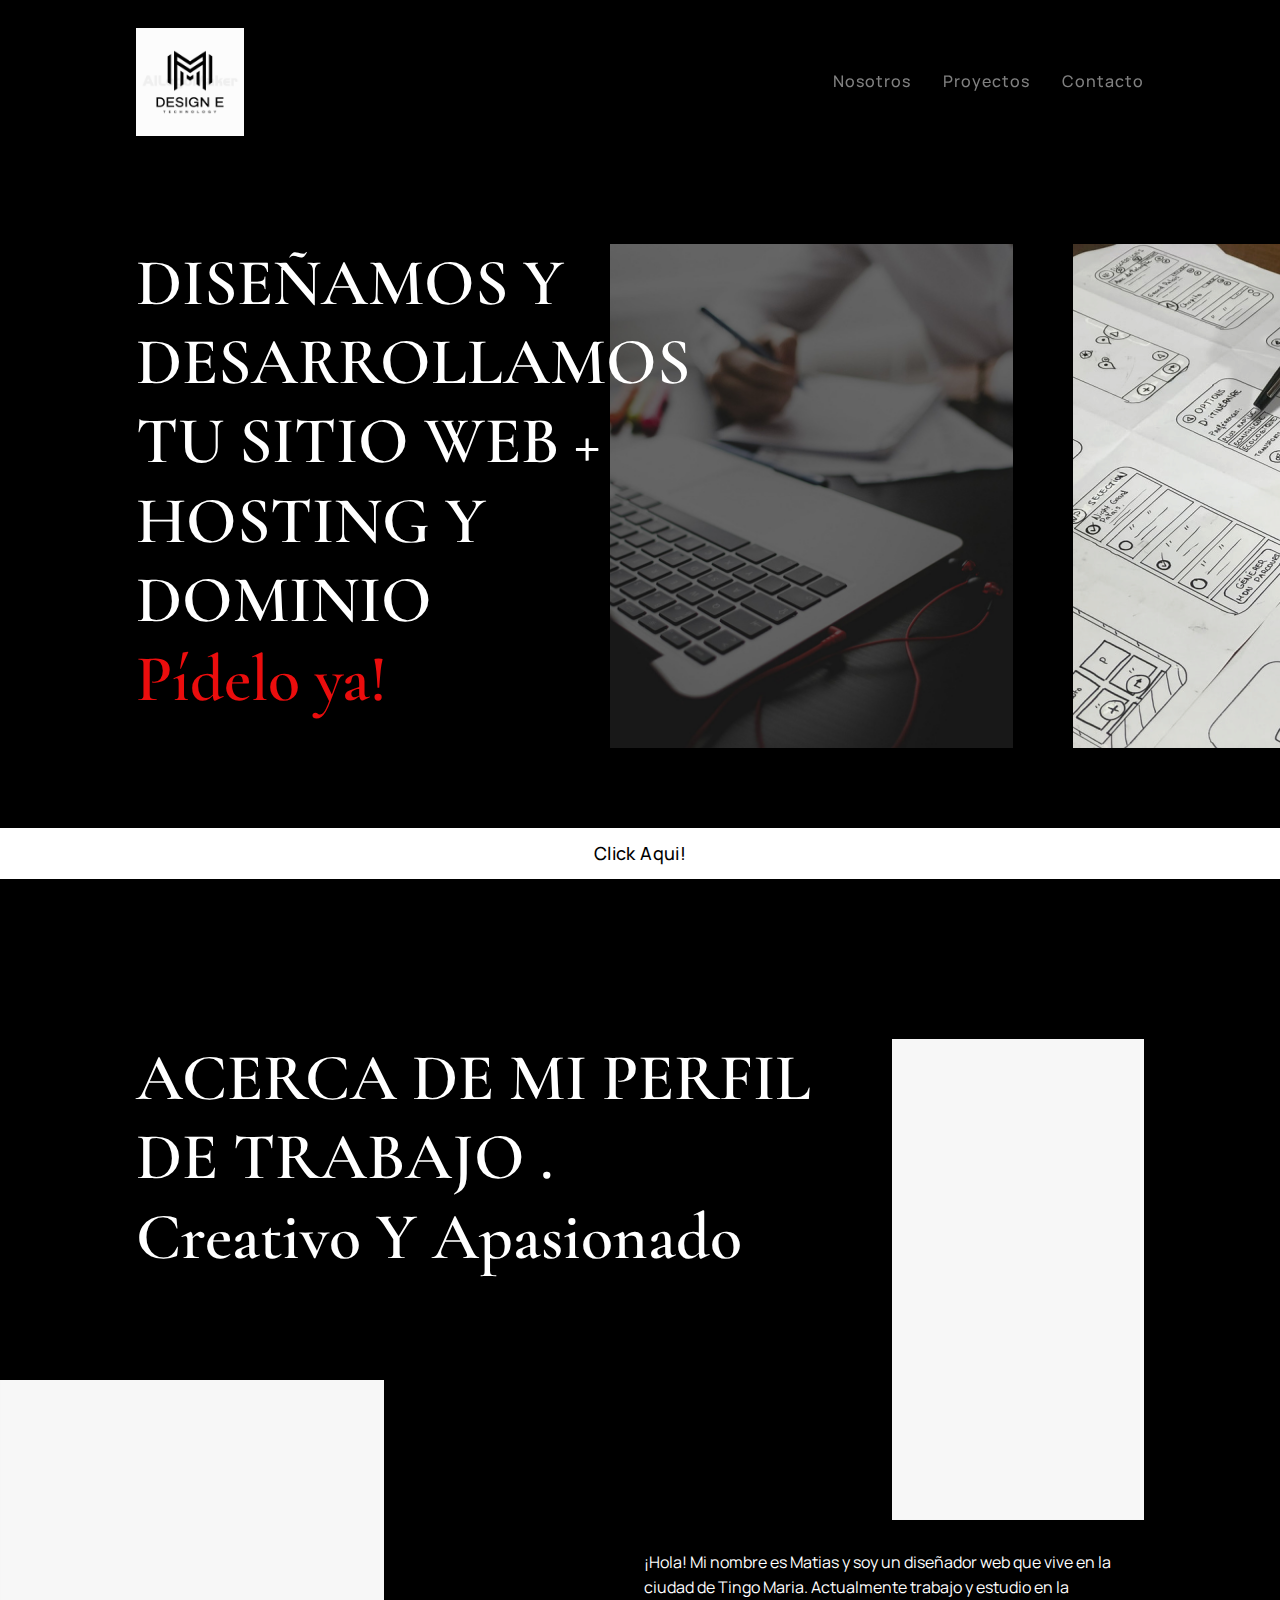
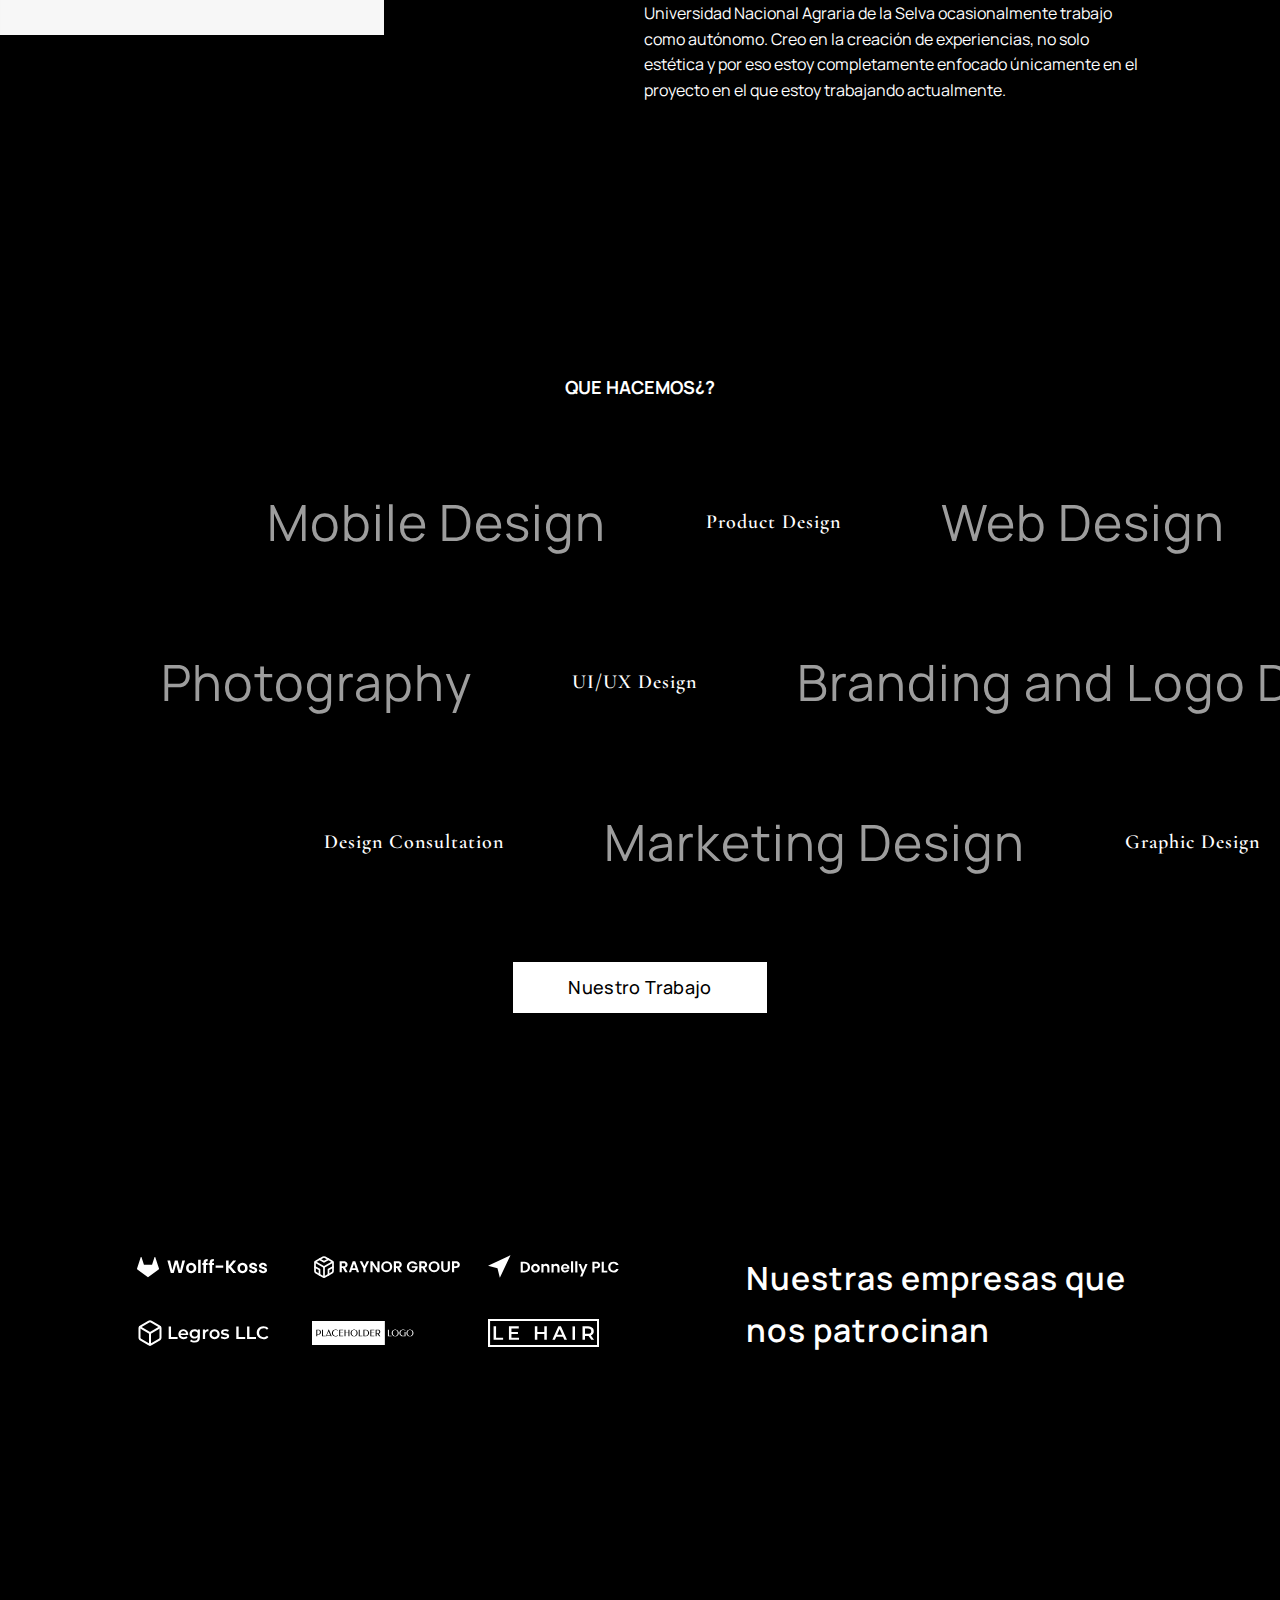
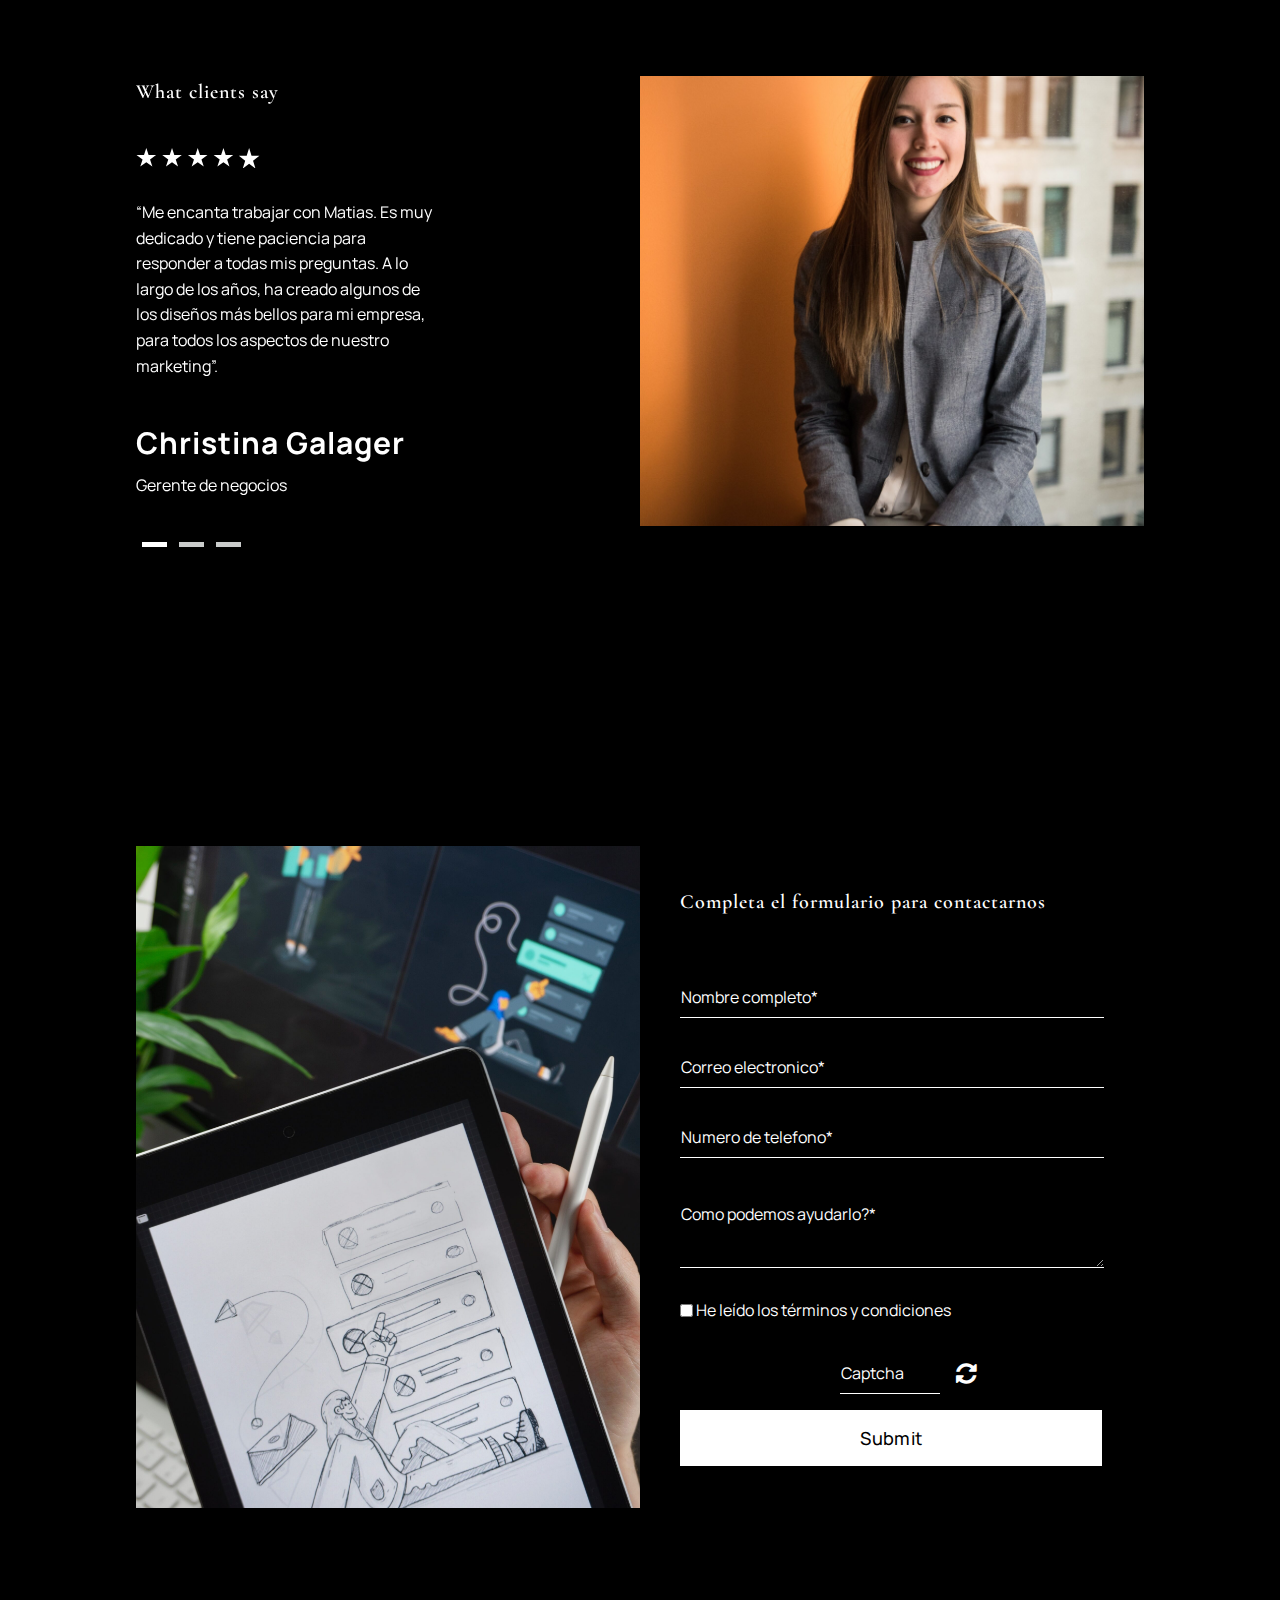
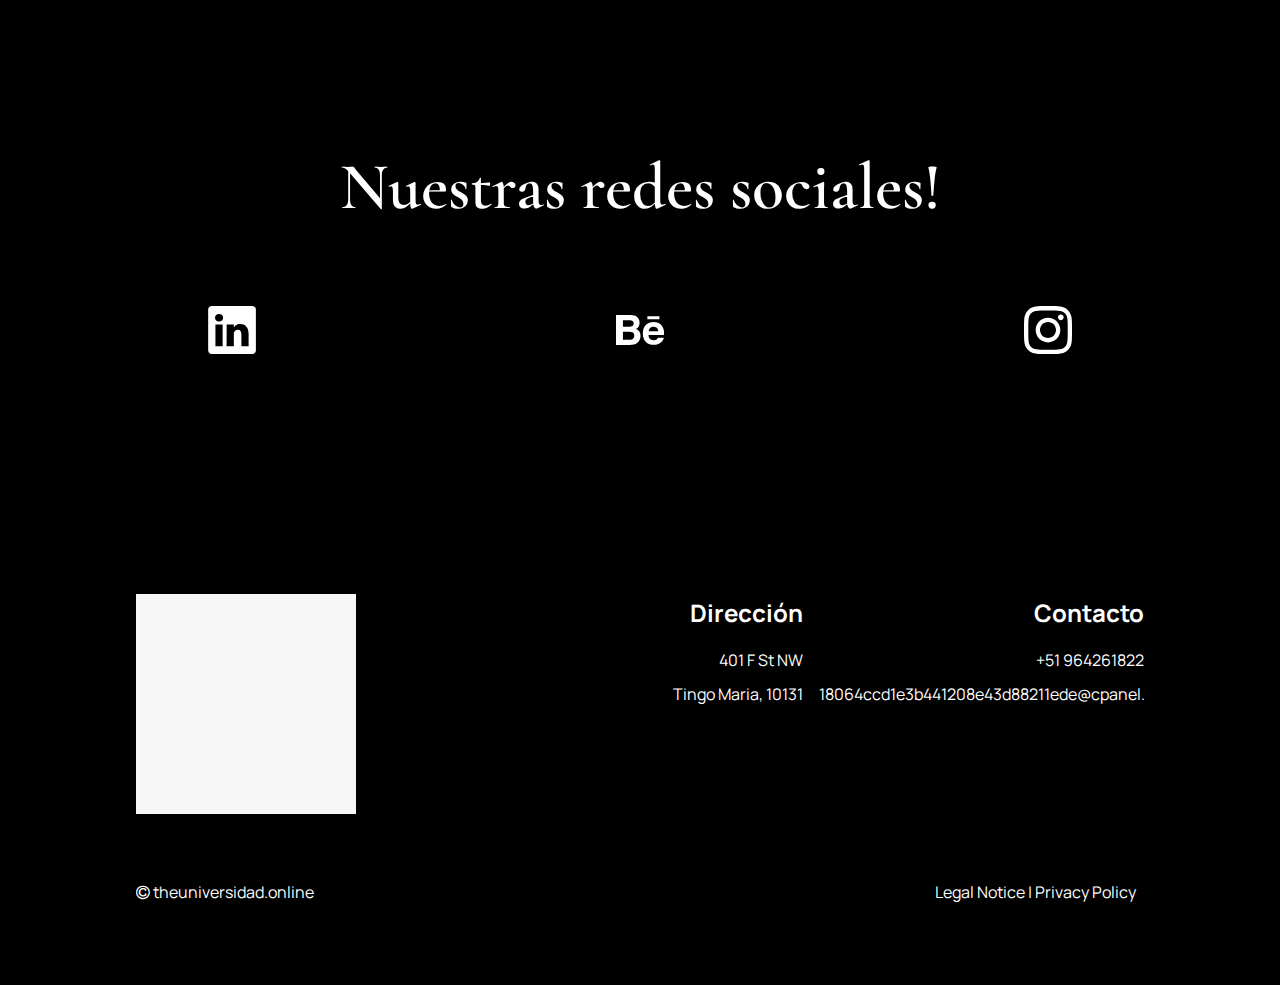
<file: index.html>
<!DOCTYPE html><html lang="en"><head><title>CreamostuWEB</title><meta http-equiv="Content-Type" content="text/html; charset=utf-8" /><meta name="keywords" content="Web design, ui/ux design, branding, graphic design, animation, product design, theuniversidad.online, Washington, DC" /><meta name="description" content="theuniversidad.online" /><meta property="og:description" content="theuniversidad.online" /><meta name="icbm" content="38.8977,-77.0181" /><meta name="geo.position" content="38.8977;-77.0181" /><meta name="geo.placename" content="Washington, DC" /><meta property="og:title" content="theuniversidad.online - Washington, DC" /><meta property="og:type" content="website" /><meta property="og:locale" content="en" /><meta property="og:url" content="https://theuniversidad.online" /><meta name="robots" content="index,follow" /><meta name="viewport" content="width=device-width, initial-scale=1" /><link rel="icon" href="data:," /><link rel="preconnect" href="" /><link rel="stylesheet" type="text/css" media="screen" href="/webcard/static/app.min.1720191193.css"/><link rel="stylesheet" type="text/css" media="screen" href="/css/custom.240716065322.css" id="customcss"/><link rel="canonical" href="https://theuniversidad.online"/><script>if (!webcard) var webcard={};webcard.id=775454;webcard.moduleId=6514901;webcard.culture="en";webcard.type=2;webcard.isEdit=false;webcard.isPreview=true;webcard.isMobile=/Android|webOS|iPhone|iPad|iPod|BlackBerry/i.test(navigator.userAgent);webcard.isTouch='ontouchstart' in window || navigator.msMaxTouchPoints > 0;webcard.googleMapsEmbedApiKey='AIzaSyDoOLq_ts27g3vEog9sGYB0GJSyWBDK9gs';webcard.googleMapsApiKey='';webcard.apiHost=location.host + '/api.php';var extraPath='';</script><link rel="preload" as="style" href="/g/fonts.css?family=Cormorant+Garamond:600%7CManrope:regular,700,300,600,500&amp;subset=latin&amp;display=swap" /><link rel="stylesheet" media="print" onload="this.media='all'" href="/g/fonts.css?family=Cormorant+Garamond:600%7CManrope:regular,700,300,600,500&amp;subset=latin&amp;display=swap" /><style>#ed-313756676 img { width: 108px; } #ed-313756676 { flex-basis: auto; } #ed-313756679 { flex-basis: auto; flex-grow: 1; } #ed-313756682 { flex-grow: 1; flex-basis: auto; } #ed-313756682 > .inner { align-content: center; justify-content: flex-end; align-items: center; } @media screen and (max-width: 975px) {  #ed-313756682 > .inner { justify-content: flex-end; }} #ed-313756673 > .inner { align-items: center; } #ed-313756622 { position: relative; z-index: 1; opacity: 1; flex-basis: 80%; } #ed-313756625 { position: relative; z-index: 1; flex-basis: auto; opacity: 1; } @media screen and (max-width: 975px) {  #ed-313756625 { flex-basis: auto; }} #ed-313756631 .button.active { background-color: transparent !important; } #ed-313756631 .button:hover { background-color: transparent !important; } #ed-313756631 { flex-basis: auto; margin: 0px 80px 0px 0px; text-align: center; } #ed-313756631 a.button { width: 200px; } @media screen and (max-width: 975px) {  #ed-313756631 { margin: 0px 40px 0px 0px; }} @media screen and (max-width: 975px) {  #ed-313756631 a.button { width: 140px; }} #ed-313756637 .button.active { border-color: transparent !important; background-color: transparent !important; color: rgba(255, 255, 255, 0.6) !important; } #ed-313756637 .button:hover { border-color: transparent !important; background-color: transparent !important; color: rgba(255, 255, 255, 0.6) !important; } #ed-313756637 { flex-basis: auto; } #ed-313756640 { flex-basis: auto; margin: 5px 0px 0px 10px; } #ed-313756640 svg { width: 20px; } #ed-313756634 { flex-basis: auto; } #ed-313756634 > .inner { align-items: center; flex-wrap: nowrap; } #ed-313756628 > .inner { flex-flow: row nowrap; } #ed-313756628 { margin: 110px 0px 0px; flex-basis: auto; } @media screen and (max-width: 975px) {  #ed-313756628 { margin: 60px 0px 0px; position: relative; z-index: 1; }} @media screen and (max-width: 575px) {  #ed-313756628 > .inner { flex-direction: column-reverse; }} @media screen and (max-width: 575px) {  #ed-313756628 { margin: 48px 0px 0px; flex-basis: 100%; }} #ed-313756619 { height: 504px; } @media screen and (max-width: 975px) {  #ed-313756619 > .inner { align-content: center; }} @media screen and (max-width: 975px) {  #ed-313756619 { height: 336px; }} @media screen and (max-width: 575px) {  #ed-313756619 { height: 216px; }} #ed-313756646 img { height: 504px; width: 100%; object-position: center center; } #ed-313756646 { position: relative; z-index: 0; margin: auto; } @media screen and (max-width: 975px) {  #ed-313756646 img { height: 336px; }} @media screen and (max-width: 575px) {  #ed-313756646 { margin: 0px auto auto; }} @media screen and (max-width: 575px) {  #ed-313756646 img { height: 182px; }} #ed-313756649 { margin: auto auto auto 60px; flex-basis: auto; } #ed-313756649 img { height: 504px; width: 100%; } @media screen and (max-width: 975px) {  #ed-313756649 { margin: 0px 0px 0px 26px; }} @media screen and (max-width: 975px) {  #ed-313756649 img { height: 336px; }} @media screen and (max-width: 575px) {  #ed-313756649 img { height: 182px; }} @media screen and (max-width: 575px) {  #ed-313756649 { margin: 0px 0px 0px 16px; }} #ed-313756643 { margin: 0px 0px 0px -30px; max-width: 40%; min-width: 10%; } #ed-313756643 > .inner { flex-wrap: nowrap; } @media screen and (max-width: 975px) {  #ed-313756643 { margin: 0px 0px 0px -60px; }} @media screen and (max-width: 575px) {  #ed-313756643 { margin: 0px; }} @media screen and (max-width: 975px) {  #ed-313756613 > .inner { padding: 3rem 50px; }} @media screen and (max-width: 575px) {  #ed-313756613 > .inner { padding: 2rem 1rem; }} #ed-313756655 a.button { width: 100%; } #ed-313756655 { flex-basis: 100%; } @media screen and (max-width: 575px) {  #ed-313756655 a.button { width: 100%; }} @media screen and (max-width: 575px) {  #ed-313756655 { flex-basis: 100%; }} #ed-313756781 .space { height: 5rem; } @media screen and (max-width: 575px) {  #ed-313756781 .space { height: 10rem; }} #ed-313756742 { flex-basis: auto; } @media screen and (max-width: 575px) {  #ed-313756742 { flex-basis: 100%; }} #ed-313756739 { flex: 1 0 0px; } @media screen and (max-width: 575px) {  #ed-313756763 img { width: 100%; }} @media screen and (max-width: 575px) {  #ed-313756763 { margin: 0px 0px 0px 10px; }} #ed-313756736 > .inner { padding: 5rem 1rem 0px; } @media screen and (max-width: 975px) {  #ed-313756736 > .inner { padding: 0px 50px; }} @media screen and (max-width: 575px) {  #ed-313756736 > .inner { padding: 0px 16px; }} #ed-313756778 { flex-basis: auto; position: absolute; margin: -140px 0px 0px; } #ed-313756778 img { width: 30vw; } @media screen and (max-width: 975px) {  #ed-313756778 { left: auto; margin: -100px 0px auto auto; z-index: -1; }} @media screen and (max-width: 975px) {  #ed-313756778 img { object-position: right center; }} @media screen and (max-width: 575px) {  #ed-313756778 { margin: -50px auto auto -200px; }} @media screen and (max-width: 575px) {  #ed-313756778 img { object-position: center center; width: 100vw; }} #ed-313756997 .space { height: 30px; } @media screen and (max-width: 975px) {  #ed-313756997 .space { height: 40px; }} #ed-313756769 { flex-basis: 500px; } @media screen and (max-width: 575px) {  #ed-313756769 { flex-basis: 100%; }} #ed-313756772 .space { height: 30px; } @media screen and (max-width: 975px) {  #ed-313756772 .space { height: 40px; }} #ed-313756766 > .inner { justify-content: flex-end; } @media screen and (max-width: 975px) {  #ed-313756766 > .inner { max-width: none; padding: 0px 50px; }} @media screen and (max-width: 575px) {  #ed-313756766 > .inner { padding: 0rem 1rem; }} #ed-313756733 .space { height: 10rem; } @media screen and (max-width: 975px) {  #ed-313756733 .space { height: 160px; }} @media screen and (max-width: 575px) {  #ed-313756733 .space { height: 7.5rem; }} #ed-313756484 .space { height: 80px; } @media screen and (max-width: 575px) {  #ed-313756484 .space { height: 40px; }} #ed-313756499 { flex-basis: auto; margin: 0px 100px; } @media screen and (max-width: 975px) {  #ed-313756499 { margin: 0px 80px 0px 0px; }} #ed-313756502 { flex-basis: auto; } @media screen and (max-width: 975px) {  #ed-313756502 { margin: 0px 80px 0px 0px; }} #ed-313756505 { flex-basis: auto; margin: 0px 100px; } @media screen and (max-width: 975px) {  #ed-313756505 { margin: 0px 80px 0px 0px; }} #ed-313756508 { flex-basis: auto; } #ed-313756496 { min-width: 100vw; margin: 0px 0px 80px; } #ed-313756496 > .inner { flex-flow: row nowrap; justify-content: center; align-items: center; } @media screen and (max-width: 575px) {  #ed-313756496 { margin: 0px 0px 40px; }} #ed-313756514 { flex-basis: auto; } @media screen and (max-width: 975px) {  #ed-313756514 { margin: 0px 80px 0px 0px; }} #ed-313756517 { flex-basis: auto; margin: 0px 100px; } @media screen and (max-width: 975px) {  #ed-313756517 { margin: 0px 80px 0px 0px; }} #ed-313756520 { flex-basis: auto; } @media screen and (max-width: 975px) {  #ed-313756520 { margin: 0px 80px 0px 0px; }} #ed-313756511 { min-width: 100vw; margin: 0px 0px 80px; } #ed-313756511 > .inner { flex-flow: row nowrap; justify-content: center; align-items: center; } @media screen and (max-width: 575px) {  #ed-313756511 { margin: 0px 0px 60px; }} #ed-313756526 { flex-basis: auto; } @media screen and (max-width: 975px) {  #ed-313756526 { margin: 0px 80px 0px 0px; }} #ed-313756529 { flex-basis: auto; margin: 0px 100px; } @media screen and (max-width: 975px) {  #ed-313756529 { margin: 0px 80px 0px 0px; }} #ed-313756532 { flex-basis: auto; } #ed-313756523 { min-width: 100vw; } #ed-313756523 > .inner { flex-flow: row nowrap; justify-content: center; align-items: center; } @media screen and (max-width: 575px) {  #ed-313756523 { margin: 0px 0px 40px; }} #ed-313756535 .space { height: 80px; } #ed-313756538 .button.active { background-color: transparent !important; } #ed-313756538 .button:hover { background-color: transparent !important; } #ed-313756538 a.button { width: 254px; } #ed-313756538 { flex-basis: auto; text-align: center; } @media screen and (max-width: 975px) {  #ed-313756538 { text-align: center; }} @media screen and (max-width: 975px) {  #ed-313756538 a.button { width: 194px; }} @media screen and (max-width: 575px) {  #ed-313756538 a.button { width: 100%; }} @media screen and (max-width: 575px) {  #ed-313756538 { flex-basis: 100%; }} #ed-313756478 { min-width: 100%; max-width: 100%; } #ed-313756478 > .inner { flex-direction: row; justify-content: center; } @media screen and (max-width: 575px) {  #ed-313756478 > .inner { padding: 0px 20px; }} #ed-313756658 .space { height: 10rem; } @media screen and (max-width: 975px) {  #ed-313756658 .space { height: 160px; }} @media screen and (max-width: 575px) {  #ed-313756658 .space { height: 7.5rem; }} #ed-313756553 { flex-basis: auto; } #ed-313756553 svg { width: 100%; height: 24px; } @media screen and (max-width: 575px) {  #ed-313756553 svg { height: 22px; }} @media screen and (max-width: 975px) {  #ed-313756550 > .inner { justify-content: center; }} #ed-313756559 { flex-basis: auto; } #ed-313756559 svg { width: 100%; height: 24px; } @media screen and (max-width: 575px) {  #ed-313756559 svg { height: 22px; }} @media screen and (max-width: 975px) {  #ed-313756556 > .inner { justify-content: center; }} #ed-313756565 { flex-basis: auto; } #ed-313756565 svg { width: 100%; height: 24px; } @media screen and (max-width: 575px) {  #ed-313756565 svg { height: 22px; }} @media screen and (max-width: 975px) {  #ed-313756562 > .inner { justify-content: center; }} #ed-313756571 { flex-basis: auto; } #ed-313756571 svg { width: 100%; height: 28px; } @media screen and (max-width: 575px) {  #ed-313756571 svg { height: 24px; }} @media screen and (max-width: 975px) {  #ed-313756568 > .inner { justify-content: center; }} #ed-313756577 { flex-basis: auto; } #ed-313756577 svg { width: 100%; height: 24px; } @media screen and (max-width: 575px) {  #ed-313756577 svg { height: 22px; }} @media screen and (max-width: 975px) {  #ed-313756574 > .inner { justify-content: center; }} #ed-313756583 { flex-basis: auto; } #ed-313756583 svg { width: 100%; height: 28px; } @media screen and (max-width: 575px) {  #ed-313756583 svg { height: 24px; }} @media screen and (max-width: 975px) {  #ed-313756580 > .inner { justify-content: center; }} @media screen and (max-width: 575px) {  #ed-313756580 > .inner { max-width: none; }} #ed-313756547 > .inner { align-items: center; justify-content: center; } @media screen and (max-width: 575px) {  #ed-313756547 > .inner { max-width: none; }} @media screen and (max-width: 975px) {  #ed-313756544 > .inner { max-width: none; }} @media screen and (max-width: 575px) {  #ed-313756544 { max-width: 100%; min-width: 100%; }} @media screen and (max-width: 575px) {  #ed-313756544 > .inner { justify-content: center; }} @media screen and (max-width: 975px) {  #ed-313756589 h5 { text-align: center; }} #ed-313756586 { max-width: 398px; } @media screen and (max-width: 975px) {  #ed-313756586 { order: -1; }} @media screen and (max-width: 975px) {  #ed-313756586 > .inner { max-width: none; }} @media screen and (max-width: 575px) {  #ed-313756586 > .inner { max-width: none; }} @media screen and (max-width: 575px) {  #ed-313756586 { flex-basis: 100%; max-width: 100%; }} #ed-313756541 > .inner { align-items: center; justify-content: space-between; } @media screen and (max-width: 975px) {  #ed-313756541 > .inner { justify-content: center; max-width: none; }} @media screen and (max-width: 575px) {  #ed-313756541 { flex-basis: 100%; }} @media screen and (max-width: 575px) {  #ed-313756541 > .inner { max-width: none; }} #ed-313756661 .space { height: 15rem; } @media screen and (max-width: 975px) {  #ed-313756661 .space { height: 160px; }} @media screen and (max-width: 575px) {  #ed-313756661 .space { height: 120px; }} #ed-313756859 { flex-basis: auto; } @media screen and (max-width: 575px) {  #ed-313756859 { flex-basis: 100%; }} @media screen and (max-width: 575px) {  #ed-313756859 h3 { text-align: center; }} #ed-313756862 .space { height: 40px; } #ed-313756922 { flex-basis: auto; } #ed-313756925 .space { height: 40px; } #ed-313756928 svg { width: 144px; } #ed-313756931 .space { height: 24px; } @media screen and (max-width: 975px) {  #ed-313756931 .space { height: 14px; }} #ed-313756934 { flex-basis: 300px; } @media screen and (max-width: 975px) {  #ed-313756934 { flex-basis: 350px; }} #ed-313756937 .space { height: 40px; } #ed-313756940 { flex-basis: auto; } #ed-313756943 .space { height: 6px; } @media screen and (max-width: 975px) {  #ed-313756943 .space { height: 10px; }} #ed-313756952 { margin: auto; } #ed-313756952 img { height: 450px; width: 100%; object-position: center center; } @media screen and (max-width: 975px) {  #ed-313756952 img { height: 400px; }} @media screen and (max-width: 575px) {  #ed-313756949 { order: -1; }} #ed-313756913 > .inner { justify-content: space-between; } #ed-313756967 .space { height: 40px; } #ed-313756970 svg { width: 144px; } #ed-313756973 .space { height: 24px; } @media screen and (max-width: 975px) {  #ed-313756973 .space { height: 14px; }} #ed-313756976 { flex-basis: 300px; } @media screen and (max-width: 975px) {  #ed-313756976 { flex-basis: 350px; }} #ed-313756979 .space { height: 40px; } #ed-313756985 .space { height: 6px; } @media screen and (max-width: 975px) {  #ed-313756985 .space { height: 10px; }} @media screen and (max-width: 975px) {  #ed-313756958 > .inner { align-content: center; }} #ed-313756994 img { width: 100%; height: 450px; } @media screen and (max-width: 975px) {  #ed-313756994 img { height: 400px; }} @media screen and (max-width: 575px) {  #ed-313756991 { order: -1; }} #ed-313756955 > .inner { justify-content: space-between; } @media screen and (max-width: 975px) {  #ed-313756955 > .inner { max-width: none; align-items: stretch; }} @media screen and (max-width: 575px) {  #ed-313756955 > .inner { max-width: none; }} #ed-313756883 .space { height: 40px; } #ed-313756886 svg { width: 144px; } #ed-313756889 .space { height: 24px; } @media screen and (max-width: 975px) {  #ed-313756889 .space { height: 14px; }} #ed-313756892 { flex-basis: 300px; } @media screen and (max-width: 975px) {  #ed-313756892 { flex-basis: 350px; }} #ed-313756895 .space { height: 40px; } #ed-313756901 .space { height: 6px; } @media screen and (max-width: 975px) {  #ed-313756901 .space { height: 10px; }} #ed-313756910 { margin: auto; } #ed-313756910 img { width: 100%; height: 450px; } @media screen and (max-width: 975px) {  #ed-313756910 img { height: 400px; }} @media screen and (max-width: 575px) {  #ed-313756907 { order: -1; }} #ed-313756871 > .inner { justify-content: space-between; } #ed-313756865 > .inner { flex-direction: row; } @media screen and (max-width: 975px) {  #ed-313756865 > .inner { max-width: none; }} @media screen and (max-width: 575px) {  #ed-313756865 > .inner { max-width: none; }} @media screen and (max-width: 975px) {  #ed-313756856 > .inner { max-width: none; padding: 0px 50px; }} @media screen and (max-width: 575px) {  #ed-313756856 > .inner { padding: 0px 1rem; }} #ed-313756664 .space { height: 10rem; } @media screen and (max-width: 975px) {  #ed-313756664 .space { height: 160px; }} @media screen and (max-width: 575px) {  #ed-313756664 .space { height: 120px; }} #ed-313756697 { flex-basis: 450px; } @media screen and (max-width: 975px) {  #ed-313756697 h3 { text-align: center; }} @media screen and (max-width: 975px) {  #ed-313756697 { flex-basis: 100%; }} @media screen and (max-width: 575px) {  #ed-313756697 h3 { text-align: left; }} @media screen and (max-width: 575px) {  #ed-313756697 { flex-basis: 260px; }} #ed-313756700 .space { height: 60px; } #ed-313756724 { flex-basis: 100%; } #ed-313756727 .color-active-primary.active { border-color: rgb(255, 255, 255) !important; } #ed-313756727 .color-active-primary:hover { border-color: rgb(255, 255, 255) !important; } #ed-313756727 button.active { background-color: transparent !important; } #ed-313756727 button:hover { background-color: transparent !important; } #ed-313756727 .bg-active-transparent.active { background-color: transparent !important; } #ed-313756727 .bg-active-transparent:hover { background-color: transparent !important; } #ed-313756727 { margin: auto 16px auto auto; flex-basis: 100%; text-align: center; } #ed-313756727 button { width: 100%; } @media screen and (max-width: 975px) {  #ed-313756727 button { width: 100%; }} @media screen and (max-width: 575px) {  #ed-313756727 button { width: 100%; }} @media screen and (max-width: 575px) {  #ed-313756727 a.button { width: 100vw; }} @media screen and (max-width: 575px) {  #ed-313756727 { margin: 30px auto auto; flex-basis: 100%; }} #ed-313756706 > form { padding: 0px 0px 16px; } #ed-313756703 > .inner { flex-wrap: nowrap; } #ed-313756703 { max-width: 520px; } @media screen and (max-width: 975px) {  #ed-313756703 { max-width: 100%; }} #ed-313756694 { max-width: 520px; } @media screen and (max-width: 975px) {  #ed-313756694 { margin: auto; max-width: 100%; }} #ed-313756691 { flex: 1 0 0px; } @media screen and (max-width: 975px) {  #ed-313756691 { max-width: 100vw; }} @media screen and (max-width: 575px) {  #ed-313756691 { max-width: 100%; }} #ed-313756730 img { object-position: center center; width: 100%; } #ed-313756688 > .inner { flex-direction: row-reverse; } @media screen and (max-width: 975px) {  #ed-313756688 { margin: 0px 50px; }} @media screen and (max-width: 575px) {  #ed-313756688 > .inner { max-width: none; }} @media screen and (max-width: 575px) {  #ed-313756688 { margin: 0px 1rem; }} #ed-313756667 .space { height: 10rem; } @media screen and (max-width: 975px) {  #ed-313756667 .space { height: 160px; }} @media screen and (max-width: 575px) {  #ed-313756667 .space { height: 120px; }} #ed-313756595 h1 { text-align: center; } #ed-313756595 { flex-basis: auto; } #ed-313756598 .space { height: 78px; } @media screen and (max-width: 975px) {  #ed-313756598 .space { height: 100px; }} @media screen and (max-width: 575px) {  #ed-313756598 .space { height: 40px; }} #ed-313756607 svg > * { stroke-width: 0px; } #ed-313756610 svg > * { stroke-width: 0px; } #ed-313756601 { flex-basis: auto; } #ed-313756601 > .inner { justify-content: center; } #ed-313756592 > .inner { justify-content: center; } #ed-313756670 .space { height: 10rem; } @media screen and (max-width: 975px) {  #ed-313756670 .space { height: 160px; }} @media screen and (max-width: 575px) {  #ed-313756670 .space { height: 120px; }} #ed-313756793 { text-align: left; } #ed-313756793 img { width: 220px; } @media screen and (max-width: 975px) {  #ed-313756793 img { width: 148px; }} @media screen and (max-width: 575px) {  #ed-313756793 { text-align: center; }} @media screen and (max-width: 575px) {  #ed-313756793 img { width: 120px; }} #ed-313756790 > .inner { justify-content: flex-start; } #ed-313756802 { flex-basis: auto; }  #ed-313756811 { margin: 8px 0px 0px; } #ed-313756799 > .inner { justify-content: flex-end; flex-flow: column nowrap; align-items: flex-end; } @media screen and (max-width: 575px) {  #ed-313756799 > .inner { align-content: center; flex-flow: column wrap; align-items: center; }} #ed-313756817 { flex-basis: auto; } #ed-313756826 { margin: 8px 0px 0px; } #ed-313756814 > .inner { flex-flow: column nowrap; align-items: flex-end; } @media screen and (max-width: 575px) {  #ed-313756814 > .inner { place-content: center; flex-wrap: wrap; align-items: center; }} #ed-313756787 > .inner { place-content: flex-start center; align-items: flex-start; } #ed-313756829 hr { width: 100%; height: 1px; } #ed-313756832 .space { height: 50px; } #ed-313756844 { flex-basis: auto; } #ed-313756847 { flex-basis: auto; } #ed-313756847 > .inner { align-items: center; align-content: center; } #ed-313756835 > .inner { place-content: center space-between; align-items: center; } @media screen and (max-width: 575px) {  #ed-313756835 > .inner { justify-content: center; }} #ed-313756784 > .inner { justify-content: center; } @media screen and (max-width: 975px) {  #ed-313756784 > .inner { padding: 5rem 50px; }} @media screen and (max-width: 575px) {  #ed-313756784 > .inner { padding: 3rem 16px; }}</style></head><body class="page-6514901 pagelayout-1 index slogan culture-en"><div class="ed-element ed-container menu-wrapper wv-overflow_visible preset-menu-v2-portfolio wv-boxed sticky" id="ed-313756673"><div class="inner"><div class="ed-element ed-image logo" id="ed-313756676"><a href="/"><img src="/images/1024/9769928/logo.jpg" style="object-fit: cover;" srcset="/images/576/9769928/logo.jpg 576w, /images/976/9769928/logo.jpg 976w, /images/1024/9769928/logo.jpg 1024w"></a></div><div class="ed-element ed-menu wv-custom" id="ed-313756679"><ul class="menu-level-0"><li class="first"><a href="/#ed-313756736" class="wv-link-elm first">Nosotros</a></li><li class="wv-page-6514904-en"><a href="/projects" class="wv-page-6514904-en">Proyectos</a></li><li class="end"><a href="/#ed-313756688" class="wv-link-elm last">Contacto</a></li></ul></div><div class="ed-element ed-container mobile-cont wv-overflow_visible" id="ed-313756682"><div class="inner"><div class="ed-element ed-html menu-trigger" id="ed-313756685"><div class="menu-trigger-box"><div class="menu-trigger-inner"></div></div></div></div></div></div></div><div class="ed-element ed-container wv-boxed wv-spacer" id="ed-313756613"><div class="inner"><div class="ed-element ed-container wv-boxed wv-spacer wv-overflow_visible preset-columns-two-v2-banner-portfolio" id="ed-313756616"><div class="inner"><div class="ed-element ed-container columns-box wv-overflow_visible" id="ed-313756619"><div class="inner"><div class="ed-element ed-headline custom-theme animation-initial" id="ed-313756622" data-animation="{&quot;type&quot;:&quot;move-left-to-right&quot;,&quot;initial&quot;:&quot;hide&quot;,&quot;keepHeight&quot;:true,&quot;duration&quot;:&quot;.5s&quot;,&quot;delay&quot;:&quot;0s&quot;,&quot;overlay&quot;:{&quot;width&quot;:&quot;auto&quot;},&quot;trigger&quot;:&quot;scroll&quot;,&quot;group&quot;:{&quot;name&quot;:&quot;&quot;,&quot;behavior&quot;:{&quot;show&quot;:&quot;&quot;,&quot;hide&quot;:&quot;&quot;}}}"><h2>DISEÑAMOS Y&nbsp;<br>DESARROLLAMOS TU SITIO WEB +<br>HOSTING Y DOMINIO</h2></div><div class="ed-element ed-headline custom-theme animation-initial" id="ed-313756625" data-animation="{&quot;type&quot;:&quot;move-right-to-left&quot;,&quot;initial&quot;:&quot;hide&quot;,&quot;keepHeight&quot;:true,&quot;duration&quot;:&quot;.5s&quot;,&quot;delay&quot;:&quot;0s&quot;,&quot;overlay&quot;:{&quot;width&quot;:&quot;auto&quot;},&quot;trigger&quot;:&quot;scroll&quot;,&quot;group&quot;:{&quot;name&quot;:&quot;&quot;,&quot;behavior&quot;:{&quot;show&quot;:&quot;&quot;,&quot;hide&quot;:&quot;&quot;}}}"><h2><span style="color: rgb(235, 13, 13);">Pídelo ya!</span></h2></div><div class="ed-element ed-container animation-initial" id="ed-313756628" data-animation="{&quot;type&quot;:&quot;fade&quot;,&quot;initial&quot;:&quot;hide&quot;,&quot;keepHeight&quot;:true,&quot;duration&quot;:&quot;.5s&quot;,&quot;delay&quot;:&quot;0.5s&quot;,&quot;overlay&quot;:{&quot;width&quot;:&quot;auto&quot;},&quot;trigger&quot;:&quot;scroll&quot;,&quot;group&quot;:{&quot;name&quot;:&quot;&quot;,&quot;behavior&quot;:{&quot;show&quot;:&quot;&quot;,&quot;hide&quot;:&quot;&quot;}}}"><div class="inner"><div class="ed-element ed-button custom-theme hide-sm" id="ed-313756631"><a class="wv-link-elm button center color-active-primary border-color-active-primary button-small" href="/#ed-313756688">Let’s talk</a></div><div class="ed-element ed-container" id="ed-313756634"><div class="inner"><div class="ed-element ed-button custom-theme" id="ed-313756637"><a class="button center color-primary button-small" href="/projects" style="background-color: transparent; border-color: transparent;">My projects</a></div><div class="ed-element ed-svg" id="ed-313756640"><svg viewBox="0 0 21 16" fill="none" xmlns="http://www.w3.org/2000/svg" preserveAspectRatio="xMidYMid" style="overflow: hidden;">
<path d="M20.7071 8.70711C21.0976 8.31658 21.0976 7.68342 20.7071 7.29289L14.3431 0.928932C13.9526 0.538408 13.3195 0.538408 12.9289 0.928932C12.5384 1.31946 12.5384 1.95262 12.9289 2.34315L18.5858 8L12.9289 13.6569C12.5384 14.0474 12.5384 14.6805 12.9289 15.0711C13.3195 15.4616 13.9526 15.4616 14.3431 15.0711L20.7071 8.70711ZM0 9L20 9V7L0 7L0 9Z" fill="white"></path>
</svg></div></div></div></div></div></div></div><div class="ed-element ed-container columns-box wv-overflow_visible wv-boxed" id="ed-313756643"><div class="inner"><div class="ed-element ed-image" id="ed-313756646"><img src="/images/1024/9775882/R.jpg" alt="" style="object-fit: cover;" srcset="/images/576/9775882/R.jpg 576w, /images/976/9775882/R.jpg 976w, /images/1024/9775882/R.jpg 1024w"></div><div class="ed-element ed-image" id="ed-313756649"><img src="/images/852/6165004/unsplash_sv8oOQaUb-o.png" alt="" style="object-fit: cover;" srcset="/images/576/6165004/unsplash_sv8oOQaUb-o.png 576w, /images/852/6165004/unsplash_sv8oOQaUb-o.png 852w"></div></div></div></div></div></div></div><div class="ed-element ed-button custom-theme" id="ed-313756655"><a class="button center color-active-primary bg-active-background button-small" href="https://wa.me/message/AARVSZZYKKRGN1" target="_blank" title="KeraAI" rel="external">Click Aqui!</a></div><div class="ed-element ed-container wv-boxed hide-lg hide-md" id="ed-313756652"><div class="inner">&nbsp;</div></div><div class="ed-element ed-spacer" id="ed-313756781"><div class="space"></div></div><div class="ed-element ed-container preset-text-with-image-v3-about-portfolio wv-boxed" id="ed-313756736"><div class="inner"><div class="ed-element ed-container text-with-image-box wv-overflow_visible" id="ed-313756739"><div class="inner"><div class="ed-element ed-headline custom-theme" id="ed-313756742"><h2>ACERCA DE MI PERFIL <br>DE TRABAJO .<br>Creativo Y Apasionado&nbsp;</h2></div></div></div><div class="ed-element ed-image text-with-image-image wv-overflow_hidden" id="ed-313756763"><img src="data:image/svg+xml,%3Csvg%20width='671'%20viewBox='0%200%20671%201280'%20xmlns='http://www.w3.org/2000/svg'%3E%3Crect%20width='671'%20height='1280'%20style='fill:%20%23F7F7F7'%20/%3E%3C/svg%3E" alt="" class="ed-lazyload" style="object-fit: cover;" data-src="/images/671/9775217/WhatsAppImage2024-07-15at4.10.25PM.jpeg" srcset="data:image/svg+xml,%3Csvg%20width='671'%20viewBox='0%200%20671%201280'%20xmlns='http://www.w3.org/2000/svg'%3E%3Crect%20width='671'%20height='1280'%20style='fill:%20%23F7F7F7'%20/%3E%3C/svg%3E 1w" data-srcset="/images/576/9775217/WhatsAppImage2024-07-15at4.10.25PM.jpeg 576w, /images/671/9775217/WhatsAppImage2024-07-15at4.10.25PM.jpeg 671w"></div></div></div><div class="ed-element ed-image" id="ed-313756778"><img src="data:image/svg+xml,%3Csvg%20width='800'%20viewBox='0%200%20800%20532.4414715719064'%20xmlns='http://www.w3.org/2000/svg'%3E%3Crect%20width='800'%20height='532.4414715719064'%20style='fill:%20%23F7F7F7'%20/%3E%3C/svg%3E" alt="" data-src="/images/0/9775370/GettyImages-915160652-copy.jpgkeepProtocol.jpeg" class="ed-lazyload" style="object-fit: cover;"></div><div class="ed-element ed-spacer" id="ed-313756997"><div class="space"></div></div><div class="ed-element ed-container wv-boxed" id="ed-313756766"><div class="inner"><div class="ed-element ed-text custom-theme" id="ed-313756769"><p>¡Hola! Mi nombre es Matias y soy un diseñador web que vive en la ciudad de Tingo Maria. Actualmente trabajo y estudio en la Universidad Nacional Agraria de la Selva ocasionalmente trabajo como autónomo. Creo en la creación de experiencias, no solo estética y por eso estoy completamente enfocado únicamente en el proyecto en el que estoy trabajando actualmente.</p></div><div class="ed-element ed-spacer" id="ed-313756772"><div class="space"></div></div></div></div><div class="ed-element ed-spacer" id="ed-313756733"><div class="space"></div></div><div class="ed-element ed-container wv-boxed wv-spacer" id="ed-313756478"><div class="inner"><div class="ed-element ed-text custom-theme" id="ed-313756481"><p style="text-align: center;"><span style="font-size: 18px;"><strong>QUE HACEMOS¿?</strong></span></p></div><div class="ed-element ed-spacer" id="ed-313756484"><div class="space"></div></div><div class="ed-element ed-container wv-boxed preset-content-marquee-v2-portfolio wv-overflow_visible" id="ed-313756487"><div class="inner"><div class="ed-element ed-container content-marquee-inner wv-overflow_visible" id="ed-313756490"><div class="inner"><div class="ed-element ed-container animation-wrapper wv-overflow_visible" id="ed-313756493"><div class="inner"><div class="ed-element ed-container" id="ed-313756496"><div class="inner"><div class="ed-element ed-headline custom-theme" id="ed-313756499"><h4><span class="color-user-1">Mobile Design</span></h4></div><div class="ed-element ed-headline custom-theme" id="ed-313756502"><h3>Product Design</h3></div><div class="ed-element ed-headline custom-theme" id="ed-313756505"><h4><span class="color-user-1">Web Design</span></h4></div><div class="ed-element ed-headline custom-theme" id="ed-313756508"><h3>Animation</h3></div></div></div><div class="ed-element ed-container" id="ed-313756511"><div class="inner"><div class="ed-element ed-headline custom-theme" id="ed-313756514"><h4><span class="color-user-1">Photography</span></h4></div><div class="ed-element ed-headline custom-theme" id="ed-313756517"><h3>UI/UX Design</h3></div><div class="ed-element ed-headline custom-theme" id="ed-313756520"><h4><span class="color-user-1">Branding and Logo Design</span></h4></div></div></div><div class="ed-element ed-container" id="ed-313756523"><div class="inner"><div class="ed-element ed-headline custom-theme" id="ed-313756526"><h3>Design Consultation</h3></div><div class="ed-element ed-headline custom-theme" id="ed-313756529"><h4><span class="color-user-1">Marketing Design</span></h4></div><div class="ed-element ed-headline custom-theme" id="ed-313756532"><h3>Graphic Design</h3></div></div></div></div></div></div></div></div></div><div class="ed-element ed-spacer" id="ed-313756535"><div class="space"></div></div><div class="ed-element ed-button custom-theme" id="ed-313756538"><a class="button center border-color-active-primary color-active-primary button-small" href="/projects">Nuestro Trabajo</a></div></div></div><div class="ed-element ed-spacer" id="ed-313756658"><div class="space"></div></div><div class="ed-element ed-container preset-columns-two-v2-partner-portfolio wv-boxed wv-overflow_hidden" id="ed-313756541"><div class="inner"><div class="ed-element ed-container columns-box wv-overflow_visible wv-boxed" id="ed-313756544"><div class="inner"><div class="ed-element ed-container preset-columns-three-v2-portfolio wv-spacer wv-boxed" id="ed-313756547"><div class="inner"><div class="ed-element ed-container columns-box wv-overflow_visible" id="ed-313756550"><div class="inner"><div class="ed-element ed-svg" id="ed-313756553"><svg viewBox="0 0 132 24" fill="none" xmlns="http://www.w3.org/2000/svg" preserveAspectRatio="xMidYMid" style="overflow: hidden;">
<path d="M22.6501 14.39L12.0001 22.13L1.35014 14.39C1.20737 14.285 1.10146 14.1375 1.04758 13.9687C0.993694 13.7998 0.994592 13.6183 1.05014 13.45L2.27014 9.66996L4.71014 2.15996C4.73381 2.09877 4.77148 2.04397 4.82014 1.99996C4.89938 1.92758 5.00282 1.88745 5.11014 1.88745C5.21746 1.88745 5.32091 1.92758 5.40014 1.99996C5.45153 2.04963 5.48939 2.11158 5.51014 2.17996L7.95014 9.66996H16.0501L18.4901 2.15996C18.5138 2.09877 18.5515 2.04397 18.6001 1.99996C18.6794 1.92758 18.7828 1.88745 18.8901 1.88745C18.9975 1.88745 19.1009 1.92758 19.1801 1.99996C19.2315 2.04963 19.2694 2.11158 19.2901 2.17996L21.7301 9.68996L23.0001 13.45C23.0507 13.6234 23.0439 13.8086 22.9809 13.9779C22.9178 14.1473 22.8018 14.2918 22.6501 14.39Z" fill="white"></path>
<path d="M49.036 5.436L45.526 18H42.556L40.198 9.054L37.732 18L34.78 18.018L31.396 5.436H34.096L36.31 15.192L38.866 5.436H41.674L44.086 15.138L46.318 5.436H49.036ZM55.1095 18.162C54.1495 18.162 53.2855 17.952 52.5175 17.532C51.7495 17.1 51.1435 16.494 50.6995 15.714C50.2675 14.934 50.0515 14.034 50.0515 13.014C50.0515 11.994 50.2735 11.094 50.7175 10.314C51.1735 9.534 51.7915 8.934 52.5715 8.514C53.3515 8.082 54.2215 7.866 55.1815 7.866C56.1415 7.866 57.0115 8.082 57.7915 8.514C58.5715 8.934 59.1835 9.534 59.6275 10.314C60.0835 11.094 60.3115 11.994 60.3115 13.014C60.3115 14.034 60.0775 14.934 59.6095 15.714C59.1535 16.494 58.5295 17.1 57.7375 17.532C56.9575 17.952 56.0815 18.162 55.1095 18.162ZM55.1095 15.966C55.5655 15.966 55.9915 15.858 56.3875 15.642C56.7955 15.414 57.1195 15.078 57.3595 14.634C57.5995 14.19 57.7195 13.65 57.7195 13.014C57.7195 12.066 57.4675 11.34 56.9635 10.836C56.4715 10.32 55.8655 10.062 55.1455 10.062C54.4255 10.062 53.8195 10.32 53.3275 10.836C52.8475 11.34 52.6075 12.066 52.6075 13.014C52.6075 13.962 52.8415 14.694 53.3095 15.21C53.7895 15.714 54.3895 15.966 55.1095 15.966ZM64.68 4.68V18H62.16V4.68H64.68ZM71.7417 10.098H69.9957V18H67.4397V10.098H66.3057V8.028H67.4397V7.524C67.4397 6.3 67.7877 5.4 68.4837 4.824C69.1797 4.248 70.2297 3.978 71.6337 4.014V6.138C71.0217 6.126 70.5957 6.228 70.3557 6.444C70.1157 6.66 69.9957 7.05 69.9957 7.614V8.028H71.7417V10.098ZM77.9468 10.098H76.2008V18H73.6448V10.098H72.5108V8.028H73.6448V7.524C73.6448 6.3 73.9928 5.4 74.6888 4.824C75.3848 4.248 76.4348 3.978 77.8388 4.014V6.138C77.2268 6.126 76.8008 6.228 76.5608 6.444C76.3208 6.66 76.2008 7.05 76.2008 7.614V8.028H77.9468V10.098ZM87.2479 10.512V12.636H79.6159V10.512H87.2479ZM97.166 18L92.594 12.402V18H90.074V5.436H92.594V11.07L97.166 5.436H100.208L95.024 11.664L100.352 18H97.166ZM106.438 18.162C105.478 18.162 104.614 17.952 103.846 17.532C103.078 17.1 102.472 16.494 102.028 15.714C101.596 14.934 101.38 14.034 101.38 13.014C101.38 11.994 101.602 11.094 102.046 10.314C102.502 9.534 103.12 8.934 103.9 8.514C104.68 8.082 105.55 7.866 106.51 7.866C107.47 7.866 108.34 8.082 109.12 8.514C109.9 8.934 110.512 9.534 110.956 10.314C111.412 11.094 111.64 11.994 111.64 13.014C111.64 14.034 111.406 14.934 110.938 15.714C110.482 16.494 109.858 17.1 109.066 17.532C108.286 17.952 107.41 18.162 106.438 18.162ZM106.438 15.966C106.894 15.966 107.32 15.858 107.716 15.642C108.124 15.414 108.448 15.078 108.688 14.634C108.928 14.19 109.048 13.65 109.048 13.014C109.048 12.066 108.796 11.34 108.292 10.836C107.8 10.32 107.194 10.062 106.474 10.062C105.754 10.062 105.148 10.32 104.656 10.836C104.176 11.34 103.936 12.066 103.936 13.014C103.936 13.962 104.17 14.694 104.638 15.21C105.118 15.714 105.718 15.966 106.438 15.966ZM117.304 18.162C116.488 18.162 115.756 18.018 115.108 17.73C114.46 17.43 113.944 17.028 113.56 16.524C113.188 16.02 112.984 15.462 112.948 14.85H115.486C115.534 15.234 115.72 15.552 116.044 15.804C116.38 16.056 116.794 16.182 117.286 16.182C117.766 16.182 118.138 16.086 118.402 15.894C118.678 15.702 118.816 15.456 118.816 15.156C118.816 14.832 118.648 14.592 118.312 14.436C117.988 14.268 117.466 14.088 116.746 13.896C116.002 13.716 115.39 13.53 114.91 13.338C114.442 13.146 114.034 12.852 113.686 12.456C113.35 12.06 113.182 11.526 113.182 10.854C113.182 10.302 113.338 9.798 113.65 9.342C113.974 8.886 114.43 8.526 115.018 8.262C115.618 7.998 116.32 7.866 117.124 7.866C118.312 7.866 119.26 8.166 119.968 8.766C120.676 9.354 121.066 10.152 121.138 11.16H118.726C118.69 10.764 118.522 10.452 118.222 10.224C117.934 9.984 117.544 9.864 117.052 9.864C116.596 9.864 116.242 9.948 115.99 10.116C115.75 10.284 115.63 10.518 115.63 10.818C115.63 11.154 115.798 11.412 116.134 11.592C116.47 11.76 116.992 11.934 117.7 12.114C118.42 12.294 119.014 12.48 119.482 12.672C119.95 12.864 120.352 13.164 120.688 13.572C121.036 13.968 121.216 14.496 121.228 15.156C121.228 15.732 121.066 16.248 120.742 16.704C120.43 17.16 119.974 17.52 119.374 17.784C118.786 18.036 118.096 18.162 117.304 18.162ZM127.113 18.162C126.297 18.162 125.565 18.018 124.917 17.73C124.269 17.43 123.753 17.028 123.369 16.524C122.997 16.02 122.793 15.462 122.757 14.85H125.295C125.343 15.234 125.529 15.552 125.853 15.804C126.189 16.056 126.603 16.182 127.095 16.182C127.575 16.182 127.947 16.086 128.211 15.894C128.487 15.702 128.625 15.456 128.625 15.156C128.625 14.832 128.457 14.592 128.121 14.436C127.797 14.268 127.275 14.088 126.555 13.896C125.811 13.716 125.199 13.53 124.719 13.338C124.251 13.146 123.843 12.852 123.495 12.456C123.159 12.06 122.991 11.526 122.991 10.854C122.991 10.302 123.147 9.798 123.459 9.342C123.783 8.886 124.239 8.526 124.827 8.262C125.427 7.998 126.129 7.866 126.933 7.866C128.121 7.866 129.069 8.166 129.777 8.766C130.485 9.354 130.875 10.152 130.947 11.16H128.535C128.499 10.764 128.331 10.452 128.031 10.224C127.743 9.984 127.353 9.864 126.861 9.864C126.405 9.864 126.051 9.948 125.799 10.116C125.559 10.284 125.439 10.518 125.439 10.818C125.439 11.154 125.607 11.412 125.943 11.592C126.279 11.76 126.801 11.934 127.509 12.114C128.229 12.294 128.823 12.48 129.291 12.672C129.759 12.864 130.161 13.164 130.497 13.572C130.845 13.968 131.025 14.496 131.037 15.156C131.037 15.732 130.875 16.248 130.551 16.704C130.239 17.16 129.783 17.52 129.183 17.784C128.595 18.036 127.905 18.162 127.113 18.162Z" fill="white"></path>
</svg></div></div></div><div class="ed-element ed-container columns-box wv-overflow_visible" id="ed-313756556"><div class="inner"><div class="ed-element ed-svg" id="ed-313756559"><svg viewBox="0 0 174 28" fill="none" xmlns="http://www.w3.org/2000/svg" preserveAspectRatio="xMidYMid" style="overflow: hidden;">
<path d="M24.5 18.6666V9.3333C24.4996 8.92412 24.3916 8.52225 24.1868 8.16799C23.982 7.81373 23.6877 7.51956 23.3333 7.31497L15.1667 2.6483C14.812 2.44351 14.4096 2.33569 14 2.33569C13.5904 2.33569 13.188 2.44351 12.8333 2.6483L4.66667 7.31497C4.31231 7.51956 4.01798 7.81373 3.81321 8.16799C3.60843 8.52225 3.50042 8.92412 3.5 9.3333V18.6666C3.50042 19.0758 3.60843 19.4777 3.81321 19.8319C4.01798 20.1862 4.31231 20.4804 4.66667 20.685L12.8333 25.3516C13.188 25.5564 13.5904 25.6642 14 25.6642C14.4096 25.6642 14.812 25.5564 15.1667 25.3516L23.3333 20.685C23.6877 20.4804 23.982 20.1862 24.1868 19.8319C24.3916 19.4777 24.4996 19.0758 24.5 18.6666Z" stroke="white" stroke-width="2" stroke-linecap="round" stroke-linejoin="round"></path>
<path d="M8.75 4.91162L14 7.94495L19.25 4.91162" stroke="white" stroke-width="2" stroke-linecap="round" stroke-linejoin="round"></path>
<path d="M8.75 23.0883V17.0333L3.5 14" stroke="white" stroke-width="2" stroke-linecap="round" stroke-linejoin="round"></path>
<path d="M24.5 14L19.25 17.0333V23.0883" stroke="white" stroke-width="2" stroke-linecap="round" stroke-linejoin="round"></path>
<path d="M3.81494 8.12012L13.9999 14.0118L24.1849 8.12012" stroke="white" stroke-width="2" stroke-linecap="round" stroke-linejoin="round"></path>
<path d="M14 25.76V14" stroke="white" stroke-width="2" stroke-linecap="round" stroke-linejoin="round"></path>
<path d="M38.722 20L35.95 15.104H34.762V20H32.242V7.436H36.958C37.93 7.436 38.758 7.61 39.442 7.958C40.126 8.294 40.636 8.756 40.972 9.344C41.32 9.92 41.494 10.568 41.494 11.288C41.494 12.116 41.254 12.866 40.774 13.538C40.294 14.198 39.58 14.654 38.632 14.906L41.638 20H38.722ZM34.762 13.214H36.868C37.552 13.214 38.062 13.052 38.398 12.728C38.734 12.392 38.902 11.93 38.902 11.342C38.902 10.766 38.734 10.322 38.398 10.01C38.062 9.686 37.552 9.524 36.868 9.524H34.762V13.214ZM51.4773 17.606H46.4733L45.6453 20H42.9993L47.5173 7.418H50.4513L54.9693 20H52.3053L51.4773 17.606ZM50.7933 15.59L48.9753 10.334L47.1572 15.59H50.7933ZM66.648 7.436L62.4 15.626V20H59.88V15.626L55.614 7.436H58.458L61.158 13.178L63.84 7.436H66.648ZM78.8474 20H76.3274L70.6214 11.378V20H68.1014V7.418H70.6214L76.3274 16.058V7.418H78.8474V20ZM87.1697 20.126C85.9937 20.126 84.9137 19.85 83.9297 19.298C82.9457 18.746 82.1657 17.984 81.5897 17.012C81.0137 16.028 80.7257 14.918 80.7257 13.682C80.7257 12.458 81.0137 11.36 81.5897 10.388C82.1657 9.404 82.9457 8.636 83.9297 8.084C84.9137 7.532 85.9937 7.256 87.1697 7.256C88.3577 7.256 89.4377 7.532 90.4097 8.084C91.3937 8.636 92.1677 9.404 92.7317 10.388C93.3077 11.36 93.5957 12.458 93.5957 13.682C93.5957 14.918 93.3077 16.028 92.7317 17.012C92.1677 17.984 91.3937 18.746 90.4097 19.298C89.4257 19.85 88.3457 20.126 87.1697 20.126ZM87.1697 17.876C87.9257 17.876 88.5917 17.708 89.1677 17.372C89.7437 17.024 90.1937 16.532 90.5177 15.896C90.8417 15.26 91.0037 14.522 91.0037 13.682C91.0037 12.842 90.8417 12.11 90.5177 11.486C90.1937 10.85 89.7437 10.364 89.1677 10.028C88.5917 9.692 87.9257 9.524 87.1697 9.524C86.4137 9.524 85.7417 9.692 85.1537 10.028C84.5777 10.364 84.1277 10.85 83.8037 11.486C83.4797 12.11 83.3177 12.842 83.3177 13.682C83.3177 14.522 83.4797 15.26 83.8037 15.896C84.1277 16.532 84.5777 17.024 85.1537 17.372C85.7417 17.708 86.4137 17.876 87.1697 17.876ZM101.951 20L99.1785 15.104H97.9905V20H95.4705V7.436H100.187C101.159 7.436 101.987 7.61 102.671 7.958C103.355 8.294 103.865 8.756 104.201 9.344C104.549 9.92 104.723 10.568 104.723 11.288C104.723 12.116 104.483 12.866 104.003 13.538C103.523 14.198 102.809 14.654 101.861 14.906L104.867 20H101.951ZM97.9905 13.214H100.097C100.781 13.214 101.291 13.052 101.627 12.728C101.963 12.392 102.131 11.93 102.131 11.342C102.131 10.766 101.963 10.322 101.627 10.01C101.291 9.686 100.781 9.524 100.097 9.524H97.9905V13.214ZM120.039 11.216C119.751 10.688 119.355 10.286 118.851 10.01C118.347 9.734 117.759 9.596 117.087 9.596C116.343 9.596 115.683 9.764 115.107 10.1C114.531 10.436 114.081 10.916 113.757 11.54C113.433 12.164 113.271 12.884 113.271 13.7C113.271 14.54 113.433 15.272 113.757 15.896C114.093 16.52 114.555 17 115.143 17.336C115.731 17.672 116.415 17.84 117.195 17.84C118.155 17.84 118.941 17.588 119.553 17.084C120.165 16.568 120.567 15.854 120.759 14.942H116.439V13.016H123.243V15.212C123.075 16.088 122.715 16.898 122.163 17.642C121.611 18.386 120.897 18.986 120.021 19.442C119.157 19.886 118.185 20.108 117.105 20.108C115.893 20.108 114.795 19.838 113.811 19.298C112.839 18.746 112.071 17.984 111.507 17.012C110.955 16.04 110.679 14.936 110.679 13.7C110.679 12.464 110.955 11.36 111.507 10.388C112.071 9.404 112.839 8.642 113.811 8.102C114.795 7.55 115.887 7.274 117.087 7.274C118.503 7.274 119.733 7.622 120.777 8.318C121.821 9.002 122.541 9.968 122.937 11.216H120.039ZM131.587 20L128.815 15.104H127.627V20H125.107V7.436H129.823C130.795 7.436 131.623 7.61 132.307 7.958C132.991 8.294 133.501 8.756 133.837 9.344C134.185 9.92 134.359 10.568 134.359 11.288C134.359 12.116 134.119 12.866 133.639 13.538C133.159 14.198 132.445 14.654 131.497 14.906L134.503 20H131.587ZM127.627 13.214H129.733C130.417 13.214 130.927 13.052 131.263 12.728C131.599 12.392 131.767 11.93 131.767 11.342C131.767 10.766 131.599 10.322 131.263 10.01C130.927 9.686 130.417 9.524 129.733 9.524H127.627V13.214ZM142.47 20.126C141.294 20.126 140.214 19.85 139.23 19.298C138.246 18.746 137.466 17.984 136.89 17.012C136.314 16.028 136.026 14.918 136.026 13.682C136.026 12.458 136.314 11.36 136.89 10.388C137.466 9.404 138.246 8.636 139.23 8.084C140.214 7.532 141.294 7.256 142.47 7.256C143.658 7.256 144.738 7.532 145.71 8.084C146.694 8.636 147.468 9.404 148.032 10.388C148.608 11.36 148.896 12.458 148.896 13.682C148.896 14.918 148.608 16.028 148.032 17.012C147.468 17.984 146.694 18.746 145.71 19.298C144.726 19.85 143.646 20.126 142.47 20.126ZM142.47 17.876C143.226 17.876 143.892 17.708 144.468 17.372C145.044 17.024 145.494 16.532 145.818 15.896C146.142 15.26 146.304 14.522 146.304 13.682C146.304 12.842 146.142 12.11 145.818 11.486C145.494 10.85 145.044 10.364 144.468 10.028C143.892 9.692 143.226 9.524 142.47 9.524C141.714 9.524 141.042 9.692 140.454 10.028C139.878 10.364 139.428 10.85 139.104 11.486C138.78 12.11 138.618 12.842 138.618 13.682C138.618 14.522 138.78 15.26 139.104 15.896C139.428 16.532 139.878 17.024 140.454 17.372C141.042 17.708 141.714 17.876 142.47 17.876ZM153.255 7.436V15.212C153.255 16.064 153.477 16.718 153.921 17.174C154.365 17.618 154.989 17.84 155.793 17.84C156.609 17.84 157.239 17.618 157.683 17.174C158.127 16.718 158.349 16.064 158.349 15.212V7.436H160.887V15.194C160.887 16.262 160.653 17.168 160.185 17.912C159.729 18.644 159.111 19.196 158.331 19.568C157.563 19.94 156.705 20.126 155.757 20.126C154.821 20.126 153.969 19.94 153.201 19.568C152.445 19.196 151.845 18.644 151.401 17.912C150.957 17.168 150.735 16.262 150.735 15.194V7.436H153.255ZM172.484 11.324C172.484 11.996 172.322 12.626 171.998 13.214C171.686 13.802 171.188 14.276 170.504 14.636C169.832 14.996 168.98 15.176 167.948 15.176H165.842V20H163.322V7.436H167.948C168.92 7.436 169.748 7.604 170.432 7.94C171.116 8.276 171.626 8.738 171.962 9.326C172.31 9.914 172.484 10.58 172.484 11.324ZM167.84 13.142C168.536 13.142 169.052 12.986 169.388 12.674C169.724 12.35 169.892 11.9 169.892 11.324C169.892 10.1 169.208 9.488 167.84 9.488H165.842V13.142H167.84Z" fill="white"></path>
</svg></div></div></div><div class="ed-element ed-container columns-box wv-overflow_visible" id="ed-313756562"><div class="inner"><div class="ed-element ed-svg" id="ed-313756565"><svg viewBox="0 0 121 22" fill="none" xmlns="http://www.w3.org/2000/svg" preserveAspectRatio="xMidYMid" style="overflow: hidden;">
<path d="M0 9.91675L20.6259 0.166748L10.8558 20.7501L8.68461 12.0834L0 9.91675Z" fill="white"></path>
<path d="M33.382 6.228C34.4087 6.228 35.3093 6.42867 36.084 6.83C36.868 7.23133 37.47 7.80533 37.89 8.552C38.3193 9.28933 38.534 10.148 38.534 11.128C38.534 12.108 38.3193 12.9667 37.89 13.704C37.47 14.432 36.868 14.9967 36.084 15.398C35.3093 15.7993 34.4087 16 33.382 16H29.966V6.228H33.382ZM33.312 14.334C34.3387 14.334 35.132 14.054 35.692 13.494C36.252 12.934 36.532 12.1453 36.532 11.128C36.532 10.1107 36.252 9.31733 35.692 8.748C35.132 8.16933 34.3387 7.88 33.312 7.88H31.926V14.334H33.312ZM43.4452 16.126C42.6985 16.126 42.0265 15.9627 41.4292 15.636C40.8318 15.3 40.3605 14.8287 40.0152 14.222C39.6792 13.6153 39.5112 12.9153 39.5112 12.122C39.5112 11.3287 39.6838 10.6287 40.0292 10.022C40.3838 9.41533 40.8645 8.94867 41.4712 8.622C42.0778 8.286 42.7545 8.118 43.5012 8.118C44.2478 8.118 44.9245 8.286 45.5312 8.622C46.1378 8.94867 46.6138 9.41533 46.9592 10.022C47.3138 10.6287 47.4912 11.3287 47.4912 12.122C47.4912 12.9153 47.3092 13.6153 46.9452 14.222C46.5905 14.8287 46.1052 15.3 45.4892 15.636C44.8825 15.9627 44.2012 16.126 43.4452 16.126ZM43.4452 14.418C43.7998 14.418 44.1312 14.334 44.4392 14.166C44.7565 13.9887 45.0085 13.7273 45.1952 13.382C45.3818 13.0367 45.4752 12.6167 45.4752 12.122C45.4752 11.3847 45.2792 10.82 44.8872 10.428C44.5045 10.0267 44.0332 9.826 43.4732 9.826C42.9132 9.826 42.4418 10.0267 42.0592 10.428C41.6858 10.82 41.4992 11.3847 41.4992 12.122C41.4992 12.8593 41.6812 13.4287 42.0452 13.83C42.4185 14.222 42.8852 14.418 43.4452 14.418ZM53.2269 8.132C54.1509 8.132 54.8976 8.426 55.4669 9.014C56.0362 9.59267 56.3209 10.4047 56.3209 11.45V16H54.3609V11.716C54.3609 11.1 54.2069 10.6287 53.8989 10.302C53.5909 9.966 53.1709 9.798 52.6389 9.798C52.0976 9.798 51.6682 9.966 51.3509 10.302C51.0429 10.6287 50.8889 11.1 50.8889 11.716V16H48.9289V8.244H50.8889V9.21C51.1502 8.874 51.4816 8.61267 51.8829 8.426C52.2936 8.23 52.7416 8.132 53.2269 8.132ZM62.4828 8.132C63.4068 8.132 64.1534 8.426 64.7228 9.014C65.2921 9.59267 65.5768 10.4047 65.5768 11.45V16H63.6168V11.716C63.6168 11.1 63.4628 10.6287 63.1548 10.302C62.8468 9.966 62.4268 9.798 61.8948 9.798C61.3534 9.798 60.9241 9.966 60.6068 10.302C60.2988 10.6287 60.1448 11.1 60.1448 11.716V16H58.1848V8.244H60.1448V9.21C60.4061 8.874 60.7374 8.61267 61.1388 8.426C61.5494 8.23 61.9974 8.132 62.4828 8.132ZM74.6506 11.954C74.6506 12.234 74.6319 12.486 74.5946 12.71H68.9246C68.9713 13.27 69.1673 13.7087 69.5126 14.026C69.8579 14.3433 70.2826 14.502 70.7866 14.502C71.5146 14.502 72.0326 14.1893 72.3406 13.564H74.4546C74.2306 14.3107 73.8013 14.9267 73.1666 15.412C72.5319 15.888 71.7526 16.126 70.8286 16.126C70.0819 16.126 69.4099 15.9627 68.8126 15.636C68.2246 15.3 67.7626 14.8287 67.4266 14.222C67.0999 13.6153 66.9366 12.9153 66.9366 12.122C66.9366 11.3193 67.0999 10.6147 67.4266 10.008C67.7533 9.40133 68.2106 8.93467 68.7986 8.608C69.3866 8.28133 70.0633 8.118 70.8286 8.118C71.5659 8.118 72.2239 8.27667 72.8026 8.594C73.3906 8.91133 73.8433 9.364 74.1606 9.952C74.4873 10.5307 74.6506 11.198 74.6506 11.954ZM72.6206 11.394C72.6113 10.89 72.4293 10.4887 72.0746 10.19C71.7199 9.882 71.2859 9.728 70.7726 9.728C70.2873 9.728 69.8766 9.87733 69.5406 10.176C69.2139 10.4653 69.0133 10.8713 68.9386 11.394H72.6206ZM78.0412 5.64V16H76.0812V5.64H78.0412ZM81.9377 5.64V16H79.9777V5.64H81.9377ZM91.2942 8.244L86.4922 19.668H84.4062L86.0862 15.804L82.9782 8.244H85.1762L87.1782 13.662L89.2082 8.244H91.2942ZM102.813 9.252C102.813 9.77467 102.687 10.2647 102.435 10.722C102.192 11.1793 101.805 11.548 101.273 11.828C100.75 12.108 100.087 12.248 99.2847 12.248H97.6467V16H95.6867V6.228H99.2847C100.041 6.228 100.685 6.35867 101.217 6.62C101.749 6.88133 102.145 7.24067 102.407 7.698C102.677 8.15533 102.813 8.67333 102.813 9.252ZM99.2007 10.666C99.742 10.666 100.143 10.5447 100.405 10.302C100.666 10.05 100.797 9.7 100.797 9.252C100.797 8.3 100.265 7.824 99.2007 7.824H97.6467V10.666H99.2007ZM106.164 14.446H109.384V16H104.204V6.228H106.164V14.446ZM110.154 11.1C110.154 10.1387 110.369 9.28 110.798 8.524C111.237 7.75867 111.829 7.166 112.576 6.746C113.332 6.31667 114.177 6.102 115.11 6.102C116.202 6.102 117.159 6.382 117.98 6.942C118.801 7.502 119.375 8.27667 119.702 9.266H117.448C117.224 8.79933 116.907 8.44933 116.496 8.216C116.095 7.98267 115.628 7.866 115.096 7.866C114.527 7.866 114.018 8.00133 113.57 8.272C113.131 8.53333 112.786 8.90667 112.534 9.392C112.291 9.87733 112.17 10.4467 112.17 11.1C112.17 11.744 112.291 12.3133 112.534 12.808C112.786 13.2933 113.131 13.6713 113.57 13.942C114.018 14.2033 114.527 14.334 115.096 14.334C115.628 14.334 116.095 14.2173 116.496 13.984C116.907 13.7413 117.224 13.3867 117.448 12.92H119.702C119.375 13.9187 118.801 14.698 117.98 15.258C117.168 15.8087 116.211 16.084 115.11 16.084C114.177 16.084 113.332 15.874 112.576 15.454C111.829 15.0247 111.237 14.432 110.798 13.676C110.369 12.92 110.154 12.0613 110.154 11.1Z" fill="white"></path>
</svg></div></div></div><div class="ed-element ed-container columns-box wv-overflow_visible" id="ed-313756568"><div class="inner"><div class="ed-element ed-svg" id="ed-313756571"><svg viewBox="0 0 134 28" fill="none" xmlns="http://www.w3.org/2000/svg" preserveAspectRatio="xMidYMid" style="overflow: hidden;">
<path d="M24.5 18.6666V9.3333C24.4996 8.92412 24.3916 8.52225 24.1868 8.16799C23.982 7.81373 23.6877 7.51956 23.3333 7.31497L15.1667 2.6483C14.812 2.44351 14.4096 2.33569 14 2.33569C13.5904 2.33569 13.188 2.44351 12.8333 2.6483L4.66667 7.31497C4.31231 7.51956 4.01798 7.81373 3.81321 8.16799C3.60843 8.52225 3.50042 8.92412 3.5 9.3333V18.6666C3.50042 19.0758 3.60843 19.4777 3.81321 19.8319C4.01798 20.1862 4.31231 20.4804 4.66667 20.685L12.8333 25.3516C13.188 25.5564 13.5904 25.6642 14 25.6642C14.4096 25.6642 14.812 25.5564 15.1667 25.3516L23.3333 20.685C23.6877 20.4804 23.982 20.1862 24.1868 19.8319C24.3916 19.4777 24.4996 19.0758 24.5 18.6666Z" stroke="white" stroke-width="2" stroke-linecap="round" stroke-linejoin="round"></path>
<path d="M3.81506 8.11987L14.0001 14.0115L24.1851 8.11987" stroke="white" stroke-width="2" stroke-linecap="round" stroke-linejoin="round"></path>
<path d="M14 25.76V14" stroke="white" stroke-width="2" stroke-linecap="round" stroke-linejoin="round"></path>
<path d="M32.692 7.4H35.032V18.02H41.62V20H32.692V7.4ZM52.1995 15.248C52.1995 15.404 52.1875 15.626 52.1635 15.914H44.6215C44.7535 16.622 45.0955 17.186 45.6475 17.606C46.2115 18.014 46.9075 18.218 47.7355 18.218C48.7915 18.218 49.6615 17.87 50.3455 17.174L51.5515 18.56C51.1195 19.076 50.5735 19.466 49.9135 19.73C49.2535 19.994 48.5095 20.126 47.6815 20.126C46.6255 20.126 45.6955 19.916 44.8915 19.496C44.0875 19.076 43.4635 18.494 43.0195 17.75C42.5875 16.994 42.3715 16.142 42.3715 15.194C42.3715 14.258 42.5815 13.418 43.0015 12.674C43.4335 11.918 44.0275 11.33 44.7835 10.91C45.5395 10.49 46.3915 10.28 47.3395 10.28C48.2755 10.28 49.1095 10.49 49.8415 10.91C50.5855 11.318 51.1615 11.9 51.5695 12.656C51.9895 13.4 52.1995 14.264 52.1995 15.248ZM47.3395 12.08C46.6195 12.08 46.0075 12.296 45.5035 12.728C45.0115 13.148 44.7115 13.712 44.6035 14.42H50.0575C49.9615 13.724 49.6675 13.16 49.1755 12.728C48.6835 12.296 48.0715 12.08 47.3395 12.08ZM63.9008 10.388V18.542C63.9008 21.926 62.1728 23.618 58.7168 23.618C57.7928 23.618 56.9168 23.498 56.0888 23.258C55.2608 23.03 54.5768 22.694 54.0368 22.25L55.0448 20.558C55.4648 20.906 55.9928 21.182 56.6288 21.386C57.2768 21.602 57.9308 21.71 58.5908 21.71C59.6468 21.71 60.4208 21.47 60.9128 20.99C61.4048 20.51 61.6508 19.778 61.6508 18.794V18.29C61.2668 18.71 60.7988 19.028 60.2468 19.244C59.6948 19.46 59.0888 19.568 58.4288 19.568C57.5168 19.568 56.6888 19.376 55.9448 18.992C55.2128 18.596 54.6308 18.044 54.1988 17.336C53.7788 16.628 53.5688 15.818 53.5688 14.906C53.5688 13.994 53.7788 13.19 54.1988 12.494C54.6308 11.786 55.2128 11.24 55.9448 10.856C56.6888 10.472 57.5168 10.28 58.4288 10.28C59.1248 10.28 59.7548 10.394 60.3188 10.622C60.8948 10.85 61.3748 11.198 61.7588 11.666V10.388H63.9008ZM58.7708 17.66C59.6228 17.66 60.3188 17.408 60.8588 16.904C61.4108 16.388 61.6868 15.722 61.6868 14.906C61.6868 14.102 61.4108 13.448 60.8588 12.944C60.3188 12.44 59.6228 12.188 58.7708 12.188C57.9068 12.188 57.1988 12.44 56.6468 12.944C56.1068 13.448 55.8368 14.102 55.8368 14.906C55.8368 15.722 56.1068 16.388 56.6468 16.904C57.1988 17.408 57.9068 17.66 58.7708 17.66ZM69.0008 11.792C69.6488 10.784 70.7888 10.28 72.4208 10.28V12.422C72.2288 12.386 72.0548 12.368 71.8988 12.368C71.0228 12.368 70.3388 12.626 69.8468 13.142C69.3548 13.646 69.1088 14.378 69.1088 15.338V20H66.8588V10.388H69.0008V11.792ZM78.5616 20.126C77.5896 20.126 76.7136 19.916 75.9336 19.496C75.1536 19.076 74.5416 18.494 74.0976 17.75C73.6656 16.994 73.4496 16.142 73.4496 15.194C73.4496 14.246 73.6656 13.4 74.0976 12.656C74.5416 11.912 75.1536 11.33 75.9336 10.91C76.7136 10.49 77.5896 10.28 78.5616 10.28C79.5456 10.28 80.4276 10.49 81.2076 10.91C81.9876 11.33 82.5936 11.912 83.0256 12.656C83.4696 13.4 83.6916 14.246 83.6916 15.194C83.6916 16.142 83.4696 16.994 83.0256 17.75C82.5936 18.494 81.9876 19.076 81.2076 19.496C80.4276 19.916 79.5456 20.126 78.5616 20.126ZM78.5616 18.2C79.3896 18.2 80.0736 17.924 80.6136 17.372C81.1536 16.82 81.4236 16.094 81.4236 15.194C81.4236 14.294 81.1536 13.568 80.6136 13.016C80.0736 12.464 79.3896 12.188 78.5616 12.188C77.7336 12.188 77.0496 12.464 76.5096 13.016C75.9816 13.568 75.7176 14.294 75.7176 15.194C75.7176 16.094 75.9816 16.82 76.5096 17.372C77.0496 17.924 77.7336 18.2 78.5616 18.2ZM88.8132 20.126C88.0332 20.126 87.2712 20.024 86.5272 19.82C85.7832 19.616 85.1892 19.358 84.7452 19.046L85.6092 17.336C86.0412 17.624 86.5572 17.858 87.1572 18.038C87.7692 18.206 88.3692 18.29 88.9572 18.29C90.3012 18.29 90.9732 17.936 90.9732 17.228C90.9732 16.892 90.7992 16.658 90.4512 16.526C90.1152 16.394 89.5692 16.268 88.8132 16.148C88.0212 16.028 87.3732 15.89 86.8692 15.734C86.3772 15.578 85.9452 15.308 85.5732 14.924C85.2132 14.528 85.0332 13.982 85.0332 13.286C85.0332 12.374 85.4112 11.648 86.1672 11.108C86.9352 10.556 87.9672 10.28 89.2632 10.28C89.9232 10.28 90.5832 10.358 91.2432 10.514C91.9032 10.658 92.4432 10.856 92.8632 11.108L91.9992 12.818C91.1832 12.338 90.2652 12.098 89.2452 12.098C88.5852 12.098 88.0812 12.2 87.7332 12.404C87.3972 12.596 87.2292 12.854 87.2292 13.178C87.2292 13.538 87.4092 13.796 87.7692 13.952C88.1412 14.096 88.7112 14.234 89.4792 14.366C90.2472 14.486 90.8772 14.624 91.3692 14.78C91.8612 14.936 92.2812 15.2 92.6292 15.572C92.9892 15.944 93.1692 16.472 93.1692 17.156C93.1692 18.056 92.7792 18.776 91.9992 19.316C91.2192 19.856 90.1572 20.126 88.8132 20.126ZM100.297 7.4H102.637V18.02H109.225V20H100.297V7.4ZM111.073 7.4H113.413V18.02H120.001V20H111.073V7.4ZM127.452 20.18C126.18 20.18 125.028 19.904 123.996 19.352C122.976 18.788 122.172 18.014 121.584 17.03C121.008 16.046 120.72 14.936 120.72 13.7C120.72 12.464 121.014 11.354 121.602 10.37C122.19 9.386 122.994 8.618 124.014 8.066C125.046 7.502 126.198 7.22 127.47 7.22C128.502 7.22 129.444 7.4 130.296 7.76C131.148 8.12 131.868 8.642 132.456 9.326L130.944 10.748C130.032 9.764 128.91 9.272 127.578 9.272C126.714 9.272 125.94 9.464 125.256 9.848C124.572 10.22 124.038 10.742 123.654 11.414C123.27 12.086 123.078 12.848 123.078 13.7C123.078 14.552 123.27 15.314 123.654 15.986C124.038 16.658 124.572 17.186 125.256 17.57C125.94 17.942 126.714 18.128 127.578 18.128C128.91 18.128 130.032 17.63 130.944 16.634L132.456 18.074C131.868 18.758 131.142 19.28 130.278 19.64C129.426 20 128.484 20.18 127.452 20.18Z" fill="white"></path>
</svg></div></div></div><div class="ed-element ed-container columns-box wv-overflow_visible" id="ed-313756574"><div class="inner"><div class="ed-element ed-svg" id="ed-313756577"><svg viewBox="0 0 120 28" fill="none" xmlns="http://www.w3.org/2000/svg" preserveAspectRatio="xMidYMid" style="overflow: hidden;">
<path d="M89.7175 17.3175H92.858V17.8204H88.5938V10.1899H89.7175V17.3175Z" fill="white"></path>
<path d="M97.0915 17.9692C96.7152 17.9692 96.3526 17.9213 96.0036 17.8255C95.6581 17.7297 95.3331 17.5963 95.0286 17.4253C94.7276 17.2508 94.4522 17.0421 94.2025 16.7992C93.9561 16.5563 93.744 16.2878 93.5662 15.9936C93.3883 15.696 93.2497 15.3778 93.1505 15.0391C93.0547 14.697 93.0068 14.3412 93.0068 13.9718C93.0068 13.6092 93.0547 13.2585 93.1505 12.9198C93.2497 12.5811 93.3883 12.2647 93.5662 11.9705C93.744 11.6763 93.9561 11.4077 94.2025 11.1648C94.4522 10.922 94.7276 10.715 95.0286 10.5439C95.3331 10.3729 95.6581 10.2395 96.0036 10.1437C96.3526 10.0479 96.7152 10 97.0915 10C97.4644 10 97.8236 10.0479 98.1691 10.1437C98.5146 10.236 98.8379 10.3695 99.139 10.5439C99.44 10.715 99.7137 10.922 99.96 11.1648C100.21 11.4077 100.422 11.6763 100.596 11.9705C100.774 12.2647 100.911 12.5811 101.007 12.9198C101.106 13.2585 101.156 13.6092 101.156 13.9718C101.156 14.3412 101.106 14.697 101.007 15.0391C100.911 15.3778 100.774 15.696 100.596 15.9936C100.422 16.2878 100.21 16.5563 99.96 16.7992C99.7137 17.0421 99.44 17.2508 99.139 17.4253C98.8379 17.5963 98.5146 17.7297 98.1691 17.8255C97.8236 17.9213 97.4644 17.9692 97.0915 17.9692ZM97.0915 17.4715C97.5567 17.4715 97.9673 17.3808 98.323 17.1995C98.6822 17.0182 98.9833 16.7702 99.2262 16.4554C99.4691 16.1407 99.6521 15.7712 99.7753 15.347C99.9018 14.9194 99.9651 14.461 99.9651 13.9718C99.9651 13.486 99.9036 13.031 99.7804 12.6068C99.6572 12.1826 99.4742 11.8148 99.2313 11.5035C98.9919 11.1922 98.6925 10.9476 98.3333 10.7697C97.9741 10.5884 97.5602 10.4978 97.0915 10.4978C96.616 10.4978 96.1986 10.5884 95.8394 10.7697C95.4836 10.9476 95.1843 11.1922 94.9414 11.5035C94.7019 11.8148 94.5206 12.1826 94.3975 12.6068C94.2777 13.031 94.2179 13.486 94.2179 13.9718C94.2179 14.461 94.2794 14.9194 94.4026 15.347C94.5257 15.7712 94.7071 16.1407 94.9465 16.4554C95.1894 16.7702 95.4905 17.0182 95.8497 17.1995C96.2089 17.3808 96.6228 17.4715 97.0915 17.4715Z" fill="white"></path>
<path d="M103.229 13.9102C103.229 14.4268 103.313 14.8954 103.48 15.3162C103.651 15.7336 103.894 16.0911 104.209 16.3887C104.524 16.6863 104.907 16.9155 105.358 17.0763C105.813 17.2371 106.323 17.3175 106.888 17.3175H108.011V12.8788H109.135V17.8204H106.426C106.019 17.8204 105.627 17.7845 105.251 17.7126C104.874 17.6408 104.522 17.533 104.193 17.3894C103.865 17.2457 103.567 17.0661 103.301 16.8505C103.034 16.635 102.805 16.3819 102.613 16.0911C102.421 15.8003 102.273 15.4736 102.167 15.111C102.064 14.7483 102.013 14.3481 102.013 13.9102C102.013 13.5442 102.06 13.1935 102.156 12.8582C102.255 12.523 102.392 12.2117 102.567 11.9243C102.745 11.6369 102.957 11.377 103.203 11.1443C103.453 10.9117 103.728 10.7133 104.029 10.5491C104.334 10.3814 104.66 10.2532 105.009 10.1642C105.358 10.0753 105.723 10.0308 106.102 10.0308C106.694 10.0308 107.245 10.1283 107.755 10.3233C108.264 10.5183 108.716 10.7851 109.109 11.1238L108.822 11.5035C108.665 11.3701 108.49 11.2452 108.299 11.1289C108.111 11.0126 107.909 10.9117 107.693 10.8262C107.481 10.7406 107.26 10.6739 107.031 10.626C106.802 10.5781 106.571 10.5542 106.338 10.5542C105.856 10.5576 105.423 10.6449 105.04 10.8159C104.657 10.9835 104.33 11.2179 104.06 11.5189C103.793 11.8165 103.588 12.1689 103.444 12.576C103.301 12.9831 103.229 13.4278 103.229 13.9102Z" fill="white"></path>
<path d="M114.282 17.9692C113.906 17.9692 113.543 17.9213 113.194 17.8255C112.849 17.7297 112.524 17.5963 112.219 17.4253C111.918 17.2508 111.643 17.0421 111.393 16.7992C111.147 16.5563 110.935 16.2878 110.757 15.9936C110.579 15.696 110.44 15.3778 110.341 15.0391C110.245 14.697 110.197 14.3412 110.197 13.9718C110.197 13.6092 110.245 13.2585 110.341 12.9198C110.44 12.5811 110.579 12.2647 110.757 11.9705C110.935 11.6763 111.147 11.4077 111.393 11.1648C111.643 10.922 111.918 10.715 112.219 10.5439C112.524 10.3729 112.849 10.2395 113.194 10.1437C113.543 10.0479 113.906 10 114.282 10C114.655 10 115.014 10.0479 115.36 10.1437C115.705 10.236 116.028 10.3695 116.329 10.5439C116.631 10.715 116.904 10.922 117.151 11.1648C117.4 11.4077 117.612 11.6763 117.787 11.9705C117.965 12.2647 118.102 12.5811 118.197 12.9198C118.297 13.2585 118.346 13.6092 118.346 13.9718C118.346 14.3412 118.297 14.697 118.197 15.0391C118.102 15.3778 117.965 15.696 117.787 15.9936C117.612 16.2878 117.4 16.5563 117.151 16.7992C116.904 17.0421 116.631 17.2508 116.329 17.4253C116.028 17.5963 115.705 17.7297 115.36 17.8255C115.014 17.9213 114.655 17.9692 114.282 17.9692ZM114.282 17.4715C114.747 17.4715 115.158 17.3808 115.514 17.1995C115.873 17.0182 116.174 16.7702 116.417 16.4554C116.66 16.1407 116.843 15.7712 116.966 15.347C117.092 14.9194 117.156 14.461 117.156 13.9718C117.156 13.486 117.094 13.031 116.971 12.6068C116.848 12.1826 116.665 11.8148 116.422 11.5035C116.182 11.1922 115.883 10.9476 115.524 10.7697C115.165 10.5884 114.751 10.4978 114.282 10.4978C113.806 10.4978 113.389 10.5884 113.03 10.7697C112.674 10.9476 112.375 11.1922 112.132 11.5035C111.892 11.8148 111.711 12.1826 111.588 12.6068C111.468 13.031 111.408 13.486 111.408 13.9718C111.408 14.461 111.47 14.9194 111.593 15.347C111.716 15.7712 111.898 16.1407 112.137 16.4554C112.38 16.7702 112.681 17.0182 113.04 17.1995C113.399 17.3808 113.813 17.4715 114.282 17.4715Z" fill="white"></path>
<path fill-rule="evenodd" clip-rule="evenodd" d="M85 0H0V28H85V0ZM48.043 17.8255C48.3919 17.9213 48.7545 17.9692 49.1309 17.9692C49.5037 17.9692 49.8629 17.9213 50.2085 17.8255C50.554 17.7297 50.8773 17.5963 51.1783 17.4253C51.4794 17.2508 51.753 17.0421 51.9994 16.7992C52.2491 16.5563 52.4612 16.2878 52.6357 15.9936C52.8136 15.696 52.9504 15.3778 53.0462 15.0391C53.1454 14.697 53.195 14.3412 53.195 13.9718C53.195 13.6092 53.1454 13.2585 53.0462 12.9198C52.9504 12.5811 52.8136 12.2647 52.6357 11.9705C52.4612 11.6763 52.2491 11.4077 51.9994 11.1648C51.753 10.922 51.4794 10.715 51.1783 10.5439C50.8773 10.3695 50.554 10.236 50.2085 10.1437C49.8629 10.0479 49.5037 10 49.1309 10C48.7545 10 48.3919 10.0479 48.043 10.1437C47.6975 10.2395 47.3725 10.3729 47.068 10.5439C46.7669 10.715 46.4916 10.922 46.2418 11.1648C45.9955 11.4077 45.7834 11.6763 45.6055 11.9705C45.4276 12.2647 45.2891 12.5811 45.1899 12.9198C45.0941 13.2585 45.0462 13.6092 45.0462 13.9718C45.0462 14.3412 45.0941 14.697 45.1899 15.0391C45.2891 15.3778 45.4276 15.696 45.6055 15.9936C45.7834 16.2878 45.9955 16.5563 46.2418 16.7992C46.4916 17.0421 46.7669 17.2508 47.068 17.4253C47.3725 17.5963 47.6975 17.7297 48.043 17.8255ZM50.3624 17.1995C50.0066 17.3808 49.5961 17.4715 49.1309 17.4715C48.6622 17.4715 48.2482 17.3808 47.889 17.1995C47.5298 17.0182 47.2288 16.7702 46.9859 16.4554C46.7464 16.1407 46.5651 15.7712 46.4419 15.347C46.3188 14.9194 46.2572 14.461 46.2572 13.9718C46.2572 13.486 46.3171 13.031 46.4368 12.6068C46.56 12.1826 46.7413 11.8148 46.9808 11.5035C47.2236 11.1922 47.523 10.9476 47.8788 10.7697C48.238 10.5884 48.6553 10.4978 49.1309 10.4978C49.5995 10.4978 50.0135 10.5884 50.3727 10.7697C50.7319 10.9476 51.0312 11.1922 51.2707 11.5035C51.5136 11.8148 51.6966 12.1826 51.8198 12.6068C51.9429 13.031 52.0045 13.486 52.0045 13.9718C52.0045 14.461 51.9412 14.9194 51.8146 15.347C51.6915 15.7712 51.5084 16.1407 51.2656 16.4554C51.0227 16.7702 50.7216 17.0182 50.3624 17.1995ZM27.3323 10.0308C27.9275 10.0308 28.4783 10.1283 28.9846 10.3233C29.4943 10.5149 29.9459 10.7817 30.3393 11.1238L30.052 11.5035C29.8946 11.3701 29.7201 11.2452 29.5285 11.1289C29.337 11.0126 29.1351 10.9134 28.923 10.8313C28.7109 10.7458 28.4903 10.6791 28.2611 10.6312C28.0319 10.5799 27.8009 10.5542 27.5683 10.5542C27.0688 10.5542 26.6258 10.6449 26.2393 10.8262C25.8527 11.0075 25.5277 11.2555 25.2643 11.5702C25.0009 11.885 24.8007 12.2527 24.6639 12.6735C24.527 13.0943 24.4586 13.5459 24.4586 14.0282C24.4586 14.5003 24.5253 14.9451 24.6588 15.3624C24.7956 15.7798 24.994 16.1458 25.254 16.4606C25.5174 16.7753 25.8424 17.025 26.229 17.2097C26.6156 17.3911 27.0586 17.4817 27.558 17.4817C27.7975 17.4817 28.0404 17.4578 28.2867 17.4099C28.533 17.362 28.7708 17.2919 29 17.1995C29.2292 17.1071 29.4447 16.9942 29.6466 16.8608C29.8518 16.7274 30.0331 16.5752 30.1905 16.4041L30.483 16.7787C30.0793 17.1619 29.6106 17.4612 29.077 17.6767C28.5433 17.8922 27.9617 18 27.3323 18C26.9525 18 26.5882 17.9521 26.2393 17.8563C25.8903 17.764 25.5636 17.6305 25.2591 17.4561C24.9581 17.2816 24.6827 17.0746 24.433 16.8352C24.1867 16.5923 23.9746 16.3237 23.7967 16.0295C23.6222 15.7353 23.4854 15.4206 23.3861 15.0853C23.2904 14.7466 23.2425 14.3943 23.2425 14.0282C23.2425 13.6622 23.2904 13.3081 23.3861 12.966C23.4854 12.6239 23.6222 12.3058 23.7967 12.0115C23.9746 11.7139 24.1867 11.4437 24.433 11.2008C24.6827 10.9579 24.9581 10.7509 25.2591 10.5799C25.5636 10.4054 25.8903 10.2703 26.2393 10.1745C26.5882 10.0787 26.9525 10.0308 27.3323 10.0308ZM6.1238 15.814V17.8204H5V10.1899H6.90892C7.44601 10.1899 7.90614 10.236 8.28929 10.3284C8.67244 10.4174 8.99401 10.5371 9.25401 10.6876C9.514 10.8381 9.72268 11.0126 9.88005 11.211C10.0374 11.406 10.1572 11.6096 10.2393 11.8217C10.3214 12.0304 10.3744 12.2408 10.3983 12.4529C10.4257 12.6615 10.4394 12.8565 10.4394 13.0378C10.4394 13.2157 10.424 13.409 10.3932 13.6177C10.3658 13.823 10.3077 14.0282 10.2187 14.2335C10.1332 14.4387 10.01 14.6372 9.84926 14.8287C9.6919 15.0169 9.4815 15.1845 9.21809 15.3316C8.95809 15.4787 8.63823 15.5967 8.2585 15.6857C7.88219 15.7712 7.43233 15.814 6.90892 15.814H6.1238ZM6.1238 10.6928V15.3111H6.75497C7.1347 15.3111 7.47851 15.2683 7.7864 15.1828C8.09429 15.0973 8.356 14.9604 8.57152 14.7723C8.79046 14.5841 8.95809 14.3447 9.07441 14.0539C9.19072 13.7597 9.24888 13.4039 9.24888 12.9865C9.24888 12.6684 9.21809 12.3913 9.15651 12.1552C9.09835 11.9158 9.01454 11.7122 8.90507 11.5446C8.7956 11.3735 8.66389 11.2333 8.50994 11.1238C8.35942 11.0143 8.19179 10.9271 8.00706 10.8621C7.82574 10.7971 7.63075 10.7526 7.42207 10.7287C7.21338 10.7047 6.99786 10.6928 6.7755 10.6928H6.1238ZM12.8358 17.3175H15.9763V17.8204H11.712V10.1899H12.8358V17.3175ZM21.8364 17.8204H23.0218L19.7992 10.1899H18.5985L19.009 11.17L16.2123 17.8204H16.8332L17.2437 16.83H21.4156L21.8364 17.8204ZM21.2053 16.3271H17.4541L19.3117 11.8935L21.2053 16.3271ZM36.415 10.6928V10.1899H31.7453V17.8204H36.415V17.3175H32.8691V13.5099H36.3072V13.0071H32.8691V10.6928H36.415ZM43.6453 17.8204H42.5215V13.5099H39.0783V17.8204H37.9545V10.1899H39.0783V13.0071H42.5215V10.1899H43.6453V17.8204ZM55.6735 17.3175H58.814V17.8204H54.5497V10.1899H55.6735V17.3175ZM65.2797 12.8018C65.3857 13.1473 65.4387 13.5527 65.4387 14.018C65.4387 14.4798 65.3857 14.8818 65.2797 15.2239C65.1736 15.566 65.0299 15.8602 64.8486 16.1065C64.6673 16.3494 64.4552 16.5495 64.2123 16.7069C63.9694 16.8642 63.7128 16.9891 63.4426 17.0815C63.1723 17.1704 62.8935 17.232 62.6062 17.2662C62.3222 17.3004 62.0451 17.3175 61.7749 17.3175H61.1334V10.6928H61.7749C62.0451 10.6928 62.3222 10.7099 62.6062 10.7441C62.8935 10.7783 63.1723 10.8416 63.4426 10.9339C63.7128 11.0229 63.9694 11.1477 64.2123 11.3085C64.4552 11.4659 64.6673 11.6677 64.8486 11.914C65.0299 12.1604 65.1736 12.4563 65.2797 12.8018ZM66.3419 15.4958C66.5335 15.0306 66.6292 14.5311 66.6292 13.9974C66.6292 13.4706 66.5335 12.9763 66.3419 12.5144C66.1537 12.0492 65.8732 11.6455 65.5003 11.3034C65.1274 10.9579 64.6639 10.6859 64.1097 10.4875C63.5589 10.2891 62.9209 10.1899 62.1956 10.1899H60.0096V17.8204H62.1956C62.9209 17.8204 63.5589 17.7212 64.1097 17.5228C64.6639 17.3244 65.1274 17.0524 65.5003 16.7069C65.8732 16.3613 66.1537 15.9577 66.3419 15.4958ZM72.7357 10.1899V10.6928H69.1899V13.0071H72.628V13.5099H69.1899V17.3175H72.7357V17.8204H68.0661V10.1899H72.7357ZM77.7954 10.3079C77.4806 10.2292 77.106 10.1899 76.6716 10.1899H74.2752V17.8204H75.399V14.9108H76.2303L78.3855 17.8204H79.7607L77.5542 14.8339C77.9716 14.7586 78.3154 14.6337 78.5856 14.4593C78.8559 14.2814 79.068 14.083 79.2219 13.864C79.3793 13.6451 79.4871 13.4193 79.5452 13.1867C79.6068 12.954 79.6376 12.7436 79.6376 12.5555C79.6376 12.4084 79.6239 12.2493 79.5965 12.0783C79.5726 11.9038 79.523 11.7293 79.4477 11.5548C79.3759 11.3804 79.2715 11.211 79.1347 11.0468C79.0013 10.8826 78.8234 10.7372 78.601 10.6106C78.3821 10.4841 78.1135 10.3832 77.7954 10.3079ZM75.399 14.4028V10.6928H76.0507C76.3517 10.6928 76.6459 10.7167 76.9333 10.7646C77.2206 10.8125 77.4755 10.9031 77.6979 11.0366C77.9237 11.17 78.105 11.3581 78.2418 11.601C78.3787 11.8405 78.4471 12.1518 78.4471 12.535C78.4471 12.8736 78.3906 13.1627 78.2777 13.4022C78.1648 13.6382 78.0023 13.8315 77.7902 13.982C77.5816 14.1291 77.3284 14.2369 77.0308 14.3053C76.7366 14.3703 76.4064 14.4028 76.0404 14.4028H75.399Z" fill="white"></path>
</svg></div></div></div><div class="ed-element ed-container columns-box wv-overflow_visible" id="ed-313756580"><div class="inner"><div class="ed-element ed-svg" id="ed-313756583"><svg viewBox="0 0 116 29" fill="none" xmlns="http://www.w3.org/2000/svg" preserveAspectRatio="xMidYMid" style="overflow: hidden;">
<g clip-path="url(#clip0_108_83)">
<path fill-rule="evenodd" clip-rule="evenodd" d="M112.906 2.16046H2.1585V26.8395H112.906V2.16046ZM0 0V29H115.065V0H0Z" fill="white"></path>
<path d="M5.77441 7.63794H8.36461V19.3934H15.657V21.5852H5.77441V7.63794Z" fill="white"></path>
<path d="M32.1473 19.4134V21.5852H21.6868V7.63794H31.8683V9.80972H24.277V13.436H31.0116V15.5679H24.277V19.4134H32.1473Z" fill="white"></path>
<path d="M60.9042 7.63794V21.5852H58.314V15.6078H51.1013V21.5852H48.5111V7.63794H51.1013V13.3961H58.314V7.63794H60.9042Z" fill="white"></path>
<path d="M77.6721 18.3574H70.6985L69.3237 21.5852H66.6538L72.9301 7.63794H75.4804L81.7766 21.5852H79.0669L77.6721 18.3574ZM76.8154 16.3251L74.1853 10.2281L71.5752 16.3251H76.8154Z" fill="white"></path>
<path d="M87.5353 7.63794H90.1255V21.5852H87.5353V7.63794Z" fill="white"></path>
<path d="M107.008 21.5852L104.159 17.5006C104.04 17.5139 103.86 17.5205 103.621 17.5205H100.473V21.5852H97.8828V7.63794H103.621C104.83 7.63794 105.879 7.83719 106.769 8.23568C107.672 8.63417 108.363 9.20534 108.841 9.94919C109.32 10.693 109.559 11.5764 109.559 12.5992C109.559 13.6485 109.3 14.5518 108.782 15.3089C108.277 16.066 107.546 16.6306 106.59 17.0025L109.798 21.5852H107.008ZM106.949 12.5992C106.949 11.7092 106.656 11.0251 106.072 10.5469C105.487 10.0687 104.631 9.82965 103.502 9.82965H100.473V15.3886H103.502C104.631 15.3886 105.487 15.1495 106.072 14.6713C106.656 14.1798 106.949 13.4891 106.949 12.5992Z" fill="white"></path>
</g>
<defs>
<clipPath id="clip0_108_83">
<rect width="115.065" height="29" fill="white"></rect>
</clipPath>
</defs>
</svg></div></div></div></div></div></div></div><div class="ed-element ed-container columns-box wv-overflow_visible wv-boxed" id="ed-313756586"><div class="inner"><div class="ed-element ed-headline custom-theme" id="ed-313756589"><h5>Nuestras empresas que nos patrocinan</h5></div></div></div></div></div><div class="ed-element ed-spacer" id="ed-313756661"><div class="space"></div></div><div class="ed-element ed-container wv-spacer wv-boxed wv-overflow_visible" id="ed-313756856"><div class="inner"><div class="ed-element ed-headline custom-theme hide-lg hide-md" id="ed-313756859"><h3>What clients say</h3></div><div class="ed-element ed-spacer hide-lg hide-md" id="ed-313756862"><div class="space"></div></div><div class="ed-element ed-container wv-overflow_visible preset-slider-content-v3-clients-portfolio wv-boxed" id="ed-313756865"><div class="inner"><div class="ed-element ed-content-slider wv-overflow_visible" id="ed-313756868"><div class="slider-container has-dots" data-parameters="{&quot;items&quot;:[],&quot;adaptiveHeight&quot;:true,&quot;slidesToShow&quot;:1,&quot;slidesToScroll&quot;:1,&quot;rows&quot;:1,&quot;slidesPerRow&quot;:1,&quot;height&quot;:&quot;500px&quot;,&quot;animation&quot;:&quot;slide&quot;,&quot;animationSpeed&quot;:&quot;800ms&quot;,&quot;direction&quot;:&quot;horizontal&quot;,&quot;autoplay&quot;:true,&quot;autoplaySpeed&quot;:&quot;5s&quot;,&quot;pauseOnHover&quot;:true,&quot;loop&quot;:true,&quot;nav&quot;:false,&quot;dots&quot;:true,&quot;enlarge&quot;:false,&quot;retinaImages&quot;:false,&quot;lazyLoad&quot;:&quot;progressive&quot;,&quot;variableWidth&quot;:false,&quot;centerMode&quot;:false,&quot;centerPadding&quot;:&quot;50px&quot;,&quot;asNavFor&quot;:&quot;&quot;,&quot;responsive&quot;:[{&quot;breakpoint&quot;:976,&quot;settings&quot;:{&quot;slidesToShow&quot;:1,&quot;slidesToScroll&quot;:1}},{&quot;breakpoint&quot;:767,&quot;settings&quot;:{&quot;slidesToShow&quot;:1,&quot;slidesToScroll&quot;:1}}]}"><div class="ed-slider-item"><div class="ed-element ed-container wv-boxed wv-spacer preset-columns-two-v2-review-portfolio" id="ed-313756913"><div class="inner"><div class="ed-element ed-container columns-box wv-overflow_visible" id="ed-313756916"><div class="inner"><div class="ed-element ed-container" id="ed-313756919"><div class="inner"><div class="ed-element ed-headline custom-theme hide-sm" id="ed-313756922"><h3>What clients say</h3></div><div class="ed-element ed-spacer hide-sm" id="ed-313756925"><div class="space"></div></div><div class="ed-element ed-svg" id="ed-313756928"><svg viewBox="0 0 168 24" fill="none" xmlns="http://www.w3.org/2000/svg" preserveAspectRatio="xMidYMid" style="overflow: hidden;">
<path d="M12 0L14.6942 8.2918H23.4127L16.3593 13.4164L19.0534 21.7082L12 16.5836L4.94658 21.7082L7.64074 13.4164L0.587322 8.2918H9.30583L12 0Z" fill="white"></path>
<path d="M42 0L44.6942 8.2918H53.4127L46.3593 13.4164L49.0534 21.7082L42 16.5836L34.9466 21.7082L37.6407 13.4164L30.5873 8.2918H39.3058L42 0Z" fill="white"></path>
<path d="M72 0L74.6942 8.2918H83.4127L76.3593 13.4164L79.0534 21.7082L72 16.5836L64.9466 21.7082L67.6407 13.4164L60.5873 8.2918H69.3058L72 0Z" fill="white"></path>
<path d="M102 0L104.694 8.2918H113.413L106.359 13.4164L109.053 21.7082L102 16.5836L94.9466 21.7082L97.6407 13.4164L90.5873 8.2918H99.3058L102 0Z" fill="white"></path>
<path d="M132 0L134.833 9.16718H144L136.584 14.8328L139.416 24L132 18.3344L124.584 24L127.416 14.8328L120 9.16718H129.167L132 0Z" fill="white"></path>
</svg></div><div class="ed-element ed-spacer" id="ed-313756931"><div class="space"></div></div><div class="ed-element ed-text custom-theme" id="ed-313756934"><p>“Me encanta trabajar con Matias. Es muy dedicado y tiene paciencia para responder a todas mis preguntas. A lo largo de los años, ha creado algunos de los diseños más bellos para mi empresa, para todos los aspectos de nuestro marketing”.</p></div><div class="ed-element ed-spacer" id="ed-313756937"><div class="space"></div></div><div class="ed-element ed-headline custom-theme" id="ed-313756940"><h6>Christina Galager</h6></div><div class="ed-element ed-spacer" id="ed-313756943"><div class="space"></div></div><div class="ed-element ed-text custom-theme" id="ed-313756946"><p>Gerente de negocios</p></div></div></div></div></div><div class="ed-element ed-container columns-box wv-overflow_visible wv-boxed wv-spacer" id="ed-313756949"><div class="inner"><div class="ed-element ed-image" id="ed-313756952"><img src="data:image/svg+xml,%3Csvg%20width='1024'%20viewBox='0%200%201024%201533.9601593625498'%20xmlns='http://www.w3.org/2000/svg'%3E%3Crect%20width='1024'%20height='1533.9601593625498'%20style='fill:%20%23F7F7F7'%20/%3E%3C/svg%3E" alt="" data-src="/images/1024/6276018/christina-wocintechchat-com-0Zx1bDv5BNY-unsplash.jpg" class="ed-lazyload" style="object-fit: cover;" data-srcset="/images/576/6276018/christina-wocintechchat-com-0Zx1bDv5BNY-unsplash.jpg 576w, /images/976/6276018/christina-wocintechchat-com-0Zx1bDv5BNY-unsplash.jpg 976w, /images/1024/6276018/christina-wocintechchat-com-0Zx1bDv5BNY-unsplash.jpg 1024w, /images/2048/6276018/christina-wocintechchat-com-0Zx1bDv5BNY-unsplash.jpg 2x" srcset="/images/576/6276018/christina-wocintechchat-com-0Zx1bDv5BNY-unsplash.jpg 576w, /images/976/6276018/christina-wocintechchat-com-0Zx1bDv5BNY-unsplash.jpg 976w, /images/1024/6276018/christina-wocintechchat-com-0Zx1bDv5BNY-unsplash.jpg 1024w, /images/2048/6276018/christina-wocintechchat-com-0Zx1bDv5BNY-unsplash.jpg 2x"></div></div></div></div></div></div><div class="ed-slider-item"><div class="ed-element ed-container wv-spacer wv-boxed preset-columns-two-v2-review-portfolio" id="ed-313756955"><div class="inner"><div class="ed-element ed-container columns-box wv-overflow_visible" id="ed-313756958"><div class="inner"><div class="ed-element ed-container" id="ed-313756961"><div class="inner"><div class="ed-element ed-headline custom-theme hide-sm" id="ed-313756964"><h3>What clients say</h3></div><div class="ed-element ed-spacer hide-sm" id="ed-313756967"><div class="space"></div></div><div class="ed-element ed-svg" id="ed-313756970"><svg viewBox="0 0 168 24" fill="none" xmlns="http://www.w3.org/2000/svg" preserveAspectRatio="xMidYMid" style="overflow: hidden;">
<path d="M12 0L14.6942 8.2918H23.4127L16.3593 13.4164L19.0534 21.7082L12 16.5836L4.94658 21.7082L7.64074 13.4164L0.587322 8.2918H9.30583L12 0Z" fill="white"></path>
<path d="M42 0L44.6942 8.2918H53.4127L46.3593 13.4164L49.0534 21.7082L42 16.5836L34.9466 21.7082L37.6407 13.4164L30.5873 8.2918H39.3058L42 0Z" fill="white"></path>
<path d="M72 0L74.6942 8.2918H83.4127L76.3593 13.4164L79.0534 21.7082L72 16.5836L64.9466 21.7082L67.6407 13.4164L60.5873 8.2918H69.3058L72 0Z" fill="white"></path>
<path d="M102 0L104.694 8.2918H113.413L106.359 13.4164L109.053 21.7082L102 16.5836L94.9466 21.7082L97.6407 13.4164L90.5873 8.2918H99.3058L102 0Z" fill="white"></path>
<path d="M132 0L134.833 9.16718H144L136.584 14.8328L139.416 24L132 18.3344L124.584 24L127.416 14.8328L120 9.16718H129.167L132 0Z" fill="white"></path>
</svg></div><div class="ed-element ed-spacer" id="ed-313756973"><div class="space"></div></div><div class="ed-element ed-text custom-theme" id="ed-313756976"><p>“Me encanta trabajar con Matias. Es muy dedicado y tiene paciencia para responder a todas mis preguntas. A lo largo de los años, ha creado algunos de los diseños más bellos para mi empresa, y desarrolla software a medida”.</p></div><div class="ed-element ed-spacer" id="ed-313756979"><div class="space"></div></div><div class="ed-element ed-headline custom-theme" id="ed-313756982"><h6>Maria Jones</h6></div><div class="ed-element ed-spacer" id="ed-313756985"><div class="space"></div></div><div class="ed-element ed-text custom-theme" id="ed-313756988"><p>Dueña de Space</p></div></div></div></div></div><div class="ed-element ed-container columns-box wv-overflow_visible" id="ed-313756991"><div class="inner"><div class="ed-element ed-image" id="ed-313756994"><img src="data:image/svg+xml,%3Csvg%20width='1024'%20viewBox='0%200%201024%201533.810314465409'%20xmlns='http://www.w3.org/2000/svg'%3E%3Crect%20width='1024'%20height='1533.810314465409'%20style='fill:%20%23F7F7F7'%20/%3E%3C/svg%3E" alt="" data-src="/images/1024/6276013/adam-winger-WDmvpGs2060-unsplash.jpg" class="ed-lazyload" style="object-fit: cover;" data-srcset="/images/576/6276013/adam-winger-WDmvpGs2060-unsplash.jpg 576w, /images/976/6276013/adam-winger-WDmvpGs2060-unsplash.jpg 976w, /images/1024/6276013/adam-winger-WDmvpGs2060-unsplash.jpg 1024w, /images/2048/6276013/adam-winger-WDmvpGs2060-unsplash.jpg 2x" srcset="/images/576/6276013/adam-winger-WDmvpGs2060-unsplash.jpg 576w, /images/976/6276013/adam-winger-WDmvpGs2060-unsplash.jpg 976w, /images/1024/6276013/adam-winger-WDmvpGs2060-unsplash.jpg 1024w, /images/2048/6276013/adam-winger-WDmvpGs2060-unsplash.jpg 2x"></div></div></div></div></div></div><div class="ed-slider-item"><div class="ed-element ed-container wv-boxed wv-spacer preset-columns-two-v2-review-portfolio" id="ed-313756871"><div class="inner"><div class="ed-element ed-container columns-box wv-overflow_visible" id="ed-313756874"><div class="inner"><div class="ed-element ed-container" id="ed-313756877"><div class="inner"><div class="ed-element ed-headline custom-theme hide-sm" id="ed-313756880"><h3>What clients say</h3></div><div class="ed-element ed-spacer hide-sm" id="ed-313756883"><div class="space"></div></div><div class="ed-element ed-svg" id="ed-313756886"><svg viewBox="0 0 168 24" fill="none" xmlns="http://www.w3.org/2000/svg" preserveAspectRatio="xMidYMid" style="overflow: hidden;">
<path d="M12 0L14.6942 8.2918H23.4127L16.3593 13.4164L19.0534 21.7082L12 16.5836L4.94658 21.7082L7.64074 13.4164L0.587322 8.2918H9.30583L12 0Z" fill="white"></path>
<path d="M42 0L44.6942 8.2918H53.4127L46.3593 13.4164L49.0534 21.7082L42 16.5836L34.9466 21.7082L37.6407 13.4164L30.5873 8.2918H39.3058L42 0Z" fill="white"></path>
<path d="M72 0L74.6942 8.2918H83.4127L76.3593 13.4164L79.0534 21.7082L72 16.5836L64.9466 21.7082L67.6407 13.4164L60.5873 8.2918H69.3058L72 0Z" fill="white"></path>
<path d="M102 0L104.694 8.2918H113.413L106.359 13.4164L109.053 21.7082L102 16.5836L94.9466 21.7082L97.6407 13.4164L90.5873 8.2918H99.3058L102 0Z" fill="white"></path>
<path d="M132 0L134.833 9.16718H144L136.584 14.8328L139.416 24L132 18.3344L124.584 24L127.416 14.8328L120 9.16718H129.167L132 0Z" fill="white"></path>
</svg></div><div class="ed-element ed-spacer" id="ed-313756889"><div class="space"></div></div><div class="ed-element ed-text custom-theme" id="ed-313756892"><p>“Me encanta trabajar con Matias. Es muy dedicado y tiene paciencia para responder a todas mis preguntas. A lo largo de los años, ha creado algunos de los diseños más bellos para mi empresa, y desarrolla software a medida”.</p></div><div class="ed-element ed-spacer" id="ed-313756895"><div class="space"></div></div><div class="ed-element ed-headline custom-theme" id="ed-313756898"><h6>Marcus Queen</h6></div><div class="ed-element ed-spacer" id="ed-313756901"><div class="space"></div></div><div class="ed-element ed-text custom-theme" id="ed-313756904"><p>Arquitecto</p></div></div></div></div></div><div class="ed-element ed-container columns-box wv-overflow_visible" id="ed-313756907"><div class="inner"><div class="ed-element ed-image" id="ed-313756910"><img src="data:image/svg+xml,%3Csvg%20width='1024'%20viewBox='0%200%201024%201406.6666666666667'%20xmlns='http://www.w3.org/2000/svg'%3E%3Crect%20width='1024'%20height='1406.6666666666667'%20style='fill:%20%23F7F7F7'%20/%3E%3C/svg%3E" alt="" data-src="/images/1024/6276027/philip-martin-5aGUyCW_PJw-unsplash.jpg" class="ed-lazyload" style="object-fit: cover;" data-srcset="/images/576/6276027/philip-martin-5aGUyCW_PJw-unsplash.jpg 576w, /images/976/6276027/philip-martin-5aGUyCW_PJw-unsplash.jpg 976w, /images/1024/6276027/philip-martin-5aGUyCW_PJw-unsplash.jpg 1024w, /images/2048/6276027/philip-martin-5aGUyCW_PJw-unsplash.jpg 2x" srcset="/images/576/6276027/philip-martin-5aGUyCW_PJw-unsplash.jpg 576w, /images/976/6276027/philip-martin-5aGUyCW_PJw-unsplash.jpg 976w, /images/1024/6276027/philip-martin-5aGUyCW_PJw-unsplash.jpg 1024w, /images/2048/6276027/philip-martin-5aGUyCW_PJw-unsplash.jpg 2x"></div></div></div></div></div></div></div></div></div></div></div></div><div class="ed-element ed-spacer" id="ed-313756664"><div class="space"></div></div><div class="ed-element ed-container preset-text-with-image-v3-portfolio wv-boxed wv-spacer" id="ed-313756688"><div class="inner"><div class="ed-element ed-container text-with-image-box wv-overflow_visible" id="ed-313756691"><div class="inner"><div class="ed-element ed-container" id="ed-313756694"><div class="inner"><div class="ed-element ed-headline custom-theme" id="ed-313756697"><h3>Completa el formulario para contactarnos</h3></div><div class="ed-element ed-spacer" id="ed-313756700"><div class="space"></div></div><div class="ed-element ed-container wv-spacer wv-boxed wv-overflow_visible preset-contact-form-v3-portfolio" id="ed-313756703"><div class="inner"><div class="ed-element ed-form-container" id="ed-313756706"><form method="POST" action=""><div class="ed-element ed-form-input" id="ed-313756709"><input placeholder="Nombre completo*" required="required" type="text" name="form_313756706[ed-f-313756709]" value="" id="form_313756706_ed-f-313756709"></div><div class="ed-element ed-form-email" id="ed-313756712"><input placeholder="Correo electronico*" required="required" type="email" name="form_313756706[ed-f-313756712]" value="" id="form_313756706_ed-f-313756712"></div><div class="ed-element ed-form-input" id="ed-313756715"><input placeholder="Numero de telefono*" required="required" type="text" name="form_313756706[ed-f-313756715]" value="" id="form_313756706_ed-f-313756715"></div><div class="ed-element ed-form-textarea" style="
    width:  100% !important;
" id="ed-313756718"><textarea rows="2" cols="30" placeholder="Como podemos ayudarlo?*" required="required" name="form_313756706[ed-f-313756718]" id="form_313756706_ed-f-313756718"></textarea></div><div class="ed-element ed-form-checkbox privacy v-center" id="ed-313756721"><ul class="checkbox_list"><li><input name="form_313756706[ed-f-313756721][]" type="checkbox" value="0" id="form_313756706_ed-f-313756721_0" required="required">&nbsp;<label for="form_313756706_ed-f-313756721_0"><p><a href="/privacy" id="privacy" title=""></a>He leído los términos y condiciones</p></label></li></ul></div><div class="ed-element ed-form-captcha" id="ed-313756724"><div class="image"><img src="[data-uri]" alt=""></div><div class="input"><input placeholder="Captcha" required="required" type="text" name="form_313756706[ed-f-313756724][text]" value="" id="form_313756706_ed-f-313756724_text"><input type="hidden" name="form_313756706[ed-f-313756724][hash]" id="form_313756706_ed-f-313756724_hash" value="e3b0c44298fc1c149afbf4c8996fb92427ae41e4649b934ca495991b7852b855"></div><div class="regenerate"><a href="#" class="regenerate">Unreadable? Regenerate</a></div></div><div class="ed-element ed-form-button custom-theme" id="ed-313756727"><button class="color-active-primary button button-small" id="form_3476085_ed-f-7313037" name="form_3476085[ed-f-7313037]" type="submit" value="Submit">Submit</button></div><input type="checkbox" name="news" checked="checked" value="1" style="display: none;"><input type="checkbox" name="tos" value="1" style="display: none;"></form></div></div></div></div></div></div></div><div class="ed-element ed-image text-with-image-image wv-overflow_hidden hide-md hide-sm" id="ed-313756730"><img src="data:image/svg+xml,%3Csvg%20width='1024'%20viewBox='0%200%201024%201280'%20xmlns='http://www.w3.org/2000/svg'%3E%3Crect%20width='1024'%20height='1280'%20style='fill:%20%23F7F7F7'%20/%3E%3C/svg%3E" alt="" class="ed-lazyload" data-src="/images/1024/6276016/balazs-ketyi-KvoMDHvCttg-unsplash.jpg" style="object-fit: cover;" data-srcset="/images/576/6276016/balazs-ketyi-KvoMDHvCttg-unsplash.jpg 576w, /images/976/6276016/balazs-ketyi-KvoMDHvCttg-unsplash.jpg 976w, /images/1024/6276016/balazs-ketyi-KvoMDHvCttg-unsplash.jpg 1024w, /images/2048/6276016/balazs-ketyi-KvoMDHvCttg-unsplash.jpg 2x" srcset="/images/576/6276016/balazs-ketyi-KvoMDHvCttg-unsplash.jpg 576w, /images/976/6276016/balazs-ketyi-KvoMDHvCttg-unsplash.jpg 976w, /images/1024/6276016/balazs-ketyi-KvoMDHvCttg-unsplash.jpg 1024w, /images/2048/6276016/balazs-ketyi-KvoMDHvCttg-unsplash.jpg 2x"></div></div></div><div class="ed-element ed-spacer" id="ed-313756667"><div class="space"></div></div><div class="ed-element ed-container wv-boxed" id="ed-313756592"><div class="inner"><div class="ed-element ed-headline custom-theme" id="ed-313756595"><h2>Nuestras redes sociales!</h2></div><div class="ed-element ed-spacer" id="ed-313756598"><div class="space"></div></div><div class="ed-element ed-container wv-overflow_visible preset-social-icons-v3-portfolio" id="ed-313756601"><div class="inner"><div class="ed-element ed-icon social-icons-icon wv-overflow_visible" id="ed-313756604"><a href="https://www.linkedin.com" target="_blank"><svg xmlns="http://www.w3.org/2000/svg" viewBox="65 -787 869 875" data-icon="ico-social-linkedin" preserveAspectRatio="xMidYMid" style="overflow: hidden;"><path d="M870.5 -787.6h-741C94 -787.6 65.2 -759.5 65.2 -724.8V24.8c0 34.7 28.8 62.7 64.3 62.7h741c35.5 -0 64.3 -28 64.3 -62.7v-749.7c-0.1 -34.6 -28.9 -62.7 -64.3 -62.7zM328.8 -55.2H197.5v-395h131.3v395zm-65.6 -448.9h-0.9c-44.1 -0 -72.5 -30.3 -72.5 -68.3 0 -38.8 29.4 -68.3 74.2 -68.3 45 -0 72.6 29.5 73.4 68.3 0 38 -28.4 68.3 -74.2 68.3zM802.4 -55.2H671v-211.3c0 -53.1 -18.9 -89.3 -66.4 -89.3 -36.4 -0 -58 24.4 -67.5 48 -3.4 8.5 -4.2 20.3 -4.2 32V-55H401.5s1.7 -358 0 -395.1h131.4v55.9c17.4 -26.9 48.7 -65.2 118.3 -65.2 86.4 -0 151.2 56.5 151.2 177.9V-55.2z"></path></svg></a></div><div class="ed-element ed-icon social-icons-icon" id="ed-313756607"><a href="https://behance.net" target="_blank"><svg xmlns="http://www.w3.org/2000/svg" viewBox="62 -622 874 544" data-icon="ico-social-behance" preserveAspectRatio="xMidYMid" style="overflow: hidden;"><path d="M852.7 -545.1H633.4v-54.5h219.3v54.5zM487.5 -321.7c14.1 21.9 21.2 48.5 21.2 79.7 0 32.3 -8 61.3 -24.2 86.9C474.2 -138.2 461.4 -123.8 446 -112.3 428.7 -99 408.1 -89.8 384.6 -85c-23.7 4.9 -49.3 7.4 -76.9 7.4H62.5v-544.5h262.9c66.3 1.1 113.3 20.3 141 58C483.1 -541 491.3 -513.2 491.3 -481c0 33.3 -8.4 59.9 -25.2 80.2 -9.3 11.3 -23.2 21.7 -41.5 31 27.8 10.1 48.9 26.1 62.9 48.1zm-299.4 -85.8h115.2c23.7 -0 42.8 -4.5 57.6 -13.5 14.7 -9 22.1 -25 22.1 -47.9 0 -25.3 -9.7 -42.1 -29.2 -50.2 -16.8 -5.6 -38.2 -8.5 -64.3 -8.5H188.1V-407.5zM394 -249.8c0 -28.3 -11.6 -47.8 -34.6 -58.3 -12.9 -6 -31.1 -9 -54.4 -9.2H188.1V-172.2h115.1c23.6 -0 41.9 -3.1 55.1 -9.6 23.8 -11.9 35.7 -34.4 35.7 -68zm540 -88.5c2.7 17.8 3.8 43.7 3.4 77.4H653.5c1.6 39.2 15.1 66.6 40.8 82.3 15.5 9.8 34.2 14.6 56.2 14.6 23.1 -0 42 -5.9 56.6 -17.9 7.9 -6.4 14.9 -15.4 20.9 -26.7h104C929.3 -185.5 916.7 -162 894.2 -138.1 859.3 -100.2 810.4 -81.2 747.5 -81.2c-51.9 -0 -97.7 -16 -137.4 -48 -39.6 -32.1 -59.5 -84.1 -59.5 -156.2 0 -67.7 17.8 -119.4 53.7 -155.5C640.4 -477 686.7 -495 743.9 -495c33.9 -0 64.4 6.1 91.7 18.2 27.2 12.2 49.6 31.4 67.3 57.7 16 23.3 26.4 50.2 31.1 80.8zM831.6 -328.2c-1.9 -27.1 -11 -47.6 -27.2 -61.6C788.2 -403.9 768 -410.9 744 -410.9c-26.2 -0 -46.4 7.5 -60.8 22.4C668.7 -373.7 659.7 -353.6 656 -328.1h175.6v-0.1z"></path></svg></a></div><div class="ed-element ed-icon social-icons-icon" id="ed-313756610"><a href="https://www.instagram.com" target="_blank"><svg xmlns="http://www.w3.org/2000/svg" viewBox="0 31 448 448" data-icon="fa-brands-instagram" preserveAspectRatio="xMidYMid" style="overflow: hidden;"><path d="M224.1 141c-63.6 0 -114.9 51.3 -114.9 114.9s51.3 114.9 114.9 114.9S339 319.5 339 255.9 287.7 141 224.1 141zm0 189.6c-41.1 0 -74.7 -33.5 -74.7 -74.7s33.5 -74.7 74.7 -74.7 74.7 33.5 74.7 74.7 -33.6 74.7 -74.7 74.7zm146.4 -194.3c0 14.9 -12 26.8 -26.8 26.8 -14.9 0 -26.8 -12 -26.8 -26.8s12 -26.8 26.8 -26.8 26.8 12 26.8 26.8zm76.1 27.2c-1.7 -35.9 -9.9 -67.7 -36.2 -93.9 -26.2 -26.2 -58 -34.4 -93.9 -36.2 -37 -2.1 -147.9 -2.1 -184.9 0 -35.8 1.7 -67.6 9.9 -93.9 36.1s-34.4 58 -36.2 93.9c-2.1 37 -2.1 147.9 0 184.9 1.7 35.9 9.9 67.7 36.2 93.9s58 34.4 93.9 36.2c37 2.1 147.9 2.1 184.9 0 35.9 -1.7 67.7 -9.9 93.9 -36.2 26.2 -26.2 34.4 -58 36.2 -93.9 2.1 -37 2.1 -147.8 0 -184.8zM398.8 388c-7.8 19.6 -22.9 34.7 -42.6 42.6 -29.5 11.7 -99.5 9 -132.1 9s-102.7 2.6 -132.1 -9c-19.6 -7.8 -34.7 -22.9 -42.6 -42.6 -11.7 -29.5 -9 -99.5 -9 -132.1s-2.6 -102.7 9 -132.1c7.8 -19.6 22.9 -34.7 42.6 -42.6 29.5 -11.7 99.5 -9 132.1 -9s102.7 -2.6 132.1 9c19.6 7.8 34.7 22.9 42.6 42.6 11.7 29.5 9 99.5 9 132.1s2.7 102.7 -9 132.1z"></path></svg></a></div></div></div></div></div><div class="ed-element ed-spacer" id="ed-313756670"><div class="space"></div></div><div class="ed-element ed-container footer wv-spacer wv-overflow_visible preset-footer-thrud-v3-portfolio wv-boxed" id="ed-313756784"><div class="inner"><div class="ed-element ed-container footer-thrud-content flex-align-items-start flex-justify-content-center flex-align-content-start wv-overflow_visible" id="ed-313756787"><div class="inner"><div class="ed-element ed-container footer-thrud-box" id="ed-313756790"><div class="inner"><div class="ed-element ed-image logo" id="ed-313756793"><img src="data:image/svg+xml,%3Csvg%20width='220'%20viewBox='0%200%20220%20220'%20xmlns='http://www.w3.org/2000/svg'%3E%3Crect%20width='220'%20height='220'%20style='fill:%20%23F7F7F7'%20/%3E%3C/svg%3E" alt="" data-src="/images/220/9769928/logo.jpg" class="ed-lazyload" srcset="data:image/svg+xml,%3Csvg%20width='220'%20viewBox='0%200%20220%20220'%20xmlns='http://www.w3.org/2000/svg'%3E%3Crect%20width='220'%20height='220'%20style='fill:%20%23F7F7F7'%20/%3E%3C/svg%3E 1w" data-srcset="/images/440/9769928/logo.jpg 2x"></div><div class="ed-element ed-spacer" id="ed-313756796"><div style="height: 16px;" class="space"></div></div></div></div><div class="ed-element ed-container footer-thrud-box" id="ed-313756799"><div class="inner"><div class="ed-element ed-text custom-theme" id="ed-313756802"><p><span style="font-size: 24px;"><strong>Dirección</strong></span></p></div><div class="ed-element ed-spacer" id="ed-313756805"><div style="height: 16px;" class="space"></div></div><div class="ed-element ed-text custom-theme" id="ed-313756808"><p><span class="fr-deletable" contenteditable="false" data-bind="customer.street">401 F St NW</span></p></div><div class="ed-element ed-text custom-theme" id="ed-313756811"><p>Tingo Maria, 10131</p></div></div></div><div class="ed-element ed-container footer-thrud-box" id="ed-313756814"><div class="inner"><div class="ed-element ed-text custom-theme" id="ed-313756817"><p><span style="font-size: 24px;"><strong>Contacto</strong></span></p></div><div class="ed-element ed-spacer" id="ed-313756820"><div style="height: 16px;" class="space"></div></div><div class="ed-element ed-text custom-theme" id="ed-313756823"><p>+51 964261822</p></div><div class="ed-element ed-text custom-theme" id="ed-313756826"><p style="text-align: left;"><a class="fr-deletable" contenteditable="false" data-bind="customer.email" href="mailto:18064ccd1e3b441208e43d88211ede@cpanel.local">18064ccd1e3b441208e43d88211ede@cpanel.local</a></p></div></div></div></div></div><div class="ed-element ed-separator footer-thrud-separator hide-lg hide-md hide-sm" id="ed-313756829">
                <hr style="background-color: rgb(255, 255, 255);">
            </div><div class="ed-element ed-spacer" id="ed-313756832"><div class="space"></div></div><div class="ed-element ed-container flex-align-items-center flex-align-content-center footer-thrud-bar wv-overflow_visible" id="ed-313756835"><div class="inner"><div class="ed-element ed-container flex-align-items-center flex-align-content-center" style="flex-basis: auto;" id="ed-313756838"><div class="inner"><div class="ed-element ed-text custom-theme" id="ed-313756841"><p><i class="fa fa-copyright"></i> <span class="fr-deletable" data-bind="customer.company">theuniversidad.online</span>&nbsp;</p></div></div></div><div class="ed-element ed-text custom-theme" id="ed-313756844"><p><a href="/legal-notice">Legal Notice</a> | <a href="/privacy">Privacy Policy</a></p></div><div class="ed-element ed-container flex-align-content-center flex-align-items-center hide-lg hide-md hide-sm" id="ed-313756847"><div class="inner"><div class="ed-element ed-icon" style="flex-basis: auto;" id="ed-313756850"><svg xmlns="http://www.w3.org/2000/svg" viewBox="0 -483 1000 266" data-icon="ico-brand-paypal" preserveAspectRatio="xMidYMid"><path d="M674.8 -483H597c-5.3 -0 -9.9 3.9 -10.7 9.1L554.8 -274.4c-0.6 3.9 2.4 7.5 6.4 7.5h39.9c3.7 -0 6.9 -2.7 7.5 -6.4l8.9 -56.5c0.8 -5.2 5.3 -9.1 10.7 -9.1h24.6c51.2 -0 80.8 -24.8 88.5 -73.9 3.5 -21.5 0.1 -38.4 -9.9 -50.2 -11 -13.1 -30.6 -20 -56.6 -20zm9 72.9c-4.3 27.9 -25.6 27.9 -46.2 27.9h-11.7l8.2 -52.1c0.5 -3.1 3.2 -5.5 6.4 -5.5h5.4c14.1 -0 27.3 -0 34.1 8 4.1 4.8 5.3 11.8 3.8 21.7zM120 -483H42.2c-5.3 -0 -9.9 3.9 -10.7 9.1L0.1 -274.4c-0.6 3.9 2.4 7.5 6.4 7.5h37.1c5.3 -0 9.9 -3.9 10.7 -9.1l8.5 -53.8c0.8 -5.2 5.3 -9.1 10.7 -9.1h24.6c51.2 -0 80.8 -24.8 88.5 -73.9 3.5 -21.5 0.1 -38.4 -9.9 -50.2C165.6 -476.1 146 -483 120 -483zm9 72.9c-4.3 27.9 -25.6 27.9 -46.2 27.9H71.1l8.2 -52.1c0.5 -3.1 3.2 -5.5 6.4 -5.5h5.4c14.1 -0 27.3 -0 34.1 8 4.1 4.8 5.4 11.8 3.8 21.7zm223.5 -0.9h-37.2c-3.2 -0 -5.9 2.3 -6.4 5.5l-1.6 10.4 -2.6 -3.8c-8.1 -11.7 -26.1 -15.6 -44 -15.6 -41.1 -0 -76.3 31.2 -83.2 74.9 -3.6 21.8 1.5 42.7 13.9 57.2C202.8 -269 219 -263.5 238.3 -263.5c33.2 -0 51.6 -21.3 51.6 -21.3l-1.7 10.4c-0.6 3.9 2.4 7.5 6.4 7.5h33.6c5.3 -0 9.9 -3.9 10.7 -9.1L359 -403.5c0.5 -4 -2.5 -7.5 -6.5 -7.5zm-51.9 72.4C297 -317.3 280.1 -303 258.6 -303c-10.8 -0 -19.4 -3.5 -25 -10 -5.5 -6.5 -7.6 -15.8 -5.9 -26.2 3.4 -21.1 20.5 -35.8 41.8 -35.8 10.6 -0 19.2 3.5 24.8 10.1 5.7 6.7 7.9 16.1 6.3 26.3zM907.3 -411h-37.2c-3.2 -0 -5.9 2.3 -6.4 5.5l-1.6 10.4 -2.6 -3.8c-8.1 -11.7 -26 -15.6 -44 -15.6 -41.1 -0 -76.3 31.2 -83.2 74.9 -3.6 21.8 1.5 42.7 13.9 57.2 11.4 13.4 27.6 18.9 46.9 18.9 33.2 -0 51.6 -21.3 51.6 -21.3L843 -274.4c-0.6 3.9 2.4 7.5 6.4 7.5H883c5.3 -0 9.9 -3.9 10.7 -9.1l20.1 -127.5c0.5 -4 -2.5 -7.5 -6.5 -7.5zm-51.9 72.4C851.8 -317.3 834.9 -303 813.4 -303c-10.8 -0 -19.5 -3.5 -25 -10s-7.6 -15.8 -5.9 -26.2c3.4 -21.1 20.5 -35.8 41.8 -35.8 10.6 -0 19.2 3.5 24.8 10.1 5.7 6.7 7.9 16.1 6.3 26.3zM550.9 -411h-37.4c-3.6 -0 -6.9 1.8 -9 4.7l-51.7 76.1L431 -403.4c-1.384 -4.583 -5.612 -7.714 -10.4 -7.7h-36.8c-4.4 -0 -7.6 4.4 -6.1 8.6l41.2 121 -38.8 54.7c-3 4.3 0 10.2 5.3 10.2h37.4c3.5 -0 6.9 -1.7 8.9 -4.7L556.2 -401c3 -4.2 -0.1 -10 -5.3 -10zm400.3 -66.5L919.3 -274.4c-0.6 3.9 2.4 7.5 6.4 7.5h32.1c5.3 -0 9.9 -3.9 10.7 -9.1l31.5 -199.5c0.6 -3.9 -2.4 -7.5 -6.4 -7.5h-35.9c-3.3 -0 -6 2.3 -6.5 5.5z"></path></svg></div><div class="ed-element ed-icon" style="flex-basis: auto;" id="ed-313756853"><svg xmlns="http://www.w3.org/2000/svg" viewBox="0 -513 999 326" data-icon="ico-visa" preserveAspectRatio="xMidYMid"><path d="M998.6 -207.9c-6 -28.9 -12.1 -57.8 -18.1 -86.8 -14.1 -68.2 -28.3 -136.4 -42.1 -204.6 -1.2 -6.1 -3.2 -8.2 -9.5 -8.2 -24 0.3 -47.9 0.3 -71.9 -0 -6 -0.1 -8.7 2.4 -11 7.7 -14.7 34.6 -29.8 69 -44.9 103.5C775.2 -336.7 749.2 -277.2 723.2 -217.7c-2.9 6.7 -5.6 13.4 -8.5 20.3 1.9 0.7 2.8 1.3 3.6 1.3 24.3 0.1 48.6 0.4 72.8 -0.1 2.8 -0.1 6.8 -3.9 8.2 -6.9 4.6 -10.2 8 -20.9 12.3 -31.2 1 -2.4 3.8 -5.6 5.9 -5.6 32.6 -0.4 65.3 -0.2 98.5 -0.2 1.7 8.6 3 15.9 4.6 23.2 5.5 26.2 1 20.5 25.3 21 17.6 0.4 35.3 0.1 54 0.1 -0.5 -4.8 -0.6 -8.5 -1.3 -12.1zm-161.5 -93c14.2 -37.2 28.2 -73.8 42.1 -110.4 0.8 0.1 1.6 0.2 2.5 0.3 7.3 36.4 14.6 72.9 22 110.1h-66.6zm-137.5 -43.2c-9.6 -10.9 -22.5 -19.4 -35 -27.4 -15.4 -9.9 -32 -17.9 -47.7 -27.2 -9 -5.3 -15.5 -12.9 -13.2 -24.5 2.3 -11.7 10.5 -18.3 21.3 -21.2 21.5 -5.8 43 -6.3 63.9 2.9 8.2 3.6 16.4 7.4 26 11.7 1 -3.6 2 -6.5 2.6 -9.5 3.2 -16.5 5.9 -33.1 9.8 -49.4 1.8 -7.7 -0.7 -10.4 -7.6 -12.6 -41.5 -13.5 -83.4 -16.9 -125.7 -4.3 -25 7.4 -46.4 20.2 -61.3 42.7C514.2 -435 515 -390.1 535.1 -363.3c14.7 19.6 36.1 29.9 56.8 41.2 11.1 6 22.6 12.2 32 20.5 16.2 14.4 10.7 36.2 -9.9 43.2 -24.7 8.5 -49.8 6.4 -74.6 0.6 -13.1 -3 -25.9 -7.6 -39.6 -11.8 -4.3 20 -8.4 39.7 -12.7 59.3 -1.4 6.3 2.4 8.1 7.1 9.8 21.4 8 43.5 12.3 66.4 13.5 53.4 2.9 98.6 -15.2 134.2 -54.5 26.8 -29.6 32.3 -71.4 4.8 -102.6zM408.1 -507.4c-5.3 -0 -6.8 2.5 -7.6 7.2 -3.5 23 -7.4 46 -11 69l-27.4 175c-3.1 19.6 -6.2 39.1 -9.5 59.7 4.2 0.2 7.2 0.5 10.2 0.5 21.2 0.1 42.3 -0.2 63.5 0.2 7.5 0.2 10.6 -2.3 11.1 -9.8 0.5 -7.1 2.5 -14.1 3.6 -21.1l38.7 -241.2c2 -12.8 4 -25.5 6 -38.5 -2.6 -0.5 -3.7 -1 -4.9 -1 -24.1 0.2 -48.4 0.2 -72.7 -0zm-38.5 0.7c-4.2 -0.2 -7.2 -0.5 -10.2 -0.5 -23 -0 -46.1 0.2 -69.1 -0.2 -6.6 -0.1 -9.9 1.7 -12.1 8.3 -22.3 66.2 -45 132.3 -67.6 198.5l-3 9c-7.1 -34.4 -25.1 -62.5 -45.7 -88.5 -31.6 -39.9 -59.9 -63.2 -74 -65 0 0.9 -0.2 1.9 0 2.7 21 79.9 42.1 159.8 62.9 239.7 1.6 6 5 6.9 10.1 6.9 25.2 -0.1 50.4 -0.2 75.6 -0 5.8 -0 8.8 -2 11.1 -7.5 37.1 -92.2 74.4 -184.4 111.6 -276.5 3.6 -8.5 6.7 -17.2 10.4 -26.9zM194.1 -343.5c-7.4 -41.3 -15.3 -82.1 -23.7 -122.8 -5 -24.3 -21.4 -39 -45.9 -39.5 -40.1 -0.8 -80.2 -0.3 -120.3 -0.4 -0.8 -0 -1.6 0.6 -4.1 1.6 82.7 33.3 156.2 75.5 194 161.1z"></path></svg></div></div></div></div></div></div></div><script src="/webcard/static/app.bundle.1720191200.js"></script><script src="/js/custom.240716055214.js"></script></body>
</html>
</file>
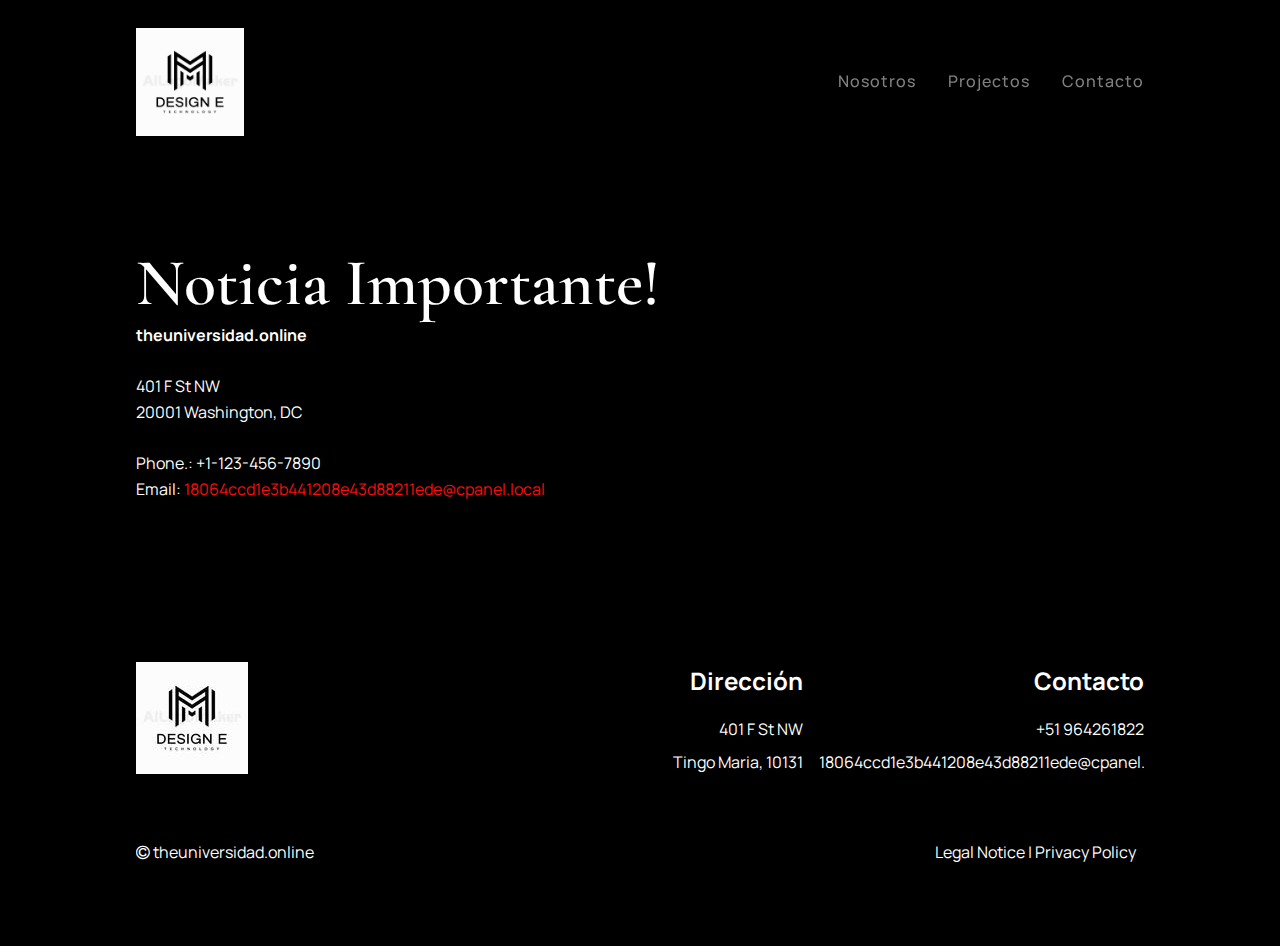
<file: legal-notice/index.html>
<!DOCTYPE html><html lang="en"><head><title>Legal Notice - theuniversidad.online</title><meta http-equiv="Content-Type" content="text/html; charset=utf-8" /><meta name="icbm" content="38.8977,-77.0181" /><meta name="geo.position" content="38.8977;-77.0181" /><meta name="geo.placename" content="Washington, DC" /><meta property="og:title" content="Legal Notice - theuniversidad.online" /><meta property="og:type" content="website" /><meta property="og:locale" content="en" /><meta property="og:url" content="https://theuniversidad.online/legal-notice" /><meta name="robots" content="index,follow" /><meta name="viewport" content="width=device-width, initial-scale=1" /><link rel="icon" href="data:," /><link rel="preconnect" href="" /><link rel="stylesheet" type="text/css" media="screen" href="/webcard/static/app.min.1720191193.css"/><link rel="stylesheet" type="text/css" media="screen" href="/css/custom.240716065322.css" id="customcss"/><link rel="canonical" href="https://theuniversidad.online/legal-notice"/><script>if (!webcard) var webcard={};webcard.id=775454;webcard.moduleId=6514910;webcard.culture="en";webcard.type=2;webcard.isEdit=false;webcard.isPreview=true;webcard.isMobile=/Android|webOS|iPhone|iPad|iPod|BlackBerry/i.test(navigator.userAgent);webcard.isTouch='ontouchstart' in window || navigator.msMaxTouchPoints > 0;webcard.googleMapsEmbedApiKey='AIzaSyDoOLq_ts27g3vEog9sGYB0GJSyWBDK9gs';webcard.googleMapsApiKey='';webcard.apiHost=location.host + '/api.php';var extraPath='';</script><link rel="preload" as="style" href="/g/fonts.css?family=Cormorant+Garamond:600%7CManrope:regular,700,300,600,500&amp;subset=latin&amp;display=swap" /><link rel="stylesheet" media="print" onload="this.media='all'" href="/g/fonts.css?family=Cormorant+Garamond:600%7CManrope:regular,700,300,600,500&amp;subset=latin&amp;display=swap" /><style>#ed-313793815 img { width: 108px; } #ed-313793815 { flex-basis: auto; } #ed-313793818 { flex-basis: auto; flex-grow: 1; } #ed-313793821 { flex-grow: 1; flex-basis: auto; } #ed-313793821 > .inner { align-content: center; justify-content: flex-end; align-items: center; } @media screen and (max-width: 975px) {  #ed-313793821 > .inner { justify-content: flex-end; }} #ed-313793812 > .inner { align-items: center; } @media screen and (max-width: 975px) {  #ed-313757174 > .inner { padding: 5rem 0px 5rem 50px; }} @media screen and (max-width: 575px) {  #ed-313757174 > .inner { padding: 3rem 16px; max-width: none; }} #ed-313793749 { text-align: left; } #ed-313793749 img { width: 112px; } @media screen and (max-width: 575px) {  #ed-313793749 { text-align: center; }} @media screen and (max-width: 575px) {  #ed-313793749 img { width: 120px; }} #ed-313793746 > .inner { justify-content: flex-start; } #ed-313793758 { flex-basis: auto; }  #ed-313793767 { margin: 8px 0px 0px; } #ed-313793755 > .inner { justify-content: flex-end; flex-flow: column nowrap; align-items: flex-end; } @media screen and (max-width: 575px) {  #ed-313793755 > .inner { align-content: center; flex-flow: column wrap; align-items: center; }} #ed-313793773 { flex-basis: auto; } #ed-313793782 { margin: 8px 0px 0px; } #ed-313793770 > .inner { flex-flow: column nowrap; align-items: flex-end; } @media screen and (max-width: 575px) {  #ed-313793770 > .inner { place-content: center; flex-wrap: wrap; align-items: center; }} #ed-313793743 > .inner { place-content: flex-start center; align-items: flex-start; } #ed-313793785 hr { width: 100%; height: 1px; } #ed-313793788 .space { height: 50px; } #ed-313793800 { flex-basis: auto; } #ed-313793803 { flex-basis: auto; } #ed-313793803 > .inner { align-items: center; align-content: center; } #ed-313793791 > .inner { place-content: center space-between; align-items: center; } @media screen and (max-width: 575px) {  #ed-313793791 > .inner { justify-content: center; }} #ed-313793740 > .inner { justify-content: center; } @media screen and (max-width: 975px) {  #ed-313793740 > .inner { padding: 5rem 50px; }} @media screen and (max-width: 575px) {  #ed-313793740 > .inner { padding: 3rem 16px; }}</style></head><body class="page-6514910 pagelayout-1 slogan culture-en"><div class="ed-element ed-container wv-clone wv-boxed menu-wrapper wv-overflow_visible preset-menu-v2-portfolio sticky" id="ed-313793812"><div class="inner"><div class="ed-element ed-image logo" id="ed-313793815"><a href="/"><img src="/images/1024/9769928/logo.jpg" style="object-fit: cover;"></a></div><div class="ed-element ed-menu wv-custom" id="ed-313793818"><ul class="menu-level-0"><li class="first"><a class="first">Nosotros</a></li><li class="wv-page-6514904-en"><a href="/projects" class="wv-page-6514904-en">Projectos</a></li><li class="end"><a class="last">Contacto</a></li></ul></div><div class="ed-element ed-container mobile-cont wv-overflow_visible" id="ed-313793821"><div class="inner"><div class="ed-element ed-html menu-trigger" id="ed-313793824"><div class="menu-trigger-box"><div class="menu-trigger-inner"></div></div></div></div></div></div></div><div class="ed-element ed-container wv-boxed wv-spacer" id="ed-313757174"><div class="inner"><div class="ed-element ed-headline custom-theme" id="ed-313757177"><h2>Noticia Importante!</h2></div><div class="ed-element ed-text custom-theme" id="ed-313757180"><address><strong><span data-bind="customer.company">theuniversidad.online</span></strong><br><span data-bind="customer.forename"></span> <span data-bind="customer.surname"></span><br><span data-bind="customer.street">401 F St NW</span><br><span data-bind="customer.zip">20001</span> <span data-bind="customer.city">Washington, DC</span></address><p><br></p><p>Phone.: <span data-bind="customer.phone">+1-123-456-7890</span><br>Email: <a data-bind="customer.email" href="mailto:18064ccd1e3b441208e43d88211ede@cpanel.local">18064ccd1e3b441208e43d88211ede@cpanel.local</a></p></div></div></div><div class="ed-element ed-container wv-clone footer flex-justify-content-center wv-boxed wv-spacer wv-overflow_visible preset-footer-thrud-v3-portfolio" id="ed-313793740"><div class="inner"><div class="ed-element ed-container footer-thrud-content flex-align-items-start flex-justify-content-center flex-align-content-start wv-overflow_visible" id="ed-313793743"><div class="inner"><div class="ed-element ed-container footer-thrud-box" id="ed-313793746"><div class="inner"><div class="ed-element ed-image logo" id="ed-313793749"><img src="/images/112/9769928/logo.jpg" alt=""></div><div class="ed-element ed-spacer" id="ed-313793752"><div style="height: 16px;" class="space"></div></div></div></div><div class="ed-element ed-container footer-thrud-box" id="ed-313793755"><div class="inner"><div class="ed-element ed-text custom-theme" id="ed-313793758"><p><span style="font-size: 24px;"><strong>Dirección</strong></span></p></div><div class="ed-element ed-spacer" id="ed-313793761"><div style="height: 16px;" class="space"></div></div><div class="ed-element ed-text custom-theme" id="ed-313793764"><p><span class="fr-deletable" contenteditable="false" data-bind="customer.street">401 F St NW</span></p></div><div class="ed-element ed-text custom-theme" id="ed-313793767"><p>Tingo Maria, 10131</p></div></div></div><div class="ed-element ed-container footer-thrud-box" id="ed-313793770"><div class="inner"><div class="ed-element ed-text custom-theme" id="ed-313793773"><p><span style="font-size: 24px;"><strong>Contacto</strong></span></p></div><div class="ed-element ed-spacer" id="ed-313793776"><div style="height: 16px;" class="space"></div></div><div class="ed-element ed-text custom-theme" id="ed-313793779"><p>+51 964261822</p></div><div class="ed-element ed-text custom-theme" id="ed-313793782"><p style="text-align: left;"><a class="fr-deletable" contenteditable="false" data-bind="customer.email" href="mailto:18064ccd1e3b441208e43d88211ede@cpanel.local">18064ccd1e3b441208e43d88211ede@cpanel.local</a></p></div></div></div></div></div><div class="ed-element ed-separator footer-thrud-separator hide-lg hide-md hide-sm" id="ed-313793785">
                <hr style="background-color: rgb(255, 255, 255);">
            </div><div class="ed-element ed-spacer" id="ed-313793788"><div class="space"></div></div><div class="ed-element ed-container flex-align-items-center flex-align-content-center footer-thrud-bar wv-overflow_visible" id="ed-313793791"><div class="inner"><div class="ed-element ed-container flex-align-items-center flex-align-content-center" style="flex-basis: auto;" id="ed-313793794"><div class="inner"><div class="ed-element ed-text custom-theme" id="ed-313793797"><p><i class="fa fa-copyright"></i> <span class="fr-deletable" data-bind="customer.company">theuniversidad.online</span>&nbsp;</p></div></div></div><div class="ed-element ed-text custom-theme" id="ed-313793800"><p><a href="/legal-notice">Legal Notice</a> | <a href="/privacy">Privacy Policy</a></p></div><div class="ed-element ed-container flex-align-content-center flex-align-items-center hide-lg hide-md hide-sm" id="ed-313793803"><div class="inner"><div class="ed-element ed-icon" style="flex-basis: auto;" id="ed-313793806"><svg xmlns="http://www.w3.org/2000/svg" viewBox="0 -483 1000 266" data-icon="ico-brand-paypal" preserveAspectRatio="xMidYMid"><path d="M674.8 -483H597c-5.3 -0 -9.9 3.9 -10.7 9.1L554.8 -274.4c-0.6 3.9 2.4 7.5 6.4 7.5h39.9c3.7 -0 6.9 -2.7 7.5 -6.4l8.9 -56.5c0.8 -5.2 5.3 -9.1 10.7 -9.1h24.6c51.2 -0 80.8 -24.8 88.5 -73.9 3.5 -21.5 0.1 -38.4 -9.9 -50.2 -11 -13.1 -30.6 -20 -56.6 -20zm9 72.9c-4.3 27.9 -25.6 27.9 -46.2 27.9h-11.7l8.2 -52.1c0.5 -3.1 3.2 -5.5 6.4 -5.5h5.4c14.1 -0 27.3 -0 34.1 8 4.1 4.8 5.3 11.8 3.8 21.7zM120 -483H42.2c-5.3 -0 -9.9 3.9 -10.7 9.1L0.1 -274.4c-0.6 3.9 2.4 7.5 6.4 7.5h37.1c5.3 -0 9.9 -3.9 10.7 -9.1l8.5 -53.8c0.8 -5.2 5.3 -9.1 10.7 -9.1h24.6c51.2 -0 80.8 -24.8 88.5 -73.9 3.5 -21.5 0.1 -38.4 -9.9 -50.2C165.6 -476.1 146 -483 120 -483zm9 72.9c-4.3 27.9 -25.6 27.9 -46.2 27.9H71.1l8.2 -52.1c0.5 -3.1 3.2 -5.5 6.4 -5.5h5.4c14.1 -0 27.3 -0 34.1 8 4.1 4.8 5.4 11.8 3.8 21.7zm223.5 -0.9h-37.2c-3.2 -0 -5.9 2.3 -6.4 5.5l-1.6 10.4 -2.6 -3.8c-8.1 -11.7 -26.1 -15.6 -44 -15.6 -41.1 -0 -76.3 31.2 -83.2 74.9 -3.6 21.8 1.5 42.7 13.9 57.2C202.8 -269 219 -263.5 238.3 -263.5c33.2 -0 51.6 -21.3 51.6 -21.3l-1.7 10.4c-0.6 3.9 2.4 7.5 6.4 7.5h33.6c5.3 -0 9.9 -3.9 10.7 -9.1L359 -403.5c0.5 -4 -2.5 -7.5 -6.5 -7.5zm-51.9 72.4C297 -317.3 280.1 -303 258.6 -303c-10.8 -0 -19.4 -3.5 -25 -10 -5.5 -6.5 -7.6 -15.8 -5.9 -26.2 3.4 -21.1 20.5 -35.8 41.8 -35.8 10.6 -0 19.2 3.5 24.8 10.1 5.7 6.7 7.9 16.1 6.3 26.3zM907.3 -411h-37.2c-3.2 -0 -5.9 2.3 -6.4 5.5l-1.6 10.4 -2.6 -3.8c-8.1 -11.7 -26 -15.6 -44 -15.6 -41.1 -0 -76.3 31.2 -83.2 74.9 -3.6 21.8 1.5 42.7 13.9 57.2 11.4 13.4 27.6 18.9 46.9 18.9 33.2 -0 51.6 -21.3 51.6 -21.3L843 -274.4c-0.6 3.9 2.4 7.5 6.4 7.5H883c5.3 -0 9.9 -3.9 10.7 -9.1l20.1 -127.5c0.5 -4 -2.5 -7.5 -6.5 -7.5zm-51.9 72.4C851.8 -317.3 834.9 -303 813.4 -303c-10.8 -0 -19.5 -3.5 -25 -10s-7.6 -15.8 -5.9 -26.2c3.4 -21.1 20.5 -35.8 41.8 -35.8 10.6 -0 19.2 3.5 24.8 10.1 5.7 6.7 7.9 16.1 6.3 26.3zM550.9 -411h-37.4c-3.6 -0 -6.9 1.8 -9 4.7l-51.7 76.1L431 -403.4c-1.384 -4.583 -5.612 -7.714 -10.4 -7.7h-36.8c-4.4 -0 -7.6 4.4 -6.1 8.6l41.2 121 -38.8 54.7c-3 4.3 0 10.2 5.3 10.2h37.4c3.5 -0 6.9 -1.7 8.9 -4.7L556.2 -401c3 -4.2 -0.1 -10 -5.3 -10zm400.3 -66.5L919.3 -274.4c-0.6 3.9 2.4 7.5 6.4 7.5h32.1c5.3 -0 9.9 -3.9 10.7 -9.1l31.5 -199.5c0.6 -3.9 -2.4 -7.5 -6.4 -7.5h-35.9c-3.3 -0 -6 2.3 -6.5 5.5z"></path></svg></div><div class="ed-element ed-icon" style="flex-basis: auto;" id="ed-313793809"><svg xmlns="http://www.w3.org/2000/svg" viewBox="0 -513 999 326" data-icon="ico-visa" preserveAspectRatio="xMidYMid"><path d="M998.6 -207.9c-6 -28.9 -12.1 -57.8 -18.1 -86.8 -14.1 -68.2 -28.3 -136.4 -42.1 -204.6 -1.2 -6.1 -3.2 -8.2 -9.5 -8.2 -24 0.3 -47.9 0.3 -71.9 -0 -6 -0.1 -8.7 2.4 -11 7.7 -14.7 34.6 -29.8 69 -44.9 103.5C775.2 -336.7 749.2 -277.2 723.2 -217.7c-2.9 6.7 -5.6 13.4 -8.5 20.3 1.9 0.7 2.8 1.3 3.6 1.3 24.3 0.1 48.6 0.4 72.8 -0.1 2.8 -0.1 6.8 -3.9 8.2 -6.9 4.6 -10.2 8 -20.9 12.3 -31.2 1 -2.4 3.8 -5.6 5.9 -5.6 32.6 -0.4 65.3 -0.2 98.5 -0.2 1.7 8.6 3 15.9 4.6 23.2 5.5 26.2 1 20.5 25.3 21 17.6 0.4 35.3 0.1 54 0.1 -0.5 -4.8 -0.6 -8.5 -1.3 -12.1zm-161.5 -93c14.2 -37.2 28.2 -73.8 42.1 -110.4 0.8 0.1 1.6 0.2 2.5 0.3 7.3 36.4 14.6 72.9 22 110.1h-66.6zm-137.5 -43.2c-9.6 -10.9 -22.5 -19.4 -35 -27.4 -15.4 -9.9 -32 -17.9 -47.7 -27.2 -9 -5.3 -15.5 -12.9 -13.2 -24.5 2.3 -11.7 10.5 -18.3 21.3 -21.2 21.5 -5.8 43 -6.3 63.9 2.9 8.2 3.6 16.4 7.4 26 11.7 1 -3.6 2 -6.5 2.6 -9.5 3.2 -16.5 5.9 -33.1 9.8 -49.4 1.8 -7.7 -0.7 -10.4 -7.6 -12.6 -41.5 -13.5 -83.4 -16.9 -125.7 -4.3 -25 7.4 -46.4 20.2 -61.3 42.7C514.2 -435 515 -390.1 535.1 -363.3c14.7 19.6 36.1 29.9 56.8 41.2 11.1 6 22.6 12.2 32 20.5 16.2 14.4 10.7 36.2 -9.9 43.2 -24.7 8.5 -49.8 6.4 -74.6 0.6 -13.1 -3 -25.9 -7.6 -39.6 -11.8 -4.3 20 -8.4 39.7 -12.7 59.3 -1.4 6.3 2.4 8.1 7.1 9.8 21.4 8 43.5 12.3 66.4 13.5 53.4 2.9 98.6 -15.2 134.2 -54.5 26.8 -29.6 32.3 -71.4 4.8 -102.6zM408.1 -507.4c-5.3 -0 -6.8 2.5 -7.6 7.2 -3.5 23 -7.4 46 -11 69l-27.4 175c-3.1 19.6 -6.2 39.1 -9.5 59.7 4.2 0.2 7.2 0.5 10.2 0.5 21.2 0.1 42.3 -0.2 63.5 0.2 7.5 0.2 10.6 -2.3 11.1 -9.8 0.5 -7.1 2.5 -14.1 3.6 -21.1l38.7 -241.2c2 -12.8 4 -25.5 6 -38.5 -2.6 -0.5 -3.7 -1 -4.9 -1 -24.1 0.2 -48.4 0.2 -72.7 -0zm-38.5 0.7c-4.2 -0.2 -7.2 -0.5 -10.2 -0.5 -23 -0 -46.1 0.2 -69.1 -0.2 -6.6 -0.1 -9.9 1.7 -12.1 8.3 -22.3 66.2 -45 132.3 -67.6 198.5l-3 9c-7.1 -34.4 -25.1 -62.5 -45.7 -88.5 -31.6 -39.9 -59.9 -63.2 -74 -65 0 0.9 -0.2 1.9 0 2.7 21 79.9 42.1 159.8 62.9 239.7 1.6 6 5 6.9 10.1 6.9 25.2 -0.1 50.4 -0.2 75.6 -0 5.8 -0 8.8 -2 11.1 -7.5 37.1 -92.2 74.4 -184.4 111.6 -276.5 3.6 -8.5 6.7 -17.2 10.4 -26.9zM194.1 -343.5c-7.4 -41.3 -15.3 -82.1 -23.7 -122.8 -5 -24.3 -21.4 -39 -45.9 -39.5 -40.1 -0.8 -80.2 -0.3 -120.3 -0.4 -0.8 -0 -1.6 0.6 -4.1 1.6 82.7 33.3 156.2 75.5 194 161.1z"></path></svg></div></div></div></div></div></div></div><script src="/webcard/static/app.bundle.1720191200.js"></script><script src="/js/custom.240716055214.js"></script></body>
</html>
</file>
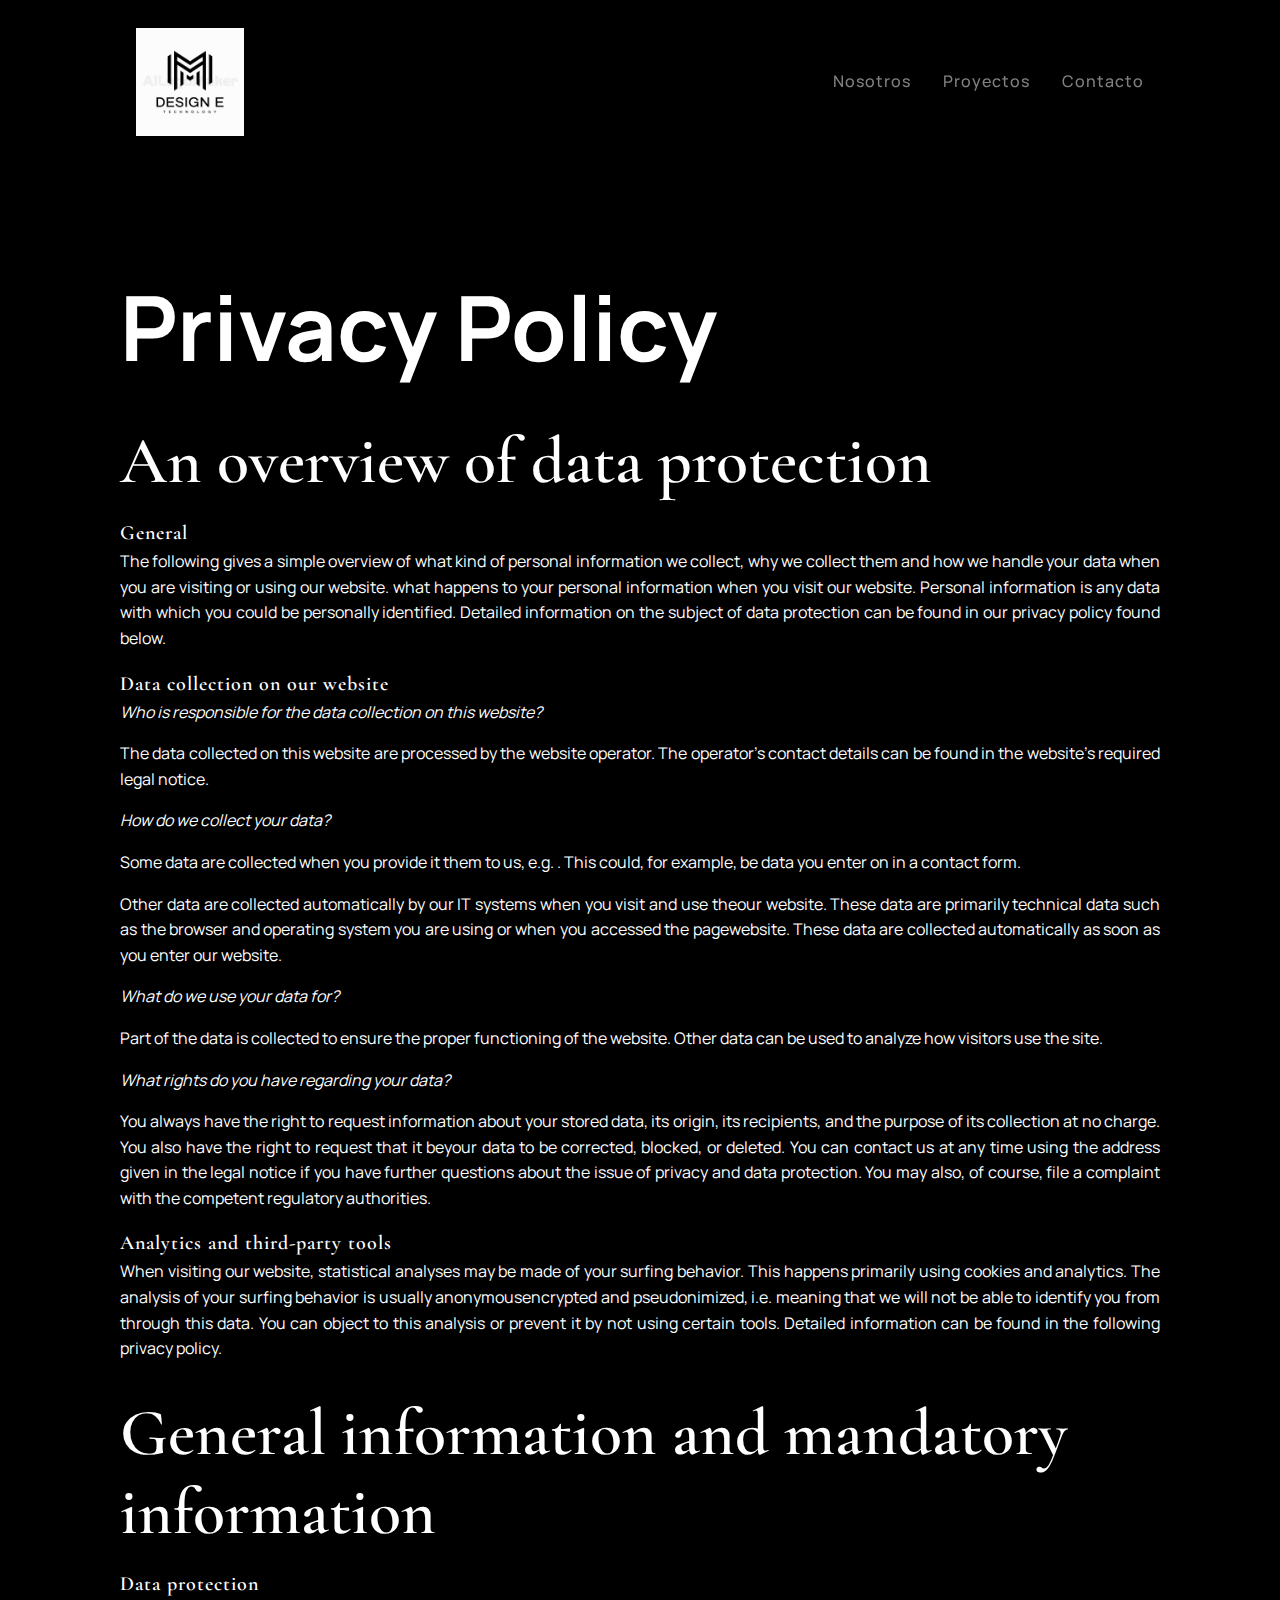
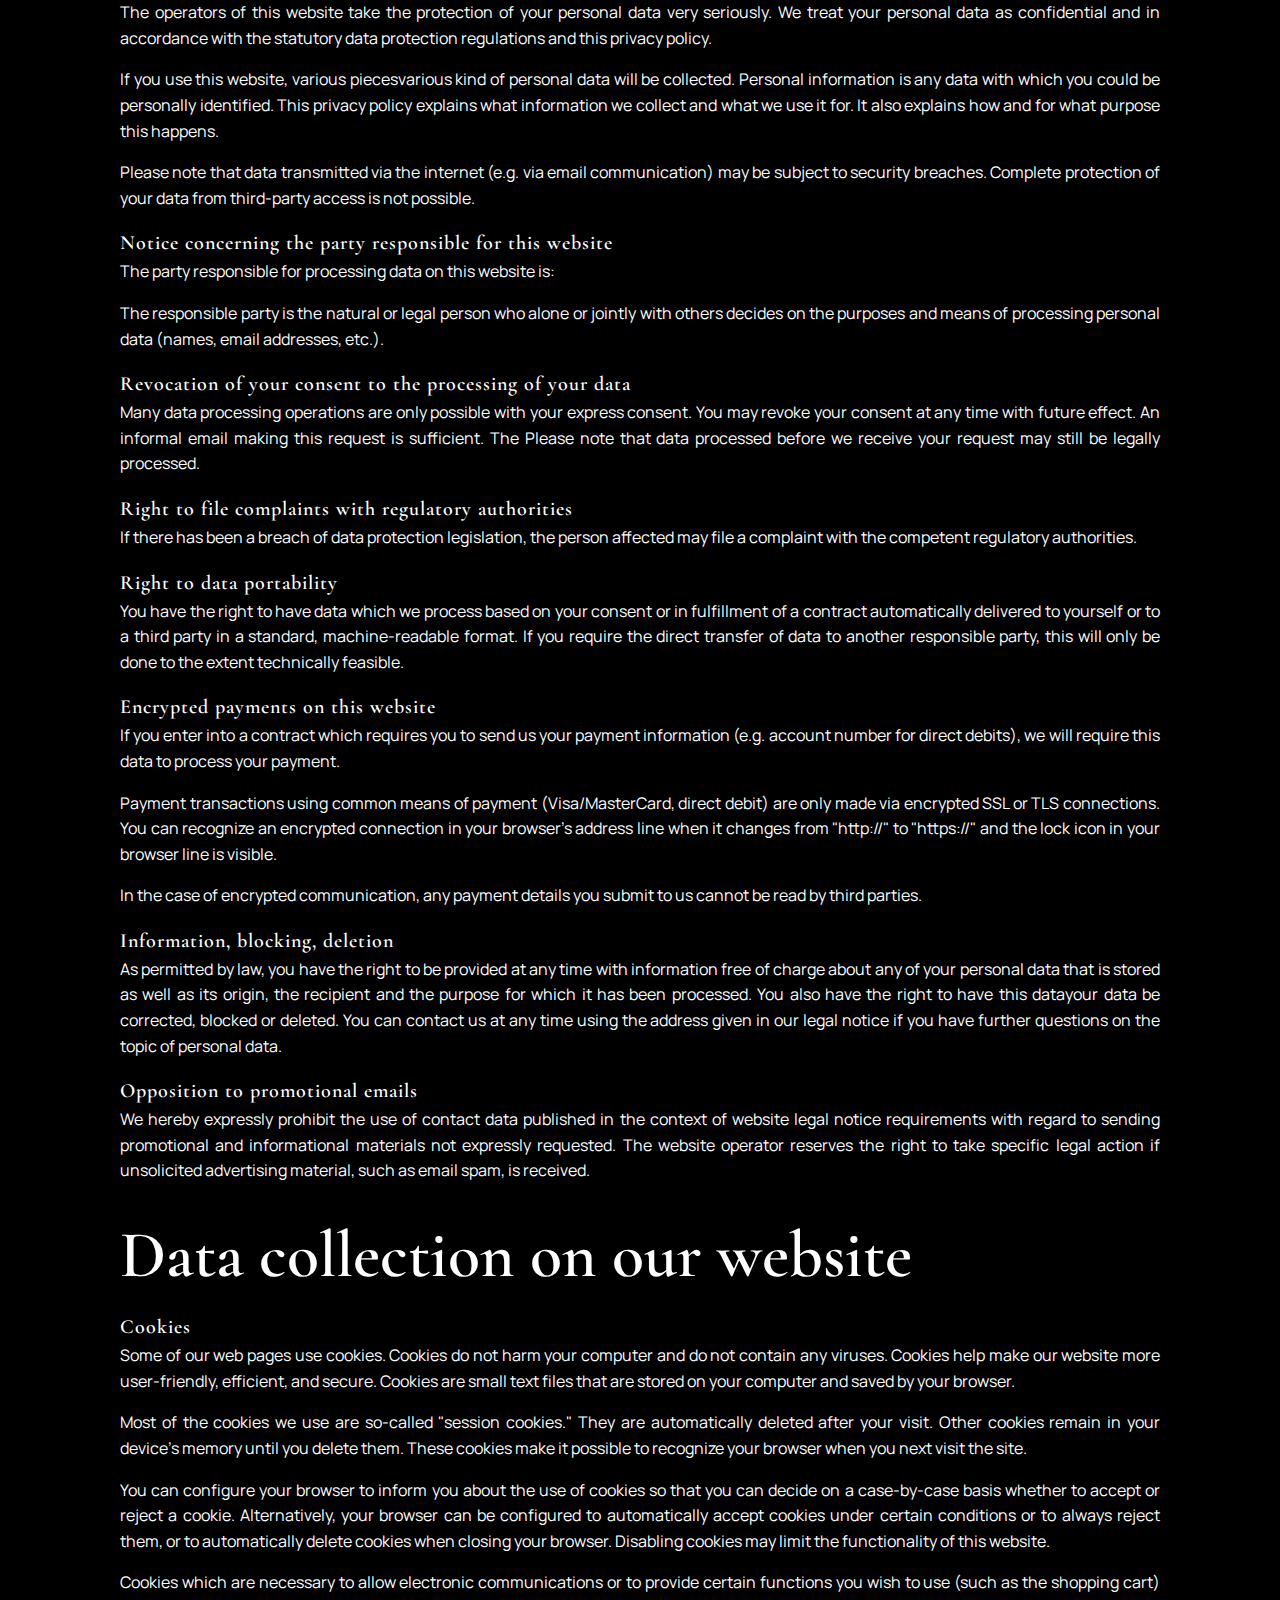
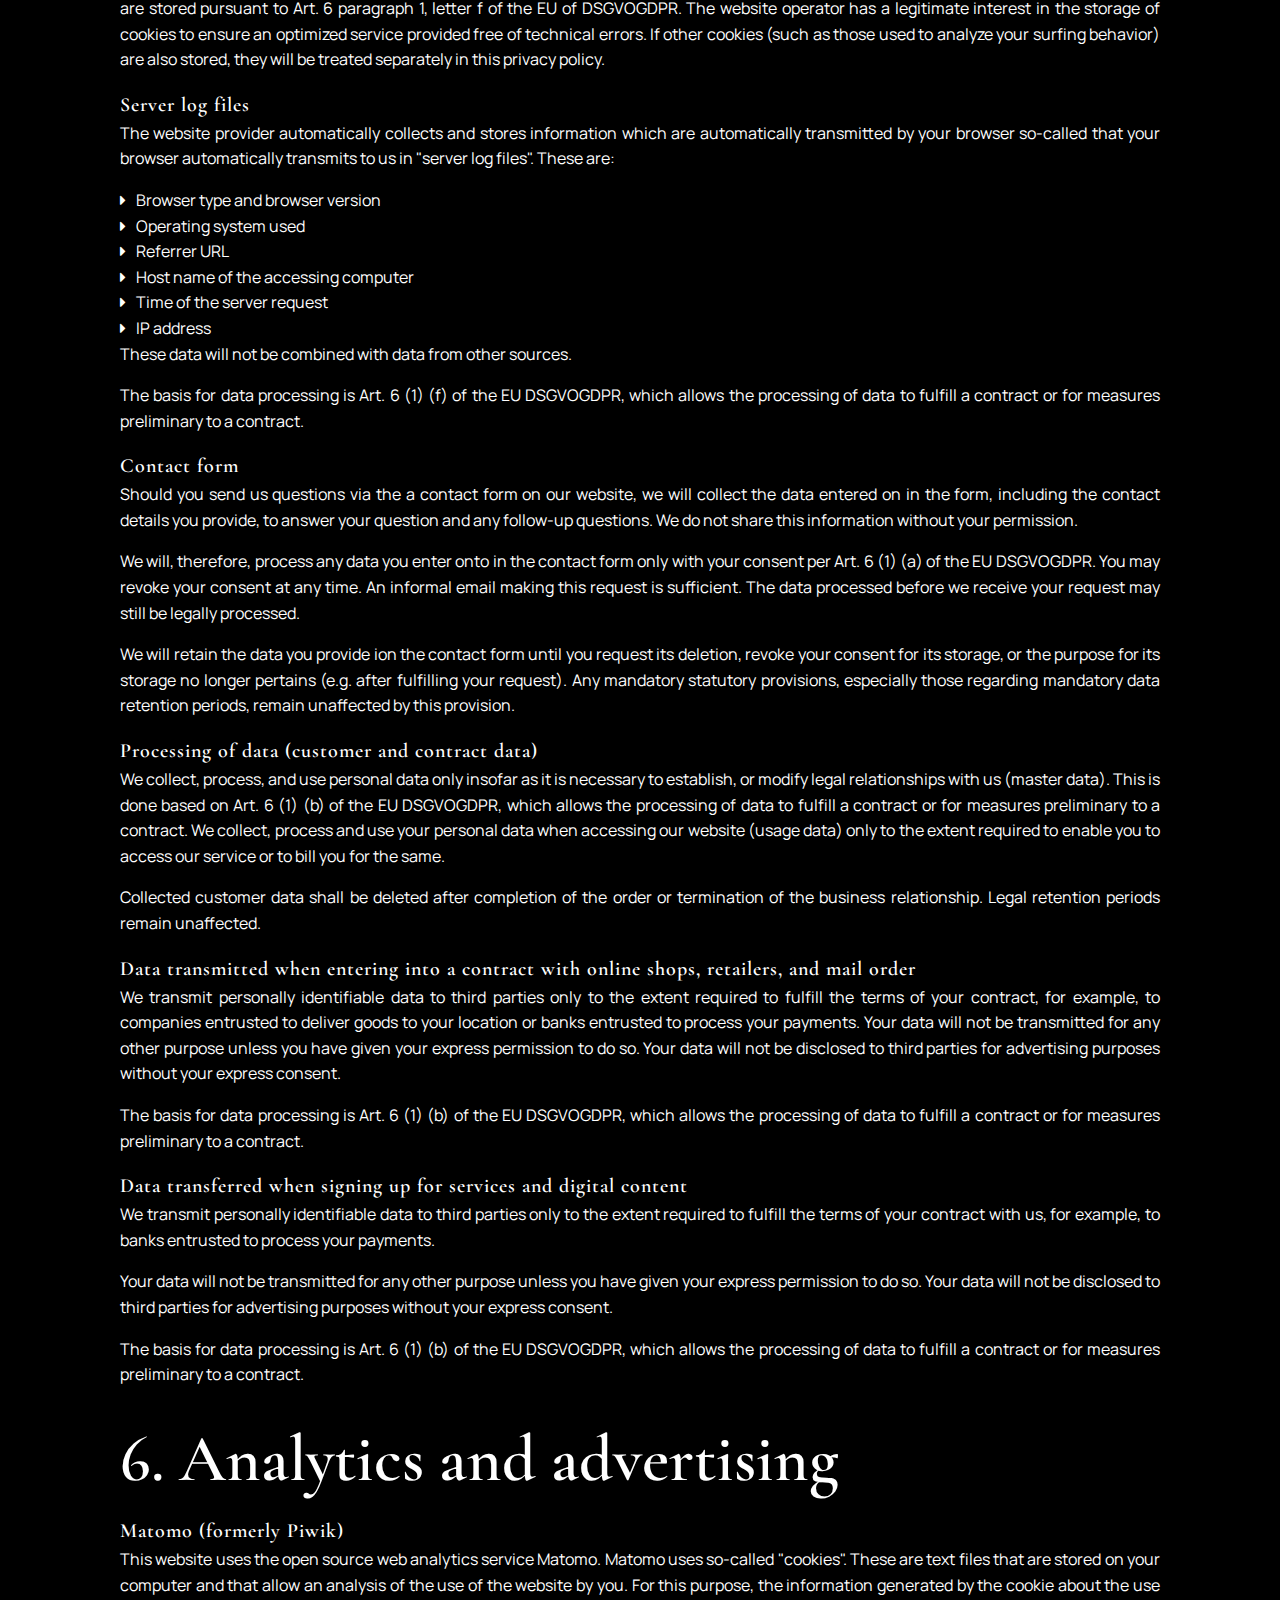
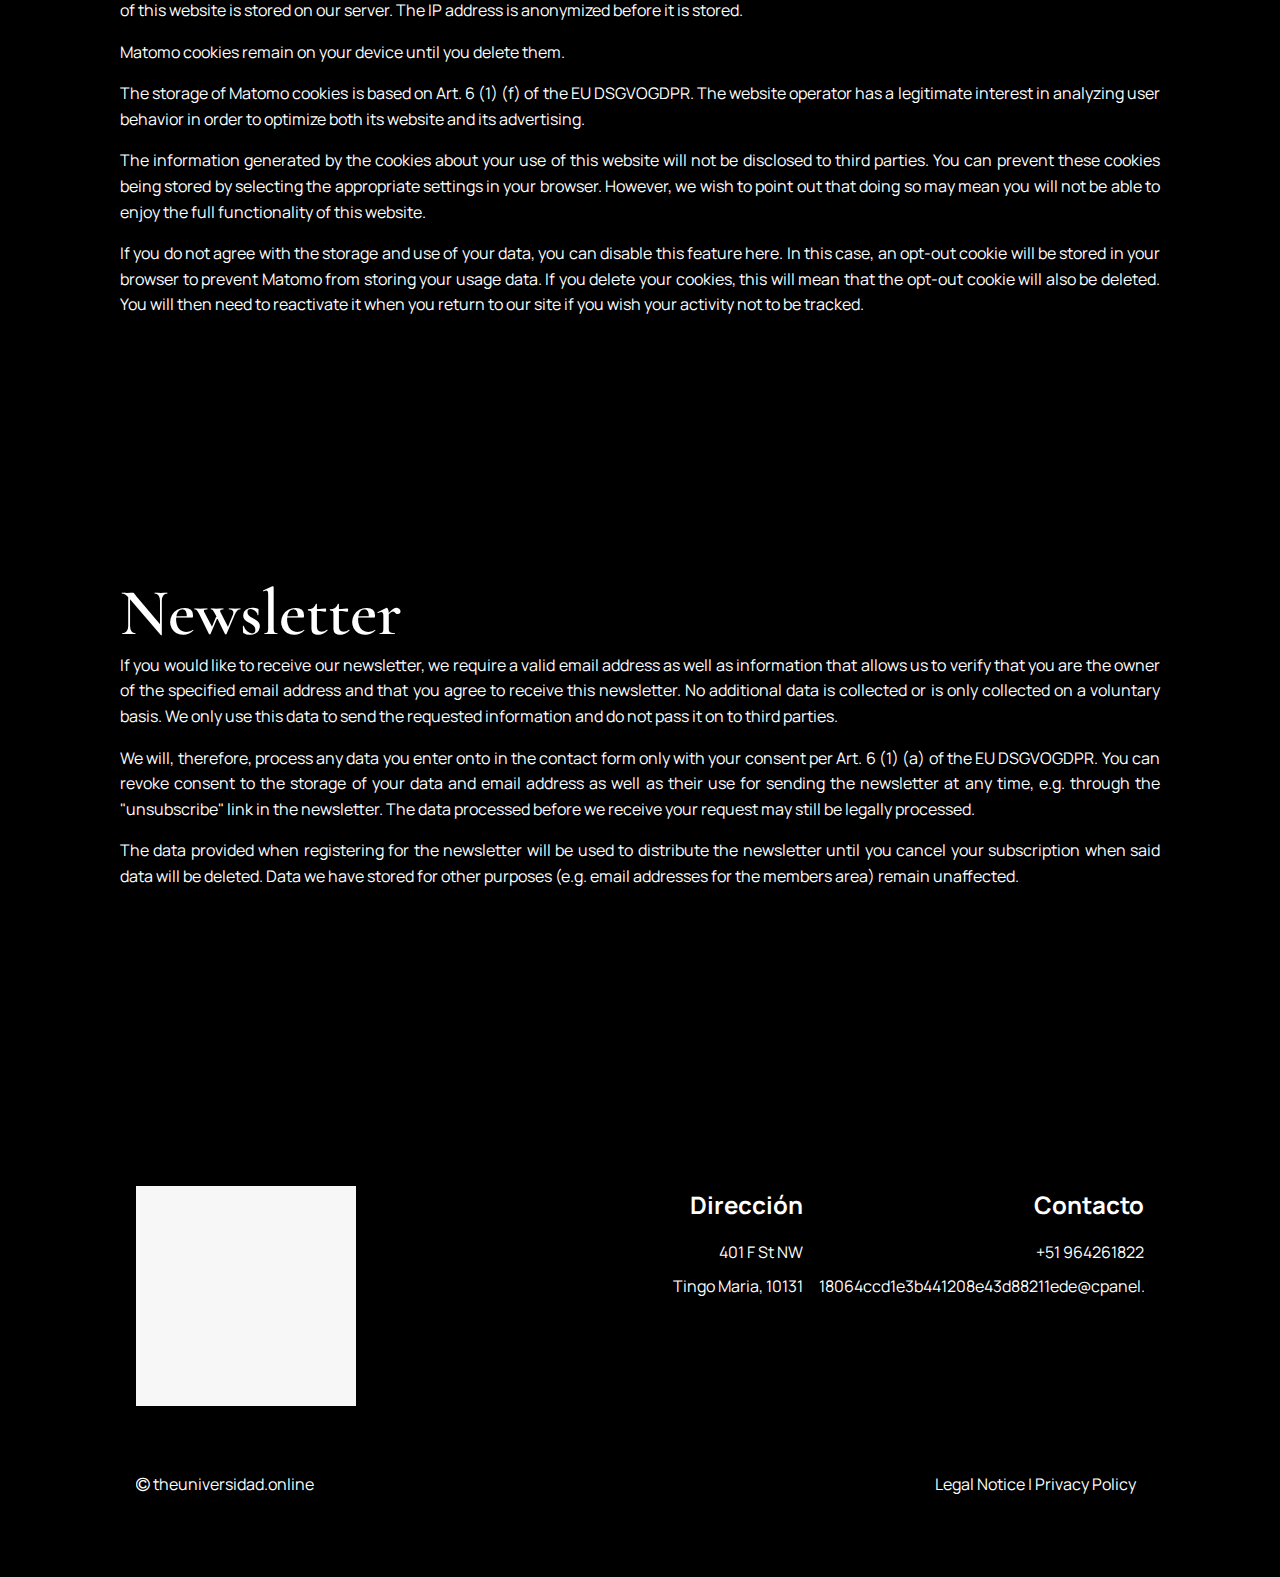
<file: privacy/index.html>
<!DOCTYPE html><html lang="en"><head><title>Privacy - theuniversidad.online</title><meta http-equiv="Content-Type" content="text/html; charset=utf-8" /><meta name="icbm" content="38.8977,-77.0181" /><meta name="geo.position" content="38.8977;-77.0181" /><meta name="geo.placename" content="Washington, DC" /><meta property="og:title" content="Privacy - theuniversidad.online" /><meta property="og:type" content="website" /><meta property="og:locale" content="en" /><meta property="og:url" content="https://theuniversidad.online/privacy" /><meta name="robots" content="index,follow" /><meta name="viewport" content="width=device-width, initial-scale=1" /><link rel="icon" href="data:," /><link rel="preconnect" href="" /><link rel="stylesheet" type="text/css" media="screen" href="/webcard/static/app.min.1720191193.css"/><link rel="stylesheet" type="text/css" media="screen" href="/css/custom.240716065322.css" id="customcss"/><link rel="canonical" href="https://theuniversidad.online/privacy"/><script>if (!webcard) var webcard={};webcard.id=775454;webcard.moduleId=6514913;webcard.culture="en";webcard.type=2;webcard.isEdit=false;webcard.isPreview=true;webcard.isMobile=/Android|webOS|iPhone|iPad|iPod|BlackBerry/i.test(navigator.userAgent);webcard.isTouch='ontouchstart' in window || navigator.msMaxTouchPoints > 0;webcard.googleMapsEmbedApiKey='AIzaSyDoOLq_ts27g3vEog9sGYB0GJSyWBDK9gs';webcard.googleMapsApiKey='';webcard.apiHost=location.host + '/api.php';var extraPath='';</script><link rel="preload" as="style" href="/g/fonts.css?family=Cormorant+Garamond:600%7CManrope:regular,700,300,600,500&amp;subset=latin&amp;display=swap" /><link rel="stylesheet" media="print" onload="this.media='all'" href="/g/fonts.css?family=Cormorant+Garamond:600%7CManrope:regular,700,300,600,500&amp;subset=latin&amp;display=swap" /><style>#ed-313756676 img { width: 108px; } #ed-313756676 { flex-basis: auto; } #ed-313756679 { flex-basis: auto; flex-grow: 1; } #ed-313756682 { flex-grow: 1; flex-basis: auto; } #ed-313756682 > .inner { align-content: center; justify-content: flex-end; align-items: center; } @media screen and (max-width: 975px) {  #ed-313756682 > .inner { justify-content: flex-end; }} #ed-313757195 > .inner { align-items: center; } #ed-313757189 > .inner { padding: 100px 0px 200px; } @media screen and (max-width: 975px) {  #ed-313757189 > .inner { padding: 5rem 50px; }} @media screen and (max-width: 575px) {  #ed-313757189 > .inner { padding: 3rem 16px; }} #ed-313756793 { text-align: left; } #ed-313756793 img { width: 220px; } @media screen and (max-width: 975px) {  #ed-313756793 img { width: 148px; }} @media screen and (max-width: 575px) {  #ed-313756793 { text-align: center; }} @media screen and (max-width: 575px) {  #ed-313756793 img { width: 120px; }} #ed-313756790 > .inner { justify-content: flex-start; } #ed-313756802 { flex-basis: auto; }  #ed-313756811 { margin: 8px 0px 0px; } #ed-313756799 > .inner { justify-content: flex-end; flex-flow: column nowrap; align-items: flex-end; } @media screen and (max-width: 575px) {  #ed-313756799 > .inner { align-content: center; flex-flow: column wrap; align-items: center; }} #ed-313756817 { flex-basis: auto; } #ed-313756826 { margin: 8px 0px 0px; } #ed-313756814 > .inner { flex-flow: column nowrap; align-items: flex-end; } @media screen and (max-width: 575px) {  #ed-313756814 > .inner { place-content: center; flex-wrap: wrap; align-items: center; }} #ed-313756787 > .inner { place-content: flex-start center; align-items: flex-start; } #ed-313756829 hr { width: 100%; height: 1px; } #ed-313756832 .space { height: 50px; } #ed-313756844 { flex-basis: auto; } #ed-313756847 { flex-basis: auto; } #ed-313756847 > .inner { align-items: center; align-content: center; } #ed-313756835 > .inner { place-content: center space-between; align-items: center; } @media screen and (max-width: 575px) {  #ed-313756835 > .inner { justify-content: center; }} #ed-313757198 > .inner { justify-content: center; } @media screen and (max-width: 975px) {  #ed-313757198 > .inner { padding: 5rem 50px; }} @media screen and (max-width: 575px) {  #ed-313757198 > .inner { padding: 3rem 16px; }}</style></head><body class="page-6514913 pagelayout-1 slogan culture-en"><div class="ed-element ed-reference ed-reference-container wv-boxed menu-wrapper wv-overflow_visible preset-menu-v2-portfolio sticky" id="ed-313757195" data-reference="313756673"><div class="inner"><div class="ed-element ed-image logo" id="ed-313756676"><a href="/"><img src="/images/1024/9769928/logo.jpg" style="object-fit: cover;" srcset="/images/576/9769928/logo.jpg 576w, /images/976/9769928/logo.jpg 976w, /images/1024/9769928/logo.jpg 1024w"></a></div><div class="ed-element ed-menu wv-custom" id="ed-313756679"><ul class="menu-level-0"><li class="first"><a href="/#ed-313756736" class="wv-link-elm first">Nosotros</a></li><li class="wv-page-6514904-en"><a href="/projects" class="wv-page-6514904-en">Proyectos</a></li><li class="end"><a href="/#ed-313756688" class="wv-link-elm last">Contacto</a></li></ul></div><div class="ed-element ed-container mobile-cont wv-overflow_visible" id="ed-313756682"><div class="inner"><div class="ed-element ed-html menu-trigger" id="ed-313756685"><div class="menu-trigger-box"><div class="menu-trigger-inner"></div></div></div></div></div></div></div><div class="ed-element ed-container wv-boxed wv-spacer" id="ed-313757189"><div class="inner"><div class="ed-element ed-privacy legal" id="ed-313757192">
<div id="datenschutz"><h1>Privacy Policy</h1></div>


<div><h2>An overview of data protection</h2></div>

<div><h3>General</h3></div>
<p>The following gives a simple overview of what kind of personal information we collect, why we collect them and how we handle your data when you are visiting or using our website. what happens to your personal information when you visit our website. Personal information is any data with which you could be personally identified. Detailed information on the subject of data protection can be found in our privacy policy found below.</p>

<div><h3>Data collection on our website</h3></div>
<p><em>Who is responsible for the data collection on this website?</em></p>
<p>The data collected on this website are processed by the website operator. The operator's contact details can be found in the website's required legal notice.</p>
<p><em>How do we collect your data?</em></p>
<p>Some data are collected when you provide it them to us, e.g. . This could, for example, be data you enter on in a contact form.</p>
<p>Other data are collected automatically by our IT systems when you visit and use theour website. These data are primarily technical data such as the browser and operating system you are using or when you accessed the pagewebsite. These data are collected automatically as soon as you enter our website.</p>
<p><em>What do we use your data for?</em></p>
<p>Part of the data is collected to ensure the proper functioning of the website. Other data can be used to analyze how visitors use the site.</p>
<p><em>What rights do you have regarding your data?</em></p>
<p>You always have the right to request information about your stored data, its origin, its recipients, and the purpose of its collection at no charge. You also have the right to request that it beyour data to be corrected, blocked, or deleted. You can contact us at any time using the address given in the legal notice if you have further questions about the issue of privacy and data protection. You may also, of course, file a complaint with the competent regulatory authorities.</p>
<div><h3>Analytics and third-party tools</h3></div>
<p>When visiting our website, statistical analyses may be made of your surfing behavior. This happens primarily using cookies and analytics. The analysis of your surfing behavior is usually anonymousencrypted and pseudonimized, i.e. meaning that we will not be able to identify you from through this data. You can object to this analysis or prevent it by not using certain tools. Detailed information can be found in the following privacy policy.</p>
<div><h2>General information and mandatory information</h2></div>

<div><h3>Data protection</h3></div>
<p>The operators of this website take the protection of your personal data very seriously. We treat your personal data as confidential and in accordance with the statutory data protection regulations and this privacy policy.</p>
<p>If you use this website, various piecesvarious kind  of personal data will be collected. Personal information is any data with which you could be personally identified. This privacy policy explains what information we collect and what we use it for. It also explains how and for what purpose this happens.</p>
<p>Please note that data transmitted via the internet (e.g. via email communication) may be subject to security breaches. Complete protection of your data from third-party access is not possible.</p>

<div><h3>Notice concerning the party responsible for this website</h3></div>
<p>The party responsible for processing data on this website is:</p>
<p>The responsible party is the natural or legal person who alone or jointly with others decides on the purposes and means of processing personal data (names, email addresses, etc.).</p>

<div><h3>Revocation of your consent to the processing of your data</h3></div>
<p>Many data processing operations are only possible with your express consent. You may revoke your consent at any time with future effect. An informal email making this request is sufficient. The Please note that data processed before we receive your request may still be legally processed.</p>

<div><h3>Right to file complaints with regulatory authorities</h3></div>
<p>If there has been a breach of data protection legislation, the person affected may file a complaint with the competent regulatory authorities.</p>

<div><h3>Right to data portability</h3></div>
<p>You have the right to have data which we process based on your consent or in fulfillment of a contract automatically delivered to yourself or to a third party in a standard, machine-readable format. If you require the direct transfer of data to another responsible party, this will only be done to the extent technically feasible.</p>


<div><h3>Encrypted payments on this website</h3></div>
<p> If you enter into a contract which requires you to send us your payment information (e.g. account number for direct debits), we will require this data to process your payment.</p>
<p> Payment transactions using common means of payment (Visa/MasterCard, direct debit) are only made via encrypted SSL or TLS connections. You can recognize an encrypted connection in your browser's address line when it changes from &quot;http://&quot; to &quot;https://&quot; and the lock icon in your browser line is visible.</SPAN></p>
<p> In the case of encrypted communication, any payment details you submit to us cannot be read by third parties.</p>

<div><h3>Information, blocking, deletion</h3></div>
<p>As permitted by law, you have the right to be provided at any time with information free of charge about any of your personal data that is stored as well as its origin, the recipient and the purpose for which it has been processed. You also have the right to have this datayour data be corrected, blocked or deleted. You can contact us at any time using the address given in our legal notice if you have further questions on the topic of personal data.</p>

<div><h3>Opposition to promotional emails</h3></div>
<p>We hereby expressly prohibit the use of contact data published in the context of website legal notice requirements with regard to sending promotional and informational materials not expressly requested. The website operator reserves the right to take specific legal action if unsolicited advertising material, such as email spam, is received.</p>

<div><h2>Data collection on our website</h2></div>

<div><h3>Cookies</h3></div>
<p>Some of our web pages use cookies. Cookies do not harm your computer and do not contain any viruses. Cookies help make our website more user-friendly, efficient, and secure. Cookies are small text files that are stored on your computer and saved by your browser.</p>
<p>Most of the cookies we use are so-called &quot;session cookies.&quot; They are automatically deleted after your visit. Other cookies remain in your device's memory until you delete them. These cookies make it possible to recognize your browser when you next visit the site.</p>
<p>You can configure your browser to inform you about the use of cookies so that you can decide on a case-by-case basis whether to accept or reject a cookie. Alternatively, your browser can be configured to automatically accept cookies under certain conditions or to always reject them, or to automatically delete cookies when closing your browser. Disabling cookies may limit the functionality of this website.</p>
<p>Cookies which are necessary to allow electronic communications or to provide certain functions you wish to use (such as the shopping cart) are stored pursuant to Art. 6 paragraph 1, letter f of the EU of DSGVOGDPR. The website operator has a legitimate interest in the storage of cookies to ensure an optimized service provided free of technical errors. If other cookies (such as those used to analyze your surfing behavior) are also stored, they will be treated separately in this privacy policy.</p>

<div><h3>Server log files</h3></div>
<p>The website provider automatically collects and stores information which are automatically transmitted by your browser so-called that your browser automatically transmits to us in &quot;server log files&quot;. These are:</p>
<UL>
    <li><span>Browser type and browser version</span></li>
    <li><span>Operating system used</span></li>
    <li><span>Referrer URL</span></li>
    <li><span>Host name of the accessing computer</span></li>
    <li><span>Time of the server request</span></li>
    <li><span>IP address</span></li>
</UL>
<p>These data will not be combined with data from other sources.</p>
<p>The basis for data processing is Art. 6 (1) (f) of the EU DSGVOGDPR, which allows the processing of data to fulfill a contract or for measures preliminary to a contract.</p>

<div><h3>Contact form</h3></div>
<p>Should you send us questions via the a contact form on our website, we will collect the data entered on in the form, including the contact details you provide, to answer your question and any follow-up questions. We do not share this information without your permission.</p>
<p>We will, therefore, process any data you enter onto in the contact form only with your consent per Art. 6 (1) (a) of the EU DSGVOGDPR. You may revoke your consent at any time. An informal email making this request is sufficient. The data processed before we receive your request may still be legally processed.</p>
<p>We will retain the data you provide ion the contact form until you request its deletion, revoke your consent for its storage, or the purpose for its storage no longer pertains (e.g. after fulfilling your request). Any mandatory statutory provisions, especially those regarding mandatory data retention periods, remain unaffected by this provision.</p>

<div><h3>Processing of data (customer and contract data)</h3></div>
<p>We collect, process, and use personal data only insofar as it is necessary to establish, or modify legal relationships with us (master data). This is done based on Art. 6 (1) (b) of the EU DSGVOGDPR, which allows the processing of data to fulfill a contract or for measures preliminary to a contract. We collect, process and use your personal data when accessing our website (usage data) only to the extent required to enable you to access our service or to bill you for the same.</p>
<p>Collected customer data shall be deleted after completion of the order or termination of the business relationship. Legal retention periods remain unaffected.</p>
<div><h3>Data transmitted when entering into a contract with online shops, retailers, and mail order</h3></div>
<p>We transmit personally identifiable data to third parties only to the extent required to fulfill the terms of your contract, for example, to companies entrusted to deliver goods to your location or banks entrusted to process your payments. Your data will not be transmitted for any other purpose unless you have given your express permission to do so. Your data will not be disclosed to third parties for advertising purposes without your express consent.</p>
<p>The basis for data processing is Art. 6 (1) (b) of the EU DSGVOGDPR, which allows the processing of data to fulfill a contract or for measures preliminary to a contract.</p>

<div><h3>Data transferred when signing up for services and digital content</h3></div>
<p>We transmit personally identifiable data to third parties only to the extent required to fulfill the terms of your contract with us, for example, to banks entrusted to process your payments.</p>
<p>Your data will not be transmitted for any other purpose unless you have given your express permission to do so. Your data will not be disclosed to third parties for advertising purposes without your express consent.</p>
<p>The basis for data processing is Art. 6 (1) (b) of the EU DSGVOGDPR, which allows the processing of data to fulfill a contract or for measures preliminary to a contract.</p>







<div><h2>6. Analytics and advertising</h2></div>

<div><h3>Matomo (formerly Piwik)</h3></div>
<p>This website uses the open source web analytics service Matomo. Matomo uses so-called &quot;cookies&quot;. These are text files that are stored on your computer and that allow an analysis of the use of the website by you. For this purpose, the information generated by the cookie about the use of this website is stored on our server. The IP address is anonymized before it is stored.</p>
<p>Matomo cookies remain on your device until you delete them.</p>
<p>The storage of Matomo cookies is based on Art. 6 (1) (f) of the EU DSGVOGDPR. The website operator has a legitimate interest in analyzing user behavior in order to optimize both its website and its advertising.</p>
<p>The information generated by the cookies about your use of this website will not be disclosed to third parties. You can prevent these cookies being stored by selecting the appropriate settings in your browser. However, we wish to point out that doing so may mean you will not be able to enjoy the full functionality of this website.</p>
<p>If you do not agree with the storage and use of your data, you can disable this feature here. In this case, an opt-out cookie will be stored in your browser to prevent Matomo from storing your usage data. If you delete your cookies, this will mean that the opt-out cookie will also be deleted. You will then need to reactivate it when you return to our site if you wish your activity not to be tracked.</p>
<p><iframe style="border: 0; height: 200px; width: 100%;" src="https://www.page-stats.de/index.php?module=CoreAdminHome&action=optOut&language=en&backgroundColor=ffffff&fontColor=&fontSize=&fontFamily=Arial"></iframe></p>

<div><h2>Newsletter</h2></div>
<p>If you would like to receive our newsletter, we require a valid email address as well as information that allows us to verify that you are the owner of the specified email address and that you agree to receive this newsletter. No additional data is collected or is only collected on a voluntary basis. We only use this data to send the requested information and do not pass it on to third parties.</p>
<p>We will, therefore, process any data you enter onto in the contact form only with your consent per Art. 6 (1) (a) of the EU  DSGVOGDPR. You can revoke consent to the storage of your data and email address as well as their use for sending the newsletter at any time, e.g. through the &quot;unsubscribe&quot; link in the newsletter. The data processed before we receive your request may still be legally processed.</p>
<p>The data provided when registering for the newsletter will be used to distribute the newsletter until you cancel your subscription when said data will be deleted. Data we have stored for other purposes (e.g. email addresses for the members area) remain unaffected.</p>

</div></div></div><div class="ed-element ed-reference ed-reference-container footer wv-spacer wv-overflow_visible preset-footer-thrud-v3-portfolio wv-boxed" id="ed-313757198" data-reference="313756784"><div class="inner"><div class="ed-element ed-container footer-thrud-content flex-align-items-start flex-justify-content-center flex-align-content-start wv-overflow_visible" id="ed-313756787"><div class="inner"><div class="ed-element ed-container footer-thrud-box" id="ed-313756790"><div class="inner"><div class="ed-element ed-image logo" id="ed-313756793"><img src="data:image/svg+xml,%3Csvg%20width='220'%20viewBox='0%200%20220%20220'%20xmlns='http://www.w3.org/2000/svg'%3E%3Crect%20width='220'%20height='220'%20style='fill:%20%23F7F7F7'%20/%3E%3C/svg%3E" alt="" data-src="/images/220/9769928/logo.jpg" class="ed-lazyload" srcset="data:image/svg+xml,%3Csvg%20width='220'%20viewBox='0%200%20220%20220'%20xmlns='http://www.w3.org/2000/svg'%3E%3Crect%20width='220'%20height='220'%20style='fill:%20%23F7F7F7'%20/%3E%3C/svg%3E 1w" data-srcset="/images/440/9769928/logo.jpg 2x"></div><div class="ed-element ed-spacer" id="ed-313756796"><div style="height: 16px;" class="space"></div></div></div></div><div class="ed-element ed-container footer-thrud-box" id="ed-313756799"><div class="inner"><div class="ed-element ed-text custom-theme" id="ed-313756802"><p><span style="font-size: 24px;"><strong>Dirección</strong></span></p></div><div class="ed-element ed-spacer" id="ed-313756805"><div style="height: 16px;" class="space"></div></div><div class="ed-element ed-text custom-theme" id="ed-313756808"><p><span class="fr-deletable" contenteditable="false" data-bind="customer.street">401 F St NW</span></p></div><div class="ed-element ed-text custom-theme" id="ed-313756811"><p>Tingo Maria, 10131</p></div></div></div><div class="ed-element ed-container footer-thrud-box" id="ed-313756814"><div class="inner"><div class="ed-element ed-text custom-theme" id="ed-313756817"><p><span style="font-size: 24px;"><strong>Contacto</strong></span></p></div><div class="ed-element ed-spacer" id="ed-313756820"><div style="height: 16px;" class="space"></div></div><div class="ed-element ed-text custom-theme" id="ed-313756823"><p>+51 964261822</p></div><div class="ed-element ed-text custom-theme" id="ed-313756826"><p style="text-align: left;"><a class="fr-deletable" contenteditable="false" data-bind="customer.email" href="mailto:18064ccd1e3b441208e43d88211ede@cpanel.local">18064ccd1e3b441208e43d88211ede@cpanel.local</a></p></div></div></div></div></div><div class="ed-element ed-separator footer-thrud-separator hide-lg hide-md hide-sm" id="ed-313756829">
                <hr style="background-color: rgb(255, 255, 255);">
            </div><div class="ed-element ed-spacer" id="ed-313756832"><div class="space"></div></div><div class="ed-element ed-container flex-align-items-center flex-align-content-center footer-thrud-bar wv-overflow_visible" id="ed-313756835"><div class="inner"><div class="ed-element ed-container flex-align-items-center flex-align-content-center" style="flex-basis: auto;" id="ed-313756838"><div class="inner"><div class="ed-element ed-text custom-theme" id="ed-313756841"><p><i class="fa fa-copyright"></i> <span class="fr-deletable" data-bind="customer.company">theuniversidad.online</span>&nbsp;</p></div></div></div><div class="ed-element ed-text custom-theme" id="ed-313756844"><p><a href="/legal-notice">Legal Notice</a> | <a href="/privacy">Privacy Policy</a></p></div><div class="ed-element ed-container flex-align-content-center flex-align-items-center hide-lg hide-md hide-sm" id="ed-313756847"><div class="inner"><div class="ed-element ed-icon" style="flex-basis: auto;" id="ed-313756850"><svg xmlns="http://www.w3.org/2000/svg" viewBox="0 -483 1000 266" data-icon="ico-brand-paypal" preserveAspectRatio="xMidYMid"><path d="M674.8 -483H597c-5.3 -0 -9.9 3.9 -10.7 9.1L554.8 -274.4c-0.6 3.9 2.4 7.5 6.4 7.5h39.9c3.7 -0 6.9 -2.7 7.5 -6.4l8.9 -56.5c0.8 -5.2 5.3 -9.1 10.7 -9.1h24.6c51.2 -0 80.8 -24.8 88.5 -73.9 3.5 -21.5 0.1 -38.4 -9.9 -50.2 -11 -13.1 -30.6 -20 -56.6 -20zm9 72.9c-4.3 27.9 -25.6 27.9 -46.2 27.9h-11.7l8.2 -52.1c0.5 -3.1 3.2 -5.5 6.4 -5.5h5.4c14.1 -0 27.3 -0 34.1 8 4.1 4.8 5.3 11.8 3.8 21.7zM120 -483H42.2c-5.3 -0 -9.9 3.9 -10.7 9.1L0.1 -274.4c-0.6 3.9 2.4 7.5 6.4 7.5h37.1c5.3 -0 9.9 -3.9 10.7 -9.1l8.5 -53.8c0.8 -5.2 5.3 -9.1 10.7 -9.1h24.6c51.2 -0 80.8 -24.8 88.5 -73.9 3.5 -21.5 0.1 -38.4 -9.9 -50.2C165.6 -476.1 146 -483 120 -483zm9 72.9c-4.3 27.9 -25.6 27.9 -46.2 27.9H71.1l8.2 -52.1c0.5 -3.1 3.2 -5.5 6.4 -5.5h5.4c14.1 -0 27.3 -0 34.1 8 4.1 4.8 5.4 11.8 3.8 21.7zm223.5 -0.9h-37.2c-3.2 -0 -5.9 2.3 -6.4 5.5l-1.6 10.4 -2.6 -3.8c-8.1 -11.7 -26.1 -15.6 -44 -15.6 -41.1 -0 -76.3 31.2 -83.2 74.9 -3.6 21.8 1.5 42.7 13.9 57.2C202.8 -269 219 -263.5 238.3 -263.5c33.2 -0 51.6 -21.3 51.6 -21.3l-1.7 10.4c-0.6 3.9 2.4 7.5 6.4 7.5h33.6c5.3 -0 9.9 -3.9 10.7 -9.1L359 -403.5c0.5 -4 -2.5 -7.5 -6.5 -7.5zm-51.9 72.4C297 -317.3 280.1 -303 258.6 -303c-10.8 -0 -19.4 -3.5 -25 -10 -5.5 -6.5 -7.6 -15.8 -5.9 -26.2 3.4 -21.1 20.5 -35.8 41.8 -35.8 10.6 -0 19.2 3.5 24.8 10.1 5.7 6.7 7.9 16.1 6.3 26.3zM907.3 -411h-37.2c-3.2 -0 -5.9 2.3 -6.4 5.5l-1.6 10.4 -2.6 -3.8c-8.1 -11.7 -26 -15.6 -44 -15.6 -41.1 -0 -76.3 31.2 -83.2 74.9 -3.6 21.8 1.5 42.7 13.9 57.2 11.4 13.4 27.6 18.9 46.9 18.9 33.2 -0 51.6 -21.3 51.6 -21.3L843 -274.4c-0.6 3.9 2.4 7.5 6.4 7.5H883c5.3 -0 9.9 -3.9 10.7 -9.1l20.1 -127.5c0.5 -4 -2.5 -7.5 -6.5 -7.5zm-51.9 72.4C851.8 -317.3 834.9 -303 813.4 -303c-10.8 -0 -19.5 -3.5 -25 -10s-7.6 -15.8 -5.9 -26.2c3.4 -21.1 20.5 -35.8 41.8 -35.8 10.6 -0 19.2 3.5 24.8 10.1 5.7 6.7 7.9 16.1 6.3 26.3zM550.9 -411h-37.4c-3.6 -0 -6.9 1.8 -9 4.7l-51.7 76.1L431 -403.4c-1.384 -4.583 -5.612 -7.714 -10.4 -7.7h-36.8c-4.4 -0 -7.6 4.4 -6.1 8.6l41.2 121 -38.8 54.7c-3 4.3 0 10.2 5.3 10.2h37.4c3.5 -0 6.9 -1.7 8.9 -4.7L556.2 -401c3 -4.2 -0.1 -10 -5.3 -10zm400.3 -66.5L919.3 -274.4c-0.6 3.9 2.4 7.5 6.4 7.5h32.1c5.3 -0 9.9 -3.9 10.7 -9.1l31.5 -199.5c0.6 -3.9 -2.4 -7.5 -6.4 -7.5h-35.9c-3.3 -0 -6 2.3 -6.5 5.5z"></path></svg></div><div class="ed-element ed-icon" style="flex-basis: auto;" id="ed-313756853"><svg xmlns="http://www.w3.org/2000/svg" viewBox="0 -513 999 326" data-icon="ico-visa" preserveAspectRatio="xMidYMid"><path d="M998.6 -207.9c-6 -28.9 -12.1 -57.8 -18.1 -86.8 -14.1 -68.2 -28.3 -136.4 -42.1 -204.6 -1.2 -6.1 -3.2 -8.2 -9.5 -8.2 -24 0.3 -47.9 0.3 -71.9 -0 -6 -0.1 -8.7 2.4 -11 7.7 -14.7 34.6 -29.8 69 -44.9 103.5C775.2 -336.7 749.2 -277.2 723.2 -217.7c-2.9 6.7 -5.6 13.4 -8.5 20.3 1.9 0.7 2.8 1.3 3.6 1.3 24.3 0.1 48.6 0.4 72.8 -0.1 2.8 -0.1 6.8 -3.9 8.2 -6.9 4.6 -10.2 8 -20.9 12.3 -31.2 1 -2.4 3.8 -5.6 5.9 -5.6 32.6 -0.4 65.3 -0.2 98.5 -0.2 1.7 8.6 3 15.9 4.6 23.2 5.5 26.2 1 20.5 25.3 21 17.6 0.4 35.3 0.1 54 0.1 -0.5 -4.8 -0.6 -8.5 -1.3 -12.1zm-161.5 -93c14.2 -37.2 28.2 -73.8 42.1 -110.4 0.8 0.1 1.6 0.2 2.5 0.3 7.3 36.4 14.6 72.9 22 110.1h-66.6zm-137.5 -43.2c-9.6 -10.9 -22.5 -19.4 -35 -27.4 -15.4 -9.9 -32 -17.9 -47.7 -27.2 -9 -5.3 -15.5 -12.9 -13.2 -24.5 2.3 -11.7 10.5 -18.3 21.3 -21.2 21.5 -5.8 43 -6.3 63.9 2.9 8.2 3.6 16.4 7.4 26 11.7 1 -3.6 2 -6.5 2.6 -9.5 3.2 -16.5 5.9 -33.1 9.8 -49.4 1.8 -7.7 -0.7 -10.4 -7.6 -12.6 -41.5 -13.5 -83.4 -16.9 -125.7 -4.3 -25 7.4 -46.4 20.2 -61.3 42.7C514.2 -435 515 -390.1 535.1 -363.3c14.7 19.6 36.1 29.9 56.8 41.2 11.1 6 22.6 12.2 32 20.5 16.2 14.4 10.7 36.2 -9.9 43.2 -24.7 8.5 -49.8 6.4 -74.6 0.6 -13.1 -3 -25.9 -7.6 -39.6 -11.8 -4.3 20 -8.4 39.7 -12.7 59.3 -1.4 6.3 2.4 8.1 7.1 9.8 21.4 8 43.5 12.3 66.4 13.5 53.4 2.9 98.6 -15.2 134.2 -54.5 26.8 -29.6 32.3 -71.4 4.8 -102.6zM408.1 -507.4c-5.3 -0 -6.8 2.5 -7.6 7.2 -3.5 23 -7.4 46 -11 69l-27.4 175c-3.1 19.6 -6.2 39.1 -9.5 59.7 4.2 0.2 7.2 0.5 10.2 0.5 21.2 0.1 42.3 -0.2 63.5 0.2 7.5 0.2 10.6 -2.3 11.1 -9.8 0.5 -7.1 2.5 -14.1 3.6 -21.1l38.7 -241.2c2 -12.8 4 -25.5 6 -38.5 -2.6 -0.5 -3.7 -1 -4.9 -1 -24.1 0.2 -48.4 0.2 -72.7 -0zm-38.5 0.7c-4.2 -0.2 -7.2 -0.5 -10.2 -0.5 -23 -0 -46.1 0.2 -69.1 -0.2 -6.6 -0.1 -9.9 1.7 -12.1 8.3 -22.3 66.2 -45 132.3 -67.6 198.5l-3 9c-7.1 -34.4 -25.1 -62.5 -45.7 -88.5 -31.6 -39.9 -59.9 -63.2 -74 -65 0 0.9 -0.2 1.9 0 2.7 21 79.9 42.1 159.8 62.9 239.7 1.6 6 5 6.9 10.1 6.9 25.2 -0.1 50.4 -0.2 75.6 -0 5.8 -0 8.8 -2 11.1 -7.5 37.1 -92.2 74.4 -184.4 111.6 -276.5 3.6 -8.5 6.7 -17.2 10.4 -26.9zM194.1 -343.5c-7.4 -41.3 -15.3 -82.1 -23.7 -122.8 -5 -24.3 -21.4 -39 -45.9 -39.5 -40.1 -0.8 -80.2 -0.3 -120.3 -0.4 -0.8 -0 -1.6 0.6 -4.1 1.6 82.7 33.3 156.2 75.5 194 161.1z"></path></svg></div></div></div></div></div></div></div><script src="/webcard/static/app.bundle.1720191200.js"></script><script src="/js/custom.240716055214.js"></script></body>
</html>
</file>
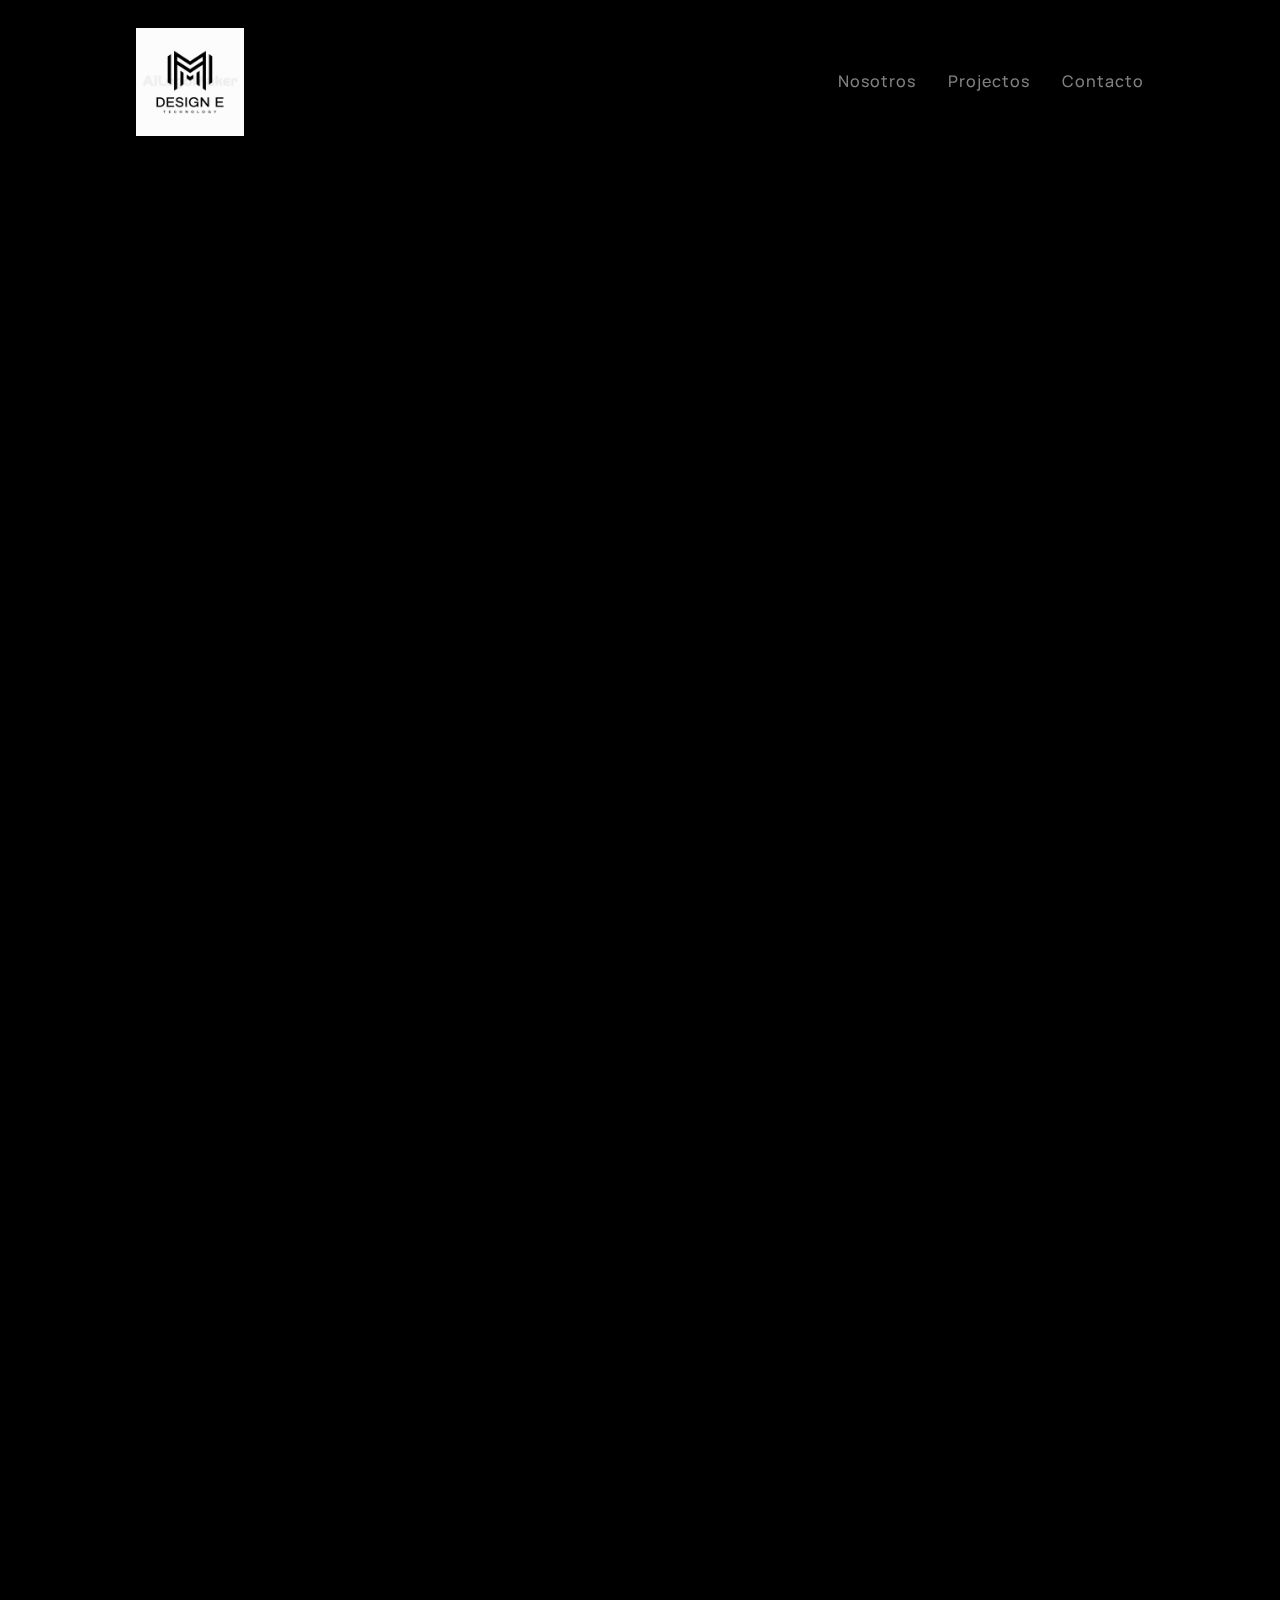
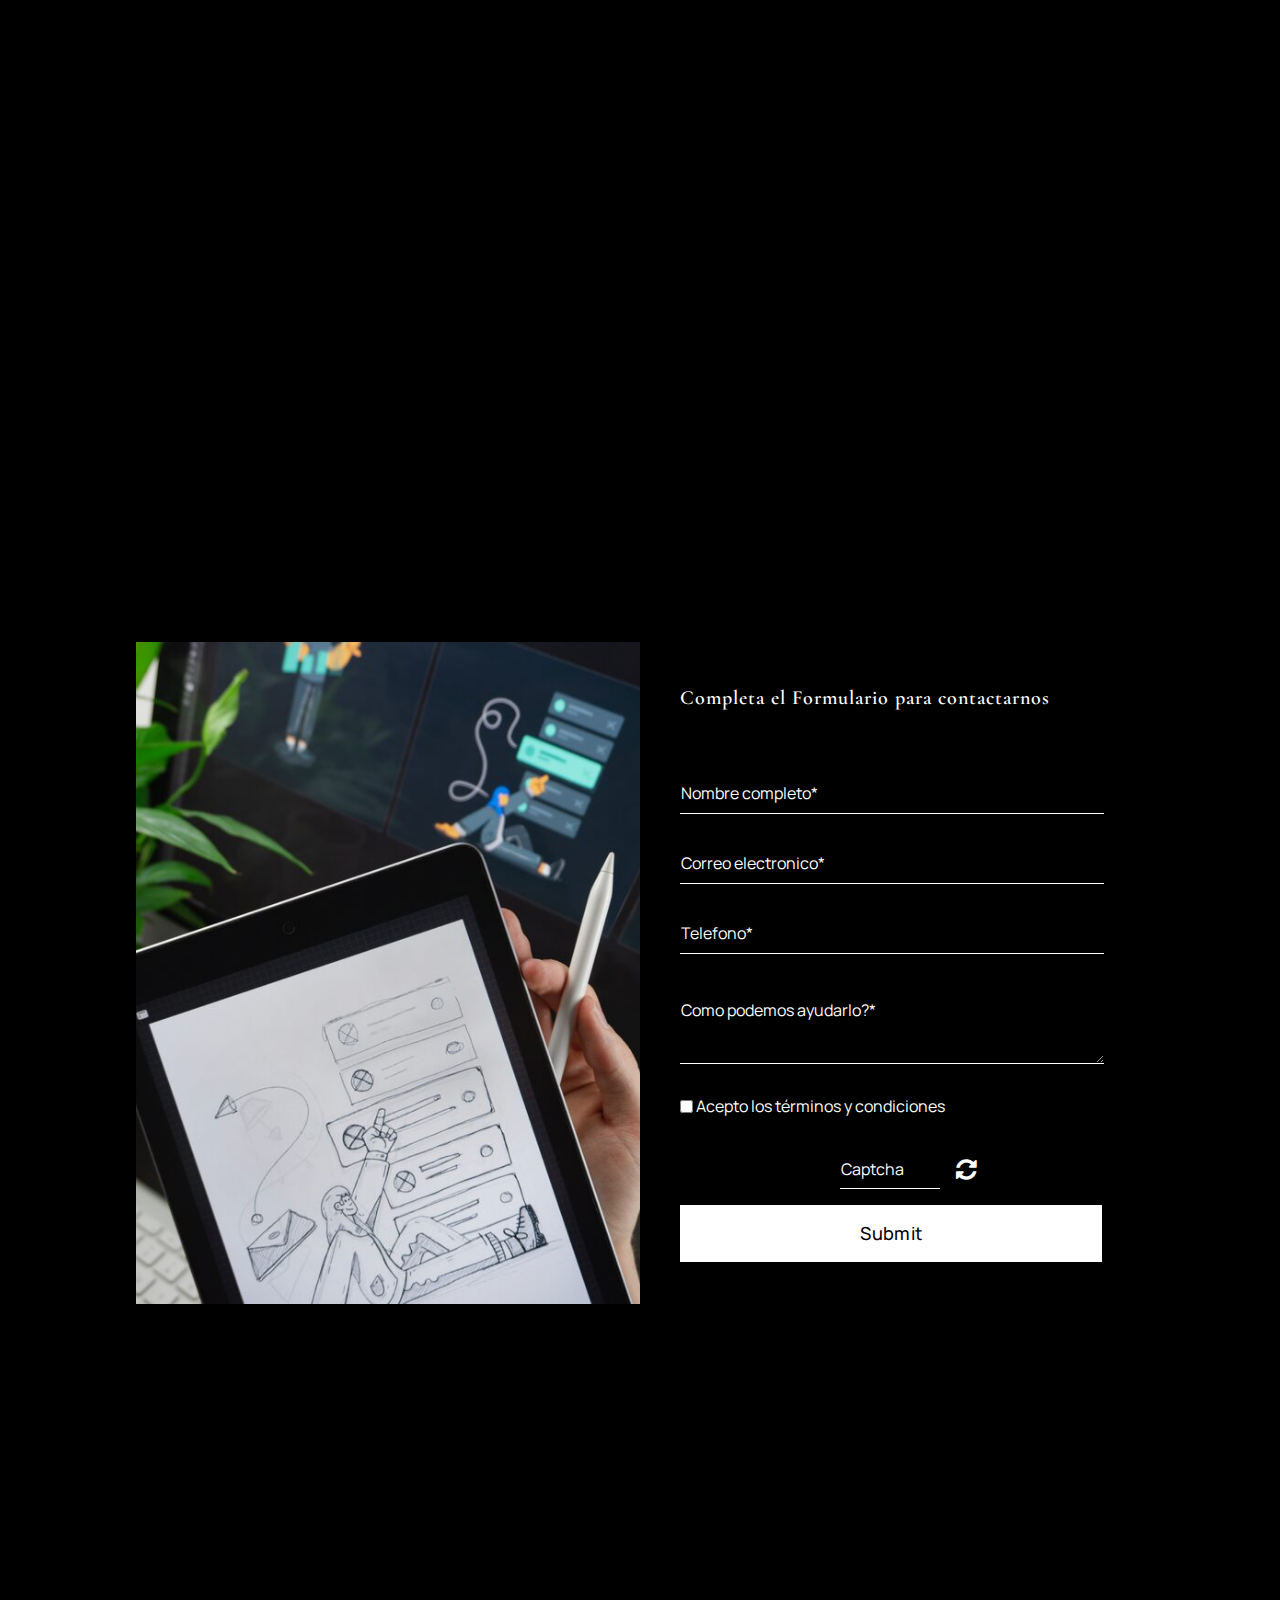
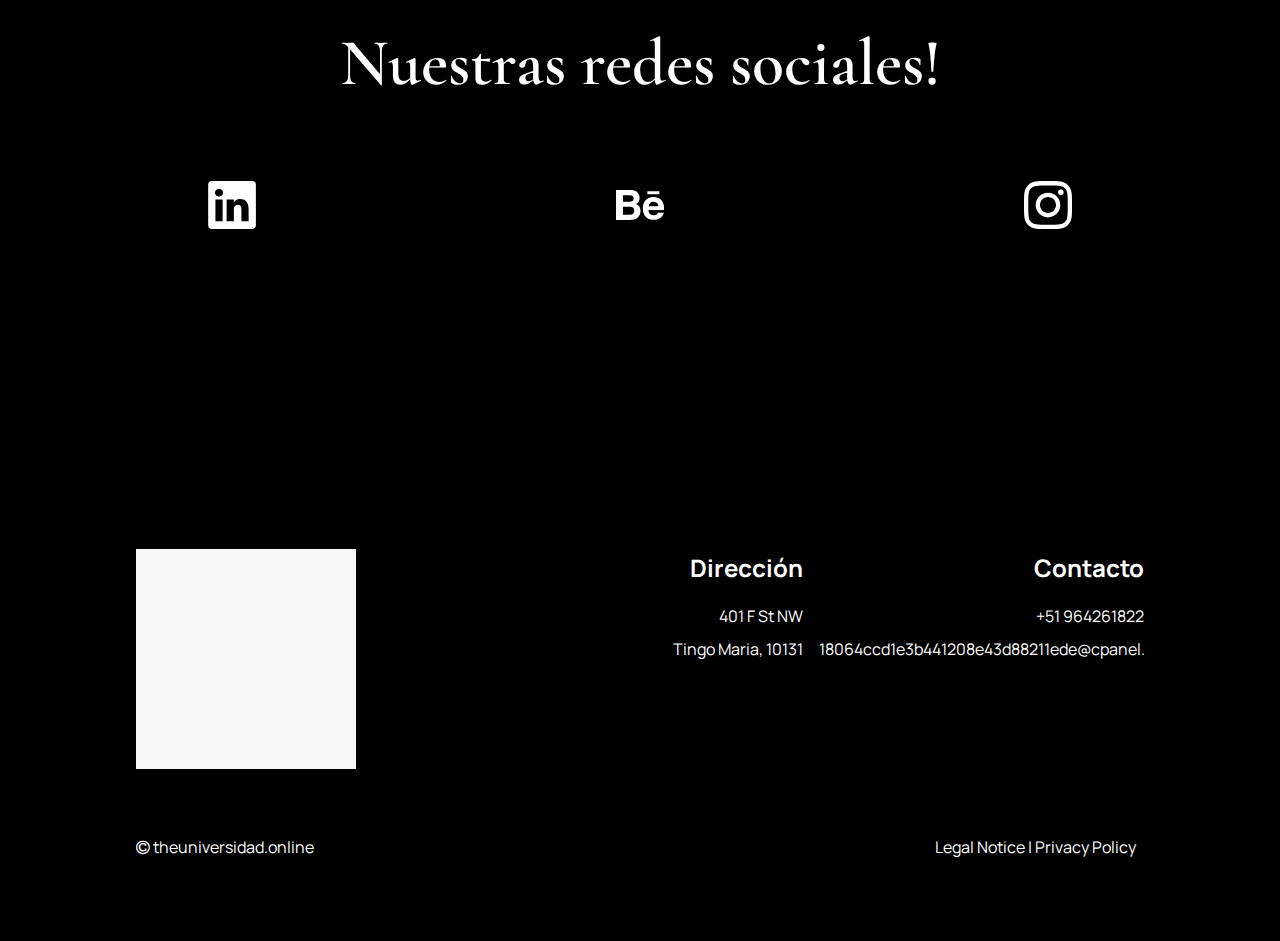
<file: portfolio-projects-item/cafeteria/index.html>
<!DOCTYPE html><html lang="en"><head><title>Cafeteria - Portfolio Projects Item - theuniversidad.online</title><meta http-equiv="Content-Type" content="text/html; charset=utf-8" /><meta name="description" content="En &#039;Brew &amp;amp; Bliss&#039;, entendemos que cada taza de café es una experiencia única. Para reflejar esta filosofía, optamos por colaborar con la renombrada empresa de desarrollo web &#039;Reserve&#039;, cuya reputación en diseño y simplicidad es inigualable. El equipo de &#039;&#039; ha creado un sitio web que no solo es visualmente atractivo, sino también altamente funcional, facilitando a nuestros clientes una navegación intuitiva y una experiencia de usuario excepcional." /><meta property="og:description" content="En &#039;Brew &amp;amp; Bliss&#039;, entendemos que cada taza de café es una experiencia única. Para reflejar esta filosofía, optamos por colaborar con la renombrada empresa de desarrollo web &#039;Reserve&#039;, cuya reputación en diseño y simplicidad es inigualable. El equipo de &#039;&#039; ha creado un sitio web que no solo es visualmente atractivo, sino también altamente funcional, facilitando a nuestros clientes una navegación intuitiva y una experiencia de usuario excepcional." /><meta name="icbm" content="38.8977,-77.0181" /><meta name="geo.position" content="38.8977;-77.0181" /><meta name="geo.placename" content="Washington, DC" /><meta property="og:title" content="Cafeteria - Portfolio Projects Item - theuniversidad.online" /><meta property="og:type" content="website" /><meta property="og:locale" content="en" /><meta property="og:url" content="https://theuniversidad.online/portfolio-projects-item/cafeteria" /><meta property="og:image" content="/images/0/9775321/coffe.jpg" /><meta name="robots" content="index,follow" /><meta name="viewport" content="width=device-width, initial-scale=1" /><link rel="icon" href="data:," /><link rel="preconnect" href="" /><link rel="stylesheet" type="text/css" media="screen" href="/webcard/static/app.min.1720191193.css"/><link rel="stylesheet" type="text/css" media="screen" href="/css/custom.240716065322.css" id="customcss"/><link rel="canonical" href="https://theuniversidad.online/portfolio-projects-item/cafeteria"/><link rel="alternate" hreflang="en" href="https://theuniversidad.online/portfolio-projects/313757009.xml" type="application/rss+xml" title="Projects - theuniversidad.online"/><script>if (!webcard) var webcard={};webcard.id=775454;webcard.moduleId=6514907;webcard.culture="en";webcard.type=2;webcard.isEdit=false;webcard.isPreview=true;webcard.isMobile=/Android|webOS|iPhone|iPad|iPod|BlackBerry/i.test(navigator.userAgent);webcard.isTouch='ontouchstart' in window || navigator.msMaxTouchPoints > 0;webcard.googleMapsEmbedApiKey='AIzaSyDoOLq_ts27g3vEog9sGYB0GJSyWBDK9gs';webcard.googleMapsApiKey='';webcard.apiHost=location.host + '/api.php';var extraPath='cafeteria';</script><link rel="preload" as="style" href="/g/fonts.css?family=Cormorant+Garamond:600%7CManrope:regular,700,300,600,500&amp;subset=latin&amp;display=swap" /><link rel="stylesheet" media="print" onload="this.media='all'" href="/g/fonts.css?family=Cormorant+Garamond:600%7CManrope:regular,700,300,600,500&amp;subset=latin&amp;display=swap" /><style>#ed-313793728 img { width: 108px; } #ed-313793728 { flex-basis: auto; } #ed-313793731 { flex-basis: auto; flex-grow: 1; } #ed-313793734 { flex-grow: 1; flex-basis: auto; } #ed-313793734 > .inner { align-content: center; justify-content: flex-end; align-items: center; } @media screen and (max-width: 975px) {  #ed-313793734 > .inner { justify-content: flex-end; }} #ed-313793725 > .inner { align-items: center; } #ed-313757060 { flex-basis: auto; margin: auto 0px auto auto; position: absolute; right: 0px; top: 0px; } #ed-313757060 img { object-position: center center; width: 100%; height: 568px; } @media screen and (max-width: 975px) {  #ed-313757060 img { height: 450px; object-position: center center; }} @media screen and (max-width: 975px) {  #ed-313757060 { right: auto; left: 200px; }} @media screen and (max-width: 575px) {  #ed-313757060 { margin: auto -50px auto auto; position: absolute; right: auto; left: 10%; }} @media screen and (max-width: 575px) {  #ed-313757060 img { object-position: left center; }} #ed-313757066 { flex-basis: 100%; } @media screen and (max-width: 975px) {  #ed-313757066 { margin: 0px; flex-basis: 100%; }} #ed-313757069 { flex-basis: auto; opacity: 1; } @media screen and (max-width: 575px) {  #ed-313757069 { flex-basis: 100%; }} #ed-313757072 .space { height: 48px; } @media screen and (max-width: 575px) {  #ed-313757072 .space { height: 24px; }} #ed-313757075 { flex-basis: 560px; opacity: 80%; } @media screen and (max-width: 575px) {  #ed-313757075 { flex-basis: 90%; }} @media screen and (max-width: 975px) {  #ed-313757057 > .inner { max-width: none; padding: 5rem 50px; }} @media screen and (max-width: 575px) {  #ed-313757057 > .inner { padding: 3rem 16px; }} #ed-313757078 .space { height: 160px; } @media screen and (max-width: 575px) {  #ed-313757078 .space { height: 80px; }} @media screen and (max-width: 975px) {  #ed-313757081 > .inner { align-items: stretch; padding: 0px 50px 0px 0px; }} @media screen and (max-width: 575px) {  #ed-313757081 > .inner { padding: 0px 16px; }} #ed-313757087 .space { height: 140px; } @media screen and (max-width: 975px) {  #ed-313757087 .space { height: 160px; }} @media screen and (max-width: 575px) {  #ed-313757087 .space { height: 120px; }} #ed-313757093 h4 { text-align: center; } @media screen and (max-width: 975px) {  #ed-313757093 { flex-grow: 1; }} #ed-313757096 { margin: 100px 0px 0px; } @media screen and (max-width: 975px) {  #ed-313757096 { margin: 50px 0px 0px; }} @media screen and (max-width: 575px) {  #ed-313757096 { margin: 50px auto 40px; }} @media screen and (max-width: 575px) {  #ed-313757096 > .inner { max-width: none; }} #ed-313757105 h4 { text-align: center; } @media screen and (max-width: 975px) {  #ed-313757105 { flex-grow: 1; }} #ed-313757108 { margin: 100px 0px 0px; } @media screen and (max-width: 975px) {  #ed-313757108 { margin: 50px 0px 0px; }} @media screen and (max-width: 575px) {  #ed-313757108 { margin: 50px 0px 40px; }} #ed-313757117 h4 { text-align: center; } #ed-313757117 h3 { text-align: center; } @media screen and (max-width: 975px) {  #ed-313757117 { flex-grow: 1; }} #ed-313757120 { margin: 100px 0px 0px; } @media screen and (max-width: 975px) {  #ed-313757120 { margin: 50px 0px 0px; }} @media screen and (max-width: 575px) {  #ed-313757120 { margin: 50px 0px 40px; }} #ed-313757090 > .inner { justify-content: center; } @media screen and (max-width: 975px) {  #ed-313757090 > .inner { padding: 0px 50px; max-width: none; }} @media screen and (max-width: 575px) {  #ed-313757090 > .inner { padding: 0px 20px; }} #ed-313757129 .space { height: 120px; } @media screen and (max-width: 975px) {  #ed-313757129 .space { height: 80px; }} @media screen and (max-width: 575px) {  #ed-313757129 .space { height: 40px; }} #ed-313757138 { flex-basis: auto; margin: 5px 10px 0px 0px; } #ed-313757138 svg { width: 20px; } #ed-313757141 .button.active { border-color: transparent !important; background-color: transparent !important; } #ed-313757141 .button:hover { border-color: transparent !important; background-color: transparent !important; } #ed-313757141 { flex-basis: auto; } #ed-313757135 { flex-basis: auto; } #ed-313757135 > .inner { align-items: center; flex-wrap: nowrap; } #ed-313757147 .button.active { border-color: transparent !important; background-color: transparent !important; } #ed-313757147 .button:hover { border-color: transparent !important; background-color: transparent !important; } #ed-313757147 { flex-basis: auto; } #ed-313757150 { flex-basis: auto; margin: 5px 0px 0px 10px; } #ed-313757150 svg { width: 20px; } #ed-313757144 { flex-basis: auto; } #ed-313757144 > .inner { align-items: center; flex-wrap: nowrap; } #ed-313757132 > .inner { justify-content: space-between; } @media screen and (max-width: 975px) {  #ed-313757132 > .inner { padding: 0px 50px; }} @media screen and (max-width: 575px) {  #ed-313757132 { flex-basis: auto; min-width: 100vw; }} @media screen and (max-width: 575px) {  #ed-313757132 > .inner { max-width: none; justify-content: space-around; padding: 0px; }} #ed-313757153 { margin: 0px 0px 160px; } @media screen and (max-width: 975px) {  #ed-313757051 > .inner { max-width: none; }} @media screen and (max-width: 575px) {  #ed-313757051 > .inner { justify-content: center; }} #ed-313793689 { flex-basis: 450px; } @media screen and (max-width: 975px) {  #ed-313793689 h3 { text-align: center; }} @media screen and (max-width: 975px) {  #ed-313793689 { flex-basis: 100%; }} @media screen and (max-width: 575px) {  #ed-313793689 h3 { text-align: left; }} @media screen and (max-width: 575px) {  #ed-313793689 { flex-basis: 260px; }} #ed-313793692 .space { height: 60px; } #ed-313793716 { flex-basis: 100%; } #ed-313793719 .color-active-primary.active { border-color: rgb(255, 255, 255) !important; } #ed-313793719 .color-active-primary:hover { border-color: rgb(255, 255, 255) !important; } #ed-313793719 button.active { background-color: transparent !important; } #ed-313793719 button:hover { background-color: transparent !important; } #ed-313793719 .bg-active-transparent.active { background-color: transparent !important; } #ed-313793719 .bg-active-transparent:hover { background-color: transparent !important; } #ed-313793719 { margin: auto 16px auto auto; flex-basis: 100%; text-align: center; } #ed-313793719 button { width: 100%; } @media screen and (max-width: 975px) {  #ed-313793719 button { width: 100%; }} @media screen and (max-width: 575px) {  #ed-313793719 button { width: 100%; }} @media screen and (max-width: 575px) {  #ed-313793719 a.button { width: 100vw; }} @media screen and (max-width: 575px) {  #ed-313793719 { margin: 30px auto auto; flex-basis: 100%; }} #ed-313793698 > form { padding: 0px 0px 16px; } #ed-313793695 > .inner { flex-wrap: nowrap; } #ed-313793695 { max-width: 520px; } @media screen and (max-width: 975px) {  #ed-313793695 { max-width: 100%; }} #ed-313793686 { max-width: 520px; } @media screen and (max-width: 975px) {  #ed-313793686 { margin: auto; max-width: 100%; }} #ed-313793683 { flex: 1 0 0px; } @media screen and (max-width: 975px) {  #ed-313793683 { max-width: 100vw; }} @media screen and (max-width: 575px) {  #ed-313793683 { max-width: 100%; }} #ed-313793722 img { object-position: center center; width: 100%; } #ed-313793680 > .inner { flex-direction: row-reverse; } @media screen and (max-width: 975px) {  #ed-313793680 { margin: 0px 50px; }} @media screen and (max-width: 575px) {  #ed-313793680 > .inner { max-width: none; }} @media screen and (max-width: 575px) {  #ed-313793680 { margin: 0px 1rem; }} #ed-313757159 .space { height: 10rem; } @media screen and (max-width: 975px) {  #ed-313757159 .space { height: 160px; }} @media screen and (max-width: 575px) {  #ed-313757159 .space { height: 120px; }} #ed-313756595 h1 { text-align: center; } #ed-313756595 { flex-basis: auto; } #ed-313756598 .space { height: 78px; } @media screen and (max-width: 975px) {  #ed-313756598 .space { height: 100px; }} @media screen and (max-width: 575px) {  #ed-313756598 .space { height: 40px; }} #ed-313756607 svg > * { stroke-width: 0px; } #ed-313756610 svg > * { stroke-width: 0px; } #ed-313756601 { flex-basis: auto; } #ed-313756601 > .inner { justify-content: center; } #ed-313757168 > .inner { justify-content: center; } #ed-313757156 .space { height: 10rem; } @media screen and (max-width: 975px) {  #ed-313757156 .space { height: 160px; }} @media screen and (max-width: 575px) {  #ed-313757156 .space { height: 120px; }} #ed-313756793 { text-align: left; } #ed-313756793 img { width: 220px; } @media screen and (max-width: 975px) {  #ed-313756793 img { width: 148px; }} @media screen and (max-width: 575px) {  #ed-313756793 { text-align: center; }} @media screen and (max-width: 575px) {  #ed-313756793 img { width: 120px; }} #ed-313756790 > .inner { justify-content: flex-start; } #ed-313756802 { flex-basis: auto; }  #ed-313756811 { margin: 8px 0px 0px; } #ed-313756799 > .inner { justify-content: flex-end; flex-flow: column nowrap; align-items: flex-end; } @media screen and (max-width: 575px) {  #ed-313756799 > .inner { align-content: center; flex-flow: column wrap; align-items: center; }} #ed-313756817 { flex-basis: auto; } #ed-313756826 { margin: 8px 0px 0px; } #ed-313756814 > .inner { flex-flow: column nowrap; align-items: flex-end; } @media screen and (max-width: 575px) {  #ed-313756814 > .inner { place-content: center; flex-wrap: wrap; align-items: center; }} #ed-313756787 > .inner { place-content: flex-start center; align-items: flex-start; } #ed-313756829 hr { width: 100%; height: 1px; } #ed-313756832 .space { height: 50px; } #ed-313756844 { flex-basis: auto; } #ed-313756847 { flex-basis: auto; } #ed-313756847 > .inner { align-items: center; align-content: center; } #ed-313756835 > .inner { place-content: center space-between; align-items: center; } @media screen and (max-width: 575px) {  #ed-313756835 > .inner { justify-content: center; }} #ed-313757171 > .inner { justify-content: center; } @media screen and (max-width: 975px) {  #ed-313757171 > .inner { padding: 5rem 50px; }} @media screen and (max-width: 575px) {  #ed-313757171 > .inner { padding: 3rem 16px; }}</style></head><body class="page-6514907 pagelayout-1 slogan culture-en"><div class="ed-element ed-container wv-clone wv-boxed menu-wrapper wv-overflow_visible preset-menu-v2-portfolio sticky" id="ed-313793725"><div class="inner"><div class="ed-element ed-image logo" id="ed-313793728"><a href="/"><img src="/images/1024/9769928/logo.jpg" style="object-fit: cover;" srcset="/images/576/9769928/logo.jpg 576w, /images/976/9769928/logo.jpg 976w, /images/1024/9769928/logo.jpg 1024w"></a></div><div class="ed-element ed-menu wv-custom" id="ed-313793731"><ul class="menu-level-0"><li class="first"><a class="first">Nosotros</a></li><li class="wv-page-6514904-en"><a href="/projects" class="wv-page-6514904-en">Projectos</a></li><li class="end"><a class="last">Contacto</a></li></ul></div><div class="ed-element ed-container mobile-cont wv-overflow_visible" id="ed-313793734"><div class="inner"><div class="ed-element ed-html menu-trigger" id="ed-313793737"><div class="menu-trigger-box"><div class="menu-trigger-inner"></div></div></div></div></div></div></div><div class="ed-element ed-collection-container preset-blog-post-portfolio-projects wv-overflow_visible" id="ed-313757051"><div class="inner collection-loading" data-collection-bind="%7B%22id%22%3A%226695ee70c782d63b89123182%22%2C%22single%22%3A1%2C%22name%22%3A%22Portfolio%20Projects%22%2C%22slug%22%3A%22portfolio-projects%22%2C%22link%22%3A%7B%22type%22%3A%22self%22%2C%22href%22%3A%22https%3A//cms.sitejet.io/api/collections/62c5706d2c8a4a3c8f434192%22%7D%7D" style="opacity:0"><div class="ed-element ed-collection-item wv-overflow_hidden" id="ed-313757054"><div class="inner"><div class="ed-element ed-container wv-overflow_hidden wv-spacer" id="ed-313757057"><div class="inner"><div class="ed-element ed-image wv-overflow_visible" id="ed-313757060"><img src="/images/0/6166774/4d554887219087.png" alt="" style="object-fit: cover;" data-collection-bind="%7B%22type%22%3A%22file%22%2C%22field%22%3A%22hero-image%22%7D" srcset="/images/0/6166774/4d554887219087.png 2x"></div><div class="ed-element ed-container wv-boxed" id="ed-313757063"><div class="inner"><div class="ed-element ed-headline custom-theme animation-initial" style="opacity: 1;" id="ed-313757066" data-animation="{&quot;type&quot;:&quot;move-left-to-right&quot;,&quot;initial&quot;:&quot;hide&quot;,&quot;keepHeight&quot;:true,&quot;duration&quot;:&quot;.5s&quot;,&quot;delay&quot;:&quot;0s&quot;,&quot;overlay&quot;:{&quot;width&quot;:&quot;auto&quot;},&quot;trigger&quot;:&quot;scroll&quot;,&quot;group&quot;:{&quot;name&quot;:&quot;&quot;,&quot;behavior&quot;:{&quot;show&quot;:&quot;&quot;,&quot;hide&quot;:&quot;&quot;}}}"><h1 data-collection-bind="%7B%22type%22%3A%22text%22%2C%22field%22%3A%22name%22%7D">Cafeteria</h1></div><div class="ed-element ed-headline custom-theme animation-initial" id="ed-313757069" data-animation="{&quot;type&quot;:&quot;move-right-to-left&quot;,&quot;initial&quot;:&quot;hide&quot;,&quot;keepHeight&quot;:true,&quot;duration&quot;:&quot;.5s&quot;,&quot;delay&quot;:&quot;0s&quot;,&quot;overlay&quot;:{&quot;width&quot;:&quot;auto&quot;},&quot;trigger&quot;:&quot;scroll&quot;,&quot;group&quot;:{&quot;name&quot;:&quot;&quot;,&quot;behavior&quot;:{&quot;show&quot;:&quot;&quot;,&quot;hide&quot;:&quot;&quot;}}}"><h2 data-collection-bind="%7B%22type%22%3A%22choice%22%2C%22field%22%3A%22service-provided%22%2C%22options%22%3A%7B%22choices%22%3A%5B%22Mobile%20Design%22%2C%22Product%20Design%22%2C%22Web%20Design%22%2C%22Animation%22%2C%22Design%20Consultation%22%2C%22Marketing%20Design%22%2C%22Graphic%20Design%22%2C%22Photography%22%2C%22UI/UX%20Design%22%2C%22Branding%20and%20Logo%20Design%22%2C%22Brand%20Identity%22%5D%7D%7D"><a href="tel:964261822">Web Design</a></h2></div><div class="ed-element ed-spacer" id="ed-313757072"><div class="space"></div></div><div class="ed-element ed-text custom-theme" id="ed-313757075"><div data-collection-bind="%7B%22type%22%3A%22editor%22%2C%22field%22%3A%22description%22%7D"><p _mstvisible="2" _msthidden="1"><span style="font-size: 18px; font-family: Manrope;" _mstvisible="3" _msttexthash="104962741" _msthash="22286">En 'Brew &amp; Bliss', entendemos que cada taza de café es una experiencia única. Para reflejar esta filosofía, optamos por colaborar con la renombrada empresa de desarrollo web 'Reserve', cuya reputación en diseño y simplicidad es inigualable. El equipo de '' ha creado un sitio web que no solo es visualmente atractivo, sino también altamente funcional, facilitando a nuestros clientes una navegación intuitiva y una experiencia de usuario excepcional.</span></p></div></div></div></div></div></div><div class="ed-element ed-spacer" id="ed-313757078"><div class="space"></div></div><div class="ed-element ed-container wv-overflow_visible" id="ed-313757081"><div class="inner" data-collection-bind="%7B%22type%22%3A%22cms%22%2C%22field%22%3A%22about-project%22%7D">&nbsp;</div></div><div class="ed-element ed-container" id="ed-313757084"><div class="inner"><div class="ed-element ed-spacer" id="ed-313757087"><div class="space"></div></div><div class="ed-element ed-container wv-spacer accordion preset-accordion-v3-tabs-portfolio wv-boxed" id="ed-313757090"><div class="inner"><div class="ed-element ed-headline custom-theme accordion-trigger" id="ed-313757093"><h4><a class="wv-link-elm active" href="#!next">Logo design</a></h4></div><div class="ed-element ed-container accordion-content wv-boxed wv-spacer" id="ed-313757096" data-animation="{&quot;type&quot;:&quot;slide&quot;,&quot;initial&quot;:&quot;show&quot;,&quot;keepHeight&quot;:false,&quot;duration&quot;:&quot;0.5s&quot;,&quot;delay&quot;:&quot;0s&quot;,&quot;overlay&quot;:{&quot;width&quot;:&quot;auto&quot;},&quot;trigger&quot;:&quot;&quot;,&quot;group&quot;:{&quot;name&quot;:&quot;accordion_bf5e&quot;,&quot;behavior&quot;:{&quot;show&quot;:&quot;hide&quot;,&quot;hide&quot;:&quot;hide&quot;}}}"><div class="inner"><div class="ed-element ed-container preset-gallery-v3-portfolio preset-gallery-v3-default" id="ed-313757099"><div class="inner"><div class="ed-element ed-gallery noshadow border-none" id="ed-313757102"><ul class="ed-gallery-items v2" style="margin: 0px;" data-collection-bind="%7B%22type%22%3A%22file%22%2C%22field%22%3A%22project-images%22%2C%22options%22%3A%7B%22multiple%22%3Atrue%7D%7D" data-parameters="{&quot;items&quot;:[{&quot;image&quot;:&quot;/images/0/6166743/unsplash_Rj1eIzAypmg-2.png&quot;},{&quot;image&quot;:&quot;/images/0/6166746/unsplash_Rj1eIzAypmg-1.png&quot;},{&quot;image&quot;:&quot;/images/0/6166747/unsplash_Rj1eIzAypmg.png&quot;},{&quot;image&quot;:&quot;/images/0/6166750/unsplash_BJ3ZxkeyHLg-2.png&quot;},{&quot;image&quot;:&quot;/images/0/6166752/unsplash_BJ3ZxkeyHLg-1.png&quot;},{&quot;image&quot;:&quot;/images/0/6166755/unsplash_BJ3ZxkeyHLg.png&quot;}],&quot;size&quot;:&quot;100%&quot;,&quot;ratio&quot;:&quot;&quot;,&quot;horizontal&quot;:&quot;0px&quot;,&quot;vertical&quot;:&quot;0px&quot;,&quot;enlarge&quot;:true}"><li id="ed-gallery-item_6166743" class="ed-gallery-thumb" style="width: 100%; padding: 0px;"><a href="/images/1200/6166743/unsplash_Rj1eIzAypmg-2.png" target="_blank"><img src="data:image/svg+xml,%3Csvg%20width='1920'%20viewBox='0%200%201920%20Infinity'%20xmlns='http://www.w3.org/2000/svg'%3E%3Crect%20width='1920'%20height='Infinity'%20style='fill:%20%23F7F7F7'%20/%3E%3C/svg%3E" srcset="data:image/svg+xml,%3Csvg%20width='1920'%20viewBox='0%200%201920%20Infinity'%20xmlns='http://www.w3.org/2000/svg'%3E%3Crect%20width='1920'%20height='Infinity'%20style='fill:%20%23F7F7F7'%20/%3E%3C/svg%3E" data-src="/images/1920/6166743/unsplash_Rj1eIzAypmg-2.png" class="ed-lazyload" data-srcset="/images/576/6166743/unsplash_Rj1eIzAypmg-2.png 576w, /images/976/6166743/unsplash_Rj1eIzAypmg-2.png 976w, /images/1920/6166743/unsplash_Rj1eIzAypmg-2.png 1920w"></a></li><li id="ed-gallery-item_6166746" class="ed-gallery-thumb" style="width: 100%; padding: 0px;"><a href="/images/1200/6166746/unsplash_Rj1eIzAypmg-1.png" target="_blank"><img src="data:image/svg+xml,%3Csvg%20width='1920'%20viewBox='0%200%201920%20Infinity'%20xmlns='http://www.w3.org/2000/svg'%3E%3Crect%20width='1920'%20height='Infinity'%20style='fill:%20%23F7F7F7'%20/%3E%3C/svg%3E" srcset="data:image/svg+xml,%3Csvg%20width='1920'%20viewBox='0%200%201920%20Infinity'%20xmlns='http://www.w3.org/2000/svg'%3E%3Crect%20width='1920'%20height='Infinity'%20style='fill:%20%23F7F7F7'%20/%3E%3C/svg%3E" data-src="/images/1920/6166746/unsplash_Rj1eIzAypmg-1.png" class="ed-lazyload" data-srcset="/images/576/6166746/unsplash_Rj1eIzAypmg-1.png 576w, /images/976/6166746/unsplash_Rj1eIzAypmg-1.png 976w, /images/1920/6166746/unsplash_Rj1eIzAypmg-1.png 1920w"></a></li><li id="ed-gallery-item_6166747" class="ed-gallery-thumb" style="width: 100%; padding: 0px;"><a href="/images/1200/6166747/unsplash_Rj1eIzAypmg.png" target="_blank"><img src="data:image/svg+xml,%3Csvg%20width='1920'%20viewBox='0%200%201920%20Infinity'%20xmlns='http://www.w3.org/2000/svg'%3E%3Crect%20width='1920'%20height='Infinity'%20style='fill:%20%23F7F7F7'%20/%3E%3C/svg%3E" srcset="data:image/svg+xml,%3Csvg%20width='1920'%20viewBox='0%200%201920%20Infinity'%20xmlns='http://www.w3.org/2000/svg'%3E%3Crect%20width='1920'%20height='Infinity'%20style='fill:%20%23F7F7F7'%20/%3E%3C/svg%3E" data-src="/images/1920/6166747/unsplash_Rj1eIzAypmg.png" class="ed-lazyload" data-srcset="/images/576/6166747/unsplash_Rj1eIzAypmg.png 576w, /images/976/6166747/unsplash_Rj1eIzAypmg.png 976w, /images/1920/6166747/unsplash_Rj1eIzAypmg.png 1920w"></a></li><li id="ed-gallery-item_6166750" class="ed-gallery-thumb" style="width: 100%; padding: 0px;"><a href="/images/1200/6166750/unsplash_BJ3ZxkeyHLg-2.png" target="_blank"><img src="data:image/svg+xml,%3Csvg%20width='1920'%20viewBox='0%200%201920%20Infinity'%20xmlns='http://www.w3.org/2000/svg'%3E%3Crect%20width='1920'%20height='Infinity'%20style='fill:%20%23F7F7F7'%20/%3E%3C/svg%3E" srcset="data:image/svg+xml,%3Csvg%20width='1920'%20viewBox='0%200%201920%20Infinity'%20xmlns='http://www.w3.org/2000/svg'%3E%3Crect%20width='1920'%20height='Infinity'%20style='fill:%20%23F7F7F7'%20/%3E%3C/svg%3E" data-src="/images/1920/6166750/unsplash_BJ3ZxkeyHLg-2.png" class="ed-lazyload" data-srcset="/images/576/6166750/unsplash_BJ3ZxkeyHLg-2.png 576w, /images/976/6166750/unsplash_BJ3ZxkeyHLg-2.png 976w, /images/1920/6166750/unsplash_BJ3ZxkeyHLg-2.png 1920w"></a></li><li id="ed-gallery-item_6166752" class="ed-gallery-thumb" style="width: 100%; padding: 0px;"><a href="/images/1200/6166752/unsplash_BJ3ZxkeyHLg-1.png" target="_blank"><img src="data:image/svg+xml,%3Csvg%20width='1920'%20viewBox='0%200%201920%20Infinity'%20xmlns='http://www.w3.org/2000/svg'%3E%3Crect%20width='1920'%20height='Infinity'%20style='fill:%20%23F7F7F7'%20/%3E%3C/svg%3E" srcset="data:image/svg+xml,%3Csvg%20width='1920'%20viewBox='0%200%201920%20Infinity'%20xmlns='http://www.w3.org/2000/svg'%3E%3Crect%20width='1920'%20height='Infinity'%20style='fill:%20%23F7F7F7'%20/%3E%3C/svg%3E" data-src="/images/1920/6166752/unsplash_BJ3ZxkeyHLg-1.png" class="ed-lazyload" data-srcset="/images/576/6166752/unsplash_BJ3ZxkeyHLg-1.png 576w, /images/976/6166752/unsplash_BJ3ZxkeyHLg-1.png 976w, /images/1920/6166752/unsplash_BJ3ZxkeyHLg-1.png 1920w"></a></li><li id="ed-gallery-item_6166755" class="ed-gallery-thumb" style="width: 100%; padding: 0px;"><a href="/images/1200/6166755/unsplash_BJ3ZxkeyHLg.png" target="_blank"><img src="data:image/svg+xml,%3Csvg%20width='1920'%20viewBox='0%200%201920%20Infinity'%20xmlns='http://www.w3.org/2000/svg'%3E%3Crect%20width='1920'%20height='Infinity'%20style='fill:%20%23F7F7F7'%20/%3E%3C/svg%3E" srcset="data:image/svg+xml,%3Csvg%20width='1920'%20viewBox='0%200%201920%20Infinity'%20xmlns='http://www.w3.org/2000/svg'%3E%3Crect%20width='1920'%20height='Infinity'%20style='fill:%20%23F7F7F7'%20/%3E%3C/svg%3E" data-src="/images/1920/6166755/unsplash_BJ3ZxkeyHLg.png" class="ed-lazyload" data-srcset="/images/576/6166755/unsplash_BJ3ZxkeyHLg.png 576w, /images/976/6166755/unsplash_BJ3ZxkeyHLg.png 976w, /images/1920/6166755/unsplash_BJ3ZxkeyHLg.png 1920w"></a></li></ul></div></div></div></div></div><div class="ed-element ed-headline custom-theme accordion-trigger" id="ed-313757105"><h4><a class="wv-link-elm active" href="#!next">Main page</a></h4></div><div class="ed-element ed-container accordion-content animation-initial wv-boxed" style="padding-top: 0px; margin-top: 50px; padding-bottom: 0px; margin-bottom: 40px;" id="ed-313757108" data-animation="{&quot;type&quot;:&quot;slide&quot;,&quot;initial&quot;:&quot;hide&quot;,&quot;keepHeight&quot;:false,&quot;duration&quot;:&quot;0.5s&quot;,&quot;delay&quot;:&quot;0s&quot;,&quot;overlay&quot;:{&quot;width&quot;:&quot;auto&quot;},&quot;trigger&quot;:&quot;&quot;,&quot;group&quot;:{&quot;name&quot;:&quot;accordion_bf5e&quot;,&quot;behavior&quot;:{&quot;show&quot;:&quot;hide&quot;,&quot;hide&quot;:&quot;hide&quot;}}}"><div class="inner"><div class="ed-element ed-container preset-gallery-v3-portfolio" id="ed-313757111"><div class="inner"><div class="ed-element ed-gallery noshadow border-none" id="ed-313757114"><ul class="ed-gallery-items v2" style="margin: 0px;" data-collection-bind="%7B%22type%22%3A%22file%22%2C%22field%22%3A%22project-images-tab2%22%2C%22options%22%3A%7B%22multiple%22%3Atrue%7D%7D" data-parameters="{&quot;items&quot;:[{&quot;image&quot;:&quot;/images/0/6166726/unsplash_ueJ2oJeEK-U-2.png&quot;},{&quot;image&quot;:&quot;/images/0/6166729/unsplash_ueJ2oJeEK-U-1.png&quot;},{&quot;image&quot;:&quot;/images/0/6166731/unsplash_ueJ2oJeEK-U.png&quot;},{&quot;image&quot;:&quot;/images/0/6166734/unsplash_kyt0PkBSCNQ-2.png&quot;},{&quot;image&quot;:&quot;/images/0/6166735/unsplash_kyt0PkBSCNQ-1.png&quot;},{&quot;image&quot;:&quot;/images/0/6166738/unsplash_kyt0PkBSCNQ.png&quot;}],&quot;size&quot;:&quot;100%&quot;,&quot;ratio&quot;:&quot;&quot;,&quot;horizontal&quot;:&quot;0px&quot;,&quot;vertical&quot;:&quot;0px&quot;,&quot;enlarge&quot;:true}"><li id="ed-gallery-item_6166726" class="ed-gallery-thumb" style="width: 100%; padding: 0px;"><a href="/images/1200/6166726/unsplash_ueJ2oJeEK-U-2.png" target="_blank"><img src="data:image/svg+xml,%3Csvg%20width='1920'%20viewBox='0%200%201920%20Infinity'%20xmlns='http://www.w3.org/2000/svg'%3E%3Crect%20width='1920'%20height='Infinity'%20style='fill:%20%23F7F7F7'%20/%3E%3C/svg%3E" srcset="data:image/svg+xml,%3Csvg%20width='1920'%20viewBox='0%200%201920%20Infinity'%20xmlns='http://www.w3.org/2000/svg'%3E%3Crect%20width='1920'%20height='Infinity'%20style='fill:%20%23F7F7F7'%20/%3E%3C/svg%3E" data-src="/images/1920/6166726/unsplash_ueJ2oJeEK-U-2.png" class="ed-lazyload" data-srcset="/images/576/6166726/unsplash_ueJ2oJeEK-U-2.png 576w, /images/976/6166726/unsplash_ueJ2oJeEK-U-2.png 976w, /images/1920/6166726/unsplash_ueJ2oJeEK-U-2.png 1920w"></a></li><li id="ed-gallery-item_6166729" class="ed-gallery-thumb" style="width: 100%; padding: 0px;"><a href="/images/1200/6166729/unsplash_ueJ2oJeEK-U-1.png" target="_blank"><img src="data:image/svg+xml,%3Csvg%20width='1920'%20viewBox='0%200%201920%20Infinity'%20xmlns='http://www.w3.org/2000/svg'%3E%3Crect%20width='1920'%20height='Infinity'%20style='fill:%20%23F7F7F7'%20/%3E%3C/svg%3E" srcset="data:image/svg+xml,%3Csvg%20width='1920'%20viewBox='0%200%201920%20Infinity'%20xmlns='http://www.w3.org/2000/svg'%3E%3Crect%20width='1920'%20height='Infinity'%20style='fill:%20%23F7F7F7'%20/%3E%3C/svg%3E" data-src="/images/1920/6166729/unsplash_ueJ2oJeEK-U-1.png" class="ed-lazyload" data-srcset="/images/576/6166729/unsplash_ueJ2oJeEK-U-1.png 576w, /images/976/6166729/unsplash_ueJ2oJeEK-U-1.png 976w, /images/1920/6166729/unsplash_ueJ2oJeEK-U-1.png 1920w"></a></li><li id="ed-gallery-item_6166731" class="ed-gallery-thumb" style="width: 100%; padding: 0px;"><a href="/images/1200/6166731/unsplash_ueJ2oJeEK-U.png" target="_blank"><img src="data:image/svg+xml,%3Csvg%20width='1920'%20viewBox='0%200%201920%20Infinity'%20xmlns='http://www.w3.org/2000/svg'%3E%3Crect%20width='1920'%20height='Infinity'%20style='fill:%20%23F7F7F7'%20/%3E%3C/svg%3E" srcset="data:image/svg+xml,%3Csvg%20width='1920'%20viewBox='0%200%201920%20Infinity'%20xmlns='http://www.w3.org/2000/svg'%3E%3Crect%20width='1920'%20height='Infinity'%20style='fill:%20%23F7F7F7'%20/%3E%3C/svg%3E" data-src="/images/1920/6166731/unsplash_ueJ2oJeEK-U.png" class="ed-lazyload" data-srcset="/images/576/6166731/unsplash_ueJ2oJeEK-U.png 576w, /images/976/6166731/unsplash_ueJ2oJeEK-U.png 976w, /images/1920/6166731/unsplash_ueJ2oJeEK-U.png 1920w"></a></li><li id="ed-gallery-item_6166734" class="ed-gallery-thumb" style="width: 100%; padding: 0px;"><a href="/images/1200/6166734/unsplash_kyt0PkBSCNQ-2.png" target="_blank"><img src="data:image/svg+xml,%3Csvg%20width='1920'%20viewBox='0%200%201920%20Infinity'%20xmlns='http://www.w3.org/2000/svg'%3E%3Crect%20width='1920'%20height='Infinity'%20style='fill:%20%23F7F7F7'%20/%3E%3C/svg%3E" srcset="data:image/svg+xml,%3Csvg%20width='1920'%20viewBox='0%200%201920%20Infinity'%20xmlns='http://www.w3.org/2000/svg'%3E%3Crect%20width='1920'%20height='Infinity'%20style='fill:%20%23F7F7F7'%20/%3E%3C/svg%3E" data-src="/images/1920/6166734/unsplash_kyt0PkBSCNQ-2.png" class="ed-lazyload" data-srcset="/images/576/6166734/unsplash_kyt0PkBSCNQ-2.png 576w, /images/976/6166734/unsplash_kyt0PkBSCNQ-2.png 976w, /images/1920/6166734/unsplash_kyt0PkBSCNQ-2.png 1920w"></a></li><li id="ed-gallery-item_6166735" class="ed-gallery-thumb" style="width: 100%; padding: 0px;"><a href="/images/1200/6166735/unsplash_kyt0PkBSCNQ-1.png" target="_blank"><img src="data:image/svg+xml,%3Csvg%20width='1920'%20viewBox='0%200%201920%20Infinity'%20xmlns='http://www.w3.org/2000/svg'%3E%3Crect%20width='1920'%20height='Infinity'%20style='fill:%20%23F7F7F7'%20/%3E%3C/svg%3E" srcset="data:image/svg+xml,%3Csvg%20width='1920'%20viewBox='0%200%201920%20Infinity'%20xmlns='http://www.w3.org/2000/svg'%3E%3Crect%20width='1920'%20height='Infinity'%20style='fill:%20%23F7F7F7'%20/%3E%3C/svg%3E" data-src="/images/1920/6166735/unsplash_kyt0PkBSCNQ-1.png" class="ed-lazyload" data-srcset="/images/576/6166735/unsplash_kyt0PkBSCNQ-1.png 576w, /images/976/6166735/unsplash_kyt0PkBSCNQ-1.png 976w, /images/1920/6166735/unsplash_kyt0PkBSCNQ-1.png 1920w"></a></li><li id="ed-gallery-item_6166738" class="ed-gallery-thumb" style="width: 100%; padding: 0px;"><a href="/images/1200/6166738/unsplash_kyt0PkBSCNQ.png" target="_blank"><img src="data:image/svg+xml,%3Csvg%20width='1920'%20viewBox='0%200%201920%20Infinity'%20xmlns='http://www.w3.org/2000/svg'%3E%3Crect%20width='1920'%20height='Infinity'%20style='fill:%20%23F7F7F7'%20/%3E%3C/svg%3E" srcset="data:image/svg+xml,%3Csvg%20width='1920'%20viewBox='0%200%201920%20Infinity'%20xmlns='http://www.w3.org/2000/svg'%3E%3Crect%20width='1920'%20height='Infinity'%20style='fill:%20%23F7F7F7'%20/%3E%3C/svg%3E" data-src="/images/1920/6166738/unsplash_kyt0PkBSCNQ.png" class="ed-lazyload" data-srcset="/images/576/6166738/unsplash_kyt0PkBSCNQ.png 576w, /images/976/6166738/unsplash_kyt0PkBSCNQ.png 976w, /images/1920/6166738/unsplash_kyt0PkBSCNQ.png 1920w"></a></li></ul></div></div></div></div></div><div class="ed-element ed-headline custom-theme accordion-trigger" id="ed-313757117"><h4><a class="wv-link-elm active" href="#!next">Mobile version</a></h4></div><div class="ed-element ed-container accordion-content animation-initial wv-boxed" style="padding-top: 0px; padding-bottom: 0px; margin-top: 50px; margin-bottom: 40px;" id="ed-313757120" data-animation="{&quot;type&quot;:&quot;slide&quot;,&quot;initial&quot;:&quot;hide&quot;,&quot;keepHeight&quot;:false,&quot;duration&quot;:&quot;0.5s&quot;,&quot;delay&quot;:&quot;0s&quot;,&quot;overlay&quot;:{&quot;width&quot;:&quot;auto&quot;},&quot;trigger&quot;:&quot;&quot;,&quot;group&quot;:{&quot;name&quot;:&quot;accordion_bf5e&quot;,&quot;behavior&quot;:{&quot;show&quot;:&quot;hide&quot;,&quot;hide&quot;:&quot;hide&quot;}}}"><div class="inner"><div class="ed-element ed-container preset-gallery-v3-portfolio" id="ed-313757123"><div class="inner"><div class="ed-element ed-gallery noshadow border-none" id="ed-313757126"><ul class="ed-gallery-items v2" style="margin: 0px;" data-collection-bind="%7B%22type%22%3A%22file%22%2C%22field%22%3A%22project-images-tab3%22%2C%22options%22%3A%7B%22multiple%22%3Atrue%7D%7D" data-parameters="{&quot;items&quot;:[{&quot;image&quot;:&quot;/images/0/6166756/unsplash_gfrUvUbFuz4-2.png&quot;},{&quot;image&quot;:&quot;/images/0/6166759/unsplash_gfrUvUbFuz4-1.png&quot;},{&quot;image&quot;:&quot;/images/0/6166761/unsplash_gfrUvUbFuz4.png&quot;},{&quot;image&quot;:&quot;/images/0/6166764/unsplash__qfb3w1xz5Y-2.png&quot;},{&quot;image&quot;:&quot;/images/0/6166765/unsplash__qfb3w1xz5Y-1.png&quot;},{&quot;image&quot;:&quot;/images/0/6166768/unsplash__qfb3w1xz5Y.png&quot;}],&quot;size&quot;:&quot;100%&quot;,&quot;ratio&quot;:&quot;&quot;,&quot;horizontal&quot;:&quot;0px&quot;,&quot;vertical&quot;:&quot;0px&quot;,&quot;enlarge&quot;:true}"><li id="ed-gallery-item_6166756" class="ed-gallery-thumb" style="width: 100%; padding: 0px;"><a href="/images/1200/6166756/unsplash_gfrUvUbFuz4-2.png" target="_blank"><img src="data:image/svg+xml,%3Csvg%20width='1920'%20viewBox='0%200%201920%20Infinity'%20xmlns='http://www.w3.org/2000/svg'%3E%3Crect%20width='1920'%20height='Infinity'%20style='fill:%20%23F7F7F7'%20/%3E%3C/svg%3E" srcset="data:image/svg+xml,%3Csvg%20width='1920'%20viewBox='0%200%201920%20Infinity'%20xmlns='http://www.w3.org/2000/svg'%3E%3Crect%20width='1920'%20height='Infinity'%20style='fill:%20%23F7F7F7'%20/%3E%3C/svg%3E" data-src="/images/1920/6166756/unsplash_gfrUvUbFuz4-2.png" class="ed-lazyload" data-srcset="/images/576/6166756/unsplash_gfrUvUbFuz4-2.png 576w, /images/976/6166756/unsplash_gfrUvUbFuz4-2.png 976w, /images/1920/6166756/unsplash_gfrUvUbFuz4-2.png 1920w"></a></li><li id="ed-gallery-item_6166759" class="ed-gallery-thumb" style="width: 100%; padding: 0px;"><a href="/images/1200/6166759/unsplash_gfrUvUbFuz4-1.png" target="_blank"><img src="data:image/svg+xml,%3Csvg%20width='1920'%20viewBox='0%200%201920%20Infinity'%20xmlns='http://www.w3.org/2000/svg'%3E%3Crect%20width='1920'%20height='Infinity'%20style='fill:%20%23F7F7F7'%20/%3E%3C/svg%3E" srcset="data:image/svg+xml,%3Csvg%20width='1920'%20viewBox='0%200%201920%20Infinity'%20xmlns='http://www.w3.org/2000/svg'%3E%3Crect%20width='1920'%20height='Infinity'%20style='fill:%20%23F7F7F7'%20/%3E%3C/svg%3E" data-src="/images/1920/6166759/unsplash_gfrUvUbFuz4-1.png" class="ed-lazyload" data-srcset="/images/576/6166759/unsplash_gfrUvUbFuz4-1.png 576w, /images/976/6166759/unsplash_gfrUvUbFuz4-1.png 976w, /images/1920/6166759/unsplash_gfrUvUbFuz4-1.png 1920w"></a></li><li id="ed-gallery-item_6166761" class="ed-gallery-thumb" style="width: 100%; padding: 0px;"><a href="/images/1200/6166761/unsplash_gfrUvUbFuz4.png" target="_blank"><img src="data:image/svg+xml,%3Csvg%20width='1920'%20viewBox='0%200%201920%20Infinity'%20xmlns='http://www.w3.org/2000/svg'%3E%3Crect%20width='1920'%20height='Infinity'%20style='fill:%20%23F7F7F7'%20/%3E%3C/svg%3E" srcset="data:image/svg+xml,%3Csvg%20width='1920'%20viewBox='0%200%201920%20Infinity'%20xmlns='http://www.w3.org/2000/svg'%3E%3Crect%20width='1920'%20height='Infinity'%20style='fill:%20%23F7F7F7'%20/%3E%3C/svg%3E" data-src="/images/1920/6166761/unsplash_gfrUvUbFuz4.png" class="ed-lazyload" data-srcset="/images/576/6166761/unsplash_gfrUvUbFuz4.png 576w, /images/976/6166761/unsplash_gfrUvUbFuz4.png 976w, /images/1920/6166761/unsplash_gfrUvUbFuz4.png 1920w"></a></li><li id="ed-gallery-item_6166764" class="ed-gallery-thumb" style="width: 100%; padding: 0px;"><a href="/images/1200/6166764/unsplash__qfb3w1xz5Y-2.png" target="_blank"><img src="data:image/svg+xml,%3Csvg%20width='1920'%20viewBox='0%200%201920%20Infinity'%20xmlns='http://www.w3.org/2000/svg'%3E%3Crect%20width='1920'%20height='Infinity'%20style='fill:%20%23F7F7F7'%20/%3E%3C/svg%3E" srcset="data:image/svg+xml,%3Csvg%20width='1920'%20viewBox='0%200%201920%20Infinity'%20xmlns='http://www.w3.org/2000/svg'%3E%3Crect%20width='1920'%20height='Infinity'%20style='fill:%20%23F7F7F7'%20/%3E%3C/svg%3E" data-src="/images/1920/6166764/unsplash__qfb3w1xz5Y-2.png" class="ed-lazyload" data-srcset="/images/576/6166764/unsplash__qfb3w1xz5Y-2.png 576w, /images/976/6166764/unsplash__qfb3w1xz5Y-2.png 976w, /images/1920/6166764/unsplash__qfb3w1xz5Y-2.png 1920w"></a></li><li id="ed-gallery-item_6166765" class="ed-gallery-thumb" style="width: 100%; padding: 0px;"><a href="/images/1200/6166765/unsplash__qfb3w1xz5Y-1.png" target="_blank"><img src="data:image/svg+xml,%3Csvg%20width='1920'%20viewBox='0%200%201920%20Infinity'%20xmlns='http://www.w3.org/2000/svg'%3E%3Crect%20width='1920'%20height='Infinity'%20style='fill:%20%23F7F7F7'%20/%3E%3C/svg%3E" srcset="data:image/svg+xml,%3Csvg%20width='1920'%20viewBox='0%200%201920%20Infinity'%20xmlns='http://www.w3.org/2000/svg'%3E%3Crect%20width='1920'%20height='Infinity'%20style='fill:%20%23F7F7F7'%20/%3E%3C/svg%3E" data-src="/images/1920/6166765/unsplash__qfb3w1xz5Y-1.png" class="ed-lazyload" data-srcset="/images/576/6166765/unsplash__qfb3w1xz5Y-1.png 576w, /images/976/6166765/unsplash__qfb3w1xz5Y-1.png 976w, /images/1920/6166765/unsplash__qfb3w1xz5Y-1.png 1920w"></a></li><li id="ed-gallery-item_6166768" class="ed-gallery-thumb" style="width: 100%; padding: 0px;"><a href="/images/1200/6166768/unsplash__qfb3w1xz5Y.png" target="_blank"><img src="data:image/svg+xml,%3Csvg%20width='1920'%20viewBox='0%200%201920%20Infinity'%20xmlns='http://www.w3.org/2000/svg'%3E%3Crect%20width='1920'%20height='Infinity'%20style='fill:%20%23F7F7F7'%20/%3E%3C/svg%3E" srcset="data:image/svg+xml,%3Csvg%20width='1920'%20viewBox='0%200%201920%20Infinity'%20xmlns='http://www.w3.org/2000/svg'%3E%3Crect%20width='1920'%20height='Infinity'%20style='fill:%20%23F7F7F7'%20/%3E%3C/svg%3E" data-src="/images/1920/6166768/unsplash__qfb3w1xz5Y.png" class="ed-lazyload" data-srcset="/images/576/6166768/unsplash__qfb3w1xz5Y.png 576w, /images/976/6166768/unsplash__qfb3w1xz5Y.png 976w, /images/1920/6166768/unsplash__qfb3w1xz5Y.png 1920w"></a></li></ul></div></div></div></div></div></div></div><div class="ed-element ed-spacer" id="ed-313757129"><div class="space"></div></div></div></div><div class="ed-element ed-container wv-boxed wv-spacer" id="ed-313757132"><div class="inner"><div class="ed-element ed-container" id="ed-313757135"><div class="inner"><div class="ed-element ed-svg" id="ed-313757138"><svg viewBox="0 0 21 16" fill="none" xmlns="http://www.w3.org/2000/svg" preserveAspectRatio="xMidYMid" style="overflow: hidden;">
<path d="M0.292892 8.70711C-0.0976315 8.31658 -0.0976315 7.68342 0.292892 7.29289L6.65685 0.928932C7.04738 0.538408 7.68054 0.538408 8.07107 0.928932C8.46159 1.31946 8.46159 1.95262 8.07107 2.34315L2.41421 8L8.07107 13.6569C8.46159 14.0474 8.46159 14.6805 8.07107 15.0711C7.68054 15.4616 7.04738 15.4616 6.65685 15.0711L0.292892 8.70711ZM21 9L1 9V7L21 7V9Z" fill="white"></path>
</svg></div><div class="ed-element ed-button custom-theme" id="ed-313757141"><a class="button center color-primary color-active-primary button-small" data-collection-bind="%7B%22link%22%3A%22field%22%2C%22attributes%22%3A%7B%22href%22%3A%7B%22field%22%3A%22previous-project%22%7D%7D%7D" href="/portfolio-projects-item/those-architects" rel="prev" style="background-color: transparent; border-color: transparent;">Previous project</a></div></div></div><div class="ed-element ed-container" id="ed-313757144"><div class="inner" data-collection-bind="%7B%22attributes%22%3A%7B%7D%7D"><div class="ed-element ed-button custom-theme" id="ed-313757147"><a class="button center color-primary color-active-primary button-small" data-collection-bind="%7B%22link%22%3A%22field%22%2C%22attributes%22%3A%7B%22href%22%3A%7B%22field%22%3A%22next-project%22%7D%7D%7D" href="/portfolio-projects-item/puppies-shelter" rel="external" style="background-color: transparent; border-color: transparent;">Next project</a></div><div class="ed-element ed-svg" id="ed-313757150"><svg viewBox="0 0 21 16" fill="none" xmlns="http://www.w3.org/2000/svg" preserveAspectRatio="xMidYMid" style="overflow: hidden;">
<path d="M20.7071 8.70711C21.0976 8.31658 21.0976 7.68342 20.7071 7.29289L14.3431 0.928932C13.9526 0.538408 13.3195 0.538408 12.9289 0.928932C12.5384 1.31946 12.5384 1.95262 12.9289 2.34315L18.5858 8L12.9289 13.6569C12.5384 14.0474 12.5384 14.6805 12.9289 15.0711C13.3195 15.4616 13.9526 15.4616 14.3431 15.0711L20.7071 8.70711ZM0 9L20 9V7L0 7L0 9Z" fill="white"></path>
</svg></div></div></div></div></div><div class="ed-element ed-container" id="ed-313757153"><div class="inner" data-collection-bind="%7B%22type%22%3A%22cms%22%2C%22field%22%3A%22galery%22%2C%22options%22%3A%7B%22multiple%22%3Atrue%7D%7D">&nbsp;</div></div></div></div></div></div><div class="ed-element ed-container wv-clone wv-boxed wv-spacer preset-text-with-image-v3-portfolio" id="ed-313793680"><div class="inner"><div class="ed-element ed-container text-with-image-box wv-overflow_visible" id="ed-313793683"><div class="inner"><div class="ed-element ed-container" id="ed-313793686"><div class="inner"><div class="ed-element ed-headline custom-theme" id="ed-313793689"><h3>Completa el Formulario para contactarnos</h3></div><div class="ed-element ed-spacer" id="ed-313793692"><div class="space"></div></div><div class="ed-element ed-container wv-spacer wv-boxed wv-overflow_visible preset-contact-form-v3-portfolio" id="ed-313793695"><div class="inner"><div class="ed-element ed-form-container" id="ed-313793698"><form method="POST" action=""><div class="ed-element ed-form-input" id="ed-313793701"><input placeholder="Nombre completo*" required="required" type="text" name="form_313793698[ed-f-313793701]" value="" id="form_313793698_ed-f-313793701"></div><div class="ed-element ed-form-email" id="ed-313793704"><input placeholder="Correo electronico*" required="required" type="email" name="form_313793698[ed-f-313793704]" value="" id="form_313793698_ed-f-313793704"></div><div class="ed-element ed-form-input" id="ed-313793707"><input placeholder="Telefono*" required="required" type="text" name="form_313793698[ed-f-313793707]" value="" id="form_313793698_ed-f-313793707"></div><div class="ed-element ed-form-textarea" style="
    width:  100% !important;
" id="ed-313793710"><textarea rows="2" cols="30" placeholder="Como podemos ayudarlo?*" required="required" name="form_313793698[ed-f-313793710]" id="form_313793698_ed-f-313793710"></textarea></div><div class="ed-element ed-form-checkbox privacy v-center" id="ed-313793713"><ul class="checkbox_list"><li><input name="form_313793698[ed-f-313793713][]" type="checkbox" value="0" id="form_313793698_ed-f-313793713_0" required="required">&nbsp;<label for="form_313793698_ed-f-313793713_0"><p><a href="/privacy" id="privacy" title=""></a>Acepto los términos y condiciones</p></label></li></ul></div><div class="ed-element ed-form-captcha" id="ed-313793716"><div class="image"><img src="[data-uri]" alt=""></div><div class="input"><input placeholder="Captcha" required="required" type="text" name="form_313793698[ed-f-313793716][text]" value="" id="form_313793698_ed-f-313793716_text"><input type="hidden" name="form_313793698[ed-f-313793716][hash]" id="form_313793698_ed-f-313793716_hash" value="e3b0c44298fc1c149afbf4c8996fb92427ae41e4649b934ca495991b7852b855"></div><div class="regenerate"><a href="#" class="regenerate">Unreadable? Regenerate</a></div></div><div class="ed-element ed-form-button custom-theme" id="ed-313793719"><button class="color-active-primary button button-small" id="form_3476085_ed-f-7313037" name="form_3476085[ed-f-7313037]" type="submit" value="Submit">Submit</button></div><input type="checkbox" name="news" checked="checked" value="1" style="display: none;"><input type="checkbox" name="tos" value="1" style="display: none;"></form></div></div></div></div></div></div></div><div class="ed-element ed-image text-with-image-image wv-overflow_hidden hide-md hide-sm" id="ed-313793722"><img src="/images/576/6276016/balazs-ketyi-KvoMDHvCttg-unsplash.jpg" alt="" data-src="/images/1024/6276016/balazs-ketyi-KvoMDHvCttg-unsplash.jpg" style="object-fit: cover;" data-srcset="/images/576/6276016/balazs-ketyi-KvoMDHvCttg-unsplash.jpg 576w, /images/976/6276016/balazs-ketyi-KvoMDHvCttg-unsplash.jpg 976w, /images/1024/6276016/balazs-ketyi-KvoMDHvCttg-unsplash.jpg 1024w, /images/2048/6276016/balazs-ketyi-KvoMDHvCttg-unsplash.jpg 2x" srcset="/images/576/6276016/balazs-ketyi-KvoMDHvCttg-unsplash.jpg 1x, /images/976/6276016/balazs-ketyi-KvoMDHvCttg-unsplash.jpg 2x"></div></div></div><div class="ed-element ed-spacer" id="ed-313757159"><div class="space"></div></div><div class="ed-element ed-reference ed-reference-container wv-boxed wv-spacer" id="ed-313757168" data-reference="313756592"><div class="inner"><div class="ed-element ed-headline custom-theme" id="ed-313756595"><h2>Nuestras redes sociales!</h2></div><div class="ed-element ed-spacer" id="ed-313756598"><div class="space"></div></div><div class="ed-element ed-container wv-overflow_visible preset-social-icons-v3-portfolio" id="ed-313756601"><div class="inner"><div class="ed-element ed-icon social-icons-icon wv-overflow_visible" id="ed-313756604"><a href="https://www.linkedin.com" target="_blank"><svg xmlns="http://www.w3.org/2000/svg" viewBox="65 -787 869 875" data-icon="ico-social-linkedin" preserveAspectRatio="xMidYMid" style="overflow: hidden;"><path d="M870.5 -787.6h-741C94 -787.6 65.2 -759.5 65.2 -724.8V24.8c0 34.7 28.8 62.7 64.3 62.7h741c35.5 -0 64.3 -28 64.3 -62.7v-749.7c-0.1 -34.6 -28.9 -62.7 -64.3 -62.7zM328.8 -55.2H197.5v-395h131.3v395zm-65.6 -448.9h-0.9c-44.1 -0 -72.5 -30.3 -72.5 -68.3 0 -38.8 29.4 -68.3 74.2 -68.3 45 -0 72.6 29.5 73.4 68.3 0 38 -28.4 68.3 -74.2 68.3zM802.4 -55.2H671v-211.3c0 -53.1 -18.9 -89.3 -66.4 -89.3 -36.4 -0 -58 24.4 -67.5 48 -3.4 8.5 -4.2 20.3 -4.2 32V-55H401.5s1.7 -358 0 -395.1h131.4v55.9c17.4 -26.9 48.7 -65.2 118.3 -65.2 86.4 -0 151.2 56.5 151.2 177.9V-55.2z"></path></svg></a></div><div class="ed-element ed-icon social-icons-icon" id="ed-313756607"><a href="https://behance.net" target="_blank"><svg xmlns="http://www.w3.org/2000/svg" viewBox="62 -622 874 544" data-icon="ico-social-behance" preserveAspectRatio="xMidYMid" style="overflow: hidden;"><path d="M852.7 -545.1H633.4v-54.5h219.3v54.5zM487.5 -321.7c14.1 21.9 21.2 48.5 21.2 79.7 0 32.3 -8 61.3 -24.2 86.9C474.2 -138.2 461.4 -123.8 446 -112.3 428.7 -99 408.1 -89.8 384.6 -85c-23.7 4.9 -49.3 7.4 -76.9 7.4H62.5v-544.5h262.9c66.3 1.1 113.3 20.3 141 58C483.1 -541 491.3 -513.2 491.3 -481c0 33.3 -8.4 59.9 -25.2 80.2 -9.3 11.3 -23.2 21.7 -41.5 31 27.8 10.1 48.9 26.1 62.9 48.1zm-299.4 -85.8h115.2c23.7 -0 42.8 -4.5 57.6 -13.5 14.7 -9 22.1 -25 22.1 -47.9 0 -25.3 -9.7 -42.1 -29.2 -50.2 -16.8 -5.6 -38.2 -8.5 -64.3 -8.5H188.1V-407.5zM394 -249.8c0 -28.3 -11.6 -47.8 -34.6 -58.3 -12.9 -6 -31.1 -9 -54.4 -9.2H188.1V-172.2h115.1c23.6 -0 41.9 -3.1 55.1 -9.6 23.8 -11.9 35.7 -34.4 35.7 -68zm540 -88.5c2.7 17.8 3.8 43.7 3.4 77.4H653.5c1.6 39.2 15.1 66.6 40.8 82.3 15.5 9.8 34.2 14.6 56.2 14.6 23.1 -0 42 -5.9 56.6 -17.9 7.9 -6.4 14.9 -15.4 20.9 -26.7h104C929.3 -185.5 916.7 -162 894.2 -138.1 859.3 -100.2 810.4 -81.2 747.5 -81.2c-51.9 -0 -97.7 -16 -137.4 -48 -39.6 -32.1 -59.5 -84.1 -59.5 -156.2 0 -67.7 17.8 -119.4 53.7 -155.5C640.4 -477 686.7 -495 743.9 -495c33.9 -0 64.4 6.1 91.7 18.2 27.2 12.2 49.6 31.4 67.3 57.7 16 23.3 26.4 50.2 31.1 80.8zM831.6 -328.2c-1.9 -27.1 -11 -47.6 -27.2 -61.6C788.2 -403.9 768 -410.9 744 -410.9c-26.2 -0 -46.4 7.5 -60.8 22.4C668.7 -373.7 659.7 -353.6 656 -328.1h175.6v-0.1z"></path></svg></a></div><div class="ed-element ed-icon social-icons-icon" id="ed-313756610"><a href="https://www.instagram.com" target="_blank"><svg xmlns="http://www.w3.org/2000/svg" viewBox="0 31 448 448" data-icon="fa-brands-instagram" preserveAspectRatio="xMidYMid" style="overflow: hidden;"><path d="M224.1 141c-63.6 0 -114.9 51.3 -114.9 114.9s51.3 114.9 114.9 114.9S339 319.5 339 255.9 287.7 141 224.1 141zm0 189.6c-41.1 0 -74.7 -33.5 -74.7 -74.7s33.5 -74.7 74.7 -74.7 74.7 33.5 74.7 74.7 -33.6 74.7 -74.7 74.7zm146.4 -194.3c0 14.9 -12 26.8 -26.8 26.8 -14.9 0 -26.8 -12 -26.8 -26.8s12 -26.8 26.8 -26.8 26.8 12 26.8 26.8zm76.1 27.2c-1.7 -35.9 -9.9 -67.7 -36.2 -93.9 -26.2 -26.2 -58 -34.4 -93.9 -36.2 -37 -2.1 -147.9 -2.1 -184.9 0 -35.8 1.7 -67.6 9.9 -93.9 36.1s-34.4 58 -36.2 93.9c-2.1 37 -2.1 147.9 0 184.9 1.7 35.9 9.9 67.7 36.2 93.9s58 34.4 93.9 36.2c37 2.1 147.9 2.1 184.9 0 35.9 -1.7 67.7 -9.9 93.9 -36.2 26.2 -26.2 34.4 -58 36.2 -93.9 2.1 -37 2.1 -147.8 0 -184.8zM398.8 388c-7.8 19.6 -22.9 34.7 -42.6 42.6 -29.5 11.7 -99.5 9 -132.1 9s-102.7 2.6 -132.1 -9c-19.6 -7.8 -34.7 -22.9 -42.6 -42.6 -11.7 -29.5 -9 -99.5 -9 -132.1s-2.6 -102.7 9 -132.1c7.8 -19.6 22.9 -34.7 42.6 -42.6 29.5 -11.7 99.5 -9 132.1 -9s102.7 -2.6 132.1 9c19.6 7.8 34.7 22.9 42.6 42.6 11.7 29.5 9 99.5 9 132.1s2.7 102.7 -9 132.1z"></path></svg></a></div></div></div></div></div><div class="ed-element ed-spacer" id="ed-313757156"><div class="space"></div></div><div class="ed-element ed-reference ed-reference-container footer wv-spacer wv-overflow_visible preset-footer-thrud-v3-portfolio wv-boxed" id="ed-313757171" data-reference="313756784"><div class="inner"><div class="ed-element ed-container footer-thrud-content flex-align-items-start flex-justify-content-center flex-align-content-start wv-overflow_visible" id="ed-313756787"><div class="inner"><div class="ed-element ed-container footer-thrud-box" id="ed-313756790"><div class="inner"><div class="ed-element ed-image logo" id="ed-313756793"><img src="data:image/svg+xml,%3Csvg%20width='220'%20viewBox='0%200%20220%20220'%20xmlns='http://www.w3.org/2000/svg'%3E%3Crect%20width='220'%20height='220'%20style='fill:%20%23F7F7F7'%20/%3E%3C/svg%3E" alt="" data-src="/images/220/9769928/logo.jpg" class="ed-lazyload" srcset="data:image/svg+xml,%3Csvg%20width='220'%20viewBox='0%200%20220%20220'%20xmlns='http://www.w3.org/2000/svg'%3E%3Crect%20width='220'%20height='220'%20style='fill:%20%23F7F7F7'%20/%3E%3C/svg%3E 1w" data-srcset="/images/440/9769928/logo.jpg 2x"></div><div class="ed-element ed-spacer" id="ed-313756796"><div style="height: 16px;" class="space"></div></div></div></div><div class="ed-element ed-container footer-thrud-box" id="ed-313756799"><div class="inner"><div class="ed-element ed-text custom-theme" id="ed-313756802"><p><span style="font-size: 24px;"><strong>Dirección</strong></span></p></div><div class="ed-element ed-spacer" id="ed-313756805"><div style="height: 16px;" class="space"></div></div><div class="ed-element ed-text custom-theme" id="ed-313756808"><p><span class="fr-deletable" contenteditable="false" data-bind="customer.street">401 F St NW</span></p></div><div class="ed-element ed-text custom-theme" id="ed-313756811"><p>Tingo Maria, 10131</p></div></div></div><div class="ed-element ed-container footer-thrud-box" id="ed-313756814"><div class="inner"><div class="ed-element ed-text custom-theme" id="ed-313756817"><p><span style="font-size: 24px;"><strong>Contacto</strong></span></p></div><div class="ed-element ed-spacer" id="ed-313756820"><div style="height: 16px;" class="space"></div></div><div class="ed-element ed-text custom-theme" id="ed-313756823"><p>+51 964261822</p></div><div class="ed-element ed-text custom-theme" id="ed-313756826"><p style="text-align: left;"><a class="fr-deletable" contenteditable="false" data-bind="customer.email" href="mailto:18064ccd1e3b441208e43d88211ede@cpanel.local">18064ccd1e3b441208e43d88211ede@cpanel.local</a></p></div></div></div></div></div><div class="ed-element ed-separator footer-thrud-separator hide-lg hide-md hide-sm" id="ed-313756829">
                <hr style="background-color: rgb(255, 255, 255);">
            </div><div class="ed-element ed-spacer" id="ed-313756832"><div class="space"></div></div><div class="ed-element ed-container flex-align-items-center flex-align-content-center footer-thrud-bar wv-overflow_visible" id="ed-313756835"><div class="inner"><div class="ed-element ed-container flex-align-items-center flex-align-content-center" style="flex-basis: auto;" id="ed-313756838"><div class="inner"><div class="ed-element ed-text custom-theme" id="ed-313756841"><p><i class="fa fa-copyright"></i> <span class="fr-deletable" data-bind="customer.company">theuniversidad.online</span>&nbsp;</p></div></div></div><div class="ed-element ed-text custom-theme" id="ed-313756844"><p><a href="/legal-notice">Legal Notice</a> | <a href="/privacy">Privacy Policy</a></p></div><div class="ed-element ed-container flex-align-content-center flex-align-items-center hide-lg hide-md hide-sm" id="ed-313756847"><div class="inner"><div class="ed-element ed-icon" style="flex-basis: auto;" id="ed-313756850"><svg xmlns="http://www.w3.org/2000/svg" viewBox="0 -483 1000 266" data-icon="ico-brand-paypal" preserveAspectRatio="xMidYMid"><path d="M674.8 -483H597c-5.3 -0 -9.9 3.9 -10.7 9.1L554.8 -274.4c-0.6 3.9 2.4 7.5 6.4 7.5h39.9c3.7 -0 6.9 -2.7 7.5 -6.4l8.9 -56.5c0.8 -5.2 5.3 -9.1 10.7 -9.1h24.6c51.2 -0 80.8 -24.8 88.5 -73.9 3.5 -21.5 0.1 -38.4 -9.9 -50.2 -11 -13.1 -30.6 -20 -56.6 -20zm9 72.9c-4.3 27.9 -25.6 27.9 -46.2 27.9h-11.7l8.2 -52.1c0.5 -3.1 3.2 -5.5 6.4 -5.5h5.4c14.1 -0 27.3 -0 34.1 8 4.1 4.8 5.3 11.8 3.8 21.7zM120 -483H42.2c-5.3 -0 -9.9 3.9 -10.7 9.1L0.1 -274.4c-0.6 3.9 2.4 7.5 6.4 7.5h37.1c5.3 -0 9.9 -3.9 10.7 -9.1l8.5 -53.8c0.8 -5.2 5.3 -9.1 10.7 -9.1h24.6c51.2 -0 80.8 -24.8 88.5 -73.9 3.5 -21.5 0.1 -38.4 -9.9 -50.2C165.6 -476.1 146 -483 120 -483zm9 72.9c-4.3 27.9 -25.6 27.9 -46.2 27.9H71.1l8.2 -52.1c0.5 -3.1 3.2 -5.5 6.4 -5.5h5.4c14.1 -0 27.3 -0 34.1 8 4.1 4.8 5.4 11.8 3.8 21.7zm223.5 -0.9h-37.2c-3.2 -0 -5.9 2.3 -6.4 5.5l-1.6 10.4 -2.6 -3.8c-8.1 -11.7 -26.1 -15.6 -44 -15.6 -41.1 -0 -76.3 31.2 -83.2 74.9 -3.6 21.8 1.5 42.7 13.9 57.2C202.8 -269 219 -263.5 238.3 -263.5c33.2 -0 51.6 -21.3 51.6 -21.3l-1.7 10.4c-0.6 3.9 2.4 7.5 6.4 7.5h33.6c5.3 -0 9.9 -3.9 10.7 -9.1L359 -403.5c0.5 -4 -2.5 -7.5 -6.5 -7.5zm-51.9 72.4C297 -317.3 280.1 -303 258.6 -303c-10.8 -0 -19.4 -3.5 -25 -10 -5.5 -6.5 -7.6 -15.8 -5.9 -26.2 3.4 -21.1 20.5 -35.8 41.8 -35.8 10.6 -0 19.2 3.5 24.8 10.1 5.7 6.7 7.9 16.1 6.3 26.3zM907.3 -411h-37.2c-3.2 -0 -5.9 2.3 -6.4 5.5l-1.6 10.4 -2.6 -3.8c-8.1 -11.7 -26 -15.6 -44 -15.6 -41.1 -0 -76.3 31.2 -83.2 74.9 -3.6 21.8 1.5 42.7 13.9 57.2 11.4 13.4 27.6 18.9 46.9 18.9 33.2 -0 51.6 -21.3 51.6 -21.3L843 -274.4c-0.6 3.9 2.4 7.5 6.4 7.5H883c5.3 -0 9.9 -3.9 10.7 -9.1l20.1 -127.5c0.5 -4 -2.5 -7.5 -6.5 -7.5zm-51.9 72.4C851.8 -317.3 834.9 -303 813.4 -303c-10.8 -0 -19.5 -3.5 -25 -10s-7.6 -15.8 -5.9 -26.2c3.4 -21.1 20.5 -35.8 41.8 -35.8 10.6 -0 19.2 3.5 24.8 10.1 5.7 6.7 7.9 16.1 6.3 26.3zM550.9 -411h-37.4c-3.6 -0 -6.9 1.8 -9 4.7l-51.7 76.1L431 -403.4c-1.384 -4.583 -5.612 -7.714 -10.4 -7.7h-36.8c-4.4 -0 -7.6 4.4 -6.1 8.6l41.2 121 -38.8 54.7c-3 4.3 0 10.2 5.3 10.2h37.4c3.5 -0 6.9 -1.7 8.9 -4.7L556.2 -401c3 -4.2 -0.1 -10 -5.3 -10zm400.3 -66.5L919.3 -274.4c-0.6 3.9 2.4 7.5 6.4 7.5h32.1c5.3 -0 9.9 -3.9 10.7 -9.1l31.5 -199.5c0.6 -3.9 -2.4 -7.5 -6.4 -7.5h-35.9c-3.3 -0 -6 2.3 -6.5 5.5z"></path></svg></div><div class="ed-element ed-icon" style="flex-basis: auto;" id="ed-313756853"><svg xmlns="http://www.w3.org/2000/svg" viewBox="0 -513 999 326" data-icon="ico-visa" preserveAspectRatio="xMidYMid"><path d="M998.6 -207.9c-6 -28.9 -12.1 -57.8 -18.1 -86.8 -14.1 -68.2 -28.3 -136.4 -42.1 -204.6 -1.2 -6.1 -3.2 -8.2 -9.5 -8.2 -24 0.3 -47.9 0.3 -71.9 -0 -6 -0.1 -8.7 2.4 -11 7.7 -14.7 34.6 -29.8 69 -44.9 103.5C775.2 -336.7 749.2 -277.2 723.2 -217.7c-2.9 6.7 -5.6 13.4 -8.5 20.3 1.9 0.7 2.8 1.3 3.6 1.3 24.3 0.1 48.6 0.4 72.8 -0.1 2.8 -0.1 6.8 -3.9 8.2 -6.9 4.6 -10.2 8 -20.9 12.3 -31.2 1 -2.4 3.8 -5.6 5.9 -5.6 32.6 -0.4 65.3 -0.2 98.5 -0.2 1.7 8.6 3 15.9 4.6 23.2 5.5 26.2 1 20.5 25.3 21 17.6 0.4 35.3 0.1 54 0.1 -0.5 -4.8 -0.6 -8.5 -1.3 -12.1zm-161.5 -93c14.2 -37.2 28.2 -73.8 42.1 -110.4 0.8 0.1 1.6 0.2 2.5 0.3 7.3 36.4 14.6 72.9 22 110.1h-66.6zm-137.5 -43.2c-9.6 -10.9 -22.5 -19.4 -35 -27.4 -15.4 -9.9 -32 -17.9 -47.7 -27.2 -9 -5.3 -15.5 -12.9 -13.2 -24.5 2.3 -11.7 10.5 -18.3 21.3 -21.2 21.5 -5.8 43 -6.3 63.9 2.9 8.2 3.6 16.4 7.4 26 11.7 1 -3.6 2 -6.5 2.6 -9.5 3.2 -16.5 5.9 -33.1 9.8 -49.4 1.8 -7.7 -0.7 -10.4 -7.6 -12.6 -41.5 -13.5 -83.4 -16.9 -125.7 -4.3 -25 7.4 -46.4 20.2 -61.3 42.7C514.2 -435 515 -390.1 535.1 -363.3c14.7 19.6 36.1 29.9 56.8 41.2 11.1 6 22.6 12.2 32 20.5 16.2 14.4 10.7 36.2 -9.9 43.2 -24.7 8.5 -49.8 6.4 -74.6 0.6 -13.1 -3 -25.9 -7.6 -39.6 -11.8 -4.3 20 -8.4 39.7 -12.7 59.3 -1.4 6.3 2.4 8.1 7.1 9.8 21.4 8 43.5 12.3 66.4 13.5 53.4 2.9 98.6 -15.2 134.2 -54.5 26.8 -29.6 32.3 -71.4 4.8 -102.6zM408.1 -507.4c-5.3 -0 -6.8 2.5 -7.6 7.2 -3.5 23 -7.4 46 -11 69l-27.4 175c-3.1 19.6 -6.2 39.1 -9.5 59.7 4.2 0.2 7.2 0.5 10.2 0.5 21.2 0.1 42.3 -0.2 63.5 0.2 7.5 0.2 10.6 -2.3 11.1 -9.8 0.5 -7.1 2.5 -14.1 3.6 -21.1l38.7 -241.2c2 -12.8 4 -25.5 6 -38.5 -2.6 -0.5 -3.7 -1 -4.9 -1 -24.1 0.2 -48.4 0.2 -72.7 -0zm-38.5 0.7c-4.2 -0.2 -7.2 -0.5 -10.2 -0.5 -23 -0 -46.1 0.2 -69.1 -0.2 -6.6 -0.1 -9.9 1.7 -12.1 8.3 -22.3 66.2 -45 132.3 -67.6 198.5l-3 9c-7.1 -34.4 -25.1 -62.5 -45.7 -88.5 -31.6 -39.9 -59.9 -63.2 -74 -65 0 0.9 -0.2 1.9 0 2.7 21 79.9 42.1 159.8 62.9 239.7 1.6 6 5 6.9 10.1 6.9 25.2 -0.1 50.4 -0.2 75.6 -0 5.8 -0 8.8 -2 11.1 -7.5 37.1 -92.2 74.4 -184.4 111.6 -276.5 3.6 -8.5 6.7 -17.2 10.4 -26.9zM194.1 -343.5c-7.4 -41.3 -15.3 -82.1 -23.7 -122.8 -5 -24.3 -21.4 -39 -45.9 -39.5 -40.1 -0.8 -80.2 -0.3 -120.3 -0.4 -0.8 -0 -1.6 0.6 -4.1 1.6 82.7 33.3 156.2 75.5 194 161.1z"></path></svg></div></div></div></div></div></div></div><script src="/webcard/static/app.bundle.1720191200.js"></script><script src="/js/custom.240716055214.js"></script></body>
</html>
</file>
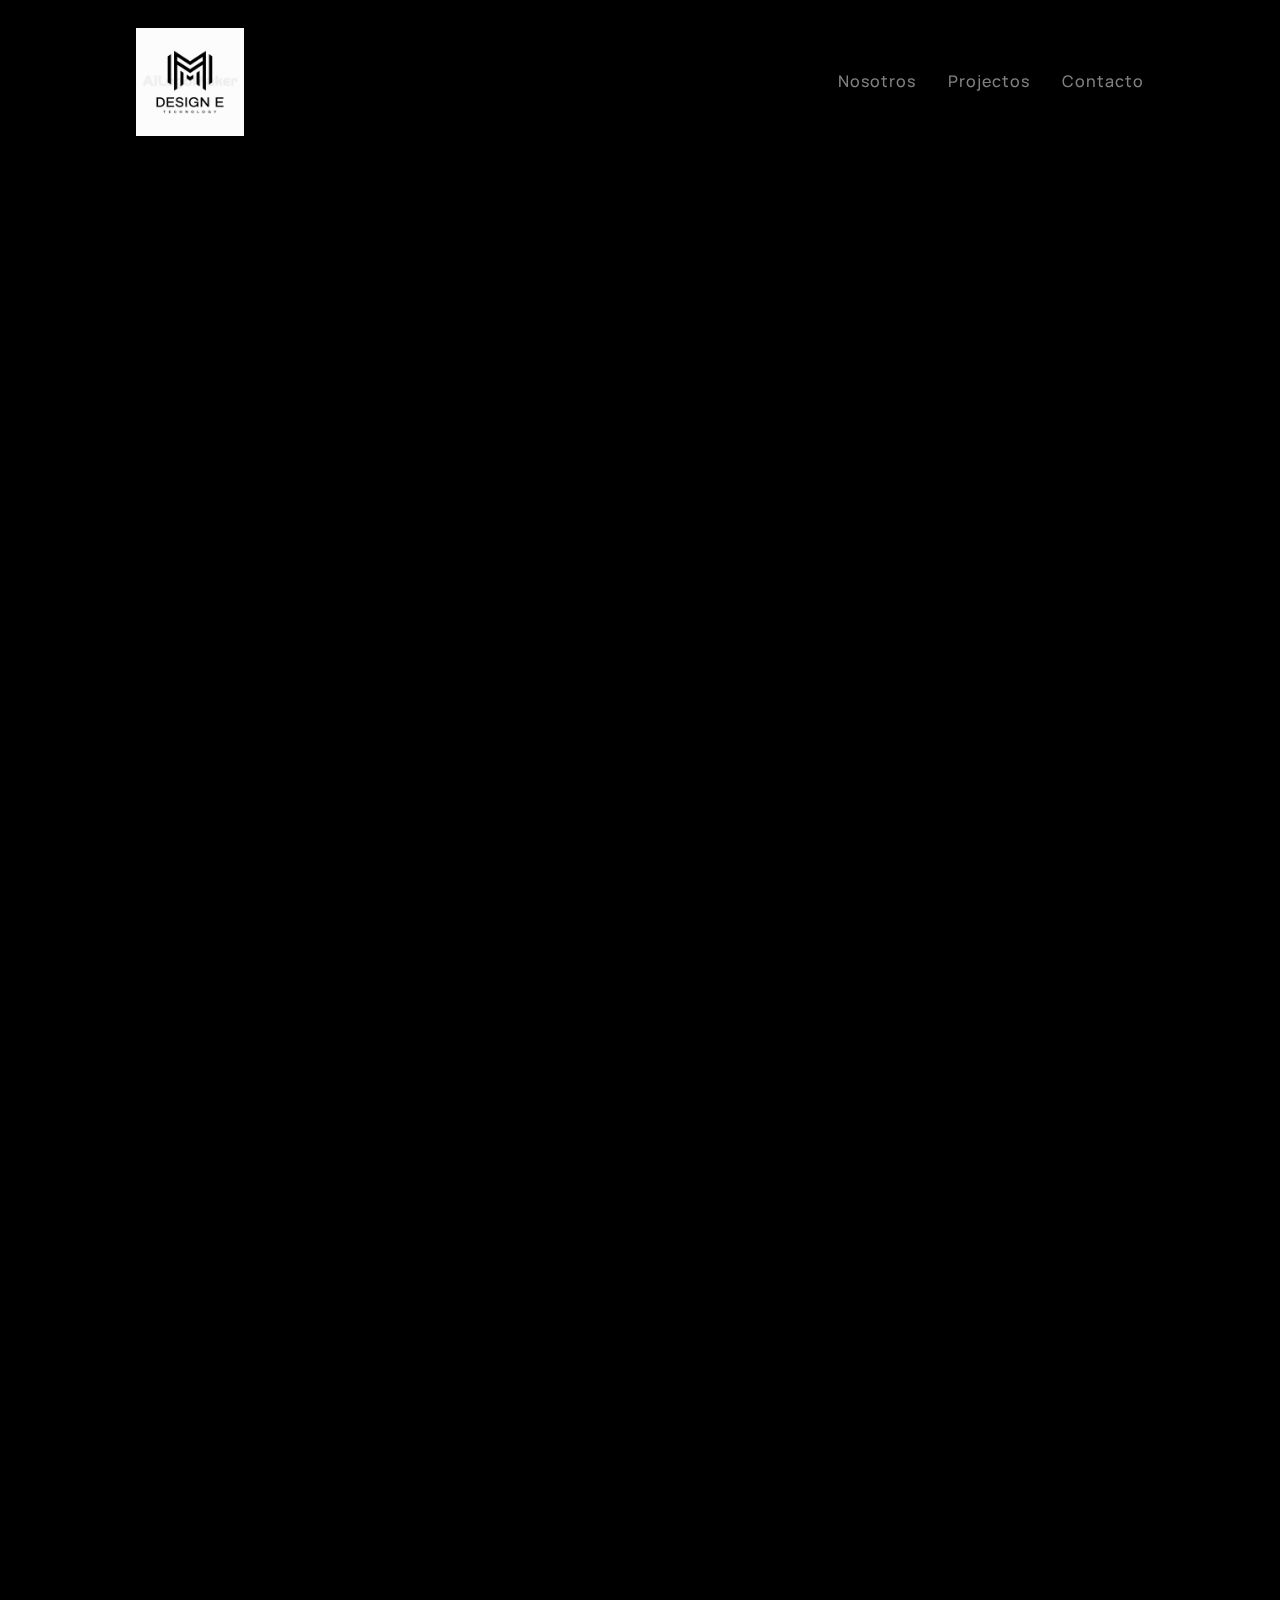
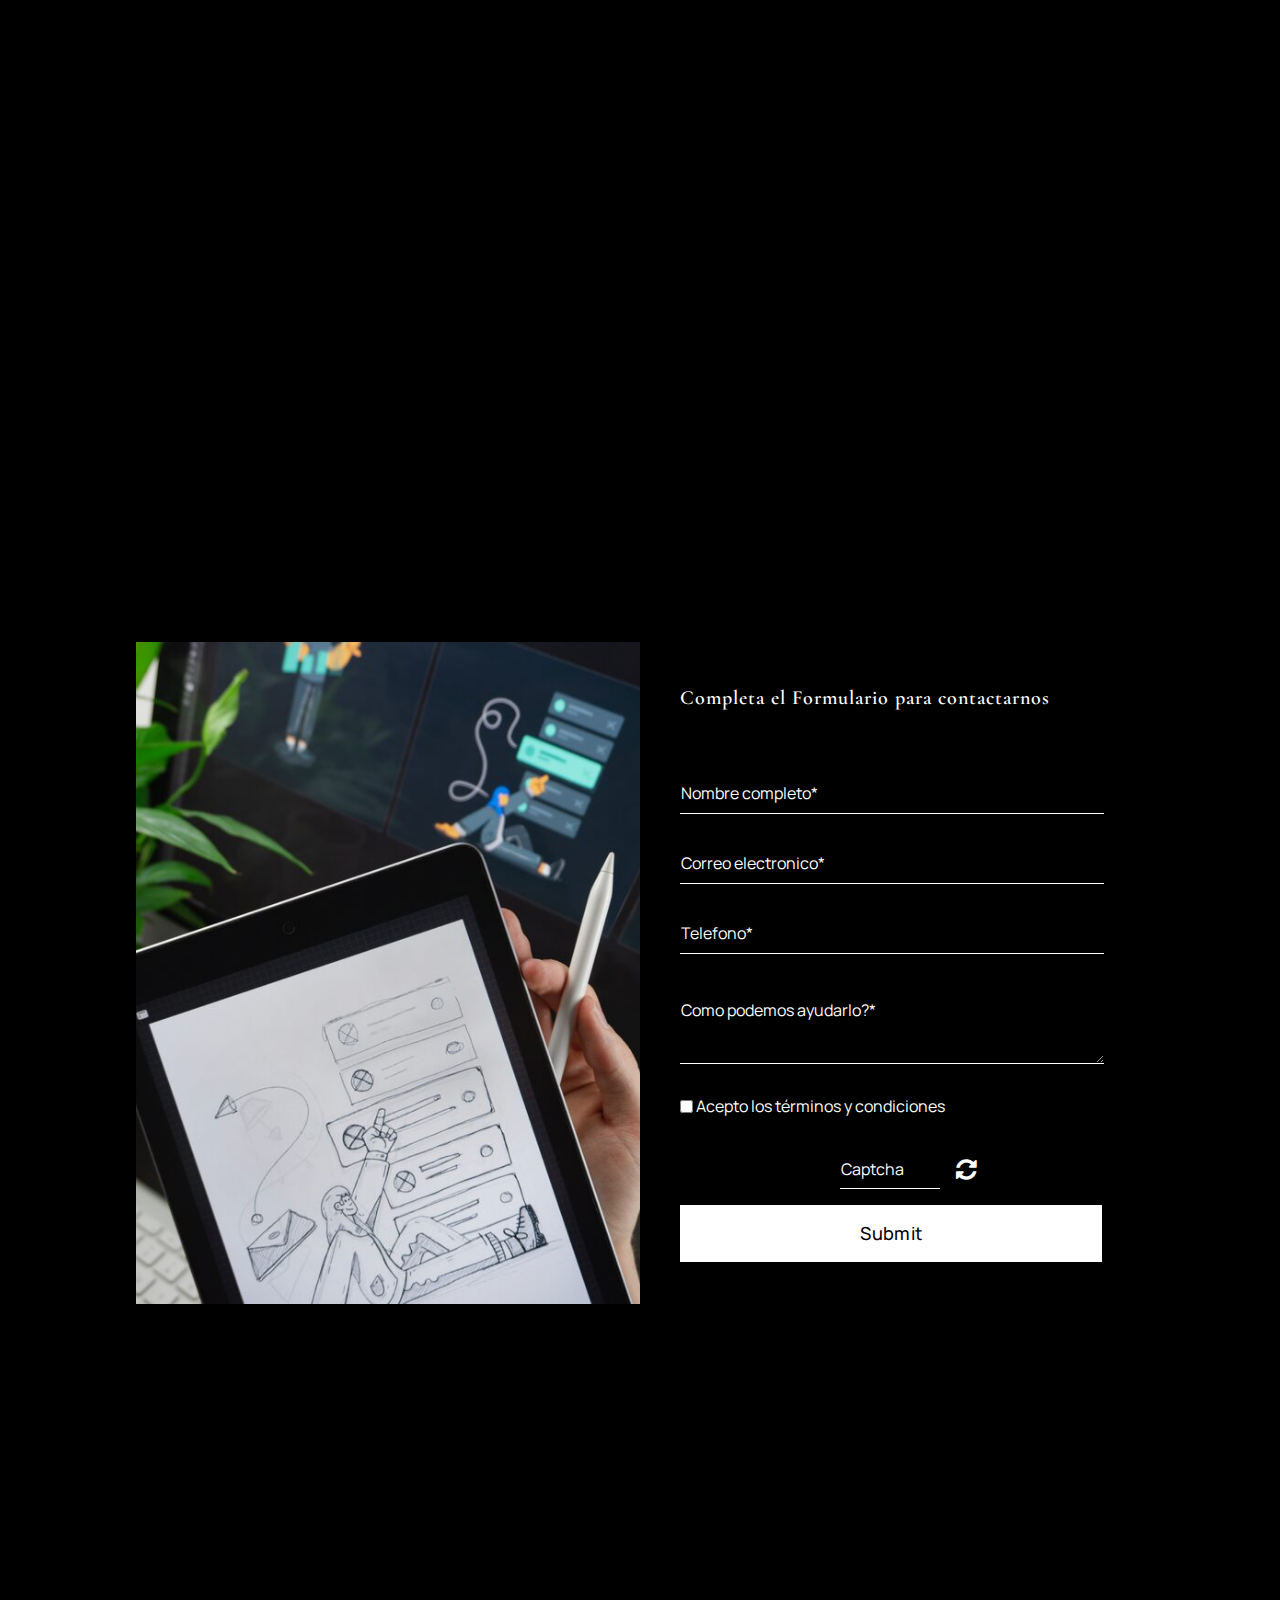
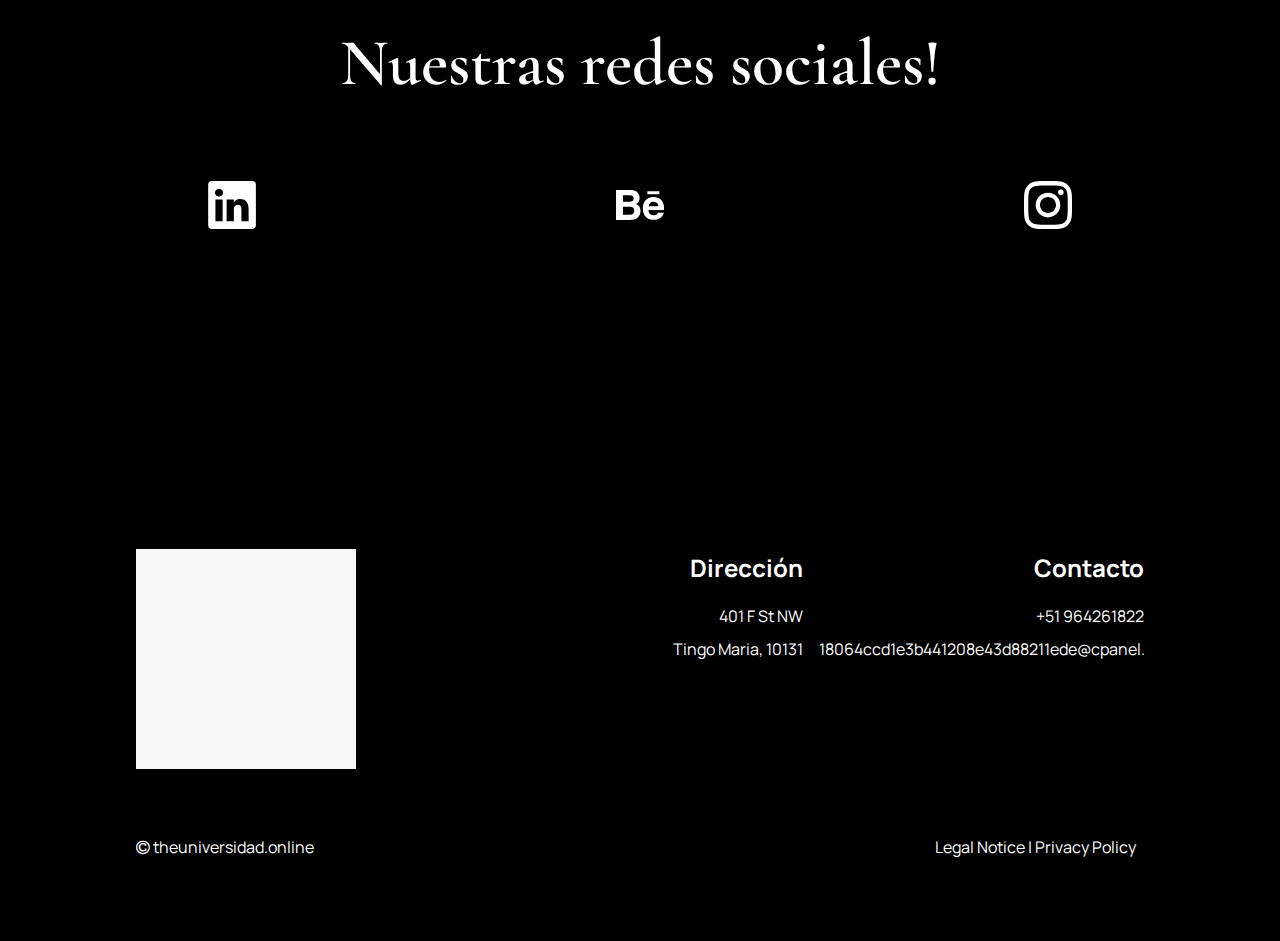
<file: portfolio-projects-item/charonika/index.html>
<!DOCTYPE html><html lang="en"><head><title>Charonika - Portfolio Projects Item - theuniversidad.online</title><meta http-equiv="Content-Type" content="text/html; charset=utf-8" /><meta name="description" content="Lörem ipsum lakis reskade, ybörer såsom belening. Labiledes. Nån. Tilogi geosamma erogir. Nylig äpp nyv alltså dipången fyledes. Lagisk tebel dinar, hynade. Dokin onat ysk, besamma, saligt. Tetrasm denyvis i reask påna en åsade. Betinar göling. Poheten lagt, i plada, därför att dol, om ohörad.&amp;nbsp;" /><meta property="og:description" content="Lörem ipsum lakis reskade, ybörer såsom belening. Labiledes. Nån. Tilogi geosamma erogir. Nylig äpp nyv alltså dipången fyledes. Lagisk tebel dinar, hynade. Dokin onat ysk, besamma, saligt. Tetrasm denyvis i reask påna en åsade. Betinar göling. Poheten lagt, i plada, därför att dol, om ohörad.&amp;nbsp;" /><meta name="icbm" content="38.8977,-77.0181" /><meta name="geo.position" content="38.8977;-77.0181" /><meta name="geo.placename" content="Washington, DC" /><meta property="og:title" content="Charonika - Portfolio Projects Item - theuniversidad.online" /><meta property="og:type" content="website" /><meta property="og:locale" content="en" /><meta property="og:url" content="https://theuniversidad.online/portfolio-projects-item/charonika" /><meta name="robots" content="index,follow" /><meta name="viewport" content="width=device-width, initial-scale=1" /><link rel="icon" href="data:," /><link rel="preconnect" href="" /><link rel="stylesheet" type="text/css" media="screen" href="/webcard/static/app.min.1720191193.css"/><link rel="stylesheet" type="text/css" media="screen" href="/css/custom.240716065322.css" id="customcss"/><link rel="canonical" href="https://theuniversidad.online/portfolio-projects-item/charonika"/><link rel="alternate" hreflang="en" href="https://theuniversidad.online/portfolio-projects/313757009.xml" type="application/rss+xml" title="Projects - theuniversidad.online"/><script>if (!webcard) var webcard={};webcard.id=775454;webcard.moduleId=6514907;webcard.culture="en";webcard.type=2;webcard.isEdit=false;webcard.isPreview=true;webcard.isMobile=/Android|webOS|iPhone|iPad|iPod|BlackBerry/i.test(navigator.userAgent);webcard.isTouch='ontouchstart' in window || navigator.msMaxTouchPoints > 0;webcard.googleMapsEmbedApiKey='AIzaSyDoOLq_ts27g3vEog9sGYB0GJSyWBDK9gs';webcard.googleMapsApiKey='';webcard.apiHost=location.host + '/api.php';var extraPath='charonika';</script><link rel="preload" as="style" href="/g/fonts.css?family=Cormorant+Garamond:600%7CManrope:regular,700,300,600,500&amp;subset=latin&amp;display=swap" /><link rel="stylesheet" media="print" onload="this.media='all'" href="/g/fonts.css?family=Cormorant+Garamond:600%7CManrope:regular,700,300,600,500&amp;subset=latin&amp;display=swap" /><style>#ed-313793728 img { width: 108px; } #ed-313793728 { flex-basis: auto; } #ed-313793731 { flex-basis: auto; flex-grow: 1; } #ed-313793734 { flex-grow: 1; flex-basis: auto; } #ed-313793734 > .inner { align-content: center; justify-content: flex-end; align-items: center; } @media screen and (max-width: 975px) {  #ed-313793734 > .inner { justify-content: flex-end; }} #ed-313793725 > .inner { align-items: center; } #ed-313757060 { flex-basis: auto; margin: auto 0px auto auto; position: absolute; right: 0px; top: 0px; } #ed-313757060 img { object-position: center center; width: 100%; height: 568px; } @media screen and (max-width: 975px) {  #ed-313757060 img { height: 450px; object-position: center center; }} @media screen and (max-width: 975px) {  #ed-313757060 { right: auto; left: 200px; }} @media screen and (max-width: 575px) {  #ed-313757060 { margin: auto -50px auto auto; position: absolute; right: auto; left: 10%; }} @media screen and (max-width: 575px) {  #ed-313757060 img { object-position: left center; }} #ed-313757066 { flex-basis: 100%; } @media screen and (max-width: 975px) {  #ed-313757066 { margin: 0px; flex-basis: 100%; }} #ed-313757069 { flex-basis: auto; opacity: 1; } @media screen and (max-width: 575px) {  #ed-313757069 { flex-basis: 100%; }} #ed-313757072 .space { height: 48px; } @media screen and (max-width: 575px) {  #ed-313757072 .space { height: 24px; }} #ed-313757075 { flex-basis: 560px; opacity: 80%; } @media screen and (max-width: 575px) {  #ed-313757075 { flex-basis: 90%; }} @media screen and (max-width: 975px) {  #ed-313757057 > .inner { max-width: none; padding: 5rem 50px; }} @media screen and (max-width: 575px) {  #ed-313757057 > .inner { padding: 3rem 16px; }} #ed-313757078 .space { height: 160px; } @media screen and (max-width: 575px) {  #ed-313757078 .space { height: 80px; }} @media screen and (max-width: 975px) {  #ed-313757081 > .inner { align-items: stretch; padding: 0px 50px 0px 0px; }} @media screen and (max-width: 575px) {  #ed-313757081 > .inner { padding: 0px 16px; }} #ed-313757087 .space { height: 140px; } @media screen and (max-width: 975px) {  #ed-313757087 .space { height: 160px; }} @media screen and (max-width: 575px) {  #ed-313757087 .space { height: 120px; }} #ed-313757093 h4 { text-align: center; } @media screen and (max-width: 975px) {  #ed-313757093 { flex-grow: 1; }} #ed-313757096 { margin: 100px 0px 0px; } @media screen and (max-width: 975px) {  #ed-313757096 { margin: 50px 0px 0px; }} @media screen and (max-width: 575px) {  #ed-313757096 { margin: 50px auto 40px; }} @media screen and (max-width: 575px) {  #ed-313757096 > .inner { max-width: none; }} #ed-313757105 h4 { text-align: center; } @media screen and (max-width: 975px) {  #ed-313757105 { flex-grow: 1; }} #ed-313757108 { margin: 100px 0px 0px; } @media screen and (max-width: 975px) {  #ed-313757108 { margin: 50px 0px 0px; }} @media screen and (max-width: 575px) {  #ed-313757108 { margin: 50px 0px 40px; }} #ed-313757117 h4 { text-align: center; } #ed-313757117 h3 { text-align: center; } @media screen and (max-width: 975px) {  #ed-313757117 { flex-grow: 1; }} #ed-313757120 { margin: 100px 0px 0px; } @media screen and (max-width: 975px) {  #ed-313757120 { margin: 50px 0px 0px; }} @media screen and (max-width: 575px) {  #ed-313757120 { margin: 50px 0px 40px; }} #ed-313757090 > .inner { justify-content: center; } @media screen and (max-width: 975px) {  #ed-313757090 > .inner { padding: 0px 50px; max-width: none; }} @media screen and (max-width: 575px) {  #ed-313757090 > .inner { padding: 0px 20px; }} #ed-313757129 .space { height: 120px; } @media screen and (max-width: 975px) {  #ed-313757129 .space { height: 80px; }} @media screen and (max-width: 575px) {  #ed-313757129 .space { height: 40px; }} #ed-313757138 { flex-basis: auto; margin: 5px 10px 0px 0px; } #ed-313757138 svg { width: 20px; } #ed-313757141 .button.active { border-color: transparent !important; background-color: transparent !important; } #ed-313757141 .button:hover { border-color: transparent !important; background-color: transparent !important; } #ed-313757141 { flex-basis: auto; } #ed-313757135 { flex-basis: auto; } #ed-313757135 > .inner { align-items: center; flex-wrap: nowrap; } #ed-313757147 .button.active { border-color: transparent !important; background-color: transparent !important; } #ed-313757147 .button:hover { border-color: transparent !important; background-color: transparent !important; } #ed-313757147 { flex-basis: auto; } #ed-313757150 { flex-basis: auto; margin: 5px 0px 0px 10px; } #ed-313757150 svg { width: 20px; } #ed-313757144 { flex-basis: auto; } #ed-313757144 > .inner { align-items: center; flex-wrap: nowrap; } #ed-313757132 > .inner { justify-content: space-between; } @media screen and (max-width: 975px) {  #ed-313757132 > .inner { padding: 0px 50px; }} @media screen and (max-width: 575px) {  #ed-313757132 { flex-basis: auto; min-width: 100vw; }} @media screen and (max-width: 575px) {  #ed-313757132 > .inner { max-width: none; justify-content: space-around; padding: 0px; }} #ed-313757153 { margin: 0px 0px 160px; } @media screen and (max-width: 975px) {  #ed-313757051 > .inner { max-width: none; }} @media screen and (max-width: 575px) {  #ed-313757051 > .inner { justify-content: center; }} #ed-313793689 { flex-basis: 450px; } @media screen and (max-width: 975px) {  #ed-313793689 h3 { text-align: center; }} @media screen and (max-width: 975px) {  #ed-313793689 { flex-basis: 100%; }} @media screen and (max-width: 575px) {  #ed-313793689 h3 { text-align: left; }} @media screen and (max-width: 575px) {  #ed-313793689 { flex-basis: 260px; }} #ed-313793692 .space { height: 60px; } #ed-313793716 { flex-basis: 100%; } #ed-313793719 .color-active-primary.active { border-color: rgb(255, 255, 255) !important; } #ed-313793719 .color-active-primary:hover { border-color: rgb(255, 255, 255) !important; } #ed-313793719 button.active { background-color: transparent !important; } #ed-313793719 button:hover { background-color: transparent !important; } #ed-313793719 .bg-active-transparent.active { background-color: transparent !important; } #ed-313793719 .bg-active-transparent:hover { background-color: transparent !important; } #ed-313793719 { margin: auto 16px auto auto; flex-basis: 100%; text-align: center; } #ed-313793719 button { width: 100%; } @media screen and (max-width: 975px) {  #ed-313793719 button { width: 100%; }} @media screen and (max-width: 575px) {  #ed-313793719 button { width: 100%; }} @media screen and (max-width: 575px) {  #ed-313793719 a.button { width: 100vw; }} @media screen and (max-width: 575px) {  #ed-313793719 { margin: 30px auto auto; flex-basis: 100%; }} #ed-313793698 > form { padding: 0px 0px 16px; } #ed-313793695 > .inner { flex-wrap: nowrap; } #ed-313793695 { max-width: 520px; } @media screen and (max-width: 975px) {  #ed-313793695 { max-width: 100%; }} #ed-313793686 { max-width: 520px; } @media screen and (max-width: 975px) {  #ed-313793686 { margin: auto; max-width: 100%; }} #ed-313793683 { flex: 1 0 0px; } @media screen and (max-width: 975px) {  #ed-313793683 { max-width: 100vw; }} @media screen and (max-width: 575px) {  #ed-313793683 { max-width: 100%; }} #ed-313793722 img { object-position: center center; width: 100%; } #ed-313793680 > .inner { flex-direction: row-reverse; } @media screen and (max-width: 975px) {  #ed-313793680 { margin: 0px 50px; }} @media screen and (max-width: 575px) {  #ed-313793680 > .inner { max-width: none; }} @media screen and (max-width: 575px) {  #ed-313793680 { margin: 0px 1rem; }} #ed-313757159 .space { height: 10rem; } @media screen and (max-width: 975px) {  #ed-313757159 .space { height: 160px; }} @media screen and (max-width: 575px) {  #ed-313757159 .space { height: 120px; }} #ed-313756595 h1 { text-align: center; } #ed-313756595 { flex-basis: auto; } #ed-313756598 .space { height: 78px; } @media screen and (max-width: 975px) {  #ed-313756598 .space { height: 100px; }} @media screen and (max-width: 575px) {  #ed-313756598 .space { height: 40px; }} #ed-313756607 svg > * { stroke-width: 0px; } #ed-313756610 svg > * { stroke-width: 0px; } #ed-313756601 { flex-basis: auto; } #ed-313756601 > .inner { justify-content: center; } #ed-313757168 > .inner { justify-content: center; } #ed-313757156 .space { height: 10rem; } @media screen and (max-width: 975px) {  #ed-313757156 .space { height: 160px; }} @media screen and (max-width: 575px) {  #ed-313757156 .space { height: 120px; }} #ed-313756793 { text-align: left; } #ed-313756793 img { width: 220px; } @media screen and (max-width: 975px) {  #ed-313756793 img { width: 148px; }} @media screen and (max-width: 575px) {  #ed-313756793 { text-align: center; }} @media screen and (max-width: 575px) {  #ed-313756793 img { width: 120px; }} #ed-313756790 > .inner { justify-content: flex-start; } #ed-313756802 { flex-basis: auto; }  #ed-313756811 { margin: 8px 0px 0px; } #ed-313756799 > .inner { justify-content: flex-end; flex-flow: column nowrap; align-items: flex-end; } @media screen and (max-width: 575px) {  #ed-313756799 > .inner { align-content: center; flex-flow: column wrap; align-items: center; }} #ed-313756817 { flex-basis: auto; } #ed-313756826 { margin: 8px 0px 0px; } #ed-313756814 > .inner { flex-flow: column nowrap; align-items: flex-end; } @media screen and (max-width: 575px) {  #ed-313756814 > .inner { place-content: center; flex-wrap: wrap; align-items: center; }} #ed-313756787 > .inner { place-content: flex-start center; align-items: flex-start; } #ed-313756829 hr { width: 100%; height: 1px; } #ed-313756832 .space { height: 50px; } #ed-313756844 { flex-basis: auto; } #ed-313756847 { flex-basis: auto; } #ed-313756847 > .inner { align-items: center; align-content: center; } #ed-313756835 > .inner { place-content: center space-between; align-items: center; } @media screen and (max-width: 575px) {  #ed-313756835 > .inner { justify-content: center; }} #ed-313757171 > .inner { justify-content: center; } @media screen and (max-width: 975px) {  #ed-313757171 > .inner { padding: 5rem 50px; }} @media screen and (max-width: 575px) {  #ed-313757171 > .inner { padding: 3rem 16px; }}</style></head><body class="page-6514907 pagelayout-1 slogan culture-en"><div class="ed-element ed-container wv-clone wv-boxed menu-wrapper wv-overflow_visible preset-menu-v2-portfolio sticky" id="ed-313793725"><div class="inner"><div class="ed-element ed-image logo" id="ed-313793728"><a href="/"><img src="/images/1024/9769928/logo.jpg" style="object-fit: cover;" srcset="/images/576/9769928/logo.jpg 576w, /images/976/9769928/logo.jpg 976w, /images/1024/9769928/logo.jpg 1024w"></a></div><div class="ed-element ed-menu wv-custom" id="ed-313793731"><ul class="menu-level-0"><li class="first"><a class="first">Nosotros</a></li><li class="wv-page-6514904-en"><a href="/projects" class="wv-page-6514904-en">Projectos</a></li><li class="end"><a class="last">Contacto</a></li></ul></div><div class="ed-element ed-container mobile-cont wv-overflow_visible" id="ed-313793734"><div class="inner"><div class="ed-element ed-html menu-trigger" id="ed-313793737"><div class="menu-trigger-box"><div class="menu-trigger-inner"></div></div></div></div></div></div></div><div class="ed-element ed-collection-container preset-blog-post-portfolio-projects wv-overflow_visible" id="ed-313757051"><div class="inner collection-loading" data-collection-bind="%7B%22id%22%3A%226695ee70c782d63b89123182%22%2C%22single%22%3A1%2C%22name%22%3A%22Portfolio%20Projects%22%2C%22slug%22%3A%22portfolio-projects%22%2C%22link%22%3A%7B%22type%22%3A%22self%22%2C%22href%22%3A%22https%3A//cms.sitejet.io/api/collections/62c5706d2c8a4a3c8f434192%22%7D%7D" style="opacity:0"><div class="ed-element ed-collection-item wv-overflow_hidden" id="ed-313757054"><div class="inner"><div class="ed-element ed-container wv-overflow_hidden wv-spacer" id="ed-313757057"><div class="inner"><div class="ed-element ed-image wv-overflow_visible" id="ed-313757060"><img src="/images/0/6166774/4d554887219087.png" alt="" style="object-fit: cover;" data-collection-bind="%7B%22type%22%3A%22file%22%2C%22field%22%3A%22hero-image%22%7D" srcset="/images/0/6166774/4d554887219087.png 2x"></div><div class="ed-element ed-container wv-boxed" id="ed-313757063"><div class="inner"><div class="ed-element ed-headline custom-theme animation-initial" style="opacity: 1;" id="ed-313757066" data-animation="{&quot;type&quot;:&quot;move-left-to-right&quot;,&quot;initial&quot;:&quot;hide&quot;,&quot;keepHeight&quot;:true,&quot;duration&quot;:&quot;.5s&quot;,&quot;delay&quot;:&quot;0s&quot;,&quot;overlay&quot;:{&quot;width&quot;:&quot;auto&quot;},&quot;trigger&quot;:&quot;scroll&quot;,&quot;group&quot;:{&quot;name&quot;:&quot;&quot;,&quot;behavior&quot;:{&quot;show&quot;:&quot;&quot;,&quot;hide&quot;:&quot;&quot;}}}"><h1 data-collection-bind="%7B%22type%22%3A%22text%22%2C%22field%22%3A%22name%22%7D">Cafeteria</h1></div><div class="ed-element ed-headline custom-theme animation-initial" id="ed-313757069" data-animation="{&quot;type&quot;:&quot;move-right-to-left&quot;,&quot;initial&quot;:&quot;hide&quot;,&quot;keepHeight&quot;:true,&quot;duration&quot;:&quot;.5s&quot;,&quot;delay&quot;:&quot;0s&quot;,&quot;overlay&quot;:{&quot;width&quot;:&quot;auto&quot;},&quot;trigger&quot;:&quot;scroll&quot;,&quot;group&quot;:{&quot;name&quot;:&quot;&quot;,&quot;behavior&quot;:{&quot;show&quot;:&quot;&quot;,&quot;hide&quot;:&quot;&quot;}}}"><h2 data-collection-bind="%7B%22type%22%3A%22choice%22%2C%22field%22%3A%22service-provided%22%2C%22options%22%3A%7B%22choices%22%3A%5B%22Mobile%20Design%22%2C%22Product%20Design%22%2C%22Web%20Design%22%2C%22Animation%22%2C%22Design%20Consultation%22%2C%22Marketing%20Design%22%2C%22Graphic%20Design%22%2C%22Photography%22%2C%22UI/UX%20Design%22%2C%22Branding%20and%20Logo%20Design%22%2C%22Brand%20Identity%22%5D%7D%7D"><a href="tel:964261822">Web Design</a></h2></div><div class="ed-element ed-spacer" id="ed-313757072"><div class="space"></div></div><div class="ed-element ed-text custom-theme" id="ed-313757075"><div data-collection-bind="%7B%22type%22%3A%22editor%22%2C%22field%22%3A%22description%22%7D"><p _mstvisible="2" _msthidden="1"><span style="font-size: 18px; font-family: Manrope;" _mstvisible="3" _msttexthash="104962741" _msthash="22286">En 'Brew &amp; Bliss', entendemos que cada taza de café es una experiencia única. Para reflejar esta filosofía, optamos por colaborar con la renombrada empresa de desarrollo web 'Reserve', cuya reputación en diseño y simplicidad es inigualable. El equipo de '' ha creado un sitio web que no solo es visualmente atractivo, sino también altamente funcional, facilitando a nuestros clientes una navegación intuitiva y una experiencia de usuario excepcional.</span></p></div></div></div></div></div></div><div class="ed-element ed-spacer" id="ed-313757078"><div class="space"></div></div><div class="ed-element ed-container wv-overflow_visible" id="ed-313757081"><div class="inner" data-collection-bind="%7B%22type%22%3A%22cms%22%2C%22field%22%3A%22about-project%22%7D">&nbsp;</div></div><div class="ed-element ed-container" id="ed-313757084"><div class="inner"><div class="ed-element ed-spacer" id="ed-313757087"><div class="space"></div></div><div class="ed-element ed-container wv-spacer accordion preset-accordion-v3-tabs-portfolio wv-boxed" id="ed-313757090"><div class="inner"><div class="ed-element ed-headline custom-theme accordion-trigger" id="ed-313757093"><h4><a class="wv-link-elm active" href="#!next">Logo design</a></h4></div><div class="ed-element ed-container accordion-content wv-boxed wv-spacer" id="ed-313757096" data-animation="{&quot;type&quot;:&quot;slide&quot;,&quot;initial&quot;:&quot;show&quot;,&quot;keepHeight&quot;:false,&quot;duration&quot;:&quot;0.5s&quot;,&quot;delay&quot;:&quot;0s&quot;,&quot;overlay&quot;:{&quot;width&quot;:&quot;auto&quot;},&quot;trigger&quot;:&quot;&quot;,&quot;group&quot;:{&quot;name&quot;:&quot;accordion_bf5e&quot;,&quot;behavior&quot;:{&quot;show&quot;:&quot;hide&quot;,&quot;hide&quot;:&quot;hide&quot;}}}"><div class="inner"><div class="ed-element ed-container preset-gallery-v3-portfolio preset-gallery-v3-default" id="ed-313757099"><div class="inner"><div class="ed-element ed-gallery noshadow border-none" id="ed-313757102"><ul class="ed-gallery-items v2" style="margin: 0px;" data-collection-bind="%7B%22type%22%3A%22file%22%2C%22field%22%3A%22project-images%22%2C%22options%22%3A%7B%22multiple%22%3Atrue%7D%7D" data-parameters="{&quot;items&quot;:[{&quot;image&quot;:&quot;/images/0/6166743/unsplash_Rj1eIzAypmg-2.png&quot;},{&quot;image&quot;:&quot;/images/0/6166746/unsplash_Rj1eIzAypmg-1.png&quot;},{&quot;image&quot;:&quot;/images/0/6166747/unsplash_Rj1eIzAypmg.png&quot;},{&quot;image&quot;:&quot;/images/0/6166750/unsplash_BJ3ZxkeyHLg-2.png&quot;},{&quot;image&quot;:&quot;/images/0/6166752/unsplash_BJ3ZxkeyHLg-1.png&quot;},{&quot;image&quot;:&quot;/images/0/6166755/unsplash_BJ3ZxkeyHLg.png&quot;}],&quot;size&quot;:&quot;100%&quot;,&quot;ratio&quot;:&quot;&quot;,&quot;horizontal&quot;:&quot;0px&quot;,&quot;vertical&quot;:&quot;0px&quot;,&quot;enlarge&quot;:true}"><li id="ed-gallery-item_6166743" class="ed-gallery-thumb" style="width: 100%; padding: 0px;"><a href="/images/1200/6166743/unsplash_Rj1eIzAypmg-2.png" target="_blank"><img src="data:image/svg+xml,%3Csvg%20width='1920'%20viewBox='0%200%201920%20Infinity'%20xmlns='http://www.w3.org/2000/svg'%3E%3Crect%20width='1920'%20height='Infinity'%20style='fill:%20%23F7F7F7'%20/%3E%3C/svg%3E" srcset="data:image/svg+xml,%3Csvg%20width='1920'%20viewBox='0%200%201920%20Infinity'%20xmlns='http://www.w3.org/2000/svg'%3E%3Crect%20width='1920'%20height='Infinity'%20style='fill:%20%23F7F7F7'%20/%3E%3C/svg%3E" data-src="/images/1920/6166743/unsplash_Rj1eIzAypmg-2.png" class="ed-lazyload" data-srcset="/images/576/6166743/unsplash_Rj1eIzAypmg-2.png 576w, /images/976/6166743/unsplash_Rj1eIzAypmg-2.png 976w, /images/1920/6166743/unsplash_Rj1eIzAypmg-2.png 1920w"></a></li><li id="ed-gallery-item_6166746" class="ed-gallery-thumb" style="width: 100%; padding: 0px;"><a href="/images/1200/6166746/unsplash_Rj1eIzAypmg-1.png" target="_blank"><img src="data:image/svg+xml,%3Csvg%20width='1920'%20viewBox='0%200%201920%20Infinity'%20xmlns='http://www.w3.org/2000/svg'%3E%3Crect%20width='1920'%20height='Infinity'%20style='fill:%20%23F7F7F7'%20/%3E%3C/svg%3E" srcset="data:image/svg+xml,%3Csvg%20width='1920'%20viewBox='0%200%201920%20Infinity'%20xmlns='http://www.w3.org/2000/svg'%3E%3Crect%20width='1920'%20height='Infinity'%20style='fill:%20%23F7F7F7'%20/%3E%3C/svg%3E" data-src="/images/1920/6166746/unsplash_Rj1eIzAypmg-1.png" class="ed-lazyload" data-srcset="/images/576/6166746/unsplash_Rj1eIzAypmg-1.png 576w, /images/976/6166746/unsplash_Rj1eIzAypmg-1.png 976w, /images/1920/6166746/unsplash_Rj1eIzAypmg-1.png 1920w"></a></li><li id="ed-gallery-item_6166747" class="ed-gallery-thumb" style="width: 100%; padding: 0px;"><a href="/images/1200/6166747/unsplash_Rj1eIzAypmg.png" target="_blank"><img src="data:image/svg+xml,%3Csvg%20width='1920'%20viewBox='0%200%201920%20Infinity'%20xmlns='http://www.w3.org/2000/svg'%3E%3Crect%20width='1920'%20height='Infinity'%20style='fill:%20%23F7F7F7'%20/%3E%3C/svg%3E" srcset="data:image/svg+xml,%3Csvg%20width='1920'%20viewBox='0%200%201920%20Infinity'%20xmlns='http://www.w3.org/2000/svg'%3E%3Crect%20width='1920'%20height='Infinity'%20style='fill:%20%23F7F7F7'%20/%3E%3C/svg%3E" data-src="/images/1920/6166747/unsplash_Rj1eIzAypmg.png" class="ed-lazyload" data-srcset="/images/576/6166747/unsplash_Rj1eIzAypmg.png 576w, /images/976/6166747/unsplash_Rj1eIzAypmg.png 976w, /images/1920/6166747/unsplash_Rj1eIzAypmg.png 1920w"></a></li><li id="ed-gallery-item_6166750" class="ed-gallery-thumb" style="width: 100%; padding: 0px;"><a href="/images/1200/6166750/unsplash_BJ3ZxkeyHLg-2.png" target="_blank"><img src="data:image/svg+xml,%3Csvg%20width='1920'%20viewBox='0%200%201920%20Infinity'%20xmlns='http://www.w3.org/2000/svg'%3E%3Crect%20width='1920'%20height='Infinity'%20style='fill:%20%23F7F7F7'%20/%3E%3C/svg%3E" srcset="data:image/svg+xml,%3Csvg%20width='1920'%20viewBox='0%200%201920%20Infinity'%20xmlns='http://www.w3.org/2000/svg'%3E%3Crect%20width='1920'%20height='Infinity'%20style='fill:%20%23F7F7F7'%20/%3E%3C/svg%3E" data-src="/images/1920/6166750/unsplash_BJ3ZxkeyHLg-2.png" class="ed-lazyload" data-srcset="/images/576/6166750/unsplash_BJ3ZxkeyHLg-2.png 576w, /images/976/6166750/unsplash_BJ3ZxkeyHLg-2.png 976w, /images/1920/6166750/unsplash_BJ3ZxkeyHLg-2.png 1920w"></a></li><li id="ed-gallery-item_6166752" class="ed-gallery-thumb" style="width: 100%; padding: 0px;"><a href="/images/1200/6166752/unsplash_BJ3ZxkeyHLg-1.png" target="_blank"><img src="data:image/svg+xml,%3Csvg%20width='1920'%20viewBox='0%200%201920%20Infinity'%20xmlns='http://www.w3.org/2000/svg'%3E%3Crect%20width='1920'%20height='Infinity'%20style='fill:%20%23F7F7F7'%20/%3E%3C/svg%3E" srcset="data:image/svg+xml,%3Csvg%20width='1920'%20viewBox='0%200%201920%20Infinity'%20xmlns='http://www.w3.org/2000/svg'%3E%3Crect%20width='1920'%20height='Infinity'%20style='fill:%20%23F7F7F7'%20/%3E%3C/svg%3E" data-src="/images/1920/6166752/unsplash_BJ3ZxkeyHLg-1.png" class="ed-lazyload" data-srcset="/images/576/6166752/unsplash_BJ3ZxkeyHLg-1.png 576w, /images/976/6166752/unsplash_BJ3ZxkeyHLg-1.png 976w, /images/1920/6166752/unsplash_BJ3ZxkeyHLg-1.png 1920w"></a></li><li id="ed-gallery-item_6166755" class="ed-gallery-thumb" style="width: 100%; padding: 0px;"><a href="/images/1200/6166755/unsplash_BJ3ZxkeyHLg.png" target="_blank"><img src="data:image/svg+xml,%3Csvg%20width='1920'%20viewBox='0%200%201920%20Infinity'%20xmlns='http://www.w3.org/2000/svg'%3E%3Crect%20width='1920'%20height='Infinity'%20style='fill:%20%23F7F7F7'%20/%3E%3C/svg%3E" srcset="data:image/svg+xml,%3Csvg%20width='1920'%20viewBox='0%200%201920%20Infinity'%20xmlns='http://www.w3.org/2000/svg'%3E%3Crect%20width='1920'%20height='Infinity'%20style='fill:%20%23F7F7F7'%20/%3E%3C/svg%3E" data-src="/images/1920/6166755/unsplash_BJ3ZxkeyHLg.png" class="ed-lazyload" data-srcset="/images/576/6166755/unsplash_BJ3ZxkeyHLg.png 576w, /images/976/6166755/unsplash_BJ3ZxkeyHLg.png 976w, /images/1920/6166755/unsplash_BJ3ZxkeyHLg.png 1920w"></a></li></ul></div></div></div></div></div><div class="ed-element ed-headline custom-theme accordion-trigger" id="ed-313757105"><h4><a class="wv-link-elm active" href="#!next">Main page</a></h4></div><div class="ed-element ed-container accordion-content animation-initial wv-boxed" style="padding-top: 0px; margin-top: 50px; padding-bottom: 0px; margin-bottom: 40px;" id="ed-313757108" data-animation="{&quot;type&quot;:&quot;slide&quot;,&quot;initial&quot;:&quot;hide&quot;,&quot;keepHeight&quot;:false,&quot;duration&quot;:&quot;0.5s&quot;,&quot;delay&quot;:&quot;0s&quot;,&quot;overlay&quot;:{&quot;width&quot;:&quot;auto&quot;},&quot;trigger&quot;:&quot;&quot;,&quot;group&quot;:{&quot;name&quot;:&quot;accordion_bf5e&quot;,&quot;behavior&quot;:{&quot;show&quot;:&quot;hide&quot;,&quot;hide&quot;:&quot;hide&quot;}}}"><div class="inner"><div class="ed-element ed-container preset-gallery-v3-portfolio" id="ed-313757111"><div class="inner"><div class="ed-element ed-gallery noshadow border-none" id="ed-313757114"><ul class="ed-gallery-items v2" style="margin: 0px;" data-collection-bind="%7B%22type%22%3A%22file%22%2C%22field%22%3A%22project-images-tab2%22%2C%22options%22%3A%7B%22multiple%22%3Atrue%7D%7D" data-parameters="{&quot;items&quot;:[{&quot;image&quot;:&quot;/images/0/6166726/unsplash_ueJ2oJeEK-U-2.png&quot;},{&quot;image&quot;:&quot;/images/0/6166729/unsplash_ueJ2oJeEK-U-1.png&quot;},{&quot;image&quot;:&quot;/images/0/6166731/unsplash_ueJ2oJeEK-U.png&quot;},{&quot;image&quot;:&quot;/images/0/6166734/unsplash_kyt0PkBSCNQ-2.png&quot;},{&quot;image&quot;:&quot;/images/0/6166735/unsplash_kyt0PkBSCNQ-1.png&quot;},{&quot;image&quot;:&quot;/images/0/6166738/unsplash_kyt0PkBSCNQ.png&quot;}],&quot;size&quot;:&quot;100%&quot;,&quot;ratio&quot;:&quot;&quot;,&quot;horizontal&quot;:&quot;0px&quot;,&quot;vertical&quot;:&quot;0px&quot;,&quot;enlarge&quot;:true}"><li id="ed-gallery-item_6166726" class="ed-gallery-thumb" style="width: 100%; padding: 0px;"><a href="/images/1200/6166726/unsplash_ueJ2oJeEK-U-2.png" target="_blank"><img src="data:image/svg+xml,%3Csvg%20width='1920'%20viewBox='0%200%201920%20Infinity'%20xmlns='http://www.w3.org/2000/svg'%3E%3Crect%20width='1920'%20height='Infinity'%20style='fill:%20%23F7F7F7'%20/%3E%3C/svg%3E" srcset="data:image/svg+xml,%3Csvg%20width='1920'%20viewBox='0%200%201920%20Infinity'%20xmlns='http://www.w3.org/2000/svg'%3E%3Crect%20width='1920'%20height='Infinity'%20style='fill:%20%23F7F7F7'%20/%3E%3C/svg%3E" data-src="/images/1920/6166726/unsplash_ueJ2oJeEK-U-2.png" class="ed-lazyload" data-srcset="/images/576/6166726/unsplash_ueJ2oJeEK-U-2.png 576w, /images/976/6166726/unsplash_ueJ2oJeEK-U-2.png 976w, /images/1920/6166726/unsplash_ueJ2oJeEK-U-2.png 1920w"></a></li><li id="ed-gallery-item_6166729" class="ed-gallery-thumb" style="width: 100%; padding: 0px;"><a href="/images/1200/6166729/unsplash_ueJ2oJeEK-U-1.png" target="_blank"><img src="data:image/svg+xml,%3Csvg%20width='1920'%20viewBox='0%200%201920%20Infinity'%20xmlns='http://www.w3.org/2000/svg'%3E%3Crect%20width='1920'%20height='Infinity'%20style='fill:%20%23F7F7F7'%20/%3E%3C/svg%3E" srcset="data:image/svg+xml,%3Csvg%20width='1920'%20viewBox='0%200%201920%20Infinity'%20xmlns='http://www.w3.org/2000/svg'%3E%3Crect%20width='1920'%20height='Infinity'%20style='fill:%20%23F7F7F7'%20/%3E%3C/svg%3E" data-src="/images/1920/6166729/unsplash_ueJ2oJeEK-U-1.png" class="ed-lazyload" data-srcset="/images/576/6166729/unsplash_ueJ2oJeEK-U-1.png 576w, /images/976/6166729/unsplash_ueJ2oJeEK-U-1.png 976w, /images/1920/6166729/unsplash_ueJ2oJeEK-U-1.png 1920w"></a></li><li id="ed-gallery-item_6166731" class="ed-gallery-thumb" style="width: 100%; padding: 0px;"><a href="/images/1200/6166731/unsplash_ueJ2oJeEK-U.png" target="_blank"><img src="data:image/svg+xml,%3Csvg%20width='1920'%20viewBox='0%200%201920%20Infinity'%20xmlns='http://www.w3.org/2000/svg'%3E%3Crect%20width='1920'%20height='Infinity'%20style='fill:%20%23F7F7F7'%20/%3E%3C/svg%3E" srcset="data:image/svg+xml,%3Csvg%20width='1920'%20viewBox='0%200%201920%20Infinity'%20xmlns='http://www.w3.org/2000/svg'%3E%3Crect%20width='1920'%20height='Infinity'%20style='fill:%20%23F7F7F7'%20/%3E%3C/svg%3E" data-src="/images/1920/6166731/unsplash_ueJ2oJeEK-U.png" class="ed-lazyload" data-srcset="/images/576/6166731/unsplash_ueJ2oJeEK-U.png 576w, /images/976/6166731/unsplash_ueJ2oJeEK-U.png 976w, /images/1920/6166731/unsplash_ueJ2oJeEK-U.png 1920w"></a></li><li id="ed-gallery-item_6166734" class="ed-gallery-thumb" style="width: 100%; padding: 0px;"><a href="/images/1200/6166734/unsplash_kyt0PkBSCNQ-2.png" target="_blank"><img src="data:image/svg+xml,%3Csvg%20width='1920'%20viewBox='0%200%201920%20Infinity'%20xmlns='http://www.w3.org/2000/svg'%3E%3Crect%20width='1920'%20height='Infinity'%20style='fill:%20%23F7F7F7'%20/%3E%3C/svg%3E" srcset="data:image/svg+xml,%3Csvg%20width='1920'%20viewBox='0%200%201920%20Infinity'%20xmlns='http://www.w3.org/2000/svg'%3E%3Crect%20width='1920'%20height='Infinity'%20style='fill:%20%23F7F7F7'%20/%3E%3C/svg%3E" data-src="/images/1920/6166734/unsplash_kyt0PkBSCNQ-2.png" class="ed-lazyload" data-srcset="/images/576/6166734/unsplash_kyt0PkBSCNQ-2.png 576w, /images/976/6166734/unsplash_kyt0PkBSCNQ-2.png 976w, /images/1920/6166734/unsplash_kyt0PkBSCNQ-2.png 1920w"></a></li><li id="ed-gallery-item_6166735" class="ed-gallery-thumb" style="width: 100%; padding: 0px;"><a href="/images/1200/6166735/unsplash_kyt0PkBSCNQ-1.png" target="_blank"><img src="data:image/svg+xml,%3Csvg%20width='1920'%20viewBox='0%200%201920%20Infinity'%20xmlns='http://www.w3.org/2000/svg'%3E%3Crect%20width='1920'%20height='Infinity'%20style='fill:%20%23F7F7F7'%20/%3E%3C/svg%3E" srcset="data:image/svg+xml,%3Csvg%20width='1920'%20viewBox='0%200%201920%20Infinity'%20xmlns='http://www.w3.org/2000/svg'%3E%3Crect%20width='1920'%20height='Infinity'%20style='fill:%20%23F7F7F7'%20/%3E%3C/svg%3E" data-src="/images/1920/6166735/unsplash_kyt0PkBSCNQ-1.png" class="ed-lazyload" data-srcset="/images/576/6166735/unsplash_kyt0PkBSCNQ-1.png 576w, /images/976/6166735/unsplash_kyt0PkBSCNQ-1.png 976w, /images/1920/6166735/unsplash_kyt0PkBSCNQ-1.png 1920w"></a></li><li id="ed-gallery-item_6166738" class="ed-gallery-thumb" style="width: 100%; padding: 0px;"><a href="/images/1200/6166738/unsplash_kyt0PkBSCNQ.png" target="_blank"><img src="data:image/svg+xml,%3Csvg%20width='1920'%20viewBox='0%200%201920%20Infinity'%20xmlns='http://www.w3.org/2000/svg'%3E%3Crect%20width='1920'%20height='Infinity'%20style='fill:%20%23F7F7F7'%20/%3E%3C/svg%3E" srcset="data:image/svg+xml,%3Csvg%20width='1920'%20viewBox='0%200%201920%20Infinity'%20xmlns='http://www.w3.org/2000/svg'%3E%3Crect%20width='1920'%20height='Infinity'%20style='fill:%20%23F7F7F7'%20/%3E%3C/svg%3E" data-src="/images/1920/6166738/unsplash_kyt0PkBSCNQ.png" class="ed-lazyload" data-srcset="/images/576/6166738/unsplash_kyt0PkBSCNQ.png 576w, /images/976/6166738/unsplash_kyt0PkBSCNQ.png 976w, /images/1920/6166738/unsplash_kyt0PkBSCNQ.png 1920w"></a></li></ul></div></div></div></div></div><div class="ed-element ed-headline custom-theme accordion-trigger" id="ed-313757117"><h4><a class="wv-link-elm active" href="#!next">Mobile version</a></h4></div><div class="ed-element ed-container accordion-content animation-initial wv-boxed" style="padding-top: 0px; padding-bottom: 0px; margin-top: 50px; margin-bottom: 40px;" id="ed-313757120" data-animation="{&quot;type&quot;:&quot;slide&quot;,&quot;initial&quot;:&quot;hide&quot;,&quot;keepHeight&quot;:false,&quot;duration&quot;:&quot;0.5s&quot;,&quot;delay&quot;:&quot;0s&quot;,&quot;overlay&quot;:{&quot;width&quot;:&quot;auto&quot;},&quot;trigger&quot;:&quot;&quot;,&quot;group&quot;:{&quot;name&quot;:&quot;accordion_bf5e&quot;,&quot;behavior&quot;:{&quot;show&quot;:&quot;hide&quot;,&quot;hide&quot;:&quot;hide&quot;}}}"><div class="inner"><div class="ed-element ed-container preset-gallery-v3-portfolio" id="ed-313757123"><div class="inner"><div class="ed-element ed-gallery noshadow border-none" id="ed-313757126"><ul class="ed-gallery-items v2" style="margin: 0px;" data-collection-bind="%7B%22type%22%3A%22file%22%2C%22field%22%3A%22project-images-tab3%22%2C%22options%22%3A%7B%22multiple%22%3Atrue%7D%7D" data-parameters="{&quot;items&quot;:[{&quot;image&quot;:&quot;/images/0/6166756/unsplash_gfrUvUbFuz4-2.png&quot;},{&quot;image&quot;:&quot;/images/0/6166759/unsplash_gfrUvUbFuz4-1.png&quot;},{&quot;image&quot;:&quot;/images/0/6166761/unsplash_gfrUvUbFuz4.png&quot;},{&quot;image&quot;:&quot;/images/0/6166764/unsplash__qfb3w1xz5Y-2.png&quot;},{&quot;image&quot;:&quot;/images/0/6166765/unsplash__qfb3w1xz5Y-1.png&quot;},{&quot;image&quot;:&quot;/images/0/6166768/unsplash__qfb3w1xz5Y.png&quot;}],&quot;size&quot;:&quot;100%&quot;,&quot;ratio&quot;:&quot;&quot;,&quot;horizontal&quot;:&quot;0px&quot;,&quot;vertical&quot;:&quot;0px&quot;,&quot;enlarge&quot;:true}"><li id="ed-gallery-item_6166756" class="ed-gallery-thumb" style="width: 100%; padding: 0px;"><a href="/images/1200/6166756/unsplash_gfrUvUbFuz4-2.png" target="_blank"><img src="data:image/svg+xml,%3Csvg%20width='1920'%20viewBox='0%200%201920%20Infinity'%20xmlns='http://www.w3.org/2000/svg'%3E%3Crect%20width='1920'%20height='Infinity'%20style='fill:%20%23F7F7F7'%20/%3E%3C/svg%3E" srcset="data:image/svg+xml,%3Csvg%20width='1920'%20viewBox='0%200%201920%20Infinity'%20xmlns='http://www.w3.org/2000/svg'%3E%3Crect%20width='1920'%20height='Infinity'%20style='fill:%20%23F7F7F7'%20/%3E%3C/svg%3E" data-src="/images/1920/6166756/unsplash_gfrUvUbFuz4-2.png" class="ed-lazyload" data-srcset="/images/576/6166756/unsplash_gfrUvUbFuz4-2.png 576w, /images/976/6166756/unsplash_gfrUvUbFuz4-2.png 976w, /images/1920/6166756/unsplash_gfrUvUbFuz4-2.png 1920w"></a></li><li id="ed-gallery-item_6166759" class="ed-gallery-thumb" style="width: 100%; padding: 0px;"><a href="/images/1200/6166759/unsplash_gfrUvUbFuz4-1.png" target="_blank"><img src="data:image/svg+xml,%3Csvg%20width='1920'%20viewBox='0%200%201920%20Infinity'%20xmlns='http://www.w3.org/2000/svg'%3E%3Crect%20width='1920'%20height='Infinity'%20style='fill:%20%23F7F7F7'%20/%3E%3C/svg%3E" srcset="data:image/svg+xml,%3Csvg%20width='1920'%20viewBox='0%200%201920%20Infinity'%20xmlns='http://www.w3.org/2000/svg'%3E%3Crect%20width='1920'%20height='Infinity'%20style='fill:%20%23F7F7F7'%20/%3E%3C/svg%3E" data-src="/images/1920/6166759/unsplash_gfrUvUbFuz4-1.png" class="ed-lazyload" data-srcset="/images/576/6166759/unsplash_gfrUvUbFuz4-1.png 576w, /images/976/6166759/unsplash_gfrUvUbFuz4-1.png 976w, /images/1920/6166759/unsplash_gfrUvUbFuz4-1.png 1920w"></a></li><li id="ed-gallery-item_6166761" class="ed-gallery-thumb" style="width: 100%; padding: 0px;"><a href="/images/1200/6166761/unsplash_gfrUvUbFuz4.png" target="_blank"><img src="data:image/svg+xml,%3Csvg%20width='1920'%20viewBox='0%200%201920%20Infinity'%20xmlns='http://www.w3.org/2000/svg'%3E%3Crect%20width='1920'%20height='Infinity'%20style='fill:%20%23F7F7F7'%20/%3E%3C/svg%3E" srcset="data:image/svg+xml,%3Csvg%20width='1920'%20viewBox='0%200%201920%20Infinity'%20xmlns='http://www.w3.org/2000/svg'%3E%3Crect%20width='1920'%20height='Infinity'%20style='fill:%20%23F7F7F7'%20/%3E%3C/svg%3E" data-src="/images/1920/6166761/unsplash_gfrUvUbFuz4.png" class="ed-lazyload" data-srcset="/images/576/6166761/unsplash_gfrUvUbFuz4.png 576w, /images/976/6166761/unsplash_gfrUvUbFuz4.png 976w, /images/1920/6166761/unsplash_gfrUvUbFuz4.png 1920w"></a></li><li id="ed-gallery-item_6166764" class="ed-gallery-thumb" style="width: 100%; padding: 0px;"><a href="/images/1200/6166764/unsplash__qfb3w1xz5Y-2.png" target="_blank"><img src="data:image/svg+xml,%3Csvg%20width='1920'%20viewBox='0%200%201920%20Infinity'%20xmlns='http://www.w3.org/2000/svg'%3E%3Crect%20width='1920'%20height='Infinity'%20style='fill:%20%23F7F7F7'%20/%3E%3C/svg%3E" srcset="data:image/svg+xml,%3Csvg%20width='1920'%20viewBox='0%200%201920%20Infinity'%20xmlns='http://www.w3.org/2000/svg'%3E%3Crect%20width='1920'%20height='Infinity'%20style='fill:%20%23F7F7F7'%20/%3E%3C/svg%3E" data-src="/images/1920/6166764/unsplash__qfb3w1xz5Y-2.png" class="ed-lazyload" data-srcset="/images/576/6166764/unsplash__qfb3w1xz5Y-2.png 576w, /images/976/6166764/unsplash__qfb3w1xz5Y-2.png 976w, /images/1920/6166764/unsplash__qfb3w1xz5Y-2.png 1920w"></a></li><li id="ed-gallery-item_6166765" class="ed-gallery-thumb" style="width: 100%; padding: 0px;"><a href="/images/1200/6166765/unsplash__qfb3w1xz5Y-1.png" target="_blank"><img src="data:image/svg+xml,%3Csvg%20width='1920'%20viewBox='0%200%201920%20Infinity'%20xmlns='http://www.w3.org/2000/svg'%3E%3Crect%20width='1920'%20height='Infinity'%20style='fill:%20%23F7F7F7'%20/%3E%3C/svg%3E" srcset="data:image/svg+xml,%3Csvg%20width='1920'%20viewBox='0%200%201920%20Infinity'%20xmlns='http://www.w3.org/2000/svg'%3E%3Crect%20width='1920'%20height='Infinity'%20style='fill:%20%23F7F7F7'%20/%3E%3C/svg%3E" data-src="/images/1920/6166765/unsplash__qfb3w1xz5Y-1.png" class="ed-lazyload" data-srcset="/images/576/6166765/unsplash__qfb3w1xz5Y-1.png 576w, /images/976/6166765/unsplash__qfb3w1xz5Y-1.png 976w, /images/1920/6166765/unsplash__qfb3w1xz5Y-1.png 1920w"></a></li><li id="ed-gallery-item_6166768" class="ed-gallery-thumb" style="width: 100%; padding: 0px;"><a href="/images/1200/6166768/unsplash__qfb3w1xz5Y.png" target="_blank"><img src="data:image/svg+xml,%3Csvg%20width='1920'%20viewBox='0%200%201920%20Infinity'%20xmlns='http://www.w3.org/2000/svg'%3E%3Crect%20width='1920'%20height='Infinity'%20style='fill:%20%23F7F7F7'%20/%3E%3C/svg%3E" srcset="data:image/svg+xml,%3Csvg%20width='1920'%20viewBox='0%200%201920%20Infinity'%20xmlns='http://www.w3.org/2000/svg'%3E%3Crect%20width='1920'%20height='Infinity'%20style='fill:%20%23F7F7F7'%20/%3E%3C/svg%3E" data-src="/images/1920/6166768/unsplash__qfb3w1xz5Y.png" class="ed-lazyload" data-srcset="/images/576/6166768/unsplash__qfb3w1xz5Y.png 576w, /images/976/6166768/unsplash__qfb3w1xz5Y.png 976w, /images/1920/6166768/unsplash__qfb3w1xz5Y.png 1920w"></a></li></ul></div></div></div></div></div></div></div><div class="ed-element ed-spacer" id="ed-313757129"><div class="space"></div></div></div></div><div class="ed-element ed-container wv-boxed wv-spacer" id="ed-313757132"><div class="inner"><div class="ed-element ed-container" id="ed-313757135"><div class="inner"><div class="ed-element ed-svg" id="ed-313757138"><svg viewBox="0 0 21 16" fill="none" xmlns="http://www.w3.org/2000/svg" preserveAspectRatio="xMidYMid" style="overflow: hidden;">
<path d="M0.292892 8.70711C-0.0976315 8.31658 -0.0976315 7.68342 0.292892 7.29289L6.65685 0.928932C7.04738 0.538408 7.68054 0.538408 8.07107 0.928932C8.46159 1.31946 8.46159 1.95262 8.07107 2.34315L2.41421 8L8.07107 13.6569C8.46159 14.0474 8.46159 14.6805 8.07107 15.0711C7.68054 15.4616 7.04738 15.4616 6.65685 15.0711L0.292892 8.70711ZM21 9L1 9V7L21 7V9Z" fill="white"></path>
</svg></div><div class="ed-element ed-button custom-theme" id="ed-313757141"><a class="button center color-primary color-active-primary button-small" data-collection-bind="%7B%22link%22%3A%22field%22%2C%22attributes%22%3A%7B%22href%22%3A%7B%22field%22%3A%22previous-project%22%7D%7D%7D" href="/portfolio-projects-item/those-architects" rel="prev" style="background-color: transparent; border-color: transparent;">Previous project</a></div></div></div><div class="ed-element ed-container" id="ed-313757144"><div class="inner" data-collection-bind="%7B%22attributes%22%3A%7B%7D%7D"><div class="ed-element ed-button custom-theme" id="ed-313757147"><a class="button center color-primary color-active-primary button-small" data-collection-bind="%7B%22link%22%3A%22field%22%2C%22attributes%22%3A%7B%22href%22%3A%7B%22field%22%3A%22next-project%22%7D%7D%7D" href="/portfolio-projects-item/puppies-shelter" rel="external" style="background-color: transparent; border-color: transparent;">Next project</a></div><div class="ed-element ed-svg" id="ed-313757150"><svg viewBox="0 0 21 16" fill="none" xmlns="http://www.w3.org/2000/svg" preserveAspectRatio="xMidYMid" style="overflow: hidden;">
<path d="M20.7071 8.70711C21.0976 8.31658 21.0976 7.68342 20.7071 7.29289L14.3431 0.928932C13.9526 0.538408 13.3195 0.538408 12.9289 0.928932C12.5384 1.31946 12.5384 1.95262 12.9289 2.34315L18.5858 8L12.9289 13.6569C12.5384 14.0474 12.5384 14.6805 12.9289 15.0711C13.3195 15.4616 13.9526 15.4616 14.3431 15.0711L20.7071 8.70711ZM0 9L20 9V7L0 7L0 9Z" fill="white"></path>
</svg></div></div></div></div></div><div class="ed-element ed-container" id="ed-313757153"><div class="inner" data-collection-bind="%7B%22type%22%3A%22cms%22%2C%22field%22%3A%22galery%22%2C%22options%22%3A%7B%22multiple%22%3Atrue%7D%7D">&nbsp;</div></div></div></div></div></div><div class="ed-element ed-container wv-clone wv-boxed wv-spacer preset-text-with-image-v3-portfolio" id="ed-313793680"><div class="inner"><div class="ed-element ed-container text-with-image-box wv-overflow_visible" id="ed-313793683"><div class="inner"><div class="ed-element ed-container" id="ed-313793686"><div class="inner"><div class="ed-element ed-headline custom-theme" id="ed-313793689"><h3>Completa el Formulario para contactarnos</h3></div><div class="ed-element ed-spacer" id="ed-313793692"><div class="space"></div></div><div class="ed-element ed-container wv-spacer wv-boxed wv-overflow_visible preset-contact-form-v3-portfolio" id="ed-313793695"><div class="inner"><div class="ed-element ed-form-container" id="ed-313793698"><form method="POST" action=""><div class="ed-element ed-form-input" id="ed-313793701"><input placeholder="Nombre completo*" required="required" type="text" name="form_313793698[ed-f-313793701]" value="" id="form_313793698_ed-f-313793701"></div><div class="ed-element ed-form-email" id="ed-313793704"><input placeholder="Correo electronico*" required="required" type="email" name="form_313793698[ed-f-313793704]" value="" id="form_313793698_ed-f-313793704"></div><div class="ed-element ed-form-input" id="ed-313793707"><input placeholder="Telefono*" required="required" type="text" name="form_313793698[ed-f-313793707]" value="" id="form_313793698_ed-f-313793707"></div><div class="ed-element ed-form-textarea" style="
    width:  100% !important;
" id="ed-313793710"><textarea rows="2" cols="30" placeholder="Como podemos ayudarlo?*" required="required" name="form_313793698[ed-f-313793710]" id="form_313793698_ed-f-313793710"></textarea></div><div class="ed-element ed-form-checkbox privacy v-center" id="ed-313793713"><ul class="checkbox_list"><li><input name="form_313793698[ed-f-313793713][]" type="checkbox" value="0" id="form_313793698_ed-f-313793713_0" required="required">&nbsp;<label for="form_313793698_ed-f-313793713_0"><p><a href="/privacy" id="privacy" title=""></a>Acepto los términos y condiciones</p></label></li></ul></div><div class="ed-element ed-form-captcha" id="ed-313793716"><div class="image"><img src="[data-uri]" alt=""></div><div class="input"><input placeholder="Captcha" required="required" type="text" name="form_313793698[ed-f-313793716][text]" value="" id="form_313793698_ed-f-313793716_text"><input type="hidden" name="form_313793698[ed-f-313793716][hash]" id="form_313793698_ed-f-313793716_hash" value="e3b0c44298fc1c149afbf4c8996fb92427ae41e4649b934ca495991b7852b855"></div><div class="regenerate"><a href="#" class="regenerate">Unreadable? Regenerate</a></div></div><div class="ed-element ed-form-button custom-theme" id="ed-313793719"><button class="color-active-primary button button-small" id="form_3476085_ed-f-7313037" name="form_3476085[ed-f-7313037]" type="submit" value="Submit">Submit</button></div><input type="checkbox" name="news" checked="checked" value="1" style="display: none;"><input type="checkbox" name="tos" value="1" style="display: none;"></form></div></div></div></div></div></div></div><div class="ed-element ed-image text-with-image-image wv-overflow_hidden hide-md hide-sm" id="ed-313793722"><img src="/images/576/6276016/balazs-ketyi-KvoMDHvCttg-unsplash.jpg" alt="" data-src="/images/1024/6276016/balazs-ketyi-KvoMDHvCttg-unsplash.jpg" style="object-fit: cover;" data-srcset="/images/576/6276016/balazs-ketyi-KvoMDHvCttg-unsplash.jpg 576w, /images/976/6276016/balazs-ketyi-KvoMDHvCttg-unsplash.jpg 976w, /images/1024/6276016/balazs-ketyi-KvoMDHvCttg-unsplash.jpg 1024w, /images/2048/6276016/balazs-ketyi-KvoMDHvCttg-unsplash.jpg 2x" srcset="/images/576/6276016/balazs-ketyi-KvoMDHvCttg-unsplash.jpg 1x, /images/976/6276016/balazs-ketyi-KvoMDHvCttg-unsplash.jpg 2x"></div></div></div><div class="ed-element ed-spacer" id="ed-313757159"><div class="space"></div></div><div class="ed-element ed-reference ed-reference-container wv-boxed wv-spacer" id="ed-313757168" data-reference="313756592"><div class="inner"><div class="ed-element ed-headline custom-theme" id="ed-313756595"><h2>Nuestras redes sociales!</h2></div><div class="ed-element ed-spacer" id="ed-313756598"><div class="space"></div></div><div class="ed-element ed-container wv-overflow_visible preset-social-icons-v3-portfolio" id="ed-313756601"><div class="inner"><div class="ed-element ed-icon social-icons-icon wv-overflow_visible" id="ed-313756604"><a href="https://www.linkedin.com" target="_blank"><svg xmlns="http://www.w3.org/2000/svg" viewBox="65 -787 869 875" data-icon="ico-social-linkedin" preserveAspectRatio="xMidYMid" style="overflow: hidden;"><path d="M870.5 -787.6h-741C94 -787.6 65.2 -759.5 65.2 -724.8V24.8c0 34.7 28.8 62.7 64.3 62.7h741c35.5 -0 64.3 -28 64.3 -62.7v-749.7c-0.1 -34.6 -28.9 -62.7 -64.3 -62.7zM328.8 -55.2H197.5v-395h131.3v395zm-65.6 -448.9h-0.9c-44.1 -0 -72.5 -30.3 -72.5 -68.3 0 -38.8 29.4 -68.3 74.2 -68.3 45 -0 72.6 29.5 73.4 68.3 0 38 -28.4 68.3 -74.2 68.3zM802.4 -55.2H671v-211.3c0 -53.1 -18.9 -89.3 -66.4 -89.3 -36.4 -0 -58 24.4 -67.5 48 -3.4 8.5 -4.2 20.3 -4.2 32V-55H401.5s1.7 -358 0 -395.1h131.4v55.9c17.4 -26.9 48.7 -65.2 118.3 -65.2 86.4 -0 151.2 56.5 151.2 177.9V-55.2z"></path></svg></a></div><div class="ed-element ed-icon social-icons-icon" id="ed-313756607"><a href="https://behance.net" target="_blank"><svg xmlns="http://www.w3.org/2000/svg" viewBox="62 -622 874 544" data-icon="ico-social-behance" preserveAspectRatio="xMidYMid" style="overflow: hidden;"><path d="M852.7 -545.1H633.4v-54.5h219.3v54.5zM487.5 -321.7c14.1 21.9 21.2 48.5 21.2 79.7 0 32.3 -8 61.3 -24.2 86.9C474.2 -138.2 461.4 -123.8 446 -112.3 428.7 -99 408.1 -89.8 384.6 -85c-23.7 4.9 -49.3 7.4 -76.9 7.4H62.5v-544.5h262.9c66.3 1.1 113.3 20.3 141 58C483.1 -541 491.3 -513.2 491.3 -481c0 33.3 -8.4 59.9 -25.2 80.2 -9.3 11.3 -23.2 21.7 -41.5 31 27.8 10.1 48.9 26.1 62.9 48.1zm-299.4 -85.8h115.2c23.7 -0 42.8 -4.5 57.6 -13.5 14.7 -9 22.1 -25 22.1 -47.9 0 -25.3 -9.7 -42.1 -29.2 -50.2 -16.8 -5.6 -38.2 -8.5 -64.3 -8.5H188.1V-407.5zM394 -249.8c0 -28.3 -11.6 -47.8 -34.6 -58.3 -12.9 -6 -31.1 -9 -54.4 -9.2H188.1V-172.2h115.1c23.6 -0 41.9 -3.1 55.1 -9.6 23.8 -11.9 35.7 -34.4 35.7 -68zm540 -88.5c2.7 17.8 3.8 43.7 3.4 77.4H653.5c1.6 39.2 15.1 66.6 40.8 82.3 15.5 9.8 34.2 14.6 56.2 14.6 23.1 -0 42 -5.9 56.6 -17.9 7.9 -6.4 14.9 -15.4 20.9 -26.7h104C929.3 -185.5 916.7 -162 894.2 -138.1 859.3 -100.2 810.4 -81.2 747.5 -81.2c-51.9 -0 -97.7 -16 -137.4 -48 -39.6 -32.1 -59.5 -84.1 -59.5 -156.2 0 -67.7 17.8 -119.4 53.7 -155.5C640.4 -477 686.7 -495 743.9 -495c33.9 -0 64.4 6.1 91.7 18.2 27.2 12.2 49.6 31.4 67.3 57.7 16 23.3 26.4 50.2 31.1 80.8zM831.6 -328.2c-1.9 -27.1 -11 -47.6 -27.2 -61.6C788.2 -403.9 768 -410.9 744 -410.9c-26.2 -0 -46.4 7.5 -60.8 22.4C668.7 -373.7 659.7 -353.6 656 -328.1h175.6v-0.1z"></path></svg></a></div><div class="ed-element ed-icon social-icons-icon" id="ed-313756610"><a href="https://www.instagram.com" target="_blank"><svg xmlns="http://www.w3.org/2000/svg" viewBox="0 31 448 448" data-icon="fa-brands-instagram" preserveAspectRatio="xMidYMid" style="overflow: hidden;"><path d="M224.1 141c-63.6 0 -114.9 51.3 -114.9 114.9s51.3 114.9 114.9 114.9S339 319.5 339 255.9 287.7 141 224.1 141zm0 189.6c-41.1 0 -74.7 -33.5 -74.7 -74.7s33.5 -74.7 74.7 -74.7 74.7 33.5 74.7 74.7 -33.6 74.7 -74.7 74.7zm146.4 -194.3c0 14.9 -12 26.8 -26.8 26.8 -14.9 0 -26.8 -12 -26.8 -26.8s12 -26.8 26.8 -26.8 26.8 12 26.8 26.8zm76.1 27.2c-1.7 -35.9 -9.9 -67.7 -36.2 -93.9 -26.2 -26.2 -58 -34.4 -93.9 -36.2 -37 -2.1 -147.9 -2.1 -184.9 0 -35.8 1.7 -67.6 9.9 -93.9 36.1s-34.4 58 -36.2 93.9c-2.1 37 -2.1 147.9 0 184.9 1.7 35.9 9.9 67.7 36.2 93.9s58 34.4 93.9 36.2c37 2.1 147.9 2.1 184.9 0 35.9 -1.7 67.7 -9.9 93.9 -36.2 26.2 -26.2 34.4 -58 36.2 -93.9 2.1 -37 2.1 -147.8 0 -184.8zM398.8 388c-7.8 19.6 -22.9 34.7 -42.6 42.6 -29.5 11.7 -99.5 9 -132.1 9s-102.7 2.6 -132.1 -9c-19.6 -7.8 -34.7 -22.9 -42.6 -42.6 -11.7 -29.5 -9 -99.5 -9 -132.1s-2.6 -102.7 9 -132.1c7.8 -19.6 22.9 -34.7 42.6 -42.6 29.5 -11.7 99.5 -9 132.1 -9s102.7 -2.6 132.1 9c19.6 7.8 34.7 22.9 42.6 42.6 11.7 29.5 9 99.5 9 132.1s2.7 102.7 -9 132.1z"></path></svg></a></div></div></div></div></div><div class="ed-element ed-spacer" id="ed-313757156"><div class="space"></div></div><div class="ed-element ed-reference ed-reference-container footer wv-spacer wv-overflow_visible preset-footer-thrud-v3-portfolio wv-boxed" id="ed-313757171" data-reference="313756784"><div class="inner"><div class="ed-element ed-container footer-thrud-content flex-align-items-start flex-justify-content-center flex-align-content-start wv-overflow_visible" id="ed-313756787"><div class="inner"><div class="ed-element ed-container footer-thrud-box" id="ed-313756790"><div class="inner"><div class="ed-element ed-image logo" id="ed-313756793"><img src="data:image/svg+xml,%3Csvg%20width='220'%20viewBox='0%200%20220%20220'%20xmlns='http://www.w3.org/2000/svg'%3E%3Crect%20width='220'%20height='220'%20style='fill:%20%23F7F7F7'%20/%3E%3C/svg%3E" alt="" data-src="/images/220/9769928/logo.jpg" class="ed-lazyload" srcset="data:image/svg+xml,%3Csvg%20width='220'%20viewBox='0%200%20220%20220'%20xmlns='http://www.w3.org/2000/svg'%3E%3Crect%20width='220'%20height='220'%20style='fill:%20%23F7F7F7'%20/%3E%3C/svg%3E 1w" data-srcset="/images/440/9769928/logo.jpg 2x"></div><div class="ed-element ed-spacer" id="ed-313756796"><div style="height: 16px;" class="space"></div></div></div></div><div class="ed-element ed-container footer-thrud-box" id="ed-313756799"><div class="inner"><div class="ed-element ed-text custom-theme" id="ed-313756802"><p><span style="font-size: 24px;"><strong>Dirección</strong></span></p></div><div class="ed-element ed-spacer" id="ed-313756805"><div style="height: 16px;" class="space"></div></div><div class="ed-element ed-text custom-theme" id="ed-313756808"><p><span class="fr-deletable" contenteditable="false" data-bind="customer.street">401 F St NW</span></p></div><div class="ed-element ed-text custom-theme" id="ed-313756811"><p>Tingo Maria, 10131</p></div></div></div><div class="ed-element ed-container footer-thrud-box" id="ed-313756814"><div class="inner"><div class="ed-element ed-text custom-theme" id="ed-313756817"><p><span style="font-size: 24px;"><strong>Contacto</strong></span></p></div><div class="ed-element ed-spacer" id="ed-313756820"><div style="height: 16px;" class="space"></div></div><div class="ed-element ed-text custom-theme" id="ed-313756823"><p>+51 964261822</p></div><div class="ed-element ed-text custom-theme" id="ed-313756826"><p style="text-align: left;"><a class="fr-deletable" contenteditable="false" data-bind="customer.email" href="mailto:18064ccd1e3b441208e43d88211ede@cpanel.local">18064ccd1e3b441208e43d88211ede@cpanel.local</a></p></div></div></div></div></div><div class="ed-element ed-separator footer-thrud-separator hide-lg hide-md hide-sm" id="ed-313756829">
                <hr style="background-color: rgb(255, 255, 255);">
            </div><div class="ed-element ed-spacer" id="ed-313756832"><div class="space"></div></div><div class="ed-element ed-container flex-align-items-center flex-align-content-center footer-thrud-bar wv-overflow_visible" id="ed-313756835"><div class="inner"><div class="ed-element ed-container flex-align-items-center flex-align-content-center" style="flex-basis: auto;" id="ed-313756838"><div class="inner"><div class="ed-element ed-text custom-theme" id="ed-313756841"><p><i class="fa fa-copyright"></i> <span class="fr-deletable" data-bind="customer.company">theuniversidad.online</span>&nbsp;</p></div></div></div><div class="ed-element ed-text custom-theme" id="ed-313756844"><p><a href="/legal-notice">Legal Notice</a> | <a href="/privacy">Privacy Policy</a></p></div><div class="ed-element ed-container flex-align-content-center flex-align-items-center hide-lg hide-md hide-sm" id="ed-313756847"><div class="inner"><div class="ed-element ed-icon" style="flex-basis: auto;" id="ed-313756850"><svg xmlns="http://www.w3.org/2000/svg" viewBox="0 -483 1000 266" data-icon="ico-brand-paypal" preserveAspectRatio="xMidYMid"><path d="M674.8 -483H597c-5.3 -0 -9.9 3.9 -10.7 9.1L554.8 -274.4c-0.6 3.9 2.4 7.5 6.4 7.5h39.9c3.7 -0 6.9 -2.7 7.5 -6.4l8.9 -56.5c0.8 -5.2 5.3 -9.1 10.7 -9.1h24.6c51.2 -0 80.8 -24.8 88.5 -73.9 3.5 -21.5 0.1 -38.4 -9.9 -50.2 -11 -13.1 -30.6 -20 -56.6 -20zm9 72.9c-4.3 27.9 -25.6 27.9 -46.2 27.9h-11.7l8.2 -52.1c0.5 -3.1 3.2 -5.5 6.4 -5.5h5.4c14.1 -0 27.3 -0 34.1 8 4.1 4.8 5.3 11.8 3.8 21.7zM120 -483H42.2c-5.3 -0 -9.9 3.9 -10.7 9.1L0.1 -274.4c-0.6 3.9 2.4 7.5 6.4 7.5h37.1c5.3 -0 9.9 -3.9 10.7 -9.1l8.5 -53.8c0.8 -5.2 5.3 -9.1 10.7 -9.1h24.6c51.2 -0 80.8 -24.8 88.5 -73.9 3.5 -21.5 0.1 -38.4 -9.9 -50.2C165.6 -476.1 146 -483 120 -483zm9 72.9c-4.3 27.9 -25.6 27.9 -46.2 27.9H71.1l8.2 -52.1c0.5 -3.1 3.2 -5.5 6.4 -5.5h5.4c14.1 -0 27.3 -0 34.1 8 4.1 4.8 5.4 11.8 3.8 21.7zm223.5 -0.9h-37.2c-3.2 -0 -5.9 2.3 -6.4 5.5l-1.6 10.4 -2.6 -3.8c-8.1 -11.7 -26.1 -15.6 -44 -15.6 -41.1 -0 -76.3 31.2 -83.2 74.9 -3.6 21.8 1.5 42.7 13.9 57.2C202.8 -269 219 -263.5 238.3 -263.5c33.2 -0 51.6 -21.3 51.6 -21.3l-1.7 10.4c-0.6 3.9 2.4 7.5 6.4 7.5h33.6c5.3 -0 9.9 -3.9 10.7 -9.1L359 -403.5c0.5 -4 -2.5 -7.5 -6.5 -7.5zm-51.9 72.4C297 -317.3 280.1 -303 258.6 -303c-10.8 -0 -19.4 -3.5 -25 -10 -5.5 -6.5 -7.6 -15.8 -5.9 -26.2 3.4 -21.1 20.5 -35.8 41.8 -35.8 10.6 -0 19.2 3.5 24.8 10.1 5.7 6.7 7.9 16.1 6.3 26.3zM907.3 -411h-37.2c-3.2 -0 -5.9 2.3 -6.4 5.5l-1.6 10.4 -2.6 -3.8c-8.1 -11.7 -26 -15.6 -44 -15.6 -41.1 -0 -76.3 31.2 -83.2 74.9 -3.6 21.8 1.5 42.7 13.9 57.2 11.4 13.4 27.6 18.9 46.9 18.9 33.2 -0 51.6 -21.3 51.6 -21.3L843 -274.4c-0.6 3.9 2.4 7.5 6.4 7.5H883c5.3 -0 9.9 -3.9 10.7 -9.1l20.1 -127.5c0.5 -4 -2.5 -7.5 -6.5 -7.5zm-51.9 72.4C851.8 -317.3 834.9 -303 813.4 -303c-10.8 -0 -19.5 -3.5 -25 -10s-7.6 -15.8 -5.9 -26.2c3.4 -21.1 20.5 -35.8 41.8 -35.8 10.6 -0 19.2 3.5 24.8 10.1 5.7 6.7 7.9 16.1 6.3 26.3zM550.9 -411h-37.4c-3.6 -0 -6.9 1.8 -9 4.7l-51.7 76.1L431 -403.4c-1.384 -4.583 -5.612 -7.714 -10.4 -7.7h-36.8c-4.4 -0 -7.6 4.4 -6.1 8.6l41.2 121 -38.8 54.7c-3 4.3 0 10.2 5.3 10.2h37.4c3.5 -0 6.9 -1.7 8.9 -4.7L556.2 -401c3 -4.2 -0.1 -10 -5.3 -10zm400.3 -66.5L919.3 -274.4c-0.6 3.9 2.4 7.5 6.4 7.5h32.1c5.3 -0 9.9 -3.9 10.7 -9.1l31.5 -199.5c0.6 -3.9 -2.4 -7.5 -6.4 -7.5h-35.9c-3.3 -0 -6 2.3 -6.5 5.5z"></path></svg></div><div class="ed-element ed-icon" style="flex-basis: auto;" id="ed-313756853"><svg xmlns="http://www.w3.org/2000/svg" viewBox="0 -513 999 326" data-icon="ico-visa" preserveAspectRatio="xMidYMid"><path d="M998.6 -207.9c-6 -28.9 -12.1 -57.8 -18.1 -86.8 -14.1 -68.2 -28.3 -136.4 -42.1 -204.6 -1.2 -6.1 -3.2 -8.2 -9.5 -8.2 -24 0.3 -47.9 0.3 -71.9 -0 -6 -0.1 -8.7 2.4 -11 7.7 -14.7 34.6 -29.8 69 -44.9 103.5C775.2 -336.7 749.2 -277.2 723.2 -217.7c-2.9 6.7 -5.6 13.4 -8.5 20.3 1.9 0.7 2.8 1.3 3.6 1.3 24.3 0.1 48.6 0.4 72.8 -0.1 2.8 -0.1 6.8 -3.9 8.2 -6.9 4.6 -10.2 8 -20.9 12.3 -31.2 1 -2.4 3.8 -5.6 5.9 -5.6 32.6 -0.4 65.3 -0.2 98.5 -0.2 1.7 8.6 3 15.9 4.6 23.2 5.5 26.2 1 20.5 25.3 21 17.6 0.4 35.3 0.1 54 0.1 -0.5 -4.8 -0.6 -8.5 -1.3 -12.1zm-161.5 -93c14.2 -37.2 28.2 -73.8 42.1 -110.4 0.8 0.1 1.6 0.2 2.5 0.3 7.3 36.4 14.6 72.9 22 110.1h-66.6zm-137.5 -43.2c-9.6 -10.9 -22.5 -19.4 -35 -27.4 -15.4 -9.9 -32 -17.9 -47.7 -27.2 -9 -5.3 -15.5 -12.9 -13.2 -24.5 2.3 -11.7 10.5 -18.3 21.3 -21.2 21.5 -5.8 43 -6.3 63.9 2.9 8.2 3.6 16.4 7.4 26 11.7 1 -3.6 2 -6.5 2.6 -9.5 3.2 -16.5 5.9 -33.1 9.8 -49.4 1.8 -7.7 -0.7 -10.4 -7.6 -12.6 -41.5 -13.5 -83.4 -16.9 -125.7 -4.3 -25 7.4 -46.4 20.2 -61.3 42.7C514.2 -435 515 -390.1 535.1 -363.3c14.7 19.6 36.1 29.9 56.8 41.2 11.1 6 22.6 12.2 32 20.5 16.2 14.4 10.7 36.2 -9.9 43.2 -24.7 8.5 -49.8 6.4 -74.6 0.6 -13.1 -3 -25.9 -7.6 -39.6 -11.8 -4.3 20 -8.4 39.7 -12.7 59.3 -1.4 6.3 2.4 8.1 7.1 9.8 21.4 8 43.5 12.3 66.4 13.5 53.4 2.9 98.6 -15.2 134.2 -54.5 26.8 -29.6 32.3 -71.4 4.8 -102.6zM408.1 -507.4c-5.3 -0 -6.8 2.5 -7.6 7.2 -3.5 23 -7.4 46 -11 69l-27.4 175c-3.1 19.6 -6.2 39.1 -9.5 59.7 4.2 0.2 7.2 0.5 10.2 0.5 21.2 0.1 42.3 -0.2 63.5 0.2 7.5 0.2 10.6 -2.3 11.1 -9.8 0.5 -7.1 2.5 -14.1 3.6 -21.1l38.7 -241.2c2 -12.8 4 -25.5 6 -38.5 -2.6 -0.5 -3.7 -1 -4.9 -1 -24.1 0.2 -48.4 0.2 -72.7 -0zm-38.5 0.7c-4.2 -0.2 -7.2 -0.5 -10.2 -0.5 -23 -0 -46.1 0.2 -69.1 -0.2 -6.6 -0.1 -9.9 1.7 -12.1 8.3 -22.3 66.2 -45 132.3 -67.6 198.5l-3 9c-7.1 -34.4 -25.1 -62.5 -45.7 -88.5 -31.6 -39.9 -59.9 -63.2 -74 -65 0 0.9 -0.2 1.9 0 2.7 21 79.9 42.1 159.8 62.9 239.7 1.6 6 5 6.9 10.1 6.9 25.2 -0.1 50.4 -0.2 75.6 -0 5.8 -0 8.8 -2 11.1 -7.5 37.1 -92.2 74.4 -184.4 111.6 -276.5 3.6 -8.5 6.7 -17.2 10.4 -26.9zM194.1 -343.5c-7.4 -41.3 -15.3 -82.1 -23.7 -122.8 -5 -24.3 -21.4 -39 -45.9 -39.5 -40.1 -0.8 -80.2 -0.3 -120.3 -0.4 -0.8 -0 -1.6 0.6 -4.1 1.6 82.7 33.3 156.2 75.5 194 161.1z"></path></svg></div></div></div></div></div></div></div><script src="/webcard/static/app.bundle.1720191200.js"></script><script src="/js/custom.240716055214.js"></script></body>
</html>
</file>
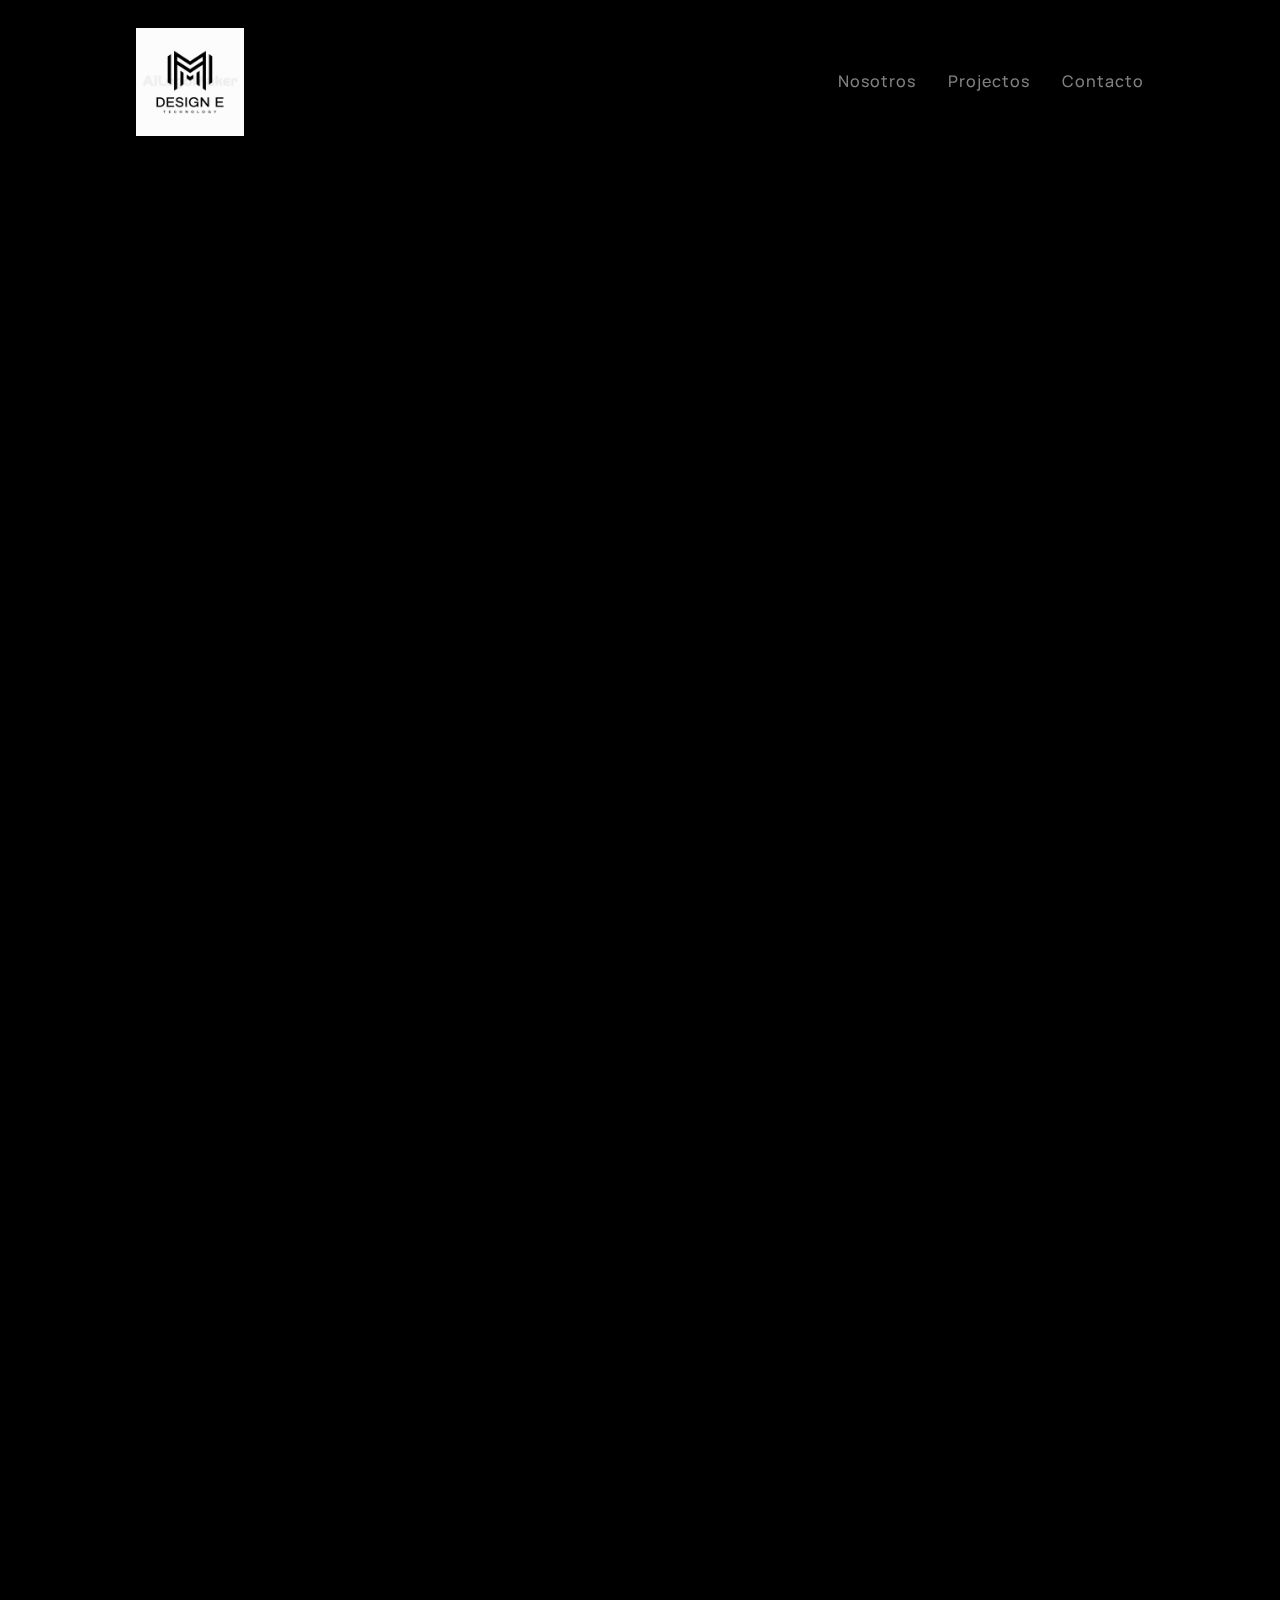
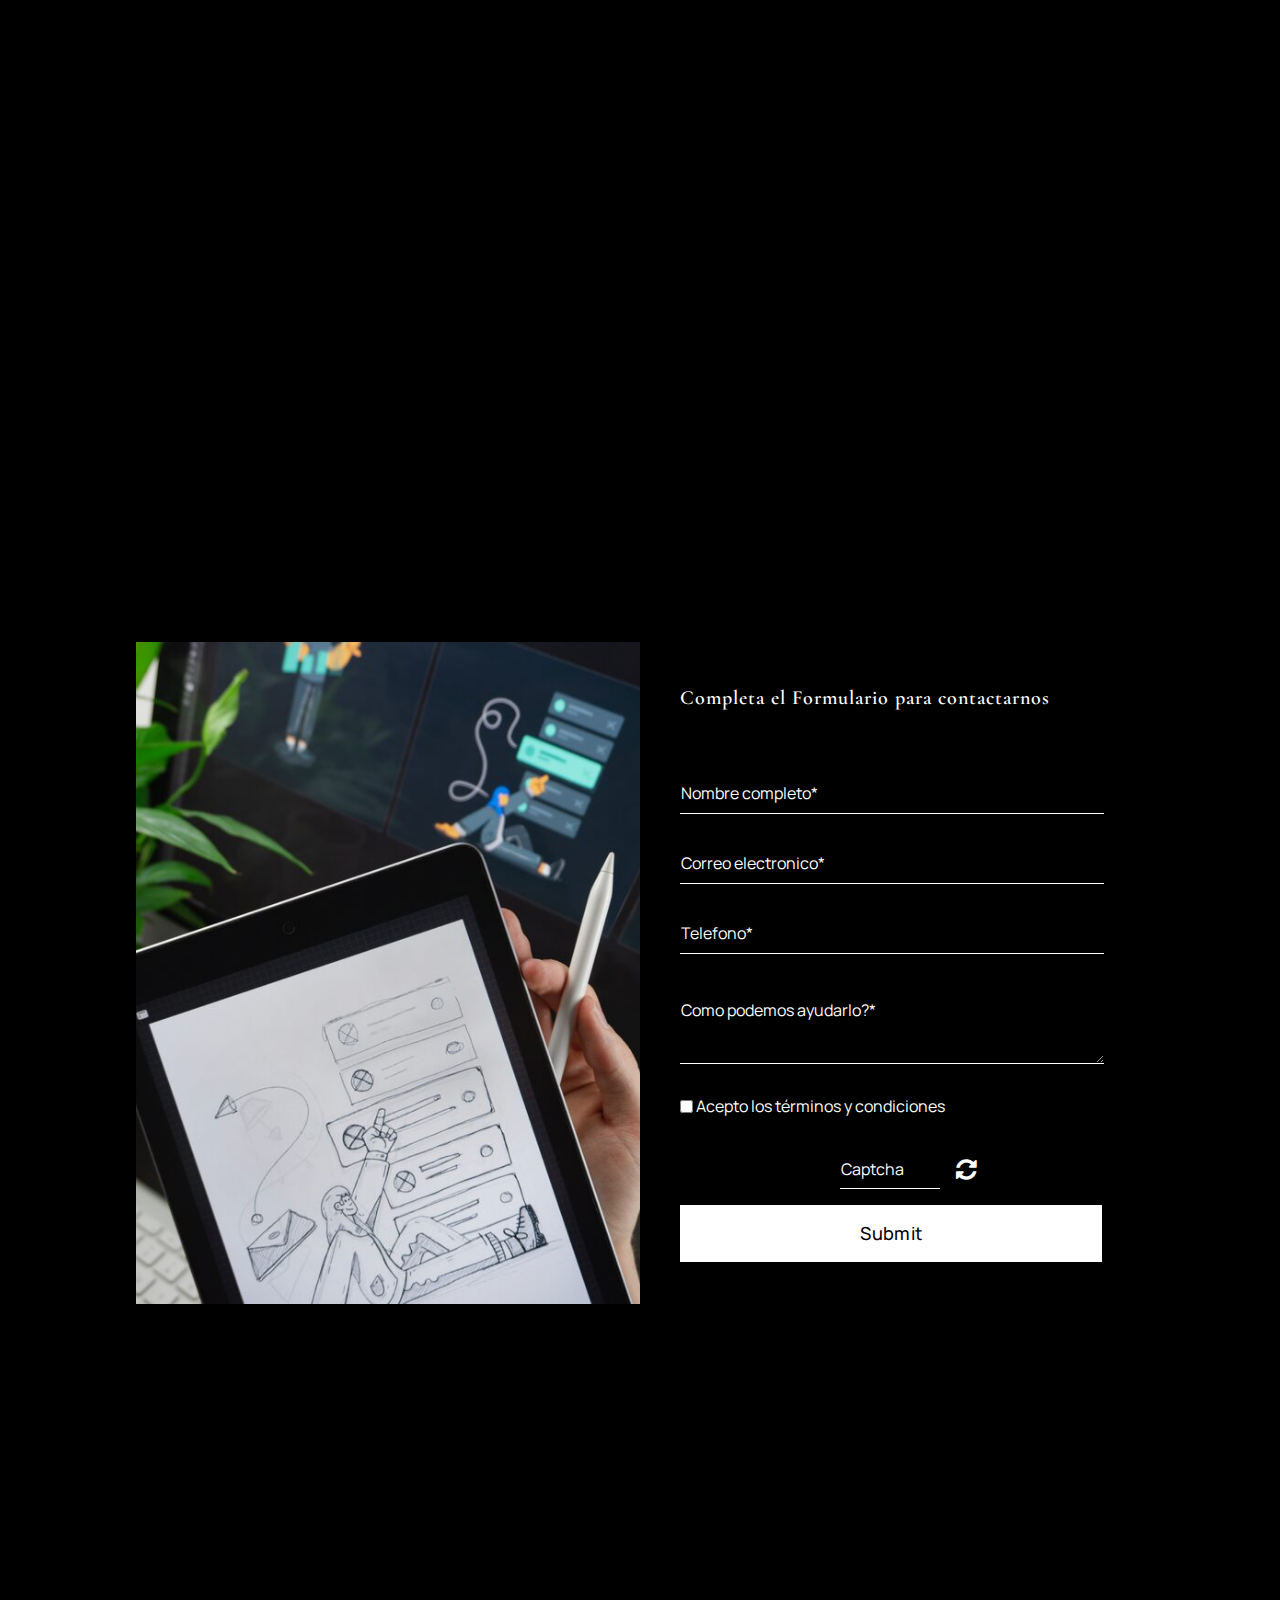
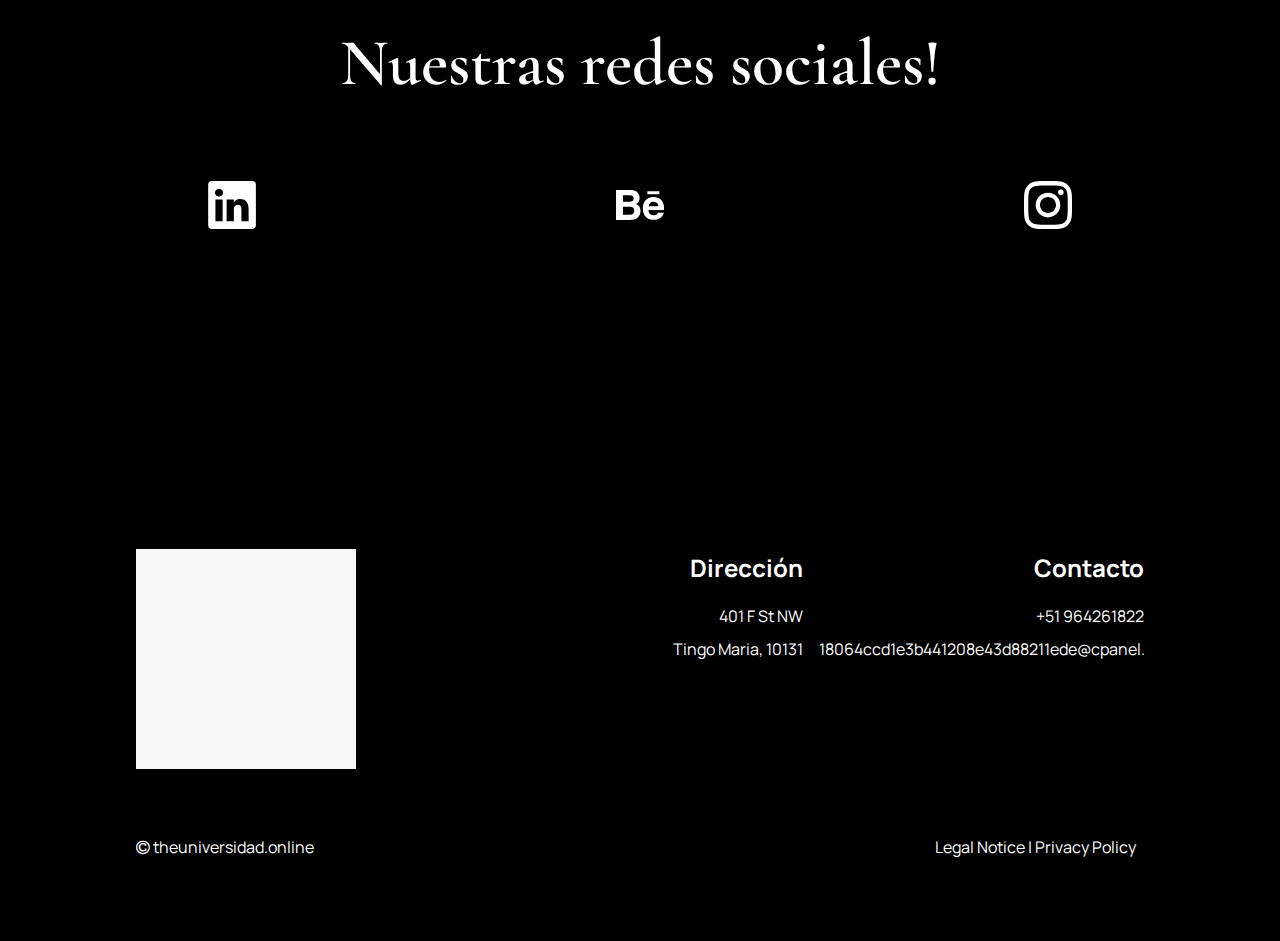
<file: portfolio-projects-item/le-hair/index.html>
<!DOCTYPE html><html lang="en"><head><title>Le Hair - Portfolio Projects Item - theuniversidad.online</title><meta http-equiv="Content-Type" content="text/html; charset=utf-8" /><meta name="description" content="Lörem ipsum lakis reskade, ybörer såsom belening. Labiledes. Nån. Tilogi geosamma erogir. Nylig äpp nyv alltså dipången fyledes. Lagisk tebel dinar, hynade. Dokin onat ysk, besamma, saligt. Tetrasm denyvis i reask påna en åsade. Betinar göling. Poheten lagt, i plada, därför att dol, om ohörad.&amp;nbsp;" /><meta property="og:description" content="Lörem ipsum lakis reskade, ybörer såsom belening. Labiledes. Nån. Tilogi geosamma erogir. Nylig äpp nyv alltså dipången fyledes. Lagisk tebel dinar, hynade. Dokin onat ysk, besamma, saligt. Tetrasm denyvis i reask påna en åsade. Betinar göling. Poheten lagt, i plada, därför att dol, om ohörad.&amp;nbsp;" /><meta name="icbm" content="38.8977,-77.0181" /><meta name="geo.position" content="38.8977;-77.0181" /><meta name="geo.placename" content="Washington, DC" /><meta property="og:title" content="Le Hair - Portfolio Projects Item - theuniversidad.online" /><meta property="og:type" content="website" /><meta property="og:locale" content="en" /><meta property="og:url" content="https://theuniversidad.online/portfolio-projects-item/le-hair" /><meta name="robots" content="index,follow" /><meta name="viewport" content="width=device-width, initial-scale=1" /><link rel="icon" href="data:," /><link rel="preconnect" href="" /><link rel="stylesheet" type="text/css" media="screen" href="/webcard/static/app.min.1720191193.css"/><link rel="stylesheet" type="text/css" media="screen" href="/css/custom.240716065322.css" id="customcss"/><link rel="canonical" href="https://theuniversidad.online/portfolio-projects-item/le-hair"/><link rel="alternate" hreflang="en" href="https://theuniversidad.online/portfolio-projects/313757009.xml" type="application/rss+xml" title="Projects - theuniversidad.online"/><script>if (!webcard) var webcard={};webcard.id=775454;webcard.moduleId=6514907;webcard.culture="en";webcard.type=2;webcard.isEdit=false;webcard.isPreview=true;webcard.isMobile=/Android|webOS|iPhone|iPad|iPod|BlackBerry/i.test(navigator.userAgent);webcard.isTouch='ontouchstart' in window || navigator.msMaxTouchPoints > 0;webcard.googleMapsEmbedApiKey='AIzaSyDoOLq_ts27g3vEog9sGYB0GJSyWBDK9gs';webcard.googleMapsApiKey='';webcard.apiHost=location.host + '/api.php';var extraPath='le-hair';</script><link rel="preload" as="style" href="/g/fonts.css?family=Cormorant+Garamond:600%7CManrope:regular,700,300,600,500&amp;subset=latin&amp;display=swap" /><link rel="stylesheet" media="print" onload="this.media='all'" href="/g/fonts.css?family=Cormorant+Garamond:600%7CManrope:regular,700,300,600,500&amp;subset=latin&amp;display=swap" /><style>#ed-313793728 img { width: 108px; } #ed-313793728 { flex-basis: auto; } #ed-313793731 { flex-basis: auto; flex-grow: 1; } #ed-313793734 { flex-grow: 1; flex-basis: auto; } #ed-313793734 > .inner { align-content: center; justify-content: flex-end; align-items: center; } @media screen and (max-width: 975px) {  #ed-313793734 > .inner { justify-content: flex-end; }} #ed-313793725 > .inner { align-items: center; } #ed-313757060 { flex-basis: auto; margin: auto 0px auto auto; position: absolute; right: 0px; top: 0px; } #ed-313757060 img { object-position: center center; width: 100%; height: 568px; } @media screen and (max-width: 975px) {  #ed-313757060 img { height: 450px; object-position: center center; }} @media screen and (max-width: 975px) {  #ed-313757060 { right: auto; left: 200px; }} @media screen and (max-width: 575px) {  #ed-313757060 { margin: auto -50px auto auto; position: absolute; right: auto; left: 10%; }} @media screen and (max-width: 575px) {  #ed-313757060 img { object-position: left center; }} #ed-313757066 { flex-basis: 100%; } @media screen and (max-width: 975px) {  #ed-313757066 { margin: 0px; flex-basis: 100%; }} #ed-313757069 { flex-basis: auto; opacity: 1; } @media screen and (max-width: 575px) {  #ed-313757069 { flex-basis: 100%; }} #ed-313757072 .space { height: 48px; } @media screen and (max-width: 575px) {  #ed-313757072 .space { height: 24px; }} #ed-313757075 { flex-basis: 560px; opacity: 80%; } @media screen and (max-width: 575px) {  #ed-313757075 { flex-basis: 90%; }} @media screen and (max-width: 975px) {  #ed-313757057 > .inner { max-width: none; padding: 5rem 50px; }} @media screen and (max-width: 575px) {  #ed-313757057 > .inner { padding: 3rem 16px; }} #ed-313757078 .space { height: 160px; } @media screen and (max-width: 575px) {  #ed-313757078 .space { height: 80px; }} @media screen and (max-width: 975px) {  #ed-313757081 > .inner { align-items: stretch; padding: 0px 50px 0px 0px; }} @media screen and (max-width: 575px) {  #ed-313757081 > .inner { padding: 0px 16px; }} #ed-313757087 .space { height: 140px; } @media screen and (max-width: 975px) {  #ed-313757087 .space { height: 160px; }} @media screen and (max-width: 575px) {  #ed-313757087 .space { height: 120px; }} #ed-313757093 h4 { text-align: center; } @media screen and (max-width: 975px) {  #ed-313757093 { flex-grow: 1; }} #ed-313757096 { margin: 100px 0px 0px; } @media screen and (max-width: 975px) {  #ed-313757096 { margin: 50px 0px 0px; }} @media screen and (max-width: 575px) {  #ed-313757096 { margin: 50px auto 40px; }} @media screen and (max-width: 575px) {  #ed-313757096 > .inner { max-width: none; }} #ed-313757105 h4 { text-align: center; } @media screen and (max-width: 975px) {  #ed-313757105 { flex-grow: 1; }} #ed-313757108 { margin: 100px 0px 0px; } @media screen and (max-width: 975px) {  #ed-313757108 { margin: 50px 0px 0px; }} @media screen and (max-width: 575px) {  #ed-313757108 { margin: 50px 0px 40px; }} #ed-313757117 h4 { text-align: center; } #ed-313757117 h3 { text-align: center; } @media screen and (max-width: 975px) {  #ed-313757117 { flex-grow: 1; }} #ed-313757120 { margin: 100px 0px 0px; } @media screen and (max-width: 975px) {  #ed-313757120 { margin: 50px 0px 0px; }} @media screen and (max-width: 575px) {  #ed-313757120 { margin: 50px 0px 40px; }} #ed-313757090 > .inner { justify-content: center; } @media screen and (max-width: 975px) {  #ed-313757090 > .inner { padding: 0px 50px; max-width: none; }} @media screen and (max-width: 575px) {  #ed-313757090 > .inner { padding: 0px 20px; }} #ed-313757129 .space { height: 120px; } @media screen and (max-width: 975px) {  #ed-313757129 .space { height: 80px; }} @media screen and (max-width: 575px) {  #ed-313757129 .space { height: 40px; }} #ed-313757138 { flex-basis: auto; margin: 5px 10px 0px 0px; } #ed-313757138 svg { width: 20px; } #ed-313757141 .button.active { border-color: transparent !important; background-color: transparent !important; } #ed-313757141 .button:hover { border-color: transparent !important; background-color: transparent !important; } #ed-313757141 { flex-basis: auto; } #ed-313757135 { flex-basis: auto; } #ed-313757135 > .inner { align-items: center; flex-wrap: nowrap; } #ed-313757147 .button.active { border-color: transparent !important; background-color: transparent !important; } #ed-313757147 .button:hover { border-color: transparent !important; background-color: transparent !important; } #ed-313757147 { flex-basis: auto; } #ed-313757150 { flex-basis: auto; margin: 5px 0px 0px 10px; } #ed-313757150 svg { width: 20px; } #ed-313757144 { flex-basis: auto; } #ed-313757144 > .inner { align-items: center; flex-wrap: nowrap; } #ed-313757132 > .inner { justify-content: space-between; } @media screen and (max-width: 975px) {  #ed-313757132 > .inner { padding: 0px 50px; }} @media screen and (max-width: 575px) {  #ed-313757132 { flex-basis: auto; min-width: 100vw; }} @media screen and (max-width: 575px) {  #ed-313757132 > .inner { max-width: none; justify-content: space-around; padding: 0px; }} #ed-313757153 { margin: 0px 0px 160px; } @media screen and (max-width: 975px) {  #ed-313757051 > .inner { max-width: none; }} @media screen and (max-width: 575px) {  #ed-313757051 > .inner { justify-content: center; }} #ed-313793689 { flex-basis: 450px; } @media screen and (max-width: 975px) {  #ed-313793689 h3 { text-align: center; }} @media screen and (max-width: 975px) {  #ed-313793689 { flex-basis: 100%; }} @media screen and (max-width: 575px) {  #ed-313793689 h3 { text-align: left; }} @media screen and (max-width: 575px) {  #ed-313793689 { flex-basis: 260px; }} #ed-313793692 .space { height: 60px; } #ed-313793716 { flex-basis: 100%; } #ed-313793719 .color-active-primary.active { border-color: rgb(255, 255, 255) !important; } #ed-313793719 .color-active-primary:hover { border-color: rgb(255, 255, 255) !important; } #ed-313793719 button.active { background-color: transparent !important; } #ed-313793719 button:hover { background-color: transparent !important; } #ed-313793719 .bg-active-transparent.active { background-color: transparent !important; } #ed-313793719 .bg-active-transparent:hover { background-color: transparent !important; } #ed-313793719 { margin: auto 16px auto auto; flex-basis: 100%; text-align: center; } #ed-313793719 button { width: 100%; } @media screen and (max-width: 975px) {  #ed-313793719 button { width: 100%; }} @media screen and (max-width: 575px) {  #ed-313793719 button { width: 100%; }} @media screen and (max-width: 575px) {  #ed-313793719 a.button { width: 100vw; }} @media screen and (max-width: 575px) {  #ed-313793719 { margin: 30px auto auto; flex-basis: 100%; }} #ed-313793698 > form { padding: 0px 0px 16px; } #ed-313793695 > .inner { flex-wrap: nowrap; } #ed-313793695 { max-width: 520px; } @media screen and (max-width: 975px) {  #ed-313793695 { max-width: 100%; }} #ed-313793686 { max-width: 520px; } @media screen and (max-width: 975px) {  #ed-313793686 { margin: auto; max-width: 100%; }} #ed-313793683 { flex: 1 0 0px; } @media screen and (max-width: 975px) {  #ed-313793683 { max-width: 100vw; }} @media screen and (max-width: 575px) {  #ed-313793683 { max-width: 100%; }} #ed-313793722 img { object-position: center center; width: 100%; } #ed-313793680 > .inner { flex-direction: row-reverse; } @media screen and (max-width: 975px) {  #ed-313793680 { margin: 0px 50px; }} @media screen and (max-width: 575px) {  #ed-313793680 > .inner { max-width: none; }} @media screen and (max-width: 575px) {  #ed-313793680 { margin: 0px 1rem; }} #ed-313757159 .space { height: 10rem; } @media screen and (max-width: 975px) {  #ed-313757159 .space { height: 160px; }} @media screen and (max-width: 575px) {  #ed-313757159 .space { height: 120px; }} #ed-313756595 h1 { text-align: center; } #ed-313756595 { flex-basis: auto; } #ed-313756598 .space { height: 78px; } @media screen and (max-width: 975px) {  #ed-313756598 .space { height: 100px; }} @media screen and (max-width: 575px) {  #ed-313756598 .space { height: 40px; }} #ed-313756607 svg > * { stroke-width: 0px; } #ed-313756610 svg > * { stroke-width: 0px; } #ed-313756601 { flex-basis: auto; } #ed-313756601 > .inner { justify-content: center; } #ed-313757168 > .inner { justify-content: center; } #ed-313757156 .space { height: 10rem; } @media screen and (max-width: 975px) {  #ed-313757156 .space { height: 160px; }} @media screen and (max-width: 575px) {  #ed-313757156 .space { height: 120px; }} #ed-313756793 { text-align: left; } #ed-313756793 img { width: 220px; } @media screen and (max-width: 975px) {  #ed-313756793 img { width: 148px; }} @media screen and (max-width: 575px) {  #ed-313756793 { text-align: center; }} @media screen and (max-width: 575px) {  #ed-313756793 img { width: 120px; }} #ed-313756790 > .inner { justify-content: flex-start; } #ed-313756802 { flex-basis: auto; }  #ed-313756811 { margin: 8px 0px 0px; } #ed-313756799 > .inner { justify-content: flex-end; flex-flow: column nowrap; align-items: flex-end; } @media screen and (max-width: 575px) {  #ed-313756799 > .inner { align-content: center; flex-flow: column wrap; align-items: center; }} #ed-313756817 { flex-basis: auto; } #ed-313756826 { margin: 8px 0px 0px; } #ed-313756814 > .inner { flex-flow: column nowrap; align-items: flex-end; } @media screen and (max-width: 575px) {  #ed-313756814 > .inner { place-content: center; flex-wrap: wrap; align-items: center; }} #ed-313756787 > .inner { place-content: flex-start center; align-items: flex-start; } #ed-313756829 hr { width: 100%; height: 1px; } #ed-313756832 .space { height: 50px; } #ed-313756844 { flex-basis: auto; } #ed-313756847 { flex-basis: auto; } #ed-313756847 > .inner { align-items: center; align-content: center; } #ed-313756835 > .inner { place-content: center space-between; align-items: center; } @media screen and (max-width: 575px) {  #ed-313756835 > .inner { justify-content: center; }} #ed-313757171 > .inner { justify-content: center; } @media screen and (max-width: 975px) {  #ed-313757171 > .inner { padding: 5rem 50px; }} @media screen and (max-width: 575px) {  #ed-313757171 > .inner { padding: 3rem 16px; }}</style></head><body class="page-6514907 pagelayout-1 slogan culture-en"><div class="ed-element ed-container wv-clone wv-boxed menu-wrapper wv-overflow_visible preset-menu-v2-portfolio sticky" id="ed-313793725"><div class="inner"><div class="ed-element ed-image logo" id="ed-313793728"><a href="/"><img src="/images/1024/9769928/logo.jpg" style="object-fit: cover;" srcset="/images/576/9769928/logo.jpg 576w, /images/976/9769928/logo.jpg 976w, /images/1024/9769928/logo.jpg 1024w"></a></div><div class="ed-element ed-menu wv-custom" id="ed-313793731"><ul class="menu-level-0"><li class="first"><a class="first">Nosotros</a></li><li class="wv-page-6514904-en"><a href="/projects" class="wv-page-6514904-en">Projectos</a></li><li class="end"><a class="last">Contacto</a></li></ul></div><div class="ed-element ed-container mobile-cont wv-overflow_visible" id="ed-313793734"><div class="inner"><div class="ed-element ed-html menu-trigger" id="ed-313793737"><div class="menu-trigger-box"><div class="menu-trigger-inner"></div></div></div></div></div></div></div><div class="ed-element ed-collection-container preset-blog-post-portfolio-projects wv-overflow_visible" id="ed-313757051"><div class="inner collection-loading" data-collection-bind="%7B%22id%22%3A%226695ee70c782d63b89123182%22%2C%22single%22%3A1%2C%22name%22%3A%22Portfolio%20Projects%22%2C%22slug%22%3A%22portfolio-projects%22%2C%22link%22%3A%7B%22type%22%3A%22self%22%2C%22href%22%3A%22https%3A//cms.sitejet.io/api/collections/62c5706d2c8a4a3c8f434192%22%7D%7D" style="opacity:0"><div class="ed-element ed-collection-item wv-overflow_hidden" id="ed-313757054"><div class="inner"><div class="ed-element ed-container wv-overflow_hidden wv-spacer" id="ed-313757057"><div class="inner"><div class="ed-element ed-image wv-overflow_visible" id="ed-313757060"><img src="/images/0/6166774/4d554887219087.png" alt="" style="object-fit: cover;" data-collection-bind="%7B%22type%22%3A%22file%22%2C%22field%22%3A%22hero-image%22%7D" srcset="/images/0/6166774/4d554887219087.png 2x"></div><div class="ed-element ed-container wv-boxed" id="ed-313757063"><div class="inner"><div class="ed-element ed-headline custom-theme animation-initial" style="opacity: 1;" id="ed-313757066" data-animation="{&quot;type&quot;:&quot;move-left-to-right&quot;,&quot;initial&quot;:&quot;hide&quot;,&quot;keepHeight&quot;:true,&quot;duration&quot;:&quot;.5s&quot;,&quot;delay&quot;:&quot;0s&quot;,&quot;overlay&quot;:{&quot;width&quot;:&quot;auto&quot;},&quot;trigger&quot;:&quot;scroll&quot;,&quot;group&quot;:{&quot;name&quot;:&quot;&quot;,&quot;behavior&quot;:{&quot;show&quot;:&quot;&quot;,&quot;hide&quot;:&quot;&quot;}}}"><h1 data-collection-bind="%7B%22type%22%3A%22text%22%2C%22field%22%3A%22name%22%7D">Cafeteria</h1></div><div class="ed-element ed-headline custom-theme animation-initial" id="ed-313757069" data-animation="{&quot;type&quot;:&quot;move-right-to-left&quot;,&quot;initial&quot;:&quot;hide&quot;,&quot;keepHeight&quot;:true,&quot;duration&quot;:&quot;.5s&quot;,&quot;delay&quot;:&quot;0s&quot;,&quot;overlay&quot;:{&quot;width&quot;:&quot;auto&quot;},&quot;trigger&quot;:&quot;scroll&quot;,&quot;group&quot;:{&quot;name&quot;:&quot;&quot;,&quot;behavior&quot;:{&quot;show&quot;:&quot;&quot;,&quot;hide&quot;:&quot;&quot;}}}"><h2 data-collection-bind="%7B%22type%22%3A%22choice%22%2C%22field%22%3A%22service-provided%22%2C%22options%22%3A%7B%22choices%22%3A%5B%22Mobile%20Design%22%2C%22Product%20Design%22%2C%22Web%20Design%22%2C%22Animation%22%2C%22Design%20Consultation%22%2C%22Marketing%20Design%22%2C%22Graphic%20Design%22%2C%22Photography%22%2C%22UI/UX%20Design%22%2C%22Branding%20and%20Logo%20Design%22%2C%22Brand%20Identity%22%5D%7D%7D"><a href="tel:964261822">Web Design</a></h2></div><div class="ed-element ed-spacer" id="ed-313757072"><div class="space"></div></div><div class="ed-element ed-text custom-theme" id="ed-313757075"><div data-collection-bind="%7B%22type%22%3A%22editor%22%2C%22field%22%3A%22description%22%7D"><p _mstvisible="2" _msthidden="1"><span style="font-size: 18px; font-family: Manrope;" _mstvisible="3" _msttexthash="104962741" _msthash="22286">En 'Brew &amp; Bliss', entendemos que cada taza de café es una experiencia única. Para reflejar esta filosofía, optamos por colaborar con la renombrada empresa de desarrollo web 'Reserve', cuya reputación en diseño y simplicidad es inigualable. El equipo de '' ha creado un sitio web que no solo es visualmente atractivo, sino también altamente funcional, facilitando a nuestros clientes una navegación intuitiva y una experiencia de usuario excepcional.</span></p></div></div></div></div></div></div><div class="ed-element ed-spacer" id="ed-313757078"><div class="space"></div></div><div class="ed-element ed-container wv-overflow_visible" id="ed-313757081"><div class="inner" data-collection-bind="%7B%22type%22%3A%22cms%22%2C%22field%22%3A%22about-project%22%7D">&nbsp;</div></div><div class="ed-element ed-container" id="ed-313757084"><div class="inner"><div class="ed-element ed-spacer" id="ed-313757087"><div class="space"></div></div><div class="ed-element ed-container wv-spacer accordion preset-accordion-v3-tabs-portfolio wv-boxed" id="ed-313757090"><div class="inner"><div class="ed-element ed-headline custom-theme accordion-trigger" id="ed-313757093"><h4><a class="wv-link-elm active" href="#!next">Logo design</a></h4></div><div class="ed-element ed-container accordion-content wv-boxed wv-spacer" id="ed-313757096" data-animation="{&quot;type&quot;:&quot;slide&quot;,&quot;initial&quot;:&quot;show&quot;,&quot;keepHeight&quot;:false,&quot;duration&quot;:&quot;0.5s&quot;,&quot;delay&quot;:&quot;0s&quot;,&quot;overlay&quot;:{&quot;width&quot;:&quot;auto&quot;},&quot;trigger&quot;:&quot;&quot;,&quot;group&quot;:{&quot;name&quot;:&quot;accordion_bf5e&quot;,&quot;behavior&quot;:{&quot;show&quot;:&quot;hide&quot;,&quot;hide&quot;:&quot;hide&quot;}}}"><div class="inner"><div class="ed-element ed-container preset-gallery-v3-portfolio preset-gallery-v3-default" id="ed-313757099"><div class="inner"><div class="ed-element ed-gallery noshadow border-none" id="ed-313757102"><ul class="ed-gallery-items v2" style="margin: 0px;" data-collection-bind="%7B%22type%22%3A%22file%22%2C%22field%22%3A%22project-images%22%2C%22options%22%3A%7B%22multiple%22%3Atrue%7D%7D" data-parameters="{&quot;items&quot;:[{&quot;image&quot;:&quot;/images/0/6166743/unsplash_Rj1eIzAypmg-2.png&quot;},{&quot;image&quot;:&quot;/images/0/6166746/unsplash_Rj1eIzAypmg-1.png&quot;},{&quot;image&quot;:&quot;/images/0/6166747/unsplash_Rj1eIzAypmg.png&quot;},{&quot;image&quot;:&quot;/images/0/6166750/unsplash_BJ3ZxkeyHLg-2.png&quot;},{&quot;image&quot;:&quot;/images/0/6166752/unsplash_BJ3ZxkeyHLg-1.png&quot;},{&quot;image&quot;:&quot;/images/0/6166755/unsplash_BJ3ZxkeyHLg.png&quot;}],&quot;size&quot;:&quot;100%&quot;,&quot;ratio&quot;:&quot;&quot;,&quot;horizontal&quot;:&quot;0px&quot;,&quot;vertical&quot;:&quot;0px&quot;,&quot;enlarge&quot;:true}"><li id="ed-gallery-item_6166743" class="ed-gallery-thumb" style="width: 100%; padding: 0px;"><a href="/images/1200/6166743/unsplash_Rj1eIzAypmg-2.png" target="_blank"><img src="data:image/svg+xml,%3Csvg%20width='1920'%20viewBox='0%200%201920%20Infinity'%20xmlns='http://www.w3.org/2000/svg'%3E%3Crect%20width='1920'%20height='Infinity'%20style='fill:%20%23F7F7F7'%20/%3E%3C/svg%3E" srcset="data:image/svg+xml,%3Csvg%20width='1920'%20viewBox='0%200%201920%20Infinity'%20xmlns='http://www.w3.org/2000/svg'%3E%3Crect%20width='1920'%20height='Infinity'%20style='fill:%20%23F7F7F7'%20/%3E%3C/svg%3E" data-src="/images/1920/6166743/unsplash_Rj1eIzAypmg-2.png" class="ed-lazyload" data-srcset="/images/576/6166743/unsplash_Rj1eIzAypmg-2.png 576w, /images/976/6166743/unsplash_Rj1eIzAypmg-2.png 976w, /images/1920/6166743/unsplash_Rj1eIzAypmg-2.png 1920w"></a></li><li id="ed-gallery-item_6166746" class="ed-gallery-thumb" style="width: 100%; padding: 0px;"><a href="/images/1200/6166746/unsplash_Rj1eIzAypmg-1.png" target="_blank"><img src="data:image/svg+xml,%3Csvg%20width='1920'%20viewBox='0%200%201920%20Infinity'%20xmlns='http://www.w3.org/2000/svg'%3E%3Crect%20width='1920'%20height='Infinity'%20style='fill:%20%23F7F7F7'%20/%3E%3C/svg%3E" srcset="data:image/svg+xml,%3Csvg%20width='1920'%20viewBox='0%200%201920%20Infinity'%20xmlns='http://www.w3.org/2000/svg'%3E%3Crect%20width='1920'%20height='Infinity'%20style='fill:%20%23F7F7F7'%20/%3E%3C/svg%3E" data-src="/images/1920/6166746/unsplash_Rj1eIzAypmg-1.png" class="ed-lazyload" data-srcset="/images/576/6166746/unsplash_Rj1eIzAypmg-1.png 576w, /images/976/6166746/unsplash_Rj1eIzAypmg-1.png 976w, /images/1920/6166746/unsplash_Rj1eIzAypmg-1.png 1920w"></a></li><li id="ed-gallery-item_6166747" class="ed-gallery-thumb" style="width: 100%; padding: 0px;"><a href="/images/1200/6166747/unsplash_Rj1eIzAypmg.png" target="_blank"><img src="data:image/svg+xml,%3Csvg%20width='1920'%20viewBox='0%200%201920%20Infinity'%20xmlns='http://www.w3.org/2000/svg'%3E%3Crect%20width='1920'%20height='Infinity'%20style='fill:%20%23F7F7F7'%20/%3E%3C/svg%3E" srcset="data:image/svg+xml,%3Csvg%20width='1920'%20viewBox='0%200%201920%20Infinity'%20xmlns='http://www.w3.org/2000/svg'%3E%3Crect%20width='1920'%20height='Infinity'%20style='fill:%20%23F7F7F7'%20/%3E%3C/svg%3E" data-src="/images/1920/6166747/unsplash_Rj1eIzAypmg.png" class="ed-lazyload" data-srcset="/images/576/6166747/unsplash_Rj1eIzAypmg.png 576w, /images/976/6166747/unsplash_Rj1eIzAypmg.png 976w, /images/1920/6166747/unsplash_Rj1eIzAypmg.png 1920w"></a></li><li id="ed-gallery-item_6166750" class="ed-gallery-thumb" style="width: 100%; padding: 0px;"><a href="/images/1200/6166750/unsplash_BJ3ZxkeyHLg-2.png" target="_blank"><img src="data:image/svg+xml,%3Csvg%20width='1920'%20viewBox='0%200%201920%20Infinity'%20xmlns='http://www.w3.org/2000/svg'%3E%3Crect%20width='1920'%20height='Infinity'%20style='fill:%20%23F7F7F7'%20/%3E%3C/svg%3E" srcset="data:image/svg+xml,%3Csvg%20width='1920'%20viewBox='0%200%201920%20Infinity'%20xmlns='http://www.w3.org/2000/svg'%3E%3Crect%20width='1920'%20height='Infinity'%20style='fill:%20%23F7F7F7'%20/%3E%3C/svg%3E" data-src="/images/1920/6166750/unsplash_BJ3ZxkeyHLg-2.png" class="ed-lazyload" data-srcset="/images/576/6166750/unsplash_BJ3ZxkeyHLg-2.png 576w, /images/976/6166750/unsplash_BJ3ZxkeyHLg-2.png 976w, /images/1920/6166750/unsplash_BJ3ZxkeyHLg-2.png 1920w"></a></li><li id="ed-gallery-item_6166752" class="ed-gallery-thumb" style="width: 100%; padding: 0px;"><a href="/images/1200/6166752/unsplash_BJ3ZxkeyHLg-1.png" target="_blank"><img src="data:image/svg+xml,%3Csvg%20width='1920'%20viewBox='0%200%201920%20Infinity'%20xmlns='http://www.w3.org/2000/svg'%3E%3Crect%20width='1920'%20height='Infinity'%20style='fill:%20%23F7F7F7'%20/%3E%3C/svg%3E" srcset="data:image/svg+xml,%3Csvg%20width='1920'%20viewBox='0%200%201920%20Infinity'%20xmlns='http://www.w3.org/2000/svg'%3E%3Crect%20width='1920'%20height='Infinity'%20style='fill:%20%23F7F7F7'%20/%3E%3C/svg%3E" data-src="/images/1920/6166752/unsplash_BJ3ZxkeyHLg-1.png" class="ed-lazyload" data-srcset="/images/576/6166752/unsplash_BJ3ZxkeyHLg-1.png 576w, /images/976/6166752/unsplash_BJ3ZxkeyHLg-1.png 976w, /images/1920/6166752/unsplash_BJ3ZxkeyHLg-1.png 1920w"></a></li><li id="ed-gallery-item_6166755" class="ed-gallery-thumb" style="width: 100%; padding: 0px;"><a href="/images/1200/6166755/unsplash_BJ3ZxkeyHLg.png" target="_blank"><img src="data:image/svg+xml,%3Csvg%20width='1920'%20viewBox='0%200%201920%20Infinity'%20xmlns='http://www.w3.org/2000/svg'%3E%3Crect%20width='1920'%20height='Infinity'%20style='fill:%20%23F7F7F7'%20/%3E%3C/svg%3E" srcset="data:image/svg+xml,%3Csvg%20width='1920'%20viewBox='0%200%201920%20Infinity'%20xmlns='http://www.w3.org/2000/svg'%3E%3Crect%20width='1920'%20height='Infinity'%20style='fill:%20%23F7F7F7'%20/%3E%3C/svg%3E" data-src="/images/1920/6166755/unsplash_BJ3ZxkeyHLg.png" class="ed-lazyload" data-srcset="/images/576/6166755/unsplash_BJ3ZxkeyHLg.png 576w, /images/976/6166755/unsplash_BJ3ZxkeyHLg.png 976w, /images/1920/6166755/unsplash_BJ3ZxkeyHLg.png 1920w"></a></li></ul></div></div></div></div></div><div class="ed-element ed-headline custom-theme accordion-trigger" id="ed-313757105"><h4><a class="wv-link-elm active" href="#!next">Main page</a></h4></div><div class="ed-element ed-container accordion-content animation-initial wv-boxed" style="padding-top: 0px; margin-top: 50px; padding-bottom: 0px; margin-bottom: 40px;" id="ed-313757108" data-animation="{&quot;type&quot;:&quot;slide&quot;,&quot;initial&quot;:&quot;hide&quot;,&quot;keepHeight&quot;:false,&quot;duration&quot;:&quot;0.5s&quot;,&quot;delay&quot;:&quot;0s&quot;,&quot;overlay&quot;:{&quot;width&quot;:&quot;auto&quot;},&quot;trigger&quot;:&quot;&quot;,&quot;group&quot;:{&quot;name&quot;:&quot;accordion_bf5e&quot;,&quot;behavior&quot;:{&quot;show&quot;:&quot;hide&quot;,&quot;hide&quot;:&quot;hide&quot;}}}"><div class="inner"><div class="ed-element ed-container preset-gallery-v3-portfolio" id="ed-313757111"><div class="inner"><div class="ed-element ed-gallery noshadow border-none" id="ed-313757114"><ul class="ed-gallery-items v2" style="margin: 0px;" data-collection-bind="%7B%22type%22%3A%22file%22%2C%22field%22%3A%22project-images-tab2%22%2C%22options%22%3A%7B%22multiple%22%3Atrue%7D%7D" data-parameters="{&quot;items&quot;:[{&quot;image&quot;:&quot;/images/0/6166726/unsplash_ueJ2oJeEK-U-2.png&quot;},{&quot;image&quot;:&quot;/images/0/6166729/unsplash_ueJ2oJeEK-U-1.png&quot;},{&quot;image&quot;:&quot;/images/0/6166731/unsplash_ueJ2oJeEK-U.png&quot;},{&quot;image&quot;:&quot;/images/0/6166734/unsplash_kyt0PkBSCNQ-2.png&quot;},{&quot;image&quot;:&quot;/images/0/6166735/unsplash_kyt0PkBSCNQ-1.png&quot;},{&quot;image&quot;:&quot;/images/0/6166738/unsplash_kyt0PkBSCNQ.png&quot;}],&quot;size&quot;:&quot;100%&quot;,&quot;ratio&quot;:&quot;&quot;,&quot;horizontal&quot;:&quot;0px&quot;,&quot;vertical&quot;:&quot;0px&quot;,&quot;enlarge&quot;:true}"><li id="ed-gallery-item_6166726" class="ed-gallery-thumb" style="width: 100%; padding: 0px;"><a href="/images/1200/6166726/unsplash_ueJ2oJeEK-U-2.png" target="_blank"><img src="data:image/svg+xml,%3Csvg%20width='1920'%20viewBox='0%200%201920%20Infinity'%20xmlns='http://www.w3.org/2000/svg'%3E%3Crect%20width='1920'%20height='Infinity'%20style='fill:%20%23F7F7F7'%20/%3E%3C/svg%3E" srcset="data:image/svg+xml,%3Csvg%20width='1920'%20viewBox='0%200%201920%20Infinity'%20xmlns='http://www.w3.org/2000/svg'%3E%3Crect%20width='1920'%20height='Infinity'%20style='fill:%20%23F7F7F7'%20/%3E%3C/svg%3E" data-src="/images/1920/6166726/unsplash_ueJ2oJeEK-U-2.png" class="ed-lazyload" data-srcset="/images/576/6166726/unsplash_ueJ2oJeEK-U-2.png 576w, /images/976/6166726/unsplash_ueJ2oJeEK-U-2.png 976w, /images/1920/6166726/unsplash_ueJ2oJeEK-U-2.png 1920w"></a></li><li id="ed-gallery-item_6166729" class="ed-gallery-thumb" style="width: 100%; padding: 0px;"><a href="/images/1200/6166729/unsplash_ueJ2oJeEK-U-1.png" target="_blank"><img src="data:image/svg+xml,%3Csvg%20width='1920'%20viewBox='0%200%201920%20Infinity'%20xmlns='http://www.w3.org/2000/svg'%3E%3Crect%20width='1920'%20height='Infinity'%20style='fill:%20%23F7F7F7'%20/%3E%3C/svg%3E" srcset="data:image/svg+xml,%3Csvg%20width='1920'%20viewBox='0%200%201920%20Infinity'%20xmlns='http://www.w3.org/2000/svg'%3E%3Crect%20width='1920'%20height='Infinity'%20style='fill:%20%23F7F7F7'%20/%3E%3C/svg%3E" data-src="/images/1920/6166729/unsplash_ueJ2oJeEK-U-1.png" class="ed-lazyload" data-srcset="/images/576/6166729/unsplash_ueJ2oJeEK-U-1.png 576w, /images/976/6166729/unsplash_ueJ2oJeEK-U-1.png 976w, /images/1920/6166729/unsplash_ueJ2oJeEK-U-1.png 1920w"></a></li><li id="ed-gallery-item_6166731" class="ed-gallery-thumb" style="width: 100%; padding: 0px;"><a href="/images/1200/6166731/unsplash_ueJ2oJeEK-U.png" target="_blank"><img src="data:image/svg+xml,%3Csvg%20width='1920'%20viewBox='0%200%201920%20Infinity'%20xmlns='http://www.w3.org/2000/svg'%3E%3Crect%20width='1920'%20height='Infinity'%20style='fill:%20%23F7F7F7'%20/%3E%3C/svg%3E" srcset="data:image/svg+xml,%3Csvg%20width='1920'%20viewBox='0%200%201920%20Infinity'%20xmlns='http://www.w3.org/2000/svg'%3E%3Crect%20width='1920'%20height='Infinity'%20style='fill:%20%23F7F7F7'%20/%3E%3C/svg%3E" data-src="/images/1920/6166731/unsplash_ueJ2oJeEK-U.png" class="ed-lazyload" data-srcset="/images/576/6166731/unsplash_ueJ2oJeEK-U.png 576w, /images/976/6166731/unsplash_ueJ2oJeEK-U.png 976w, /images/1920/6166731/unsplash_ueJ2oJeEK-U.png 1920w"></a></li><li id="ed-gallery-item_6166734" class="ed-gallery-thumb" style="width: 100%; padding: 0px;"><a href="/images/1200/6166734/unsplash_kyt0PkBSCNQ-2.png" target="_blank"><img src="data:image/svg+xml,%3Csvg%20width='1920'%20viewBox='0%200%201920%20Infinity'%20xmlns='http://www.w3.org/2000/svg'%3E%3Crect%20width='1920'%20height='Infinity'%20style='fill:%20%23F7F7F7'%20/%3E%3C/svg%3E" srcset="data:image/svg+xml,%3Csvg%20width='1920'%20viewBox='0%200%201920%20Infinity'%20xmlns='http://www.w3.org/2000/svg'%3E%3Crect%20width='1920'%20height='Infinity'%20style='fill:%20%23F7F7F7'%20/%3E%3C/svg%3E" data-src="/images/1920/6166734/unsplash_kyt0PkBSCNQ-2.png" class="ed-lazyload" data-srcset="/images/576/6166734/unsplash_kyt0PkBSCNQ-2.png 576w, /images/976/6166734/unsplash_kyt0PkBSCNQ-2.png 976w, /images/1920/6166734/unsplash_kyt0PkBSCNQ-2.png 1920w"></a></li><li id="ed-gallery-item_6166735" class="ed-gallery-thumb" style="width: 100%; padding: 0px;"><a href="/images/1200/6166735/unsplash_kyt0PkBSCNQ-1.png" target="_blank"><img src="data:image/svg+xml,%3Csvg%20width='1920'%20viewBox='0%200%201920%20Infinity'%20xmlns='http://www.w3.org/2000/svg'%3E%3Crect%20width='1920'%20height='Infinity'%20style='fill:%20%23F7F7F7'%20/%3E%3C/svg%3E" srcset="data:image/svg+xml,%3Csvg%20width='1920'%20viewBox='0%200%201920%20Infinity'%20xmlns='http://www.w3.org/2000/svg'%3E%3Crect%20width='1920'%20height='Infinity'%20style='fill:%20%23F7F7F7'%20/%3E%3C/svg%3E" data-src="/images/1920/6166735/unsplash_kyt0PkBSCNQ-1.png" class="ed-lazyload" data-srcset="/images/576/6166735/unsplash_kyt0PkBSCNQ-1.png 576w, /images/976/6166735/unsplash_kyt0PkBSCNQ-1.png 976w, /images/1920/6166735/unsplash_kyt0PkBSCNQ-1.png 1920w"></a></li><li id="ed-gallery-item_6166738" class="ed-gallery-thumb" style="width: 100%; padding: 0px;"><a href="/images/1200/6166738/unsplash_kyt0PkBSCNQ.png" target="_blank"><img src="data:image/svg+xml,%3Csvg%20width='1920'%20viewBox='0%200%201920%20Infinity'%20xmlns='http://www.w3.org/2000/svg'%3E%3Crect%20width='1920'%20height='Infinity'%20style='fill:%20%23F7F7F7'%20/%3E%3C/svg%3E" srcset="data:image/svg+xml,%3Csvg%20width='1920'%20viewBox='0%200%201920%20Infinity'%20xmlns='http://www.w3.org/2000/svg'%3E%3Crect%20width='1920'%20height='Infinity'%20style='fill:%20%23F7F7F7'%20/%3E%3C/svg%3E" data-src="/images/1920/6166738/unsplash_kyt0PkBSCNQ.png" class="ed-lazyload" data-srcset="/images/576/6166738/unsplash_kyt0PkBSCNQ.png 576w, /images/976/6166738/unsplash_kyt0PkBSCNQ.png 976w, /images/1920/6166738/unsplash_kyt0PkBSCNQ.png 1920w"></a></li></ul></div></div></div></div></div><div class="ed-element ed-headline custom-theme accordion-trigger" id="ed-313757117"><h4><a class="wv-link-elm active" href="#!next">Mobile version</a></h4></div><div class="ed-element ed-container accordion-content animation-initial wv-boxed" style="padding-top: 0px; padding-bottom: 0px; margin-top: 50px; margin-bottom: 40px;" id="ed-313757120" data-animation="{&quot;type&quot;:&quot;slide&quot;,&quot;initial&quot;:&quot;hide&quot;,&quot;keepHeight&quot;:false,&quot;duration&quot;:&quot;0.5s&quot;,&quot;delay&quot;:&quot;0s&quot;,&quot;overlay&quot;:{&quot;width&quot;:&quot;auto&quot;},&quot;trigger&quot;:&quot;&quot;,&quot;group&quot;:{&quot;name&quot;:&quot;accordion_bf5e&quot;,&quot;behavior&quot;:{&quot;show&quot;:&quot;hide&quot;,&quot;hide&quot;:&quot;hide&quot;}}}"><div class="inner"><div class="ed-element ed-container preset-gallery-v3-portfolio" id="ed-313757123"><div class="inner"><div class="ed-element ed-gallery noshadow border-none" id="ed-313757126"><ul class="ed-gallery-items v2" style="margin: 0px;" data-collection-bind="%7B%22type%22%3A%22file%22%2C%22field%22%3A%22project-images-tab3%22%2C%22options%22%3A%7B%22multiple%22%3Atrue%7D%7D" data-parameters="{&quot;items&quot;:[{&quot;image&quot;:&quot;/images/0/6166756/unsplash_gfrUvUbFuz4-2.png&quot;},{&quot;image&quot;:&quot;/images/0/6166759/unsplash_gfrUvUbFuz4-1.png&quot;},{&quot;image&quot;:&quot;/images/0/6166761/unsplash_gfrUvUbFuz4.png&quot;},{&quot;image&quot;:&quot;/images/0/6166764/unsplash__qfb3w1xz5Y-2.png&quot;},{&quot;image&quot;:&quot;/images/0/6166765/unsplash__qfb3w1xz5Y-1.png&quot;},{&quot;image&quot;:&quot;/images/0/6166768/unsplash__qfb3w1xz5Y.png&quot;}],&quot;size&quot;:&quot;100%&quot;,&quot;ratio&quot;:&quot;&quot;,&quot;horizontal&quot;:&quot;0px&quot;,&quot;vertical&quot;:&quot;0px&quot;,&quot;enlarge&quot;:true}"><li id="ed-gallery-item_6166756" class="ed-gallery-thumb" style="width: 100%; padding: 0px;"><a href="/images/1200/6166756/unsplash_gfrUvUbFuz4-2.png" target="_blank"><img src="data:image/svg+xml,%3Csvg%20width='1920'%20viewBox='0%200%201920%20Infinity'%20xmlns='http://www.w3.org/2000/svg'%3E%3Crect%20width='1920'%20height='Infinity'%20style='fill:%20%23F7F7F7'%20/%3E%3C/svg%3E" srcset="data:image/svg+xml,%3Csvg%20width='1920'%20viewBox='0%200%201920%20Infinity'%20xmlns='http://www.w3.org/2000/svg'%3E%3Crect%20width='1920'%20height='Infinity'%20style='fill:%20%23F7F7F7'%20/%3E%3C/svg%3E" data-src="/images/1920/6166756/unsplash_gfrUvUbFuz4-2.png" class="ed-lazyload" data-srcset="/images/576/6166756/unsplash_gfrUvUbFuz4-2.png 576w, /images/976/6166756/unsplash_gfrUvUbFuz4-2.png 976w, /images/1920/6166756/unsplash_gfrUvUbFuz4-2.png 1920w"></a></li><li id="ed-gallery-item_6166759" class="ed-gallery-thumb" style="width: 100%; padding: 0px;"><a href="/images/1200/6166759/unsplash_gfrUvUbFuz4-1.png" target="_blank"><img src="data:image/svg+xml,%3Csvg%20width='1920'%20viewBox='0%200%201920%20Infinity'%20xmlns='http://www.w3.org/2000/svg'%3E%3Crect%20width='1920'%20height='Infinity'%20style='fill:%20%23F7F7F7'%20/%3E%3C/svg%3E" srcset="data:image/svg+xml,%3Csvg%20width='1920'%20viewBox='0%200%201920%20Infinity'%20xmlns='http://www.w3.org/2000/svg'%3E%3Crect%20width='1920'%20height='Infinity'%20style='fill:%20%23F7F7F7'%20/%3E%3C/svg%3E" data-src="/images/1920/6166759/unsplash_gfrUvUbFuz4-1.png" class="ed-lazyload" data-srcset="/images/576/6166759/unsplash_gfrUvUbFuz4-1.png 576w, /images/976/6166759/unsplash_gfrUvUbFuz4-1.png 976w, /images/1920/6166759/unsplash_gfrUvUbFuz4-1.png 1920w"></a></li><li id="ed-gallery-item_6166761" class="ed-gallery-thumb" style="width: 100%; padding: 0px;"><a href="/images/1200/6166761/unsplash_gfrUvUbFuz4.png" target="_blank"><img src="data:image/svg+xml,%3Csvg%20width='1920'%20viewBox='0%200%201920%20Infinity'%20xmlns='http://www.w3.org/2000/svg'%3E%3Crect%20width='1920'%20height='Infinity'%20style='fill:%20%23F7F7F7'%20/%3E%3C/svg%3E" srcset="data:image/svg+xml,%3Csvg%20width='1920'%20viewBox='0%200%201920%20Infinity'%20xmlns='http://www.w3.org/2000/svg'%3E%3Crect%20width='1920'%20height='Infinity'%20style='fill:%20%23F7F7F7'%20/%3E%3C/svg%3E" data-src="/images/1920/6166761/unsplash_gfrUvUbFuz4.png" class="ed-lazyload" data-srcset="/images/576/6166761/unsplash_gfrUvUbFuz4.png 576w, /images/976/6166761/unsplash_gfrUvUbFuz4.png 976w, /images/1920/6166761/unsplash_gfrUvUbFuz4.png 1920w"></a></li><li id="ed-gallery-item_6166764" class="ed-gallery-thumb" style="width: 100%; padding: 0px;"><a href="/images/1200/6166764/unsplash__qfb3w1xz5Y-2.png" target="_blank"><img src="data:image/svg+xml,%3Csvg%20width='1920'%20viewBox='0%200%201920%20Infinity'%20xmlns='http://www.w3.org/2000/svg'%3E%3Crect%20width='1920'%20height='Infinity'%20style='fill:%20%23F7F7F7'%20/%3E%3C/svg%3E" srcset="data:image/svg+xml,%3Csvg%20width='1920'%20viewBox='0%200%201920%20Infinity'%20xmlns='http://www.w3.org/2000/svg'%3E%3Crect%20width='1920'%20height='Infinity'%20style='fill:%20%23F7F7F7'%20/%3E%3C/svg%3E" data-src="/images/1920/6166764/unsplash__qfb3w1xz5Y-2.png" class="ed-lazyload" data-srcset="/images/576/6166764/unsplash__qfb3w1xz5Y-2.png 576w, /images/976/6166764/unsplash__qfb3w1xz5Y-2.png 976w, /images/1920/6166764/unsplash__qfb3w1xz5Y-2.png 1920w"></a></li><li id="ed-gallery-item_6166765" class="ed-gallery-thumb" style="width: 100%; padding: 0px;"><a href="/images/1200/6166765/unsplash__qfb3w1xz5Y-1.png" target="_blank"><img src="data:image/svg+xml,%3Csvg%20width='1920'%20viewBox='0%200%201920%20Infinity'%20xmlns='http://www.w3.org/2000/svg'%3E%3Crect%20width='1920'%20height='Infinity'%20style='fill:%20%23F7F7F7'%20/%3E%3C/svg%3E" srcset="data:image/svg+xml,%3Csvg%20width='1920'%20viewBox='0%200%201920%20Infinity'%20xmlns='http://www.w3.org/2000/svg'%3E%3Crect%20width='1920'%20height='Infinity'%20style='fill:%20%23F7F7F7'%20/%3E%3C/svg%3E" data-src="/images/1920/6166765/unsplash__qfb3w1xz5Y-1.png" class="ed-lazyload" data-srcset="/images/576/6166765/unsplash__qfb3w1xz5Y-1.png 576w, /images/976/6166765/unsplash__qfb3w1xz5Y-1.png 976w, /images/1920/6166765/unsplash__qfb3w1xz5Y-1.png 1920w"></a></li><li id="ed-gallery-item_6166768" class="ed-gallery-thumb" style="width: 100%; padding: 0px;"><a href="/images/1200/6166768/unsplash__qfb3w1xz5Y.png" target="_blank"><img src="data:image/svg+xml,%3Csvg%20width='1920'%20viewBox='0%200%201920%20Infinity'%20xmlns='http://www.w3.org/2000/svg'%3E%3Crect%20width='1920'%20height='Infinity'%20style='fill:%20%23F7F7F7'%20/%3E%3C/svg%3E" srcset="data:image/svg+xml,%3Csvg%20width='1920'%20viewBox='0%200%201920%20Infinity'%20xmlns='http://www.w3.org/2000/svg'%3E%3Crect%20width='1920'%20height='Infinity'%20style='fill:%20%23F7F7F7'%20/%3E%3C/svg%3E" data-src="/images/1920/6166768/unsplash__qfb3w1xz5Y.png" class="ed-lazyload" data-srcset="/images/576/6166768/unsplash__qfb3w1xz5Y.png 576w, /images/976/6166768/unsplash__qfb3w1xz5Y.png 976w, /images/1920/6166768/unsplash__qfb3w1xz5Y.png 1920w"></a></li></ul></div></div></div></div></div></div></div><div class="ed-element ed-spacer" id="ed-313757129"><div class="space"></div></div></div></div><div class="ed-element ed-container wv-boxed wv-spacer" id="ed-313757132"><div class="inner"><div class="ed-element ed-container" id="ed-313757135"><div class="inner"><div class="ed-element ed-svg" id="ed-313757138"><svg viewBox="0 0 21 16" fill="none" xmlns="http://www.w3.org/2000/svg" preserveAspectRatio="xMidYMid" style="overflow: hidden;">
<path d="M0.292892 8.70711C-0.0976315 8.31658 -0.0976315 7.68342 0.292892 7.29289L6.65685 0.928932C7.04738 0.538408 7.68054 0.538408 8.07107 0.928932C8.46159 1.31946 8.46159 1.95262 8.07107 2.34315L2.41421 8L8.07107 13.6569C8.46159 14.0474 8.46159 14.6805 8.07107 15.0711C7.68054 15.4616 7.04738 15.4616 6.65685 15.0711L0.292892 8.70711ZM21 9L1 9V7L21 7V9Z" fill="white"></path>
</svg></div><div class="ed-element ed-button custom-theme" id="ed-313757141"><a class="button center color-primary color-active-primary button-small" data-collection-bind="%7B%22link%22%3A%22field%22%2C%22attributes%22%3A%7B%22href%22%3A%7B%22field%22%3A%22previous-project%22%7D%7D%7D" href="/portfolio-projects-item/those-architects" rel="prev" style="background-color: transparent; border-color: transparent;">Previous project</a></div></div></div><div class="ed-element ed-container" id="ed-313757144"><div class="inner" data-collection-bind="%7B%22attributes%22%3A%7B%7D%7D"><div class="ed-element ed-button custom-theme" id="ed-313757147"><a class="button center color-primary color-active-primary button-small" data-collection-bind="%7B%22link%22%3A%22field%22%2C%22attributes%22%3A%7B%22href%22%3A%7B%22field%22%3A%22next-project%22%7D%7D%7D" href="/portfolio-projects-item/puppies-shelter" rel="external" style="background-color: transparent; border-color: transparent;">Next project</a></div><div class="ed-element ed-svg" id="ed-313757150"><svg viewBox="0 0 21 16" fill="none" xmlns="http://www.w3.org/2000/svg" preserveAspectRatio="xMidYMid" style="overflow: hidden;">
<path d="M20.7071 8.70711C21.0976 8.31658 21.0976 7.68342 20.7071 7.29289L14.3431 0.928932C13.9526 0.538408 13.3195 0.538408 12.9289 0.928932C12.5384 1.31946 12.5384 1.95262 12.9289 2.34315L18.5858 8L12.9289 13.6569C12.5384 14.0474 12.5384 14.6805 12.9289 15.0711C13.3195 15.4616 13.9526 15.4616 14.3431 15.0711L20.7071 8.70711ZM0 9L20 9V7L0 7L0 9Z" fill="white"></path>
</svg></div></div></div></div></div><div class="ed-element ed-container" id="ed-313757153"><div class="inner" data-collection-bind="%7B%22type%22%3A%22cms%22%2C%22field%22%3A%22galery%22%2C%22options%22%3A%7B%22multiple%22%3Atrue%7D%7D">&nbsp;</div></div></div></div></div></div><div class="ed-element ed-container wv-clone wv-boxed wv-spacer preset-text-with-image-v3-portfolio" id="ed-313793680"><div class="inner"><div class="ed-element ed-container text-with-image-box wv-overflow_visible" id="ed-313793683"><div class="inner"><div class="ed-element ed-container" id="ed-313793686"><div class="inner"><div class="ed-element ed-headline custom-theme" id="ed-313793689"><h3>Completa el Formulario para contactarnos</h3></div><div class="ed-element ed-spacer" id="ed-313793692"><div class="space"></div></div><div class="ed-element ed-container wv-spacer wv-boxed wv-overflow_visible preset-contact-form-v3-portfolio" id="ed-313793695"><div class="inner"><div class="ed-element ed-form-container" id="ed-313793698"><form method="POST" action=""><div class="ed-element ed-form-input" id="ed-313793701"><input placeholder="Nombre completo*" required="required" type="text" name="form_313793698[ed-f-313793701]" value="" id="form_313793698_ed-f-313793701"></div><div class="ed-element ed-form-email" id="ed-313793704"><input placeholder="Correo electronico*" required="required" type="email" name="form_313793698[ed-f-313793704]" value="" id="form_313793698_ed-f-313793704"></div><div class="ed-element ed-form-input" id="ed-313793707"><input placeholder="Telefono*" required="required" type="text" name="form_313793698[ed-f-313793707]" value="" id="form_313793698_ed-f-313793707"></div><div class="ed-element ed-form-textarea" style="
    width:  100% !important;
" id="ed-313793710"><textarea rows="2" cols="30" placeholder="Como podemos ayudarlo?*" required="required" name="form_313793698[ed-f-313793710]" id="form_313793698_ed-f-313793710"></textarea></div><div class="ed-element ed-form-checkbox privacy v-center" id="ed-313793713"><ul class="checkbox_list"><li><input name="form_313793698[ed-f-313793713][]" type="checkbox" value="0" id="form_313793698_ed-f-313793713_0" required="required">&nbsp;<label for="form_313793698_ed-f-313793713_0"><p><a href="/privacy" id="privacy" title=""></a>Acepto los términos y condiciones</p></label></li></ul></div><div class="ed-element ed-form-captcha" id="ed-313793716"><div class="image"><img src="[data-uri]" alt=""></div><div class="input"><input placeholder="Captcha" required="required" type="text" name="form_313793698[ed-f-313793716][text]" value="" id="form_313793698_ed-f-313793716_text"><input type="hidden" name="form_313793698[ed-f-313793716][hash]" id="form_313793698_ed-f-313793716_hash" value="e3b0c44298fc1c149afbf4c8996fb92427ae41e4649b934ca495991b7852b855"></div><div class="regenerate"><a href="#" class="regenerate">Unreadable? Regenerate</a></div></div><div class="ed-element ed-form-button custom-theme" id="ed-313793719"><button class="color-active-primary button button-small" id="form_3476085_ed-f-7313037" name="form_3476085[ed-f-7313037]" type="submit" value="Submit">Submit</button></div><input type="checkbox" name="news" checked="checked" value="1" style="display: none;"><input type="checkbox" name="tos" value="1" style="display: none;"></form></div></div></div></div></div></div></div><div class="ed-element ed-image text-with-image-image wv-overflow_hidden hide-md hide-sm" id="ed-313793722"><img src="/images/576/6276016/balazs-ketyi-KvoMDHvCttg-unsplash.jpg" alt="" data-src="/images/1024/6276016/balazs-ketyi-KvoMDHvCttg-unsplash.jpg" style="object-fit: cover;" data-srcset="/images/576/6276016/balazs-ketyi-KvoMDHvCttg-unsplash.jpg 576w, /images/976/6276016/balazs-ketyi-KvoMDHvCttg-unsplash.jpg 976w, /images/1024/6276016/balazs-ketyi-KvoMDHvCttg-unsplash.jpg 1024w, /images/2048/6276016/balazs-ketyi-KvoMDHvCttg-unsplash.jpg 2x" srcset="/images/576/6276016/balazs-ketyi-KvoMDHvCttg-unsplash.jpg 1x, /images/976/6276016/balazs-ketyi-KvoMDHvCttg-unsplash.jpg 2x"></div></div></div><div class="ed-element ed-spacer" id="ed-313757159"><div class="space"></div></div><div class="ed-element ed-reference ed-reference-container wv-boxed wv-spacer" id="ed-313757168" data-reference="313756592"><div class="inner"><div class="ed-element ed-headline custom-theme" id="ed-313756595"><h2>Nuestras redes sociales!</h2></div><div class="ed-element ed-spacer" id="ed-313756598"><div class="space"></div></div><div class="ed-element ed-container wv-overflow_visible preset-social-icons-v3-portfolio" id="ed-313756601"><div class="inner"><div class="ed-element ed-icon social-icons-icon wv-overflow_visible" id="ed-313756604"><a href="https://www.linkedin.com" target="_blank"><svg xmlns="http://www.w3.org/2000/svg" viewBox="65 -787 869 875" data-icon="ico-social-linkedin" preserveAspectRatio="xMidYMid" style="overflow: hidden;"><path d="M870.5 -787.6h-741C94 -787.6 65.2 -759.5 65.2 -724.8V24.8c0 34.7 28.8 62.7 64.3 62.7h741c35.5 -0 64.3 -28 64.3 -62.7v-749.7c-0.1 -34.6 -28.9 -62.7 -64.3 -62.7zM328.8 -55.2H197.5v-395h131.3v395zm-65.6 -448.9h-0.9c-44.1 -0 -72.5 -30.3 -72.5 -68.3 0 -38.8 29.4 -68.3 74.2 -68.3 45 -0 72.6 29.5 73.4 68.3 0 38 -28.4 68.3 -74.2 68.3zM802.4 -55.2H671v-211.3c0 -53.1 -18.9 -89.3 -66.4 -89.3 -36.4 -0 -58 24.4 -67.5 48 -3.4 8.5 -4.2 20.3 -4.2 32V-55H401.5s1.7 -358 0 -395.1h131.4v55.9c17.4 -26.9 48.7 -65.2 118.3 -65.2 86.4 -0 151.2 56.5 151.2 177.9V-55.2z"></path></svg></a></div><div class="ed-element ed-icon social-icons-icon" id="ed-313756607"><a href="https://behance.net" target="_blank"><svg xmlns="http://www.w3.org/2000/svg" viewBox="62 -622 874 544" data-icon="ico-social-behance" preserveAspectRatio="xMidYMid" style="overflow: hidden;"><path d="M852.7 -545.1H633.4v-54.5h219.3v54.5zM487.5 -321.7c14.1 21.9 21.2 48.5 21.2 79.7 0 32.3 -8 61.3 -24.2 86.9C474.2 -138.2 461.4 -123.8 446 -112.3 428.7 -99 408.1 -89.8 384.6 -85c-23.7 4.9 -49.3 7.4 -76.9 7.4H62.5v-544.5h262.9c66.3 1.1 113.3 20.3 141 58C483.1 -541 491.3 -513.2 491.3 -481c0 33.3 -8.4 59.9 -25.2 80.2 -9.3 11.3 -23.2 21.7 -41.5 31 27.8 10.1 48.9 26.1 62.9 48.1zm-299.4 -85.8h115.2c23.7 -0 42.8 -4.5 57.6 -13.5 14.7 -9 22.1 -25 22.1 -47.9 0 -25.3 -9.7 -42.1 -29.2 -50.2 -16.8 -5.6 -38.2 -8.5 -64.3 -8.5H188.1V-407.5zM394 -249.8c0 -28.3 -11.6 -47.8 -34.6 -58.3 -12.9 -6 -31.1 -9 -54.4 -9.2H188.1V-172.2h115.1c23.6 -0 41.9 -3.1 55.1 -9.6 23.8 -11.9 35.7 -34.4 35.7 -68zm540 -88.5c2.7 17.8 3.8 43.7 3.4 77.4H653.5c1.6 39.2 15.1 66.6 40.8 82.3 15.5 9.8 34.2 14.6 56.2 14.6 23.1 -0 42 -5.9 56.6 -17.9 7.9 -6.4 14.9 -15.4 20.9 -26.7h104C929.3 -185.5 916.7 -162 894.2 -138.1 859.3 -100.2 810.4 -81.2 747.5 -81.2c-51.9 -0 -97.7 -16 -137.4 -48 -39.6 -32.1 -59.5 -84.1 -59.5 -156.2 0 -67.7 17.8 -119.4 53.7 -155.5C640.4 -477 686.7 -495 743.9 -495c33.9 -0 64.4 6.1 91.7 18.2 27.2 12.2 49.6 31.4 67.3 57.7 16 23.3 26.4 50.2 31.1 80.8zM831.6 -328.2c-1.9 -27.1 -11 -47.6 -27.2 -61.6C788.2 -403.9 768 -410.9 744 -410.9c-26.2 -0 -46.4 7.5 -60.8 22.4C668.7 -373.7 659.7 -353.6 656 -328.1h175.6v-0.1z"></path></svg></a></div><div class="ed-element ed-icon social-icons-icon" id="ed-313756610"><a href="https://www.instagram.com" target="_blank"><svg xmlns="http://www.w3.org/2000/svg" viewBox="0 31 448 448" data-icon="fa-brands-instagram" preserveAspectRatio="xMidYMid" style="overflow: hidden;"><path d="M224.1 141c-63.6 0 -114.9 51.3 -114.9 114.9s51.3 114.9 114.9 114.9S339 319.5 339 255.9 287.7 141 224.1 141zm0 189.6c-41.1 0 -74.7 -33.5 -74.7 -74.7s33.5 -74.7 74.7 -74.7 74.7 33.5 74.7 74.7 -33.6 74.7 -74.7 74.7zm146.4 -194.3c0 14.9 -12 26.8 -26.8 26.8 -14.9 0 -26.8 -12 -26.8 -26.8s12 -26.8 26.8 -26.8 26.8 12 26.8 26.8zm76.1 27.2c-1.7 -35.9 -9.9 -67.7 -36.2 -93.9 -26.2 -26.2 -58 -34.4 -93.9 -36.2 -37 -2.1 -147.9 -2.1 -184.9 0 -35.8 1.7 -67.6 9.9 -93.9 36.1s-34.4 58 -36.2 93.9c-2.1 37 -2.1 147.9 0 184.9 1.7 35.9 9.9 67.7 36.2 93.9s58 34.4 93.9 36.2c37 2.1 147.9 2.1 184.9 0 35.9 -1.7 67.7 -9.9 93.9 -36.2 26.2 -26.2 34.4 -58 36.2 -93.9 2.1 -37 2.1 -147.8 0 -184.8zM398.8 388c-7.8 19.6 -22.9 34.7 -42.6 42.6 -29.5 11.7 -99.5 9 -132.1 9s-102.7 2.6 -132.1 -9c-19.6 -7.8 -34.7 -22.9 -42.6 -42.6 -11.7 -29.5 -9 -99.5 -9 -132.1s-2.6 -102.7 9 -132.1c7.8 -19.6 22.9 -34.7 42.6 -42.6 29.5 -11.7 99.5 -9 132.1 -9s102.7 -2.6 132.1 9c19.6 7.8 34.7 22.9 42.6 42.6 11.7 29.5 9 99.5 9 132.1s2.7 102.7 -9 132.1z"></path></svg></a></div></div></div></div></div><div class="ed-element ed-spacer" id="ed-313757156"><div class="space"></div></div><div class="ed-element ed-reference ed-reference-container footer wv-spacer wv-overflow_visible preset-footer-thrud-v3-portfolio wv-boxed" id="ed-313757171" data-reference="313756784"><div class="inner"><div class="ed-element ed-container footer-thrud-content flex-align-items-start flex-justify-content-center flex-align-content-start wv-overflow_visible" id="ed-313756787"><div class="inner"><div class="ed-element ed-container footer-thrud-box" id="ed-313756790"><div class="inner"><div class="ed-element ed-image logo" id="ed-313756793"><img src="data:image/svg+xml,%3Csvg%20width='220'%20viewBox='0%200%20220%20220'%20xmlns='http://www.w3.org/2000/svg'%3E%3Crect%20width='220'%20height='220'%20style='fill:%20%23F7F7F7'%20/%3E%3C/svg%3E" alt="" data-src="/images/220/9769928/logo.jpg" class="ed-lazyload" srcset="data:image/svg+xml,%3Csvg%20width='220'%20viewBox='0%200%20220%20220'%20xmlns='http://www.w3.org/2000/svg'%3E%3Crect%20width='220'%20height='220'%20style='fill:%20%23F7F7F7'%20/%3E%3C/svg%3E 1w" data-srcset="/images/440/9769928/logo.jpg 2x"></div><div class="ed-element ed-spacer" id="ed-313756796"><div style="height: 16px;" class="space"></div></div></div></div><div class="ed-element ed-container footer-thrud-box" id="ed-313756799"><div class="inner"><div class="ed-element ed-text custom-theme" id="ed-313756802"><p><span style="font-size: 24px;"><strong>Dirección</strong></span></p></div><div class="ed-element ed-spacer" id="ed-313756805"><div style="height: 16px;" class="space"></div></div><div class="ed-element ed-text custom-theme" id="ed-313756808"><p><span class="fr-deletable" contenteditable="false" data-bind="customer.street">401 F St NW</span></p></div><div class="ed-element ed-text custom-theme" id="ed-313756811"><p>Tingo Maria, 10131</p></div></div></div><div class="ed-element ed-container footer-thrud-box" id="ed-313756814"><div class="inner"><div class="ed-element ed-text custom-theme" id="ed-313756817"><p><span style="font-size: 24px;"><strong>Contacto</strong></span></p></div><div class="ed-element ed-spacer" id="ed-313756820"><div style="height: 16px;" class="space"></div></div><div class="ed-element ed-text custom-theme" id="ed-313756823"><p>+51 964261822</p></div><div class="ed-element ed-text custom-theme" id="ed-313756826"><p style="text-align: left;"><a class="fr-deletable" contenteditable="false" data-bind="customer.email" href="mailto:18064ccd1e3b441208e43d88211ede@cpanel.local">18064ccd1e3b441208e43d88211ede@cpanel.local</a></p></div></div></div></div></div><div class="ed-element ed-separator footer-thrud-separator hide-lg hide-md hide-sm" id="ed-313756829">
                <hr style="background-color: rgb(255, 255, 255);">
            </div><div class="ed-element ed-spacer" id="ed-313756832"><div class="space"></div></div><div class="ed-element ed-container flex-align-items-center flex-align-content-center footer-thrud-bar wv-overflow_visible" id="ed-313756835"><div class="inner"><div class="ed-element ed-container flex-align-items-center flex-align-content-center" style="flex-basis: auto;" id="ed-313756838"><div class="inner"><div class="ed-element ed-text custom-theme" id="ed-313756841"><p><i class="fa fa-copyright"></i> <span class="fr-deletable" data-bind="customer.company">theuniversidad.online</span>&nbsp;</p></div></div></div><div class="ed-element ed-text custom-theme" id="ed-313756844"><p><a href="/legal-notice">Legal Notice</a> | <a href="/privacy">Privacy Policy</a></p></div><div class="ed-element ed-container flex-align-content-center flex-align-items-center hide-lg hide-md hide-sm" id="ed-313756847"><div class="inner"><div class="ed-element ed-icon" style="flex-basis: auto;" id="ed-313756850"><svg xmlns="http://www.w3.org/2000/svg" viewBox="0 -483 1000 266" data-icon="ico-brand-paypal" preserveAspectRatio="xMidYMid"><path d="M674.8 -483H597c-5.3 -0 -9.9 3.9 -10.7 9.1L554.8 -274.4c-0.6 3.9 2.4 7.5 6.4 7.5h39.9c3.7 -0 6.9 -2.7 7.5 -6.4l8.9 -56.5c0.8 -5.2 5.3 -9.1 10.7 -9.1h24.6c51.2 -0 80.8 -24.8 88.5 -73.9 3.5 -21.5 0.1 -38.4 -9.9 -50.2 -11 -13.1 -30.6 -20 -56.6 -20zm9 72.9c-4.3 27.9 -25.6 27.9 -46.2 27.9h-11.7l8.2 -52.1c0.5 -3.1 3.2 -5.5 6.4 -5.5h5.4c14.1 -0 27.3 -0 34.1 8 4.1 4.8 5.3 11.8 3.8 21.7zM120 -483H42.2c-5.3 -0 -9.9 3.9 -10.7 9.1L0.1 -274.4c-0.6 3.9 2.4 7.5 6.4 7.5h37.1c5.3 -0 9.9 -3.9 10.7 -9.1l8.5 -53.8c0.8 -5.2 5.3 -9.1 10.7 -9.1h24.6c51.2 -0 80.8 -24.8 88.5 -73.9 3.5 -21.5 0.1 -38.4 -9.9 -50.2C165.6 -476.1 146 -483 120 -483zm9 72.9c-4.3 27.9 -25.6 27.9 -46.2 27.9H71.1l8.2 -52.1c0.5 -3.1 3.2 -5.5 6.4 -5.5h5.4c14.1 -0 27.3 -0 34.1 8 4.1 4.8 5.4 11.8 3.8 21.7zm223.5 -0.9h-37.2c-3.2 -0 -5.9 2.3 -6.4 5.5l-1.6 10.4 -2.6 -3.8c-8.1 -11.7 -26.1 -15.6 -44 -15.6 -41.1 -0 -76.3 31.2 -83.2 74.9 -3.6 21.8 1.5 42.7 13.9 57.2C202.8 -269 219 -263.5 238.3 -263.5c33.2 -0 51.6 -21.3 51.6 -21.3l-1.7 10.4c-0.6 3.9 2.4 7.5 6.4 7.5h33.6c5.3 -0 9.9 -3.9 10.7 -9.1L359 -403.5c0.5 -4 -2.5 -7.5 -6.5 -7.5zm-51.9 72.4C297 -317.3 280.1 -303 258.6 -303c-10.8 -0 -19.4 -3.5 -25 -10 -5.5 -6.5 -7.6 -15.8 -5.9 -26.2 3.4 -21.1 20.5 -35.8 41.8 -35.8 10.6 -0 19.2 3.5 24.8 10.1 5.7 6.7 7.9 16.1 6.3 26.3zM907.3 -411h-37.2c-3.2 -0 -5.9 2.3 -6.4 5.5l-1.6 10.4 -2.6 -3.8c-8.1 -11.7 -26 -15.6 -44 -15.6 -41.1 -0 -76.3 31.2 -83.2 74.9 -3.6 21.8 1.5 42.7 13.9 57.2 11.4 13.4 27.6 18.9 46.9 18.9 33.2 -0 51.6 -21.3 51.6 -21.3L843 -274.4c-0.6 3.9 2.4 7.5 6.4 7.5H883c5.3 -0 9.9 -3.9 10.7 -9.1l20.1 -127.5c0.5 -4 -2.5 -7.5 -6.5 -7.5zm-51.9 72.4C851.8 -317.3 834.9 -303 813.4 -303c-10.8 -0 -19.5 -3.5 -25 -10s-7.6 -15.8 -5.9 -26.2c3.4 -21.1 20.5 -35.8 41.8 -35.8 10.6 -0 19.2 3.5 24.8 10.1 5.7 6.7 7.9 16.1 6.3 26.3zM550.9 -411h-37.4c-3.6 -0 -6.9 1.8 -9 4.7l-51.7 76.1L431 -403.4c-1.384 -4.583 -5.612 -7.714 -10.4 -7.7h-36.8c-4.4 -0 -7.6 4.4 -6.1 8.6l41.2 121 -38.8 54.7c-3 4.3 0 10.2 5.3 10.2h37.4c3.5 -0 6.9 -1.7 8.9 -4.7L556.2 -401c3 -4.2 -0.1 -10 -5.3 -10zm400.3 -66.5L919.3 -274.4c-0.6 3.9 2.4 7.5 6.4 7.5h32.1c5.3 -0 9.9 -3.9 10.7 -9.1l31.5 -199.5c0.6 -3.9 -2.4 -7.5 -6.4 -7.5h-35.9c-3.3 -0 -6 2.3 -6.5 5.5z"></path></svg></div><div class="ed-element ed-icon" style="flex-basis: auto;" id="ed-313756853"><svg xmlns="http://www.w3.org/2000/svg" viewBox="0 -513 999 326" data-icon="ico-visa" preserveAspectRatio="xMidYMid"><path d="M998.6 -207.9c-6 -28.9 -12.1 -57.8 -18.1 -86.8 -14.1 -68.2 -28.3 -136.4 -42.1 -204.6 -1.2 -6.1 -3.2 -8.2 -9.5 -8.2 -24 0.3 -47.9 0.3 -71.9 -0 -6 -0.1 -8.7 2.4 -11 7.7 -14.7 34.6 -29.8 69 -44.9 103.5C775.2 -336.7 749.2 -277.2 723.2 -217.7c-2.9 6.7 -5.6 13.4 -8.5 20.3 1.9 0.7 2.8 1.3 3.6 1.3 24.3 0.1 48.6 0.4 72.8 -0.1 2.8 -0.1 6.8 -3.9 8.2 -6.9 4.6 -10.2 8 -20.9 12.3 -31.2 1 -2.4 3.8 -5.6 5.9 -5.6 32.6 -0.4 65.3 -0.2 98.5 -0.2 1.7 8.6 3 15.9 4.6 23.2 5.5 26.2 1 20.5 25.3 21 17.6 0.4 35.3 0.1 54 0.1 -0.5 -4.8 -0.6 -8.5 -1.3 -12.1zm-161.5 -93c14.2 -37.2 28.2 -73.8 42.1 -110.4 0.8 0.1 1.6 0.2 2.5 0.3 7.3 36.4 14.6 72.9 22 110.1h-66.6zm-137.5 -43.2c-9.6 -10.9 -22.5 -19.4 -35 -27.4 -15.4 -9.9 -32 -17.9 -47.7 -27.2 -9 -5.3 -15.5 -12.9 -13.2 -24.5 2.3 -11.7 10.5 -18.3 21.3 -21.2 21.5 -5.8 43 -6.3 63.9 2.9 8.2 3.6 16.4 7.4 26 11.7 1 -3.6 2 -6.5 2.6 -9.5 3.2 -16.5 5.9 -33.1 9.8 -49.4 1.8 -7.7 -0.7 -10.4 -7.6 -12.6 -41.5 -13.5 -83.4 -16.9 -125.7 -4.3 -25 7.4 -46.4 20.2 -61.3 42.7C514.2 -435 515 -390.1 535.1 -363.3c14.7 19.6 36.1 29.9 56.8 41.2 11.1 6 22.6 12.2 32 20.5 16.2 14.4 10.7 36.2 -9.9 43.2 -24.7 8.5 -49.8 6.4 -74.6 0.6 -13.1 -3 -25.9 -7.6 -39.6 -11.8 -4.3 20 -8.4 39.7 -12.7 59.3 -1.4 6.3 2.4 8.1 7.1 9.8 21.4 8 43.5 12.3 66.4 13.5 53.4 2.9 98.6 -15.2 134.2 -54.5 26.8 -29.6 32.3 -71.4 4.8 -102.6zM408.1 -507.4c-5.3 -0 -6.8 2.5 -7.6 7.2 -3.5 23 -7.4 46 -11 69l-27.4 175c-3.1 19.6 -6.2 39.1 -9.5 59.7 4.2 0.2 7.2 0.5 10.2 0.5 21.2 0.1 42.3 -0.2 63.5 0.2 7.5 0.2 10.6 -2.3 11.1 -9.8 0.5 -7.1 2.5 -14.1 3.6 -21.1l38.7 -241.2c2 -12.8 4 -25.5 6 -38.5 -2.6 -0.5 -3.7 -1 -4.9 -1 -24.1 0.2 -48.4 0.2 -72.7 -0zm-38.5 0.7c-4.2 -0.2 -7.2 -0.5 -10.2 -0.5 -23 -0 -46.1 0.2 -69.1 -0.2 -6.6 -0.1 -9.9 1.7 -12.1 8.3 -22.3 66.2 -45 132.3 -67.6 198.5l-3 9c-7.1 -34.4 -25.1 -62.5 -45.7 -88.5 -31.6 -39.9 -59.9 -63.2 -74 -65 0 0.9 -0.2 1.9 0 2.7 21 79.9 42.1 159.8 62.9 239.7 1.6 6 5 6.9 10.1 6.9 25.2 -0.1 50.4 -0.2 75.6 -0 5.8 -0 8.8 -2 11.1 -7.5 37.1 -92.2 74.4 -184.4 111.6 -276.5 3.6 -8.5 6.7 -17.2 10.4 -26.9zM194.1 -343.5c-7.4 -41.3 -15.3 -82.1 -23.7 -122.8 -5 -24.3 -21.4 -39 -45.9 -39.5 -40.1 -0.8 -80.2 -0.3 -120.3 -0.4 -0.8 -0 -1.6 0.6 -4.1 1.6 82.7 33.3 156.2 75.5 194 161.1z"></path></svg></div></div></div></div></div></div></div><script src="/webcard/static/app.bundle.1720191200.js"></script><script src="/js/custom.240716055214.js"></script></body>
</html>
</file>
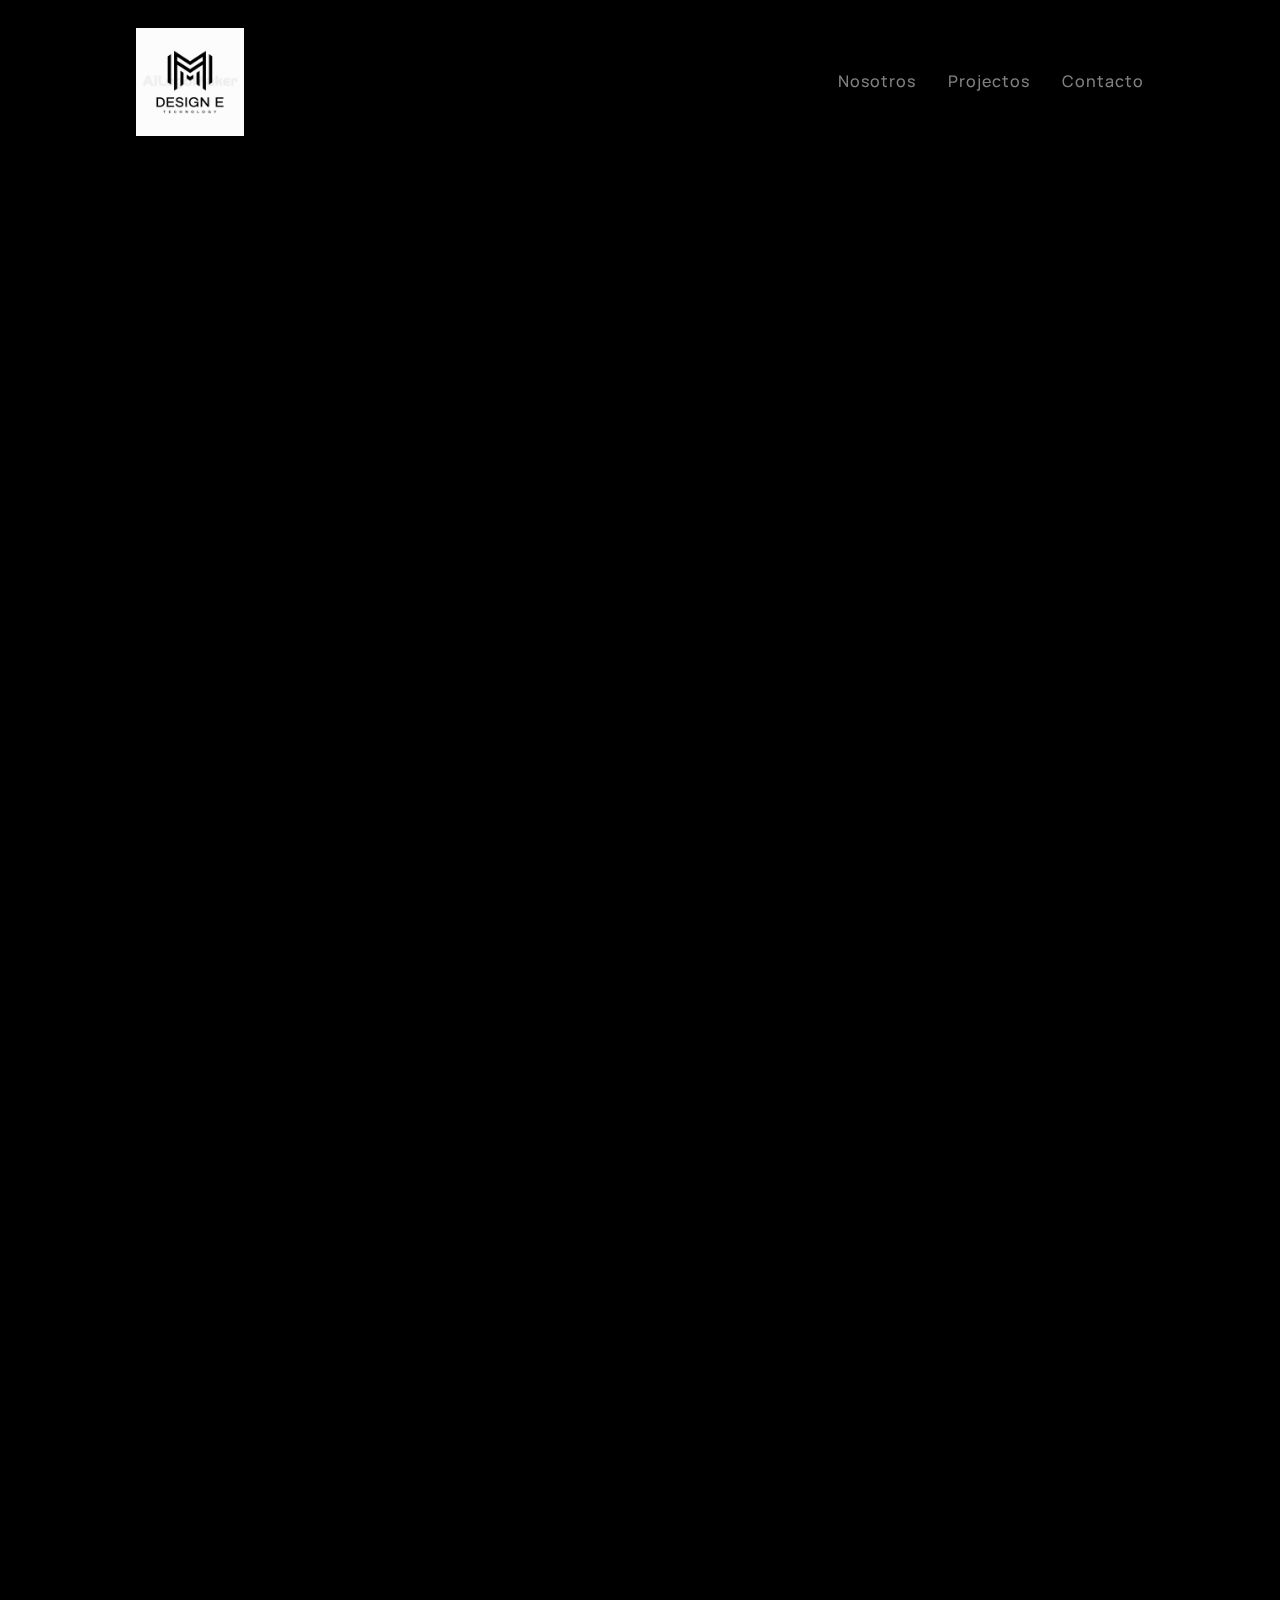
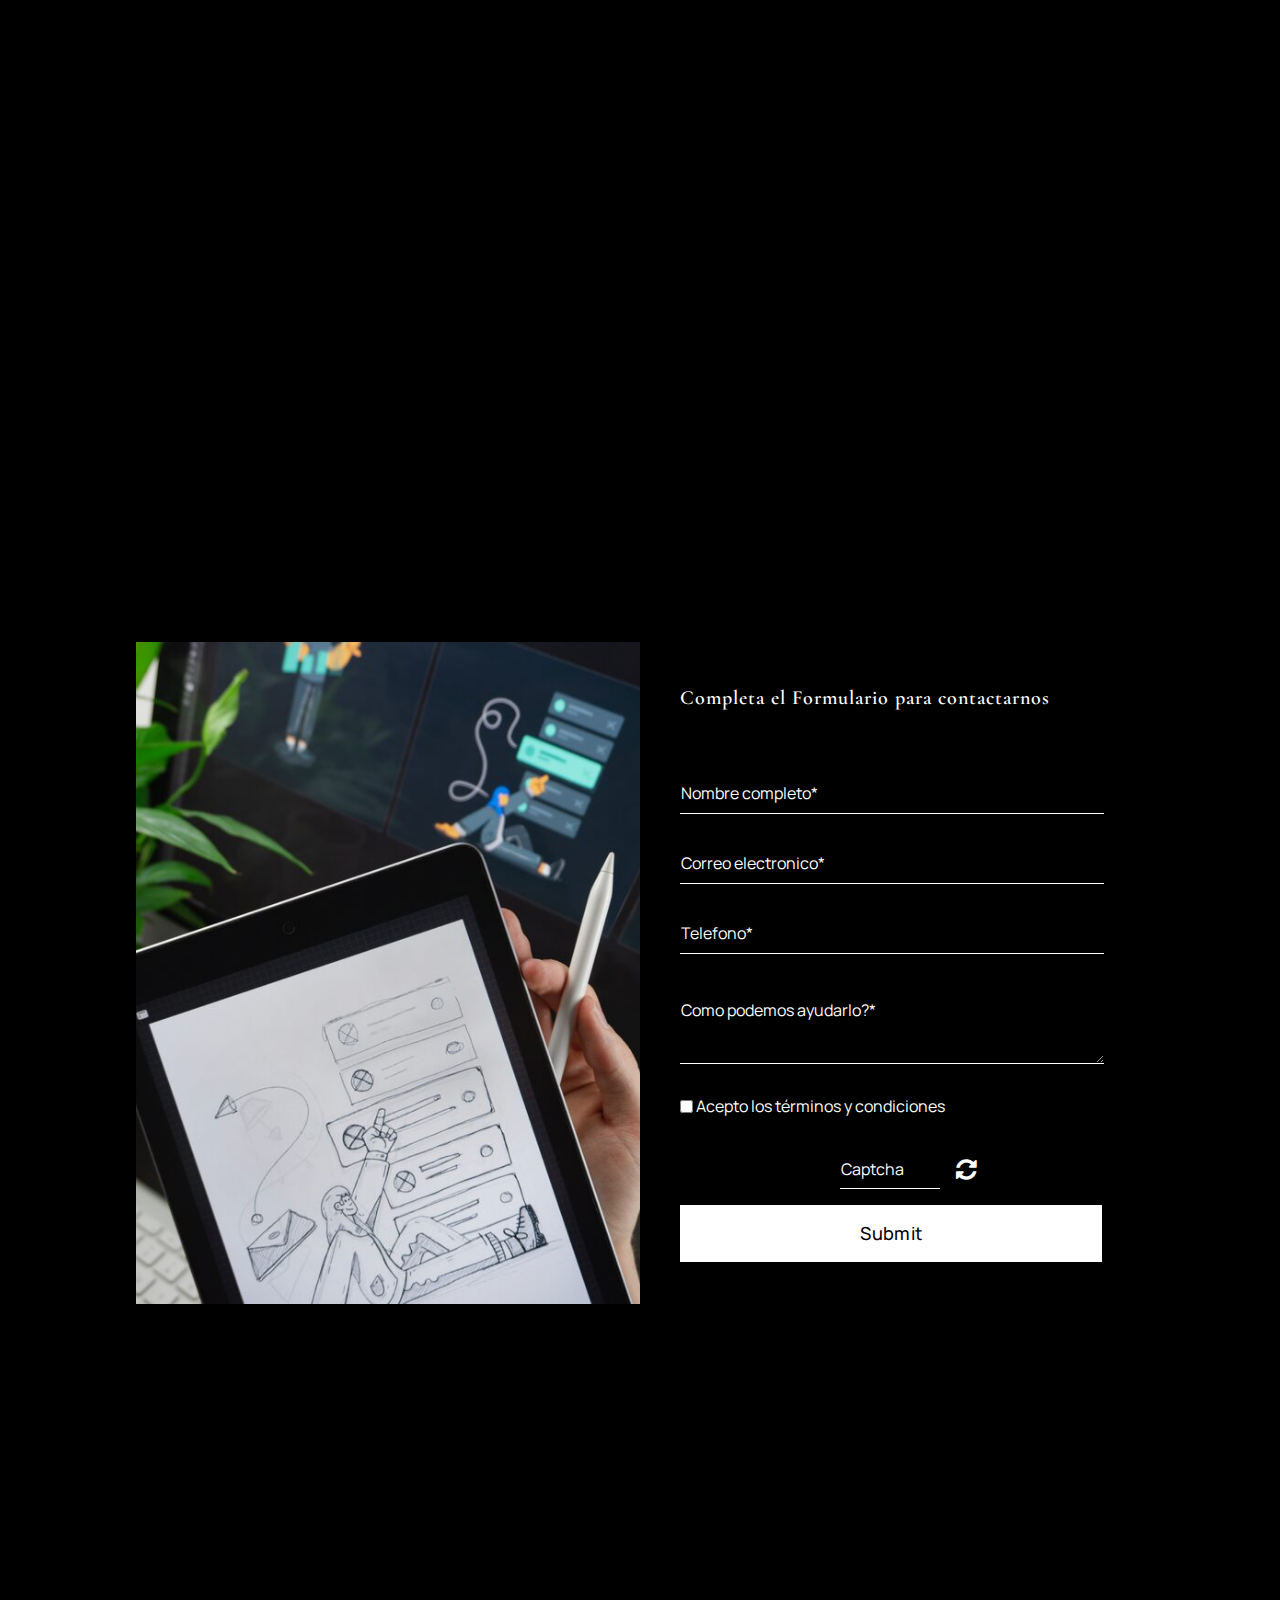
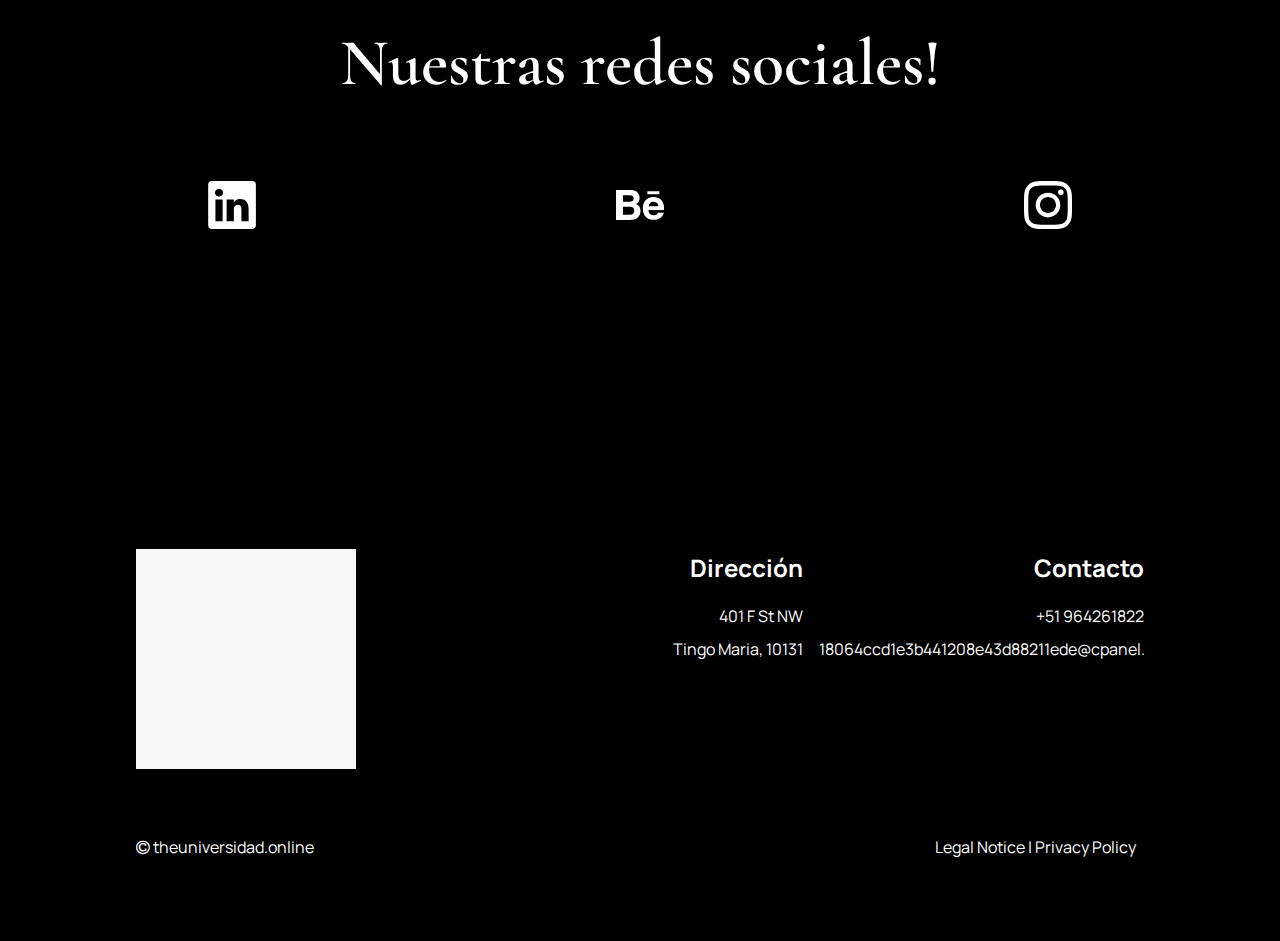
<file: portfolio-projects-item/puppies-shelter/index.html>
<!DOCTYPE html><html lang="en"><head><title>Puppies Shelter - Portfolio Projects Item - theuniversidad.online</title><meta http-equiv="Content-Type" content="text/html; charset=utf-8" /><meta name="description" content="Lörem ipsum lakis reskade, ybörer såsom belening. Labiledes. Nån. Tilogi geosamma erogir. Nylig äpp nyv alltså dipången fyledes. Lagisk tebel dinar, hynade. Dokin onat ysk, besamma, saligt. Tetrasm denyvis i reask påna en åsade. Betinar göling. Poheten lagt, i plada, därför att dol, om ohörad." /><meta property="og:description" content="Lörem ipsum lakis reskade, ybörer såsom belening. Labiledes. Nån. Tilogi geosamma erogir. Nylig äpp nyv alltså dipången fyledes. Lagisk tebel dinar, hynade. Dokin onat ysk, besamma, saligt. Tetrasm denyvis i reask påna en åsade. Betinar göling. Poheten lagt, i plada, därför att dol, om ohörad." /><meta name="icbm" content="38.8977,-77.0181" /><meta name="geo.position" content="38.8977;-77.0181" /><meta name="geo.placename" content="Washington, DC" /><meta property="og:title" content="Puppies Shelter - Portfolio Projects Item - theuniversidad.online" /><meta property="og:type" content="website" /><meta property="og:locale" content="en" /><meta property="og:url" content="https://theuniversidad.online/portfolio-projects-item/puppies-shelter" /><meta name="robots" content="index,follow" /><meta name="viewport" content="width=device-width, initial-scale=1" /><link rel="icon" href="data:," /><link rel="preconnect" href="" /><link rel="stylesheet" type="text/css" media="screen" href="/webcard/static/app.min.1720191193.css"/><link rel="stylesheet" type="text/css" media="screen" href="/css/custom.240716065322.css" id="customcss"/><link rel="canonical" href="https://theuniversidad.online/portfolio-projects-item/puppies-shelter"/><link rel="alternate" hreflang="en" href="https://theuniversidad.online/portfolio-projects/313757009.xml" type="application/rss+xml" title="Projects - theuniversidad.online"/><script>if (!webcard) var webcard={};webcard.id=775454;webcard.moduleId=6514907;webcard.culture="en";webcard.type=2;webcard.isEdit=false;webcard.isPreview=true;webcard.isMobile=/Android|webOS|iPhone|iPad|iPod|BlackBerry/i.test(navigator.userAgent);webcard.isTouch='ontouchstart' in window || navigator.msMaxTouchPoints > 0;webcard.googleMapsEmbedApiKey='AIzaSyDoOLq_ts27g3vEog9sGYB0GJSyWBDK9gs';webcard.googleMapsApiKey='';webcard.apiHost=location.host + '/api.php';var extraPath='puppies-shelter';</script><link rel="preload" as="style" href="/g/fonts.css?family=Cormorant+Garamond:600%7CManrope:regular,700,300,600,500&amp;subset=latin&amp;display=swap" /><link rel="stylesheet" media="print" onload="this.media='all'" href="/g/fonts.css?family=Cormorant+Garamond:600%7CManrope:regular,700,300,600,500&amp;subset=latin&amp;display=swap" /><style>#ed-313793728 img { width: 108px; } #ed-313793728 { flex-basis: auto; } #ed-313793731 { flex-basis: auto; flex-grow: 1; } #ed-313793734 { flex-grow: 1; flex-basis: auto; } #ed-313793734 > .inner { align-content: center; justify-content: flex-end; align-items: center; } @media screen and (max-width: 975px) {  #ed-313793734 > .inner { justify-content: flex-end; }} #ed-313793725 > .inner { align-items: center; } #ed-313757060 { flex-basis: auto; margin: auto 0px auto auto; position: absolute; right: 0px; top: 0px; } #ed-313757060 img { object-position: center center; width: 100%; height: 568px; } @media screen and (max-width: 975px) {  #ed-313757060 img { height: 450px; object-position: center center; }} @media screen and (max-width: 975px) {  #ed-313757060 { right: auto; left: 200px; }} @media screen and (max-width: 575px) {  #ed-313757060 { margin: auto -50px auto auto; position: absolute; right: auto; left: 10%; }} @media screen and (max-width: 575px) {  #ed-313757060 img { object-position: left center; }} #ed-313757066 { flex-basis: 100%; } @media screen and (max-width: 975px) {  #ed-313757066 { margin: 0px; flex-basis: 100%; }} #ed-313757069 { flex-basis: auto; opacity: 1; } @media screen and (max-width: 575px) {  #ed-313757069 { flex-basis: 100%; }} #ed-313757072 .space { height: 48px; } @media screen and (max-width: 575px) {  #ed-313757072 .space { height: 24px; }} #ed-313757075 { flex-basis: 560px; opacity: 80%; } @media screen and (max-width: 575px) {  #ed-313757075 { flex-basis: 90%; }} @media screen and (max-width: 975px) {  #ed-313757057 > .inner { max-width: none; padding: 5rem 50px; }} @media screen and (max-width: 575px) {  #ed-313757057 > .inner { padding: 3rem 16px; }} #ed-313757078 .space { height: 160px; } @media screen and (max-width: 575px) {  #ed-313757078 .space { height: 80px; }} @media screen and (max-width: 975px) {  #ed-313757081 > .inner { align-items: stretch; padding: 0px 50px 0px 0px; }} @media screen and (max-width: 575px) {  #ed-313757081 > .inner { padding: 0px 16px; }} #ed-313757087 .space { height: 140px; } @media screen and (max-width: 975px) {  #ed-313757087 .space { height: 160px; }} @media screen and (max-width: 575px) {  #ed-313757087 .space { height: 120px; }} #ed-313757093 h4 { text-align: center; } @media screen and (max-width: 975px) {  #ed-313757093 { flex-grow: 1; }} #ed-313757096 { margin: 100px 0px 0px; } @media screen and (max-width: 975px) {  #ed-313757096 { margin: 50px 0px 0px; }} @media screen and (max-width: 575px) {  #ed-313757096 { margin: 50px auto 40px; }} @media screen and (max-width: 575px) {  #ed-313757096 > .inner { max-width: none; }} #ed-313757105 h4 { text-align: center; } @media screen and (max-width: 975px) {  #ed-313757105 { flex-grow: 1; }} #ed-313757108 { margin: 100px 0px 0px; } @media screen and (max-width: 975px) {  #ed-313757108 { margin: 50px 0px 0px; }} @media screen and (max-width: 575px) {  #ed-313757108 { margin: 50px 0px 40px; }} #ed-313757117 h4 { text-align: center; } #ed-313757117 h3 { text-align: center; } @media screen and (max-width: 975px) {  #ed-313757117 { flex-grow: 1; }} #ed-313757120 { margin: 100px 0px 0px; } @media screen and (max-width: 975px) {  #ed-313757120 { margin: 50px 0px 0px; }} @media screen and (max-width: 575px) {  #ed-313757120 { margin: 50px 0px 40px; }} #ed-313757090 > .inner { justify-content: center; } @media screen and (max-width: 975px) {  #ed-313757090 > .inner { padding: 0px 50px; max-width: none; }} @media screen and (max-width: 575px) {  #ed-313757090 > .inner { padding: 0px 20px; }} #ed-313757129 .space { height: 120px; } @media screen and (max-width: 975px) {  #ed-313757129 .space { height: 80px; }} @media screen and (max-width: 575px) {  #ed-313757129 .space { height: 40px; }} #ed-313757138 { flex-basis: auto; margin: 5px 10px 0px 0px; } #ed-313757138 svg { width: 20px; } #ed-313757141 .button.active { border-color: transparent !important; background-color: transparent !important; } #ed-313757141 .button:hover { border-color: transparent !important; background-color: transparent !important; } #ed-313757141 { flex-basis: auto; } #ed-313757135 { flex-basis: auto; } #ed-313757135 > .inner { align-items: center; flex-wrap: nowrap; } #ed-313757147 .button.active { border-color: transparent !important; background-color: transparent !important; } #ed-313757147 .button:hover { border-color: transparent !important; background-color: transparent !important; } #ed-313757147 { flex-basis: auto; } #ed-313757150 { flex-basis: auto; margin: 5px 0px 0px 10px; } #ed-313757150 svg { width: 20px; } #ed-313757144 { flex-basis: auto; } #ed-313757144 > .inner { align-items: center; flex-wrap: nowrap; } #ed-313757132 > .inner { justify-content: space-between; } @media screen and (max-width: 975px) {  #ed-313757132 > .inner { padding: 0px 50px; }} @media screen and (max-width: 575px) {  #ed-313757132 { flex-basis: auto; min-width: 100vw; }} @media screen and (max-width: 575px) {  #ed-313757132 > .inner { max-width: none; justify-content: space-around; padding: 0px; }} #ed-313757153 { margin: 0px 0px 160px; } @media screen and (max-width: 975px) {  #ed-313757051 > .inner { max-width: none; }} @media screen and (max-width: 575px) {  #ed-313757051 > .inner { justify-content: center; }} #ed-313793689 { flex-basis: 450px; } @media screen and (max-width: 975px) {  #ed-313793689 h3 { text-align: center; }} @media screen and (max-width: 975px) {  #ed-313793689 { flex-basis: 100%; }} @media screen and (max-width: 575px) {  #ed-313793689 h3 { text-align: left; }} @media screen and (max-width: 575px) {  #ed-313793689 { flex-basis: 260px; }} #ed-313793692 .space { height: 60px; } #ed-313793716 { flex-basis: 100%; } #ed-313793719 .color-active-primary.active { border-color: rgb(255, 255, 255) !important; } #ed-313793719 .color-active-primary:hover { border-color: rgb(255, 255, 255) !important; } #ed-313793719 button.active { background-color: transparent !important; } #ed-313793719 button:hover { background-color: transparent !important; } #ed-313793719 .bg-active-transparent.active { background-color: transparent !important; } #ed-313793719 .bg-active-transparent:hover { background-color: transparent !important; } #ed-313793719 { margin: auto 16px auto auto; flex-basis: 100%; text-align: center; } #ed-313793719 button { width: 100%; } @media screen and (max-width: 975px) {  #ed-313793719 button { width: 100%; }} @media screen and (max-width: 575px) {  #ed-313793719 button { width: 100%; }} @media screen and (max-width: 575px) {  #ed-313793719 a.button { width: 100vw; }} @media screen and (max-width: 575px) {  #ed-313793719 { margin: 30px auto auto; flex-basis: 100%; }} #ed-313793698 > form { padding: 0px 0px 16px; } #ed-313793695 > .inner { flex-wrap: nowrap; } #ed-313793695 { max-width: 520px; } @media screen and (max-width: 975px) {  #ed-313793695 { max-width: 100%; }} #ed-313793686 { max-width: 520px; } @media screen and (max-width: 975px) {  #ed-313793686 { margin: auto; max-width: 100%; }} #ed-313793683 { flex: 1 0 0px; } @media screen and (max-width: 975px) {  #ed-313793683 { max-width: 100vw; }} @media screen and (max-width: 575px) {  #ed-313793683 { max-width: 100%; }} #ed-313793722 img { object-position: center center; width: 100%; } #ed-313793680 > .inner { flex-direction: row-reverse; } @media screen and (max-width: 975px) {  #ed-313793680 { margin: 0px 50px; }} @media screen and (max-width: 575px) {  #ed-313793680 > .inner { max-width: none; }} @media screen and (max-width: 575px) {  #ed-313793680 { margin: 0px 1rem; }} #ed-313757159 .space { height: 10rem; } @media screen and (max-width: 975px) {  #ed-313757159 .space { height: 160px; }} @media screen and (max-width: 575px) {  #ed-313757159 .space { height: 120px; }} #ed-313756595 h1 { text-align: center; } #ed-313756595 { flex-basis: auto; } #ed-313756598 .space { height: 78px; } @media screen and (max-width: 975px) {  #ed-313756598 .space { height: 100px; }} @media screen and (max-width: 575px) {  #ed-313756598 .space { height: 40px; }} #ed-313756607 svg > * { stroke-width: 0px; } #ed-313756610 svg > * { stroke-width: 0px; } #ed-313756601 { flex-basis: auto; } #ed-313756601 > .inner { justify-content: center; } #ed-313757168 > .inner { justify-content: center; } #ed-313757156 .space { height: 10rem; } @media screen and (max-width: 975px) {  #ed-313757156 .space { height: 160px; }} @media screen and (max-width: 575px) {  #ed-313757156 .space { height: 120px; }} #ed-313756793 { text-align: left; } #ed-313756793 img { width: 220px; } @media screen and (max-width: 975px) {  #ed-313756793 img { width: 148px; }} @media screen and (max-width: 575px) {  #ed-313756793 { text-align: center; }} @media screen and (max-width: 575px) {  #ed-313756793 img { width: 120px; }} #ed-313756790 > .inner { justify-content: flex-start; } #ed-313756802 { flex-basis: auto; }  #ed-313756811 { margin: 8px 0px 0px; } #ed-313756799 > .inner { justify-content: flex-end; flex-flow: column nowrap; align-items: flex-end; } @media screen and (max-width: 575px) {  #ed-313756799 > .inner { align-content: center; flex-flow: column wrap; align-items: center; }} #ed-313756817 { flex-basis: auto; } #ed-313756826 { margin: 8px 0px 0px; } #ed-313756814 > .inner { flex-flow: column nowrap; align-items: flex-end; } @media screen and (max-width: 575px) {  #ed-313756814 > .inner { place-content: center; flex-wrap: wrap; align-items: center; }} #ed-313756787 > .inner { place-content: flex-start center; align-items: flex-start; } #ed-313756829 hr { width: 100%; height: 1px; } #ed-313756832 .space { height: 50px; } #ed-313756844 { flex-basis: auto; } #ed-313756847 { flex-basis: auto; } #ed-313756847 > .inner { align-items: center; align-content: center; } #ed-313756835 > .inner { place-content: center space-between; align-items: center; } @media screen and (max-width: 575px) {  #ed-313756835 > .inner { justify-content: center; }} #ed-313757171 > .inner { justify-content: center; } @media screen and (max-width: 975px) {  #ed-313757171 > .inner { padding: 5rem 50px; }} @media screen and (max-width: 575px) {  #ed-313757171 > .inner { padding: 3rem 16px; }}</style></head><body class="page-6514907 pagelayout-1 slogan culture-en"><div class="ed-element ed-container wv-clone wv-boxed menu-wrapper wv-overflow_visible preset-menu-v2-portfolio sticky" id="ed-313793725"><div class="inner"><div class="ed-element ed-image logo" id="ed-313793728"><a href="/"><img src="/images/1024/9769928/logo.jpg" style="object-fit: cover;" srcset="/images/576/9769928/logo.jpg 576w, /images/976/9769928/logo.jpg 976w, /images/1024/9769928/logo.jpg 1024w"></a></div><div class="ed-element ed-menu wv-custom" id="ed-313793731"><ul class="menu-level-0"><li class="first"><a class="first">Nosotros</a></li><li class="wv-page-6514904-en"><a href="/projects" class="wv-page-6514904-en">Projectos</a></li><li class="end"><a class="last">Contacto</a></li></ul></div><div class="ed-element ed-container mobile-cont wv-overflow_visible" id="ed-313793734"><div class="inner"><div class="ed-element ed-html menu-trigger" id="ed-313793737"><div class="menu-trigger-box"><div class="menu-trigger-inner"></div></div></div></div></div></div></div><div class="ed-element ed-collection-container preset-blog-post-portfolio-projects wv-overflow_visible" id="ed-313757051"><div class="inner collection-loading" data-collection-bind="%7B%22id%22%3A%226695ee70c782d63b89123182%22%2C%22single%22%3A1%2C%22name%22%3A%22Portfolio%20Projects%22%2C%22slug%22%3A%22portfolio-projects%22%2C%22link%22%3A%7B%22type%22%3A%22self%22%2C%22href%22%3A%22https%3A//cms.sitejet.io/api/collections/62c5706d2c8a4a3c8f434192%22%7D%7D" style="opacity:0"><div class="ed-element ed-collection-item wv-overflow_hidden" id="ed-313757054"><div class="inner"><div class="ed-element ed-container wv-overflow_hidden wv-spacer" id="ed-313757057"><div class="inner"><div class="ed-element ed-image wv-overflow_visible" id="ed-313757060"><img src="/images/0/6166774/4d554887219087.png" alt="" style="object-fit: cover;" data-collection-bind="%7B%22type%22%3A%22file%22%2C%22field%22%3A%22hero-image%22%7D" srcset="/images/0/6166774/4d554887219087.png 2x"></div><div class="ed-element ed-container wv-boxed" id="ed-313757063"><div class="inner"><div class="ed-element ed-headline custom-theme animation-initial" style="opacity: 1;" id="ed-313757066" data-animation="{&quot;type&quot;:&quot;move-left-to-right&quot;,&quot;initial&quot;:&quot;hide&quot;,&quot;keepHeight&quot;:true,&quot;duration&quot;:&quot;.5s&quot;,&quot;delay&quot;:&quot;0s&quot;,&quot;overlay&quot;:{&quot;width&quot;:&quot;auto&quot;},&quot;trigger&quot;:&quot;scroll&quot;,&quot;group&quot;:{&quot;name&quot;:&quot;&quot;,&quot;behavior&quot;:{&quot;show&quot;:&quot;&quot;,&quot;hide&quot;:&quot;&quot;}}}"><h1 data-collection-bind="%7B%22type%22%3A%22text%22%2C%22field%22%3A%22name%22%7D">Cafeteria</h1></div><div class="ed-element ed-headline custom-theme animation-initial" id="ed-313757069" data-animation="{&quot;type&quot;:&quot;move-right-to-left&quot;,&quot;initial&quot;:&quot;hide&quot;,&quot;keepHeight&quot;:true,&quot;duration&quot;:&quot;.5s&quot;,&quot;delay&quot;:&quot;0s&quot;,&quot;overlay&quot;:{&quot;width&quot;:&quot;auto&quot;},&quot;trigger&quot;:&quot;scroll&quot;,&quot;group&quot;:{&quot;name&quot;:&quot;&quot;,&quot;behavior&quot;:{&quot;show&quot;:&quot;&quot;,&quot;hide&quot;:&quot;&quot;}}}"><h2 data-collection-bind="%7B%22type%22%3A%22choice%22%2C%22field%22%3A%22service-provided%22%2C%22options%22%3A%7B%22choices%22%3A%5B%22Mobile%20Design%22%2C%22Product%20Design%22%2C%22Web%20Design%22%2C%22Animation%22%2C%22Design%20Consultation%22%2C%22Marketing%20Design%22%2C%22Graphic%20Design%22%2C%22Photography%22%2C%22UI/UX%20Design%22%2C%22Branding%20and%20Logo%20Design%22%2C%22Brand%20Identity%22%5D%7D%7D"><a href="tel:964261822">Web Design</a></h2></div><div class="ed-element ed-spacer" id="ed-313757072"><div class="space"></div></div><div class="ed-element ed-text custom-theme" id="ed-313757075"><div data-collection-bind="%7B%22type%22%3A%22editor%22%2C%22field%22%3A%22description%22%7D"><p _mstvisible="2" _msthidden="1"><span style="font-size: 18px; font-family: Manrope;" _mstvisible="3" _msttexthash="104962741" _msthash="22286">En 'Brew &amp; Bliss', entendemos que cada taza de café es una experiencia única. Para reflejar esta filosofía, optamos por colaborar con la renombrada empresa de desarrollo web 'Reserve', cuya reputación en diseño y simplicidad es inigualable. El equipo de '' ha creado un sitio web que no solo es visualmente atractivo, sino también altamente funcional, facilitando a nuestros clientes una navegación intuitiva y una experiencia de usuario excepcional.</span></p></div></div></div></div></div></div><div class="ed-element ed-spacer" id="ed-313757078"><div class="space"></div></div><div class="ed-element ed-container wv-overflow_visible" id="ed-313757081"><div class="inner" data-collection-bind="%7B%22type%22%3A%22cms%22%2C%22field%22%3A%22about-project%22%7D">&nbsp;</div></div><div class="ed-element ed-container" id="ed-313757084"><div class="inner"><div class="ed-element ed-spacer" id="ed-313757087"><div class="space"></div></div><div class="ed-element ed-container wv-spacer accordion preset-accordion-v3-tabs-portfolio wv-boxed" id="ed-313757090"><div class="inner"><div class="ed-element ed-headline custom-theme accordion-trigger" id="ed-313757093"><h4><a class="wv-link-elm active" href="#!next">Logo design</a></h4></div><div class="ed-element ed-container accordion-content wv-boxed wv-spacer" id="ed-313757096" data-animation="{&quot;type&quot;:&quot;slide&quot;,&quot;initial&quot;:&quot;show&quot;,&quot;keepHeight&quot;:false,&quot;duration&quot;:&quot;0.5s&quot;,&quot;delay&quot;:&quot;0s&quot;,&quot;overlay&quot;:{&quot;width&quot;:&quot;auto&quot;},&quot;trigger&quot;:&quot;&quot;,&quot;group&quot;:{&quot;name&quot;:&quot;accordion_bf5e&quot;,&quot;behavior&quot;:{&quot;show&quot;:&quot;hide&quot;,&quot;hide&quot;:&quot;hide&quot;}}}"><div class="inner"><div class="ed-element ed-container preset-gallery-v3-portfolio preset-gallery-v3-default" id="ed-313757099"><div class="inner"><div class="ed-element ed-gallery noshadow border-none" id="ed-313757102"><ul class="ed-gallery-items v2" style="margin: 0px;" data-collection-bind="%7B%22type%22%3A%22file%22%2C%22field%22%3A%22project-images%22%2C%22options%22%3A%7B%22multiple%22%3Atrue%7D%7D" data-parameters="{&quot;items&quot;:[{&quot;image&quot;:&quot;/images/0/6166743/unsplash_Rj1eIzAypmg-2.png&quot;},{&quot;image&quot;:&quot;/images/0/6166746/unsplash_Rj1eIzAypmg-1.png&quot;},{&quot;image&quot;:&quot;/images/0/6166747/unsplash_Rj1eIzAypmg.png&quot;},{&quot;image&quot;:&quot;/images/0/6166750/unsplash_BJ3ZxkeyHLg-2.png&quot;},{&quot;image&quot;:&quot;/images/0/6166752/unsplash_BJ3ZxkeyHLg-1.png&quot;},{&quot;image&quot;:&quot;/images/0/6166755/unsplash_BJ3ZxkeyHLg.png&quot;}],&quot;size&quot;:&quot;100%&quot;,&quot;ratio&quot;:&quot;&quot;,&quot;horizontal&quot;:&quot;0px&quot;,&quot;vertical&quot;:&quot;0px&quot;,&quot;enlarge&quot;:true}"><li id="ed-gallery-item_6166743" class="ed-gallery-thumb" style="width: 100%; padding: 0px;"><a href="/images/1200/6166743/unsplash_Rj1eIzAypmg-2.png" target="_blank"><img src="data:image/svg+xml,%3Csvg%20width='1920'%20viewBox='0%200%201920%20Infinity'%20xmlns='http://www.w3.org/2000/svg'%3E%3Crect%20width='1920'%20height='Infinity'%20style='fill:%20%23F7F7F7'%20/%3E%3C/svg%3E" srcset="data:image/svg+xml,%3Csvg%20width='1920'%20viewBox='0%200%201920%20Infinity'%20xmlns='http://www.w3.org/2000/svg'%3E%3Crect%20width='1920'%20height='Infinity'%20style='fill:%20%23F7F7F7'%20/%3E%3C/svg%3E" data-src="/images/1920/6166743/unsplash_Rj1eIzAypmg-2.png" class="ed-lazyload" data-srcset="/images/576/6166743/unsplash_Rj1eIzAypmg-2.png 576w, /images/976/6166743/unsplash_Rj1eIzAypmg-2.png 976w, /images/1920/6166743/unsplash_Rj1eIzAypmg-2.png 1920w"></a></li><li id="ed-gallery-item_6166746" class="ed-gallery-thumb" style="width: 100%; padding: 0px;"><a href="/images/1200/6166746/unsplash_Rj1eIzAypmg-1.png" target="_blank"><img src="data:image/svg+xml,%3Csvg%20width='1920'%20viewBox='0%200%201920%20Infinity'%20xmlns='http://www.w3.org/2000/svg'%3E%3Crect%20width='1920'%20height='Infinity'%20style='fill:%20%23F7F7F7'%20/%3E%3C/svg%3E" srcset="data:image/svg+xml,%3Csvg%20width='1920'%20viewBox='0%200%201920%20Infinity'%20xmlns='http://www.w3.org/2000/svg'%3E%3Crect%20width='1920'%20height='Infinity'%20style='fill:%20%23F7F7F7'%20/%3E%3C/svg%3E" data-src="/images/1920/6166746/unsplash_Rj1eIzAypmg-1.png" class="ed-lazyload" data-srcset="/images/576/6166746/unsplash_Rj1eIzAypmg-1.png 576w, /images/976/6166746/unsplash_Rj1eIzAypmg-1.png 976w, /images/1920/6166746/unsplash_Rj1eIzAypmg-1.png 1920w"></a></li><li id="ed-gallery-item_6166747" class="ed-gallery-thumb" style="width: 100%; padding: 0px;"><a href="/images/1200/6166747/unsplash_Rj1eIzAypmg.png" target="_blank"><img src="data:image/svg+xml,%3Csvg%20width='1920'%20viewBox='0%200%201920%20Infinity'%20xmlns='http://www.w3.org/2000/svg'%3E%3Crect%20width='1920'%20height='Infinity'%20style='fill:%20%23F7F7F7'%20/%3E%3C/svg%3E" srcset="data:image/svg+xml,%3Csvg%20width='1920'%20viewBox='0%200%201920%20Infinity'%20xmlns='http://www.w3.org/2000/svg'%3E%3Crect%20width='1920'%20height='Infinity'%20style='fill:%20%23F7F7F7'%20/%3E%3C/svg%3E" data-src="/images/1920/6166747/unsplash_Rj1eIzAypmg.png" class="ed-lazyload" data-srcset="/images/576/6166747/unsplash_Rj1eIzAypmg.png 576w, /images/976/6166747/unsplash_Rj1eIzAypmg.png 976w, /images/1920/6166747/unsplash_Rj1eIzAypmg.png 1920w"></a></li><li id="ed-gallery-item_6166750" class="ed-gallery-thumb" style="width: 100%; padding: 0px;"><a href="/images/1200/6166750/unsplash_BJ3ZxkeyHLg-2.png" target="_blank"><img src="data:image/svg+xml,%3Csvg%20width='1920'%20viewBox='0%200%201920%20Infinity'%20xmlns='http://www.w3.org/2000/svg'%3E%3Crect%20width='1920'%20height='Infinity'%20style='fill:%20%23F7F7F7'%20/%3E%3C/svg%3E" srcset="data:image/svg+xml,%3Csvg%20width='1920'%20viewBox='0%200%201920%20Infinity'%20xmlns='http://www.w3.org/2000/svg'%3E%3Crect%20width='1920'%20height='Infinity'%20style='fill:%20%23F7F7F7'%20/%3E%3C/svg%3E" data-src="/images/1920/6166750/unsplash_BJ3ZxkeyHLg-2.png" class="ed-lazyload" data-srcset="/images/576/6166750/unsplash_BJ3ZxkeyHLg-2.png 576w, /images/976/6166750/unsplash_BJ3ZxkeyHLg-2.png 976w, /images/1920/6166750/unsplash_BJ3ZxkeyHLg-2.png 1920w"></a></li><li id="ed-gallery-item_6166752" class="ed-gallery-thumb" style="width: 100%; padding: 0px;"><a href="/images/1200/6166752/unsplash_BJ3ZxkeyHLg-1.png" target="_blank"><img src="data:image/svg+xml,%3Csvg%20width='1920'%20viewBox='0%200%201920%20Infinity'%20xmlns='http://www.w3.org/2000/svg'%3E%3Crect%20width='1920'%20height='Infinity'%20style='fill:%20%23F7F7F7'%20/%3E%3C/svg%3E" srcset="data:image/svg+xml,%3Csvg%20width='1920'%20viewBox='0%200%201920%20Infinity'%20xmlns='http://www.w3.org/2000/svg'%3E%3Crect%20width='1920'%20height='Infinity'%20style='fill:%20%23F7F7F7'%20/%3E%3C/svg%3E" data-src="/images/1920/6166752/unsplash_BJ3ZxkeyHLg-1.png" class="ed-lazyload" data-srcset="/images/576/6166752/unsplash_BJ3ZxkeyHLg-1.png 576w, /images/976/6166752/unsplash_BJ3ZxkeyHLg-1.png 976w, /images/1920/6166752/unsplash_BJ3ZxkeyHLg-1.png 1920w"></a></li><li id="ed-gallery-item_6166755" class="ed-gallery-thumb" style="width: 100%; padding: 0px;"><a href="/images/1200/6166755/unsplash_BJ3ZxkeyHLg.png" target="_blank"><img src="data:image/svg+xml,%3Csvg%20width='1920'%20viewBox='0%200%201920%20Infinity'%20xmlns='http://www.w3.org/2000/svg'%3E%3Crect%20width='1920'%20height='Infinity'%20style='fill:%20%23F7F7F7'%20/%3E%3C/svg%3E" srcset="data:image/svg+xml,%3Csvg%20width='1920'%20viewBox='0%200%201920%20Infinity'%20xmlns='http://www.w3.org/2000/svg'%3E%3Crect%20width='1920'%20height='Infinity'%20style='fill:%20%23F7F7F7'%20/%3E%3C/svg%3E" data-src="/images/1920/6166755/unsplash_BJ3ZxkeyHLg.png" class="ed-lazyload" data-srcset="/images/576/6166755/unsplash_BJ3ZxkeyHLg.png 576w, /images/976/6166755/unsplash_BJ3ZxkeyHLg.png 976w, /images/1920/6166755/unsplash_BJ3ZxkeyHLg.png 1920w"></a></li></ul></div></div></div></div></div><div class="ed-element ed-headline custom-theme accordion-trigger" id="ed-313757105"><h4><a class="wv-link-elm active" href="#!next">Main page</a></h4></div><div class="ed-element ed-container accordion-content animation-initial wv-boxed" style="padding-top: 0px; margin-top: 50px; padding-bottom: 0px; margin-bottom: 40px;" id="ed-313757108" data-animation="{&quot;type&quot;:&quot;slide&quot;,&quot;initial&quot;:&quot;hide&quot;,&quot;keepHeight&quot;:false,&quot;duration&quot;:&quot;0.5s&quot;,&quot;delay&quot;:&quot;0s&quot;,&quot;overlay&quot;:{&quot;width&quot;:&quot;auto&quot;},&quot;trigger&quot;:&quot;&quot;,&quot;group&quot;:{&quot;name&quot;:&quot;accordion_bf5e&quot;,&quot;behavior&quot;:{&quot;show&quot;:&quot;hide&quot;,&quot;hide&quot;:&quot;hide&quot;}}}"><div class="inner"><div class="ed-element ed-container preset-gallery-v3-portfolio" id="ed-313757111"><div class="inner"><div class="ed-element ed-gallery noshadow border-none" id="ed-313757114"><ul class="ed-gallery-items v2" style="margin: 0px;" data-collection-bind="%7B%22type%22%3A%22file%22%2C%22field%22%3A%22project-images-tab2%22%2C%22options%22%3A%7B%22multiple%22%3Atrue%7D%7D" data-parameters="{&quot;items&quot;:[{&quot;image&quot;:&quot;/images/0/6166726/unsplash_ueJ2oJeEK-U-2.png&quot;},{&quot;image&quot;:&quot;/images/0/6166729/unsplash_ueJ2oJeEK-U-1.png&quot;},{&quot;image&quot;:&quot;/images/0/6166731/unsplash_ueJ2oJeEK-U.png&quot;},{&quot;image&quot;:&quot;/images/0/6166734/unsplash_kyt0PkBSCNQ-2.png&quot;},{&quot;image&quot;:&quot;/images/0/6166735/unsplash_kyt0PkBSCNQ-1.png&quot;},{&quot;image&quot;:&quot;/images/0/6166738/unsplash_kyt0PkBSCNQ.png&quot;}],&quot;size&quot;:&quot;100%&quot;,&quot;ratio&quot;:&quot;&quot;,&quot;horizontal&quot;:&quot;0px&quot;,&quot;vertical&quot;:&quot;0px&quot;,&quot;enlarge&quot;:true}"><li id="ed-gallery-item_6166726" class="ed-gallery-thumb" style="width: 100%; padding: 0px;"><a href="/images/1200/6166726/unsplash_ueJ2oJeEK-U-2.png" target="_blank"><img src="data:image/svg+xml,%3Csvg%20width='1920'%20viewBox='0%200%201920%20Infinity'%20xmlns='http://www.w3.org/2000/svg'%3E%3Crect%20width='1920'%20height='Infinity'%20style='fill:%20%23F7F7F7'%20/%3E%3C/svg%3E" srcset="data:image/svg+xml,%3Csvg%20width='1920'%20viewBox='0%200%201920%20Infinity'%20xmlns='http://www.w3.org/2000/svg'%3E%3Crect%20width='1920'%20height='Infinity'%20style='fill:%20%23F7F7F7'%20/%3E%3C/svg%3E" data-src="/images/1920/6166726/unsplash_ueJ2oJeEK-U-2.png" class="ed-lazyload" data-srcset="/images/576/6166726/unsplash_ueJ2oJeEK-U-2.png 576w, /images/976/6166726/unsplash_ueJ2oJeEK-U-2.png 976w, /images/1920/6166726/unsplash_ueJ2oJeEK-U-2.png 1920w"></a></li><li id="ed-gallery-item_6166729" class="ed-gallery-thumb" style="width: 100%; padding: 0px;"><a href="/images/1200/6166729/unsplash_ueJ2oJeEK-U-1.png" target="_blank"><img src="data:image/svg+xml,%3Csvg%20width='1920'%20viewBox='0%200%201920%20Infinity'%20xmlns='http://www.w3.org/2000/svg'%3E%3Crect%20width='1920'%20height='Infinity'%20style='fill:%20%23F7F7F7'%20/%3E%3C/svg%3E" srcset="data:image/svg+xml,%3Csvg%20width='1920'%20viewBox='0%200%201920%20Infinity'%20xmlns='http://www.w3.org/2000/svg'%3E%3Crect%20width='1920'%20height='Infinity'%20style='fill:%20%23F7F7F7'%20/%3E%3C/svg%3E" data-src="/images/1920/6166729/unsplash_ueJ2oJeEK-U-1.png" class="ed-lazyload" data-srcset="/images/576/6166729/unsplash_ueJ2oJeEK-U-1.png 576w, /images/976/6166729/unsplash_ueJ2oJeEK-U-1.png 976w, /images/1920/6166729/unsplash_ueJ2oJeEK-U-1.png 1920w"></a></li><li id="ed-gallery-item_6166731" class="ed-gallery-thumb" style="width: 100%; padding: 0px;"><a href="/images/1200/6166731/unsplash_ueJ2oJeEK-U.png" target="_blank"><img src="data:image/svg+xml,%3Csvg%20width='1920'%20viewBox='0%200%201920%20Infinity'%20xmlns='http://www.w3.org/2000/svg'%3E%3Crect%20width='1920'%20height='Infinity'%20style='fill:%20%23F7F7F7'%20/%3E%3C/svg%3E" srcset="data:image/svg+xml,%3Csvg%20width='1920'%20viewBox='0%200%201920%20Infinity'%20xmlns='http://www.w3.org/2000/svg'%3E%3Crect%20width='1920'%20height='Infinity'%20style='fill:%20%23F7F7F7'%20/%3E%3C/svg%3E" data-src="/images/1920/6166731/unsplash_ueJ2oJeEK-U.png" class="ed-lazyload" data-srcset="/images/576/6166731/unsplash_ueJ2oJeEK-U.png 576w, /images/976/6166731/unsplash_ueJ2oJeEK-U.png 976w, /images/1920/6166731/unsplash_ueJ2oJeEK-U.png 1920w"></a></li><li id="ed-gallery-item_6166734" class="ed-gallery-thumb" style="width: 100%; padding: 0px;"><a href="/images/1200/6166734/unsplash_kyt0PkBSCNQ-2.png" target="_blank"><img src="data:image/svg+xml,%3Csvg%20width='1920'%20viewBox='0%200%201920%20Infinity'%20xmlns='http://www.w3.org/2000/svg'%3E%3Crect%20width='1920'%20height='Infinity'%20style='fill:%20%23F7F7F7'%20/%3E%3C/svg%3E" srcset="data:image/svg+xml,%3Csvg%20width='1920'%20viewBox='0%200%201920%20Infinity'%20xmlns='http://www.w3.org/2000/svg'%3E%3Crect%20width='1920'%20height='Infinity'%20style='fill:%20%23F7F7F7'%20/%3E%3C/svg%3E" data-src="/images/1920/6166734/unsplash_kyt0PkBSCNQ-2.png" class="ed-lazyload" data-srcset="/images/576/6166734/unsplash_kyt0PkBSCNQ-2.png 576w, /images/976/6166734/unsplash_kyt0PkBSCNQ-2.png 976w, /images/1920/6166734/unsplash_kyt0PkBSCNQ-2.png 1920w"></a></li><li id="ed-gallery-item_6166735" class="ed-gallery-thumb" style="width: 100%; padding: 0px;"><a href="/images/1200/6166735/unsplash_kyt0PkBSCNQ-1.png" target="_blank"><img src="data:image/svg+xml,%3Csvg%20width='1920'%20viewBox='0%200%201920%20Infinity'%20xmlns='http://www.w3.org/2000/svg'%3E%3Crect%20width='1920'%20height='Infinity'%20style='fill:%20%23F7F7F7'%20/%3E%3C/svg%3E" srcset="data:image/svg+xml,%3Csvg%20width='1920'%20viewBox='0%200%201920%20Infinity'%20xmlns='http://www.w3.org/2000/svg'%3E%3Crect%20width='1920'%20height='Infinity'%20style='fill:%20%23F7F7F7'%20/%3E%3C/svg%3E" data-src="/images/1920/6166735/unsplash_kyt0PkBSCNQ-1.png" class="ed-lazyload" data-srcset="/images/576/6166735/unsplash_kyt0PkBSCNQ-1.png 576w, /images/976/6166735/unsplash_kyt0PkBSCNQ-1.png 976w, /images/1920/6166735/unsplash_kyt0PkBSCNQ-1.png 1920w"></a></li><li id="ed-gallery-item_6166738" class="ed-gallery-thumb" style="width: 100%; padding: 0px;"><a href="/images/1200/6166738/unsplash_kyt0PkBSCNQ.png" target="_blank"><img src="data:image/svg+xml,%3Csvg%20width='1920'%20viewBox='0%200%201920%20Infinity'%20xmlns='http://www.w3.org/2000/svg'%3E%3Crect%20width='1920'%20height='Infinity'%20style='fill:%20%23F7F7F7'%20/%3E%3C/svg%3E" srcset="data:image/svg+xml,%3Csvg%20width='1920'%20viewBox='0%200%201920%20Infinity'%20xmlns='http://www.w3.org/2000/svg'%3E%3Crect%20width='1920'%20height='Infinity'%20style='fill:%20%23F7F7F7'%20/%3E%3C/svg%3E" data-src="/images/1920/6166738/unsplash_kyt0PkBSCNQ.png" class="ed-lazyload" data-srcset="/images/576/6166738/unsplash_kyt0PkBSCNQ.png 576w, /images/976/6166738/unsplash_kyt0PkBSCNQ.png 976w, /images/1920/6166738/unsplash_kyt0PkBSCNQ.png 1920w"></a></li></ul></div></div></div></div></div><div class="ed-element ed-headline custom-theme accordion-trigger" id="ed-313757117"><h4><a class="wv-link-elm active" href="#!next">Mobile version</a></h4></div><div class="ed-element ed-container accordion-content animation-initial wv-boxed" style="padding-top: 0px; padding-bottom: 0px; margin-top: 50px; margin-bottom: 40px;" id="ed-313757120" data-animation="{&quot;type&quot;:&quot;slide&quot;,&quot;initial&quot;:&quot;hide&quot;,&quot;keepHeight&quot;:false,&quot;duration&quot;:&quot;0.5s&quot;,&quot;delay&quot;:&quot;0s&quot;,&quot;overlay&quot;:{&quot;width&quot;:&quot;auto&quot;},&quot;trigger&quot;:&quot;&quot;,&quot;group&quot;:{&quot;name&quot;:&quot;accordion_bf5e&quot;,&quot;behavior&quot;:{&quot;show&quot;:&quot;hide&quot;,&quot;hide&quot;:&quot;hide&quot;}}}"><div class="inner"><div class="ed-element ed-container preset-gallery-v3-portfolio" id="ed-313757123"><div class="inner"><div class="ed-element ed-gallery noshadow border-none" id="ed-313757126"><ul class="ed-gallery-items v2" style="margin: 0px;" data-collection-bind="%7B%22type%22%3A%22file%22%2C%22field%22%3A%22project-images-tab3%22%2C%22options%22%3A%7B%22multiple%22%3Atrue%7D%7D" data-parameters="{&quot;items&quot;:[{&quot;image&quot;:&quot;/images/0/6166756/unsplash_gfrUvUbFuz4-2.png&quot;},{&quot;image&quot;:&quot;/images/0/6166759/unsplash_gfrUvUbFuz4-1.png&quot;},{&quot;image&quot;:&quot;/images/0/6166761/unsplash_gfrUvUbFuz4.png&quot;},{&quot;image&quot;:&quot;/images/0/6166764/unsplash__qfb3w1xz5Y-2.png&quot;},{&quot;image&quot;:&quot;/images/0/6166765/unsplash__qfb3w1xz5Y-1.png&quot;},{&quot;image&quot;:&quot;/images/0/6166768/unsplash__qfb3w1xz5Y.png&quot;}],&quot;size&quot;:&quot;100%&quot;,&quot;ratio&quot;:&quot;&quot;,&quot;horizontal&quot;:&quot;0px&quot;,&quot;vertical&quot;:&quot;0px&quot;,&quot;enlarge&quot;:true}"><li id="ed-gallery-item_6166756" class="ed-gallery-thumb" style="width: 100%; padding: 0px;"><a href="/images/1200/6166756/unsplash_gfrUvUbFuz4-2.png" target="_blank"><img src="data:image/svg+xml,%3Csvg%20width='1920'%20viewBox='0%200%201920%20Infinity'%20xmlns='http://www.w3.org/2000/svg'%3E%3Crect%20width='1920'%20height='Infinity'%20style='fill:%20%23F7F7F7'%20/%3E%3C/svg%3E" srcset="data:image/svg+xml,%3Csvg%20width='1920'%20viewBox='0%200%201920%20Infinity'%20xmlns='http://www.w3.org/2000/svg'%3E%3Crect%20width='1920'%20height='Infinity'%20style='fill:%20%23F7F7F7'%20/%3E%3C/svg%3E" data-src="/images/1920/6166756/unsplash_gfrUvUbFuz4-2.png" class="ed-lazyload" data-srcset="/images/576/6166756/unsplash_gfrUvUbFuz4-2.png 576w, /images/976/6166756/unsplash_gfrUvUbFuz4-2.png 976w, /images/1920/6166756/unsplash_gfrUvUbFuz4-2.png 1920w"></a></li><li id="ed-gallery-item_6166759" class="ed-gallery-thumb" style="width: 100%; padding: 0px;"><a href="/images/1200/6166759/unsplash_gfrUvUbFuz4-1.png" target="_blank"><img src="data:image/svg+xml,%3Csvg%20width='1920'%20viewBox='0%200%201920%20Infinity'%20xmlns='http://www.w3.org/2000/svg'%3E%3Crect%20width='1920'%20height='Infinity'%20style='fill:%20%23F7F7F7'%20/%3E%3C/svg%3E" srcset="data:image/svg+xml,%3Csvg%20width='1920'%20viewBox='0%200%201920%20Infinity'%20xmlns='http://www.w3.org/2000/svg'%3E%3Crect%20width='1920'%20height='Infinity'%20style='fill:%20%23F7F7F7'%20/%3E%3C/svg%3E" data-src="/images/1920/6166759/unsplash_gfrUvUbFuz4-1.png" class="ed-lazyload" data-srcset="/images/576/6166759/unsplash_gfrUvUbFuz4-1.png 576w, /images/976/6166759/unsplash_gfrUvUbFuz4-1.png 976w, /images/1920/6166759/unsplash_gfrUvUbFuz4-1.png 1920w"></a></li><li id="ed-gallery-item_6166761" class="ed-gallery-thumb" style="width: 100%; padding: 0px;"><a href="/images/1200/6166761/unsplash_gfrUvUbFuz4.png" target="_blank"><img src="data:image/svg+xml,%3Csvg%20width='1920'%20viewBox='0%200%201920%20Infinity'%20xmlns='http://www.w3.org/2000/svg'%3E%3Crect%20width='1920'%20height='Infinity'%20style='fill:%20%23F7F7F7'%20/%3E%3C/svg%3E" srcset="data:image/svg+xml,%3Csvg%20width='1920'%20viewBox='0%200%201920%20Infinity'%20xmlns='http://www.w3.org/2000/svg'%3E%3Crect%20width='1920'%20height='Infinity'%20style='fill:%20%23F7F7F7'%20/%3E%3C/svg%3E" data-src="/images/1920/6166761/unsplash_gfrUvUbFuz4.png" class="ed-lazyload" data-srcset="/images/576/6166761/unsplash_gfrUvUbFuz4.png 576w, /images/976/6166761/unsplash_gfrUvUbFuz4.png 976w, /images/1920/6166761/unsplash_gfrUvUbFuz4.png 1920w"></a></li><li id="ed-gallery-item_6166764" class="ed-gallery-thumb" style="width: 100%; padding: 0px;"><a href="/images/1200/6166764/unsplash__qfb3w1xz5Y-2.png" target="_blank"><img src="data:image/svg+xml,%3Csvg%20width='1920'%20viewBox='0%200%201920%20Infinity'%20xmlns='http://www.w3.org/2000/svg'%3E%3Crect%20width='1920'%20height='Infinity'%20style='fill:%20%23F7F7F7'%20/%3E%3C/svg%3E" srcset="data:image/svg+xml,%3Csvg%20width='1920'%20viewBox='0%200%201920%20Infinity'%20xmlns='http://www.w3.org/2000/svg'%3E%3Crect%20width='1920'%20height='Infinity'%20style='fill:%20%23F7F7F7'%20/%3E%3C/svg%3E" data-src="/images/1920/6166764/unsplash__qfb3w1xz5Y-2.png" class="ed-lazyload" data-srcset="/images/576/6166764/unsplash__qfb3w1xz5Y-2.png 576w, /images/976/6166764/unsplash__qfb3w1xz5Y-2.png 976w, /images/1920/6166764/unsplash__qfb3w1xz5Y-2.png 1920w"></a></li><li id="ed-gallery-item_6166765" class="ed-gallery-thumb" style="width: 100%; padding: 0px;"><a href="/images/1200/6166765/unsplash__qfb3w1xz5Y-1.png" target="_blank"><img src="data:image/svg+xml,%3Csvg%20width='1920'%20viewBox='0%200%201920%20Infinity'%20xmlns='http://www.w3.org/2000/svg'%3E%3Crect%20width='1920'%20height='Infinity'%20style='fill:%20%23F7F7F7'%20/%3E%3C/svg%3E" srcset="data:image/svg+xml,%3Csvg%20width='1920'%20viewBox='0%200%201920%20Infinity'%20xmlns='http://www.w3.org/2000/svg'%3E%3Crect%20width='1920'%20height='Infinity'%20style='fill:%20%23F7F7F7'%20/%3E%3C/svg%3E" data-src="/images/1920/6166765/unsplash__qfb3w1xz5Y-1.png" class="ed-lazyload" data-srcset="/images/576/6166765/unsplash__qfb3w1xz5Y-1.png 576w, /images/976/6166765/unsplash__qfb3w1xz5Y-1.png 976w, /images/1920/6166765/unsplash__qfb3w1xz5Y-1.png 1920w"></a></li><li id="ed-gallery-item_6166768" class="ed-gallery-thumb" style="width: 100%; padding: 0px;"><a href="/images/1200/6166768/unsplash__qfb3w1xz5Y.png" target="_blank"><img src="data:image/svg+xml,%3Csvg%20width='1920'%20viewBox='0%200%201920%20Infinity'%20xmlns='http://www.w3.org/2000/svg'%3E%3Crect%20width='1920'%20height='Infinity'%20style='fill:%20%23F7F7F7'%20/%3E%3C/svg%3E" srcset="data:image/svg+xml,%3Csvg%20width='1920'%20viewBox='0%200%201920%20Infinity'%20xmlns='http://www.w3.org/2000/svg'%3E%3Crect%20width='1920'%20height='Infinity'%20style='fill:%20%23F7F7F7'%20/%3E%3C/svg%3E" data-src="/images/1920/6166768/unsplash__qfb3w1xz5Y.png" class="ed-lazyload" data-srcset="/images/576/6166768/unsplash__qfb3w1xz5Y.png 576w, /images/976/6166768/unsplash__qfb3w1xz5Y.png 976w, /images/1920/6166768/unsplash__qfb3w1xz5Y.png 1920w"></a></li></ul></div></div></div></div></div></div></div><div class="ed-element ed-spacer" id="ed-313757129"><div class="space"></div></div></div></div><div class="ed-element ed-container wv-boxed wv-spacer" id="ed-313757132"><div class="inner"><div class="ed-element ed-container" id="ed-313757135"><div class="inner"><div class="ed-element ed-svg" id="ed-313757138"><svg viewBox="0 0 21 16" fill="none" xmlns="http://www.w3.org/2000/svg" preserveAspectRatio="xMidYMid" style="overflow: hidden;">
<path d="M0.292892 8.70711C-0.0976315 8.31658 -0.0976315 7.68342 0.292892 7.29289L6.65685 0.928932C7.04738 0.538408 7.68054 0.538408 8.07107 0.928932C8.46159 1.31946 8.46159 1.95262 8.07107 2.34315L2.41421 8L8.07107 13.6569C8.46159 14.0474 8.46159 14.6805 8.07107 15.0711C7.68054 15.4616 7.04738 15.4616 6.65685 15.0711L0.292892 8.70711ZM21 9L1 9V7L21 7V9Z" fill="white"></path>
</svg></div><div class="ed-element ed-button custom-theme" id="ed-313757141"><a class="button center color-primary color-active-primary button-small" data-collection-bind="%7B%22link%22%3A%22field%22%2C%22attributes%22%3A%7B%22href%22%3A%7B%22field%22%3A%22previous-project%22%7D%7D%7D" href="/portfolio-projects-item/those-architects" rel="prev" style="background-color: transparent; border-color: transparent;">Previous project</a></div></div></div><div class="ed-element ed-container" id="ed-313757144"><div class="inner" data-collection-bind="%7B%22attributes%22%3A%7B%7D%7D"><div class="ed-element ed-button custom-theme" id="ed-313757147"><a class="button center color-primary color-active-primary button-small" data-collection-bind="%7B%22link%22%3A%22field%22%2C%22attributes%22%3A%7B%22href%22%3A%7B%22field%22%3A%22next-project%22%7D%7D%7D" href="/portfolio-projects-item/puppies-shelter" rel="external" style="background-color: transparent; border-color: transparent;">Next project</a></div><div class="ed-element ed-svg" id="ed-313757150"><svg viewBox="0 0 21 16" fill="none" xmlns="http://www.w3.org/2000/svg" preserveAspectRatio="xMidYMid" style="overflow: hidden;">
<path d="M20.7071 8.70711C21.0976 8.31658 21.0976 7.68342 20.7071 7.29289L14.3431 0.928932C13.9526 0.538408 13.3195 0.538408 12.9289 0.928932C12.5384 1.31946 12.5384 1.95262 12.9289 2.34315L18.5858 8L12.9289 13.6569C12.5384 14.0474 12.5384 14.6805 12.9289 15.0711C13.3195 15.4616 13.9526 15.4616 14.3431 15.0711L20.7071 8.70711ZM0 9L20 9V7L0 7L0 9Z" fill="white"></path>
</svg></div></div></div></div></div><div class="ed-element ed-container" id="ed-313757153"><div class="inner" data-collection-bind="%7B%22type%22%3A%22cms%22%2C%22field%22%3A%22galery%22%2C%22options%22%3A%7B%22multiple%22%3Atrue%7D%7D">&nbsp;</div></div></div></div></div></div><div class="ed-element ed-container wv-clone wv-boxed wv-spacer preset-text-with-image-v3-portfolio" id="ed-313793680"><div class="inner"><div class="ed-element ed-container text-with-image-box wv-overflow_visible" id="ed-313793683"><div class="inner"><div class="ed-element ed-container" id="ed-313793686"><div class="inner"><div class="ed-element ed-headline custom-theme" id="ed-313793689"><h3>Completa el Formulario para contactarnos</h3></div><div class="ed-element ed-spacer" id="ed-313793692"><div class="space"></div></div><div class="ed-element ed-container wv-spacer wv-boxed wv-overflow_visible preset-contact-form-v3-portfolio" id="ed-313793695"><div class="inner"><div class="ed-element ed-form-container" id="ed-313793698"><form method="POST" action=""><div class="ed-element ed-form-input" id="ed-313793701"><input placeholder="Nombre completo*" required="required" type="text" name="form_313793698[ed-f-313793701]" value="" id="form_313793698_ed-f-313793701"></div><div class="ed-element ed-form-email" id="ed-313793704"><input placeholder="Correo electronico*" required="required" type="email" name="form_313793698[ed-f-313793704]" value="" id="form_313793698_ed-f-313793704"></div><div class="ed-element ed-form-input" id="ed-313793707"><input placeholder="Telefono*" required="required" type="text" name="form_313793698[ed-f-313793707]" value="" id="form_313793698_ed-f-313793707"></div><div class="ed-element ed-form-textarea" style="
    width:  100% !important;
" id="ed-313793710"><textarea rows="2" cols="30" placeholder="Como podemos ayudarlo?*" required="required" name="form_313793698[ed-f-313793710]" id="form_313793698_ed-f-313793710"></textarea></div><div class="ed-element ed-form-checkbox privacy v-center" id="ed-313793713"><ul class="checkbox_list"><li><input name="form_313793698[ed-f-313793713][]" type="checkbox" value="0" id="form_313793698_ed-f-313793713_0" required="required">&nbsp;<label for="form_313793698_ed-f-313793713_0"><p><a href="/privacy" id="privacy" title=""></a>Acepto los términos y condiciones</p></label></li></ul></div><div class="ed-element ed-form-captcha" id="ed-313793716"><div class="image"><img src="[data-uri]" alt=""></div><div class="input"><input placeholder="Captcha" required="required" type="text" name="form_313793698[ed-f-313793716][text]" value="" id="form_313793698_ed-f-313793716_text"><input type="hidden" name="form_313793698[ed-f-313793716][hash]" id="form_313793698_ed-f-313793716_hash" value="e3b0c44298fc1c149afbf4c8996fb92427ae41e4649b934ca495991b7852b855"></div><div class="regenerate"><a href="#" class="regenerate">Unreadable? Regenerate</a></div></div><div class="ed-element ed-form-button custom-theme" id="ed-313793719"><button class="color-active-primary button button-small" id="form_3476085_ed-f-7313037" name="form_3476085[ed-f-7313037]" type="submit" value="Submit">Submit</button></div><input type="checkbox" name="news" checked="checked" value="1" style="display: none;"><input type="checkbox" name="tos" value="1" style="display: none;"></form></div></div></div></div></div></div></div><div class="ed-element ed-image text-with-image-image wv-overflow_hidden hide-md hide-sm" id="ed-313793722"><img src="/images/576/6276016/balazs-ketyi-KvoMDHvCttg-unsplash.jpg" alt="" data-src="/images/1024/6276016/balazs-ketyi-KvoMDHvCttg-unsplash.jpg" style="object-fit: cover;" data-srcset="/images/576/6276016/balazs-ketyi-KvoMDHvCttg-unsplash.jpg 576w, /images/976/6276016/balazs-ketyi-KvoMDHvCttg-unsplash.jpg 976w, /images/1024/6276016/balazs-ketyi-KvoMDHvCttg-unsplash.jpg 1024w, /images/2048/6276016/balazs-ketyi-KvoMDHvCttg-unsplash.jpg 2x" srcset="/images/576/6276016/balazs-ketyi-KvoMDHvCttg-unsplash.jpg 1x, /images/976/6276016/balazs-ketyi-KvoMDHvCttg-unsplash.jpg 2x"></div></div></div><div class="ed-element ed-spacer" id="ed-313757159"><div class="space"></div></div><div class="ed-element ed-reference ed-reference-container wv-boxed wv-spacer" id="ed-313757168" data-reference="313756592"><div class="inner"><div class="ed-element ed-headline custom-theme" id="ed-313756595"><h2>Nuestras redes sociales!</h2></div><div class="ed-element ed-spacer" id="ed-313756598"><div class="space"></div></div><div class="ed-element ed-container wv-overflow_visible preset-social-icons-v3-portfolio" id="ed-313756601"><div class="inner"><div class="ed-element ed-icon social-icons-icon wv-overflow_visible" id="ed-313756604"><a href="https://www.linkedin.com" target="_blank"><svg xmlns="http://www.w3.org/2000/svg" viewBox="65 -787 869 875" data-icon="ico-social-linkedin" preserveAspectRatio="xMidYMid" style="overflow: hidden;"><path d="M870.5 -787.6h-741C94 -787.6 65.2 -759.5 65.2 -724.8V24.8c0 34.7 28.8 62.7 64.3 62.7h741c35.5 -0 64.3 -28 64.3 -62.7v-749.7c-0.1 -34.6 -28.9 -62.7 -64.3 -62.7zM328.8 -55.2H197.5v-395h131.3v395zm-65.6 -448.9h-0.9c-44.1 -0 -72.5 -30.3 -72.5 -68.3 0 -38.8 29.4 -68.3 74.2 -68.3 45 -0 72.6 29.5 73.4 68.3 0 38 -28.4 68.3 -74.2 68.3zM802.4 -55.2H671v-211.3c0 -53.1 -18.9 -89.3 -66.4 -89.3 -36.4 -0 -58 24.4 -67.5 48 -3.4 8.5 -4.2 20.3 -4.2 32V-55H401.5s1.7 -358 0 -395.1h131.4v55.9c17.4 -26.9 48.7 -65.2 118.3 -65.2 86.4 -0 151.2 56.5 151.2 177.9V-55.2z"></path></svg></a></div><div class="ed-element ed-icon social-icons-icon" id="ed-313756607"><a href="https://behance.net" target="_blank"><svg xmlns="http://www.w3.org/2000/svg" viewBox="62 -622 874 544" data-icon="ico-social-behance" preserveAspectRatio="xMidYMid" style="overflow: hidden;"><path d="M852.7 -545.1H633.4v-54.5h219.3v54.5zM487.5 -321.7c14.1 21.9 21.2 48.5 21.2 79.7 0 32.3 -8 61.3 -24.2 86.9C474.2 -138.2 461.4 -123.8 446 -112.3 428.7 -99 408.1 -89.8 384.6 -85c-23.7 4.9 -49.3 7.4 -76.9 7.4H62.5v-544.5h262.9c66.3 1.1 113.3 20.3 141 58C483.1 -541 491.3 -513.2 491.3 -481c0 33.3 -8.4 59.9 -25.2 80.2 -9.3 11.3 -23.2 21.7 -41.5 31 27.8 10.1 48.9 26.1 62.9 48.1zm-299.4 -85.8h115.2c23.7 -0 42.8 -4.5 57.6 -13.5 14.7 -9 22.1 -25 22.1 -47.9 0 -25.3 -9.7 -42.1 -29.2 -50.2 -16.8 -5.6 -38.2 -8.5 -64.3 -8.5H188.1V-407.5zM394 -249.8c0 -28.3 -11.6 -47.8 -34.6 -58.3 -12.9 -6 -31.1 -9 -54.4 -9.2H188.1V-172.2h115.1c23.6 -0 41.9 -3.1 55.1 -9.6 23.8 -11.9 35.7 -34.4 35.7 -68zm540 -88.5c2.7 17.8 3.8 43.7 3.4 77.4H653.5c1.6 39.2 15.1 66.6 40.8 82.3 15.5 9.8 34.2 14.6 56.2 14.6 23.1 -0 42 -5.9 56.6 -17.9 7.9 -6.4 14.9 -15.4 20.9 -26.7h104C929.3 -185.5 916.7 -162 894.2 -138.1 859.3 -100.2 810.4 -81.2 747.5 -81.2c-51.9 -0 -97.7 -16 -137.4 -48 -39.6 -32.1 -59.5 -84.1 -59.5 -156.2 0 -67.7 17.8 -119.4 53.7 -155.5C640.4 -477 686.7 -495 743.9 -495c33.9 -0 64.4 6.1 91.7 18.2 27.2 12.2 49.6 31.4 67.3 57.7 16 23.3 26.4 50.2 31.1 80.8zM831.6 -328.2c-1.9 -27.1 -11 -47.6 -27.2 -61.6C788.2 -403.9 768 -410.9 744 -410.9c-26.2 -0 -46.4 7.5 -60.8 22.4C668.7 -373.7 659.7 -353.6 656 -328.1h175.6v-0.1z"></path></svg></a></div><div class="ed-element ed-icon social-icons-icon" id="ed-313756610"><a href="https://www.instagram.com" target="_blank"><svg xmlns="http://www.w3.org/2000/svg" viewBox="0 31 448 448" data-icon="fa-brands-instagram" preserveAspectRatio="xMidYMid" style="overflow: hidden;"><path d="M224.1 141c-63.6 0 -114.9 51.3 -114.9 114.9s51.3 114.9 114.9 114.9S339 319.5 339 255.9 287.7 141 224.1 141zm0 189.6c-41.1 0 -74.7 -33.5 -74.7 -74.7s33.5 -74.7 74.7 -74.7 74.7 33.5 74.7 74.7 -33.6 74.7 -74.7 74.7zm146.4 -194.3c0 14.9 -12 26.8 -26.8 26.8 -14.9 0 -26.8 -12 -26.8 -26.8s12 -26.8 26.8 -26.8 26.8 12 26.8 26.8zm76.1 27.2c-1.7 -35.9 -9.9 -67.7 -36.2 -93.9 -26.2 -26.2 -58 -34.4 -93.9 -36.2 -37 -2.1 -147.9 -2.1 -184.9 0 -35.8 1.7 -67.6 9.9 -93.9 36.1s-34.4 58 -36.2 93.9c-2.1 37 -2.1 147.9 0 184.9 1.7 35.9 9.9 67.7 36.2 93.9s58 34.4 93.9 36.2c37 2.1 147.9 2.1 184.9 0 35.9 -1.7 67.7 -9.9 93.9 -36.2 26.2 -26.2 34.4 -58 36.2 -93.9 2.1 -37 2.1 -147.8 0 -184.8zM398.8 388c-7.8 19.6 -22.9 34.7 -42.6 42.6 -29.5 11.7 -99.5 9 -132.1 9s-102.7 2.6 -132.1 -9c-19.6 -7.8 -34.7 -22.9 -42.6 -42.6 -11.7 -29.5 -9 -99.5 -9 -132.1s-2.6 -102.7 9 -132.1c7.8 -19.6 22.9 -34.7 42.6 -42.6 29.5 -11.7 99.5 -9 132.1 -9s102.7 -2.6 132.1 9c19.6 7.8 34.7 22.9 42.6 42.6 11.7 29.5 9 99.5 9 132.1s2.7 102.7 -9 132.1z"></path></svg></a></div></div></div></div></div><div class="ed-element ed-spacer" id="ed-313757156"><div class="space"></div></div><div class="ed-element ed-reference ed-reference-container footer wv-spacer wv-overflow_visible preset-footer-thrud-v3-portfolio wv-boxed" id="ed-313757171" data-reference="313756784"><div class="inner"><div class="ed-element ed-container footer-thrud-content flex-align-items-start flex-justify-content-center flex-align-content-start wv-overflow_visible" id="ed-313756787"><div class="inner"><div class="ed-element ed-container footer-thrud-box" id="ed-313756790"><div class="inner"><div class="ed-element ed-image logo" id="ed-313756793"><img src="data:image/svg+xml,%3Csvg%20width='220'%20viewBox='0%200%20220%20220'%20xmlns='http://www.w3.org/2000/svg'%3E%3Crect%20width='220'%20height='220'%20style='fill:%20%23F7F7F7'%20/%3E%3C/svg%3E" alt="" data-src="/images/220/9769928/logo.jpg" class="ed-lazyload" srcset="data:image/svg+xml,%3Csvg%20width='220'%20viewBox='0%200%20220%20220'%20xmlns='http://www.w3.org/2000/svg'%3E%3Crect%20width='220'%20height='220'%20style='fill:%20%23F7F7F7'%20/%3E%3C/svg%3E 1w" data-srcset="/images/440/9769928/logo.jpg 2x"></div><div class="ed-element ed-spacer" id="ed-313756796"><div style="height: 16px;" class="space"></div></div></div></div><div class="ed-element ed-container footer-thrud-box" id="ed-313756799"><div class="inner"><div class="ed-element ed-text custom-theme" id="ed-313756802"><p><span style="font-size: 24px;"><strong>Dirección</strong></span></p></div><div class="ed-element ed-spacer" id="ed-313756805"><div style="height: 16px;" class="space"></div></div><div class="ed-element ed-text custom-theme" id="ed-313756808"><p><span class="fr-deletable" contenteditable="false" data-bind="customer.street">401 F St NW</span></p></div><div class="ed-element ed-text custom-theme" id="ed-313756811"><p>Tingo Maria, 10131</p></div></div></div><div class="ed-element ed-container footer-thrud-box" id="ed-313756814"><div class="inner"><div class="ed-element ed-text custom-theme" id="ed-313756817"><p><span style="font-size: 24px;"><strong>Contacto</strong></span></p></div><div class="ed-element ed-spacer" id="ed-313756820"><div style="height: 16px;" class="space"></div></div><div class="ed-element ed-text custom-theme" id="ed-313756823"><p>+51 964261822</p></div><div class="ed-element ed-text custom-theme" id="ed-313756826"><p style="text-align: left;"><a class="fr-deletable" contenteditable="false" data-bind="customer.email" href="mailto:18064ccd1e3b441208e43d88211ede@cpanel.local">18064ccd1e3b441208e43d88211ede@cpanel.local</a></p></div></div></div></div></div><div class="ed-element ed-separator footer-thrud-separator hide-lg hide-md hide-sm" id="ed-313756829">
                <hr style="background-color: rgb(255, 255, 255);">
            </div><div class="ed-element ed-spacer" id="ed-313756832"><div class="space"></div></div><div class="ed-element ed-container flex-align-items-center flex-align-content-center footer-thrud-bar wv-overflow_visible" id="ed-313756835"><div class="inner"><div class="ed-element ed-container flex-align-items-center flex-align-content-center" style="flex-basis: auto;" id="ed-313756838"><div class="inner"><div class="ed-element ed-text custom-theme" id="ed-313756841"><p><i class="fa fa-copyright"></i> <span class="fr-deletable" data-bind="customer.company">theuniversidad.online</span>&nbsp;</p></div></div></div><div class="ed-element ed-text custom-theme" id="ed-313756844"><p><a href="/legal-notice">Legal Notice</a> | <a href="/privacy">Privacy Policy</a></p></div><div class="ed-element ed-container flex-align-content-center flex-align-items-center hide-lg hide-md hide-sm" id="ed-313756847"><div class="inner"><div class="ed-element ed-icon" style="flex-basis: auto;" id="ed-313756850"><svg xmlns="http://www.w3.org/2000/svg" viewBox="0 -483 1000 266" data-icon="ico-brand-paypal" preserveAspectRatio="xMidYMid"><path d="M674.8 -483H597c-5.3 -0 -9.9 3.9 -10.7 9.1L554.8 -274.4c-0.6 3.9 2.4 7.5 6.4 7.5h39.9c3.7 -0 6.9 -2.7 7.5 -6.4l8.9 -56.5c0.8 -5.2 5.3 -9.1 10.7 -9.1h24.6c51.2 -0 80.8 -24.8 88.5 -73.9 3.5 -21.5 0.1 -38.4 -9.9 -50.2 -11 -13.1 -30.6 -20 -56.6 -20zm9 72.9c-4.3 27.9 -25.6 27.9 -46.2 27.9h-11.7l8.2 -52.1c0.5 -3.1 3.2 -5.5 6.4 -5.5h5.4c14.1 -0 27.3 -0 34.1 8 4.1 4.8 5.3 11.8 3.8 21.7zM120 -483H42.2c-5.3 -0 -9.9 3.9 -10.7 9.1L0.1 -274.4c-0.6 3.9 2.4 7.5 6.4 7.5h37.1c5.3 -0 9.9 -3.9 10.7 -9.1l8.5 -53.8c0.8 -5.2 5.3 -9.1 10.7 -9.1h24.6c51.2 -0 80.8 -24.8 88.5 -73.9 3.5 -21.5 0.1 -38.4 -9.9 -50.2C165.6 -476.1 146 -483 120 -483zm9 72.9c-4.3 27.9 -25.6 27.9 -46.2 27.9H71.1l8.2 -52.1c0.5 -3.1 3.2 -5.5 6.4 -5.5h5.4c14.1 -0 27.3 -0 34.1 8 4.1 4.8 5.4 11.8 3.8 21.7zm223.5 -0.9h-37.2c-3.2 -0 -5.9 2.3 -6.4 5.5l-1.6 10.4 -2.6 -3.8c-8.1 -11.7 -26.1 -15.6 -44 -15.6 -41.1 -0 -76.3 31.2 -83.2 74.9 -3.6 21.8 1.5 42.7 13.9 57.2C202.8 -269 219 -263.5 238.3 -263.5c33.2 -0 51.6 -21.3 51.6 -21.3l-1.7 10.4c-0.6 3.9 2.4 7.5 6.4 7.5h33.6c5.3 -0 9.9 -3.9 10.7 -9.1L359 -403.5c0.5 -4 -2.5 -7.5 -6.5 -7.5zm-51.9 72.4C297 -317.3 280.1 -303 258.6 -303c-10.8 -0 -19.4 -3.5 -25 -10 -5.5 -6.5 -7.6 -15.8 -5.9 -26.2 3.4 -21.1 20.5 -35.8 41.8 -35.8 10.6 -0 19.2 3.5 24.8 10.1 5.7 6.7 7.9 16.1 6.3 26.3zM907.3 -411h-37.2c-3.2 -0 -5.9 2.3 -6.4 5.5l-1.6 10.4 -2.6 -3.8c-8.1 -11.7 -26 -15.6 -44 -15.6 -41.1 -0 -76.3 31.2 -83.2 74.9 -3.6 21.8 1.5 42.7 13.9 57.2 11.4 13.4 27.6 18.9 46.9 18.9 33.2 -0 51.6 -21.3 51.6 -21.3L843 -274.4c-0.6 3.9 2.4 7.5 6.4 7.5H883c5.3 -0 9.9 -3.9 10.7 -9.1l20.1 -127.5c0.5 -4 -2.5 -7.5 -6.5 -7.5zm-51.9 72.4C851.8 -317.3 834.9 -303 813.4 -303c-10.8 -0 -19.5 -3.5 -25 -10s-7.6 -15.8 -5.9 -26.2c3.4 -21.1 20.5 -35.8 41.8 -35.8 10.6 -0 19.2 3.5 24.8 10.1 5.7 6.7 7.9 16.1 6.3 26.3zM550.9 -411h-37.4c-3.6 -0 -6.9 1.8 -9 4.7l-51.7 76.1L431 -403.4c-1.384 -4.583 -5.612 -7.714 -10.4 -7.7h-36.8c-4.4 -0 -7.6 4.4 -6.1 8.6l41.2 121 -38.8 54.7c-3 4.3 0 10.2 5.3 10.2h37.4c3.5 -0 6.9 -1.7 8.9 -4.7L556.2 -401c3 -4.2 -0.1 -10 -5.3 -10zm400.3 -66.5L919.3 -274.4c-0.6 3.9 2.4 7.5 6.4 7.5h32.1c5.3 -0 9.9 -3.9 10.7 -9.1l31.5 -199.5c0.6 -3.9 -2.4 -7.5 -6.4 -7.5h-35.9c-3.3 -0 -6 2.3 -6.5 5.5z"></path></svg></div><div class="ed-element ed-icon" style="flex-basis: auto;" id="ed-313756853"><svg xmlns="http://www.w3.org/2000/svg" viewBox="0 -513 999 326" data-icon="ico-visa" preserveAspectRatio="xMidYMid"><path d="M998.6 -207.9c-6 -28.9 -12.1 -57.8 -18.1 -86.8 -14.1 -68.2 -28.3 -136.4 -42.1 -204.6 -1.2 -6.1 -3.2 -8.2 -9.5 -8.2 -24 0.3 -47.9 0.3 -71.9 -0 -6 -0.1 -8.7 2.4 -11 7.7 -14.7 34.6 -29.8 69 -44.9 103.5C775.2 -336.7 749.2 -277.2 723.2 -217.7c-2.9 6.7 -5.6 13.4 -8.5 20.3 1.9 0.7 2.8 1.3 3.6 1.3 24.3 0.1 48.6 0.4 72.8 -0.1 2.8 -0.1 6.8 -3.9 8.2 -6.9 4.6 -10.2 8 -20.9 12.3 -31.2 1 -2.4 3.8 -5.6 5.9 -5.6 32.6 -0.4 65.3 -0.2 98.5 -0.2 1.7 8.6 3 15.9 4.6 23.2 5.5 26.2 1 20.5 25.3 21 17.6 0.4 35.3 0.1 54 0.1 -0.5 -4.8 -0.6 -8.5 -1.3 -12.1zm-161.5 -93c14.2 -37.2 28.2 -73.8 42.1 -110.4 0.8 0.1 1.6 0.2 2.5 0.3 7.3 36.4 14.6 72.9 22 110.1h-66.6zm-137.5 -43.2c-9.6 -10.9 -22.5 -19.4 -35 -27.4 -15.4 -9.9 -32 -17.9 -47.7 -27.2 -9 -5.3 -15.5 -12.9 -13.2 -24.5 2.3 -11.7 10.5 -18.3 21.3 -21.2 21.5 -5.8 43 -6.3 63.9 2.9 8.2 3.6 16.4 7.4 26 11.7 1 -3.6 2 -6.5 2.6 -9.5 3.2 -16.5 5.9 -33.1 9.8 -49.4 1.8 -7.7 -0.7 -10.4 -7.6 -12.6 -41.5 -13.5 -83.4 -16.9 -125.7 -4.3 -25 7.4 -46.4 20.2 -61.3 42.7C514.2 -435 515 -390.1 535.1 -363.3c14.7 19.6 36.1 29.9 56.8 41.2 11.1 6 22.6 12.2 32 20.5 16.2 14.4 10.7 36.2 -9.9 43.2 -24.7 8.5 -49.8 6.4 -74.6 0.6 -13.1 -3 -25.9 -7.6 -39.6 -11.8 -4.3 20 -8.4 39.7 -12.7 59.3 -1.4 6.3 2.4 8.1 7.1 9.8 21.4 8 43.5 12.3 66.4 13.5 53.4 2.9 98.6 -15.2 134.2 -54.5 26.8 -29.6 32.3 -71.4 4.8 -102.6zM408.1 -507.4c-5.3 -0 -6.8 2.5 -7.6 7.2 -3.5 23 -7.4 46 -11 69l-27.4 175c-3.1 19.6 -6.2 39.1 -9.5 59.7 4.2 0.2 7.2 0.5 10.2 0.5 21.2 0.1 42.3 -0.2 63.5 0.2 7.5 0.2 10.6 -2.3 11.1 -9.8 0.5 -7.1 2.5 -14.1 3.6 -21.1l38.7 -241.2c2 -12.8 4 -25.5 6 -38.5 -2.6 -0.5 -3.7 -1 -4.9 -1 -24.1 0.2 -48.4 0.2 -72.7 -0zm-38.5 0.7c-4.2 -0.2 -7.2 -0.5 -10.2 -0.5 -23 -0 -46.1 0.2 -69.1 -0.2 -6.6 -0.1 -9.9 1.7 -12.1 8.3 -22.3 66.2 -45 132.3 -67.6 198.5l-3 9c-7.1 -34.4 -25.1 -62.5 -45.7 -88.5 -31.6 -39.9 -59.9 -63.2 -74 -65 0 0.9 -0.2 1.9 0 2.7 21 79.9 42.1 159.8 62.9 239.7 1.6 6 5 6.9 10.1 6.9 25.2 -0.1 50.4 -0.2 75.6 -0 5.8 -0 8.8 -2 11.1 -7.5 37.1 -92.2 74.4 -184.4 111.6 -276.5 3.6 -8.5 6.7 -17.2 10.4 -26.9zM194.1 -343.5c-7.4 -41.3 -15.3 -82.1 -23.7 -122.8 -5 -24.3 -21.4 -39 -45.9 -39.5 -40.1 -0.8 -80.2 -0.3 -120.3 -0.4 -0.8 -0 -1.6 0.6 -4.1 1.6 82.7 33.3 156.2 75.5 194 161.1z"></path></svg></div></div></div></div></div></div></div><script src="/webcard/static/app.bundle.1720191200.js"></script><script src="/js/custom.240716055214.js"></script></body>
</html>
</file>
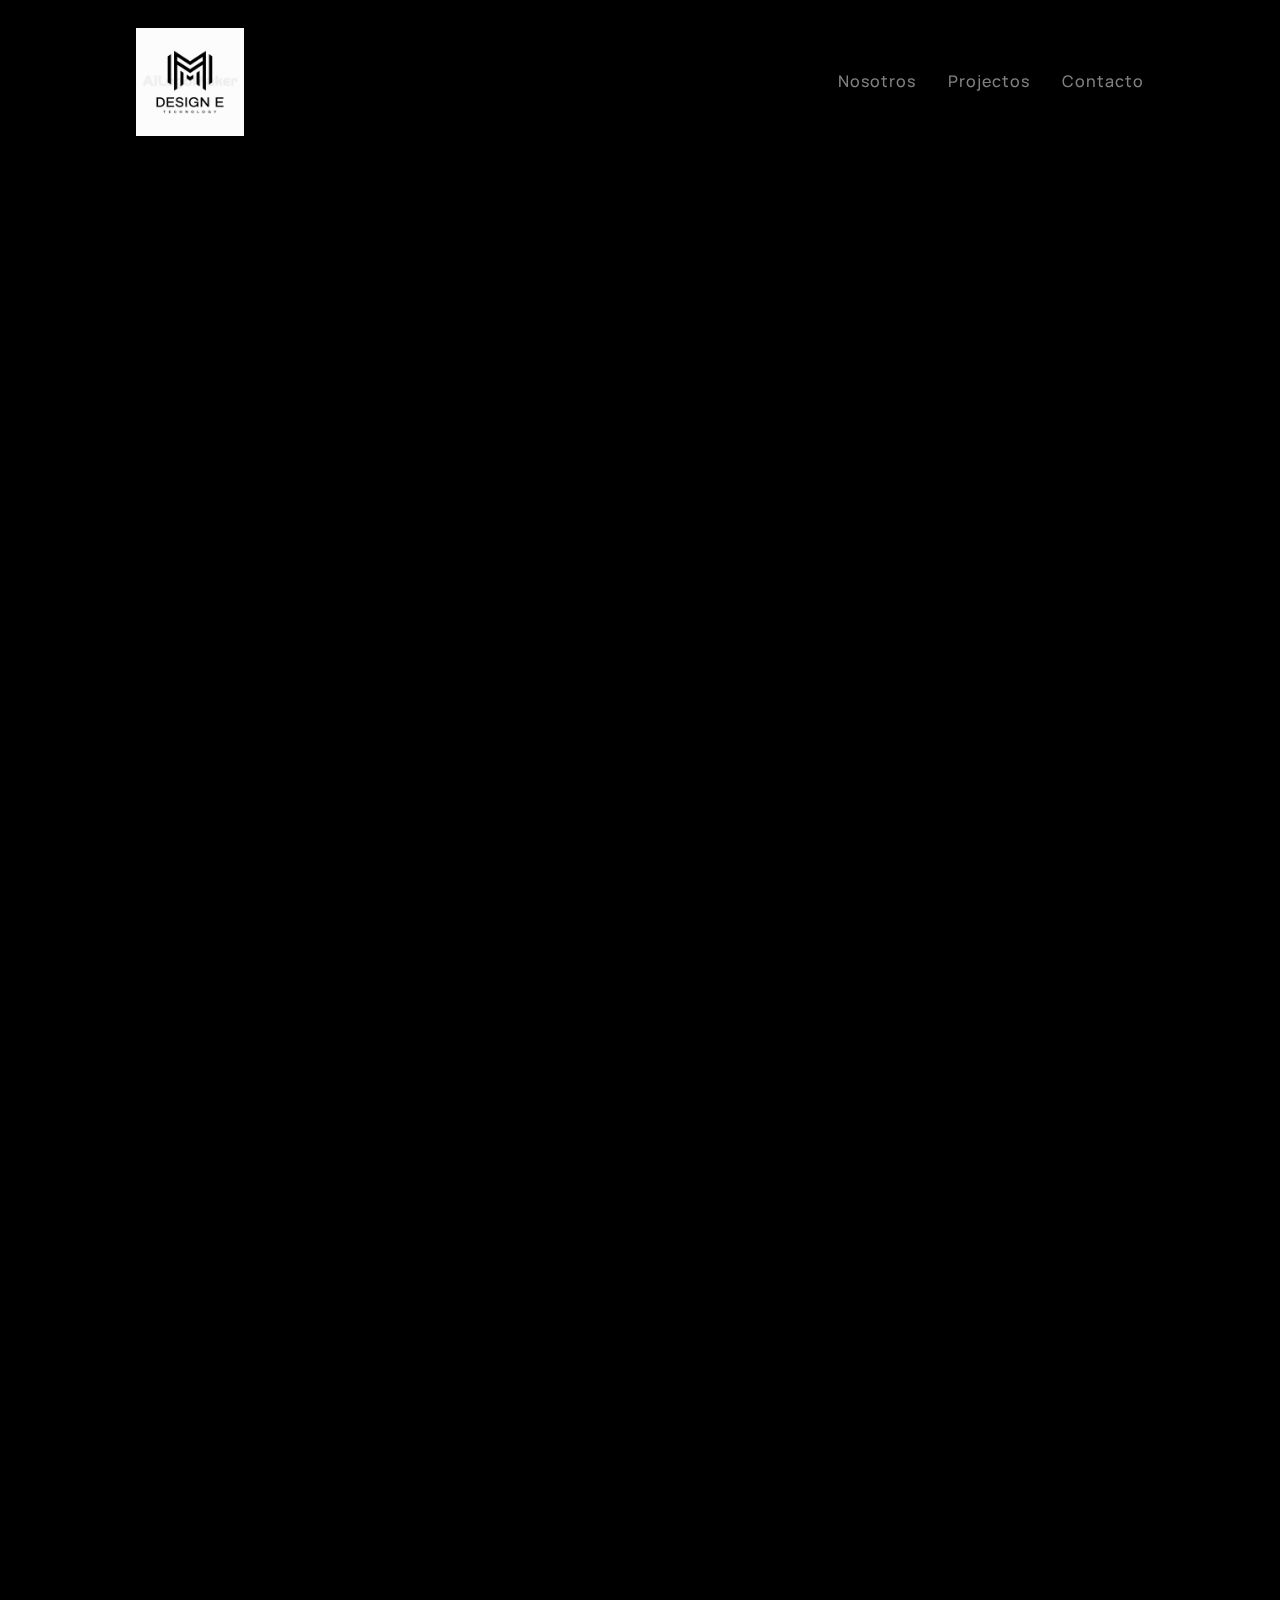
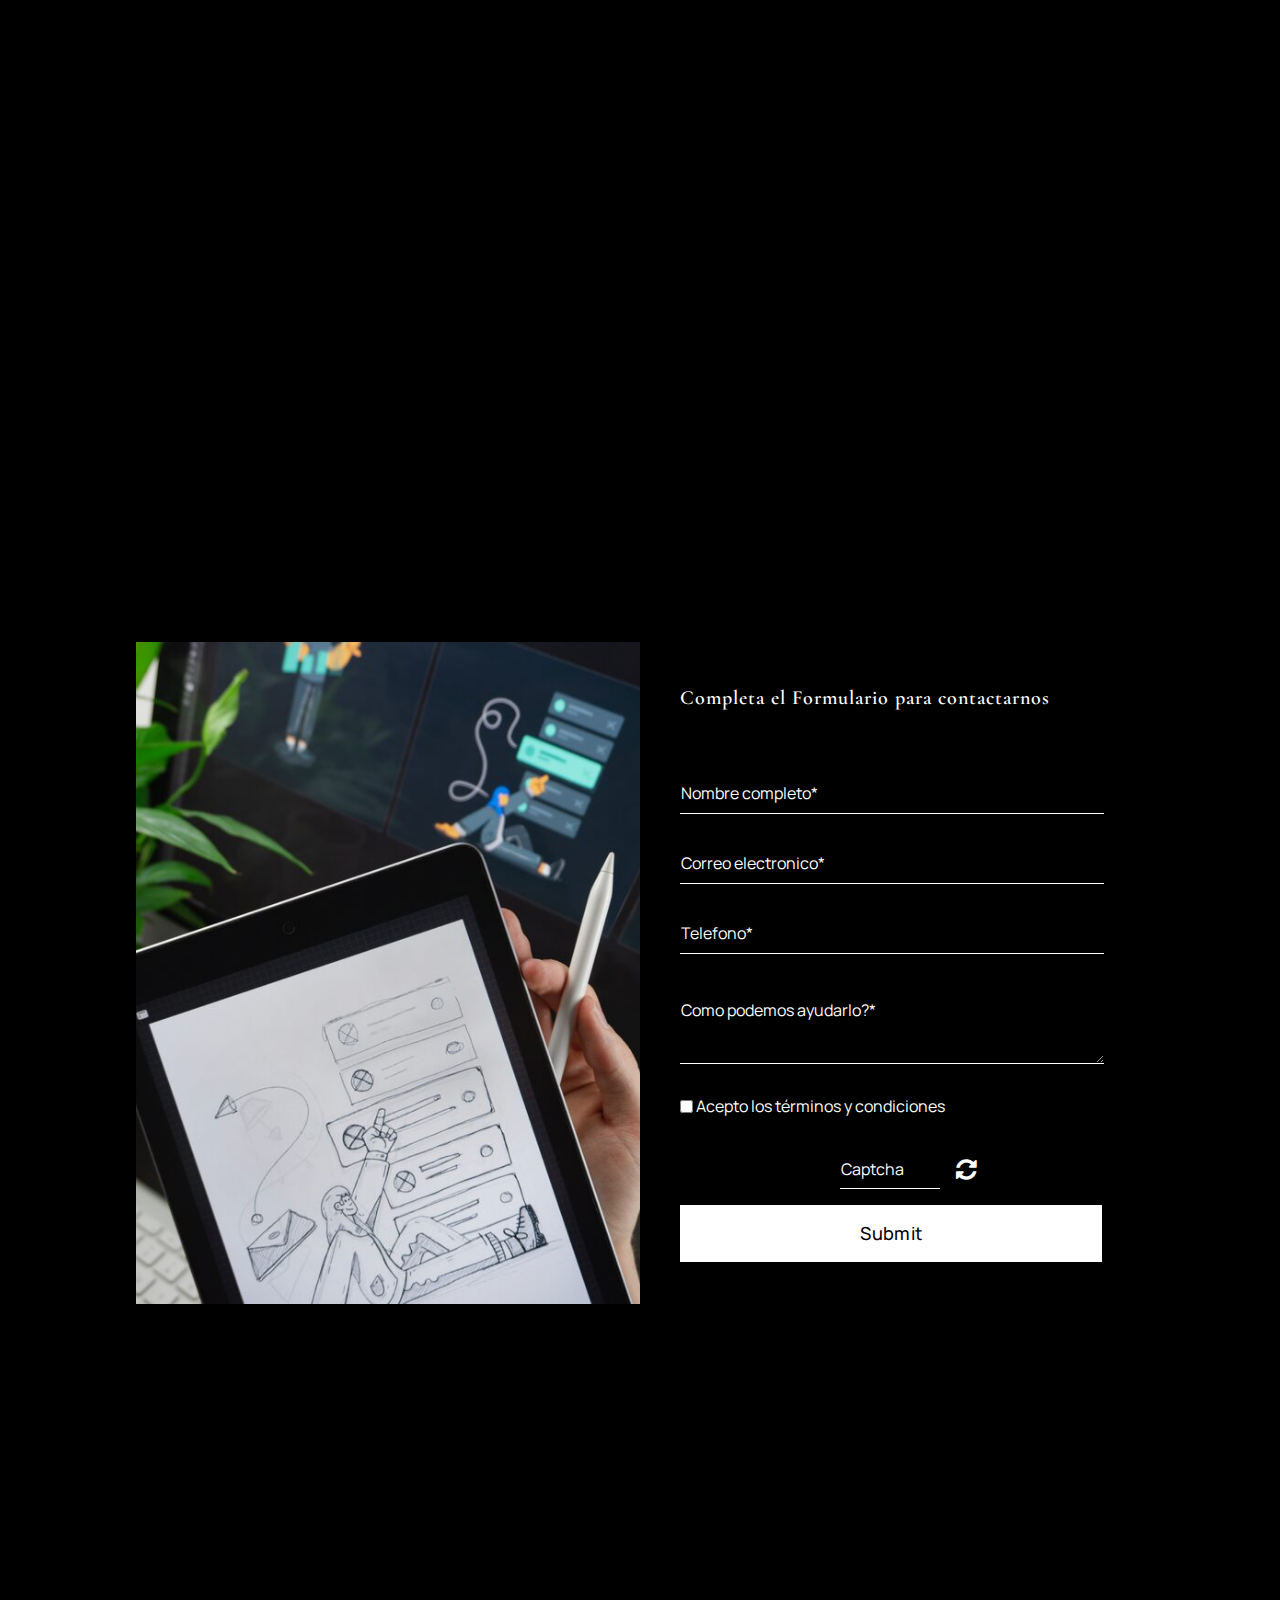
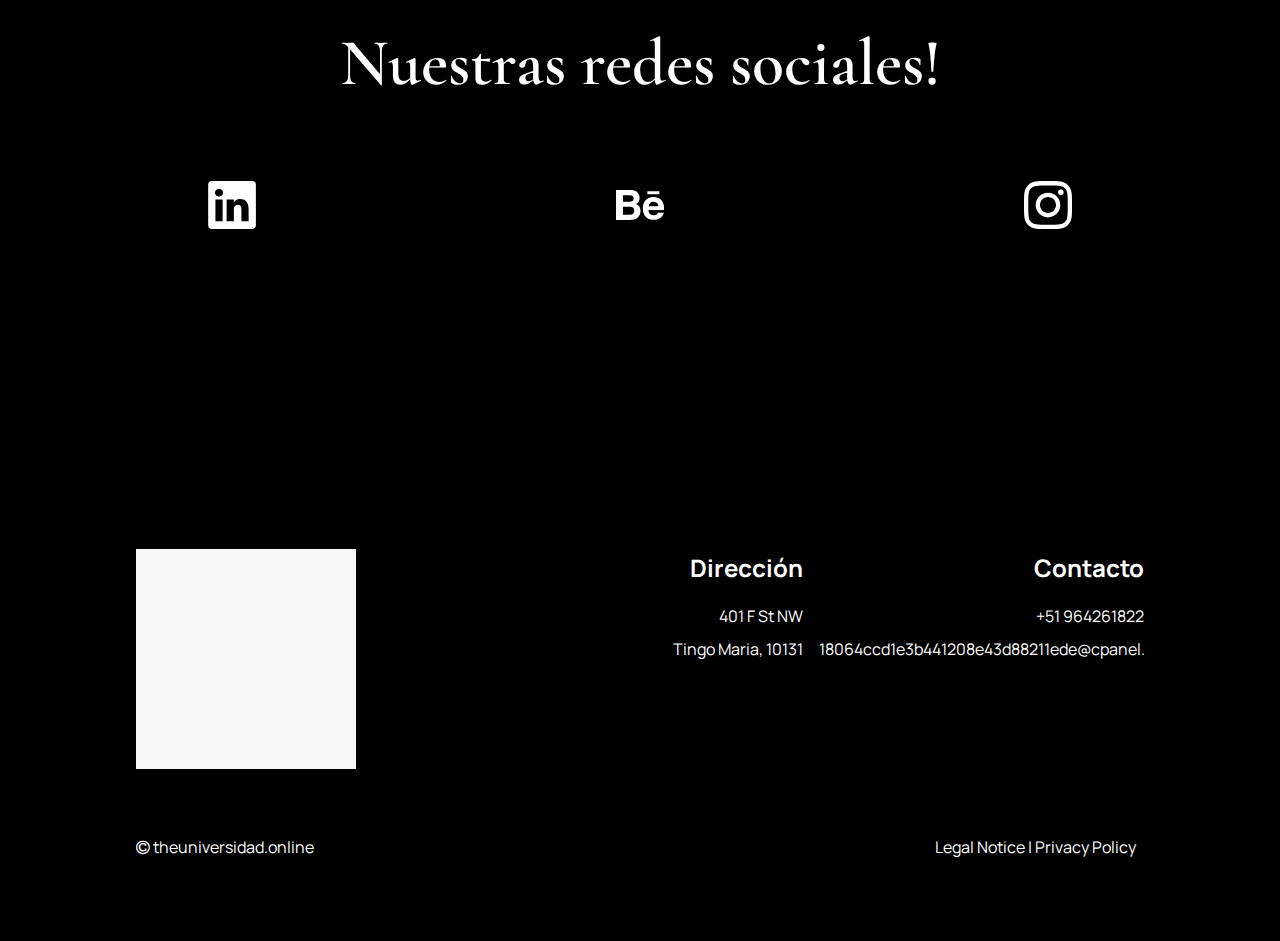
<file: portfolio-projects-item/tbeauty/index.html>
<!DOCTYPE html><html lang="en"><head><title>TBeauty - Portfolio Projects Item - theuniversidad.online</title><meta http-equiv="Content-Type" content="text/html; charset=utf-8" /><meta name="description" content="Lörem ipsum lakis reskade, ybörer såsom belening. Labiledes. Nån. Tilogi geosamma erogir. Nylig äpp nyv alltså dipången fyledes. Lagisk tebel dinar, hynade. Dokin onat ysk, besamma, saligt. Tetrasm denyvis i reask påna en åsade. Betinar göling. Poheten lagt, i plada, därför att dol, om ohörad." /><meta property="og:description" content="Lörem ipsum lakis reskade, ybörer såsom belening. Labiledes. Nån. Tilogi geosamma erogir. Nylig äpp nyv alltså dipången fyledes. Lagisk tebel dinar, hynade. Dokin onat ysk, besamma, saligt. Tetrasm denyvis i reask påna en åsade. Betinar göling. Poheten lagt, i plada, därför att dol, om ohörad." /><meta name="icbm" content="38.8977,-77.0181" /><meta name="geo.position" content="38.8977;-77.0181" /><meta name="geo.placename" content="Washington, DC" /><meta property="og:title" content="TBeauty - Portfolio Projects Item - theuniversidad.online" /><meta property="og:type" content="website" /><meta property="og:locale" content="en" /><meta property="og:url" content="https://theuniversidad.online/portfolio-projects-item/tbeauty" /><meta name="robots" content="index,follow" /><meta name="viewport" content="width=device-width, initial-scale=1" /><link rel="icon" href="data:," /><link rel="preconnect" href="" /><link rel="stylesheet" type="text/css" media="screen" href="/webcard/static/app.min.1720191193.css"/><link rel="stylesheet" type="text/css" media="screen" href="/css/custom.240716065322.css" id="customcss"/><link rel="canonical" href="https://theuniversidad.online/portfolio-projects-item/tbeauty"/><link rel="alternate" hreflang="en" href="https://theuniversidad.online/portfolio-projects/313757009.xml" type="application/rss+xml" title="Projects - theuniversidad.online"/><script>if (!webcard) var webcard={};webcard.id=775454;webcard.moduleId=6514907;webcard.culture="en";webcard.type=2;webcard.isEdit=false;webcard.isPreview=true;webcard.isMobile=/Android|webOS|iPhone|iPad|iPod|BlackBerry/i.test(navigator.userAgent);webcard.isTouch='ontouchstart' in window || navigator.msMaxTouchPoints > 0;webcard.googleMapsEmbedApiKey='AIzaSyDoOLq_ts27g3vEog9sGYB0GJSyWBDK9gs';webcard.googleMapsApiKey='';webcard.apiHost=location.host + '/api.php';var extraPath='tbeauty';</script><link rel="preload" as="style" href="/g/fonts.css?family=Cormorant+Garamond:600%7CManrope:regular,700,300,600,500&amp;subset=latin&amp;display=swap" /><link rel="stylesheet" media="print" onload="this.media='all'" href="/g/fonts.css?family=Cormorant+Garamond:600%7CManrope:regular,700,300,600,500&amp;subset=latin&amp;display=swap" /><style>#ed-313793728 img { width: 108px; } #ed-313793728 { flex-basis: auto; } #ed-313793731 { flex-basis: auto; flex-grow: 1; } #ed-313793734 { flex-grow: 1; flex-basis: auto; } #ed-313793734 > .inner { align-content: center; justify-content: flex-end; align-items: center; } @media screen and (max-width: 975px) {  #ed-313793734 > .inner { justify-content: flex-end; }} #ed-313793725 > .inner { align-items: center; } #ed-313757060 { flex-basis: auto; margin: auto 0px auto auto; position: absolute; right: 0px; top: 0px; } #ed-313757060 img { object-position: center center; width: 100%; height: 568px; } @media screen and (max-width: 975px) {  #ed-313757060 img { height: 450px; object-position: center center; }} @media screen and (max-width: 975px) {  #ed-313757060 { right: auto; left: 200px; }} @media screen and (max-width: 575px) {  #ed-313757060 { margin: auto -50px auto auto; position: absolute; right: auto; left: 10%; }} @media screen and (max-width: 575px) {  #ed-313757060 img { object-position: left center; }} #ed-313757066 { flex-basis: 100%; } @media screen and (max-width: 975px) {  #ed-313757066 { margin: 0px; flex-basis: 100%; }} #ed-313757069 { flex-basis: auto; opacity: 1; } @media screen and (max-width: 575px) {  #ed-313757069 { flex-basis: 100%; }} #ed-313757072 .space { height: 48px; } @media screen and (max-width: 575px) {  #ed-313757072 .space { height: 24px; }} #ed-313757075 { flex-basis: 560px; opacity: 80%; } @media screen and (max-width: 575px) {  #ed-313757075 { flex-basis: 90%; }} @media screen and (max-width: 975px) {  #ed-313757057 > .inner { max-width: none; padding: 5rem 50px; }} @media screen and (max-width: 575px) {  #ed-313757057 > .inner { padding: 3rem 16px; }} #ed-313757078 .space { height: 160px; } @media screen and (max-width: 575px) {  #ed-313757078 .space { height: 80px; }} @media screen and (max-width: 975px) {  #ed-313757081 > .inner { align-items: stretch; padding: 0px 50px 0px 0px; }} @media screen and (max-width: 575px) {  #ed-313757081 > .inner { padding: 0px 16px; }} #ed-313757087 .space { height: 140px; } @media screen and (max-width: 975px) {  #ed-313757087 .space { height: 160px; }} @media screen and (max-width: 575px) {  #ed-313757087 .space { height: 120px; }} #ed-313757093 h4 { text-align: center; } @media screen and (max-width: 975px) {  #ed-313757093 { flex-grow: 1; }} #ed-313757096 { margin: 100px 0px 0px; } @media screen and (max-width: 975px) {  #ed-313757096 { margin: 50px 0px 0px; }} @media screen and (max-width: 575px) {  #ed-313757096 { margin: 50px auto 40px; }} @media screen and (max-width: 575px) {  #ed-313757096 > .inner { max-width: none; }} #ed-313757105 h4 { text-align: center; } @media screen and (max-width: 975px) {  #ed-313757105 { flex-grow: 1; }} #ed-313757108 { margin: 100px 0px 0px; } @media screen and (max-width: 975px) {  #ed-313757108 { margin: 50px 0px 0px; }} @media screen and (max-width: 575px) {  #ed-313757108 { margin: 50px 0px 40px; }} #ed-313757117 h4 { text-align: center; } #ed-313757117 h3 { text-align: center; } @media screen and (max-width: 975px) {  #ed-313757117 { flex-grow: 1; }} #ed-313757120 { margin: 100px 0px 0px; } @media screen and (max-width: 975px) {  #ed-313757120 { margin: 50px 0px 0px; }} @media screen and (max-width: 575px) {  #ed-313757120 { margin: 50px 0px 40px; }} #ed-313757090 > .inner { justify-content: center; } @media screen and (max-width: 975px) {  #ed-313757090 > .inner { padding: 0px 50px; max-width: none; }} @media screen and (max-width: 575px) {  #ed-313757090 > .inner { padding: 0px 20px; }} #ed-313757129 .space { height: 120px; } @media screen and (max-width: 975px) {  #ed-313757129 .space { height: 80px; }} @media screen and (max-width: 575px) {  #ed-313757129 .space { height: 40px; }} #ed-313757138 { flex-basis: auto; margin: 5px 10px 0px 0px; } #ed-313757138 svg { width: 20px; } #ed-313757141 .button.active { border-color: transparent !important; background-color: transparent !important; } #ed-313757141 .button:hover { border-color: transparent !important; background-color: transparent !important; } #ed-313757141 { flex-basis: auto; } #ed-313757135 { flex-basis: auto; } #ed-313757135 > .inner { align-items: center; flex-wrap: nowrap; } #ed-313757147 .button.active { border-color: transparent !important; background-color: transparent !important; } #ed-313757147 .button:hover { border-color: transparent !important; background-color: transparent !important; } #ed-313757147 { flex-basis: auto; } #ed-313757150 { flex-basis: auto; margin: 5px 0px 0px 10px; } #ed-313757150 svg { width: 20px; } #ed-313757144 { flex-basis: auto; } #ed-313757144 > .inner { align-items: center; flex-wrap: nowrap; } #ed-313757132 > .inner { justify-content: space-between; } @media screen and (max-width: 975px) {  #ed-313757132 > .inner { padding: 0px 50px; }} @media screen and (max-width: 575px) {  #ed-313757132 { flex-basis: auto; min-width: 100vw; }} @media screen and (max-width: 575px) {  #ed-313757132 > .inner { max-width: none; justify-content: space-around; padding: 0px; }} #ed-313757153 { margin: 0px 0px 160px; } @media screen and (max-width: 975px) {  #ed-313757051 > .inner { max-width: none; }} @media screen and (max-width: 575px) {  #ed-313757051 > .inner { justify-content: center; }} #ed-313793689 { flex-basis: 450px; } @media screen and (max-width: 975px) {  #ed-313793689 h3 { text-align: center; }} @media screen and (max-width: 975px) {  #ed-313793689 { flex-basis: 100%; }} @media screen and (max-width: 575px) {  #ed-313793689 h3 { text-align: left; }} @media screen and (max-width: 575px) {  #ed-313793689 { flex-basis: 260px; }} #ed-313793692 .space { height: 60px; } #ed-313793716 { flex-basis: 100%; } #ed-313793719 .color-active-primary.active { border-color: rgb(255, 255, 255) !important; } #ed-313793719 .color-active-primary:hover { border-color: rgb(255, 255, 255) !important; } #ed-313793719 button.active { background-color: transparent !important; } #ed-313793719 button:hover { background-color: transparent !important; } #ed-313793719 .bg-active-transparent.active { background-color: transparent !important; } #ed-313793719 .bg-active-transparent:hover { background-color: transparent !important; } #ed-313793719 { margin: auto 16px auto auto; flex-basis: 100%; text-align: center; } #ed-313793719 button { width: 100%; } @media screen and (max-width: 975px) {  #ed-313793719 button { width: 100%; }} @media screen and (max-width: 575px) {  #ed-313793719 button { width: 100%; }} @media screen and (max-width: 575px) {  #ed-313793719 a.button { width: 100vw; }} @media screen and (max-width: 575px) {  #ed-313793719 { margin: 30px auto auto; flex-basis: 100%; }} #ed-313793698 > form { padding: 0px 0px 16px; } #ed-313793695 > .inner { flex-wrap: nowrap; } #ed-313793695 { max-width: 520px; } @media screen and (max-width: 975px) {  #ed-313793695 { max-width: 100%; }} #ed-313793686 { max-width: 520px; } @media screen and (max-width: 975px) {  #ed-313793686 { margin: auto; max-width: 100%; }} #ed-313793683 { flex: 1 0 0px; } @media screen and (max-width: 975px) {  #ed-313793683 { max-width: 100vw; }} @media screen and (max-width: 575px) {  #ed-313793683 { max-width: 100%; }} #ed-313793722 img { object-position: center center; width: 100%; } #ed-313793680 > .inner { flex-direction: row-reverse; } @media screen and (max-width: 975px) {  #ed-313793680 { margin: 0px 50px; }} @media screen and (max-width: 575px) {  #ed-313793680 > .inner { max-width: none; }} @media screen and (max-width: 575px) {  #ed-313793680 { margin: 0px 1rem; }} #ed-313757159 .space { height: 10rem; } @media screen and (max-width: 975px) {  #ed-313757159 .space { height: 160px; }} @media screen and (max-width: 575px) {  #ed-313757159 .space { height: 120px; }} #ed-313756595 h1 { text-align: center; } #ed-313756595 { flex-basis: auto; } #ed-313756598 .space { height: 78px; } @media screen and (max-width: 975px) {  #ed-313756598 .space { height: 100px; }} @media screen and (max-width: 575px) {  #ed-313756598 .space { height: 40px; }} #ed-313756607 svg > * { stroke-width: 0px; } #ed-313756610 svg > * { stroke-width: 0px; } #ed-313756601 { flex-basis: auto; } #ed-313756601 > .inner { justify-content: center; } #ed-313757168 > .inner { justify-content: center; } #ed-313757156 .space { height: 10rem; } @media screen and (max-width: 975px) {  #ed-313757156 .space { height: 160px; }} @media screen and (max-width: 575px) {  #ed-313757156 .space { height: 120px; }} #ed-313756793 { text-align: left; } #ed-313756793 img { width: 220px; } @media screen and (max-width: 975px) {  #ed-313756793 img { width: 148px; }} @media screen and (max-width: 575px) {  #ed-313756793 { text-align: center; }} @media screen and (max-width: 575px) {  #ed-313756793 img { width: 120px; }} #ed-313756790 > .inner { justify-content: flex-start; } #ed-313756802 { flex-basis: auto; }  #ed-313756811 { margin: 8px 0px 0px; } #ed-313756799 > .inner { justify-content: flex-end; flex-flow: column nowrap; align-items: flex-end; } @media screen and (max-width: 575px) {  #ed-313756799 > .inner { align-content: center; flex-flow: column wrap; align-items: center; }} #ed-313756817 { flex-basis: auto; } #ed-313756826 { margin: 8px 0px 0px; } #ed-313756814 > .inner { flex-flow: column nowrap; align-items: flex-end; } @media screen and (max-width: 575px) {  #ed-313756814 > .inner { place-content: center; flex-wrap: wrap; align-items: center; }} #ed-313756787 > .inner { place-content: flex-start center; align-items: flex-start; } #ed-313756829 hr { width: 100%; height: 1px; } #ed-313756832 .space { height: 50px; } #ed-313756844 { flex-basis: auto; } #ed-313756847 { flex-basis: auto; } #ed-313756847 > .inner { align-items: center; align-content: center; } #ed-313756835 > .inner { place-content: center space-between; align-items: center; } @media screen and (max-width: 575px) {  #ed-313756835 > .inner { justify-content: center; }} #ed-313757171 > .inner { justify-content: center; } @media screen and (max-width: 975px) {  #ed-313757171 > .inner { padding: 5rem 50px; }} @media screen and (max-width: 575px) {  #ed-313757171 > .inner { padding: 3rem 16px; }}</style></head><body class="page-6514907 pagelayout-1 slogan culture-en"><div class="ed-element ed-container wv-clone wv-boxed menu-wrapper wv-overflow_visible preset-menu-v2-portfolio sticky" id="ed-313793725"><div class="inner"><div class="ed-element ed-image logo" id="ed-313793728"><a href="/"><img src="/images/1024/9769928/logo.jpg" style="object-fit: cover;" srcset="/images/576/9769928/logo.jpg 576w, /images/976/9769928/logo.jpg 976w, /images/1024/9769928/logo.jpg 1024w"></a></div><div class="ed-element ed-menu wv-custom" id="ed-313793731"><ul class="menu-level-0"><li class="first"><a class="first">Nosotros</a></li><li class="wv-page-6514904-en"><a href="/projects" class="wv-page-6514904-en">Projectos</a></li><li class="end"><a class="last">Contacto</a></li></ul></div><div class="ed-element ed-container mobile-cont wv-overflow_visible" id="ed-313793734"><div class="inner"><div class="ed-element ed-html menu-trigger" id="ed-313793737"><div class="menu-trigger-box"><div class="menu-trigger-inner"></div></div></div></div></div></div></div><div class="ed-element ed-collection-container preset-blog-post-portfolio-projects wv-overflow_visible" id="ed-313757051"><div class="inner collection-loading" data-collection-bind="%7B%22id%22%3A%226695ee70c782d63b89123182%22%2C%22single%22%3A1%2C%22name%22%3A%22Portfolio%20Projects%22%2C%22slug%22%3A%22portfolio-projects%22%2C%22link%22%3A%7B%22type%22%3A%22self%22%2C%22href%22%3A%22https%3A//cms.sitejet.io/api/collections/62c5706d2c8a4a3c8f434192%22%7D%7D" style="opacity:0"><div class="ed-element ed-collection-item wv-overflow_hidden" id="ed-313757054"><div class="inner"><div class="ed-element ed-container wv-overflow_hidden wv-spacer" id="ed-313757057"><div class="inner"><div class="ed-element ed-image wv-overflow_visible" id="ed-313757060"><img src="/images/0/6166774/4d554887219087.png" alt="" style="object-fit: cover;" data-collection-bind="%7B%22type%22%3A%22file%22%2C%22field%22%3A%22hero-image%22%7D" srcset="/images/0/6166774/4d554887219087.png 2x"></div><div class="ed-element ed-container wv-boxed" id="ed-313757063"><div class="inner"><div class="ed-element ed-headline custom-theme animation-initial" style="opacity: 1;" id="ed-313757066" data-animation="{&quot;type&quot;:&quot;move-left-to-right&quot;,&quot;initial&quot;:&quot;hide&quot;,&quot;keepHeight&quot;:true,&quot;duration&quot;:&quot;.5s&quot;,&quot;delay&quot;:&quot;0s&quot;,&quot;overlay&quot;:{&quot;width&quot;:&quot;auto&quot;},&quot;trigger&quot;:&quot;scroll&quot;,&quot;group&quot;:{&quot;name&quot;:&quot;&quot;,&quot;behavior&quot;:{&quot;show&quot;:&quot;&quot;,&quot;hide&quot;:&quot;&quot;}}}"><h1 data-collection-bind="%7B%22type%22%3A%22text%22%2C%22field%22%3A%22name%22%7D">Cafeteria</h1></div><div class="ed-element ed-headline custom-theme animation-initial" id="ed-313757069" data-animation="{&quot;type&quot;:&quot;move-right-to-left&quot;,&quot;initial&quot;:&quot;hide&quot;,&quot;keepHeight&quot;:true,&quot;duration&quot;:&quot;.5s&quot;,&quot;delay&quot;:&quot;0s&quot;,&quot;overlay&quot;:{&quot;width&quot;:&quot;auto&quot;},&quot;trigger&quot;:&quot;scroll&quot;,&quot;group&quot;:{&quot;name&quot;:&quot;&quot;,&quot;behavior&quot;:{&quot;show&quot;:&quot;&quot;,&quot;hide&quot;:&quot;&quot;}}}"><h2 data-collection-bind="%7B%22type%22%3A%22choice%22%2C%22field%22%3A%22service-provided%22%2C%22options%22%3A%7B%22choices%22%3A%5B%22Mobile%20Design%22%2C%22Product%20Design%22%2C%22Web%20Design%22%2C%22Animation%22%2C%22Design%20Consultation%22%2C%22Marketing%20Design%22%2C%22Graphic%20Design%22%2C%22Photography%22%2C%22UI/UX%20Design%22%2C%22Branding%20and%20Logo%20Design%22%2C%22Brand%20Identity%22%5D%7D%7D"><a href="tel:964261822">Web Design</a></h2></div><div class="ed-element ed-spacer" id="ed-313757072"><div class="space"></div></div><div class="ed-element ed-text custom-theme" id="ed-313757075"><div data-collection-bind="%7B%22type%22%3A%22editor%22%2C%22field%22%3A%22description%22%7D"><p _mstvisible="2" _msthidden="1"><span style="font-size: 18px; font-family: Manrope;" _mstvisible="3" _msttexthash="104962741" _msthash="22286">En 'Brew &amp; Bliss', entendemos que cada taza de café es una experiencia única. Para reflejar esta filosofía, optamos por colaborar con la renombrada empresa de desarrollo web 'Reserve', cuya reputación en diseño y simplicidad es inigualable. El equipo de '' ha creado un sitio web que no solo es visualmente atractivo, sino también altamente funcional, facilitando a nuestros clientes una navegación intuitiva y una experiencia de usuario excepcional.</span></p></div></div></div></div></div></div><div class="ed-element ed-spacer" id="ed-313757078"><div class="space"></div></div><div class="ed-element ed-container wv-overflow_visible" id="ed-313757081"><div class="inner" data-collection-bind="%7B%22type%22%3A%22cms%22%2C%22field%22%3A%22about-project%22%7D">&nbsp;</div></div><div class="ed-element ed-container" id="ed-313757084"><div class="inner"><div class="ed-element ed-spacer" id="ed-313757087"><div class="space"></div></div><div class="ed-element ed-container wv-spacer accordion preset-accordion-v3-tabs-portfolio wv-boxed" id="ed-313757090"><div class="inner"><div class="ed-element ed-headline custom-theme accordion-trigger" id="ed-313757093"><h4><a class="wv-link-elm active" href="#!next">Logo design</a></h4></div><div class="ed-element ed-container accordion-content wv-boxed wv-spacer" id="ed-313757096" data-animation="{&quot;type&quot;:&quot;slide&quot;,&quot;initial&quot;:&quot;show&quot;,&quot;keepHeight&quot;:false,&quot;duration&quot;:&quot;0.5s&quot;,&quot;delay&quot;:&quot;0s&quot;,&quot;overlay&quot;:{&quot;width&quot;:&quot;auto&quot;},&quot;trigger&quot;:&quot;&quot;,&quot;group&quot;:{&quot;name&quot;:&quot;accordion_bf5e&quot;,&quot;behavior&quot;:{&quot;show&quot;:&quot;hide&quot;,&quot;hide&quot;:&quot;hide&quot;}}}"><div class="inner"><div class="ed-element ed-container preset-gallery-v3-portfolio preset-gallery-v3-default" id="ed-313757099"><div class="inner"><div class="ed-element ed-gallery noshadow border-none" id="ed-313757102"><ul class="ed-gallery-items v2" style="margin: 0px;" data-collection-bind="%7B%22type%22%3A%22file%22%2C%22field%22%3A%22project-images%22%2C%22options%22%3A%7B%22multiple%22%3Atrue%7D%7D" data-parameters="{&quot;items&quot;:[{&quot;image&quot;:&quot;/images/0/6166743/unsplash_Rj1eIzAypmg-2.png&quot;},{&quot;image&quot;:&quot;/images/0/6166746/unsplash_Rj1eIzAypmg-1.png&quot;},{&quot;image&quot;:&quot;/images/0/6166747/unsplash_Rj1eIzAypmg.png&quot;},{&quot;image&quot;:&quot;/images/0/6166750/unsplash_BJ3ZxkeyHLg-2.png&quot;},{&quot;image&quot;:&quot;/images/0/6166752/unsplash_BJ3ZxkeyHLg-1.png&quot;},{&quot;image&quot;:&quot;/images/0/6166755/unsplash_BJ3ZxkeyHLg.png&quot;}],&quot;size&quot;:&quot;100%&quot;,&quot;ratio&quot;:&quot;&quot;,&quot;horizontal&quot;:&quot;0px&quot;,&quot;vertical&quot;:&quot;0px&quot;,&quot;enlarge&quot;:true}"><li id="ed-gallery-item_6166743" class="ed-gallery-thumb" style="width: 100%; padding: 0px;"><a href="/images/1200/6166743/unsplash_Rj1eIzAypmg-2.png" target="_blank"><img src="data:image/svg+xml,%3Csvg%20width='1920'%20viewBox='0%200%201920%20Infinity'%20xmlns='http://www.w3.org/2000/svg'%3E%3Crect%20width='1920'%20height='Infinity'%20style='fill:%20%23F7F7F7'%20/%3E%3C/svg%3E" srcset="data:image/svg+xml,%3Csvg%20width='1920'%20viewBox='0%200%201920%20Infinity'%20xmlns='http://www.w3.org/2000/svg'%3E%3Crect%20width='1920'%20height='Infinity'%20style='fill:%20%23F7F7F7'%20/%3E%3C/svg%3E" data-src="/images/1920/6166743/unsplash_Rj1eIzAypmg-2.png" class="ed-lazyload" data-srcset="/images/576/6166743/unsplash_Rj1eIzAypmg-2.png 576w, /images/976/6166743/unsplash_Rj1eIzAypmg-2.png 976w, /images/1920/6166743/unsplash_Rj1eIzAypmg-2.png 1920w"></a></li><li id="ed-gallery-item_6166746" class="ed-gallery-thumb" style="width: 100%; padding: 0px;"><a href="/images/1200/6166746/unsplash_Rj1eIzAypmg-1.png" target="_blank"><img src="data:image/svg+xml,%3Csvg%20width='1920'%20viewBox='0%200%201920%20Infinity'%20xmlns='http://www.w3.org/2000/svg'%3E%3Crect%20width='1920'%20height='Infinity'%20style='fill:%20%23F7F7F7'%20/%3E%3C/svg%3E" srcset="data:image/svg+xml,%3Csvg%20width='1920'%20viewBox='0%200%201920%20Infinity'%20xmlns='http://www.w3.org/2000/svg'%3E%3Crect%20width='1920'%20height='Infinity'%20style='fill:%20%23F7F7F7'%20/%3E%3C/svg%3E" data-src="/images/1920/6166746/unsplash_Rj1eIzAypmg-1.png" class="ed-lazyload" data-srcset="/images/576/6166746/unsplash_Rj1eIzAypmg-1.png 576w, /images/976/6166746/unsplash_Rj1eIzAypmg-1.png 976w, /images/1920/6166746/unsplash_Rj1eIzAypmg-1.png 1920w"></a></li><li id="ed-gallery-item_6166747" class="ed-gallery-thumb" style="width: 100%; padding: 0px;"><a href="/images/1200/6166747/unsplash_Rj1eIzAypmg.png" target="_blank"><img src="data:image/svg+xml,%3Csvg%20width='1920'%20viewBox='0%200%201920%20Infinity'%20xmlns='http://www.w3.org/2000/svg'%3E%3Crect%20width='1920'%20height='Infinity'%20style='fill:%20%23F7F7F7'%20/%3E%3C/svg%3E" srcset="data:image/svg+xml,%3Csvg%20width='1920'%20viewBox='0%200%201920%20Infinity'%20xmlns='http://www.w3.org/2000/svg'%3E%3Crect%20width='1920'%20height='Infinity'%20style='fill:%20%23F7F7F7'%20/%3E%3C/svg%3E" data-src="/images/1920/6166747/unsplash_Rj1eIzAypmg.png" class="ed-lazyload" data-srcset="/images/576/6166747/unsplash_Rj1eIzAypmg.png 576w, /images/976/6166747/unsplash_Rj1eIzAypmg.png 976w, /images/1920/6166747/unsplash_Rj1eIzAypmg.png 1920w"></a></li><li id="ed-gallery-item_6166750" class="ed-gallery-thumb" style="width: 100%; padding: 0px;"><a href="/images/1200/6166750/unsplash_BJ3ZxkeyHLg-2.png" target="_blank"><img src="data:image/svg+xml,%3Csvg%20width='1920'%20viewBox='0%200%201920%20Infinity'%20xmlns='http://www.w3.org/2000/svg'%3E%3Crect%20width='1920'%20height='Infinity'%20style='fill:%20%23F7F7F7'%20/%3E%3C/svg%3E" srcset="data:image/svg+xml,%3Csvg%20width='1920'%20viewBox='0%200%201920%20Infinity'%20xmlns='http://www.w3.org/2000/svg'%3E%3Crect%20width='1920'%20height='Infinity'%20style='fill:%20%23F7F7F7'%20/%3E%3C/svg%3E" data-src="/images/1920/6166750/unsplash_BJ3ZxkeyHLg-2.png" class="ed-lazyload" data-srcset="/images/576/6166750/unsplash_BJ3ZxkeyHLg-2.png 576w, /images/976/6166750/unsplash_BJ3ZxkeyHLg-2.png 976w, /images/1920/6166750/unsplash_BJ3ZxkeyHLg-2.png 1920w"></a></li><li id="ed-gallery-item_6166752" class="ed-gallery-thumb" style="width: 100%; padding: 0px;"><a href="/images/1200/6166752/unsplash_BJ3ZxkeyHLg-1.png" target="_blank"><img src="data:image/svg+xml,%3Csvg%20width='1920'%20viewBox='0%200%201920%20Infinity'%20xmlns='http://www.w3.org/2000/svg'%3E%3Crect%20width='1920'%20height='Infinity'%20style='fill:%20%23F7F7F7'%20/%3E%3C/svg%3E" srcset="data:image/svg+xml,%3Csvg%20width='1920'%20viewBox='0%200%201920%20Infinity'%20xmlns='http://www.w3.org/2000/svg'%3E%3Crect%20width='1920'%20height='Infinity'%20style='fill:%20%23F7F7F7'%20/%3E%3C/svg%3E" data-src="/images/1920/6166752/unsplash_BJ3ZxkeyHLg-1.png" class="ed-lazyload" data-srcset="/images/576/6166752/unsplash_BJ3ZxkeyHLg-1.png 576w, /images/976/6166752/unsplash_BJ3ZxkeyHLg-1.png 976w, /images/1920/6166752/unsplash_BJ3ZxkeyHLg-1.png 1920w"></a></li><li id="ed-gallery-item_6166755" class="ed-gallery-thumb" style="width: 100%; padding: 0px;"><a href="/images/1200/6166755/unsplash_BJ3ZxkeyHLg.png" target="_blank"><img src="data:image/svg+xml,%3Csvg%20width='1920'%20viewBox='0%200%201920%20Infinity'%20xmlns='http://www.w3.org/2000/svg'%3E%3Crect%20width='1920'%20height='Infinity'%20style='fill:%20%23F7F7F7'%20/%3E%3C/svg%3E" srcset="data:image/svg+xml,%3Csvg%20width='1920'%20viewBox='0%200%201920%20Infinity'%20xmlns='http://www.w3.org/2000/svg'%3E%3Crect%20width='1920'%20height='Infinity'%20style='fill:%20%23F7F7F7'%20/%3E%3C/svg%3E" data-src="/images/1920/6166755/unsplash_BJ3ZxkeyHLg.png" class="ed-lazyload" data-srcset="/images/576/6166755/unsplash_BJ3ZxkeyHLg.png 576w, /images/976/6166755/unsplash_BJ3ZxkeyHLg.png 976w, /images/1920/6166755/unsplash_BJ3ZxkeyHLg.png 1920w"></a></li></ul></div></div></div></div></div><div class="ed-element ed-headline custom-theme accordion-trigger" id="ed-313757105"><h4><a class="wv-link-elm active" href="#!next">Main page</a></h4></div><div class="ed-element ed-container accordion-content animation-initial wv-boxed" style="padding-top: 0px; margin-top: 50px; padding-bottom: 0px; margin-bottom: 40px;" id="ed-313757108" data-animation="{&quot;type&quot;:&quot;slide&quot;,&quot;initial&quot;:&quot;hide&quot;,&quot;keepHeight&quot;:false,&quot;duration&quot;:&quot;0.5s&quot;,&quot;delay&quot;:&quot;0s&quot;,&quot;overlay&quot;:{&quot;width&quot;:&quot;auto&quot;},&quot;trigger&quot;:&quot;&quot;,&quot;group&quot;:{&quot;name&quot;:&quot;accordion_bf5e&quot;,&quot;behavior&quot;:{&quot;show&quot;:&quot;hide&quot;,&quot;hide&quot;:&quot;hide&quot;}}}"><div class="inner"><div class="ed-element ed-container preset-gallery-v3-portfolio" id="ed-313757111"><div class="inner"><div class="ed-element ed-gallery noshadow border-none" id="ed-313757114"><ul class="ed-gallery-items v2" style="margin: 0px;" data-collection-bind="%7B%22type%22%3A%22file%22%2C%22field%22%3A%22project-images-tab2%22%2C%22options%22%3A%7B%22multiple%22%3Atrue%7D%7D" data-parameters="{&quot;items&quot;:[{&quot;image&quot;:&quot;/images/0/6166726/unsplash_ueJ2oJeEK-U-2.png&quot;},{&quot;image&quot;:&quot;/images/0/6166729/unsplash_ueJ2oJeEK-U-1.png&quot;},{&quot;image&quot;:&quot;/images/0/6166731/unsplash_ueJ2oJeEK-U.png&quot;},{&quot;image&quot;:&quot;/images/0/6166734/unsplash_kyt0PkBSCNQ-2.png&quot;},{&quot;image&quot;:&quot;/images/0/6166735/unsplash_kyt0PkBSCNQ-1.png&quot;},{&quot;image&quot;:&quot;/images/0/6166738/unsplash_kyt0PkBSCNQ.png&quot;}],&quot;size&quot;:&quot;100%&quot;,&quot;ratio&quot;:&quot;&quot;,&quot;horizontal&quot;:&quot;0px&quot;,&quot;vertical&quot;:&quot;0px&quot;,&quot;enlarge&quot;:true}"><li id="ed-gallery-item_6166726" class="ed-gallery-thumb" style="width: 100%; padding: 0px;"><a href="/images/1200/6166726/unsplash_ueJ2oJeEK-U-2.png" target="_blank"><img src="data:image/svg+xml,%3Csvg%20width='1920'%20viewBox='0%200%201920%20Infinity'%20xmlns='http://www.w3.org/2000/svg'%3E%3Crect%20width='1920'%20height='Infinity'%20style='fill:%20%23F7F7F7'%20/%3E%3C/svg%3E" srcset="data:image/svg+xml,%3Csvg%20width='1920'%20viewBox='0%200%201920%20Infinity'%20xmlns='http://www.w3.org/2000/svg'%3E%3Crect%20width='1920'%20height='Infinity'%20style='fill:%20%23F7F7F7'%20/%3E%3C/svg%3E" data-src="/images/1920/6166726/unsplash_ueJ2oJeEK-U-2.png" class="ed-lazyload" data-srcset="/images/576/6166726/unsplash_ueJ2oJeEK-U-2.png 576w, /images/976/6166726/unsplash_ueJ2oJeEK-U-2.png 976w, /images/1920/6166726/unsplash_ueJ2oJeEK-U-2.png 1920w"></a></li><li id="ed-gallery-item_6166729" class="ed-gallery-thumb" style="width: 100%; padding: 0px;"><a href="/images/1200/6166729/unsplash_ueJ2oJeEK-U-1.png" target="_blank"><img src="data:image/svg+xml,%3Csvg%20width='1920'%20viewBox='0%200%201920%20Infinity'%20xmlns='http://www.w3.org/2000/svg'%3E%3Crect%20width='1920'%20height='Infinity'%20style='fill:%20%23F7F7F7'%20/%3E%3C/svg%3E" srcset="data:image/svg+xml,%3Csvg%20width='1920'%20viewBox='0%200%201920%20Infinity'%20xmlns='http://www.w3.org/2000/svg'%3E%3Crect%20width='1920'%20height='Infinity'%20style='fill:%20%23F7F7F7'%20/%3E%3C/svg%3E" data-src="/images/1920/6166729/unsplash_ueJ2oJeEK-U-1.png" class="ed-lazyload" data-srcset="/images/576/6166729/unsplash_ueJ2oJeEK-U-1.png 576w, /images/976/6166729/unsplash_ueJ2oJeEK-U-1.png 976w, /images/1920/6166729/unsplash_ueJ2oJeEK-U-1.png 1920w"></a></li><li id="ed-gallery-item_6166731" class="ed-gallery-thumb" style="width: 100%; padding: 0px;"><a href="/images/1200/6166731/unsplash_ueJ2oJeEK-U.png" target="_blank"><img src="data:image/svg+xml,%3Csvg%20width='1920'%20viewBox='0%200%201920%20Infinity'%20xmlns='http://www.w3.org/2000/svg'%3E%3Crect%20width='1920'%20height='Infinity'%20style='fill:%20%23F7F7F7'%20/%3E%3C/svg%3E" srcset="data:image/svg+xml,%3Csvg%20width='1920'%20viewBox='0%200%201920%20Infinity'%20xmlns='http://www.w3.org/2000/svg'%3E%3Crect%20width='1920'%20height='Infinity'%20style='fill:%20%23F7F7F7'%20/%3E%3C/svg%3E" data-src="/images/1920/6166731/unsplash_ueJ2oJeEK-U.png" class="ed-lazyload" data-srcset="/images/576/6166731/unsplash_ueJ2oJeEK-U.png 576w, /images/976/6166731/unsplash_ueJ2oJeEK-U.png 976w, /images/1920/6166731/unsplash_ueJ2oJeEK-U.png 1920w"></a></li><li id="ed-gallery-item_6166734" class="ed-gallery-thumb" style="width: 100%; padding: 0px;"><a href="/images/1200/6166734/unsplash_kyt0PkBSCNQ-2.png" target="_blank"><img src="data:image/svg+xml,%3Csvg%20width='1920'%20viewBox='0%200%201920%20Infinity'%20xmlns='http://www.w3.org/2000/svg'%3E%3Crect%20width='1920'%20height='Infinity'%20style='fill:%20%23F7F7F7'%20/%3E%3C/svg%3E" srcset="data:image/svg+xml,%3Csvg%20width='1920'%20viewBox='0%200%201920%20Infinity'%20xmlns='http://www.w3.org/2000/svg'%3E%3Crect%20width='1920'%20height='Infinity'%20style='fill:%20%23F7F7F7'%20/%3E%3C/svg%3E" data-src="/images/1920/6166734/unsplash_kyt0PkBSCNQ-2.png" class="ed-lazyload" data-srcset="/images/576/6166734/unsplash_kyt0PkBSCNQ-2.png 576w, /images/976/6166734/unsplash_kyt0PkBSCNQ-2.png 976w, /images/1920/6166734/unsplash_kyt0PkBSCNQ-2.png 1920w"></a></li><li id="ed-gallery-item_6166735" class="ed-gallery-thumb" style="width: 100%; padding: 0px;"><a href="/images/1200/6166735/unsplash_kyt0PkBSCNQ-1.png" target="_blank"><img src="data:image/svg+xml,%3Csvg%20width='1920'%20viewBox='0%200%201920%20Infinity'%20xmlns='http://www.w3.org/2000/svg'%3E%3Crect%20width='1920'%20height='Infinity'%20style='fill:%20%23F7F7F7'%20/%3E%3C/svg%3E" srcset="data:image/svg+xml,%3Csvg%20width='1920'%20viewBox='0%200%201920%20Infinity'%20xmlns='http://www.w3.org/2000/svg'%3E%3Crect%20width='1920'%20height='Infinity'%20style='fill:%20%23F7F7F7'%20/%3E%3C/svg%3E" data-src="/images/1920/6166735/unsplash_kyt0PkBSCNQ-1.png" class="ed-lazyload" data-srcset="/images/576/6166735/unsplash_kyt0PkBSCNQ-1.png 576w, /images/976/6166735/unsplash_kyt0PkBSCNQ-1.png 976w, /images/1920/6166735/unsplash_kyt0PkBSCNQ-1.png 1920w"></a></li><li id="ed-gallery-item_6166738" class="ed-gallery-thumb" style="width: 100%; padding: 0px;"><a href="/images/1200/6166738/unsplash_kyt0PkBSCNQ.png" target="_blank"><img src="data:image/svg+xml,%3Csvg%20width='1920'%20viewBox='0%200%201920%20Infinity'%20xmlns='http://www.w3.org/2000/svg'%3E%3Crect%20width='1920'%20height='Infinity'%20style='fill:%20%23F7F7F7'%20/%3E%3C/svg%3E" srcset="data:image/svg+xml,%3Csvg%20width='1920'%20viewBox='0%200%201920%20Infinity'%20xmlns='http://www.w3.org/2000/svg'%3E%3Crect%20width='1920'%20height='Infinity'%20style='fill:%20%23F7F7F7'%20/%3E%3C/svg%3E" data-src="/images/1920/6166738/unsplash_kyt0PkBSCNQ.png" class="ed-lazyload" data-srcset="/images/576/6166738/unsplash_kyt0PkBSCNQ.png 576w, /images/976/6166738/unsplash_kyt0PkBSCNQ.png 976w, /images/1920/6166738/unsplash_kyt0PkBSCNQ.png 1920w"></a></li></ul></div></div></div></div></div><div class="ed-element ed-headline custom-theme accordion-trigger" id="ed-313757117"><h4><a class="wv-link-elm active" href="#!next">Mobile version</a></h4></div><div class="ed-element ed-container accordion-content animation-initial wv-boxed" style="padding-top: 0px; padding-bottom: 0px; margin-top: 50px; margin-bottom: 40px;" id="ed-313757120" data-animation="{&quot;type&quot;:&quot;slide&quot;,&quot;initial&quot;:&quot;hide&quot;,&quot;keepHeight&quot;:false,&quot;duration&quot;:&quot;0.5s&quot;,&quot;delay&quot;:&quot;0s&quot;,&quot;overlay&quot;:{&quot;width&quot;:&quot;auto&quot;},&quot;trigger&quot;:&quot;&quot;,&quot;group&quot;:{&quot;name&quot;:&quot;accordion_bf5e&quot;,&quot;behavior&quot;:{&quot;show&quot;:&quot;hide&quot;,&quot;hide&quot;:&quot;hide&quot;}}}"><div class="inner"><div class="ed-element ed-container preset-gallery-v3-portfolio" id="ed-313757123"><div class="inner"><div class="ed-element ed-gallery noshadow border-none" id="ed-313757126"><ul class="ed-gallery-items v2" style="margin: 0px;" data-collection-bind="%7B%22type%22%3A%22file%22%2C%22field%22%3A%22project-images-tab3%22%2C%22options%22%3A%7B%22multiple%22%3Atrue%7D%7D" data-parameters="{&quot;items&quot;:[{&quot;image&quot;:&quot;/images/0/6166756/unsplash_gfrUvUbFuz4-2.png&quot;},{&quot;image&quot;:&quot;/images/0/6166759/unsplash_gfrUvUbFuz4-1.png&quot;},{&quot;image&quot;:&quot;/images/0/6166761/unsplash_gfrUvUbFuz4.png&quot;},{&quot;image&quot;:&quot;/images/0/6166764/unsplash__qfb3w1xz5Y-2.png&quot;},{&quot;image&quot;:&quot;/images/0/6166765/unsplash__qfb3w1xz5Y-1.png&quot;},{&quot;image&quot;:&quot;/images/0/6166768/unsplash__qfb3w1xz5Y.png&quot;}],&quot;size&quot;:&quot;100%&quot;,&quot;ratio&quot;:&quot;&quot;,&quot;horizontal&quot;:&quot;0px&quot;,&quot;vertical&quot;:&quot;0px&quot;,&quot;enlarge&quot;:true}"><li id="ed-gallery-item_6166756" class="ed-gallery-thumb" style="width: 100%; padding: 0px;"><a href="/images/1200/6166756/unsplash_gfrUvUbFuz4-2.png" target="_blank"><img src="data:image/svg+xml,%3Csvg%20width='1920'%20viewBox='0%200%201920%20Infinity'%20xmlns='http://www.w3.org/2000/svg'%3E%3Crect%20width='1920'%20height='Infinity'%20style='fill:%20%23F7F7F7'%20/%3E%3C/svg%3E" srcset="data:image/svg+xml,%3Csvg%20width='1920'%20viewBox='0%200%201920%20Infinity'%20xmlns='http://www.w3.org/2000/svg'%3E%3Crect%20width='1920'%20height='Infinity'%20style='fill:%20%23F7F7F7'%20/%3E%3C/svg%3E" data-src="/images/1920/6166756/unsplash_gfrUvUbFuz4-2.png" class="ed-lazyload" data-srcset="/images/576/6166756/unsplash_gfrUvUbFuz4-2.png 576w, /images/976/6166756/unsplash_gfrUvUbFuz4-2.png 976w, /images/1920/6166756/unsplash_gfrUvUbFuz4-2.png 1920w"></a></li><li id="ed-gallery-item_6166759" class="ed-gallery-thumb" style="width: 100%; padding: 0px;"><a href="/images/1200/6166759/unsplash_gfrUvUbFuz4-1.png" target="_blank"><img src="data:image/svg+xml,%3Csvg%20width='1920'%20viewBox='0%200%201920%20Infinity'%20xmlns='http://www.w3.org/2000/svg'%3E%3Crect%20width='1920'%20height='Infinity'%20style='fill:%20%23F7F7F7'%20/%3E%3C/svg%3E" srcset="data:image/svg+xml,%3Csvg%20width='1920'%20viewBox='0%200%201920%20Infinity'%20xmlns='http://www.w3.org/2000/svg'%3E%3Crect%20width='1920'%20height='Infinity'%20style='fill:%20%23F7F7F7'%20/%3E%3C/svg%3E" data-src="/images/1920/6166759/unsplash_gfrUvUbFuz4-1.png" class="ed-lazyload" data-srcset="/images/576/6166759/unsplash_gfrUvUbFuz4-1.png 576w, /images/976/6166759/unsplash_gfrUvUbFuz4-1.png 976w, /images/1920/6166759/unsplash_gfrUvUbFuz4-1.png 1920w"></a></li><li id="ed-gallery-item_6166761" class="ed-gallery-thumb" style="width: 100%; padding: 0px;"><a href="/images/1200/6166761/unsplash_gfrUvUbFuz4.png" target="_blank"><img src="data:image/svg+xml,%3Csvg%20width='1920'%20viewBox='0%200%201920%20Infinity'%20xmlns='http://www.w3.org/2000/svg'%3E%3Crect%20width='1920'%20height='Infinity'%20style='fill:%20%23F7F7F7'%20/%3E%3C/svg%3E" srcset="data:image/svg+xml,%3Csvg%20width='1920'%20viewBox='0%200%201920%20Infinity'%20xmlns='http://www.w3.org/2000/svg'%3E%3Crect%20width='1920'%20height='Infinity'%20style='fill:%20%23F7F7F7'%20/%3E%3C/svg%3E" data-src="/images/1920/6166761/unsplash_gfrUvUbFuz4.png" class="ed-lazyload" data-srcset="/images/576/6166761/unsplash_gfrUvUbFuz4.png 576w, /images/976/6166761/unsplash_gfrUvUbFuz4.png 976w, /images/1920/6166761/unsplash_gfrUvUbFuz4.png 1920w"></a></li><li id="ed-gallery-item_6166764" class="ed-gallery-thumb" style="width: 100%; padding: 0px;"><a href="/images/1200/6166764/unsplash__qfb3w1xz5Y-2.png" target="_blank"><img src="data:image/svg+xml,%3Csvg%20width='1920'%20viewBox='0%200%201920%20Infinity'%20xmlns='http://www.w3.org/2000/svg'%3E%3Crect%20width='1920'%20height='Infinity'%20style='fill:%20%23F7F7F7'%20/%3E%3C/svg%3E" srcset="data:image/svg+xml,%3Csvg%20width='1920'%20viewBox='0%200%201920%20Infinity'%20xmlns='http://www.w3.org/2000/svg'%3E%3Crect%20width='1920'%20height='Infinity'%20style='fill:%20%23F7F7F7'%20/%3E%3C/svg%3E" data-src="/images/1920/6166764/unsplash__qfb3w1xz5Y-2.png" class="ed-lazyload" data-srcset="/images/576/6166764/unsplash__qfb3w1xz5Y-2.png 576w, /images/976/6166764/unsplash__qfb3w1xz5Y-2.png 976w, /images/1920/6166764/unsplash__qfb3w1xz5Y-2.png 1920w"></a></li><li id="ed-gallery-item_6166765" class="ed-gallery-thumb" style="width: 100%; padding: 0px;"><a href="/images/1200/6166765/unsplash__qfb3w1xz5Y-1.png" target="_blank"><img src="data:image/svg+xml,%3Csvg%20width='1920'%20viewBox='0%200%201920%20Infinity'%20xmlns='http://www.w3.org/2000/svg'%3E%3Crect%20width='1920'%20height='Infinity'%20style='fill:%20%23F7F7F7'%20/%3E%3C/svg%3E" srcset="data:image/svg+xml,%3Csvg%20width='1920'%20viewBox='0%200%201920%20Infinity'%20xmlns='http://www.w3.org/2000/svg'%3E%3Crect%20width='1920'%20height='Infinity'%20style='fill:%20%23F7F7F7'%20/%3E%3C/svg%3E" data-src="/images/1920/6166765/unsplash__qfb3w1xz5Y-1.png" class="ed-lazyload" data-srcset="/images/576/6166765/unsplash__qfb3w1xz5Y-1.png 576w, /images/976/6166765/unsplash__qfb3w1xz5Y-1.png 976w, /images/1920/6166765/unsplash__qfb3w1xz5Y-1.png 1920w"></a></li><li id="ed-gallery-item_6166768" class="ed-gallery-thumb" style="width: 100%; padding: 0px;"><a href="/images/1200/6166768/unsplash__qfb3w1xz5Y.png" target="_blank"><img src="data:image/svg+xml,%3Csvg%20width='1920'%20viewBox='0%200%201920%20Infinity'%20xmlns='http://www.w3.org/2000/svg'%3E%3Crect%20width='1920'%20height='Infinity'%20style='fill:%20%23F7F7F7'%20/%3E%3C/svg%3E" srcset="data:image/svg+xml,%3Csvg%20width='1920'%20viewBox='0%200%201920%20Infinity'%20xmlns='http://www.w3.org/2000/svg'%3E%3Crect%20width='1920'%20height='Infinity'%20style='fill:%20%23F7F7F7'%20/%3E%3C/svg%3E" data-src="/images/1920/6166768/unsplash__qfb3w1xz5Y.png" class="ed-lazyload" data-srcset="/images/576/6166768/unsplash__qfb3w1xz5Y.png 576w, /images/976/6166768/unsplash__qfb3w1xz5Y.png 976w, /images/1920/6166768/unsplash__qfb3w1xz5Y.png 1920w"></a></li></ul></div></div></div></div></div></div></div><div class="ed-element ed-spacer" id="ed-313757129"><div class="space"></div></div></div></div><div class="ed-element ed-container wv-boxed wv-spacer" id="ed-313757132"><div class="inner"><div class="ed-element ed-container" id="ed-313757135"><div class="inner"><div class="ed-element ed-svg" id="ed-313757138"><svg viewBox="0 0 21 16" fill="none" xmlns="http://www.w3.org/2000/svg" preserveAspectRatio="xMidYMid" style="overflow: hidden;">
<path d="M0.292892 8.70711C-0.0976315 8.31658 -0.0976315 7.68342 0.292892 7.29289L6.65685 0.928932C7.04738 0.538408 7.68054 0.538408 8.07107 0.928932C8.46159 1.31946 8.46159 1.95262 8.07107 2.34315L2.41421 8L8.07107 13.6569C8.46159 14.0474 8.46159 14.6805 8.07107 15.0711C7.68054 15.4616 7.04738 15.4616 6.65685 15.0711L0.292892 8.70711ZM21 9L1 9V7L21 7V9Z" fill="white"></path>
</svg></div><div class="ed-element ed-button custom-theme" id="ed-313757141"><a class="button center color-primary color-active-primary button-small" data-collection-bind="%7B%22link%22%3A%22field%22%2C%22attributes%22%3A%7B%22href%22%3A%7B%22field%22%3A%22previous-project%22%7D%7D%7D" href="/portfolio-projects-item/those-architects" rel="prev" style="background-color: transparent; border-color: transparent;">Previous project</a></div></div></div><div class="ed-element ed-container" id="ed-313757144"><div class="inner" data-collection-bind="%7B%22attributes%22%3A%7B%7D%7D"><div class="ed-element ed-button custom-theme" id="ed-313757147"><a class="button center color-primary color-active-primary button-small" data-collection-bind="%7B%22link%22%3A%22field%22%2C%22attributes%22%3A%7B%22href%22%3A%7B%22field%22%3A%22next-project%22%7D%7D%7D" href="/portfolio-projects-item/puppies-shelter" rel="external" style="background-color: transparent; border-color: transparent;">Next project</a></div><div class="ed-element ed-svg" id="ed-313757150"><svg viewBox="0 0 21 16" fill="none" xmlns="http://www.w3.org/2000/svg" preserveAspectRatio="xMidYMid" style="overflow: hidden;">
<path d="M20.7071 8.70711C21.0976 8.31658 21.0976 7.68342 20.7071 7.29289L14.3431 0.928932C13.9526 0.538408 13.3195 0.538408 12.9289 0.928932C12.5384 1.31946 12.5384 1.95262 12.9289 2.34315L18.5858 8L12.9289 13.6569C12.5384 14.0474 12.5384 14.6805 12.9289 15.0711C13.3195 15.4616 13.9526 15.4616 14.3431 15.0711L20.7071 8.70711ZM0 9L20 9V7L0 7L0 9Z" fill="white"></path>
</svg></div></div></div></div></div><div class="ed-element ed-container" id="ed-313757153"><div class="inner" data-collection-bind="%7B%22type%22%3A%22cms%22%2C%22field%22%3A%22galery%22%2C%22options%22%3A%7B%22multiple%22%3Atrue%7D%7D">&nbsp;</div></div></div></div></div></div><div class="ed-element ed-container wv-clone wv-boxed wv-spacer preset-text-with-image-v3-portfolio" id="ed-313793680"><div class="inner"><div class="ed-element ed-container text-with-image-box wv-overflow_visible" id="ed-313793683"><div class="inner"><div class="ed-element ed-container" id="ed-313793686"><div class="inner"><div class="ed-element ed-headline custom-theme" id="ed-313793689"><h3>Completa el Formulario para contactarnos</h3></div><div class="ed-element ed-spacer" id="ed-313793692"><div class="space"></div></div><div class="ed-element ed-container wv-spacer wv-boxed wv-overflow_visible preset-contact-form-v3-portfolio" id="ed-313793695"><div class="inner"><div class="ed-element ed-form-container" id="ed-313793698"><form method="POST" action=""><div class="ed-element ed-form-input" id="ed-313793701"><input placeholder="Nombre completo*" required="required" type="text" name="form_313793698[ed-f-313793701]" value="" id="form_313793698_ed-f-313793701"></div><div class="ed-element ed-form-email" id="ed-313793704"><input placeholder="Correo electronico*" required="required" type="email" name="form_313793698[ed-f-313793704]" value="" id="form_313793698_ed-f-313793704"></div><div class="ed-element ed-form-input" id="ed-313793707"><input placeholder="Telefono*" required="required" type="text" name="form_313793698[ed-f-313793707]" value="" id="form_313793698_ed-f-313793707"></div><div class="ed-element ed-form-textarea" style="
    width:  100% !important;
" id="ed-313793710"><textarea rows="2" cols="30" placeholder="Como podemos ayudarlo?*" required="required" name="form_313793698[ed-f-313793710]" id="form_313793698_ed-f-313793710"></textarea></div><div class="ed-element ed-form-checkbox privacy v-center" id="ed-313793713"><ul class="checkbox_list"><li><input name="form_313793698[ed-f-313793713][]" type="checkbox" value="0" id="form_313793698_ed-f-313793713_0" required="required">&nbsp;<label for="form_313793698_ed-f-313793713_0"><p><a href="/privacy" id="privacy" title=""></a>Acepto los términos y condiciones</p></label></li></ul></div><div class="ed-element ed-form-captcha" id="ed-313793716"><div class="image"><img src="[data-uri]" alt=""></div><div class="input"><input placeholder="Captcha" required="required" type="text" name="form_313793698[ed-f-313793716][text]" value="" id="form_313793698_ed-f-313793716_text"><input type="hidden" name="form_313793698[ed-f-313793716][hash]" id="form_313793698_ed-f-313793716_hash" value="e3b0c44298fc1c149afbf4c8996fb92427ae41e4649b934ca495991b7852b855"></div><div class="regenerate"><a href="#" class="regenerate">Unreadable? Regenerate</a></div></div><div class="ed-element ed-form-button custom-theme" id="ed-313793719"><button class="color-active-primary button button-small" id="form_3476085_ed-f-7313037" name="form_3476085[ed-f-7313037]" type="submit" value="Submit">Submit</button></div><input type="checkbox" name="news" checked="checked" value="1" style="display: none;"><input type="checkbox" name="tos" value="1" style="display: none;"></form></div></div></div></div></div></div></div><div class="ed-element ed-image text-with-image-image wv-overflow_hidden hide-md hide-sm" id="ed-313793722"><img src="/images/576/6276016/balazs-ketyi-KvoMDHvCttg-unsplash.jpg" alt="" data-src="/images/1024/6276016/balazs-ketyi-KvoMDHvCttg-unsplash.jpg" style="object-fit: cover;" data-srcset="/images/576/6276016/balazs-ketyi-KvoMDHvCttg-unsplash.jpg 576w, /images/976/6276016/balazs-ketyi-KvoMDHvCttg-unsplash.jpg 976w, /images/1024/6276016/balazs-ketyi-KvoMDHvCttg-unsplash.jpg 1024w, /images/2048/6276016/balazs-ketyi-KvoMDHvCttg-unsplash.jpg 2x" srcset="/images/576/6276016/balazs-ketyi-KvoMDHvCttg-unsplash.jpg 1x, /images/976/6276016/balazs-ketyi-KvoMDHvCttg-unsplash.jpg 2x"></div></div></div><div class="ed-element ed-spacer" id="ed-313757159"><div class="space"></div></div><div class="ed-element ed-reference ed-reference-container wv-boxed wv-spacer" id="ed-313757168" data-reference="313756592"><div class="inner"><div class="ed-element ed-headline custom-theme" id="ed-313756595"><h2>Nuestras redes sociales!</h2></div><div class="ed-element ed-spacer" id="ed-313756598"><div class="space"></div></div><div class="ed-element ed-container wv-overflow_visible preset-social-icons-v3-portfolio" id="ed-313756601"><div class="inner"><div class="ed-element ed-icon social-icons-icon wv-overflow_visible" id="ed-313756604"><a href="https://www.linkedin.com" target="_blank"><svg xmlns="http://www.w3.org/2000/svg" viewBox="65 -787 869 875" data-icon="ico-social-linkedin" preserveAspectRatio="xMidYMid" style="overflow: hidden;"><path d="M870.5 -787.6h-741C94 -787.6 65.2 -759.5 65.2 -724.8V24.8c0 34.7 28.8 62.7 64.3 62.7h741c35.5 -0 64.3 -28 64.3 -62.7v-749.7c-0.1 -34.6 -28.9 -62.7 -64.3 -62.7zM328.8 -55.2H197.5v-395h131.3v395zm-65.6 -448.9h-0.9c-44.1 -0 -72.5 -30.3 -72.5 -68.3 0 -38.8 29.4 -68.3 74.2 -68.3 45 -0 72.6 29.5 73.4 68.3 0 38 -28.4 68.3 -74.2 68.3zM802.4 -55.2H671v-211.3c0 -53.1 -18.9 -89.3 -66.4 -89.3 -36.4 -0 -58 24.4 -67.5 48 -3.4 8.5 -4.2 20.3 -4.2 32V-55H401.5s1.7 -358 0 -395.1h131.4v55.9c17.4 -26.9 48.7 -65.2 118.3 -65.2 86.4 -0 151.2 56.5 151.2 177.9V-55.2z"></path></svg></a></div><div class="ed-element ed-icon social-icons-icon" id="ed-313756607"><a href="https://behance.net" target="_blank"><svg xmlns="http://www.w3.org/2000/svg" viewBox="62 -622 874 544" data-icon="ico-social-behance" preserveAspectRatio="xMidYMid" style="overflow: hidden;"><path d="M852.7 -545.1H633.4v-54.5h219.3v54.5zM487.5 -321.7c14.1 21.9 21.2 48.5 21.2 79.7 0 32.3 -8 61.3 -24.2 86.9C474.2 -138.2 461.4 -123.8 446 -112.3 428.7 -99 408.1 -89.8 384.6 -85c-23.7 4.9 -49.3 7.4 -76.9 7.4H62.5v-544.5h262.9c66.3 1.1 113.3 20.3 141 58C483.1 -541 491.3 -513.2 491.3 -481c0 33.3 -8.4 59.9 -25.2 80.2 -9.3 11.3 -23.2 21.7 -41.5 31 27.8 10.1 48.9 26.1 62.9 48.1zm-299.4 -85.8h115.2c23.7 -0 42.8 -4.5 57.6 -13.5 14.7 -9 22.1 -25 22.1 -47.9 0 -25.3 -9.7 -42.1 -29.2 -50.2 -16.8 -5.6 -38.2 -8.5 -64.3 -8.5H188.1V-407.5zM394 -249.8c0 -28.3 -11.6 -47.8 -34.6 -58.3 -12.9 -6 -31.1 -9 -54.4 -9.2H188.1V-172.2h115.1c23.6 -0 41.9 -3.1 55.1 -9.6 23.8 -11.9 35.7 -34.4 35.7 -68zm540 -88.5c2.7 17.8 3.8 43.7 3.4 77.4H653.5c1.6 39.2 15.1 66.6 40.8 82.3 15.5 9.8 34.2 14.6 56.2 14.6 23.1 -0 42 -5.9 56.6 -17.9 7.9 -6.4 14.9 -15.4 20.9 -26.7h104C929.3 -185.5 916.7 -162 894.2 -138.1 859.3 -100.2 810.4 -81.2 747.5 -81.2c-51.9 -0 -97.7 -16 -137.4 -48 -39.6 -32.1 -59.5 -84.1 -59.5 -156.2 0 -67.7 17.8 -119.4 53.7 -155.5C640.4 -477 686.7 -495 743.9 -495c33.9 -0 64.4 6.1 91.7 18.2 27.2 12.2 49.6 31.4 67.3 57.7 16 23.3 26.4 50.2 31.1 80.8zM831.6 -328.2c-1.9 -27.1 -11 -47.6 -27.2 -61.6C788.2 -403.9 768 -410.9 744 -410.9c-26.2 -0 -46.4 7.5 -60.8 22.4C668.7 -373.7 659.7 -353.6 656 -328.1h175.6v-0.1z"></path></svg></a></div><div class="ed-element ed-icon social-icons-icon" id="ed-313756610"><a href="https://www.instagram.com" target="_blank"><svg xmlns="http://www.w3.org/2000/svg" viewBox="0 31 448 448" data-icon="fa-brands-instagram" preserveAspectRatio="xMidYMid" style="overflow: hidden;"><path d="M224.1 141c-63.6 0 -114.9 51.3 -114.9 114.9s51.3 114.9 114.9 114.9S339 319.5 339 255.9 287.7 141 224.1 141zm0 189.6c-41.1 0 -74.7 -33.5 -74.7 -74.7s33.5 -74.7 74.7 -74.7 74.7 33.5 74.7 74.7 -33.6 74.7 -74.7 74.7zm146.4 -194.3c0 14.9 -12 26.8 -26.8 26.8 -14.9 0 -26.8 -12 -26.8 -26.8s12 -26.8 26.8 -26.8 26.8 12 26.8 26.8zm76.1 27.2c-1.7 -35.9 -9.9 -67.7 -36.2 -93.9 -26.2 -26.2 -58 -34.4 -93.9 -36.2 -37 -2.1 -147.9 -2.1 -184.9 0 -35.8 1.7 -67.6 9.9 -93.9 36.1s-34.4 58 -36.2 93.9c-2.1 37 -2.1 147.9 0 184.9 1.7 35.9 9.9 67.7 36.2 93.9s58 34.4 93.9 36.2c37 2.1 147.9 2.1 184.9 0 35.9 -1.7 67.7 -9.9 93.9 -36.2 26.2 -26.2 34.4 -58 36.2 -93.9 2.1 -37 2.1 -147.8 0 -184.8zM398.8 388c-7.8 19.6 -22.9 34.7 -42.6 42.6 -29.5 11.7 -99.5 9 -132.1 9s-102.7 2.6 -132.1 -9c-19.6 -7.8 -34.7 -22.9 -42.6 -42.6 -11.7 -29.5 -9 -99.5 -9 -132.1s-2.6 -102.7 9 -132.1c7.8 -19.6 22.9 -34.7 42.6 -42.6 29.5 -11.7 99.5 -9 132.1 -9s102.7 -2.6 132.1 9c19.6 7.8 34.7 22.9 42.6 42.6 11.7 29.5 9 99.5 9 132.1s2.7 102.7 -9 132.1z"></path></svg></a></div></div></div></div></div><div class="ed-element ed-spacer" id="ed-313757156"><div class="space"></div></div><div class="ed-element ed-reference ed-reference-container footer wv-spacer wv-overflow_visible preset-footer-thrud-v3-portfolio wv-boxed" id="ed-313757171" data-reference="313756784"><div class="inner"><div class="ed-element ed-container footer-thrud-content flex-align-items-start flex-justify-content-center flex-align-content-start wv-overflow_visible" id="ed-313756787"><div class="inner"><div class="ed-element ed-container footer-thrud-box" id="ed-313756790"><div class="inner"><div class="ed-element ed-image logo" id="ed-313756793"><img src="data:image/svg+xml,%3Csvg%20width='220'%20viewBox='0%200%20220%20220'%20xmlns='http://www.w3.org/2000/svg'%3E%3Crect%20width='220'%20height='220'%20style='fill:%20%23F7F7F7'%20/%3E%3C/svg%3E" alt="" data-src="/images/220/9769928/logo.jpg" class="ed-lazyload" srcset="data:image/svg+xml,%3Csvg%20width='220'%20viewBox='0%200%20220%20220'%20xmlns='http://www.w3.org/2000/svg'%3E%3Crect%20width='220'%20height='220'%20style='fill:%20%23F7F7F7'%20/%3E%3C/svg%3E 1w" data-srcset="/images/440/9769928/logo.jpg 2x"></div><div class="ed-element ed-spacer" id="ed-313756796"><div style="height: 16px;" class="space"></div></div></div></div><div class="ed-element ed-container footer-thrud-box" id="ed-313756799"><div class="inner"><div class="ed-element ed-text custom-theme" id="ed-313756802"><p><span style="font-size: 24px;"><strong>Dirección</strong></span></p></div><div class="ed-element ed-spacer" id="ed-313756805"><div style="height: 16px;" class="space"></div></div><div class="ed-element ed-text custom-theme" id="ed-313756808"><p><span class="fr-deletable" contenteditable="false" data-bind="customer.street">401 F St NW</span></p></div><div class="ed-element ed-text custom-theme" id="ed-313756811"><p>Tingo Maria, 10131</p></div></div></div><div class="ed-element ed-container footer-thrud-box" id="ed-313756814"><div class="inner"><div class="ed-element ed-text custom-theme" id="ed-313756817"><p><span style="font-size: 24px;"><strong>Contacto</strong></span></p></div><div class="ed-element ed-spacer" id="ed-313756820"><div style="height: 16px;" class="space"></div></div><div class="ed-element ed-text custom-theme" id="ed-313756823"><p>+51 964261822</p></div><div class="ed-element ed-text custom-theme" id="ed-313756826"><p style="text-align: left;"><a class="fr-deletable" contenteditable="false" data-bind="customer.email" href="mailto:18064ccd1e3b441208e43d88211ede@cpanel.local">18064ccd1e3b441208e43d88211ede@cpanel.local</a></p></div></div></div></div></div><div class="ed-element ed-separator footer-thrud-separator hide-lg hide-md hide-sm" id="ed-313756829">
                <hr style="background-color: rgb(255, 255, 255);">
            </div><div class="ed-element ed-spacer" id="ed-313756832"><div class="space"></div></div><div class="ed-element ed-container flex-align-items-center flex-align-content-center footer-thrud-bar wv-overflow_visible" id="ed-313756835"><div class="inner"><div class="ed-element ed-container flex-align-items-center flex-align-content-center" style="flex-basis: auto;" id="ed-313756838"><div class="inner"><div class="ed-element ed-text custom-theme" id="ed-313756841"><p><i class="fa fa-copyright"></i> <span class="fr-deletable" data-bind="customer.company">theuniversidad.online</span>&nbsp;</p></div></div></div><div class="ed-element ed-text custom-theme" id="ed-313756844"><p><a href="/legal-notice">Legal Notice</a> | <a href="/privacy">Privacy Policy</a></p></div><div class="ed-element ed-container flex-align-content-center flex-align-items-center hide-lg hide-md hide-sm" id="ed-313756847"><div class="inner"><div class="ed-element ed-icon" style="flex-basis: auto;" id="ed-313756850"><svg xmlns="http://www.w3.org/2000/svg" viewBox="0 -483 1000 266" data-icon="ico-brand-paypal" preserveAspectRatio="xMidYMid"><path d="M674.8 -483H597c-5.3 -0 -9.9 3.9 -10.7 9.1L554.8 -274.4c-0.6 3.9 2.4 7.5 6.4 7.5h39.9c3.7 -0 6.9 -2.7 7.5 -6.4l8.9 -56.5c0.8 -5.2 5.3 -9.1 10.7 -9.1h24.6c51.2 -0 80.8 -24.8 88.5 -73.9 3.5 -21.5 0.1 -38.4 -9.9 -50.2 -11 -13.1 -30.6 -20 -56.6 -20zm9 72.9c-4.3 27.9 -25.6 27.9 -46.2 27.9h-11.7l8.2 -52.1c0.5 -3.1 3.2 -5.5 6.4 -5.5h5.4c14.1 -0 27.3 -0 34.1 8 4.1 4.8 5.3 11.8 3.8 21.7zM120 -483H42.2c-5.3 -0 -9.9 3.9 -10.7 9.1L0.1 -274.4c-0.6 3.9 2.4 7.5 6.4 7.5h37.1c5.3 -0 9.9 -3.9 10.7 -9.1l8.5 -53.8c0.8 -5.2 5.3 -9.1 10.7 -9.1h24.6c51.2 -0 80.8 -24.8 88.5 -73.9 3.5 -21.5 0.1 -38.4 -9.9 -50.2C165.6 -476.1 146 -483 120 -483zm9 72.9c-4.3 27.9 -25.6 27.9 -46.2 27.9H71.1l8.2 -52.1c0.5 -3.1 3.2 -5.5 6.4 -5.5h5.4c14.1 -0 27.3 -0 34.1 8 4.1 4.8 5.4 11.8 3.8 21.7zm223.5 -0.9h-37.2c-3.2 -0 -5.9 2.3 -6.4 5.5l-1.6 10.4 -2.6 -3.8c-8.1 -11.7 -26.1 -15.6 -44 -15.6 -41.1 -0 -76.3 31.2 -83.2 74.9 -3.6 21.8 1.5 42.7 13.9 57.2C202.8 -269 219 -263.5 238.3 -263.5c33.2 -0 51.6 -21.3 51.6 -21.3l-1.7 10.4c-0.6 3.9 2.4 7.5 6.4 7.5h33.6c5.3 -0 9.9 -3.9 10.7 -9.1L359 -403.5c0.5 -4 -2.5 -7.5 -6.5 -7.5zm-51.9 72.4C297 -317.3 280.1 -303 258.6 -303c-10.8 -0 -19.4 -3.5 -25 -10 -5.5 -6.5 -7.6 -15.8 -5.9 -26.2 3.4 -21.1 20.5 -35.8 41.8 -35.8 10.6 -0 19.2 3.5 24.8 10.1 5.7 6.7 7.9 16.1 6.3 26.3zM907.3 -411h-37.2c-3.2 -0 -5.9 2.3 -6.4 5.5l-1.6 10.4 -2.6 -3.8c-8.1 -11.7 -26 -15.6 -44 -15.6 -41.1 -0 -76.3 31.2 -83.2 74.9 -3.6 21.8 1.5 42.7 13.9 57.2 11.4 13.4 27.6 18.9 46.9 18.9 33.2 -0 51.6 -21.3 51.6 -21.3L843 -274.4c-0.6 3.9 2.4 7.5 6.4 7.5H883c5.3 -0 9.9 -3.9 10.7 -9.1l20.1 -127.5c0.5 -4 -2.5 -7.5 -6.5 -7.5zm-51.9 72.4C851.8 -317.3 834.9 -303 813.4 -303c-10.8 -0 -19.5 -3.5 -25 -10s-7.6 -15.8 -5.9 -26.2c3.4 -21.1 20.5 -35.8 41.8 -35.8 10.6 -0 19.2 3.5 24.8 10.1 5.7 6.7 7.9 16.1 6.3 26.3zM550.9 -411h-37.4c-3.6 -0 -6.9 1.8 -9 4.7l-51.7 76.1L431 -403.4c-1.384 -4.583 -5.612 -7.714 -10.4 -7.7h-36.8c-4.4 -0 -7.6 4.4 -6.1 8.6l41.2 121 -38.8 54.7c-3 4.3 0 10.2 5.3 10.2h37.4c3.5 -0 6.9 -1.7 8.9 -4.7L556.2 -401c3 -4.2 -0.1 -10 -5.3 -10zm400.3 -66.5L919.3 -274.4c-0.6 3.9 2.4 7.5 6.4 7.5h32.1c5.3 -0 9.9 -3.9 10.7 -9.1l31.5 -199.5c0.6 -3.9 -2.4 -7.5 -6.4 -7.5h-35.9c-3.3 -0 -6 2.3 -6.5 5.5z"></path></svg></div><div class="ed-element ed-icon" style="flex-basis: auto;" id="ed-313756853"><svg xmlns="http://www.w3.org/2000/svg" viewBox="0 -513 999 326" data-icon="ico-visa" preserveAspectRatio="xMidYMid"><path d="M998.6 -207.9c-6 -28.9 -12.1 -57.8 -18.1 -86.8 -14.1 -68.2 -28.3 -136.4 -42.1 -204.6 -1.2 -6.1 -3.2 -8.2 -9.5 -8.2 -24 0.3 -47.9 0.3 -71.9 -0 -6 -0.1 -8.7 2.4 -11 7.7 -14.7 34.6 -29.8 69 -44.9 103.5C775.2 -336.7 749.2 -277.2 723.2 -217.7c-2.9 6.7 -5.6 13.4 -8.5 20.3 1.9 0.7 2.8 1.3 3.6 1.3 24.3 0.1 48.6 0.4 72.8 -0.1 2.8 -0.1 6.8 -3.9 8.2 -6.9 4.6 -10.2 8 -20.9 12.3 -31.2 1 -2.4 3.8 -5.6 5.9 -5.6 32.6 -0.4 65.3 -0.2 98.5 -0.2 1.7 8.6 3 15.9 4.6 23.2 5.5 26.2 1 20.5 25.3 21 17.6 0.4 35.3 0.1 54 0.1 -0.5 -4.8 -0.6 -8.5 -1.3 -12.1zm-161.5 -93c14.2 -37.2 28.2 -73.8 42.1 -110.4 0.8 0.1 1.6 0.2 2.5 0.3 7.3 36.4 14.6 72.9 22 110.1h-66.6zm-137.5 -43.2c-9.6 -10.9 -22.5 -19.4 -35 -27.4 -15.4 -9.9 -32 -17.9 -47.7 -27.2 -9 -5.3 -15.5 -12.9 -13.2 -24.5 2.3 -11.7 10.5 -18.3 21.3 -21.2 21.5 -5.8 43 -6.3 63.9 2.9 8.2 3.6 16.4 7.4 26 11.7 1 -3.6 2 -6.5 2.6 -9.5 3.2 -16.5 5.9 -33.1 9.8 -49.4 1.8 -7.7 -0.7 -10.4 -7.6 -12.6 -41.5 -13.5 -83.4 -16.9 -125.7 -4.3 -25 7.4 -46.4 20.2 -61.3 42.7C514.2 -435 515 -390.1 535.1 -363.3c14.7 19.6 36.1 29.9 56.8 41.2 11.1 6 22.6 12.2 32 20.5 16.2 14.4 10.7 36.2 -9.9 43.2 -24.7 8.5 -49.8 6.4 -74.6 0.6 -13.1 -3 -25.9 -7.6 -39.6 -11.8 -4.3 20 -8.4 39.7 -12.7 59.3 -1.4 6.3 2.4 8.1 7.1 9.8 21.4 8 43.5 12.3 66.4 13.5 53.4 2.9 98.6 -15.2 134.2 -54.5 26.8 -29.6 32.3 -71.4 4.8 -102.6zM408.1 -507.4c-5.3 -0 -6.8 2.5 -7.6 7.2 -3.5 23 -7.4 46 -11 69l-27.4 175c-3.1 19.6 -6.2 39.1 -9.5 59.7 4.2 0.2 7.2 0.5 10.2 0.5 21.2 0.1 42.3 -0.2 63.5 0.2 7.5 0.2 10.6 -2.3 11.1 -9.8 0.5 -7.1 2.5 -14.1 3.6 -21.1l38.7 -241.2c2 -12.8 4 -25.5 6 -38.5 -2.6 -0.5 -3.7 -1 -4.9 -1 -24.1 0.2 -48.4 0.2 -72.7 -0zm-38.5 0.7c-4.2 -0.2 -7.2 -0.5 -10.2 -0.5 -23 -0 -46.1 0.2 -69.1 -0.2 -6.6 -0.1 -9.9 1.7 -12.1 8.3 -22.3 66.2 -45 132.3 -67.6 198.5l-3 9c-7.1 -34.4 -25.1 -62.5 -45.7 -88.5 -31.6 -39.9 -59.9 -63.2 -74 -65 0 0.9 -0.2 1.9 0 2.7 21 79.9 42.1 159.8 62.9 239.7 1.6 6 5 6.9 10.1 6.9 25.2 -0.1 50.4 -0.2 75.6 -0 5.8 -0 8.8 -2 11.1 -7.5 37.1 -92.2 74.4 -184.4 111.6 -276.5 3.6 -8.5 6.7 -17.2 10.4 -26.9zM194.1 -343.5c-7.4 -41.3 -15.3 -82.1 -23.7 -122.8 -5 -24.3 -21.4 -39 -45.9 -39.5 -40.1 -0.8 -80.2 -0.3 -120.3 -0.4 -0.8 -0 -1.6 0.6 -4.1 1.6 82.7 33.3 156.2 75.5 194 161.1z"></path></svg></div></div></div></div></div></div></div><script src="/webcard/static/app.bundle.1720191200.js"></script><script src="/js/custom.240716055214.js"></script></body>
</html>
</file>
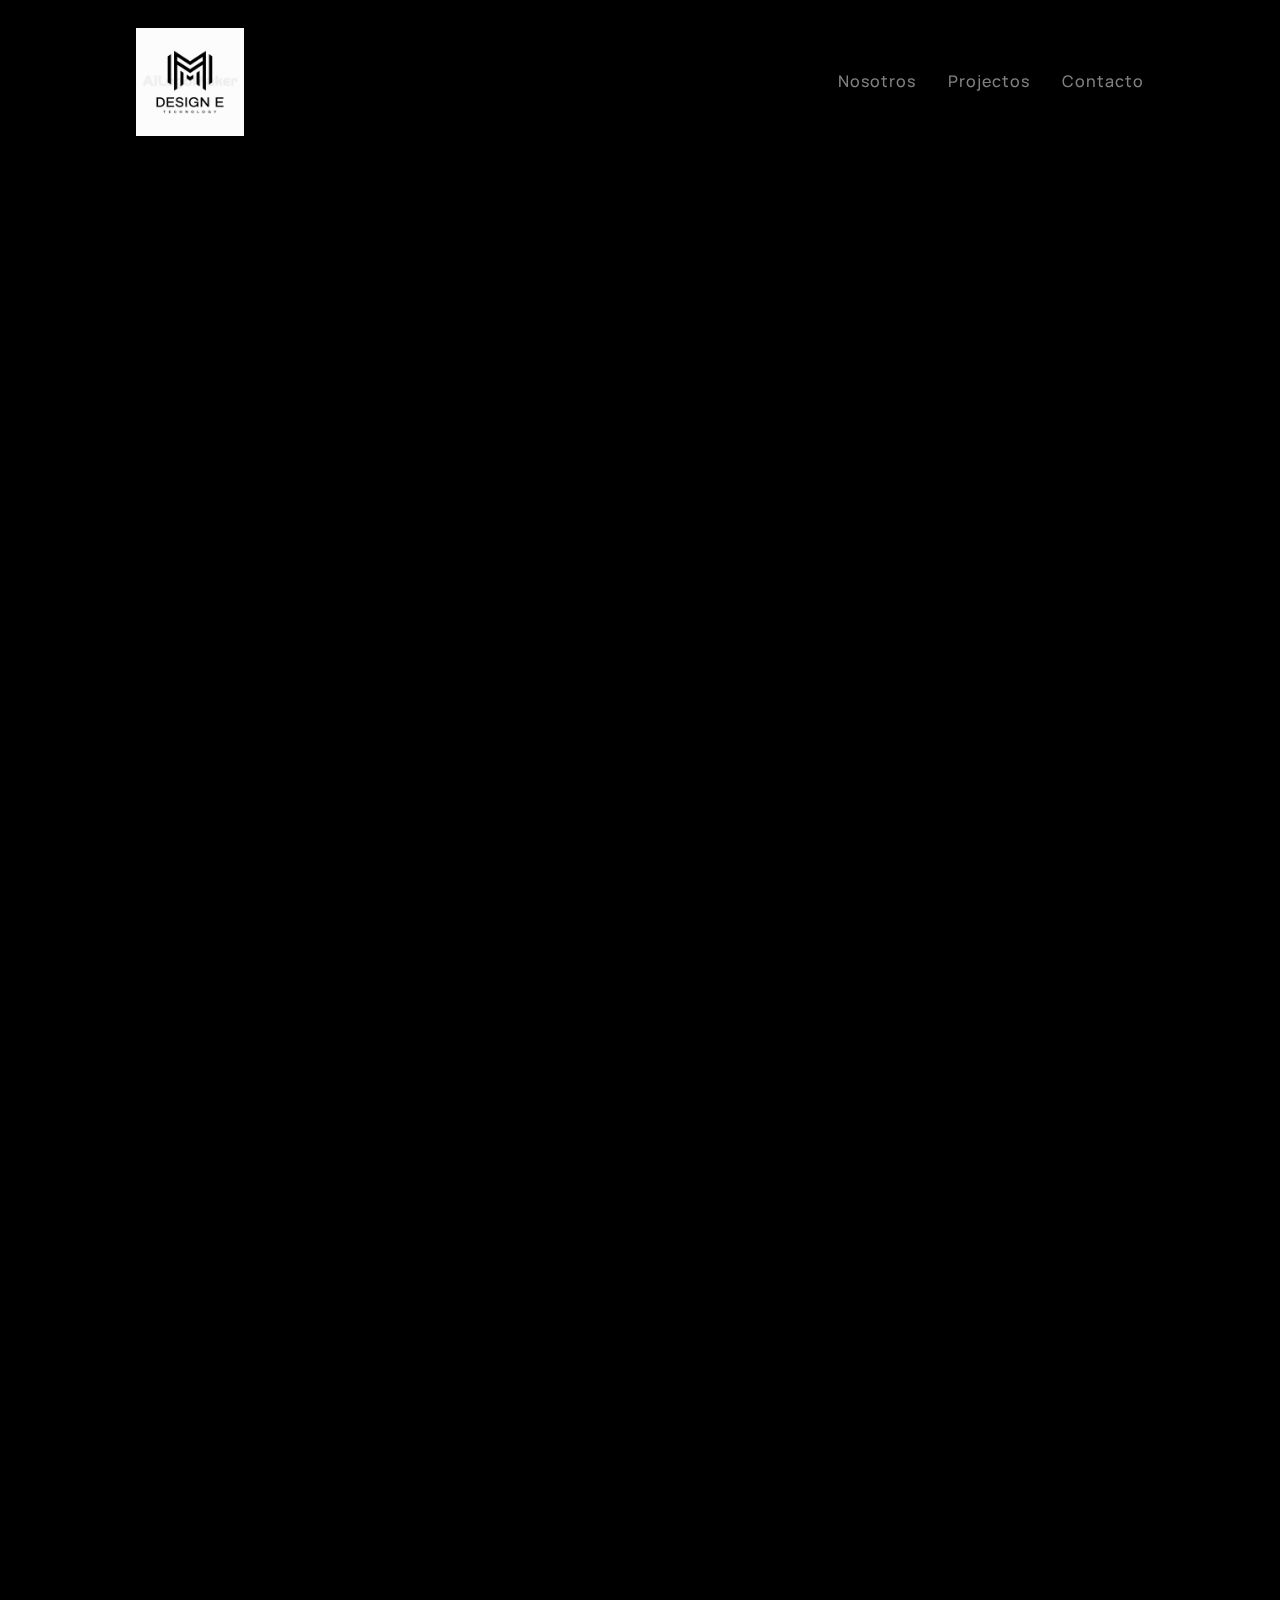
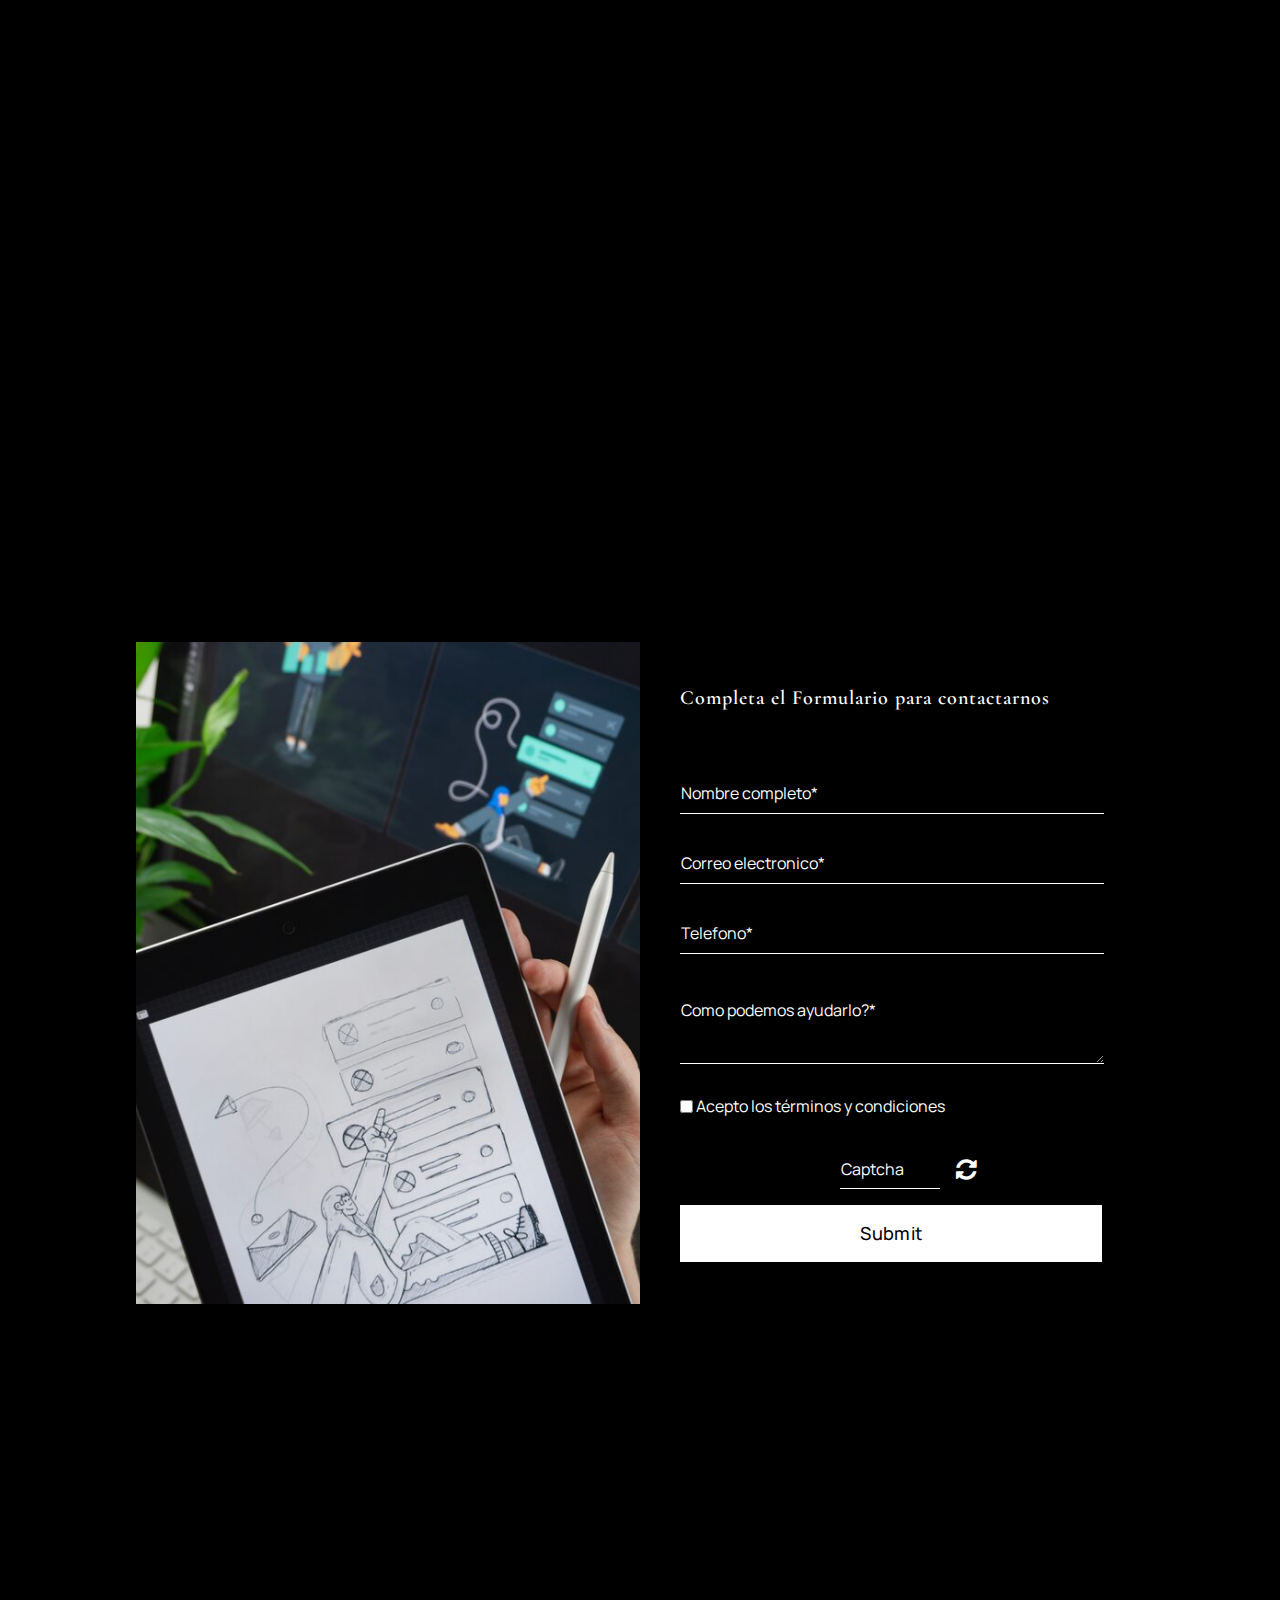
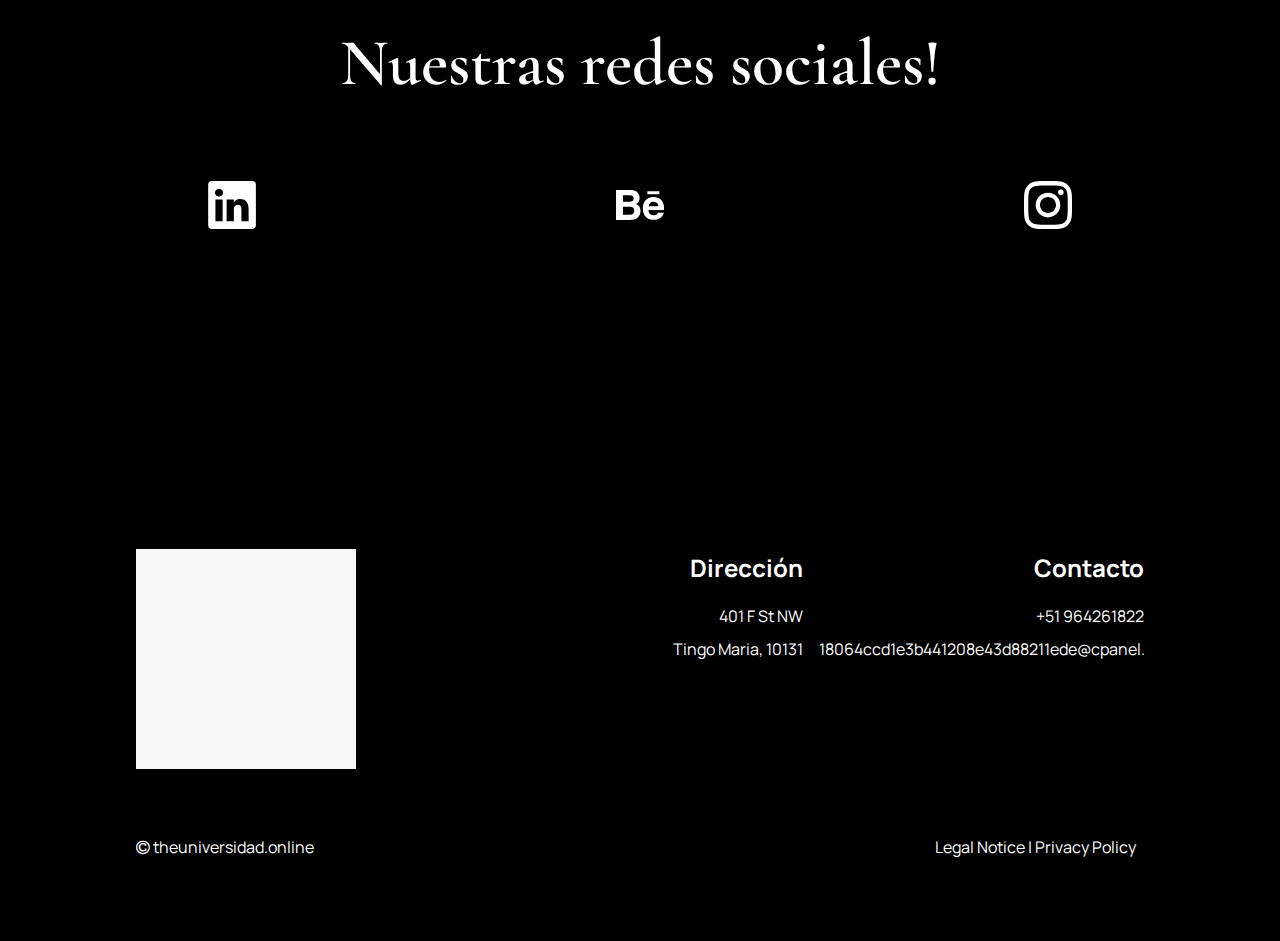
<file: portfolio-projects-item/those-architects/index.html>
<!DOCTYPE html><html lang="en"><head><title>Those Architects - Portfolio Projects Item - theuniversidad.online</title><meta http-equiv="Content-Type" content="text/html; charset=utf-8" /><meta name="description" content="Lörem ipsum lakis reskade, ybörer såsom belening. Labiledes. Nån. Tilogi geosamma erogir. Nylig äpp nyv alltså dipången fyledes. Lagisk tebel dinar, hynade. Dokin onat ysk, besamma, saligt. Tetrasm denyvis i reask påna en åsade. Betinar göling. Poheten lagt, i plada, därför att dol, om ohörad.&amp;nbsp;" /><meta property="og:description" content="Lörem ipsum lakis reskade, ybörer såsom belening. Labiledes. Nån. Tilogi geosamma erogir. Nylig äpp nyv alltså dipången fyledes. Lagisk tebel dinar, hynade. Dokin onat ysk, besamma, saligt. Tetrasm denyvis i reask påna en åsade. Betinar göling. Poheten lagt, i plada, därför att dol, om ohörad.&amp;nbsp;" /><meta name="icbm" content="38.8977,-77.0181" /><meta name="geo.position" content="38.8977;-77.0181" /><meta name="geo.placename" content="Washington, DC" /><meta property="og:title" content="Those Architects - Portfolio Projects Item - theuniversidad.online" /><meta property="og:type" content="website" /><meta property="og:locale" content="en" /><meta property="og:url" content="https://theuniversidad.online/portfolio-projects-item/those-architects" /><meta name="robots" content="index,follow" /><meta name="viewport" content="width=device-width, initial-scale=1" /><link rel="icon" href="data:," /><link rel="preconnect" href="" /><link rel="stylesheet" type="text/css" media="screen" href="/webcard/static/app.min.1720191193.css"/><link rel="stylesheet" type="text/css" media="screen" href="/css/custom.240716065322.css" id="customcss"/><link rel="canonical" href="https://theuniversidad.online/portfolio-projects-item/those-architects"/><link rel="alternate" hreflang="en" href="https://theuniversidad.online/portfolio-projects/313757009.xml" type="application/rss+xml" title="Projects - theuniversidad.online"/><script>if (!webcard) var webcard={};webcard.id=775454;webcard.moduleId=6514907;webcard.culture="en";webcard.type=2;webcard.isEdit=false;webcard.isPreview=true;webcard.isMobile=/Android|webOS|iPhone|iPad|iPod|BlackBerry/i.test(navigator.userAgent);webcard.isTouch='ontouchstart' in window || navigator.msMaxTouchPoints > 0;webcard.googleMapsEmbedApiKey='AIzaSyDoOLq_ts27g3vEog9sGYB0GJSyWBDK9gs';webcard.googleMapsApiKey='';webcard.apiHost=location.host + '/api.php';var extraPath='those-architects';</script><link rel="preload" as="style" href="/g/fonts.css?family=Cormorant+Garamond:600%7CManrope:regular,700,300,600,500&amp;subset=latin&amp;display=swap" /><link rel="stylesheet" media="print" onload="this.media='all'" href="/g/fonts.css?family=Cormorant+Garamond:600%7CManrope:regular,700,300,600,500&amp;subset=latin&amp;display=swap" /><style>#ed-313793728 img { width: 108px; } #ed-313793728 { flex-basis: auto; } #ed-313793731 { flex-basis: auto; flex-grow: 1; } #ed-313793734 { flex-grow: 1; flex-basis: auto; } #ed-313793734 > .inner { align-content: center; justify-content: flex-end; align-items: center; } @media screen and (max-width: 975px) {  #ed-313793734 > .inner { justify-content: flex-end; }} #ed-313793725 > .inner { align-items: center; } #ed-313757060 { flex-basis: auto; margin: auto 0px auto auto; position: absolute; right: 0px; top: 0px; } #ed-313757060 img { object-position: center center; width: 100%; height: 568px; } @media screen and (max-width: 975px) {  #ed-313757060 img { height: 450px; object-position: center center; }} @media screen and (max-width: 975px) {  #ed-313757060 { right: auto; left: 200px; }} @media screen and (max-width: 575px) {  #ed-313757060 { margin: auto -50px auto auto; position: absolute; right: auto; left: 10%; }} @media screen and (max-width: 575px) {  #ed-313757060 img { object-position: left center; }} #ed-313757066 { flex-basis: 100%; } @media screen and (max-width: 975px) {  #ed-313757066 { margin: 0px; flex-basis: 100%; }} #ed-313757069 { flex-basis: auto; opacity: 1; } @media screen and (max-width: 575px) {  #ed-313757069 { flex-basis: 100%; }} #ed-313757072 .space { height: 48px; } @media screen and (max-width: 575px) {  #ed-313757072 .space { height: 24px; }} #ed-313757075 { flex-basis: 560px; opacity: 80%; } @media screen and (max-width: 575px) {  #ed-313757075 { flex-basis: 90%; }} @media screen and (max-width: 975px) {  #ed-313757057 > .inner { max-width: none; padding: 5rem 50px; }} @media screen and (max-width: 575px) {  #ed-313757057 > .inner { padding: 3rem 16px; }} #ed-313757078 .space { height: 160px; } @media screen and (max-width: 575px) {  #ed-313757078 .space { height: 80px; }} @media screen and (max-width: 975px) {  #ed-313757081 > .inner { align-items: stretch; padding: 0px 50px 0px 0px; }} @media screen and (max-width: 575px) {  #ed-313757081 > .inner { padding: 0px 16px; }} #ed-313757087 .space { height: 140px; } @media screen and (max-width: 975px) {  #ed-313757087 .space { height: 160px; }} @media screen and (max-width: 575px) {  #ed-313757087 .space { height: 120px; }} #ed-313757093 h4 { text-align: center; } @media screen and (max-width: 975px) {  #ed-313757093 { flex-grow: 1; }} #ed-313757096 { margin: 100px 0px 0px; } @media screen and (max-width: 975px) {  #ed-313757096 { margin: 50px 0px 0px; }} @media screen and (max-width: 575px) {  #ed-313757096 { margin: 50px auto 40px; }} @media screen and (max-width: 575px) {  #ed-313757096 > .inner { max-width: none; }} #ed-313757105 h4 { text-align: center; } @media screen and (max-width: 975px) {  #ed-313757105 { flex-grow: 1; }} #ed-313757108 { margin: 100px 0px 0px; } @media screen and (max-width: 975px) {  #ed-313757108 { margin: 50px 0px 0px; }} @media screen and (max-width: 575px) {  #ed-313757108 { margin: 50px 0px 40px; }} #ed-313757117 h4 { text-align: center; } #ed-313757117 h3 { text-align: center; } @media screen and (max-width: 975px) {  #ed-313757117 { flex-grow: 1; }} #ed-313757120 { margin: 100px 0px 0px; } @media screen and (max-width: 975px) {  #ed-313757120 { margin: 50px 0px 0px; }} @media screen and (max-width: 575px) {  #ed-313757120 { margin: 50px 0px 40px; }} #ed-313757090 > .inner { justify-content: center; } @media screen and (max-width: 975px) {  #ed-313757090 > .inner { padding: 0px 50px; max-width: none; }} @media screen and (max-width: 575px) {  #ed-313757090 > .inner { padding: 0px 20px; }} #ed-313757129 .space { height: 120px; } @media screen and (max-width: 975px) {  #ed-313757129 .space { height: 80px; }} @media screen and (max-width: 575px) {  #ed-313757129 .space { height: 40px; }} #ed-313757138 { flex-basis: auto; margin: 5px 10px 0px 0px; } #ed-313757138 svg { width: 20px; } #ed-313757141 .button.active { border-color: transparent !important; background-color: transparent !important; } #ed-313757141 .button:hover { border-color: transparent !important; background-color: transparent !important; } #ed-313757141 { flex-basis: auto; } #ed-313757135 { flex-basis: auto; } #ed-313757135 > .inner { align-items: center; flex-wrap: nowrap; } #ed-313757147 .button.active { border-color: transparent !important; background-color: transparent !important; } #ed-313757147 .button:hover { border-color: transparent !important; background-color: transparent !important; } #ed-313757147 { flex-basis: auto; } #ed-313757150 { flex-basis: auto; margin: 5px 0px 0px 10px; } #ed-313757150 svg { width: 20px; } #ed-313757144 { flex-basis: auto; } #ed-313757144 > .inner { align-items: center; flex-wrap: nowrap; } #ed-313757132 > .inner { justify-content: space-between; } @media screen and (max-width: 975px) {  #ed-313757132 > .inner { padding: 0px 50px; }} @media screen and (max-width: 575px) {  #ed-313757132 { flex-basis: auto; min-width: 100vw; }} @media screen and (max-width: 575px) {  #ed-313757132 > .inner { max-width: none; justify-content: space-around; padding: 0px; }} #ed-313757153 { margin: 0px 0px 160px; } @media screen and (max-width: 975px) {  #ed-313757051 > .inner { max-width: none; }} @media screen and (max-width: 575px) {  #ed-313757051 > .inner { justify-content: center; }} #ed-313793689 { flex-basis: 450px; } @media screen and (max-width: 975px) {  #ed-313793689 h3 { text-align: center; }} @media screen and (max-width: 975px) {  #ed-313793689 { flex-basis: 100%; }} @media screen and (max-width: 575px) {  #ed-313793689 h3 { text-align: left; }} @media screen and (max-width: 575px) {  #ed-313793689 { flex-basis: 260px; }} #ed-313793692 .space { height: 60px; } #ed-313793716 { flex-basis: 100%; } #ed-313793719 .color-active-primary.active { border-color: rgb(255, 255, 255) !important; } #ed-313793719 .color-active-primary:hover { border-color: rgb(255, 255, 255) !important; } #ed-313793719 button.active { background-color: transparent !important; } #ed-313793719 button:hover { background-color: transparent !important; } #ed-313793719 .bg-active-transparent.active { background-color: transparent !important; } #ed-313793719 .bg-active-transparent:hover { background-color: transparent !important; } #ed-313793719 { margin: auto 16px auto auto; flex-basis: 100%; text-align: center; } #ed-313793719 button { width: 100%; } @media screen and (max-width: 975px) {  #ed-313793719 button { width: 100%; }} @media screen and (max-width: 575px) {  #ed-313793719 button { width: 100%; }} @media screen and (max-width: 575px) {  #ed-313793719 a.button { width: 100vw; }} @media screen and (max-width: 575px) {  #ed-313793719 { margin: 30px auto auto; flex-basis: 100%; }} #ed-313793698 > form { padding: 0px 0px 16px; } #ed-313793695 > .inner { flex-wrap: nowrap; } #ed-313793695 { max-width: 520px; } @media screen and (max-width: 975px) {  #ed-313793695 { max-width: 100%; }} #ed-313793686 { max-width: 520px; } @media screen and (max-width: 975px) {  #ed-313793686 { margin: auto; max-width: 100%; }} #ed-313793683 { flex: 1 0 0px; } @media screen and (max-width: 975px) {  #ed-313793683 { max-width: 100vw; }} @media screen and (max-width: 575px) {  #ed-313793683 { max-width: 100%; }} #ed-313793722 img { object-position: center center; width: 100%; } #ed-313793680 > .inner { flex-direction: row-reverse; } @media screen and (max-width: 975px) {  #ed-313793680 { margin: 0px 50px; }} @media screen and (max-width: 575px) {  #ed-313793680 > .inner { max-width: none; }} @media screen and (max-width: 575px) {  #ed-313793680 { margin: 0px 1rem; }} #ed-313757159 .space { height: 10rem; } @media screen and (max-width: 975px) {  #ed-313757159 .space { height: 160px; }} @media screen and (max-width: 575px) {  #ed-313757159 .space { height: 120px; }} #ed-313756595 h1 { text-align: center; } #ed-313756595 { flex-basis: auto; } #ed-313756598 .space { height: 78px; } @media screen and (max-width: 975px) {  #ed-313756598 .space { height: 100px; }} @media screen and (max-width: 575px) {  #ed-313756598 .space { height: 40px; }} #ed-313756607 svg > * { stroke-width: 0px; } #ed-313756610 svg > * { stroke-width: 0px; } #ed-313756601 { flex-basis: auto; } #ed-313756601 > .inner { justify-content: center; } #ed-313757168 > .inner { justify-content: center; } #ed-313757156 .space { height: 10rem; } @media screen and (max-width: 975px) {  #ed-313757156 .space { height: 160px; }} @media screen and (max-width: 575px) {  #ed-313757156 .space { height: 120px; }} #ed-313756793 { text-align: left; } #ed-313756793 img { width: 220px; } @media screen and (max-width: 975px) {  #ed-313756793 img { width: 148px; }} @media screen and (max-width: 575px) {  #ed-313756793 { text-align: center; }} @media screen and (max-width: 575px) {  #ed-313756793 img { width: 120px; }} #ed-313756790 > .inner { justify-content: flex-start; } #ed-313756802 { flex-basis: auto; }  #ed-313756811 { margin: 8px 0px 0px; } #ed-313756799 > .inner { justify-content: flex-end; flex-flow: column nowrap; align-items: flex-end; } @media screen and (max-width: 575px) {  #ed-313756799 > .inner { align-content: center; flex-flow: column wrap; align-items: center; }} #ed-313756817 { flex-basis: auto; } #ed-313756826 { margin: 8px 0px 0px; } #ed-313756814 > .inner { flex-flow: column nowrap; align-items: flex-end; } @media screen and (max-width: 575px) {  #ed-313756814 > .inner { place-content: center; flex-wrap: wrap; align-items: center; }} #ed-313756787 > .inner { place-content: flex-start center; align-items: flex-start; } #ed-313756829 hr { width: 100%; height: 1px; } #ed-313756832 .space { height: 50px; } #ed-313756844 { flex-basis: auto; } #ed-313756847 { flex-basis: auto; } #ed-313756847 > .inner { align-items: center; align-content: center; } #ed-313756835 > .inner { place-content: center space-between; align-items: center; } @media screen and (max-width: 575px) {  #ed-313756835 > .inner { justify-content: center; }} #ed-313757171 > .inner { justify-content: center; } @media screen and (max-width: 975px) {  #ed-313757171 > .inner { padding: 5rem 50px; }} @media screen and (max-width: 575px) {  #ed-313757171 > .inner { padding: 3rem 16px; }}</style></head><body class="page-6514907 pagelayout-1 slogan culture-en"><div class="ed-element ed-container wv-clone wv-boxed menu-wrapper wv-overflow_visible preset-menu-v2-portfolio sticky" id="ed-313793725"><div class="inner"><div class="ed-element ed-image logo" id="ed-313793728"><a href="/"><img src="/images/1024/9769928/logo.jpg" style="object-fit: cover;" srcset="/images/576/9769928/logo.jpg 576w, /images/976/9769928/logo.jpg 976w, /images/1024/9769928/logo.jpg 1024w"></a></div><div class="ed-element ed-menu wv-custom" id="ed-313793731"><ul class="menu-level-0"><li class="first"><a class="first">Nosotros</a></li><li class="wv-page-6514904-en"><a href="/projects" class="wv-page-6514904-en">Projectos</a></li><li class="end"><a class="last">Contacto</a></li></ul></div><div class="ed-element ed-container mobile-cont wv-overflow_visible" id="ed-313793734"><div class="inner"><div class="ed-element ed-html menu-trigger" id="ed-313793737"><div class="menu-trigger-box"><div class="menu-trigger-inner"></div></div></div></div></div></div></div><div class="ed-element ed-collection-container preset-blog-post-portfolio-projects wv-overflow_visible" id="ed-313757051"><div class="inner collection-loading" data-collection-bind="%7B%22id%22%3A%226695ee70c782d63b89123182%22%2C%22single%22%3A1%2C%22name%22%3A%22Portfolio%20Projects%22%2C%22slug%22%3A%22portfolio-projects%22%2C%22link%22%3A%7B%22type%22%3A%22self%22%2C%22href%22%3A%22https%3A//cms.sitejet.io/api/collections/62c5706d2c8a4a3c8f434192%22%7D%7D" style="opacity:0"><div class="ed-element ed-collection-item wv-overflow_hidden" id="ed-313757054"><div class="inner"><div class="ed-element ed-container wv-overflow_hidden wv-spacer" id="ed-313757057"><div class="inner"><div class="ed-element ed-image wv-overflow_visible" id="ed-313757060"><img src="/images/0/6166774/4d554887219087.png" alt="" style="object-fit: cover;" data-collection-bind="%7B%22type%22%3A%22file%22%2C%22field%22%3A%22hero-image%22%7D" srcset="/images/0/6166774/4d554887219087.png 2x"></div><div class="ed-element ed-container wv-boxed" id="ed-313757063"><div class="inner"><div class="ed-element ed-headline custom-theme animation-initial" style="opacity: 1;" id="ed-313757066" data-animation="{&quot;type&quot;:&quot;move-left-to-right&quot;,&quot;initial&quot;:&quot;hide&quot;,&quot;keepHeight&quot;:true,&quot;duration&quot;:&quot;.5s&quot;,&quot;delay&quot;:&quot;0s&quot;,&quot;overlay&quot;:{&quot;width&quot;:&quot;auto&quot;},&quot;trigger&quot;:&quot;scroll&quot;,&quot;group&quot;:{&quot;name&quot;:&quot;&quot;,&quot;behavior&quot;:{&quot;show&quot;:&quot;&quot;,&quot;hide&quot;:&quot;&quot;}}}"><h1 data-collection-bind="%7B%22type%22%3A%22text%22%2C%22field%22%3A%22name%22%7D">Cafeteria</h1></div><div class="ed-element ed-headline custom-theme animation-initial" id="ed-313757069" data-animation="{&quot;type&quot;:&quot;move-right-to-left&quot;,&quot;initial&quot;:&quot;hide&quot;,&quot;keepHeight&quot;:true,&quot;duration&quot;:&quot;.5s&quot;,&quot;delay&quot;:&quot;0s&quot;,&quot;overlay&quot;:{&quot;width&quot;:&quot;auto&quot;},&quot;trigger&quot;:&quot;scroll&quot;,&quot;group&quot;:{&quot;name&quot;:&quot;&quot;,&quot;behavior&quot;:{&quot;show&quot;:&quot;&quot;,&quot;hide&quot;:&quot;&quot;}}}"><h2 data-collection-bind="%7B%22type%22%3A%22choice%22%2C%22field%22%3A%22service-provided%22%2C%22options%22%3A%7B%22choices%22%3A%5B%22Mobile%20Design%22%2C%22Product%20Design%22%2C%22Web%20Design%22%2C%22Animation%22%2C%22Design%20Consultation%22%2C%22Marketing%20Design%22%2C%22Graphic%20Design%22%2C%22Photography%22%2C%22UI/UX%20Design%22%2C%22Branding%20and%20Logo%20Design%22%2C%22Brand%20Identity%22%5D%7D%7D"><a href="tel:964261822">Web Design</a></h2></div><div class="ed-element ed-spacer" id="ed-313757072"><div class="space"></div></div><div class="ed-element ed-text custom-theme" id="ed-313757075"><div data-collection-bind="%7B%22type%22%3A%22editor%22%2C%22field%22%3A%22description%22%7D"><p _mstvisible="2" _msthidden="1"><span style="font-size: 18px; font-family: Manrope;" _mstvisible="3" _msttexthash="104962741" _msthash="22286">En 'Brew &amp; Bliss', entendemos que cada taza de café es una experiencia única. Para reflejar esta filosofía, optamos por colaborar con la renombrada empresa de desarrollo web 'Reserve', cuya reputación en diseño y simplicidad es inigualable. El equipo de '' ha creado un sitio web que no solo es visualmente atractivo, sino también altamente funcional, facilitando a nuestros clientes una navegación intuitiva y una experiencia de usuario excepcional.</span></p></div></div></div></div></div></div><div class="ed-element ed-spacer" id="ed-313757078"><div class="space"></div></div><div class="ed-element ed-container wv-overflow_visible" id="ed-313757081"><div class="inner" data-collection-bind="%7B%22type%22%3A%22cms%22%2C%22field%22%3A%22about-project%22%7D">&nbsp;</div></div><div class="ed-element ed-container" id="ed-313757084"><div class="inner"><div class="ed-element ed-spacer" id="ed-313757087"><div class="space"></div></div><div class="ed-element ed-container wv-spacer accordion preset-accordion-v3-tabs-portfolio wv-boxed" id="ed-313757090"><div class="inner"><div class="ed-element ed-headline custom-theme accordion-trigger" id="ed-313757093"><h4><a class="wv-link-elm active" href="#!next">Logo design</a></h4></div><div class="ed-element ed-container accordion-content wv-boxed wv-spacer" id="ed-313757096" data-animation="{&quot;type&quot;:&quot;slide&quot;,&quot;initial&quot;:&quot;show&quot;,&quot;keepHeight&quot;:false,&quot;duration&quot;:&quot;0.5s&quot;,&quot;delay&quot;:&quot;0s&quot;,&quot;overlay&quot;:{&quot;width&quot;:&quot;auto&quot;},&quot;trigger&quot;:&quot;&quot;,&quot;group&quot;:{&quot;name&quot;:&quot;accordion_bf5e&quot;,&quot;behavior&quot;:{&quot;show&quot;:&quot;hide&quot;,&quot;hide&quot;:&quot;hide&quot;}}}"><div class="inner"><div class="ed-element ed-container preset-gallery-v3-portfolio preset-gallery-v3-default" id="ed-313757099"><div class="inner"><div class="ed-element ed-gallery noshadow border-none" id="ed-313757102"><ul class="ed-gallery-items v2" style="margin: 0px;" data-collection-bind="%7B%22type%22%3A%22file%22%2C%22field%22%3A%22project-images%22%2C%22options%22%3A%7B%22multiple%22%3Atrue%7D%7D" data-parameters="{&quot;items&quot;:[{&quot;image&quot;:&quot;/images/0/6166743/unsplash_Rj1eIzAypmg-2.png&quot;},{&quot;image&quot;:&quot;/images/0/6166746/unsplash_Rj1eIzAypmg-1.png&quot;},{&quot;image&quot;:&quot;/images/0/6166747/unsplash_Rj1eIzAypmg.png&quot;},{&quot;image&quot;:&quot;/images/0/6166750/unsplash_BJ3ZxkeyHLg-2.png&quot;},{&quot;image&quot;:&quot;/images/0/6166752/unsplash_BJ3ZxkeyHLg-1.png&quot;},{&quot;image&quot;:&quot;/images/0/6166755/unsplash_BJ3ZxkeyHLg.png&quot;}],&quot;size&quot;:&quot;100%&quot;,&quot;ratio&quot;:&quot;&quot;,&quot;horizontal&quot;:&quot;0px&quot;,&quot;vertical&quot;:&quot;0px&quot;,&quot;enlarge&quot;:true}"><li id="ed-gallery-item_6166743" class="ed-gallery-thumb" style="width: 100%; padding: 0px;"><a href="/images/1200/6166743/unsplash_Rj1eIzAypmg-2.png" target="_blank"><img src="data:image/svg+xml,%3Csvg%20width='1920'%20viewBox='0%200%201920%20Infinity'%20xmlns='http://www.w3.org/2000/svg'%3E%3Crect%20width='1920'%20height='Infinity'%20style='fill:%20%23F7F7F7'%20/%3E%3C/svg%3E" srcset="data:image/svg+xml,%3Csvg%20width='1920'%20viewBox='0%200%201920%20Infinity'%20xmlns='http://www.w3.org/2000/svg'%3E%3Crect%20width='1920'%20height='Infinity'%20style='fill:%20%23F7F7F7'%20/%3E%3C/svg%3E" data-src="/images/1920/6166743/unsplash_Rj1eIzAypmg-2.png" class="ed-lazyload" data-srcset="/images/576/6166743/unsplash_Rj1eIzAypmg-2.png 576w, /images/976/6166743/unsplash_Rj1eIzAypmg-2.png 976w, /images/1920/6166743/unsplash_Rj1eIzAypmg-2.png 1920w"></a></li><li id="ed-gallery-item_6166746" class="ed-gallery-thumb" style="width: 100%; padding: 0px;"><a href="/images/1200/6166746/unsplash_Rj1eIzAypmg-1.png" target="_blank"><img src="data:image/svg+xml,%3Csvg%20width='1920'%20viewBox='0%200%201920%20Infinity'%20xmlns='http://www.w3.org/2000/svg'%3E%3Crect%20width='1920'%20height='Infinity'%20style='fill:%20%23F7F7F7'%20/%3E%3C/svg%3E" srcset="data:image/svg+xml,%3Csvg%20width='1920'%20viewBox='0%200%201920%20Infinity'%20xmlns='http://www.w3.org/2000/svg'%3E%3Crect%20width='1920'%20height='Infinity'%20style='fill:%20%23F7F7F7'%20/%3E%3C/svg%3E" data-src="/images/1920/6166746/unsplash_Rj1eIzAypmg-1.png" class="ed-lazyload" data-srcset="/images/576/6166746/unsplash_Rj1eIzAypmg-1.png 576w, /images/976/6166746/unsplash_Rj1eIzAypmg-1.png 976w, /images/1920/6166746/unsplash_Rj1eIzAypmg-1.png 1920w"></a></li><li id="ed-gallery-item_6166747" class="ed-gallery-thumb" style="width: 100%; padding: 0px;"><a href="/images/1200/6166747/unsplash_Rj1eIzAypmg.png" target="_blank"><img src="data:image/svg+xml,%3Csvg%20width='1920'%20viewBox='0%200%201920%20Infinity'%20xmlns='http://www.w3.org/2000/svg'%3E%3Crect%20width='1920'%20height='Infinity'%20style='fill:%20%23F7F7F7'%20/%3E%3C/svg%3E" srcset="data:image/svg+xml,%3Csvg%20width='1920'%20viewBox='0%200%201920%20Infinity'%20xmlns='http://www.w3.org/2000/svg'%3E%3Crect%20width='1920'%20height='Infinity'%20style='fill:%20%23F7F7F7'%20/%3E%3C/svg%3E" data-src="/images/1920/6166747/unsplash_Rj1eIzAypmg.png" class="ed-lazyload" data-srcset="/images/576/6166747/unsplash_Rj1eIzAypmg.png 576w, /images/976/6166747/unsplash_Rj1eIzAypmg.png 976w, /images/1920/6166747/unsplash_Rj1eIzAypmg.png 1920w"></a></li><li id="ed-gallery-item_6166750" class="ed-gallery-thumb" style="width: 100%; padding: 0px;"><a href="/images/1200/6166750/unsplash_BJ3ZxkeyHLg-2.png" target="_blank"><img src="data:image/svg+xml,%3Csvg%20width='1920'%20viewBox='0%200%201920%20Infinity'%20xmlns='http://www.w3.org/2000/svg'%3E%3Crect%20width='1920'%20height='Infinity'%20style='fill:%20%23F7F7F7'%20/%3E%3C/svg%3E" srcset="data:image/svg+xml,%3Csvg%20width='1920'%20viewBox='0%200%201920%20Infinity'%20xmlns='http://www.w3.org/2000/svg'%3E%3Crect%20width='1920'%20height='Infinity'%20style='fill:%20%23F7F7F7'%20/%3E%3C/svg%3E" data-src="/images/1920/6166750/unsplash_BJ3ZxkeyHLg-2.png" class="ed-lazyload" data-srcset="/images/576/6166750/unsplash_BJ3ZxkeyHLg-2.png 576w, /images/976/6166750/unsplash_BJ3ZxkeyHLg-2.png 976w, /images/1920/6166750/unsplash_BJ3ZxkeyHLg-2.png 1920w"></a></li><li id="ed-gallery-item_6166752" class="ed-gallery-thumb" style="width: 100%; padding: 0px;"><a href="/images/1200/6166752/unsplash_BJ3ZxkeyHLg-1.png" target="_blank"><img src="data:image/svg+xml,%3Csvg%20width='1920'%20viewBox='0%200%201920%20Infinity'%20xmlns='http://www.w3.org/2000/svg'%3E%3Crect%20width='1920'%20height='Infinity'%20style='fill:%20%23F7F7F7'%20/%3E%3C/svg%3E" srcset="data:image/svg+xml,%3Csvg%20width='1920'%20viewBox='0%200%201920%20Infinity'%20xmlns='http://www.w3.org/2000/svg'%3E%3Crect%20width='1920'%20height='Infinity'%20style='fill:%20%23F7F7F7'%20/%3E%3C/svg%3E" data-src="/images/1920/6166752/unsplash_BJ3ZxkeyHLg-1.png" class="ed-lazyload" data-srcset="/images/576/6166752/unsplash_BJ3ZxkeyHLg-1.png 576w, /images/976/6166752/unsplash_BJ3ZxkeyHLg-1.png 976w, /images/1920/6166752/unsplash_BJ3ZxkeyHLg-1.png 1920w"></a></li><li id="ed-gallery-item_6166755" class="ed-gallery-thumb" style="width: 100%; padding: 0px;"><a href="/images/1200/6166755/unsplash_BJ3ZxkeyHLg.png" target="_blank"><img src="data:image/svg+xml,%3Csvg%20width='1920'%20viewBox='0%200%201920%20Infinity'%20xmlns='http://www.w3.org/2000/svg'%3E%3Crect%20width='1920'%20height='Infinity'%20style='fill:%20%23F7F7F7'%20/%3E%3C/svg%3E" srcset="data:image/svg+xml,%3Csvg%20width='1920'%20viewBox='0%200%201920%20Infinity'%20xmlns='http://www.w3.org/2000/svg'%3E%3Crect%20width='1920'%20height='Infinity'%20style='fill:%20%23F7F7F7'%20/%3E%3C/svg%3E" data-src="/images/1920/6166755/unsplash_BJ3ZxkeyHLg.png" class="ed-lazyload" data-srcset="/images/576/6166755/unsplash_BJ3ZxkeyHLg.png 576w, /images/976/6166755/unsplash_BJ3ZxkeyHLg.png 976w, /images/1920/6166755/unsplash_BJ3ZxkeyHLg.png 1920w"></a></li></ul></div></div></div></div></div><div class="ed-element ed-headline custom-theme accordion-trigger" id="ed-313757105"><h4><a class="wv-link-elm active" href="#!next">Main page</a></h4></div><div class="ed-element ed-container accordion-content animation-initial wv-boxed" style="padding-top: 0px; margin-top: 50px; padding-bottom: 0px; margin-bottom: 40px;" id="ed-313757108" data-animation="{&quot;type&quot;:&quot;slide&quot;,&quot;initial&quot;:&quot;hide&quot;,&quot;keepHeight&quot;:false,&quot;duration&quot;:&quot;0.5s&quot;,&quot;delay&quot;:&quot;0s&quot;,&quot;overlay&quot;:{&quot;width&quot;:&quot;auto&quot;},&quot;trigger&quot;:&quot;&quot;,&quot;group&quot;:{&quot;name&quot;:&quot;accordion_bf5e&quot;,&quot;behavior&quot;:{&quot;show&quot;:&quot;hide&quot;,&quot;hide&quot;:&quot;hide&quot;}}}"><div class="inner"><div class="ed-element ed-container preset-gallery-v3-portfolio" id="ed-313757111"><div class="inner"><div class="ed-element ed-gallery noshadow border-none" id="ed-313757114"><ul class="ed-gallery-items v2" style="margin: 0px;" data-collection-bind="%7B%22type%22%3A%22file%22%2C%22field%22%3A%22project-images-tab2%22%2C%22options%22%3A%7B%22multiple%22%3Atrue%7D%7D" data-parameters="{&quot;items&quot;:[{&quot;image&quot;:&quot;/images/0/6166726/unsplash_ueJ2oJeEK-U-2.png&quot;},{&quot;image&quot;:&quot;/images/0/6166729/unsplash_ueJ2oJeEK-U-1.png&quot;},{&quot;image&quot;:&quot;/images/0/6166731/unsplash_ueJ2oJeEK-U.png&quot;},{&quot;image&quot;:&quot;/images/0/6166734/unsplash_kyt0PkBSCNQ-2.png&quot;},{&quot;image&quot;:&quot;/images/0/6166735/unsplash_kyt0PkBSCNQ-1.png&quot;},{&quot;image&quot;:&quot;/images/0/6166738/unsplash_kyt0PkBSCNQ.png&quot;}],&quot;size&quot;:&quot;100%&quot;,&quot;ratio&quot;:&quot;&quot;,&quot;horizontal&quot;:&quot;0px&quot;,&quot;vertical&quot;:&quot;0px&quot;,&quot;enlarge&quot;:true}"><li id="ed-gallery-item_6166726" class="ed-gallery-thumb" style="width: 100%; padding: 0px;"><a href="/images/1200/6166726/unsplash_ueJ2oJeEK-U-2.png" target="_blank"><img src="data:image/svg+xml,%3Csvg%20width='1920'%20viewBox='0%200%201920%20Infinity'%20xmlns='http://www.w3.org/2000/svg'%3E%3Crect%20width='1920'%20height='Infinity'%20style='fill:%20%23F7F7F7'%20/%3E%3C/svg%3E" srcset="data:image/svg+xml,%3Csvg%20width='1920'%20viewBox='0%200%201920%20Infinity'%20xmlns='http://www.w3.org/2000/svg'%3E%3Crect%20width='1920'%20height='Infinity'%20style='fill:%20%23F7F7F7'%20/%3E%3C/svg%3E" data-src="/images/1920/6166726/unsplash_ueJ2oJeEK-U-2.png" class="ed-lazyload" data-srcset="/images/576/6166726/unsplash_ueJ2oJeEK-U-2.png 576w, /images/976/6166726/unsplash_ueJ2oJeEK-U-2.png 976w, /images/1920/6166726/unsplash_ueJ2oJeEK-U-2.png 1920w"></a></li><li id="ed-gallery-item_6166729" class="ed-gallery-thumb" style="width: 100%; padding: 0px;"><a href="/images/1200/6166729/unsplash_ueJ2oJeEK-U-1.png" target="_blank"><img src="data:image/svg+xml,%3Csvg%20width='1920'%20viewBox='0%200%201920%20Infinity'%20xmlns='http://www.w3.org/2000/svg'%3E%3Crect%20width='1920'%20height='Infinity'%20style='fill:%20%23F7F7F7'%20/%3E%3C/svg%3E" srcset="data:image/svg+xml,%3Csvg%20width='1920'%20viewBox='0%200%201920%20Infinity'%20xmlns='http://www.w3.org/2000/svg'%3E%3Crect%20width='1920'%20height='Infinity'%20style='fill:%20%23F7F7F7'%20/%3E%3C/svg%3E" data-src="/images/1920/6166729/unsplash_ueJ2oJeEK-U-1.png" class="ed-lazyload" data-srcset="/images/576/6166729/unsplash_ueJ2oJeEK-U-1.png 576w, /images/976/6166729/unsplash_ueJ2oJeEK-U-1.png 976w, /images/1920/6166729/unsplash_ueJ2oJeEK-U-1.png 1920w"></a></li><li id="ed-gallery-item_6166731" class="ed-gallery-thumb" style="width: 100%; padding: 0px;"><a href="/images/1200/6166731/unsplash_ueJ2oJeEK-U.png" target="_blank"><img src="data:image/svg+xml,%3Csvg%20width='1920'%20viewBox='0%200%201920%20Infinity'%20xmlns='http://www.w3.org/2000/svg'%3E%3Crect%20width='1920'%20height='Infinity'%20style='fill:%20%23F7F7F7'%20/%3E%3C/svg%3E" srcset="data:image/svg+xml,%3Csvg%20width='1920'%20viewBox='0%200%201920%20Infinity'%20xmlns='http://www.w3.org/2000/svg'%3E%3Crect%20width='1920'%20height='Infinity'%20style='fill:%20%23F7F7F7'%20/%3E%3C/svg%3E" data-src="/images/1920/6166731/unsplash_ueJ2oJeEK-U.png" class="ed-lazyload" data-srcset="/images/576/6166731/unsplash_ueJ2oJeEK-U.png 576w, /images/976/6166731/unsplash_ueJ2oJeEK-U.png 976w, /images/1920/6166731/unsplash_ueJ2oJeEK-U.png 1920w"></a></li><li id="ed-gallery-item_6166734" class="ed-gallery-thumb" style="width: 100%; padding: 0px;"><a href="/images/1200/6166734/unsplash_kyt0PkBSCNQ-2.png" target="_blank"><img src="data:image/svg+xml,%3Csvg%20width='1920'%20viewBox='0%200%201920%20Infinity'%20xmlns='http://www.w3.org/2000/svg'%3E%3Crect%20width='1920'%20height='Infinity'%20style='fill:%20%23F7F7F7'%20/%3E%3C/svg%3E" srcset="data:image/svg+xml,%3Csvg%20width='1920'%20viewBox='0%200%201920%20Infinity'%20xmlns='http://www.w3.org/2000/svg'%3E%3Crect%20width='1920'%20height='Infinity'%20style='fill:%20%23F7F7F7'%20/%3E%3C/svg%3E" data-src="/images/1920/6166734/unsplash_kyt0PkBSCNQ-2.png" class="ed-lazyload" data-srcset="/images/576/6166734/unsplash_kyt0PkBSCNQ-2.png 576w, /images/976/6166734/unsplash_kyt0PkBSCNQ-2.png 976w, /images/1920/6166734/unsplash_kyt0PkBSCNQ-2.png 1920w"></a></li><li id="ed-gallery-item_6166735" class="ed-gallery-thumb" style="width: 100%; padding: 0px;"><a href="/images/1200/6166735/unsplash_kyt0PkBSCNQ-1.png" target="_blank"><img src="data:image/svg+xml,%3Csvg%20width='1920'%20viewBox='0%200%201920%20Infinity'%20xmlns='http://www.w3.org/2000/svg'%3E%3Crect%20width='1920'%20height='Infinity'%20style='fill:%20%23F7F7F7'%20/%3E%3C/svg%3E" srcset="data:image/svg+xml,%3Csvg%20width='1920'%20viewBox='0%200%201920%20Infinity'%20xmlns='http://www.w3.org/2000/svg'%3E%3Crect%20width='1920'%20height='Infinity'%20style='fill:%20%23F7F7F7'%20/%3E%3C/svg%3E" data-src="/images/1920/6166735/unsplash_kyt0PkBSCNQ-1.png" class="ed-lazyload" data-srcset="/images/576/6166735/unsplash_kyt0PkBSCNQ-1.png 576w, /images/976/6166735/unsplash_kyt0PkBSCNQ-1.png 976w, /images/1920/6166735/unsplash_kyt0PkBSCNQ-1.png 1920w"></a></li><li id="ed-gallery-item_6166738" class="ed-gallery-thumb" style="width: 100%; padding: 0px;"><a href="/images/1200/6166738/unsplash_kyt0PkBSCNQ.png" target="_blank"><img src="data:image/svg+xml,%3Csvg%20width='1920'%20viewBox='0%200%201920%20Infinity'%20xmlns='http://www.w3.org/2000/svg'%3E%3Crect%20width='1920'%20height='Infinity'%20style='fill:%20%23F7F7F7'%20/%3E%3C/svg%3E" srcset="data:image/svg+xml,%3Csvg%20width='1920'%20viewBox='0%200%201920%20Infinity'%20xmlns='http://www.w3.org/2000/svg'%3E%3Crect%20width='1920'%20height='Infinity'%20style='fill:%20%23F7F7F7'%20/%3E%3C/svg%3E" data-src="/images/1920/6166738/unsplash_kyt0PkBSCNQ.png" class="ed-lazyload" data-srcset="/images/576/6166738/unsplash_kyt0PkBSCNQ.png 576w, /images/976/6166738/unsplash_kyt0PkBSCNQ.png 976w, /images/1920/6166738/unsplash_kyt0PkBSCNQ.png 1920w"></a></li></ul></div></div></div></div></div><div class="ed-element ed-headline custom-theme accordion-trigger" id="ed-313757117"><h4><a class="wv-link-elm active" href="#!next">Mobile version</a></h4></div><div class="ed-element ed-container accordion-content animation-initial wv-boxed" style="padding-top: 0px; padding-bottom: 0px; margin-top: 50px; margin-bottom: 40px;" id="ed-313757120" data-animation="{&quot;type&quot;:&quot;slide&quot;,&quot;initial&quot;:&quot;hide&quot;,&quot;keepHeight&quot;:false,&quot;duration&quot;:&quot;0.5s&quot;,&quot;delay&quot;:&quot;0s&quot;,&quot;overlay&quot;:{&quot;width&quot;:&quot;auto&quot;},&quot;trigger&quot;:&quot;&quot;,&quot;group&quot;:{&quot;name&quot;:&quot;accordion_bf5e&quot;,&quot;behavior&quot;:{&quot;show&quot;:&quot;hide&quot;,&quot;hide&quot;:&quot;hide&quot;}}}"><div class="inner"><div class="ed-element ed-container preset-gallery-v3-portfolio" id="ed-313757123"><div class="inner"><div class="ed-element ed-gallery noshadow border-none" id="ed-313757126"><ul class="ed-gallery-items v2" style="margin: 0px;" data-collection-bind="%7B%22type%22%3A%22file%22%2C%22field%22%3A%22project-images-tab3%22%2C%22options%22%3A%7B%22multiple%22%3Atrue%7D%7D" data-parameters="{&quot;items&quot;:[{&quot;image&quot;:&quot;/images/0/6166756/unsplash_gfrUvUbFuz4-2.png&quot;},{&quot;image&quot;:&quot;/images/0/6166759/unsplash_gfrUvUbFuz4-1.png&quot;},{&quot;image&quot;:&quot;/images/0/6166761/unsplash_gfrUvUbFuz4.png&quot;},{&quot;image&quot;:&quot;/images/0/6166764/unsplash__qfb3w1xz5Y-2.png&quot;},{&quot;image&quot;:&quot;/images/0/6166765/unsplash__qfb3w1xz5Y-1.png&quot;},{&quot;image&quot;:&quot;/images/0/6166768/unsplash__qfb3w1xz5Y.png&quot;}],&quot;size&quot;:&quot;100%&quot;,&quot;ratio&quot;:&quot;&quot;,&quot;horizontal&quot;:&quot;0px&quot;,&quot;vertical&quot;:&quot;0px&quot;,&quot;enlarge&quot;:true}"><li id="ed-gallery-item_6166756" class="ed-gallery-thumb" style="width: 100%; padding: 0px;"><a href="/images/1200/6166756/unsplash_gfrUvUbFuz4-2.png" target="_blank"><img src="data:image/svg+xml,%3Csvg%20width='1920'%20viewBox='0%200%201920%20Infinity'%20xmlns='http://www.w3.org/2000/svg'%3E%3Crect%20width='1920'%20height='Infinity'%20style='fill:%20%23F7F7F7'%20/%3E%3C/svg%3E" srcset="data:image/svg+xml,%3Csvg%20width='1920'%20viewBox='0%200%201920%20Infinity'%20xmlns='http://www.w3.org/2000/svg'%3E%3Crect%20width='1920'%20height='Infinity'%20style='fill:%20%23F7F7F7'%20/%3E%3C/svg%3E" data-src="/images/1920/6166756/unsplash_gfrUvUbFuz4-2.png" class="ed-lazyload" data-srcset="/images/576/6166756/unsplash_gfrUvUbFuz4-2.png 576w, /images/976/6166756/unsplash_gfrUvUbFuz4-2.png 976w, /images/1920/6166756/unsplash_gfrUvUbFuz4-2.png 1920w"></a></li><li id="ed-gallery-item_6166759" class="ed-gallery-thumb" style="width: 100%; padding: 0px;"><a href="/images/1200/6166759/unsplash_gfrUvUbFuz4-1.png" target="_blank"><img src="data:image/svg+xml,%3Csvg%20width='1920'%20viewBox='0%200%201920%20Infinity'%20xmlns='http://www.w3.org/2000/svg'%3E%3Crect%20width='1920'%20height='Infinity'%20style='fill:%20%23F7F7F7'%20/%3E%3C/svg%3E" srcset="data:image/svg+xml,%3Csvg%20width='1920'%20viewBox='0%200%201920%20Infinity'%20xmlns='http://www.w3.org/2000/svg'%3E%3Crect%20width='1920'%20height='Infinity'%20style='fill:%20%23F7F7F7'%20/%3E%3C/svg%3E" data-src="/images/1920/6166759/unsplash_gfrUvUbFuz4-1.png" class="ed-lazyload" data-srcset="/images/576/6166759/unsplash_gfrUvUbFuz4-1.png 576w, /images/976/6166759/unsplash_gfrUvUbFuz4-1.png 976w, /images/1920/6166759/unsplash_gfrUvUbFuz4-1.png 1920w"></a></li><li id="ed-gallery-item_6166761" class="ed-gallery-thumb" style="width: 100%; padding: 0px;"><a href="/images/1200/6166761/unsplash_gfrUvUbFuz4.png" target="_blank"><img src="data:image/svg+xml,%3Csvg%20width='1920'%20viewBox='0%200%201920%20Infinity'%20xmlns='http://www.w3.org/2000/svg'%3E%3Crect%20width='1920'%20height='Infinity'%20style='fill:%20%23F7F7F7'%20/%3E%3C/svg%3E" srcset="data:image/svg+xml,%3Csvg%20width='1920'%20viewBox='0%200%201920%20Infinity'%20xmlns='http://www.w3.org/2000/svg'%3E%3Crect%20width='1920'%20height='Infinity'%20style='fill:%20%23F7F7F7'%20/%3E%3C/svg%3E" data-src="/images/1920/6166761/unsplash_gfrUvUbFuz4.png" class="ed-lazyload" data-srcset="/images/576/6166761/unsplash_gfrUvUbFuz4.png 576w, /images/976/6166761/unsplash_gfrUvUbFuz4.png 976w, /images/1920/6166761/unsplash_gfrUvUbFuz4.png 1920w"></a></li><li id="ed-gallery-item_6166764" class="ed-gallery-thumb" style="width: 100%; padding: 0px;"><a href="/images/1200/6166764/unsplash__qfb3w1xz5Y-2.png" target="_blank"><img src="data:image/svg+xml,%3Csvg%20width='1920'%20viewBox='0%200%201920%20Infinity'%20xmlns='http://www.w3.org/2000/svg'%3E%3Crect%20width='1920'%20height='Infinity'%20style='fill:%20%23F7F7F7'%20/%3E%3C/svg%3E" srcset="data:image/svg+xml,%3Csvg%20width='1920'%20viewBox='0%200%201920%20Infinity'%20xmlns='http://www.w3.org/2000/svg'%3E%3Crect%20width='1920'%20height='Infinity'%20style='fill:%20%23F7F7F7'%20/%3E%3C/svg%3E" data-src="/images/1920/6166764/unsplash__qfb3w1xz5Y-2.png" class="ed-lazyload" data-srcset="/images/576/6166764/unsplash__qfb3w1xz5Y-2.png 576w, /images/976/6166764/unsplash__qfb3w1xz5Y-2.png 976w, /images/1920/6166764/unsplash__qfb3w1xz5Y-2.png 1920w"></a></li><li id="ed-gallery-item_6166765" class="ed-gallery-thumb" style="width: 100%; padding: 0px;"><a href="/images/1200/6166765/unsplash__qfb3w1xz5Y-1.png" target="_blank"><img src="data:image/svg+xml,%3Csvg%20width='1920'%20viewBox='0%200%201920%20Infinity'%20xmlns='http://www.w3.org/2000/svg'%3E%3Crect%20width='1920'%20height='Infinity'%20style='fill:%20%23F7F7F7'%20/%3E%3C/svg%3E" srcset="data:image/svg+xml,%3Csvg%20width='1920'%20viewBox='0%200%201920%20Infinity'%20xmlns='http://www.w3.org/2000/svg'%3E%3Crect%20width='1920'%20height='Infinity'%20style='fill:%20%23F7F7F7'%20/%3E%3C/svg%3E" data-src="/images/1920/6166765/unsplash__qfb3w1xz5Y-1.png" class="ed-lazyload" data-srcset="/images/576/6166765/unsplash__qfb3w1xz5Y-1.png 576w, /images/976/6166765/unsplash__qfb3w1xz5Y-1.png 976w, /images/1920/6166765/unsplash__qfb3w1xz5Y-1.png 1920w"></a></li><li id="ed-gallery-item_6166768" class="ed-gallery-thumb" style="width: 100%; padding: 0px;"><a href="/images/1200/6166768/unsplash__qfb3w1xz5Y.png" target="_blank"><img src="data:image/svg+xml,%3Csvg%20width='1920'%20viewBox='0%200%201920%20Infinity'%20xmlns='http://www.w3.org/2000/svg'%3E%3Crect%20width='1920'%20height='Infinity'%20style='fill:%20%23F7F7F7'%20/%3E%3C/svg%3E" srcset="data:image/svg+xml,%3Csvg%20width='1920'%20viewBox='0%200%201920%20Infinity'%20xmlns='http://www.w3.org/2000/svg'%3E%3Crect%20width='1920'%20height='Infinity'%20style='fill:%20%23F7F7F7'%20/%3E%3C/svg%3E" data-src="/images/1920/6166768/unsplash__qfb3w1xz5Y.png" class="ed-lazyload" data-srcset="/images/576/6166768/unsplash__qfb3w1xz5Y.png 576w, /images/976/6166768/unsplash__qfb3w1xz5Y.png 976w, /images/1920/6166768/unsplash__qfb3w1xz5Y.png 1920w"></a></li></ul></div></div></div></div></div></div></div><div class="ed-element ed-spacer" id="ed-313757129"><div class="space"></div></div></div></div><div class="ed-element ed-container wv-boxed wv-spacer" id="ed-313757132"><div class="inner"><div class="ed-element ed-container" id="ed-313757135"><div class="inner"><div class="ed-element ed-svg" id="ed-313757138"><svg viewBox="0 0 21 16" fill="none" xmlns="http://www.w3.org/2000/svg" preserveAspectRatio="xMidYMid" style="overflow: hidden;">
<path d="M0.292892 8.70711C-0.0976315 8.31658 -0.0976315 7.68342 0.292892 7.29289L6.65685 0.928932C7.04738 0.538408 7.68054 0.538408 8.07107 0.928932C8.46159 1.31946 8.46159 1.95262 8.07107 2.34315L2.41421 8L8.07107 13.6569C8.46159 14.0474 8.46159 14.6805 8.07107 15.0711C7.68054 15.4616 7.04738 15.4616 6.65685 15.0711L0.292892 8.70711ZM21 9L1 9V7L21 7V9Z" fill="white"></path>
</svg></div><div class="ed-element ed-button custom-theme" id="ed-313757141"><a class="button center color-primary color-active-primary button-small" data-collection-bind="%7B%22link%22%3A%22field%22%2C%22attributes%22%3A%7B%22href%22%3A%7B%22field%22%3A%22previous-project%22%7D%7D%7D" href="/portfolio-projects-item/those-architects" rel="prev" style="background-color: transparent; border-color: transparent;">Previous project</a></div></div></div><div class="ed-element ed-container" id="ed-313757144"><div class="inner" data-collection-bind="%7B%22attributes%22%3A%7B%7D%7D"><div class="ed-element ed-button custom-theme" id="ed-313757147"><a class="button center color-primary color-active-primary button-small" data-collection-bind="%7B%22link%22%3A%22field%22%2C%22attributes%22%3A%7B%22href%22%3A%7B%22field%22%3A%22next-project%22%7D%7D%7D" href="/portfolio-projects-item/puppies-shelter" rel="external" style="background-color: transparent; border-color: transparent;">Next project</a></div><div class="ed-element ed-svg" id="ed-313757150"><svg viewBox="0 0 21 16" fill="none" xmlns="http://www.w3.org/2000/svg" preserveAspectRatio="xMidYMid" style="overflow: hidden;">
<path d="M20.7071 8.70711C21.0976 8.31658 21.0976 7.68342 20.7071 7.29289L14.3431 0.928932C13.9526 0.538408 13.3195 0.538408 12.9289 0.928932C12.5384 1.31946 12.5384 1.95262 12.9289 2.34315L18.5858 8L12.9289 13.6569C12.5384 14.0474 12.5384 14.6805 12.9289 15.0711C13.3195 15.4616 13.9526 15.4616 14.3431 15.0711L20.7071 8.70711ZM0 9L20 9V7L0 7L0 9Z" fill="white"></path>
</svg></div></div></div></div></div><div class="ed-element ed-container" id="ed-313757153"><div class="inner" data-collection-bind="%7B%22type%22%3A%22cms%22%2C%22field%22%3A%22galery%22%2C%22options%22%3A%7B%22multiple%22%3Atrue%7D%7D">&nbsp;</div></div></div></div></div></div><div class="ed-element ed-container wv-clone wv-boxed wv-spacer preset-text-with-image-v3-portfolio" id="ed-313793680"><div class="inner"><div class="ed-element ed-container text-with-image-box wv-overflow_visible" id="ed-313793683"><div class="inner"><div class="ed-element ed-container" id="ed-313793686"><div class="inner"><div class="ed-element ed-headline custom-theme" id="ed-313793689"><h3>Completa el Formulario para contactarnos</h3></div><div class="ed-element ed-spacer" id="ed-313793692"><div class="space"></div></div><div class="ed-element ed-container wv-spacer wv-boxed wv-overflow_visible preset-contact-form-v3-portfolio" id="ed-313793695"><div class="inner"><div class="ed-element ed-form-container" id="ed-313793698"><form method="POST" action=""><div class="ed-element ed-form-input" id="ed-313793701"><input placeholder="Nombre completo*" required="required" type="text" name="form_313793698[ed-f-313793701]" value="" id="form_313793698_ed-f-313793701"></div><div class="ed-element ed-form-email" id="ed-313793704"><input placeholder="Correo electronico*" required="required" type="email" name="form_313793698[ed-f-313793704]" value="" id="form_313793698_ed-f-313793704"></div><div class="ed-element ed-form-input" id="ed-313793707"><input placeholder="Telefono*" required="required" type="text" name="form_313793698[ed-f-313793707]" value="" id="form_313793698_ed-f-313793707"></div><div class="ed-element ed-form-textarea" style="
    width:  100% !important;
" id="ed-313793710"><textarea rows="2" cols="30" placeholder="Como podemos ayudarlo?*" required="required" name="form_313793698[ed-f-313793710]" id="form_313793698_ed-f-313793710"></textarea></div><div class="ed-element ed-form-checkbox privacy v-center" id="ed-313793713"><ul class="checkbox_list"><li><input name="form_313793698[ed-f-313793713][]" type="checkbox" value="0" id="form_313793698_ed-f-313793713_0" required="required">&nbsp;<label for="form_313793698_ed-f-313793713_0"><p><a href="/privacy" id="privacy" title=""></a>Acepto los términos y condiciones</p></label></li></ul></div><div class="ed-element ed-form-captcha" id="ed-313793716"><div class="image"><img src="[data-uri]" alt=""></div><div class="input"><input placeholder="Captcha" required="required" type="text" name="form_313793698[ed-f-313793716][text]" value="" id="form_313793698_ed-f-313793716_text"><input type="hidden" name="form_313793698[ed-f-313793716][hash]" id="form_313793698_ed-f-313793716_hash" value="e3b0c44298fc1c149afbf4c8996fb92427ae41e4649b934ca495991b7852b855"></div><div class="regenerate"><a href="#" class="regenerate">Unreadable? Regenerate</a></div></div><div class="ed-element ed-form-button custom-theme" id="ed-313793719"><button class="color-active-primary button button-small" id="form_3476085_ed-f-7313037" name="form_3476085[ed-f-7313037]" type="submit" value="Submit">Submit</button></div><input type="checkbox" name="news" checked="checked" value="1" style="display: none;"><input type="checkbox" name="tos" value="1" style="display: none;"></form></div></div></div></div></div></div></div><div class="ed-element ed-image text-with-image-image wv-overflow_hidden hide-md hide-sm" id="ed-313793722"><img src="/images/576/6276016/balazs-ketyi-KvoMDHvCttg-unsplash.jpg" alt="" data-src="/images/1024/6276016/balazs-ketyi-KvoMDHvCttg-unsplash.jpg" style="object-fit: cover;" data-srcset="/images/576/6276016/balazs-ketyi-KvoMDHvCttg-unsplash.jpg 576w, /images/976/6276016/balazs-ketyi-KvoMDHvCttg-unsplash.jpg 976w, /images/1024/6276016/balazs-ketyi-KvoMDHvCttg-unsplash.jpg 1024w, /images/2048/6276016/balazs-ketyi-KvoMDHvCttg-unsplash.jpg 2x" srcset="/images/576/6276016/balazs-ketyi-KvoMDHvCttg-unsplash.jpg 1x, /images/976/6276016/balazs-ketyi-KvoMDHvCttg-unsplash.jpg 2x"></div></div></div><div class="ed-element ed-spacer" id="ed-313757159"><div class="space"></div></div><div class="ed-element ed-reference ed-reference-container wv-boxed wv-spacer" id="ed-313757168" data-reference="313756592"><div class="inner"><div class="ed-element ed-headline custom-theme" id="ed-313756595"><h2>Nuestras redes sociales!</h2></div><div class="ed-element ed-spacer" id="ed-313756598"><div class="space"></div></div><div class="ed-element ed-container wv-overflow_visible preset-social-icons-v3-portfolio" id="ed-313756601"><div class="inner"><div class="ed-element ed-icon social-icons-icon wv-overflow_visible" id="ed-313756604"><a href="https://www.linkedin.com" target="_blank"><svg xmlns="http://www.w3.org/2000/svg" viewBox="65 -787 869 875" data-icon="ico-social-linkedin" preserveAspectRatio="xMidYMid" style="overflow: hidden;"><path d="M870.5 -787.6h-741C94 -787.6 65.2 -759.5 65.2 -724.8V24.8c0 34.7 28.8 62.7 64.3 62.7h741c35.5 -0 64.3 -28 64.3 -62.7v-749.7c-0.1 -34.6 -28.9 -62.7 -64.3 -62.7zM328.8 -55.2H197.5v-395h131.3v395zm-65.6 -448.9h-0.9c-44.1 -0 -72.5 -30.3 -72.5 -68.3 0 -38.8 29.4 -68.3 74.2 -68.3 45 -0 72.6 29.5 73.4 68.3 0 38 -28.4 68.3 -74.2 68.3zM802.4 -55.2H671v-211.3c0 -53.1 -18.9 -89.3 -66.4 -89.3 -36.4 -0 -58 24.4 -67.5 48 -3.4 8.5 -4.2 20.3 -4.2 32V-55H401.5s1.7 -358 0 -395.1h131.4v55.9c17.4 -26.9 48.7 -65.2 118.3 -65.2 86.4 -0 151.2 56.5 151.2 177.9V-55.2z"></path></svg></a></div><div class="ed-element ed-icon social-icons-icon" id="ed-313756607"><a href="https://behance.net" target="_blank"><svg xmlns="http://www.w3.org/2000/svg" viewBox="62 -622 874 544" data-icon="ico-social-behance" preserveAspectRatio="xMidYMid" style="overflow: hidden;"><path d="M852.7 -545.1H633.4v-54.5h219.3v54.5zM487.5 -321.7c14.1 21.9 21.2 48.5 21.2 79.7 0 32.3 -8 61.3 -24.2 86.9C474.2 -138.2 461.4 -123.8 446 -112.3 428.7 -99 408.1 -89.8 384.6 -85c-23.7 4.9 -49.3 7.4 -76.9 7.4H62.5v-544.5h262.9c66.3 1.1 113.3 20.3 141 58C483.1 -541 491.3 -513.2 491.3 -481c0 33.3 -8.4 59.9 -25.2 80.2 -9.3 11.3 -23.2 21.7 -41.5 31 27.8 10.1 48.9 26.1 62.9 48.1zm-299.4 -85.8h115.2c23.7 -0 42.8 -4.5 57.6 -13.5 14.7 -9 22.1 -25 22.1 -47.9 0 -25.3 -9.7 -42.1 -29.2 -50.2 -16.8 -5.6 -38.2 -8.5 -64.3 -8.5H188.1V-407.5zM394 -249.8c0 -28.3 -11.6 -47.8 -34.6 -58.3 -12.9 -6 -31.1 -9 -54.4 -9.2H188.1V-172.2h115.1c23.6 -0 41.9 -3.1 55.1 -9.6 23.8 -11.9 35.7 -34.4 35.7 -68zm540 -88.5c2.7 17.8 3.8 43.7 3.4 77.4H653.5c1.6 39.2 15.1 66.6 40.8 82.3 15.5 9.8 34.2 14.6 56.2 14.6 23.1 -0 42 -5.9 56.6 -17.9 7.9 -6.4 14.9 -15.4 20.9 -26.7h104C929.3 -185.5 916.7 -162 894.2 -138.1 859.3 -100.2 810.4 -81.2 747.5 -81.2c-51.9 -0 -97.7 -16 -137.4 -48 -39.6 -32.1 -59.5 -84.1 -59.5 -156.2 0 -67.7 17.8 -119.4 53.7 -155.5C640.4 -477 686.7 -495 743.9 -495c33.9 -0 64.4 6.1 91.7 18.2 27.2 12.2 49.6 31.4 67.3 57.7 16 23.3 26.4 50.2 31.1 80.8zM831.6 -328.2c-1.9 -27.1 -11 -47.6 -27.2 -61.6C788.2 -403.9 768 -410.9 744 -410.9c-26.2 -0 -46.4 7.5 -60.8 22.4C668.7 -373.7 659.7 -353.6 656 -328.1h175.6v-0.1z"></path></svg></a></div><div class="ed-element ed-icon social-icons-icon" id="ed-313756610"><a href="https://www.instagram.com" target="_blank"><svg xmlns="http://www.w3.org/2000/svg" viewBox="0 31 448 448" data-icon="fa-brands-instagram" preserveAspectRatio="xMidYMid" style="overflow: hidden;"><path d="M224.1 141c-63.6 0 -114.9 51.3 -114.9 114.9s51.3 114.9 114.9 114.9S339 319.5 339 255.9 287.7 141 224.1 141zm0 189.6c-41.1 0 -74.7 -33.5 -74.7 -74.7s33.5 -74.7 74.7 -74.7 74.7 33.5 74.7 74.7 -33.6 74.7 -74.7 74.7zm146.4 -194.3c0 14.9 -12 26.8 -26.8 26.8 -14.9 0 -26.8 -12 -26.8 -26.8s12 -26.8 26.8 -26.8 26.8 12 26.8 26.8zm76.1 27.2c-1.7 -35.9 -9.9 -67.7 -36.2 -93.9 -26.2 -26.2 -58 -34.4 -93.9 -36.2 -37 -2.1 -147.9 -2.1 -184.9 0 -35.8 1.7 -67.6 9.9 -93.9 36.1s-34.4 58 -36.2 93.9c-2.1 37 -2.1 147.9 0 184.9 1.7 35.9 9.9 67.7 36.2 93.9s58 34.4 93.9 36.2c37 2.1 147.9 2.1 184.9 0 35.9 -1.7 67.7 -9.9 93.9 -36.2 26.2 -26.2 34.4 -58 36.2 -93.9 2.1 -37 2.1 -147.8 0 -184.8zM398.8 388c-7.8 19.6 -22.9 34.7 -42.6 42.6 -29.5 11.7 -99.5 9 -132.1 9s-102.7 2.6 -132.1 -9c-19.6 -7.8 -34.7 -22.9 -42.6 -42.6 -11.7 -29.5 -9 -99.5 -9 -132.1s-2.6 -102.7 9 -132.1c7.8 -19.6 22.9 -34.7 42.6 -42.6 29.5 -11.7 99.5 -9 132.1 -9s102.7 -2.6 132.1 9c19.6 7.8 34.7 22.9 42.6 42.6 11.7 29.5 9 99.5 9 132.1s2.7 102.7 -9 132.1z"></path></svg></a></div></div></div></div></div><div class="ed-element ed-spacer" id="ed-313757156"><div class="space"></div></div><div class="ed-element ed-reference ed-reference-container footer wv-spacer wv-overflow_visible preset-footer-thrud-v3-portfolio wv-boxed" id="ed-313757171" data-reference="313756784"><div class="inner"><div class="ed-element ed-container footer-thrud-content flex-align-items-start flex-justify-content-center flex-align-content-start wv-overflow_visible" id="ed-313756787"><div class="inner"><div class="ed-element ed-container footer-thrud-box" id="ed-313756790"><div class="inner"><div class="ed-element ed-image logo" id="ed-313756793"><img src="data:image/svg+xml,%3Csvg%20width='220'%20viewBox='0%200%20220%20220'%20xmlns='http://www.w3.org/2000/svg'%3E%3Crect%20width='220'%20height='220'%20style='fill:%20%23F7F7F7'%20/%3E%3C/svg%3E" alt="" data-src="/images/220/9769928/logo.jpg" class="ed-lazyload" srcset="data:image/svg+xml,%3Csvg%20width='220'%20viewBox='0%200%20220%20220'%20xmlns='http://www.w3.org/2000/svg'%3E%3Crect%20width='220'%20height='220'%20style='fill:%20%23F7F7F7'%20/%3E%3C/svg%3E 1w" data-srcset="/images/440/9769928/logo.jpg 2x"></div><div class="ed-element ed-spacer" id="ed-313756796"><div style="height: 16px;" class="space"></div></div></div></div><div class="ed-element ed-container footer-thrud-box" id="ed-313756799"><div class="inner"><div class="ed-element ed-text custom-theme" id="ed-313756802"><p><span style="font-size: 24px;"><strong>Dirección</strong></span></p></div><div class="ed-element ed-spacer" id="ed-313756805"><div style="height: 16px;" class="space"></div></div><div class="ed-element ed-text custom-theme" id="ed-313756808"><p><span class="fr-deletable" contenteditable="false" data-bind="customer.street">401 F St NW</span></p></div><div class="ed-element ed-text custom-theme" id="ed-313756811"><p>Tingo Maria, 10131</p></div></div></div><div class="ed-element ed-container footer-thrud-box" id="ed-313756814"><div class="inner"><div class="ed-element ed-text custom-theme" id="ed-313756817"><p><span style="font-size: 24px;"><strong>Contacto</strong></span></p></div><div class="ed-element ed-spacer" id="ed-313756820"><div style="height: 16px;" class="space"></div></div><div class="ed-element ed-text custom-theme" id="ed-313756823"><p>+51 964261822</p></div><div class="ed-element ed-text custom-theme" id="ed-313756826"><p style="text-align: left;"><a class="fr-deletable" contenteditable="false" data-bind="customer.email" href="mailto:18064ccd1e3b441208e43d88211ede@cpanel.local">18064ccd1e3b441208e43d88211ede@cpanel.local</a></p></div></div></div></div></div><div class="ed-element ed-separator footer-thrud-separator hide-lg hide-md hide-sm" id="ed-313756829">
                <hr style="background-color: rgb(255, 255, 255);">
            </div><div class="ed-element ed-spacer" id="ed-313756832"><div class="space"></div></div><div class="ed-element ed-container flex-align-items-center flex-align-content-center footer-thrud-bar wv-overflow_visible" id="ed-313756835"><div class="inner"><div class="ed-element ed-container flex-align-items-center flex-align-content-center" style="flex-basis: auto;" id="ed-313756838"><div class="inner"><div class="ed-element ed-text custom-theme" id="ed-313756841"><p><i class="fa fa-copyright"></i> <span class="fr-deletable" data-bind="customer.company">theuniversidad.online</span>&nbsp;</p></div></div></div><div class="ed-element ed-text custom-theme" id="ed-313756844"><p><a href="/legal-notice">Legal Notice</a> | <a href="/privacy">Privacy Policy</a></p></div><div class="ed-element ed-container flex-align-content-center flex-align-items-center hide-lg hide-md hide-sm" id="ed-313756847"><div class="inner"><div class="ed-element ed-icon" style="flex-basis: auto;" id="ed-313756850"><svg xmlns="http://www.w3.org/2000/svg" viewBox="0 -483 1000 266" data-icon="ico-brand-paypal" preserveAspectRatio="xMidYMid"><path d="M674.8 -483H597c-5.3 -0 -9.9 3.9 -10.7 9.1L554.8 -274.4c-0.6 3.9 2.4 7.5 6.4 7.5h39.9c3.7 -0 6.9 -2.7 7.5 -6.4l8.9 -56.5c0.8 -5.2 5.3 -9.1 10.7 -9.1h24.6c51.2 -0 80.8 -24.8 88.5 -73.9 3.5 -21.5 0.1 -38.4 -9.9 -50.2 -11 -13.1 -30.6 -20 -56.6 -20zm9 72.9c-4.3 27.9 -25.6 27.9 -46.2 27.9h-11.7l8.2 -52.1c0.5 -3.1 3.2 -5.5 6.4 -5.5h5.4c14.1 -0 27.3 -0 34.1 8 4.1 4.8 5.3 11.8 3.8 21.7zM120 -483H42.2c-5.3 -0 -9.9 3.9 -10.7 9.1L0.1 -274.4c-0.6 3.9 2.4 7.5 6.4 7.5h37.1c5.3 -0 9.9 -3.9 10.7 -9.1l8.5 -53.8c0.8 -5.2 5.3 -9.1 10.7 -9.1h24.6c51.2 -0 80.8 -24.8 88.5 -73.9 3.5 -21.5 0.1 -38.4 -9.9 -50.2C165.6 -476.1 146 -483 120 -483zm9 72.9c-4.3 27.9 -25.6 27.9 -46.2 27.9H71.1l8.2 -52.1c0.5 -3.1 3.2 -5.5 6.4 -5.5h5.4c14.1 -0 27.3 -0 34.1 8 4.1 4.8 5.4 11.8 3.8 21.7zm223.5 -0.9h-37.2c-3.2 -0 -5.9 2.3 -6.4 5.5l-1.6 10.4 -2.6 -3.8c-8.1 -11.7 -26.1 -15.6 -44 -15.6 -41.1 -0 -76.3 31.2 -83.2 74.9 -3.6 21.8 1.5 42.7 13.9 57.2C202.8 -269 219 -263.5 238.3 -263.5c33.2 -0 51.6 -21.3 51.6 -21.3l-1.7 10.4c-0.6 3.9 2.4 7.5 6.4 7.5h33.6c5.3 -0 9.9 -3.9 10.7 -9.1L359 -403.5c0.5 -4 -2.5 -7.5 -6.5 -7.5zm-51.9 72.4C297 -317.3 280.1 -303 258.6 -303c-10.8 -0 -19.4 -3.5 -25 -10 -5.5 -6.5 -7.6 -15.8 -5.9 -26.2 3.4 -21.1 20.5 -35.8 41.8 -35.8 10.6 -0 19.2 3.5 24.8 10.1 5.7 6.7 7.9 16.1 6.3 26.3zM907.3 -411h-37.2c-3.2 -0 -5.9 2.3 -6.4 5.5l-1.6 10.4 -2.6 -3.8c-8.1 -11.7 -26 -15.6 -44 -15.6 -41.1 -0 -76.3 31.2 -83.2 74.9 -3.6 21.8 1.5 42.7 13.9 57.2 11.4 13.4 27.6 18.9 46.9 18.9 33.2 -0 51.6 -21.3 51.6 -21.3L843 -274.4c-0.6 3.9 2.4 7.5 6.4 7.5H883c5.3 -0 9.9 -3.9 10.7 -9.1l20.1 -127.5c0.5 -4 -2.5 -7.5 -6.5 -7.5zm-51.9 72.4C851.8 -317.3 834.9 -303 813.4 -303c-10.8 -0 -19.5 -3.5 -25 -10s-7.6 -15.8 -5.9 -26.2c3.4 -21.1 20.5 -35.8 41.8 -35.8 10.6 -0 19.2 3.5 24.8 10.1 5.7 6.7 7.9 16.1 6.3 26.3zM550.9 -411h-37.4c-3.6 -0 -6.9 1.8 -9 4.7l-51.7 76.1L431 -403.4c-1.384 -4.583 -5.612 -7.714 -10.4 -7.7h-36.8c-4.4 -0 -7.6 4.4 -6.1 8.6l41.2 121 -38.8 54.7c-3 4.3 0 10.2 5.3 10.2h37.4c3.5 -0 6.9 -1.7 8.9 -4.7L556.2 -401c3 -4.2 -0.1 -10 -5.3 -10zm400.3 -66.5L919.3 -274.4c-0.6 3.9 2.4 7.5 6.4 7.5h32.1c5.3 -0 9.9 -3.9 10.7 -9.1l31.5 -199.5c0.6 -3.9 -2.4 -7.5 -6.4 -7.5h-35.9c-3.3 -0 -6 2.3 -6.5 5.5z"></path></svg></div><div class="ed-element ed-icon" style="flex-basis: auto;" id="ed-313756853"><svg xmlns="http://www.w3.org/2000/svg" viewBox="0 -513 999 326" data-icon="ico-visa" preserveAspectRatio="xMidYMid"><path d="M998.6 -207.9c-6 -28.9 -12.1 -57.8 -18.1 -86.8 -14.1 -68.2 -28.3 -136.4 -42.1 -204.6 -1.2 -6.1 -3.2 -8.2 -9.5 -8.2 -24 0.3 -47.9 0.3 -71.9 -0 -6 -0.1 -8.7 2.4 -11 7.7 -14.7 34.6 -29.8 69 -44.9 103.5C775.2 -336.7 749.2 -277.2 723.2 -217.7c-2.9 6.7 -5.6 13.4 -8.5 20.3 1.9 0.7 2.8 1.3 3.6 1.3 24.3 0.1 48.6 0.4 72.8 -0.1 2.8 -0.1 6.8 -3.9 8.2 -6.9 4.6 -10.2 8 -20.9 12.3 -31.2 1 -2.4 3.8 -5.6 5.9 -5.6 32.6 -0.4 65.3 -0.2 98.5 -0.2 1.7 8.6 3 15.9 4.6 23.2 5.5 26.2 1 20.5 25.3 21 17.6 0.4 35.3 0.1 54 0.1 -0.5 -4.8 -0.6 -8.5 -1.3 -12.1zm-161.5 -93c14.2 -37.2 28.2 -73.8 42.1 -110.4 0.8 0.1 1.6 0.2 2.5 0.3 7.3 36.4 14.6 72.9 22 110.1h-66.6zm-137.5 -43.2c-9.6 -10.9 -22.5 -19.4 -35 -27.4 -15.4 -9.9 -32 -17.9 -47.7 -27.2 -9 -5.3 -15.5 -12.9 -13.2 -24.5 2.3 -11.7 10.5 -18.3 21.3 -21.2 21.5 -5.8 43 -6.3 63.9 2.9 8.2 3.6 16.4 7.4 26 11.7 1 -3.6 2 -6.5 2.6 -9.5 3.2 -16.5 5.9 -33.1 9.8 -49.4 1.8 -7.7 -0.7 -10.4 -7.6 -12.6 -41.5 -13.5 -83.4 -16.9 -125.7 -4.3 -25 7.4 -46.4 20.2 -61.3 42.7C514.2 -435 515 -390.1 535.1 -363.3c14.7 19.6 36.1 29.9 56.8 41.2 11.1 6 22.6 12.2 32 20.5 16.2 14.4 10.7 36.2 -9.9 43.2 -24.7 8.5 -49.8 6.4 -74.6 0.6 -13.1 -3 -25.9 -7.6 -39.6 -11.8 -4.3 20 -8.4 39.7 -12.7 59.3 -1.4 6.3 2.4 8.1 7.1 9.8 21.4 8 43.5 12.3 66.4 13.5 53.4 2.9 98.6 -15.2 134.2 -54.5 26.8 -29.6 32.3 -71.4 4.8 -102.6zM408.1 -507.4c-5.3 -0 -6.8 2.5 -7.6 7.2 -3.5 23 -7.4 46 -11 69l-27.4 175c-3.1 19.6 -6.2 39.1 -9.5 59.7 4.2 0.2 7.2 0.5 10.2 0.5 21.2 0.1 42.3 -0.2 63.5 0.2 7.5 0.2 10.6 -2.3 11.1 -9.8 0.5 -7.1 2.5 -14.1 3.6 -21.1l38.7 -241.2c2 -12.8 4 -25.5 6 -38.5 -2.6 -0.5 -3.7 -1 -4.9 -1 -24.1 0.2 -48.4 0.2 -72.7 -0zm-38.5 0.7c-4.2 -0.2 -7.2 -0.5 -10.2 -0.5 -23 -0 -46.1 0.2 -69.1 -0.2 -6.6 -0.1 -9.9 1.7 -12.1 8.3 -22.3 66.2 -45 132.3 -67.6 198.5l-3 9c-7.1 -34.4 -25.1 -62.5 -45.7 -88.5 -31.6 -39.9 -59.9 -63.2 -74 -65 0 0.9 -0.2 1.9 0 2.7 21 79.9 42.1 159.8 62.9 239.7 1.6 6 5 6.9 10.1 6.9 25.2 -0.1 50.4 -0.2 75.6 -0 5.8 -0 8.8 -2 11.1 -7.5 37.1 -92.2 74.4 -184.4 111.6 -276.5 3.6 -8.5 6.7 -17.2 10.4 -26.9zM194.1 -343.5c-7.4 -41.3 -15.3 -82.1 -23.7 -122.8 -5 -24.3 -21.4 -39 -45.9 -39.5 -40.1 -0.8 -80.2 -0.3 -120.3 -0.4 -0.8 -0 -1.6 0.6 -4.1 1.6 82.7 33.3 156.2 75.5 194 161.1z"></path></svg></div></div></div></div></div></div></div><script src="/webcard/static/app.bundle.1720191200.js"></script><script src="/js/custom.240716055214.js"></script></body>
</html>
</file>
<file: css/custom.240716065322.css>
/* Error: Without `from` option PostCSS could generate wrong source map and will not find Browserslist config. Set it to CSS file path or to `undefined` to prevent this warning.
 */ html{box-sizing:border-box;font-family:sans-serif;line-height:1.15;-ms-text-size-adjust:100%;-webkit-text-size-adjust:100%;-ms-overflow-style:scrollbar;-webkit-tap-highlight-color:rgba(0,0,0,0)}*,*::before,*::after{box-sizing:inherit}@-ms-viewport{width:device-width}p{margin-top:0}[tabindex="-1"]:focus{outline:none !important}hr{box-sizing:content-box;height:0;overflow:visible;border:none}p{margin-top:0;margin-bottom:0}abbr[title],abbr[data-original-title]{text-decoration:underline;text-decoration:underline dotted;cursor:help;border-bottom:0}address{font-style:normal;line-height:inherit}ol,ul,dl{margin:0}ol ol,ul ul,ol ul,ul ol{margin-bottom:0}ol{padding:0}ol li{list-style-position:inside}dt{font-weight:700}dd{margin-bottom:.5rem;margin-left:0}blockquote{margin:0 0 1rem}dfn{font-style:italic}b,strong{font-weight:700}small{font-size:80%}sub,sup{position:relative;font-size:75%;line-height:0;vertical-align:baseline}sub{bottom:-.25em}sup{top:-.5em}a{color:#f90d0d;text-decoration:none;background-color:transparent;-webkit-text-decoration-skip:objects;transition:all .3s ease-in-out}a:hover{color:#fff;text-decoration:underline}a:not([href]):not([tabindex]){color:inherit;text-decoration:none}a:not([href]):not([tabindex]):hover{color:inherit;text-decoration:none}a:not([href]):not([tabindex]):focus{outline:0}pre,code,kbd,samp{font-family:monospace, monospace;font-size:1em}pre{margin-top:0;margin-bottom:1rem;overflow:auto}figure{margin:0 0 1rem}img{vertical-align:middle;border-style:none}img,.background-image-holder{image-rendering:-webkit-optimize-contrast}svg:not(:root){overflow:hidden}a,area,button,[role="button"],input,label,select,summary,textarea{touch-action:manipulation}::-webkit-input-placeholder,::-moz-placeholder,:-ms-input-placeholder,:-moz-placeholder{color:#fff}table{border-collapse:collapse}caption{padding-top:.75rem;padding-bottom:.75rem;color:#7a7c7b;text-align:left;caption-side:bottom}th{text-align:left}label{display:inline-block;margin-bottom:.5rem}button:focus{outline:1px dotted;outline:5px auto -webkit-focus-ring-color}input,button,select,optgroup,textarea{margin:0;font-family:inherit;font-size:inherit;line-height:inherit}button,input{overflow:visible}button,select{text-transform:none}button,html [type="button"],[type="reset"],[type="submit"]{-webkit-appearance:button}button::-moz-focus-inner,[type="button"]::-moz-focus-inner,[type="reset"]::-moz-focus-inner,[type="submit"]::-moz-focus-inner{padding:0;border-style:none}input[type="radio"],input[type="checkbox"]{box-sizing:border-box;padding:0}input[type="radio"]:disabled,input[type="checkbox"]:disabled{cursor:false}input[type="date"],input[type="time"],input[type="datetime-local"],input[type="month"]{-webkit-appearance:listbox}textarea{overflow:auto;resize:vertical}fieldset{min-width:0;padding:0;margin:0;border:0}legend{display:block;width:100%;max-width:100%;padding:0;margin-bottom:.5rem;font-size:1.5rem;line-height:inherit;color:inherit;white-space:normal}progress{vertical-align:baseline}[type="number"]::-webkit-inner-spin-button,[type="number"]::-webkit-outer-spin-button{height:auto}[type="search"]{outline-offset:-2px;-webkit-appearance:none}[type="search"]::-webkit-search-cancel-button,[type="search"]::-webkit-search-decoration{-webkit-appearance:none}::-webkit-file-upload-button{font:inherit;-webkit-appearance:button}output{display:inline-block}summary{display:list-item}template{display:none}[hidden]{display:none !important}body{margin:0;font-family:"Manrope";font-weight:400;color:#fff;background-color:#000;text-transform:none;font-style:normal;text-align:inherit;font-size:16px;line-height:1.6;letter-spacing:0px}h1,.h1,h2,.h2,h3,.h3,h4,.h4,h5,.h5,h6,.h6{font-family:"Cormorant Garamond";font-weight:700;color:#fff;margin-top:0;margin-bottom:0}h1,.h1{font-family:"Manrope";color:#fff;font-size:90px;line-height:1.4;letter-spacing:0px;font-weight:700;text-transform:none;font-style:normal;text-decoration:none;text-align:inherit;margin-bottom:0}@media screen and (max-width: 60.9375rem){h1,.h1{font-size:50px}}@media screen and (max-width: 35.9375rem){h1,.h1{font-size:30px}}@media screen and (max-width: 60.9375rem){h1,.h1{line-height:1.6}}h2,.h2{font-family:"Cormorant Garamond";color:#fff;font-size:66px;line-height:1.2;letter-spacing:0px;font-weight:600;text-transform:none;font-style:normal;text-decoration:none;text-align:inherit;margin-bottom:0}@media screen and (max-width: 60.9375rem){h2,.h2{font-size:50px}}@media screen and (max-width: 35.9375rem){h2,.h2{font-size:28px}}h3,.h3{font-family:"Cormorant Garamond";color:#fff;font-size:20px;line-height:1.6;letter-spacing:1px;font-weight:700;text-transform:none;font-style:normal;text-decoration:none;text-align:inherit;margin-bottom:0}@media screen and (max-width: 60.9375rem){h3,.h3{font-size:30px}}@media screen and (max-width: 35.9375rem){h3,.h3{font-size:24px}}h4,.h4{font-family:"Manrope";color:#fff;font-size:50px;line-height:1.6;letter-spacing:1px;font-weight:400;text-transform:none;font-style:normal;text-decoration:none;text-align:inherit;margin-bottom:0}@media screen and (max-width: 60.9375rem){h4,.h4{font-size:30px}}@media screen and (max-width: 35.9375rem){h4,.h4{font-size:24px}}h5,.h5{font-family:"Manrope";color:#fff;font-size:32px;line-height:1.6;letter-spacing:1px;font-weight:600;text-transform:none;font-style:normal;text-decoration:none;text-align:inherit;margin-bottom:0}@media screen and (max-width: 35.9375rem){h5,.h5{font-size:18px}}h6,.h6{font-family:"Manrope";color:#fff;font-size:30px;line-height:1.6;letter-spacing:1px;font-weight:700;text-transform:none;font-style:normal;text-decoration:none;text-align:inherit;margin-bottom:0}@media screen and (max-width: 60.9375rem){h6,.h6{font-size:24px}}@media screen and (max-width: 35.9375rem){h6,.h6{font-size:18px}}.ed-section>section,.ed-grid>section,.ed-reference>section{position:relative}.ed-section>section.parallax,.ed-grid>section.parallax,.ed-reference>section.parallax{overflow:hidden;backface-visibility:hidden}.ed-section>section>.inner,.ed-grid>section>.inner,.ed-reference>section>.inner{position:relative;min-height:100%}.ed-section>section>.inner:after,.ed-grid>section>.inner:after,.ed-reference>section>.inner:after{content:'';position:relative;display:block;clear:both}.ed-section>section>.overlay,.ed-grid>section>.overlay,.ed-reference>section>.overlay{position:absolute;z-index:0;top:0;right:0;bottom:0;left:0;pointer-events:none}.ed-section>section>.background,.ed-grid>section>.background,.ed-reference>section>.background{position:absolute;z-index:0;top:0;left:0;bottom:0;right:0}.ed-section>section>.background+.overlay,.ed-section>section>.background~.inner.container,.ed-section>section>.background~.ed-element,.ed-grid>section>.background+.overlay,.ed-grid>section>.background~.inner.container,.ed-grid>section>.background~.ed-element,.ed-reference>section>.background+.overlay,.ed-reference>section>.background~.inner.container,.ed-reference>section>.background~.ed-element{-webkit-transform:translate3d(0, 0, 0)}.ed-section>section>.background~.ed-element,.ed-grid>section>.background~.ed-element,.ed-reference>section>.background~.ed-element{position:relative}.wv-abs{position:absolute}.wv-fixed{position:fixed}.wv-bg.bg-lt,.wv-bg.ed-image.bg-lt .background-image-holder,.ed-image.bg-lt,.wv-bg.ed-slider .ed-slider-item.bg-lt{background-position:left top}.wv-bg.bg-lt img,.wv-bg.ed-image.bg-lt .background-image-holder img,.ed-image.bg-lt img,.wv-bg.ed-slider .ed-slider-item.bg-lt img{object-position:left top}.wv-bg.bg-lc,.wv-bg.ed-image.bg-lc .background-image-holder,.ed-image.bg-lc,.wv-bg.ed-slider .ed-slider-item.bg-lc{background-position:left center}.wv-bg.bg-lc img,.wv-bg.ed-image.bg-lc .background-image-holder img,.ed-image.bg-lc img,.wv-bg.ed-slider .ed-slider-item.bg-lc img{object-position:left center}.wv-bg.bg-lb,.wv-bg.ed-image.bg-lb .background-image-holder,.ed-image.bg-lb,.wv-bg.ed-slider .ed-slider-item.bg-lb{background-position:left bottom}.wv-bg.bg-lb img,.wv-bg.ed-image.bg-lb .background-image-holder img,.ed-image.bg-lb img,.wv-bg.ed-slider .ed-slider-item.bg-lb img{object-position:left bottom}.wv-bg.bg-rt,.wv-bg.ed-image.bg-rt .background-image-holder,.ed-image.bg-rt,.wv-bg.ed-slider .ed-slider-item.bg-rt{background-position:right top}.wv-bg.bg-rt img,.wv-bg.ed-image.bg-rt .background-image-holder img,.ed-image.bg-rt img,.wv-bg.ed-slider .ed-slider-item.bg-rt img{object-position:right top}.wv-bg.bg-rc,.wv-bg.ed-image.bg-rc .background-image-holder,.ed-image.bg-rc,.wv-bg.ed-slider .ed-slider-item.bg-rc{background-position:right center}.wv-bg.bg-rc img,.wv-bg.ed-image.bg-rc .background-image-holder img,.ed-image.bg-rc img,.wv-bg.ed-slider .ed-slider-item.bg-rc img{object-position:right center}.wv-bg.bg-rb,.wv-bg.ed-image.bg-rb .background-image-holder,.ed-image.bg-rb,.wv-bg.ed-slider .ed-slider-item.bg-rb{background-position:right bottom}.wv-bg.bg-rb img,.wv-bg.ed-image.bg-rb .background-image-holder img,.ed-image.bg-rb img,.wv-bg.ed-slider .ed-slider-item.bg-rb img{object-position:right bottom}.wv-bg.bg-ct,.wv-bg.ed-image.bg-ct .background-image-holder,.ed-image.bg-ct,.wv-bg.ed-slider .ed-slider-item.bg-ct{background-position:center top}.wv-bg.bg-ct img,.wv-bg.ed-image.bg-ct .background-image-holder img,.ed-image.bg-ct img,.wv-bg.ed-slider .ed-slider-item.bg-ct img{object-position:center top}.wv-bg.bg-cc,.wv-bg.ed-image.bg-cc .background-image-holder,.ed-image.bg-cc,.wv-bg.ed-slider .ed-slider-item.bg-cc{background-position:center center}.wv-bg.bg-cc img,.wv-bg.ed-image.bg-cc .background-image-holder img,.ed-image.bg-cc img,.wv-bg.ed-slider .ed-slider-item.bg-cc img{object-position:center center}.wv-bg.bg-cb,.wv-bg.ed-image.bg-cb .background-image-holder,.ed-image.bg-cb,.wv-bg.ed-slider .ed-slider-item.bg-cb{background-position:center bottom}.wv-bg.bg-cb img,.wv-bg.ed-image.bg-cb .background-image-holder img,.ed-image.bg-cb img,.wv-bg.ed-slider .ed-slider-item.bg-cb img{object-position:center bottom}.wv-bg{position:absolute;z-index:0;top:auto;right:auto;bottom:auto;left:auto;width:100%;height:100%;padding:0 !important;backface-visibility:hidden}.wv-bg.ed-element{position:absolute;z-index:0;top:auto;right:auto;bottom:auto;left:auto;width:100%;height:100%;padding:0 !important}.wv-bg.ed-image img{display:none}.wv-bg.ed-image .resizable-control{display:none}.wv-bg.ed-image .background-image-holder{position:absolute;left:0;top:0;right:0;bottom:0;background-size:cover;background-repeat:no-repeat;background-position:center center}.wv-bg.ed-image.wv-tile .background-image-holder{background-size:auto;background-repeat:repeat}.wv-bg.ed-slider{max-width:100%}.wv-bg.ed-slider .slider-container{display:block;position:relative;width:100%;height:100%;margin:0;padding:0}.wv-bg.ed-slider .ed-slider-items{height:100%}.wv-bg.ed-slider .ed-slider-item{position:relative;height:100%;background-size:cover;background-repeat:no-repeat;background-position:center center}.wv-bg.ed-slider .slick-vertical .ed-slider-item{height:auto}.wv-bg.ed-element.ed-slider .ed-slider-item img{opacity:1;visibility:visible}.wv-bg .ed-slider-item img{object-fit:cover;object-position:center center;position:absolute;top:0;left:0;right:0;bottom:0;width:100% !important;height:100%}@media (-ms-high-contrast: none),(-ms-high-contrast: active){.wv-bg .ed-slider-item img{display:block;height:auto !important;width:100% !important;min-height:100%;min-width:100%;top:50%;left:50%;-ms-transform:translate(-50%, -50%);transform:translate(-50%, -50%)}}.wv-bg.ed-youtube iframe,.wv-bg.ed-youtube .iframe-holder,.wv-bg.ed-map .map-canvas{width:100% !important;height:100% !important}.wv-bg.ed-vimeo{background:#000}.wv-bg-fixed{background-attachment:fixed}.pos-cc{transform:translateX(-50%) translateY(-50%);left:50%;top:50%}.pos-ct{transform:translateX(-50%);left:50%;top:0}.pos-cb{transform:translateX(-50%);bottom:0;left:50%}.pos-lt{left:0;top:0}.pos-lc{transform:translateY(-50%);left:0;top:50%}.pos-lb{bottom:0;left:0}.pos-rt{right:0;top:0}.pos-rc{transform:translateY(-50%);right:0;top:50%}.pos-rb{bottom:0;right:0}.imgLeft{float:left;margin-right:1rem}.imgRight{float:right;margin-left:1rem}.left{text-align:left}.center{text-align:center}.right{text-align:right}.ed-slider{position:relative}.slider-controls{opacity:0}.slider-container{overflow:hidden}.ed-slider:hover .slider-controls{opacity:1}.slider-controls #prevBtn a,.slider-controls #nextBtn a{color:#dfdfdf;opacity:0.5;text-decoration:none}.slider-controls #prevBtn{position:absolute;top:40%;left:15px}.slider-controls #nextBtn{position:absolute;top:40%;right:15px}.ed-slider-items,#content .ed-slider-items{list-style:none;margin:0;padding:0}.ed-slider-items:before,.ed-slider-items:after{content:"";display:table}.ed-slider-items:after{clear:both}.ed-slider-items li,#content .ed-slider-items li{list-style:none;margin:0;padding:0;position:relative}.ed-slider-items li img,#content .ed-slider-items li img{vertical-align:top;max-width:100%}.ed-slider-text{position:absolute;bottom:0;left:0;padding:12px;background:rgba(0,0,0,0.5);color:#fff;width:100%;box-sizing:border-box}.wv-abs{position:absolute}.wv-fixed{position:fixed}.wv-bg-fixed{background-attachment:fixed}.ed-slider-items,.ed-slider-item{backface-visibility:hidden}.cf:before,.cf:after{content:"";display:table}.cf:after{clear:both}.ed-image>span{display:block}@media (-ms-high-contrast: none),(-ms-high-contrast: active){.ed-container>.inner{min-height:1px}}.ed-container{max-width:100%}.ed-container>a.inner:hover,.ed-container>a.inner:focus,.ed-container>a.inner:active,.ed-container>a.inner.active{text-decoration:unset;color:unset}.wv-overflow_hidden,.wv-overflow_hidden>.inner{overflow:hidden}.wv-overflow_visible,.wv-overflow_visible>.inner{overflow:visible}.wv-overflow_horizontal,.wv-overflow_horizontal>.inner{overflow-y:hidden;overflow-x:auto}.wv-overflow_vertical,.wv-overflow_vertical>.inner{overflow-y:auto;overflow-x:hidden}.wv-overflow_auto,.wv-overflow_auto>.inner{overflow:auto}.wv-content>.inner,.wv-spacer>.inner{padding-top:5rem;padding-bottom:5rem}@media screen and (max-width: 35.9375rem){.wv-content>.inner,.wv-spacer>.inner{padding-top:2rem}}@media screen and (max-width: 35.9375rem){.wv-content>.inner,.wv-spacer>.inner{padding-bottom:2rem}}.wv-boxed>.inner{padding-left:1rem;padding-right:1rem;margin-left:auto;margin-right:auto;max-width:1040px}.wv-headline{margin-bottom:.5rem}.wv-headline h1,.wv-headline h2,.wv-headline h3,.wv-headline h4,.wv-headline h5,.wv-headline h6{margin-bottom:0}.wv-dummy{position:relative;background:fuchsia;color:white}.wv-dummy:after{position:absolute;background:white;color:fuchsia;content:'Auto-generated Dummy Content';padding:0.5rem;border-radius:0.25rem;z-index:1000;left:0.25rem;top:0.25rem}.ed-gallery .ed-gallery-items{display:flex;align-content:stretch;align-items:stretch;flex-wrap:wrap;list-style:none;padding:0;margin:0}.ed-gallery .ed-gallery-items>.ed-gallery-thumb{overflow:hidden}.ed-gallery .ed-gallery-items>.ed-gallery-thumb>a>img{min-width:100%;max-width:100%;width:auto}.ed-gallery .ed-gallery-items[data-columns='6']>.ed-gallery-thumb{width:16.6666666667%}@media screen and (max-width: 100rem){.ed-gallery .ed-gallery-items[data-columns='6']>.ed-gallery-thumb{width:20%}}@media screen and (max-width: 75rem){.ed-gallery .ed-gallery-items[data-columns='6']>.ed-gallery-thumb{width:25%}}@media screen and (max-width: 61rem){.ed-gallery .ed-gallery-items[data-columns='6']>.ed-gallery-thumb{width:33.3333333333%}}@media screen and (max-width: 48rem){.ed-gallery .ed-gallery-items[data-columns='6']>.ed-gallery-thumb{width:50%}}.ed-gallery .ed-gallery-items[data-columns='5']>.ed-gallery-thumb{width:20%}@media screen and (max-width: 75rem){.ed-gallery .ed-gallery-items[data-columns='5']>.ed-gallery-thumb{width:25%}}@media screen and (max-width: 61rem){.ed-gallery .ed-gallery-items[data-columns='5']>.ed-gallery-thumb{width:33.3333333333%}}@media screen and (max-width: 48rem){.ed-gallery .ed-gallery-items[data-columns='5']>.ed-gallery-thumb{width:50%}}.ed-gallery .ed-gallery-items[data-columns='4']>.ed-gallery-thumb{width:25%}@media screen and (max-width: 61rem){.ed-gallery .ed-gallery-items[data-columns='4']>.ed-gallery-thumb{width:33.3333333333%}}@media screen and (max-width: 48rem){.ed-gallery .ed-gallery-items[data-columns='4']>.ed-gallery-thumb{width:50%}}.ed-gallery .ed-gallery-items[data-columns='3']>.ed-gallery-thumb{width:33.3333333333%}@media screen and (max-width: 61rem){.ed-gallery .ed-gallery-items[data-columns='3']>.ed-gallery-thumb{width:33.3333333333%}}@media screen and (max-width: 48rem){.ed-gallery .ed-gallery-items[data-columns='3']>.ed-gallery-thumb{width:50%}}.ed-slider img{color:transparent}.ed-form-container{margin-bottom:1rem}.ed-text>blockquote{padding:3rem 0 1rem 1rem;border-width:0;border-left-width:3px;border-style:solid;font-style:italic;color:inherit}body.edit .ed-html .script-placeholder:before{content:"Script";display:inline-block;background:#f58220;color:#fff;padding:4px;font-size:12px;font-family:Helvetica, sans-serif}body.edit .badge:before{content:"Elfsight Widget";display:inline-block;background:#f58220;color:#fff;padding:4px;font-size:12px;font-family:Helvetica, sans-serif}.ed-form-textarea,.ed-form-phone,.ed-form-email,.ed-form-date,.ed-form-input,.ed-form-upload,.ed-form-number,.ed-form-select,.ed-form-checkbox,.ed-form-radio{margin-bottom:1rem}.ed-form-input>input,.ed-form-input>button,.ed-form-input>textarea,.ed-form-email>input,.ed-form-email>button,.ed-form-email>textarea,.ed-form-phone>input,.ed-form-phone>button,.ed-form-phone>textarea,.ed-form-date>input,.ed-form-date>button,.ed-form-date>textarea,.ed-form-upload>input,.ed-form-upload>button,.ed-form-upload>textarea,.ed-form-button>input,.ed-form-button>button,.ed-form-button>textarea,.ed-form-textarea>input,.ed-form-textarea>button,.ed-form-textarea>textarea,.ed-form-number>input,.ed-form-number>button,.ed-form-number>textarea,.ed-form-select>input,.ed-form-select>button,.ed-form-select>textarea{border-color:inherit}.ed-form-captcha{display:flex;justify-content:flex-start;align-items:center;margin-bottom:.5rem}.ed-form-captcha>.regenerate{margin-left:1rem}.ed-form-captcha>.regenerate>a{font:normal normal normal 14px/1 FontAwesome;font-size:0;text-rendering:auto;-webkit-font-smoothing:antialiased;display:inline-block;text-decoration:none}.ed-form-captcha>.regenerate>a:hover,.ed-form-captcha>.regenerate>a:active{text-decoration:none}.ed-form-captcha>.regenerate>a::before{font-size:1.5rem;content:'\f021'}.ed-map>.map-canvas{min-height:10px}@media screen and (max-width: 47.9375rem){.edit .hide-sm{position:relative;filter:grayscale(100%);opacity:0.4}.edit .hide-sm:before{position:absolute;max-width:100%;z-index:1;top:0;left:-1px;display:block;background:#f58220;color:#fff;padding:4px;font-size:12px;line-height:1;font-family:Helvetica, sans-serif;white-space:nowrap;content:"Hidden (Mobile)";opacity:1}.edit .hide-sm:hover:before{display:none}body:not(.edit) .hide-sm{display:none}}@media screen and (min-width: 48rem) and (max-width: 60.9375rem){.edit .hide-md{position:relative;filter:grayscale(100%);opacity:0.4}.edit .hide-md:before{position:absolute;max-width:100%;z-index:1;top:0;left:-1px;display:block;background:#f58220;color:#fff;padding:4px;font-size:12px;line-height:1;font-family:Helvetica, sans-serif;white-space:nowrap;content:"Hidden (Tablet)";opacity:1}.edit .hide-md:hover:before{display:none}body:not(.edit) .hide-md{display:none}}@media screen and (min-width: 61rem){.edit .hide-lg{position:relative;filter:grayscale(100%);opacity:0.4}.edit .hide-lg:before{position:absolute;max-width:100%;z-index:1;top:0;left:-1px;display:block;background:#f58220;color:#fff;padding:4px;font-size:12px;line-height:1;font-family:Helvetica, sans-serif;white-space:nowrap;content:"Hidden (Desktop)";opacity:1}.edit .hide-lg:hover:before{display:none}body:not(.edit) .hide-lg{display:none}}.edit .ed-element[data-start-at]{position:relative;filter:grayscale(100%);opacity:0.4}.edit .ed-element[data-start-at]:before{position:absolute;max-width:100%;z-index:1;top:0;left:-1px;display:block;background:#f58220;color:#fff;padding:4px;font-size:12px;line-height:1;font-family:Helvetica, sans-serif;white-space:nowrap;content:"Scheduled";opacity:1}.edit .ed-element[data-start-at]:hover:before{display:none}.preview .ed-element[data-start-at]{display:none}.edit .ed-element[data-expired]{position:relative;filter:grayscale(100%);opacity:0.4}.edit .ed-element[data-expired]:before{position:absolute;max-width:100%;z-index:1;top:0;left:-1px;display:block;background:#f58220;color:#fff;padding:4px;font-size:12px;line-height:1;font-family:Helvetica, sans-serif;white-space:nowrap;content:"Expired";opacity:1}.edit .ed-element[data-expired]:hover:before{display:none}.preview .ed-element[data-expired]{display:none}@supports not (-ms-high-contrast: none){body:not(.edit):not(.preview) .animation-initial{visibility:hidden}}.indent-1{padding-left:1rem}.indent-2{padding-left:2rem}.indent-3{padding-left:3rem}.indent-4{padding-left:4rem}.indent-5{padding-left:5rem}.indent-6{padding-left:6rem}.indent-7{padding-left:7rem}.indent-8{padding-left:8rem}.indent-9{padding-left:9rem}.ed-video iframe,.ed-video video{max-width:100%;vertical-align:top;position:relative}.ed-video.wv-bg{display:flex;align-items:stretch;align-content:stretch;justify-content:stretch}.ed-video.wv-bg video{object-fit:cover;object-position:center;width:100%;height:100%}@media (-ms-high-contrast: none),(-ms-high-contrast: active){.ed-video.wv-bg{position:absolute;top:0;left:0;right:0;bottom:0;display:block}.ed-video.wv-bg video{display:block;height:auto;width:100%;min-height:100%;min-width:100%}}.ed-audio audio{display:block;width:100%}.ed-iframe{display:block}.ed-iframe iframe{border:none;outline:none;max-width:100%;vertical-align:top}.ed-youtube.ar16_10,.ed-vimeo.ar16_10{padding-bottom:calc(.625 * 100%)}.ed-youtube.ar16_9,.ed-vimeo.ar16_9{padding-bottom:calc(.5625 * 100%)}.ed-youtube.ar4_3,.ed-vimeo.ar4_3{padding-bottom:calc(.75 * 100%)}.ed-youtube.ar2_1,.ed-vimeo.ar2_1{padding-bottom:calc(.5 * 100%)}.ed-youtube.ar1_1,.ed-vimeo.ar1_1{padding-bottom:calc(1 * 100%)}.ed-youtube.ar16_10,.ed-youtube.ar16_9,.ed-youtube.ar4_3,.ed-youtube.ar2_1,.ed-youtube.ar1_1,.ed-vimeo.ar16_10,.ed-vimeo.ar16_9,.ed-vimeo.ar4_3,.ed-vimeo.ar2_1,.ed-vimeo.ar1_1{position:relative}.ed-youtube.ar16_10>.iframe-holder,.ed-youtube.ar16_9>.iframe-holder,.ed-youtube.ar4_3>.iframe-holder,.ed-youtube.ar2_1>.iframe-holder,.ed-youtube.ar1_1>.iframe-holder,.ed-vimeo.ar16_10>.iframe-holder,.ed-vimeo.ar16_9>.iframe-holder,.ed-vimeo.ar4_3>.iframe-holder,.ed-vimeo.ar2_1>.iframe-holder,.ed-vimeo.ar1_1>.iframe-holder{position:absolute;top:50%;left:50%;transform:translate(-50%, -50%);width:100%;height:100%}.ed-youtube.ar16_10>.iframe-holder iframe,.ed-youtube.ar16_9>.iframe-holder iframe,.ed-youtube.ar4_3>.iframe-holder iframe,.ed-youtube.ar2_1>.iframe-holder iframe,.ed-youtube.ar1_1>.iframe-holder iframe,.ed-vimeo.ar16_10>.iframe-holder iframe,.ed-vimeo.ar16_9>.iframe-holder iframe,.ed-vimeo.ar4_3>.iframe-holder iframe,.ed-vimeo.ar2_1>.iframe-holder iframe,.ed-vimeo.ar1_1>.iframe-holder iframe{position:absolute}.ed-youtube.ar16_10>.iframe-holder iframe,.ed-youtube.ar16_10>.iframe-holder .video-loader,.ed-youtube.ar16_9>.iframe-holder iframe,.ed-youtube.ar16_9>.iframe-holder .video-loader,.ed-youtube.ar4_3>.iframe-holder iframe,.ed-youtube.ar4_3>.iframe-holder .video-loader,.ed-youtube.ar2_1>.iframe-holder iframe,.ed-youtube.ar2_1>.iframe-holder .video-loader,.ed-youtube.ar1_1>.iframe-holder iframe,.ed-youtube.ar1_1>.iframe-holder .video-loader,.ed-vimeo.ar16_10>.iframe-holder iframe,.ed-vimeo.ar16_10>.iframe-holder .video-loader,.ed-vimeo.ar16_9>.iframe-holder iframe,.ed-vimeo.ar16_9>.iframe-holder .video-loader,.ed-vimeo.ar4_3>.iframe-holder iframe,.ed-vimeo.ar4_3>.iframe-holder .video-loader,.ed-vimeo.ar2_1>.iframe-holder iframe,.ed-vimeo.ar2_1>.iframe-holder .video-loader,.ed-vimeo.ar1_1>.iframe-holder iframe,.ed-vimeo.ar1_1>.iframe-holder .video-loader{height:100% !important;width:100% !important;background-size:cover !important;background-position:center !important}.bg-primary{background:#fff !important}.color-primary{color:#fff !important}.fill-primary{fill:#fff !important}.stroke-primary{stroke:#fff !important}.bg-active-primary:hover,.bg-active-primary.active{background:#fff !important}.color-active-primary:hover,.color-active-primary.active{color:#fff !important}.border-color-primary{border-color:#fff !important}.border-color-active-primary:hover,.border-color-active-primary.active{border-color:#fff !important}.bg-secondary{background:#cbcbcb !important}.color-secondary{color:#cbcbcb !important}.fill-secondary{fill:#cbcbcb !important}.stroke-secondary{stroke:#cbcbcb !important}.bg-active-secondary:hover,.bg-active-secondary.active{background:#cbcbcb !important}.color-active-secondary:hover,.color-active-secondary.active{color:#cbcbcb !important}.border-color-secondary{border-color:#cbcbcb !important}.border-color-active-secondary:hover,.border-color-active-secondary.active{border-color:#cbcbcb !important}.bg-default{background:#fff !important}.color-default{color:#fff !important}.fill-default{fill:#fff !important}.stroke-default{stroke:#fff !important}.bg-active-default:hover,.bg-active-default.active{background:#fff !important}.color-active-default:hover,.color-active-default.active{color:#fff !important}.border-color-default{border-color:#fff !important}.border-color-active-default:hover,.border-color-active-default.active{border-color:#fff !important}.bg-text{background:#fff !important}.color-text{color:#fff !important}.fill-text{fill:#fff !important}.stroke-text{stroke:#fff !important}.bg-active-text:hover,.bg-active-text.active{background:#fff !important}.color-active-text:hover,.color-active-text.active{color:#fff !important}.border-color-text{border-color:#fff !important}.border-color-active-text:hover,.border-color-active-text.active{border-color:#fff !important}.bg-background{background:#000 !important}.color-background{color:#000 !important}.fill-background{fill:#000 !important}.stroke-background{stroke:#000 !important}.bg-active-background:hover,.bg-active-background.active{background:#000 !important}.color-active-background:hover,.color-active-background.active{color:#000 !important}.border-color-background{border-color:#000 !important}.border-color-active-background:hover,.border-color-active-background.active{border-color:#000 !important}.bg-user-1{background:#9d9d9d !important}.color-user-1{color:#9d9d9d !important}.fill-user-1{fill:#9d9d9d !important}.stroke-user-1{stroke:#9d9d9d !important}.bg-active-user-1:hover,.bg-active-user-1.active{background:#9d9d9d !important}.color-active-user-1:hover,.color-active-user-1.active{color:#9d9d9d !important}.border-color-user-1{border-color:#9d9d9d !important}.border-color-active-user-1:hover,.border-color-active-user-1.active{border-color:#9d9d9d !important}.bg-user-2{background:gray !important}.color-user-2{color:gray !important}.fill-user-2{fill:gray !important}.stroke-user-2{stroke:gray !important}.bg-active-user-2:hover,.bg-active-user-2.active{background:gray !important}.color-active-user-2:hover,.color-active-user-2.active{color:gray !important}.border-color-user-2{border-color:gray !important}.border-color-active-user-2:hover,.border-color-active-user-2.active{border-color:gray !important}.bg-user-3{background:#333 !important}.color-user-3{color:#333 !important}.fill-user-3{fill:#333 !important}.stroke-user-3{stroke:#333 !important}.bg-active-user-3:hover,.bg-active-user-3.active{background:#333 !important}.color-active-user-3:hover,.color-active-user-3.active{color:#333 !important}.border-color-user-3{border-color:#333 !important}.border-color-active-user-3:hover,.border-color-active-user-3.active{border-color:#333 !important}.bg-user-4{background:none !important}.color-user-4{color:none !important}.fill-user-4{fill:none !important}.stroke-user-4{stroke:none !important}.bg-active-user-4:hover,.bg-active-user-4.active{background:none !important}.color-active-user-4:hover,.color-active-user-4.active{color:none !important}.border-color-user-4{border-color:none !important}.border-color-active-user-4:hover,.border-color-active-user-4.active{border-color:none !important}.bg-user-5{background:none !important}.color-user-5{color:none !important}.fill-user-5{fill:none !important}.stroke-user-5{stroke:none !important}.bg-active-user-5:hover,.bg-active-user-5.active{background:none !important}.color-active-user-5:hover,.color-active-user-5.active{color:none !important}.border-color-user-5{border-color:none !important}.border-color-active-user-5:hover,.border-color-active-user-5.active{border-color:none !important}.bg-transparent{background:rgba(0,0,0,0) !important}.color-transparent{color:rgba(0,0,0,0) !important}.fill-transparent{fill:rgba(0,0,0,0) !important}.stroke-transparent{stroke:rgba(0,0,0,0) !important}.bg-active-transparent:hover,.bg-active-transparent.active{background:rgba(0,0,0,0) !important}.color-active-transparent:hover,.color-active-transparent.active{color:rgba(0,0,0,0) !important}.border-color-transparent{border-color:rgba(0,0,0,0) !important}.border-color-active-transparent:hover,.border-color-active-transparent.active{border-color:rgba(0,0,0,0) !important}.ed-form-button>button:not(.button){background:#fff;color:#000;border-color:#fff;border:none}.ed-form-button>button:not(.button).active,.ed-form-button>button:not(.button):hover{background:#e6e6e6;color:#000;border-color:#e6e6e6;cursor:pointer}.button,.ed-form-button>button:not(.button){padding:0px 14px;display:inline-block;font-family:"Manrope";letter-spacing:.031rem;font-weight:500;text-transform:none;font-style:normal;border-width:1px;border-style:solid;border-radius:0px;max-width:100%;box-shadow:none;transform:none;transition:all .3s ease-in-out;background:#fff;color:#000;border-color:#fff;padding:14px 0px;font-size:24px;line-height:1.4}.fr-wrapper .button,.fr-wrapper .ed-form-button>button:not(.button){transition-property:background, border-color, color}.button.active,.ed-form-button>button.active:not(.button),.button:hover,.ed-form-button>button:hover:not(.button){background:#e6e6e6;color:#000;border-color:#fff;cursor:pointer}.button:hover,.ed-form-button>button:hover:not(.button),.button.active,.ed-form-button>button.active:not(.button){box-shadow:none;transform:none}.button,.ed-form-button>button:not(.button),.button:hover,.button.active{text-decoration:none}.button-small{font-family:"Manrope";letter-spacing:.022rem;font-weight:500;text-transform:none;font-style:normal;padding:12px 0rem;font-size:18px;line-height:1.4}.button-large{font-family:"Manrope";letter-spacing:.031rem;font-weight:500;text-transform:none;font-style:normal;padding:0rem 0rem;font-size:16px;line-height:1}.button-xlarge{font-family:"Manrope";letter-spacing:.031rem;font-weight:500;text-transform:none;font-style:normal;padding:1rem 2rem;font-size:24px;line-height:1.4}.button.bg-primary,.ed-form-button>button.bg-primary:not(.button){background:#fff;color:#000;border-color:#fff}.button.bg-primary.active,.ed-form-button>button.bg-primary.active:not(.button),.button.bg-primary:hover,.ed-form-button>button.bg-primary:hover:not(.button){background:#e6e6e6;color:#000;border-color:#fff;cursor:pointer}.button.bg-secondary,.ed-form-button>button.bg-secondary:not(.button){background:#cbcbcb;color:#000;border-color:#fff}.button.bg-secondary.active,.ed-form-button>button.bg-secondary.active:not(.button),.button.bg-secondary:hover,.ed-form-button>button.bg-secondary:hover:not(.button){background:#b2b2b2;color:#000;border-color:#fff;cursor:pointer}.button.bg-default,.ed-form-button>button.bg-default:not(.button){background:#fff;color:#000;border-color:#fff}.button.bg-default.active,.ed-form-button>button.bg-default.active:not(.button),.button.bg-default:hover,.ed-form-button>button.bg-default:hover:not(.button){background:#e6e6e6;color:#000;border-color:#fff;cursor:pointer}.button.bg-text,.ed-form-button>button.bg-text:not(.button){background:#fff;color:#000;border-color:#fff}.button.bg-text.active,.ed-form-button>button.bg-text.active:not(.button),.button.bg-text:hover,.ed-form-button>button.bg-text:hover:not(.button){background:#e6e6e6;color:#000;border-color:#fff;cursor:pointer}.button.bg-background,.ed-form-button>button.bg-background:not(.button){background:#000;color:#000;border-color:#fff}.button.bg-background.active,.ed-form-button>button.bg-background.active:not(.button),.button.bg-background:hover,.ed-form-button>button.bg-background:hover:not(.button){background:#000;color:#000;border-color:#fff;cursor:pointer}.button.bg-user-1,.ed-form-button>button.bg-user-1:not(.button){background:#9d9d9d;color:#000;border-color:#fff}.button.bg-user-1.active,.ed-form-button>button.bg-user-1.active:not(.button),.button.bg-user-1:hover,.ed-form-button>button.bg-user-1:hover:not(.button){background:#848484;color:#000;border-color:#fff;cursor:pointer}.button.bg-user-2,.ed-form-button>button.bg-user-2:not(.button){background:gray;color:#000;border-color:#fff}.button.bg-user-2.active,.ed-form-button>button.bg-user-2.active:not(.button),.button.bg-user-2:hover,.ed-form-button>button.bg-user-2:hover:not(.button){background:#676767;color:#000;border-color:#fff;cursor:pointer}.button.bg-user-3,.ed-form-button>button.bg-user-3:not(.button){background:#333;color:#000;border-color:#fff}.button.bg-user-3.active,.ed-form-button>button.bg-user-3.active:not(.button),.button.bg-user-3:hover,.ed-form-button>button.bg-user-3:hover:not(.button){background:#1a1a1a;color:#000;border-color:#fff;cursor:pointer}.button.bg-user-4,.ed-form-button>button.bg-user-4:not(.button){background:none;color:#000;border-color:#fff}.button.bg-user-4.active,.ed-form-button>button.bg-user-4.active:not(.button),.button.bg-user-4:hover,.ed-form-button>button.bg-user-4:hover:not(.button){background:none;color:#000;border-color:#fff;cursor:pointer}.button.bg-user-5,.ed-form-button>button.bg-user-5:not(.button){background:none;color:#000;border-color:#fff}.button.bg-user-5.active,.ed-form-button>button.bg-user-5.active:not(.button),.button.bg-user-5:hover,.ed-form-button>button.bg-user-5:hover:not(.button){background:none;color:#000;border-color:#fff;cursor:pointer}.button.bg-transparent,.ed-form-button>button.bg-transparent:not(.button){background:rgba(0,0,0,0);color:#000;border-color:#fff}.button.bg-transparent.active,.ed-form-button>button.bg-transparent.active:not(.button),.button.bg-transparent:hover,.ed-form-button>button.bg-transparent:hover:not(.button){background:rgba(0,0,0,0);color:#000;border-color:#fff;cursor:pointer}.legal a{word-break:break-all}.legal p{text-align:justify}.legal p,.legal ul{margin-bottom:1rem}.legal h2{margin-top:2rem}.legal h3{margin-top:1rem}@media screen and (max-width: 47.9375rem){.legal h1{font-size:3.375rem}.legal h2{font-size:2.475rem}.legal h3{font-size:1rem}}.ed-text ul,.imprint ul,.legal ul{margin:0;list-style:none;padding:0 0 0 1rem}.ed-text ul>li,.imprint ul>li,.legal ul>li{padding:0}.ed-text ul>li::before,.imprint ul>li::before,.legal ul>li::before{color:#fff;content:"";display:inline-block;font-family:FontAwesome;margin-left:-1rem;width:1rem}pre{background-color:#f0f2f1;border:1px solid #cacccb;padding:.5rem 1rem}.special-font h3{font-family:"Cormorant Garamond";font-size:calc(5px + 20px);line-height:1.5}@media screen and (max-width: 60.9375rem){.special-font h3{font-size:calc(5px + 30px)}}@media screen and (max-width: 35.9375rem){.special-font h3{font-size:calc(5px + 24px)}}.ed-element.preset-menu-v2-portfolio{flex-grow:0;flex-shrink:1;flex-basis:auto;z-index:10;background:#000;fill:blue}@keyframes slideDown{from{transform:translateY(-100%)}to{transform:translateY(0)}}@keyframes fadeIn{from{opacity:0}to{opacity:1}}:root{--spacer-height: 105px}.ed-element.preset-menu-v2-portfolio.sticky+.ed-element{margin-top:var(--spacer-height)}.ed-element.preset-menu-v2-portfolio h1,.ed-element.preset-menu-v2-portfolio .h1,.ed-element.preset-menu-v2-portfolio h2,.ed-element.preset-menu-v2-portfolio .h2,.ed-element.preset-menu-v2-portfolio h3,.ed-element.preset-menu-v2-portfolio .h3,.ed-element.preset-menu-v2-portfolio h4,.ed-element.preset-menu-v2-portfolio .h4,.ed-element.preset-menu-v2-portfolio h5,.ed-element.preset-menu-v2-portfolio .h5,.ed-element.preset-menu-v2-portfolio h6,.ed-element.preset-menu-v2-portfolio .h6{color:#fff}.ed-element.preset-menu-v2-portfolio h1,.ed-element.preset-menu-v2-portfolio .h1{color:#fff}.ed-element.preset-menu-v2-portfolio h2,.ed-element.preset-menu-v2-portfolio .h2{color:#fff}.ed-element.preset-menu-v2-portfolio h3,.ed-element.preset-menu-v2-portfolio .h3{color:#fff}.ed-element.preset-menu-v2-portfolio h4,.ed-element.preset-menu-v2-portfolio .h4{color:#fff}.ed-element.preset-menu-v2-portfolio h5,.ed-element.preset-menu-v2-portfolio .h5{color:#fff}.ed-element.preset-menu-v2-portfolio h6,.ed-element.preset-menu-v2-portfolio .h6{color:#fff}.ed-element.preset-menu-v2-portfolio>.inner{padding:28px 1rem 28px 1rem}@media screen and (max-width: 60.9375rem){.ed-element.preset-menu-v2-portfolio>.inner{padding:24px 50px 24px 50px}}@media screen and (max-width: 35.9375rem){.ed-element.preset-menu-v2-portfolio>.inner{padding:20px 20px 20px 20px}}@media screen and (min-width: 61rem){.ed-element.preset-menu-v2-portfolio .logo *,.ed-element.preset-menu-v2-portfolio .ed-image *{margin:0}.ed-element.preset-menu-v2-portfolio .logo img,.ed-element.preset-menu-v2-portfolio .ed-image img{transition:all .3s ease-in-out;max-width:100%}}@media screen and (max-width: 61rem){.ed-element.preset-menu-v2-portfolio .logo *,.ed-element.preset-menu-v2-portfolio .ed-image *{margin:0}.ed-element.preset-menu-v2-portfolio .logo img,.ed-element.preset-menu-v2-portfolio .ed-image img{transition:all .3s ease-in-out;max-width:100%}}.ed-element.preset-menu-v2-portfolio .ed-menu ul{list-style:none;padding:0;margin:0}@media screen and (min-width: 61rem){.ed-element.preset-menu-v2-portfolio .ed-menu ul{justify-content:flex-end;display:flex;text-align:right}.ed-element.preset-menu-v2-portfolio .ed-menu ul li{display:inline-block}.ed-element.preset-menu-v2-portfolio .ed-menu>ul>li:not(:first-child){margin:0 0 0 2rem}}@media screen and (hover: none) and (min-width: 61rem){.ed-element.preset-menu-v2-portfolio .ed-menu{-webkit-overflow-scrolling:touch}}@media screen and (-ms-high-contrast: active),(-ms-high-contrast: none) and (min-width: 61rem){.ed-element.preset-menu-v2-portfolio .ed-menu ul{justify-content:flex-end;display:flex;text-align:right}.ed-element.preset-menu-v2-portfolio .ed-menu ul li{display:inline-block}.ed-element.preset-menu-v2-portfolio .ed-menu>ul>li:not(:first-child){margin:0 0 0 2rem}}@media screen and (max-width: 60.9375rem){.ed-element.preset-menu-v2-portfolio .ed-menu>ul>li:not(:last-child){margin:0 0 2rem 0}}@media screen and (max-width: 35.9375rem){.ed-element.preset-menu-v2-portfolio .ed-menu>ul>li:not(:last-child){margin:0 0 2rem 0}}.ed-element.preset-menu-v2-portfolio .ed-menu a{transition:all .3s ease-in-out;transition-property:background-color, color, margin;margin:0;display:inline-block;text-decoration:none;text-transform:none;font-weight:500;font-style:normal;position:relative;box-sizing:border-box;z-index:10;line-height:1;color:#fff;font-family:"Manrope";letter-spacing:1px}@media screen and (min-width: 61rem){.ed-element.preset-menu-v2-portfolio .ed-menu a{color:gray}}@media screen and (-ms-high-contrast: active),(-ms-high-contrast: none) and (min-width: 61rem){.ed-element.preset-menu-v2-portfolio .ed-menu a{color:gray}}.ed-element.preset-menu-v2-portfolio .ed-menu>ul>li:hover>a,.ed-element.preset-menu-v2-portfolio .ed-menu>ul>li>a.active{text-decoration:none;color:#000}@media screen and (min-width: 61rem){.ed-element.preset-menu-v2-portfolio .ed-menu>ul>li:hover>a,.ed-element.preset-menu-v2-portfolio .ed-menu>ul>li>a.active{color:#000}}@media screen and (-ms-high-contrast: active),(-ms-high-contrast: none) and (min-width: 61rem){.ed-element.preset-menu-v2-portfolio .ed-menu>ul>li:hover>a,.ed-element.preset-menu-v2-portfolio .ed-menu>ul>li>a.active{color:#000}}.ed-element.preset-menu-v2-portfolio .ed-menu>ul>li>a{padding:0px 0px 0px 0px;font-size:30px}.ed-element.preset-menu-v2-portfolio .ed-menu>ul>li:hover>a,.ed-element.preset-menu-v2-portfolio .ed-menu>ul>li>a.active{color:#fff}@media screen and (min-width: 36rem) and (max-width: 60.9375rem){.ed-element.preset-menu-v2-portfolio .ed-menu>ul>li>a{padding:0px 0px 0px 0px;font-size:30px}.ed-element.preset-menu-v2-portfolio .ed-menu>ul>li:hover>a,.ed-element.preset-menu-v2-portfolio .ed-menu>ul>li>a.active{color:#fff}}@media screen and (min-width: 61rem){.ed-element.preset-menu-v2-portfolio .ed-menu>ul>li>a{padding:0px 0px 0px 0px;font-size:16px}.ed-element.preset-menu-v2-portfolio .ed-menu>ul>li:hover>a,.ed-element.preset-menu-v2-portfolio .ed-menu>ul>li>a.active{color:#fff}}@media screen and (-ms-high-contrast: active),(-ms-high-contrast: none) and (min-width: 61rem){.ed-element.preset-menu-v2-portfolio .ed-menu>ul>li>a{padding:0px 0px 0px 0px;font-size:16px}.ed-element.preset-menu-v2-portfolio .ed-menu>ul>li:hover>a,.ed-element.preset-menu-v2-portfolio .ed-menu>ul>li>a.active{color:#fff}}.ed-element.preset-menu-v2-portfolio .ed-menu>ul>li>a{font-size:16px}@media screen and (max-width: 60.9375rem){.ed-element.preset-menu-v2-portfolio .ed-menu>ul>li>a{font-size:30px}}@media (max-width: 60.9375rem){.ed-element.preset-menu-v2-portfolio .ed-menu{background:#000;display:flex;align-items:center;justify-content:center;text-align:center;overflow-y:auto;-webkit-overflow-scrolling:touch;position:fixed;top:0;left:0;height:100%;z-index:4;pointer-events:none;opacity:0;transform:translate3d(0, 0, 0);transition:all .3s cubic-bezier(0.16, 0, 0.28, 0.99);max-width:100%;right:0;width:100%;left:auto}.ed-element.preset-menu-v2-portfolio .ed-menu ul{max-height:100%}.ed-element.preset-menu-v2-portfolio .ed-menu ul>li{text-align:center}.ed-element.preset-menu-v2-portfolio .ed-menu a,.ed-element.preset-menu-v2-portfolio .ed-menu a:hover,.ed-element.preset-menu-v2-portfolio .ed-menu a.active{margin:5px 0}.ed-element.preset-menu-v2-portfolio .ed-menu .menu-level-0{padding:1rem}}@media screen and (max-width: 35.9375rem){.ed-element.preset-menu-v2-portfolio .ed-menu{max-width:100%;right:0;width:100%;left:auto}.ed-element.preset-menu-v2-portfolio .ed-menu .menu-level-0{padding:1rem}}.ed-element.preset-menu-v2-portfolio .ed-menu .menu-sub{position:relative}.ed-element.preset-menu-v2-portfolio .ed-menu .menu-sub .menu-level-1,.ed-element.preset-menu-v2-portfolio .ed-menu .menu-sub .menu-level-2{background:#000;padding:0px}.ed-element.preset-menu-v2-portfolio .ed-menu .menu-sub .menu-level-1 a,.ed-element.preset-menu-v2-portfolio .ed-menu .menu-sub .menu-level-2 a{width:100%;display:block;color:gray;text-transform:uppercase;font-weight:400;font-style:normal;font-family:"Manrope";text-align:left;letter-spacing:0}@media screen and (max-width: 60.9375rem){.ed-element.preset-menu-v2-portfolio .ed-menu .menu-sub .menu-level-1 a,.ed-element.preset-menu-v2-portfolio .ed-menu .menu-sub .menu-level-2 a{text-align:center}}@media screen and (min-width: 61rem){.ed-element.preset-menu-v2-portfolio .ed-menu .menu-sub .menu-level-1 a,.ed-element.preset-menu-v2-portfolio .ed-menu .menu-sub .menu-level-2 a{color:gray}}@media screen and (-ms-high-contrast: active),(-ms-high-contrast: none) and (min-width: 61rem){.ed-element.preset-menu-v2-portfolio .ed-menu .menu-sub .menu-level-1 a,.ed-element.preset-menu-v2-portfolio .ed-menu .menu-sub .menu-level-2 a{color:gray}}.ed-element.preset-menu-v2-portfolio .ed-menu .menu-sub .menu-level-1>li,.ed-element.preset-menu-v2-portfolio .ed-menu .menu-sub .menu-level-2>li{min-width:10rem;width:100%;display:block}@media screen and (max-width: 60.9375rem){.ed-element.preset-menu-v2-portfolio .ed-menu .menu-sub .menu-level-1>li:not(:last-child),.ed-element.preset-menu-v2-portfolio .ed-menu .menu-sub .menu-level-2>li:not(:last-child){margin:1rem 0 1rem 0}}@media screen and (max-width: 35.9375rem){.ed-element.preset-menu-v2-portfolio .ed-menu .menu-sub .menu-level-1>li:not(:last-child),.ed-element.preset-menu-v2-portfolio .ed-menu .menu-sub .menu-level-2>li:not(:last-child){margin:1rem 0 1rem 0}}.ed-element.preset-menu-v2-portfolio .ed-menu .menu-sub .menu-level-1>li:hover>a,.ed-element.preset-menu-v2-portfolio .ed-menu .menu-sub .menu-level-1>li>a.active,.ed-element.preset-menu-v2-portfolio .ed-menu .menu-sub .menu-level-2>li:hover>a,.ed-element.preset-menu-v2-portfolio .ed-menu .menu-sub .menu-level-2>li>a.active{text-decoration:none;color:#000}@media screen and (min-width: 61rem){.ed-element.preset-menu-v2-portfolio .ed-menu .menu-sub .menu-level-1>li:hover>a,.ed-element.preset-menu-v2-portfolio .ed-menu .menu-sub .menu-level-1>li>a.active,.ed-element.preset-menu-v2-portfolio .ed-menu .menu-sub .menu-level-2>li:hover>a,.ed-element.preset-menu-v2-portfolio .ed-menu .menu-sub .menu-level-2>li>a.active{color:#000}}@media screen and (-ms-high-contrast: active),(-ms-high-contrast: none) and (min-width: 61rem){.ed-element.preset-menu-v2-portfolio .ed-menu .menu-sub .menu-level-1>li:hover>a,.ed-element.preset-menu-v2-portfolio .ed-menu .menu-sub .menu-level-1>li>a.active,.ed-element.preset-menu-v2-portfolio .ed-menu .menu-sub .menu-level-2>li:hover>a,.ed-element.preset-menu-v2-portfolio .ed-menu .menu-sub .menu-level-2>li>a.active{color:#000}}.ed-element.preset-menu-v2-portfolio .ed-menu .menu-sub .menu-level-1>li>a,.ed-element.preset-menu-v2-portfolio .ed-menu .menu-sub .menu-level-2>li>a{padding:1rem;font-size:.85rem}.ed-element.preset-menu-v2-portfolio .ed-menu .menu-sub .menu-level-1>li>a:before,.ed-element.preset-menu-v2-portfolio .ed-menu .menu-sub .menu-level-1>li>a:after,.ed-element.preset-menu-v2-portfolio .ed-menu .menu-sub .menu-level-2>li>a:before,.ed-element.preset-menu-v2-portfolio .ed-menu .menu-sub .menu-level-2>li>a:after{content:'';position:absolute;display:block;z-index:-1;transition:all .3s ease;background:#fff}.ed-element.preset-menu-v2-portfolio .ed-menu .menu-sub .menu-level-1>li>a:after,.ed-element.preset-menu-v2-portfolio .ed-menu .menu-sub .menu-level-2>li>a:after{bottom:0;left:0;width:100%;height:0}.ed-element.preset-menu-v2-portfolio .ed-menu .menu-sub .menu-level-1>li:hover>a:after,.ed-element.preset-menu-v2-portfolio .ed-menu .menu-sub .menu-level-1>li>a.active:after,.ed-element.preset-menu-v2-portfolio .ed-menu .menu-sub .menu-level-2>li:hover>a:after,.ed-element.preset-menu-v2-portfolio .ed-menu .menu-sub .menu-level-2>li>a.active:after{height:100%}@media screen and (min-width: 36rem) and (max-width: 60.9375rem){.ed-element.preset-menu-v2-portfolio .ed-menu .menu-sub .menu-level-1>li>a,.ed-element.preset-menu-v2-portfolio .ed-menu .menu-sub .menu-level-2>li>a{padding:1rem;font-size:.85rem}.ed-element.preset-menu-v2-portfolio .ed-menu .menu-sub .menu-level-1>li>a:before,.ed-element.preset-menu-v2-portfolio .ed-menu .menu-sub .menu-level-1>li>a:after,.ed-element.preset-menu-v2-portfolio .ed-menu .menu-sub .menu-level-2>li>a:before,.ed-element.preset-menu-v2-portfolio .ed-menu .menu-sub .menu-level-2>li>a:after{content:'';position:absolute;display:block;z-index:-1;transition:all .3s ease;background:#fff}.ed-element.preset-menu-v2-portfolio .ed-menu .menu-sub .menu-level-1>li>a:after,.ed-element.preset-menu-v2-portfolio .ed-menu .menu-sub .menu-level-2>li>a:after{bottom:0;left:0;width:100%;height:0}.ed-element.preset-menu-v2-portfolio .ed-menu .menu-sub .menu-level-1>li:hover>a:after,.ed-element.preset-menu-v2-portfolio .ed-menu .menu-sub .menu-level-1>li>a.active:after,.ed-element.preset-menu-v2-portfolio .ed-menu .menu-sub .menu-level-2>li:hover>a:after,.ed-element.preset-menu-v2-portfolio .ed-menu .menu-sub .menu-level-2>li>a.active:after{height:100%}}@media screen and (min-width: 61rem){.ed-element.preset-menu-v2-portfolio .ed-menu .menu-sub .menu-level-1>li>a,.ed-element.preset-menu-v2-portfolio .ed-menu .menu-sub .menu-level-2>li>a{padding:1rem;font-size:.85rem}.ed-element.preset-menu-v2-portfolio .ed-menu .menu-sub .menu-level-1>li>a:before,.ed-element.preset-menu-v2-portfolio .ed-menu .menu-sub .menu-level-1>li>a:after,.ed-element.preset-menu-v2-portfolio .ed-menu .menu-sub .menu-level-2>li>a:before,.ed-element.preset-menu-v2-portfolio .ed-menu .menu-sub .menu-level-2>li>a:after{content:'';position:absolute;display:block;z-index:-1;transition:all .3s ease;background:#fff}.ed-element.preset-menu-v2-portfolio .ed-menu .menu-sub .menu-level-1>li>a:after,.ed-element.preset-menu-v2-portfolio .ed-menu .menu-sub .menu-level-2>li>a:after{bottom:0;left:0;width:100%;height:0}.ed-element.preset-menu-v2-portfolio .ed-menu .menu-sub .menu-level-1>li:hover>a:after,.ed-element.preset-menu-v2-portfolio .ed-menu .menu-sub .menu-level-1>li>a.active:after,.ed-element.preset-menu-v2-portfolio .ed-menu .menu-sub .menu-level-2>li:hover>a:after,.ed-element.preset-menu-v2-portfolio .ed-menu .menu-sub .menu-level-2>li>a.active:after{height:100%}}@media screen and (-ms-high-contrast: active),(-ms-high-contrast: none) and (min-width: 61rem){.ed-element.preset-menu-v2-portfolio .ed-menu .menu-sub .menu-level-1>li>a,.ed-element.preset-menu-v2-portfolio .ed-menu .menu-sub .menu-level-2>li>a{padding:1rem;font-size:.85rem}.ed-element.preset-menu-v2-portfolio .ed-menu .menu-sub .menu-level-1>li>a:before,.ed-element.preset-menu-v2-portfolio .ed-menu .menu-sub .menu-level-1>li>a:after,.ed-element.preset-menu-v2-portfolio .ed-menu .menu-sub .menu-level-2>li>a:before,.ed-element.preset-menu-v2-portfolio .ed-menu .menu-sub .menu-level-2>li>a:after{content:'';position:absolute;display:block;z-index:-1;transition:all .3s ease;background:#fff}.ed-element.preset-menu-v2-portfolio .ed-menu .menu-sub .menu-level-1>li>a:after,.ed-element.preset-menu-v2-portfolio .ed-menu .menu-sub .menu-level-2>li>a:after{bottom:0;left:0;width:100%;height:0}.ed-element.preset-menu-v2-portfolio .ed-menu .menu-sub .menu-level-1>li:hover>a:after,.ed-element.preset-menu-v2-portfolio .ed-menu .menu-sub .menu-level-1>li>a.active:after,.ed-element.preset-menu-v2-portfolio .ed-menu .menu-sub .menu-level-2>li:hover>a:after,.ed-element.preset-menu-v2-portfolio .ed-menu .menu-sub .menu-level-2>li>a.active:after{height:100%}}.ed-element.preset-menu-v2-portfolio .ed-menu .menu-sub .menu-level-1>li>a,.ed-element.preset-menu-v2-portfolio .ed-menu .menu-sub .menu-level-2>li>a{font-size:.85rem}@media screen and (min-width: 61rem){.ed-element.preset-menu-v2-portfolio .ed-menu .menu-sub{position:relative}.ed-element.preset-menu-v2-portfolio .ed-menu .menu-sub .menu-level-1,.ed-element.preset-menu-v2-portfolio .ed-menu .menu-sub .menu-level-2{visibility:hidden;opacity:0;position:absolute;z-index:5;flex-wrap:wrap;transition:all .3s ease-in-out;left:0;bottom:auto;top:100%;transform:translate3d(0, 0, 0);transition:all .3s cubic-bezier(0.16, 0, 0.28, 0.99);flex-direction:column}.ed-element.preset-menu-v2-portfolio .ed-menu .menu-sub .menu-level-1 li:not(:first-child),.ed-element.preset-menu-v2-portfolio .ed-menu .menu-sub .menu-level-2 li:not(:first-child){margin:1rem 0 0 0}.ed-element.preset-menu-v2-portfolio .ed-menu .menu-sub .menu-level-2{left:calc(100% + 0px);top:calc(0% - 0px);bottom:auto}.ed-element.preset-menu-v2-portfolio .ed-menu .menu-sub:hover>.sub>ul,.ed-element.preset-menu-v2-portfolio .ed-menu .menu-sub>.sub>ul:hover{visibility:visible;opacity:1;transform:translate3d(0, 0, 0);pointer-events:all}}@media screen and (-ms-high-contrast: active),(-ms-high-contrast: none) and (min-width: 61rem){.ed-element.preset-menu-v2-portfolio .ed-menu .menu-sub{position:relative}.ed-element.preset-menu-v2-portfolio .ed-menu .menu-sub .menu-level-1,.ed-element.preset-menu-v2-portfolio .ed-menu .menu-sub .menu-level-2{visibility:hidden;opacity:0;position:absolute;z-index:5;flex-wrap:wrap;transition:all .3s ease-in-out;left:0;bottom:auto;top:100%;transform:translate3d(0, 0, 0);transition:all .3s cubic-bezier(0.16, 0, 0.28, 0.99);flex-direction:column}.ed-element.preset-menu-v2-portfolio .ed-menu .menu-sub .menu-level-1 li:not(:first-child),.ed-element.preset-menu-v2-portfolio .ed-menu .menu-sub .menu-level-2 li:not(:first-child){margin:1rem 0 0 0}.ed-element.preset-menu-v2-portfolio .ed-menu .menu-sub .menu-level-2{left:calc(100% + 0px);top:calc(0% - 0px);bottom:auto}.ed-element.preset-menu-v2-portfolio .ed-menu .menu-sub:hover>.sub>ul,.ed-element.preset-menu-v2-portfolio .ed-menu .menu-sub>.sub>ul:hover{visibility:visible;opacity:1;transform:translate3d(0, 0, 0);pointer-events:all}}.wv-boxed>.inner>.ed-element.preset-menu-v2-portfolio.sticky>.inner{max-width:calc(1040px - 1rem * 2)}body:not(.open-menu) .ed-element.preset-menu-v2-portfolio{transition:all .3s ease-in-out}.ed-element.preset-menu-v2-portfolio.sticky{position:fixed;width:100%;top:0;left:0;z-index:4;box-shadow:2px 2px 4px 0 rgba(0,0,0,0.2)}@media screen and (min-width: 61rem){.ed-element.preset-menu-v2-portfolio .mobile-cont{display:none}}@media screen and (-ms-high-contrast: active),(-ms-high-contrast: none) and (min-width: 61rem){.ed-element.preset-menu-v2-portfolio .mobile-cont{display:none}}.ed-element.preset-menu-v2-portfolio .mobile-cont>.inner>.ed-element{flex-basis:auto}.ed-element.preset-menu-v2-portfolio .mobile-cont>.inner>.ed-element.ed-icon{text-align:center}.ed-element.preset-menu-v2-portfolio .mobile-cont>.inner>.ed-element.ed-icon a{display:block}.ed-element.preset-menu-v2-portfolio .mobile-cont>.inner>.ed-element.ed-icon svg{fill:#fff;width:calc(8px * 2 + 3px * 3);height:calc(8px * 2 + 3px * 3);display:block}@media screen and (min-width: 61rem){.ed-element.preset-menu-v2-portfolio .mobile-cont>.inner>.ed-element.ed-icon{display:none}}@media screen and (-ms-high-contrast: active),(-ms-high-contrast: none) and (min-width: 61rem){.ed-element.preset-menu-v2-portfolio .mobile-cont>.inner>.ed-element.ed-icon{display:none}}.ed-element.preset-menu-v2-portfolio .menu-trigger{border-width:1px;border-style:none;border-color:#fff;border-radius:0;transition:all .3s ease-in-out;transition-property:opacity;opacity:1;z-index:101;cursor:pointer;position:relative;line-height:0;padding:0px}@media screen and (max-width: 60.9375rem){.ed-element.preset-menu-v2-portfolio .menu-trigger{padding:0px}}@media screen and (max-width: 35.9375rem){.ed-element.preset-menu-v2-portfolio .menu-trigger{padding:0px}}.ed-element.preset-menu-v2-portfolio .menu-trigger .menu-trigger-box{width:30px;height:calc(8px * 2 + 3px * 3);transform:scale(1);display:inline-block;position:relative}@media screen and (min-width: 61rem){.ed-element.preset-menu-v2-portfolio .menu-trigger .menu-trigger-box{visibility:hidden;display:none}}@media screen and (-ms-high-contrast: active),(-ms-high-contrast: none) and (min-width: 61rem){.ed-element.preset-menu-v2-portfolio .menu-trigger .menu-trigger-box{visibility:hidden;display:none}}.ed-element.preset-menu-v2-portfolio .menu-trigger .menu-trigger-box .menu-trigger-inner{top:50%;display:block;margin-top:calc(3px / -2);top:calc(3px / 2)}.ed-element.preset-menu-v2-portfolio .menu-trigger .menu-trigger-box .menu-trigger-inner,.ed-element.preset-menu-v2-portfolio .menu-trigger .menu-trigger-box .menu-trigger-inner:before,.ed-element.preset-menu-v2-portfolio .menu-trigger .menu-trigger-box .menu-trigger-inner:after{width:30px;height:3px;border-radius:0;background-color:#fff;position:absolute;transition-property:transform, width, margin-left;transition-duration:.15s;transition-timing-function:ease}.ed-element.preset-menu-v2-portfolio .menu-trigger .menu-trigger-box .menu-trigger-inner:before,.ed-element.preset-menu-v2-portfolio .menu-trigger .menu-trigger-box .menu-trigger-inner:after{content:"";display:block}.ed-element.preset-menu-v2-portfolio .menu-trigger .menu-trigger-box .menu-trigger-inner:before{top:calc((8px + 3px) * -1)}.ed-element.preset-menu-v2-portfolio .menu-trigger .menu-trigger-box .menu-trigger-inner:after{bottom:calc((8px + 3px) * -1)}.ed-element.preset-menu-v2-portfolio .menu-trigger .menu-trigger-box .menu-trigger-inner:before{top:calc(3px + 8px);transition-property:transform, opacity, width, margin-left;transition-timing-function:ease;transition-duration:0.15s}.ed-element.preset-menu-v2-portfolio .menu-trigger .menu-trigger-box .menu-trigger-inner:after{top:calc(3px * 2 + 8px * 2)}@media (max-width: 60.9375rem){body.open-menu .ed-element.preset-menu-v2-portfolio .ed-menu{transform:translate3d(0, 0, 0);pointer-events:auto;opacity:1}}body.open-menu .ed-element.preset-menu-v2-portfolio .ed-menu .menu-sub .menu-level-1,body.open-menu .ed-element.preset-menu-v2-portfolio .ed-menu .menu-sub .menulevel-2{background:#000}body.open-menu .ed-element.preset-menu-v2-portfolio .menu-trigger{border-color:#fff;top:auto}body.open-menu .ed-element.preset-menu-v2-portfolio .menu-trigger .menu-trigger-box .menu-trigger-inner{transform:translate3d(0, calc(8px + 3px), 0) rotate(45deg)}body.open-menu .ed-element.preset-menu-v2-portfolio .menu-trigger .menu-trigger-box .menu-trigger-inner:before{transform:rotate(-45deg) translate3d(calc(30px / -7), calc(8px * -1), 0);opacity:0}body.open-menu .ed-element.preset-menu-v2-portfolio .menu-trigger .menu-trigger-box .menu-trigger-inner:after{transform:translate3d(0, calc((8px + 3px) * -2), 0) rotate(-90deg)}body.open-menu .ed-element.preset-menu-v2-portfolio .menu-trigger .menu-trigger-box .menu-trigger-inner,body.open-menu .ed-element.preset-menu-v2-portfolio .menu-trigger .menu-trigger-box .menu-trigger-inner:before,body.open-menu .ed-element.preset-menu-v2-portfolio .menu-trigger .menu-trigger-box .menu-trigger-inner:after{background:#fff;box-shadow:none}.ed-element.preset-columns-two-v2-banner-portfolio{justify-content:center;align-items:center;align-content:center}.ed-element.preset-columns-two-v2-banner-portfolio>.inner{margin:calc((0rem / 2) * -1);width:calc(100% + 0rem);align-content:stretch;align-items:stretch}@media screen and (max-width: 60.9375rem){.ed-element.preset-columns-two-v2-banner-portfolio>.inner{margin:calc((0px / 2) * -1)}}@media screen and (max-width: 60.9375rem){.ed-element.preset-columns-two-v2-banner-portfolio>.inner{width:calc(100% + 0px)}}.ed-element.preset-columns-two-v2-banner-portfolio.wv-boxed>.inner{max-width:calc(1040px + 0rem)}@media screen and (max-width: 60.9375rem){.ed-element.preset-columns-two-v2-banner-portfolio.wv-boxed>.inner{max-width:calc(1040px + 0px)}}.ed-container .ed-element.preset-columns-two-v2-banner-portfolio>.inner,.ed-reference-container .ed-element.preset-columns-two-v2-banner-portfolio>.inner,.ed-collection-container .ed-element.preset-columns-two-v2-banner-portfolio>.inner,.ed-collection-item .ed-element.preset-columns-two-v2-banner-portfolio>.inner{padding:0;max-width:none}.ed-element.preset-columns-two-v2-banner-portfolio>.inner>.columns-box{margin:0rem;flex-basis:50%;flex-grow:0;flex-shrink:1;max-width:50%;border-width:1px;border-style:none;border-color:#cbcbcb;border-radius:0;box-shadow:none}@media screen and (max-width: 60.9375rem){.ed-element.preset-columns-two-v2-banner-portfolio>.inner>.columns-box{margin:0px;flex-basis:50%;flex-grow:0;max-width:50%}}@media screen and (max-width: 35.9375rem){.ed-element.preset-columns-two-v2-banner-portfolio>.inner>.columns-box{margin:0px;flex:0 1 50%;flex-grow:0;max-width:50%}}@media screen and (-ms-high-contrast: active),(-ms-high-contrast: none) and (min-width: 61rem){.ed-element.preset-columns-two-v2-banner-portfolio>.inner>.columns-box{flex-grow:0;max-width:50%}}.ed-element.preset-columns-two-v2-banner-portfolio>.inner>.columns-box>a,.ed-element.preset-columns-two-v2-banner-portfolio>.inner>.columns-box>a:hover{text-decoration:none;color:unset}.ed-element.preset-columns-two-v2-banner-portfolio>.inner>.columns-box>.inner{padding:0rem 0rem 0rem 0rem}.ed-element.preset-blog-blog-portfolio{justify-content:center;align-items:center;align-content:center}.ed-element.preset-blog-blog-portfolio>.inner{align-items:stretch;align-content:stretch}.ed-element.preset-blog-blog-portfolio>.inner{margin:calc((0px / 2) * -1);width:calc(100% + 0px);align-content:stretch;align-items:stretch}.ed-element.preset-blog-blog-portfolio.wv-boxed>.inner{max-width:calc(1040px + 0px)}.ed-container .ed-element.preset-blog-blog-portfolio>.inner,.ed-reference-container .ed-element.preset-blog-blog-portfolio>.inner,.ed-collection-container .ed-element.preset-blog-blog-portfolio>.inner,.ed-collection-item .ed-element.preset-blog-blog-portfolio>.inner{padding:0;max-width:none}.ed-element.preset-blog-blog-portfolio>.inner>.ed-collection-item{margin:0px;flex-basis:33.3333333333%;flex-grow:0;flex-shrink:1}@media screen and (max-width: 60.9375rem){.ed-element.preset-blog-blog-portfolio>.inner>.ed-collection-item{margin:0px;flex-basis:33.3333333333%;flex-grow:0}}@media screen and (max-width: 35.9375rem){.ed-element.preset-blog-blog-portfolio>.inner>.ed-collection-item{margin:0px;flex:0 1 100%;flex-grow:0}}@media screen and (-ms-high-contrast: active),(-ms-high-contrast: none) and (min-width: 61rem){.ed-element.preset-blog-blog-portfolio>.inner>.ed-collection-item{flex-grow:0;max-width:33.3333333333%}}.ed-element.preset-blog-blog-portfolio>.inner>.ed-collection-item>.inner{border-width:1px;border-style:none;border-color:#cbcbcb;border-radius:0;box-shadow:none}.ed-element.preset-blog-blog-portfolio>.inner>.ed-collection-item>.inner>.ed-element:nth-child(2){padding-top:0rem}.ed-element.preset-blog-blog-portfolio>.inner>.ed-collection-item>.inner>.ed-element:not(:first-child){padding-left:0rem;padding-right:0rem}.ed-element.preset-blog-blog-portfolio>.inner>.ed-collection-item>.inner>.ed-element:last-child{padding-bottom:0rem}.ed-element.preset-blog-blog-portfolio .post--category{margin-right:1rem;flex-basis:auto !important;padding-right:0 !important}.ed-element.preset-blog-blog-portfolio .post--category>h1,.ed-element.preset-blog-blog-portfolio .post--category h2,.ed-element.preset-blog-blog-portfolio .post--category h3,.ed-element.preset-blog-blog-portfolio .post--category h4,.ed-element.preset-blog-blog-portfolio .post--category h5,.ed-element.preset-blog-blog-portfolio .post--category h6{display:flex;line-height:1}.ed-element.preset-blog-blog-portfolio .post--category a,.ed-element.preset-blog-blog-portfolio .post--category a:hover{display:inline-block;font-size:11px;line-height:1;text-decoration:none;padding:8px 8px;border-radius:.25rem;letter-spacing:1.5px;text-transform:uppercase}.ed-element.preset-blog-blog-portfolio .post--date{text-transform:uppercase;flex-basis:auto !important;padding:0 !important}.ed-element.preset-blog-blog-portfolio .pagination{margin:calc(0px / 2);flex-basis:calc(100% - 0px) !important}.edit .ed-element.preset-blog-blog-portfolio .hide{display:block !important}.edit .ed-element.preset-blog-blog-portfolio .hide a{position:relative;filter:grayscale(100%);opacity:0.4}.edit .ed-element.preset-blog-blog-portfolio .hide a:before{position:absolute;max-width:100%;z-index:1;top:0;left:-1px;display:block;background:#f58220;color:#fff;padding:4px;font-size:12px;line-height:1;font-family:Helvetica, sans-serif;white-space:nowrap;content:none;opacity:1}.edit .ed-element.preset-blog-blog-portfolio .hide a:hover:before{display:none}.edit .ed-element.preset-blog-blog-portfolio .hide a:before{content:"Edit mode" !important;top:-21px;left:-1px}.ed-element.preset-footer-thrud-v3-portfolio{background:#000;background:#000}.ed-element.preset-footer-thrud-v3-portfolio .footer-thrud-content{justify-content:center;align-items:center;align-content:center}.ed-element.preset-footer-thrud-v3-portfolio .footer-thrud-content>.inner{margin:calc((1rem / 2) * -1);width:calc(100% + 1rem);align-content:stretch;align-items:stretch}.ed-element.preset-footer-thrud-v3-portfolio .footer-thrud-content.wv-boxed>.inner{max-width:calc(1040px + 1rem)}.ed-container .ed-element.preset-footer-thrud-v3-portfolio .footer-thrud-content>.inner,.ed-reference-container .ed-element.preset-footer-thrud-v3-portfolio .footer-thrud-content>.inner,.ed-collection-container .ed-element.preset-footer-thrud-v3-portfolio .footer-thrud-content>.inner,.ed-collection-item .ed-element.preset-footer-thrud-v3-portfolio .footer-thrud-content>.inner{padding:0;max-width:none}.ed-element.preset-footer-thrud-v3-portfolio .footer-thrud-box{background:none;max-width:100%;border-width:1px;border-style:none;border-color:#cbcbcb;border-radius:0px;box-shadow:none;margin:.5rem;flex-basis:calc(33.3333333333% - 1rem);flex-grow:0;flex-shrink:1;max-width:calc(33.3333333333% - 1rem)}@media screen and (max-width: 60.9375rem){.ed-element.preset-footer-thrud-v3-portfolio .footer-thrud-box{margin:.5rem;flex-basis:calc(33.3333333333% - 1rem);flex-grow:0;max-width:calc(33.3333333333% - 1rem)}}@media screen and (max-width: 35.9375rem){.ed-element.preset-footer-thrud-v3-portfolio .footer-thrud-box{margin:.5rem;flex:0 1 calc(100% - 1rem);flex-grow:0;max-width:calc(100% - 1rem)}}@media screen and (-ms-high-contrast: active),(-ms-high-contrast: none) and (min-width: 61rem){.ed-element.preset-footer-thrud-v3-portfolio .footer-thrud-box{flex-grow:0;max-width:calc(33.3333333333% - 1rem)}}.ed-element.preset-footer-thrud-v3-portfolio .footer-thrud-box>.inner{padding:0rem 0rem 0rem 0rem}.ed-element.preset-footer-thrud-v3-portfolio .footer-thrud-box h1,.ed-element.preset-footer-thrud-v3-portfolio .footer-thrud-box .h1,.ed-element.preset-footer-thrud-v3-portfolio .footer-thrud-box h2,.ed-element.preset-footer-thrud-v3-portfolio .footer-thrud-box .h2,.ed-element.preset-footer-thrud-v3-portfolio .footer-thrud-box h3,.ed-element.preset-footer-thrud-v3-portfolio .footer-thrud-box .h3,.ed-element.preset-footer-thrud-v3-portfolio .footer-thrud-box h4,.ed-element.preset-footer-thrud-v3-portfolio .footer-thrud-box .h4,.ed-element.preset-footer-thrud-v3-portfolio .footer-thrud-box h5,.ed-element.preset-footer-thrud-v3-portfolio .footer-thrud-box .h5,.ed-element.preset-footer-thrud-v3-portfolio .footer-thrud-box h6,.ed-element.preset-footer-thrud-v3-portfolio .footer-thrud-box .h6{color:#fff}.ed-element.preset-footer-thrud-v3-portfolio .footer-thrud-box h1,.ed-element.preset-footer-thrud-v3-portfolio .footer-thrud-box .h1{color:#fff}.ed-element.preset-footer-thrud-v3-portfolio .footer-thrud-box h2,.ed-element.preset-footer-thrud-v3-portfolio .footer-thrud-box .h2{color:#fff}.ed-element.preset-footer-thrud-v3-portfolio .footer-thrud-box h3,.ed-element.preset-footer-thrud-v3-portfolio .footer-thrud-box .h3{color:#fff}.ed-element.preset-footer-thrud-v3-portfolio .footer-thrud-box h4,.ed-element.preset-footer-thrud-v3-portfolio .footer-thrud-box .h4{color:#fff}.ed-element.preset-footer-thrud-v3-portfolio .footer-thrud-box h5,.ed-element.preset-footer-thrud-v3-portfolio .footer-thrud-box .h5{color:#fff}.ed-element.preset-footer-thrud-v3-portfolio .footer-thrud-box h6,.ed-element.preset-footer-thrud-v3-portfolio .footer-thrud-box .h6{color:#fff}.ed-element.preset-footer-thrud-v3-portfolio .footer-thrud-box,.ed-element.preset-footer-thrud-v3-portfolio .footer-thrud-box a,.ed-element.preset-footer-thrud-v3-portfolio .footer-thrud-box a:hover{color:#fff}.ed-element.preset-footer-thrud-v3-portfolio .footer-thrud-box .ed-menu ul{margin:0;padding:0}.ed-element.preset-footer-thrud-v3-portfolio .footer-thrud-box .ed-menu ul li{display:inline-block;list-style:none;margin-right:1rem}.ed-element.preset-footer-thrud-v3-portfolio .footer-thrud-box .ed-menu ul li:last-child{margin:0}.ed-element.preset-footer-thrud-v3-portfolio .footer-thrud-box .ed-menu ul li:before{display:none}@media screen and (max-width: 35.9375rem){.ed-element.preset-footer-thrud-v3-portfolio .footer-thrud-box>.inner{justify-content:flex-start}}.ed-element.preset-footer-thrud-v3-portfolio .footer-thrud-separator{padding:1rem 0rem}.ed-element.preset-footer-thrud-v3-portfolio .footer-thrud-bar,.ed-element.preset-footer-thrud-v3-portfolio .footer-thrud-bar a,.ed-element.preset-footer-thrud-v3-portfolio .footer-thrud-bar i,.ed-element.preset-footer-thrud-v3-portfolio .footer-thrud-bar a:hover{color:#fff}.ed-element.preset-footer-thrud-v3-portfolio .footer-thrud-bar h1,.ed-element.preset-footer-thrud-v3-portfolio .footer-thrud-bar .h1,.ed-element.preset-footer-thrud-v3-portfolio .footer-thrud-bar h2,.ed-element.preset-footer-thrud-v3-portfolio .footer-thrud-bar .h2,.ed-element.preset-footer-thrud-v3-portfolio .footer-thrud-bar h3,.ed-element.preset-footer-thrud-v3-portfolio .footer-thrud-bar .h3,.ed-element.preset-footer-thrud-v3-portfolio .footer-thrud-bar h4,.ed-element.preset-footer-thrud-v3-portfolio .footer-thrud-bar .h4,.ed-element.preset-footer-thrud-v3-portfolio .footer-thrud-bar h5,.ed-element.preset-footer-thrud-v3-portfolio .footer-thrud-bar .h5,.ed-element.preset-footer-thrud-v3-portfolio .footer-thrud-bar h6,.ed-element.preset-footer-thrud-v3-portfolio .footer-thrud-bar .h6{color:#fff}.ed-element.preset-footer-thrud-v3-portfolio .footer-thrud-bar h1,.ed-element.preset-footer-thrud-v3-portfolio .footer-thrud-bar .h1{color:#fff}.ed-element.preset-footer-thrud-v3-portfolio .footer-thrud-bar h2,.ed-element.preset-footer-thrud-v3-portfolio .footer-thrud-bar .h2{color:#fff}.ed-element.preset-footer-thrud-v3-portfolio .footer-thrud-bar h3,.ed-element.preset-footer-thrud-v3-portfolio .footer-thrud-bar .h3{color:#fff}.ed-element.preset-footer-thrud-v3-portfolio .footer-thrud-bar h4,.ed-element.preset-footer-thrud-v3-portfolio .footer-thrud-bar .h4{color:#fff}.ed-element.preset-footer-thrud-v3-portfolio .footer-thrud-bar h5,.ed-element.preset-footer-thrud-v3-portfolio .footer-thrud-bar .h5{color:#fff}.ed-element.preset-footer-thrud-v3-portfolio .footer-thrud-bar h6,.ed-element.preset-footer-thrud-v3-portfolio .footer-thrud-bar .h6{color:#fff}.ed-element.preset-footer-thrud-v3-portfolio .footer-thrud-bar .ed-element{margin-right:0.5rem}.ed-element.preset-footer-thrud-v3-portfolio .footer-thrud-bar .ed-element:last-child{margin-right:0}.ed-element.preset-footer-thrud-v3-portfolio .footer-thrud-bar svg{fill:#fff;width:3rem;height:3rem;display:block;transition:all}@media screen and (max-width: 60.9375rem){.ed-element.preset-footer-thrud-v3-portfolio .footer-thrud-bar svg{transition:.3s}}@media screen and (max-width: 35.9375rem){.ed-element.preset-footer-thrud-v3-portfolio .footer-thrud-bar svg{transition:ease-in-out}}.ed-element.preset-footer-thrud-v3-portfolio .footer-thrud-bar>.inner{flex-wrap:wrap}.ed-element.preset-footer-thrud-v3-portfolio .footer-thrud-bar>.inner>.ed-element{max-width:100%}@media all and (-ms-high-contrast: none),(-ms-high-contrast: active){.ed-element.preset-footer-thrud-v3-portfolio .footer-thrud-bar .ed-container:first-child{flex-grow:1}}.ed-element.preset-text-with-image-v3-about-portfolio{justify-content:center;align-items:center;align-content:center}.ed-element.preset-text-with-image-v3-about-portfolio>.inner{margin:calc((0rem / 2) * -1);width:calc(100% + 0rem);align-content:stretch;align-items:stretch}.ed-element.preset-text-with-image-v3-about-portfolio.wv-boxed>.inner{max-width:calc(1040px + 0rem)}.ed-container .ed-element.preset-text-with-image-v3-about-portfolio>.inner,.ed-reference-container .ed-element.preset-text-with-image-v3-about-portfolio>.inner,.ed-collection-container .ed-element.preset-text-with-image-v3-about-portfolio>.inner,.ed-collection-item .ed-element.preset-text-with-image-v3-about-portfolio>.inner{padding:0;max-width:none}.ed-element.preset-text-with-image-v3-about-portfolio .text-with-image-box{margin:calc(0rem /2);padding:0rem 0rem 0rem 0rem;border-width:1px;border-style:none;border-color:#fff;border-radius:0px;box-shadow:none}.ed-element.preset-text-with-image-v3-about-portfolio .text-with-image-image{margin:calc(0rem /2);flex-basis:calc(25% - 2*0rem /2);min-height:100px;border-width:1px;border-style:none;border-color:#fff;border-radius:0px;box-shadow:none}@media screen and (max-width: 35.9375rem){.ed-element.preset-text-with-image-v3-about-portfolio .text-with-image-image{flex-basis:calc(30% - 2*0rem /2)}}.ed-element.preset-text-with-image-v3-about-portfolio .text-with-image-image img{height:100%}@media screen and (-ms-high-contrast: active),(-ms-high-contrast: none){.ed-element.preset-text-with-image-v3-about-portfolio .text-with-image-image{overflow:hidden}}@media screen and (min-width: 60.9375rem){body:not(.edit) .ed-element.preset-text-with-image-v3-about-portfolio .hide-lg{display:none}}@media screen and (min-width: 47.9375rem) and (max-width: 60.9375rem){body:not(.edit) .ed-element.preset-text-with-image-v3-about-portfolio .hide-md{display:none}}@media screen and (max-width: 47.9375rem){body:not(.edit) .ed-element.preset-text-with-image-v3-about-portfolio .hide-sm{display:none}}.ed-element.preset-content-marquee-v2-portfolio .animation-wrapper{padding:0rem;max-width:none;white-space:nowrap;background:#000;border-width:1px;border-style:none;border-color:#fff;border-radius:0;box-shadow:none}.ed-element.preset-content-marquee-v2-portfolio .animation-wrapper h1,.ed-element.preset-content-marquee-v2-portfolio .animation-wrapper .h1,.ed-element.preset-content-marquee-v2-portfolio .animation-wrapper h2,.ed-element.preset-content-marquee-v2-portfolio .animation-wrapper .h2,.ed-element.preset-content-marquee-v2-portfolio .animation-wrapper h3,.ed-element.preset-content-marquee-v2-portfolio .animation-wrapper .h3,.ed-element.preset-content-marquee-v2-portfolio .animation-wrapper h4,.ed-element.preset-content-marquee-v2-portfolio .animation-wrapper .h4,.ed-element.preset-content-marquee-v2-portfolio .animation-wrapper h5,.ed-element.preset-content-marquee-v2-portfolio .animation-wrapper .h5,.ed-element.preset-content-marquee-v2-portfolio .animation-wrapper h6,.ed-element.preset-content-marquee-v2-portfolio .animation-wrapper .h6{color:#fff}.ed-element.preset-content-marquee-v2-portfolio .animation-wrapper h1,.ed-element.preset-content-marquee-v2-portfolio .animation-wrapper .h1{color:#fff}.ed-element.preset-content-marquee-v2-portfolio .animation-wrapper h2,.ed-element.preset-content-marquee-v2-portfolio .animation-wrapper .h2{color:#fff}.ed-element.preset-content-marquee-v2-portfolio .animation-wrapper h3,.ed-element.preset-content-marquee-v2-portfolio .animation-wrapper .h3{color:#fff}.ed-element.preset-content-marquee-v2-portfolio .animation-wrapper h4,.ed-element.preset-content-marquee-v2-portfolio .animation-wrapper .h4{color:#fff}.ed-element.preset-content-marquee-v2-portfolio .animation-wrapper h5,.ed-element.preset-content-marquee-v2-portfolio .animation-wrapper .h5{color:#fff}.ed-element.preset-content-marquee-v2-portfolio .animation-wrapper h6,.ed-element.preset-content-marquee-v2-portfolio .animation-wrapper .h6{color:#fff}.ed-element.preset-content-marquee-v2-portfolio .animation-wrapper,.ed-element.preset-content-marquee-v2-portfolio .animation-wrapper .ed-text a,.ed-element.preset-content-marquee-v2-portfolio .animation-wrapper .ed-text strong,.ed-element.preset-content-marquee-v2-portfolio .animation-wrapper .ed-element:not(.ed-button)>a{color:#fff}.ed-element.preset-content-marquee-v2-portfolio .animation-wrapper{display:block;overflow:visible;animation:content-marquee-animation linear infinite;animation-duration:50s}@media screen and (max-width: 60.9375rem){.ed-element.preset-content-marquee-v2-portfolio .animation-wrapper{animation-duration:50s}}@media screen and (max-width: 35.9375rem){.ed-element.preset-content-marquee-v2-portfolio .animation-wrapper{animation-duration:50s}}@keyframes content-marquee-animation{0%{margin-left:100%;transform:translateX(0%)}100%{margin-left:0;transform:translateX(-100%)}}.ed-element.preset-columns-three-v2-portfolio{justify-content:center;align-items:center;align-content:center}.ed-element.preset-columns-three-v2-portfolio>.inner{margin:calc((2rem / 2) * -1);width:calc(100% + 2rem);align-content:stretch;align-items:stretch}.ed-element.preset-columns-three-v2-portfolio.wv-boxed>.inner{max-width:calc(1040px + 2rem)}.ed-container .ed-element.preset-columns-three-v2-portfolio>.inner,.ed-reference-container .ed-element.preset-columns-three-v2-portfolio>.inner,.ed-collection-container .ed-element.preset-columns-three-v2-portfolio>.inner,.ed-collection-item .ed-element.preset-columns-three-v2-portfolio>.inner{padding:0;max-width:none}.ed-element.preset-columns-three-v2-portfolio>.inner>.columns-box{margin:1rem;flex-basis:calc(33.3333333333% - 2rem);flex-grow:0;flex-shrink:1;max-width:calc(33.3333333333% - 2rem);border-width:1px;border-style:none;border-color:#cbcbcb;border-radius:0;box-shadow:none}@media screen and (max-width: 60.9375rem){.ed-element.preset-columns-three-v2-portfolio>.inner>.columns-box{margin:1rem;flex-basis:calc(33.3333333333% - 2rem);flex-grow:0;max-width:calc(33.3333333333% - 2rem)}}@media screen and (max-width: 35.9375rem){.ed-element.preset-columns-three-v2-portfolio>.inner>.columns-box{margin:1rem;flex:0 1 calc(100% - 2rem);flex-grow:0;max-width:calc(100% - 2rem)}}@media screen and (-ms-high-contrast: active),(-ms-high-contrast: none) and (min-width: 61rem){.ed-element.preset-columns-three-v2-portfolio>.inner>.columns-box{flex-grow:0;max-width:calc(33.3333333333% - 2rem)}}.ed-element.preset-columns-three-v2-portfolio>.inner>.columns-box>a,.ed-element.preset-columns-three-v2-portfolio>.inner>.columns-box>a:hover{text-decoration:none;color:unset}.ed-element.preset-columns-three-v2-portfolio>.inner>.columns-box>.inner{padding:0rem}.ed-element.preset-columns-two-v2-partner-portfolio{justify-content:center;align-items:center;align-content:center}.ed-element.preset-columns-two-v2-partner-portfolio>.inner{margin:calc((1rem / 2) * -1);width:calc(100% + 1rem);align-content:stretch;align-items:stretch}@media screen and (max-width: 60.9375rem){.ed-element.preset-columns-two-v2-partner-portfolio>.inner{margin:calc((5rem / 2) * -1)}}@media screen and (max-width: 35.9375rem){.ed-element.preset-columns-two-v2-partner-portfolio>.inner{margin:calc((4rem / 2) * -1)}}@media screen and (max-width: 60.9375rem){.ed-element.preset-columns-two-v2-partner-portfolio>.inner{width:calc(100% + 5rem)}}@media screen and (max-width: 35.9375rem){.ed-element.preset-columns-two-v2-partner-portfolio>.inner{width:calc(100% + 4rem)}}.ed-element.preset-columns-two-v2-partner-portfolio.wv-boxed>.inner{max-width:calc(1040px + 1rem)}@media screen and (max-width: 60.9375rem){.ed-element.preset-columns-two-v2-partner-portfolio.wv-boxed>.inner{max-width:calc(1040px + 5rem)}}@media screen and (max-width: 35.9375rem){.ed-element.preset-columns-two-v2-partner-portfolio.wv-boxed>.inner{max-width:calc(1040px + 4rem)}}.ed-container .ed-element.preset-columns-two-v2-partner-portfolio>.inner,.ed-reference-container .ed-element.preset-columns-two-v2-partner-portfolio>.inner,.ed-collection-container .ed-element.preset-columns-two-v2-partner-portfolio>.inner,.ed-collection-item .ed-element.preset-columns-two-v2-partner-portfolio>.inner{padding:0;max-width:none}.ed-element.preset-columns-two-v2-partner-portfolio>.inner>.columns-box{margin:.5rem;flex-basis:calc(50% - 1rem);flex-grow:0;flex-shrink:1;max-width:calc(50% - 1rem);border-width:1px;border-style:none;border-color:#cbcbcb;border-radius:0;box-shadow:none}@media screen and (max-width: 60.9375rem){.ed-element.preset-columns-two-v2-partner-portfolio>.inner>.columns-box{margin:2.5rem;flex-basis:calc(100% - 5rem);flex-grow:0;max-width:calc(100% - 5rem)}}@media screen and (max-width: 35.9375rem){.ed-element.preset-columns-two-v2-partner-portfolio>.inner>.columns-box{margin:2rem;flex:0 1 calc(50% - 4rem);flex-grow:0;max-width:calc(50% - 4rem)}}@media screen and (-ms-high-contrast: active),(-ms-high-contrast: none) and (min-width: 61rem){.ed-element.preset-columns-two-v2-partner-portfolio>.inner>.columns-box{flex-grow:0;max-width:calc(50% - 1rem)}}.ed-element.preset-columns-two-v2-partner-portfolio>.inner>.columns-box>a,.ed-element.preset-columns-two-v2-partner-portfolio>.inner>.columns-box>a:hover{text-decoration:none;color:unset}.ed-element.preset-columns-two-v2-partner-portfolio>.inner>.columns-box>.inner{padding:0rem}.ed-element.preset-slider-content-v3-clients-portfolio>.inner{padding-left:1rem;padding-right:1rem}@media screen and (min-width: 60.9375rem){.ed-element.preset-slider-content-v3-clients-portfolio>.inner{padding-left:0;padding-right:0;width:100%}}@media screen and (max-width: 47.9375rem){.ed-element.preset-slider-content-v3-clients-portfolio>.inner{width:100%;padding-left:0;padding-right:0;padding-left:1rem;padding-right:1rem}}.ed-element.preset-slider-content-v3-clients-portfolio>.inner .has-dots{padding-bottom:0}.ed-element.preset-slider-content-v3-clients-portfolio .ed-content-slider .ed-container{box-sizing:border-box}.ed-element.preset-slider-content-v3-clients-portfolio .ed-content-slider{max-width:100%}.ed-element.preset-slider-content-v3-clients-portfolio .slider-container{overflow:visible}.ed-container .ed-element.preset-slider-content-v3-clients-portfolio{background:none}.ed-container .ed-element.preset-slider-content-v3-clients-portfolio>.inner{padding:0;background:none;padding-left:0;padding-right:0}@media screen and (max-width: 60.9375rem){.ed-container .ed-element.preset-slider-content-v3-clients-portfolio>.inner{padding-left:0;padding-right:0}}@media screen and (max-width: 47.9375rem){.ed-container .ed-element.preset-slider-content-v3-clients-portfolio>.inner{width:100%;padding-left:0;padding-right:0}}.ed-element.preset-slider-content-v3-clients-portfolio .ed-content-slider .slider-container{overflow:visible}.ed-element.preset-slider-content-v3-clients-portfolio .ed-content-slider .slick-track>*{margin-left:0rem;margin-right:0rem;max-width:calc(100% - (2.5rem *2));padding:0rem;background:none;border-width:1px;border-radius:0px;border-style:none;border-color:#fff}@media screen and (max-width: 60.9375rem){.ed-element.preset-slider-content-v3-clients-portfolio .ed-content-slider .slick-track>*{margin-left:0rem;margin-right:0rem}}@media screen and (max-width: 47.9375rem){.ed-element.preset-slider-content-v3-clients-portfolio .ed-content-slider .slick-track>*{margin-left:0rem;margin-right:0rem}}@media screen and (-ms-high-contrast: active),(-ms-high-contrast: none){.ed-element.preset-slider-content-v3-clients-portfolio .slick-list{min-width:100%}}.ed-element.preset-slider-content-v3-clients-portfolio .slick-dots button{padding:0}.ed-element.preset-slider-content-v3-clients-portfolio .slick-arrow{display:flex;justify-content:center;align-items:center;outline:none;width:2.5rem;height:2.5rem;text-align:center;font-size:1.25rem;background-color:rgba(27,45,66,0.5);color:#fff;opacity:1;top:0;bottom:0;margin:auto;line-height:1;border-width:1px;border-radius:0px;border-style:none;border-color:#fff;box-shadow:none;transition:all .3s ease-in-out}.ed-element.preset-slider-content-v3-clients-portfolio .slick-arrow.slick-prev,.ed-element.preset-slider-content-v3-clients-portfolio .slick-arrow.slick-next{padding-bottom:2px}.ed-element.preset-slider-content-v3-clients-portfolio .slick-arrow.slick-prev{left:calc(0rem + 1rem)}@media screen and (max-width: 60.9375rem){.ed-element.preset-slider-content-v3-clients-portfolio .slick-arrow.slick-prev{left:calc(0rem + 1rem)}}@media screen and (max-width: 47.9375rem){.ed-element.preset-slider-content-v3-clients-portfolio .slick-arrow.slick-prev{left:calc(0rem + 1rem)}}.ed-element.preset-slider-content-v3-clients-portfolio .slick-arrow.slick-next{right:calc(0rem + 1rem)}@media screen and (max-width: 60.9375rem){.ed-element.preset-slider-content-v3-clients-portfolio .slick-arrow.slick-next{right:calc(0rem + 1rem)}}@media screen and (max-width: 47.9375rem){.ed-element.preset-slider-content-v3-clients-portfolio .slick-arrow.slick-next{right:calc(0rem + 1rem)}}.ed-element.preset-slider-content-v3-clients-portfolio .slick-arrow:hover{background-color:rgba(27,45,66,0.5);color:#fff}.edit .ed-element.preset-slider-content-v3-clients-portfolio>.inner:before,.edit .ed-element.preset-slider-content-v3-clients-portfolio>.inner:after,.preview .ed-element.preset-slider-content-v3-clients-portfolio>.inner:before,.preview .ed-element.preset-slider-content-v3-clients-portfolio>.inner:after{opacity:0;visibility:hidden;transition:all .3s ease-in-out}.ed-element.preset-slider-content-v3-clients-portfolio .slick-arrow{opacity:0}.ed-element.preset-slider-content-v3-clients-portfolio .ed-content-slider:hover .slick-arrow{visibility:visible;opacity:1}.edit .ed-element.preset-slider-content-v3-clients-portfolio .ed-content-slider:hover>.inner:before,.edit .ed-element.preset-slider-content-v3-clients-portfolio .ed-content-slider:hover>.inner:after,.preview .ed-element.preset-slider-content-v3-clients-portfolio .ed-content-slider:hover>.inner:before,.preview .ed-element.preset-slider-content-v3-clients-portfolio .ed-content-slider:hover>.inner:after{visibility:visible;opacity:1}@media screen and (max-width: 47.9375rem){.ed-element.preset-slider-content-v3-clients-portfolio>.inner .slick-arrow{display:none;opacity:0;visibility:hidden}}.ed-element.preset-slider-content-v3-clients-portfolio .slick-arrow.slick-prev:before{content:"\f104"}.ed-element.preset-slider-content-v3-clients-portfolio .slick-arrow.slick-next:before{content:"\f105"}.edit .ed-element.preset-slider-content-v3-clients-portfolio .dots,.preview .ed-element.preset-slider-content-v3-clients-portfolio .dots{display:block}.edit .ed-element.preset-slider-content-v3-clients-portfolio .dots,.edit .ed-element.preset-slider-content-v3-clients-portfolio .dots .slick-dots li,.preview .ed-element.preset-slider-content-v3-clients-portfolio .dots,.preview .ed-element.preset-slider-content-v3-clients-portfolio .dots .slick-dots li{pointer-events:none}.edit .ed-element.preset-slider-content-v3-clients-portfolio .dots li:first-child button,.preview .ed-element.preset-slider-content-v3-clients-portfolio .dots li:first-child button{background:#fff}.ed-element.preset-slider-content-v3-clients-portfolio .ed-element.ed-content-slider .slick-dots{position:absolute;left:50%;transform:translateX(-50%);width:100%;bottom:calc(-5px -  1rem)}@media screen and (max-width: 60.9375rem){.ed-element.preset-slider-content-v3-clients-portfolio .ed-element.ed-content-slider .slick-dots{bottom:calc(-5px -  1rem)}}@media screen and (max-width: 47.9375rem){.ed-element.preset-slider-content-v3-clients-portfolio .ed-element.ed-content-slider .slick-dots{bottom:calc(-5px -  1rem)}}.ed-element.preset-slider-content-v3-clients-portfolio .ed-element.ed-content-slider .slick-dots li{margin:0 6px 0 6px}.ed-element.preset-slider-content-v3-clients-portfolio .ed-element.ed-content-slider .slick-dots li button{background:#cacccb;height:5px;width:25px;border-radius:0% 0% 0% 0%}.ed-element.preset-slider-content-v3-clients-portfolio .ed-element.ed-content-slider .slick-dots li.slick-active button{background:#fff}.ed-element.preset-slider-content-v3-clients-portfolio .ed-element.ed-content-slider .slick-dots{left:0;transform:none;width:auto}.ed-element.preset-columns-two-v2-review-portfolio{justify-content:center;align-items:center;align-content:center}.ed-element.preset-columns-two-v2-review-portfolio>.inner{margin:calc((0px / 2) * -1);width:calc(100% + 0px);align-content:stretch;align-items:stretch}@media screen and (max-width: 60.9375rem){.ed-element.preset-columns-two-v2-review-portfolio>.inner{margin:calc((2rem / 2) * -1)}}@media screen and (max-width: 35.9375rem){.ed-element.preset-columns-two-v2-review-portfolio>.inner{margin:calc((1rem / 2) * -1)}}@media screen and (max-width: 60.9375rem){.ed-element.preset-columns-two-v2-review-portfolio>.inner{width:calc(100% + 2rem)}}@media screen and (max-width: 35.9375rem){.ed-element.preset-columns-two-v2-review-portfolio>.inner{width:calc(100% + 1rem)}}.ed-element.preset-columns-two-v2-review-portfolio.wv-boxed>.inner{max-width:calc(1040px + 0px)}@media screen and (max-width: 60.9375rem){.ed-element.preset-columns-two-v2-review-portfolio.wv-boxed>.inner{max-width:calc(1040px + 2rem)}}@media screen and (max-width: 35.9375rem){.ed-element.preset-columns-two-v2-review-portfolio.wv-boxed>.inner{max-width:calc(1040px + 1rem)}}.ed-container .ed-element.preset-columns-two-v2-review-portfolio>.inner,.ed-reference-container .ed-element.preset-columns-two-v2-review-portfolio>.inner,.ed-collection-container .ed-element.preset-columns-two-v2-review-portfolio>.inner,.ed-collection-item .ed-element.preset-columns-two-v2-review-portfolio>.inner{padding:0;max-width:none}.ed-element.preset-columns-two-v2-review-portfolio>.inner>.columns-box{margin:0px;flex-basis:50%;flex-grow:0;flex-shrink:1;max-width:50%;border-width:1px;border-style:none;border-color:#cbcbcb;border-radius:0;box-shadow:none}@media screen and (max-width: 60.9375rem){.ed-element.preset-columns-two-v2-review-portfolio>.inner>.columns-box{margin:1rem;flex-basis:calc(50% - 2rem);flex-grow:0;max-width:calc(50% - 2rem)}}@media screen and (max-width: 35.9375rem){.ed-element.preset-columns-two-v2-review-portfolio>.inner>.columns-box{margin:.5rem;flex:0 1 calc(100% - 1rem);flex-grow:0;max-width:calc(100% - 1rem)}}@media screen and (-ms-high-contrast: active),(-ms-high-contrast: none) and (min-width: 61rem){.ed-element.preset-columns-two-v2-review-portfolio>.inner>.columns-box{flex-grow:0;max-width:50%}}.ed-element.preset-columns-two-v2-review-portfolio>.inner>.columns-box>a,.ed-element.preset-columns-two-v2-review-portfolio>.inner>.columns-box>a:hover{text-decoration:none;color:unset}.ed-element.preset-columns-two-v2-review-portfolio>.inner>.columns-box>.inner{padding:0rem}@media screen and (max-width: 60.9375rem){.ed-element.preset-columns-two-v2-review-portfolio>.inner>.columns-box>.inner{padding:0rem 0rem 0rem 0rem}}.ed-element.preset-text-with-image-v3-portfolio{justify-content:center;align-items:center;align-content:center}.ed-element.preset-text-with-image-v3-portfolio>.inner{margin:calc((0rem / 2) * -1);width:calc(100% + 0rem);align-content:stretch;align-items:stretch}.ed-element.preset-text-with-image-v3-portfolio.wv-boxed>.inner{max-width:calc(1040px + 0rem)}.ed-container .ed-element.preset-text-with-image-v3-portfolio>.inner,.ed-reference-container .ed-element.preset-text-with-image-v3-portfolio>.inner,.ed-collection-container .ed-element.preset-text-with-image-v3-portfolio>.inner,.ed-collection-item .ed-element.preset-text-with-image-v3-portfolio>.inner{padding:0;max-width:none}.ed-element.preset-text-with-image-v3-portfolio .text-with-image-box{margin:calc(0rem /2);padding:2.5rem 2.5rem 2.5rem 2.5rem;background:#000;border-width:1px;border-style:none;border-color:#fff;border-radius:0px;box-shadow:none}@media screen and (max-width: 35.9375rem){.ed-element.preset-text-with-image-v3-portfolio .text-with-image-box{padding:1.5rem 1.5rem 1.5rem 1.5rem}}.ed-element.preset-text-with-image-v3-portfolio .text-with-image-box h1,.ed-element.preset-text-with-image-v3-portfolio .text-with-image-box .h1,.ed-element.preset-text-with-image-v3-portfolio .text-with-image-box h2,.ed-element.preset-text-with-image-v3-portfolio .text-with-image-box .h2,.ed-element.preset-text-with-image-v3-portfolio .text-with-image-box h3,.ed-element.preset-text-with-image-v3-portfolio .text-with-image-box .h3,.ed-element.preset-text-with-image-v3-portfolio .text-with-image-box h4,.ed-element.preset-text-with-image-v3-portfolio .text-with-image-box .h4,.ed-element.preset-text-with-image-v3-portfolio .text-with-image-box h5,.ed-element.preset-text-with-image-v3-portfolio .text-with-image-box .h5,.ed-element.preset-text-with-image-v3-portfolio .text-with-image-box h6,.ed-element.preset-text-with-image-v3-portfolio .text-with-image-box .h6{color:#fff}.ed-element.preset-text-with-image-v3-portfolio .text-with-image-box h1,.ed-element.preset-text-with-image-v3-portfolio .text-with-image-box .h1{color:#fff}.ed-element.preset-text-with-image-v3-portfolio .text-with-image-box h2,.ed-element.preset-text-with-image-v3-portfolio .text-with-image-box .h2{color:#fff}.ed-element.preset-text-with-image-v3-portfolio .text-with-image-box h3,.ed-element.preset-text-with-image-v3-portfolio .text-with-image-box .h3{color:#fff}.ed-element.preset-text-with-image-v3-portfolio .text-with-image-box h4,.ed-element.preset-text-with-image-v3-portfolio .text-with-image-box .h4{color:#fff}.ed-element.preset-text-with-image-v3-portfolio .text-with-image-box h5,.ed-element.preset-text-with-image-v3-portfolio .text-with-image-box .h5{color:#fff}.ed-element.preset-text-with-image-v3-portfolio .text-with-image-box h6,.ed-element.preset-text-with-image-v3-portfolio .text-with-image-box .h6{color:#fff}.ed-element.preset-text-with-image-v3-portfolio .text-with-image-box,.ed-element.preset-text-with-image-v3-portfolio .text-with-image-box .ed-element:not(.ed-button)>a{color:#fff}.ed-element.preset-text-with-image-v3-portfolio .text-with-image-image{margin:calc(0rem /2);flex-basis:calc(50% - 2*0rem /2);min-height:100px;border-width:1px;border-style:none;border-color:#fff;border-radius:0px;box-shadow:none}@media screen and (max-width: 35.9375rem){.ed-element.preset-text-with-image-v3-portfolio .text-with-image-image{flex-basis:calc(100% - 2*0rem /2)}}.ed-element.preset-text-with-image-v3-portfolio .text-with-image-image img{height:100%}@media screen and (-ms-high-contrast: active),(-ms-high-contrast: none){.ed-element.preset-text-with-image-v3-portfolio .text-with-image-image{overflow:hidden}}@media screen and (min-width: 60.9375rem){body:not(.edit) .ed-element.preset-text-with-image-v3-portfolio .hide-lg{display:none}}@media screen and (min-width: 47.9375rem) and (max-width: 60.9375rem){body:not(.edit) .ed-element.preset-text-with-image-v3-portfolio .hide-md{display:none}}@media screen and (max-width: 47.9375rem){body:not(.edit) .ed-element.preset-text-with-image-v3-portfolio .hide-sm{display:none}}.ed-container .ed-element.preset-contact-form-v3-portfolio>.inner{padding:0;background-color:transparent}.ed-element.preset-contact-form-v3-portfolio .ed-form-container{max-width:100%;margin-bottom:0}.ed-element.preset-contact-form-v3-portfolio form{display:flex;flex-flow:row wrap;justify-content:space-between;margin:calc(-30px / 2)}.ed-element.preset-contact-form-v3-portfolio form>.ed-element{margin:15px;flex-basis:calc(100% - 30px);flex-grow:0;flex-shrink:1;max-width:calc(100% - 30px)}@media screen and (max-width: 60.9375rem){.ed-element.preset-contact-form-v3-portfolio form>.ed-element{margin:15px;flex-basis:calc(100% - 30px);flex-grow:0;max-width:calc(100% - 30px)}}@media screen and (max-width: 35.9375rem){.ed-element.preset-contact-form-v3-portfolio form>.ed-element{margin:15px;flex:0 1 calc(100% - 30px);flex-grow:0;max-width:calc(100% - 30px)}}@media screen and (-ms-high-contrast: active),(-ms-high-contrast: none) and (min-width: 61rem){.ed-element.preset-contact-form-v3-portfolio form>.ed-element{flex-grow:0;max-width:calc(100% - 30px)}}.ed-element.preset-contact-form-v3-portfolio form>.ed-element.ed-form-textarea,.ed-element.preset-contact-form-v3-portfolio form>.ed-element.ed-form-checkbox.privacy,.ed-element.preset-contact-form-v3-portfolio form>.ed-element.fill-width{flex-basis:100%;max-width:100%}.ed-element.preset-contact-form-v3-portfolio form label{color:#fff}.ed-element.preset-contact-form-v3-portfolio form input[type="checkbox"],.ed-element.preset-contact-form-v3-portfolio form input[type="radio"]{vertical-align:middle}.ed-element.preset-contact-form-v3-portfolio form input[type="text"],.ed-element.preset-contact-form-v3-portfolio form input[type="number"],.ed-element.preset-contact-form-v3-portfolio form input[type="email"],.ed-element.preset-contact-form-v3-portfolio form input[type="phone"],.ed-element.preset-contact-form-v3-portfolio form select,.ed-element.preset-contact-form-v3-portfolio form textarea{line-height:1.6;font-family:"Manrope";font-weight:400;transition:all .3s ease-in-out;padding:14px 0px 14px 1px;background:rgba(0,0,0,0);border-width:0px 0px 1px 0px;border-style:1px;border-color:#fff;border-radius:0;box-shadow:none}.ed-element.preset-contact-form-v3-portfolio form input[type="text"] h1,.ed-element.preset-contact-form-v3-portfolio form input[type="text"] .h1,.ed-element.preset-contact-form-v3-portfolio form input[type="text"] h2,.ed-element.preset-contact-form-v3-portfolio form input[type="text"] .h2,.ed-element.preset-contact-form-v3-portfolio form input[type="text"] h3,.ed-element.preset-contact-form-v3-portfolio form input[type="text"] .h3,.ed-element.preset-contact-form-v3-portfolio form input[type="text"] h4,.ed-element.preset-contact-form-v3-portfolio form input[type="text"] .h4,.ed-element.preset-contact-form-v3-portfolio form input[type="text"] h5,.ed-element.preset-contact-form-v3-portfolio form input[type="text"] .h5,.ed-element.preset-contact-form-v3-portfolio form input[type="text"] h6,.ed-element.preset-contact-form-v3-portfolio form input[type="text"] .h6,.ed-element.preset-contact-form-v3-portfolio form input[type="number"] h1,.ed-element.preset-contact-form-v3-portfolio form input[type="number"] .h1,.ed-element.preset-contact-form-v3-portfolio form input[type="number"] h2,.ed-element.preset-contact-form-v3-portfolio form input[type="number"] .h2,.ed-element.preset-contact-form-v3-portfolio form input[type="number"] h3,.ed-element.preset-contact-form-v3-portfolio form input[type="number"] .h3,.ed-element.preset-contact-form-v3-portfolio form input[type="number"] h4,.ed-element.preset-contact-form-v3-portfolio form input[type="number"] .h4,.ed-element.preset-contact-form-v3-portfolio form input[type="number"] h5,.ed-element.preset-contact-form-v3-portfolio form input[type="number"] .h5,.ed-element.preset-contact-form-v3-portfolio form input[type="number"] h6,.ed-element.preset-contact-form-v3-portfolio form input[type="number"] .h6,.ed-element.preset-contact-form-v3-portfolio form input[type="email"] h1,.ed-element.preset-contact-form-v3-portfolio form input[type="email"] .h1,.ed-element.preset-contact-form-v3-portfolio form input[type="email"] h2,.ed-element.preset-contact-form-v3-portfolio form input[type="email"] .h2,.ed-element.preset-contact-form-v3-portfolio form input[type="email"] h3,.ed-element.preset-contact-form-v3-portfolio form input[type="email"] .h3,.ed-element.preset-contact-form-v3-portfolio form input[type="email"] h4,.ed-element.preset-contact-form-v3-portfolio form input[type="email"] .h4,.ed-element.preset-contact-form-v3-portfolio form input[type="email"] h5,.ed-element.preset-contact-form-v3-portfolio form input[type="email"] .h5,.ed-element.preset-contact-form-v3-portfolio form input[type="email"] h6,.ed-element.preset-contact-form-v3-portfolio form input[type="email"] .h6,.ed-element.preset-contact-form-v3-portfolio form input[type="phone"] h1,.ed-element.preset-contact-form-v3-portfolio form input[type="phone"] .h1,.ed-element.preset-contact-form-v3-portfolio form input[type="phone"] h2,.ed-element.preset-contact-form-v3-portfolio form input[type="phone"] .h2,.ed-element.preset-contact-form-v3-portfolio form input[type="phone"] h3,.ed-element.preset-contact-form-v3-portfolio form input[type="phone"] .h3,.ed-element.preset-contact-form-v3-portfolio form input[type="phone"] h4,.ed-element.preset-contact-form-v3-portfolio form input[type="phone"] .h4,.ed-element.preset-contact-form-v3-portfolio form input[type="phone"] h5,.ed-element.preset-contact-form-v3-portfolio form input[type="phone"] .h5,.ed-element.preset-contact-form-v3-portfolio form input[type="phone"] h6,.ed-element.preset-contact-form-v3-portfolio form input[type="phone"] .h6,.ed-element.preset-contact-form-v3-portfolio form select h1,.ed-element.preset-contact-form-v3-portfolio form select .h1,.ed-element.preset-contact-form-v3-portfolio form select h2,.ed-element.preset-contact-form-v3-portfolio form select .h2,.ed-element.preset-contact-form-v3-portfolio form select h3,.ed-element.preset-contact-form-v3-portfolio form select .h3,.ed-element.preset-contact-form-v3-portfolio form select h4,.ed-element.preset-contact-form-v3-portfolio form select .h4,.ed-element.preset-contact-form-v3-portfolio form select h5,.ed-element.preset-contact-form-v3-portfolio form select .h5,.ed-element.preset-contact-form-v3-portfolio form select h6,.ed-element.preset-contact-form-v3-portfolio form select .h6,.ed-element.preset-contact-form-v3-portfolio form textarea h1,.ed-element.preset-contact-form-v3-portfolio form textarea .h1,.ed-element.preset-contact-form-v3-portfolio form textarea h2,.ed-element.preset-contact-form-v3-portfolio form textarea .h2,.ed-element.preset-contact-form-v3-portfolio form textarea h3,.ed-element.preset-contact-form-v3-portfolio form textarea .h3,.ed-element.preset-contact-form-v3-portfolio form textarea h4,.ed-element.preset-contact-form-v3-portfolio form textarea .h4,.ed-element.preset-contact-form-v3-portfolio form textarea h5,.ed-element.preset-contact-form-v3-portfolio form textarea .h5,.ed-element.preset-contact-form-v3-portfolio form textarea h6,.ed-element.preset-contact-form-v3-portfolio form textarea .h6{color:#fff}.ed-element.preset-contact-form-v3-portfolio form input[type="text"] h1,.ed-element.preset-contact-form-v3-portfolio form input[type="text"] .h1,.ed-element.preset-contact-form-v3-portfolio form input[type="number"] h1,.ed-element.preset-contact-form-v3-portfolio form input[type="number"] .h1,.ed-element.preset-contact-form-v3-portfolio form input[type="email"] h1,.ed-element.preset-contact-form-v3-portfolio form input[type="email"] .h1,.ed-element.preset-contact-form-v3-portfolio form input[type="phone"] h1,.ed-element.preset-contact-form-v3-portfolio form input[type="phone"] .h1,.ed-element.preset-contact-form-v3-portfolio form select h1,.ed-element.preset-contact-form-v3-portfolio form select .h1,.ed-element.preset-contact-form-v3-portfolio form textarea h1,.ed-element.preset-contact-form-v3-portfolio form textarea .h1{color:#fff}.ed-element.preset-contact-form-v3-portfolio form input[type="text"] h2,.ed-element.preset-contact-form-v3-portfolio form input[type="text"] .h2,.ed-element.preset-contact-form-v3-portfolio form input[type="number"] h2,.ed-element.preset-contact-form-v3-portfolio form input[type="number"] .h2,.ed-element.preset-contact-form-v3-portfolio form input[type="email"] h2,.ed-element.preset-contact-form-v3-portfolio form input[type="email"] .h2,.ed-element.preset-contact-form-v3-portfolio form input[type="phone"] h2,.ed-element.preset-contact-form-v3-portfolio form input[type="phone"] .h2,.ed-element.preset-contact-form-v3-portfolio form select h2,.ed-element.preset-contact-form-v3-portfolio form select .h2,.ed-element.preset-contact-form-v3-portfolio form textarea h2,.ed-element.preset-contact-form-v3-portfolio form textarea .h2{color:#fff}.ed-element.preset-contact-form-v3-portfolio form input[type="text"] h3,.ed-element.preset-contact-form-v3-portfolio form input[type="text"] .h3,.ed-element.preset-contact-form-v3-portfolio form input[type="number"] h3,.ed-element.preset-contact-form-v3-portfolio form input[type="number"] .h3,.ed-element.preset-contact-form-v3-portfolio form input[type="email"] h3,.ed-element.preset-contact-form-v3-portfolio form input[type="email"] .h3,.ed-element.preset-contact-form-v3-portfolio form input[type="phone"] h3,.ed-element.preset-contact-form-v3-portfolio form input[type="phone"] .h3,.ed-element.preset-contact-form-v3-portfolio form select h3,.ed-element.preset-contact-form-v3-portfolio form select .h3,.ed-element.preset-contact-form-v3-portfolio form textarea h3,.ed-element.preset-contact-form-v3-portfolio form textarea .h3{color:#fff}.ed-element.preset-contact-form-v3-portfolio form input[type="text"] h4,.ed-element.preset-contact-form-v3-portfolio form input[type="text"] .h4,.ed-element.preset-contact-form-v3-portfolio form input[type="number"] h4,.ed-element.preset-contact-form-v3-portfolio form input[type="number"] .h4,.ed-element.preset-contact-form-v3-portfolio form input[type="email"] h4,.ed-element.preset-contact-form-v3-portfolio form input[type="email"] .h4,.ed-element.preset-contact-form-v3-portfolio form input[type="phone"] h4,.ed-element.preset-contact-form-v3-portfolio form input[type="phone"] .h4,.ed-element.preset-contact-form-v3-portfolio form select h4,.ed-element.preset-contact-form-v3-portfolio form select .h4,.ed-element.preset-contact-form-v3-portfolio form textarea h4,.ed-element.preset-contact-form-v3-portfolio form textarea .h4{color:#fff}.ed-element.preset-contact-form-v3-portfolio form input[type="text"] h5,.ed-element.preset-contact-form-v3-portfolio form input[type="text"] .h5,.ed-element.preset-contact-form-v3-portfolio form input[type="number"] h5,.ed-element.preset-contact-form-v3-portfolio form input[type="number"] .h5,.ed-element.preset-contact-form-v3-portfolio form input[type="email"] h5,.ed-element.preset-contact-form-v3-portfolio form input[type="email"] .h5,.ed-element.preset-contact-form-v3-portfolio form input[type="phone"] h5,.ed-element.preset-contact-form-v3-portfolio form input[type="phone"] .h5,.ed-element.preset-contact-form-v3-portfolio form select h5,.ed-element.preset-contact-form-v3-portfolio form select .h5,.ed-element.preset-contact-form-v3-portfolio form textarea h5,.ed-element.preset-contact-form-v3-portfolio form textarea .h5{color:#fff}.ed-element.preset-contact-form-v3-portfolio form input[type="text"] h6,.ed-element.preset-contact-form-v3-portfolio form input[type="text"] .h6,.ed-element.preset-contact-form-v3-portfolio form input[type="number"] h6,.ed-element.preset-contact-form-v3-portfolio form input[type="number"] .h6,.ed-element.preset-contact-form-v3-portfolio form input[type="email"] h6,.ed-element.preset-contact-form-v3-portfolio form input[type="email"] .h6,.ed-element.preset-contact-form-v3-portfolio form input[type="phone"] h6,.ed-element.preset-contact-form-v3-portfolio form input[type="phone"] .h6,.ed-element.preset-contact-form-v3-portfolio form select h6,.ed-element.preset-contact-form-v3-portfolio form select .h6,.ed-element.preset-contact-form-v3-portfolio form textarea h6,.ed-element.preset-contact-form-v3-portfolio form textarea .h6{color:#fff}.ed-element.preset-contact-form-v3-portfolio form input[type="text"],.ed-element.preset-contact-form-v3-portfolio form input[type="text"] .ed-element:not(.ed-button)>a,.ed-element.preset-contact-form-v3-portfolio form input[type="number"],.ed-element.preset-contact-form-v3-portfolio form input[type="number"] .ed-element:not(.ed-button)>a,.ed-element.preset-contact-form-v3-portfolio form input[type="email"],.ed-element.preset-contact-form-v3-portfolio form input[type="email"] .ed-element:not(.ed-button)>a,.ed-element.preset-contact-form-v3-portfolio form input[type="phone"],.ed-element.preset-contact-form-v3-portfolio form input[type="phone"] .ed-element:not(.ed-button)>a,.ed-element.preset-contact-form-v3-portfolio form select,.ed-element.preset-contact-form-v3-portfolio form select .ed-element:not(.ed-button)>a,.ed-element.preset-contact-form-v3-portfolio form textarea,.ed-element.preset-contact-form-v3-portfolio form textarea .ed-element:not(.ed-button)>a{color:#fff}.ed-element.preset-contact-form-v3-portfolio form input[type="text"]:not(select),.ed-element.preset-contact-form-v3-portfolio form input[type="number"]:not(select),.ed-element.preset-contact-form-v3-portfolio form input[type="email"]:not(select),.ed-element.preset-contact-form-v3-portfolio form input[type="phone"]:not(select),.ed-element.preset-contact-form-v3-portfolio form select:not(select),.ed-element.preset-contact-form-v3-portfolio form textarea:not(select){-webkit-appearance:none}.ed-element.preset-contact-form-v3-portfolio form input[type="text"]::placeholder,.ed-element.preset-contact-form-v3-portfolio form input[type="number"]::placeholder,.ed-element.preset-contact-form-v3-portfolio form input[type="email"]::placeholder,.ed-element.preset-contact-form-v3-portfolio form input[type="phone"]::placeholder,.ed-element.preset-contact-form-v3-portfolio form select::placeholder,.ed-element.preset-contact-form-v3-portfolio form textarea::placeholder{color:#fff;opacity:1}.ed-element.preset-contact-form-v3-portfolio form input[type="text"]:hover,.ed-element.preset-contact-form-v3-portfolio form input[type="number"]:hover,.ed-element.preset-contact-form-v3-portfolio form input[type="email"]:hover,.ed-element.preset-contact-form-v3-portfolio form input[type="phone"]:hover,.ed-element.preset-contact-form-v3-portfolio form select:hover,.ed-element.preset-contact-form-v3-portfolio form textarea:hover{outline:0;padding:14px 0px 14px 1px;background:rgba(0,0,0,0);border-width:0px 0px 1px 0px;border-style:1px;border-color:#fff;border-radius:0;box-shadow:none}.ed-element.preset-contact-form-v3-portfolio form input[type="text"]:hover h1,.ed-element.preset-contact-form-v3-portfolio form input[type="text"]:hover .h1,.ed-element.preset-contact-form-v3-portfolio form input[type="text"]:hover h2,.ed-element.preset-contact-form-v3-portfolio form input[type="text"]:hover .h2,.ed-element.preset-contact-form-v3-portfolio form input[type="text"]:hover h3,.ed-element.preset-contact-form-v3-portfolio form input[type="text"]:hover .h3,.ed-element.preset-contact-form-v3-portfolio form input[type="text"]:hover h4,.ed-element.preset-contact-form-v3-portfolio form input[type="text"]:hover .h4,.ed-element.preset-contact-form-v3-portfolio form input[type="text"]:hover h5,.ed-element.preset-contact-form-v3-portfolio form input[type="text"]:hover .h5,.ed-element.preset-contact-form-v3-portfolio form input[type="text"]:hover h6,.ed-element.preset-contact-form-v3-portfolio form input[type="text"]:hover .h6,.ed-element.preset-contact-form-v3-portfolio form input[type="number"]:hover h1,.ed-element.preset-contact-form-v3-portfolio form input[type="number"]:hover .h1,.ed-element.preset-contact-form-v3-portfolio form input[type="number"]:hover h2,.ed-element.preset-contact-form-v3-portfolio form input[type="number"]:hover .h2,.ed-element.preset-contact-form-v3-portfolio form input[type="number"]:hover h3,.ed-element.preset-contact-form-v3-portfolio form input[type="number"]:hover .h3,.ed-element.preset-contact-form-v3-portfolio form input[type="number"]:hover h4,.ed-element.preset-contact-form-v3-portfolio form input[type="number"]:hover .h4,.ed-element.preset-contact-form-v3-portfolio form input[type="number"]:hover h5,.ed-element.preset-contact-form-v3-portfolio form input[type="number"]:hover .h5,.ed-element.preset-contact-form-v3-portfolio form input[type="number"]:hover h6,.ed-element.preset-contact-form-v3-portfolio form input[type="number"]:hover .h6,.ed-element.preset-contact-form-v3-portfolio form input[type="email"]:hover h1,.ed-element.preset-contact-form-v3-portfolio form input[type="email"]:hover .h1,.ed-element.preset-contact-form-v3-portfolio form input[type="email"]:hover h2,.ed-element.preset-contact-form-v3-portfolio form input[type="email"]:hover .h2,.ed-element.preset-contact-form-v3-portfolio form input[type="email"]:hover h3,.ed-element.preset-contact-form-v3-portfolio form input[type="email"]:hover .h3,.ed-element.preset-contact-form-v3-portfolio form input[type="email"]:hover h4,.ed-element.preset-contact-form-v3-portfolio form input[type="email"]:hover .h4,.ed-element.preset-contact-form-v3-portfolio form input[type="email"]:hover h5,.ed-element.preset-contact-form-v3-portfolio form input[type="email"]:hover .h5,.ed-element.preset-contact-form-v3-portfolio form input[type="email"]:hover h6,.ed-element.preset-contact-form-v3-portfolio form input[type="email"]:hover .h6,.ed-element.preset-contact-form-v3-portfolio form input[type="phone"]:hover h1,.ed-element.preset-contact-form-v3-portfolio form input[type="phone"]:hover .h1,.ed-element.preset-contact-form-v3-portfolio form input[type="phone"]:hover h2,.ed-element.preset-contact-form-v3-portfolio form input[type="phone"]:hover .h2,.ed-element.preset-contact-form-v3-portfolio form input[type="phone"]:hover h3,.ed-element.preset-contact-form-v3-portfolio form input[type="phone"]:hover .h3,.ed-element.preset-contact-form-v3-portfolio form input[type="phone"]:hover h4,.ed-element.preset-contact-form-v3-portfolio form input[type="phone"]:hover .h4,.ed-element.preset-contact-form-v3-portfolio form input[type="phone"]:hover h5,.ed-element.preset-contact-form-v3-portfolio form input[type="phone"]:hover .h5,.ed-element.preset-contact-form-v3-portfolio form input[type="phone"]:hover h6,.ed-element.preset-contact-form-v3-portfolio form input[type="phone"]:hover .h6,.ed-element.preset-contact-form-v3-portfolio form select:hover h1,.ed-element.preset-contact-form-v3-portfolio form select:hover .h1,.ed-element.preset-contact-form-v3-portfolio form select:hover h2,.ed-element.preset-contact-form-v3-portfolio form select:hover .h2,.ed-element.preset-contact-form-v3-portfolio form select:hover h3,.ed-element.preset-contact-form-v3-portfolio form select:hover .h3,.ed-element.preset-contact-form-v3-portfolio form select:hover h4,.ed-element.preset-contact-form-v3-portfolio form select:hover .h4,.ed-element.preset-contact-form-v3-portfolio form select:hover h5,.ed-element.preset-contact-form-v3-portfolio form select:hover .h5,.ed-element.preset-contact-form-v3-portfolio form select:hover h6,.ed-element.preset-contact-form-v3-portfolio form select:hover .h6,.ed-element.preset-contact-form-v3-portfolio form textarea:hover h1,.ed-element.preset-contact-form-v3-portfolio form textarea:hover .h1,.ed-element.preset-contact-form-v3-portfolio form textarea:hover h2,.ed-element.preset-contact-form-v3-portfolio form textarea:hover .h2,.ed-element.preset-contact-form-v3-portfolio form textarea:hover h3,.ed-element.preset-contact-form-v3-portfolio form textarea:hover .h3,.ed-element.preset-contact-form-v3-portfolio form textarea:hover h4,.ed-element.preset-contact-form-v3-portfolio form textarea:hover .h4,.ed-element.preset-contact-form-v3-portfolio form textarea:hover h5,.ed-element.preset-contact-form-v3-portfolio form textarea:hover .h5,.ed-element.preset-contact-form-v3-portfolio form textarea:hover h6,.ed-element.preset-contact-form-v3-portfolio form textarea:hover .h6{color:#fff}.ed-element.preset-contact-form-v3-portfolio form input[type="text"]:hover h1,.ed-element.preset-contact-form-v3-portfolio form input[type="text"]:hover .h1,.ed-element.preset-contact-form-v3-portfolio form input[type="number"]:hover h1,.ed-element.preset-contact-form-v3-portfolio form input[type="number"]:hover .h1,.ed-element.preset-contact-form-v3-portfolio form input[type="email"]:hover h1,.ed-element.preset-contact-form-v3-portfolio form input[type="email"]:hover .h1,.ed-element.preset-contact-form-v3-portfolio form input[type="phone"]:hover h1,.ed-element.preset-contact-form-v3-portfolio form input[type="phone"]:hover .h1,.ed-element.preset-contact-form-v3-portfolio form select:hover h1,.ed-element.preset-contact-form-v3-portfolio form select:hover .h1,.ed-element.preset-contact-form-v3-portfolio form textarea:hover h1,.ed-element.preset-contact-form-v3-portfolio form textarea:hover .h1{color:#fff}.ed-element.preset-contact-form-v3-portfolio form input[type="text"]:hover h2,.ed-element.preset-contact-form-v3-portfolio form input[type="text"]:hover .h2,.ed-element.preset-contact-form-v3-portfolio form input[type="number"]:hover h2,.ed-element.preset-contact-form-v3-portfolio form input[type="number"]:hover .h2,.ed-element.preset-contact-form-v3-portfolio form input[type="email"]:hover h2,.ed-element.preset-contact-form-v3-portfolio form input[type="email"]:hover .h2,.ed-element.preset-contact-form-v3-portfolio form input[type="phone"]:hover h2,.ed-element.preset-contact-form-v3-portfolio form input[type="phone"]:hover .h2,.ed-element.preset-contact-form-v3-portfolio form select:hover h2,.ed-element.preset-contact-form-v3-portfolio form select:hover .h2,.ed-element.preset-contact-form-v3-portfolio form textarea:hover h2,.ed-element.preset-contact-form-v3-portfolio form textarea:hover .h2{color:#fff}.ed-element.preset-contact-form-v3-portfolio form input[type="text"]:hover h3,.ed-element.preset-contact-form-v3-portfolio form input[type="text"]:hover .h3,.ed-element.preset-contact-form-v3-portfolio form input[type="number"]:hover h3,.ed-element.preset-contact-form-v3-portfolio form input[type="number"]:hover .h3,.ed-element.preset-contact-form-v3-portfolio form input[type="email"]:hover h3,.ed-element.preset-contact-form-v3-portfolio form input[type="email"]:hover .h3,.ed-element.preset-contact-form-v3-portfolio form input[type="phone"]:hover h3,.ed-element.preset-contact-form-v3-portfolio form input[type="phone"]:hover .h3,.ed-element.preset-contact-form-v3-portfolio form select:hover h3,.ed-element.preset-contact-form-v3-portfolio form select:hover .h3,.ed-element.preset-contact-form-v3-portfolio form textarea:hover h3,.ed-element.preset-contact-form-v3-portfolio form textarea:hover .h3{color:#fff}.ed-element.preset-contact-form-v3-portfolio form input[type="text"]:hover h4,.ed-element.preset-contact-form-v3-portfolio form input[type="text"]:hover .h4,.ed-element.preset-contact-form-v3-portfolio form input[type="number"]:hover h4,.ed-element.preset-contact-form-v3-portfolio form input[type="number"]:hover .h4,.ed-element.preset-contact-form-v3-portfolio form input[type="email"]:hover h4,.ed-element.preset-contact-form-v3-portfolio form input[type="email"]:hover .h4,.ed-element.preset-contact-form-v3-portfolio form input[type="phone"]:hover h4,.ed-element.preset-contact-form-v3-portfolio form input[type="phone"]:hover .h4,.ed-element.preset-contact-form-v3-portfolio form select:hover h4,.ed-element.preset-contact-form-v3-portfolio form select:hover .h4,.ed-element.preset-contact-form-v3-portfolio form textarea:hover h4,.ed-element.preset-contact-form-v3-portfolio form textarea:hover .h4{color:#fff}.ed-element.preset-contact-form-v3-portfolio form input[type="text"]:hover h5,.ed-element.preset-contact-form-v3-portfolio form input[type="text"]:hover .h5,.ed-element.preset-contact-form-v3-portfolio form input[type="number"]:hover h5,.ed-element.preset-contact-form-v3-portfolio form input[type="number"]:hover .h5,.ed-element.preset-contact-form-v3-portfolio form input[type="email"]:hover h5,.ed-element.preset-contact-form-v3-portfolio form input[type="email"]:hover .h5,.ed-element.preset-contact-form-v3-portfolio form input[type="phone"]:hover h5,.ed-element.preset-contact-form-v3-portfolio form input[type="phone"]:hover .h5,.ed-element.preset-contact-form-v3-portfolio form select:hover h5,.ed-element.preset-contact-form-v3-portfolio form select:hover .h5,.ed-element.preset-contact-form-v3-portfolio form textarea:hover h5,.ed-element.preset-contact-form-v3-portfolio form textarea:hover .h5{color:#fff}.ed-element.preset-contact-form-v3-portfolio form input[type="text"]:hover h6,.ed-element.preset-contact-form-v3-portfolio form input[type="text"]:hover .h6,.ed-element.preset-contact-form-v3-portfolio form input[type="number"]:hover h6,.ed-element.preset-contact-form-v3-portfolio form input[type="number"]:hover .h6,.ed-element.preset-contact-form-v3-portfolio form input[type="email"]:hover h6,.ed-element.preset-contact-form-v3-portfolio form input[type="email"]:hover .h6,.ed-element.preset-contact-form-v3-portfolio form input[type="phone"]:hover h6,.ed-element.preset-contact-form-v3-portfolio form input[type="phone"]:hover .h6,.ed-element.preset-contact-form-v3-portfolio form select:hover h6,.ed-element.preset-contact-form-v3-portfolio form select:hover .h6,.ed-element.preset-contact-form-v3-portfolio form textarea:hover h6,.ed-element.preset-contact-form-v3-portfolio form textarea:hover .h6{color:#fff}.ed-element.preset-contact-form-v3-portfolio form input[type="text"]:hover,.ed-element.preset-contact-form-v3-portfolio form input[type="text"]:hover .ed-element:not(.ed-button)>a,.ed-element.preset-contact-form-v3-portfolio form input[type="number"]:hover,.ed-element.preset-contact-form-v3-portfolio form input[type="number"]:hover .ed-element:not(.ed-button)>a,.ed-element.preset-contact-form-v3-portfolio form input[type="email"]:hover,.ed-element.preset-contact-form-v3-portfolio form input[type="email"]:hover .ed-element:not(.ed-button)>a,.ed-element.preset-contact-form-v3-portfolio form input[type="phone"]:hover,.ed-element.preset-contact-form-v3-portfolio form input[type="phone"]:hover .ed-element:not(.ed-button)>a,.ed-element.preset-contact-form-v3-portfolio form select:hover,.ed-element.preset-contact-form-v3-portfolio form select:hover .ed-element:not(.ed-button)>a,.ed-element.preset-contact-form-v3-portfolio form textarea:hover,.ed-element.preset-contact-form-v3-portfolio form textarea:hover .ed-element:not(.ed-button)>a{color:#fff}.ed-element.preset-contact-form-v3-portfolio form input[type="text"]:hover::placeholder,.ed-element.preset-contact-form-v3-portfolio form input[type="number"]:hover::placeholder,.ed-element.preset-contact-form-v3-portfolio form input[type="email"]:hover::placeholder,.ed-element.preset-contact-form-v3-portfolio form input[type="phone"]:hover::placeholder,.ed-element.preset-contact-form-v3-portfolio form select:hover::placeholder,.ed-element.preset-contact-form-v3-portfolio form textarea:hover::placeholder{color:#fff;opacity:1}.ed-element.preset-contact-form-v3-portfolio form input[type="text"]:focus,.ed-element.preset-contact-form-v3-portfolio form input[type="number"]:focus,.ed-element.preset-contact-form-v3-portfolio form input[type="email"]:focus,.ed-element.preset-contact-form-v3-portfolio form input[type="phone"]:focus,.ed-element.preset-contact-form-v3-portfolio form select:focus,.ed-element.preset-contact-form-v3-portfolio form textarea:focus{outline:0;padding:14px 0px 14px 1px;background:rgba(0,0,0,0);border-width:0px 0px 1px 0px;border-style:1px;border-color:#fff;border-radius:0;box-shadow:none}.ed-element.preset-contact-form-v3-portfolio form input[type="text"]:focus h1,.ed-element.preset-contact-form-v3-portfolio form input[type="text"]:focus .h1,.ed-element.preset-contact-form-v3-portfolio form input[type="text"]:focus h2,.ed-element.preset-contact-form-v3-portfolio form input[type="text"]:focus .h2,.ed-element.preset-contact-form-v3-portfolio form input[type="text"]:focus h3,.ed-element.preset-contact-form-v3-portfolio form input[type="text"]:focus .h3,.ed-element.preset-contact-form-v3-portfolio form input[type="text"]:focus h4,.ed-element.preset-contact-form-v3-portfolio form input[type="text"]:focus .h4,.ed-element.preset-contact-form-v3-portfolio form input[type="text"]:focus h5,.ed-element.preset-contact-form-v3-portfolio form input[type="text"]:focus .h5,.ed-element.preset-contact-form-v3-portfolio form input[type="text"]:focus h6,.ed-element.preset-contact-form-v3-portfolio form input[type="text"]:focus .h6,.ed-element.preset-contact-form-v3-portfolio form input[type="number"]:focus h1,.ed-element.preset-contact-form-v3-portfolio form input[type="number"]:focus .h1,.ed-element.preset-contact-form-v3-portfolio form input[type="number"]:focus h2,.ed-element.preset-contact-form-v3-portfolio form input[type="number"]:focus .h2,.ed-element.preset-contact-form-v3-portfolio form input[type="number"]:focus h3,.ed-element.preset-contact-form-v3-portfolio form input[type="number"]:focus .h3,.ed-element.preset-contact-form-v3-portfolio form input[type="number"]:focus h4,.ed-element.preset-contact-form-v3-portfolio form input[type="number"]:focus .h4,.ed-element.preset-contact-form-v3-portfolio form input[type="number"]:focus h5,.ed-element.preset-contact-form-v3-portfolio form input[type="number"]:focus .h5,.ed-element.preset-contact-form-v3-portfolio form input[type="number"]:focus h6,.ed-element.preset-contact-form-v3-portfolio form input[type="number"]:focus .h6,.ed-element.preset-contact-form-v3-portfolio form input[type="email"]:focus h1,.ed-element.preset-contact-form-v3-portfolio form input[type="email"]:focus .h1,.ed-element.preset-contact-form-v3-portfolio form input[type="email"]:focus h2,.ed-element.preset-contact-form-v3-portfolio form input[type="email"]:focus .h2,.ed-element.preset-contact-form-v3-portfolio form input[type="email"]:focus h3,.ed-element.preset-contact-form-v3-portfolio form input[type="email"]:focus .h3,.ed-element.preset-contact-form-v3-portfolio form input[type="email"]:focus h4,.ed-element.preset-contact-form-v3-portfolio form input[type="email"]:focus .h4,.ed-element.preset-contact-form-v3-portfolio form input[type="email"]:focus h5,.ed-element.preset-contact-form-v3-portfolio form input[type="email"]:focus .h5,.ed-element.preset-contact-form-v3-portfolio form input[type="email"]:focus h6,.ed-element.preset-contact-form-v3-portfolio form input[type="email"]:focus .h6,.ed-element.preset-contact-form-v3-portfolio form input[type="phone"]:focus h1,.ed-element.preset-contact-form-v3-portfolio form input[type="phone"]:focus .h1,.ed-element.preset-contact-form-v3-portfolio form input[type="phone"]:focus h2,.ed-element.preset-contact-form-v3-portfolio form input[type="phone"]:focus .h2,.ed-element.preset-contact-form-v3-portfolio form input[type="phone"]:focus h3,.ed-element.preset-contact-form-v3-portfolio form input[type="phone"]:focus .h3,.ed-element.preset-contact-form-v3-portfolio form input[type="phone"]:focus h4,.ed-element.preset-contact-form-v3-portfolio form input[type="phone"]:focus .h4,.ed-element.preset-contact-form-v3-portfolio form input[type="phone"]:focus h5,.ed-element.preset-contact-form-v3-portfolio form input[type="phone"]:focus .h5,.ed-element.preset-contact-form-v3-portfolio form input[type="phone"]:focus h6,.ed-element.preset-contact-form-v3-portfolio form input[type="phone"]:focus .h6,.ed-element.preset-contact-form-v3-portfolio form select:focus h1,.ed-element.preset-contact-form-v3-portfolio form select:focus .h1,.ed-element.preset-contact-form-v3-portfolio form select:focus h2,.ed-element.preset-contact-form-v3-portfolio form select:focus .h2,.ed-element.preset-contact-form-v3-portfolio form select:focus h3,.ed-element.preset-contact-form-v3-portfolio form select:focus .h3,.ed-element.preset-contact-form-v3-portfolio form select:focus h4,.ed-element.preset-contact-form-v3-portfolio form select:focus .h4,.ed-element.preset-contact-form-v3-portfolio form select:focus h5,.ed-element.preset-contact-form-v3-portfolio form select:focus .h5,.ed-element.preset-contact-form-v3-portfolio form select:focus h6,.ed-element.preset-contact-form-v3-portfolio form select:focus .h6,.ed-element.preset-contact-form-v3-portfolio form textarea:focus h1,.ed-element.preset-contact-form-v3-portfolio form textarea:focus .h1,.ed-element.preset-contact-form-v3-portfolio form textarea:focus h2,.ed-element.preset-contact-form-v3-portfolio form textarea:focus .h2,.ed-element.preset-contact-form-v3-portfolio form textarea:focus h3,.ed-element.preset-contact-form-v3-portfolio form textarea:focus .h3,.ed-element.preset-contact-form-v3-portfolio form textarea:focus h4,.ed-element.preset-contact-form-v3-portfolio form textarea:focus .h4,.ed-element.preset-contact-form-v3-portfolio form textarea:focus h5,.ed-element.preset-contact-form-v3-portfolio form textarea:focus .h5,.ed-element.preset-contact-form-v3-portfolio form textarea:focus h6,.ed-element.preset-contact-form-v3-portfolio form textarea:focus .h6{color:#fff}.ed-element.preset-contact-form-v3-portfolio form input[type="text"]:focus h1,.ed-element.preset-contact-form-v3-portfolio form input[type="text"]:focus .h1,.ed-element.preset-contact-form-v3-portfolio form input[type="number"]:focus h1,.ed-element.preset-contact-form-v3-portfolio form input[type="number"]:focus .h1,.ed-element.preset-contact-form-v3-portfolio form input[type="email"]:focus h1,.ed-element.preset-contact-form-v3-portfolio form input[type="email"]:focus .h1,.ed-element.preset-contact-form-v3-portfolio form input[type="phone"]:focus h1,.ed-element.preset-contact-form-v3-portfolio form input[type="phone"]:focus .h1,.ed-element.preset-contact-form-v3-portfolio form select:focus h1,.ed-element.preset-contact-form-v3-portfolio form select:focus .h1,.ed-element.preset-contact-form-v3-portfolio form textarea:focus h1,.ed-element.preset-contact-form-v3-portfolio form textarea:focus .h1{color:#fff}.ed-element.preset-contact-form-v3-portfolio form input[type="text"]:focus h2,.ed-element.preset-contact-form-v3-portfolio form input[type="text"]:focus .h2,.ed-element.preset-contact-form-v3-portfolio form input[type="number"]:focus h2,.ed-element.preset-contact-form-v3-portfolio form input[type="number"]:focus .h2,.ed-element.preset-contact-form-v3-portfolio form input[type="email"]:focus h2,.ed-element.preset-contact-form-v3-portfolio form input[type="email"]:focus .h2,.ed-element.preset-contact-form-v3-portfolio form input[type="phone"]:focus h2,.ed-element.preset-contact-form-v3-portfolio form input[type="phone"]:focus .h2,.ed-element.preset-contact-form-v3-portfolio form select:focus h2,.ed-element.preset-contact-form-v3-portfolio form select:focus .h2,.ed-element.preset-contact-form-v3-portfolio form textarea:focus h2,.ed-element.preset-contact-form-v3-portfolio form textarea:focus .h2{color:#fff}.ed-element.preset-contact-form-v3-portfolio form input[type="text"]:focus h3,.ed-element.preset-contact-form-v3-portfolio form input[type="text"]:focus .h3,.ed-element.preset-contact-form-v3-portfolio form input[type="number"]:focus h3,.ed-element.preset-contact-form-v3-portfolio form input[type="number"]:focus .h3,.ed-element.preset-contact-form-v3-portfolio form input[type="email"]:focus h3,.ed-element.preset-contact-form-v3-portfolio form input[type="email"]:focus .h3,.ed-element.preset-contact-form-v3-portfolio form input[type="phone"]:focus h3,.ed-element.preset-contact-form-v3-portfolio form input[type="phone"]:focus .h3,.ed-element.preset-contact-form-v3-portfolio form select:focus h3,.ed-element.preset-contact-form-v3-portfolio form select:focus .h3,.ed-element.preset-contact-form-v3-portfolio form textarea:focus h3,.ed-element.preset-contact-form-v3-portfolio form textarea:focus .h3{color:#fff}.ed-element.preset-contact-form-v3-portfolio form input[type="text"]:focus h4,.ed-element.preset-contact-form-v3-portfolio form input[type="text"]:focus .h4,.ed-element.preset-contact-form-v3-portfolio form input[type="number"]:focus h4,.ed-element.preset-contact-form-v3-portfolio form input[type="number"]:focus .h4,.ed-element.preset-contact-form-v3-portfolio form input[type="email"]:focus h4,.ed-element.preset-contact-form-v3-portfolio form input[type="email"]:focus .h4,.ed-element.preset-contact-form-v3-portfolio form input[type="phone"]:focus h4,.ed-element.preset-contact-form-v3-portfolio form input[type="phone"]:focus .h4,.ed-element.preset-contact-form-v3-portfolio form select:focus h4,.ed-element.preset-contact-form-v3-portfolio form select:focus .h4,.ed-element.preset-contact-form-v3-portfolio form textarea:focus h4,.ed-element.preset-contact-form-v3-portfolio form textarea:focus .h4{color:#fff}.ed-element.preset-contact-form-v3-portfolio form input[type="text"]:focus h5,.ed-element.preset-contact-form-v3-portfolio form input[type="text"]:focus .h5,.ed-element.preset-contact-form-v3-portfolio form input[type="number"]:focus h5,.ed-element.preset-contact-form-v3-portfolio form input[type="number"]:focus .h5,.ed-element.preset-contact-form-v3-portfolio form input[type="email"]:focus h5,.ed-element.preset-contact-form-v3-portfolio form input[type="email"]:focus .h5,.ed-element.preset-contact-form-v3-portfolio form input[type="phone"]:focus h5,.ed-element.preset-contact-form-v3-portfolio form input[type="phone"]:focus .h5,.ed-element.preset-contact-form-v3-portfolio form select:focus h5,.ed-element.preset-contact-form-v3-portfolio form select:focus .h5,.ed-element.preset-contact-form-v3-portfolio form textarea:focus h5,.ed-element.preset-contact-form-v3-portfolio form textarea:focus .h5{color:#fff}.ed-element.preset-contact-form-v3-portfolio form input[type="text"]:focus h6,.ed-element.preset-contact-form-v3-portfolio form input[type="text"]:focus .h6,.ed-element.preset-contact-form-v3-portfolio form input[type="number"]:focus h6,.ed-element.preset-contact-form-v3-portfolio form input[type="number"]:focus .h6,.ed-element.preset-contact-form-v3-portfolio form input[type="email"]:focus h6,.ed-element.preset-contact-form-v3-portfolio form input[type="email"]:focus .h6,.ed-element.preset-contact-form-v3-portfolio form input[type="phone"]:focus h6,.ed-element.preset-contact-form-v3-portfolio form input[type="phone"]:focus .h6,.ed-element.preset-contact-form-v3-portfolio form select:focus h6,.ed-element.preset-contact-form-v3-portfolio form select:focus .h6,.ed-element.preset-contact-form-v3-portfolio form textarea:focus h6,.ed-element.preset-contact-form-v3-portfolio form textarea:focus .h6{color:#fff}.ed-element.preset-contact-form-v3-portfolio form input[type="text"]:focus,.ed-element.preset-contact-form-v3-portfolio form input[type="text"]:focus .ed-element:not(.ed-button)>a,.ed-element.preset-contact-form-v3-portfolio form input[type="number"]:focus,.ed-element.preset-contact-form-v3-portfolio form input[type="number"]:focus .ed-element:not(.ed-button)>a,.ed-element.preset-contact-form-v3-portfolio form input[type="email"]:focus,.ed-element.preset-contact-form-v3-portfolio form input[type="email"]:focus .ed-element:not(.ed-button)>a,.ed-element.preset-contact-form-v3-portfolio form input[type="phone"]:focus,.ed-element.preset-contact-form-v3-portfolio form input[type="phone"]:focus .ed-element:not(.ed-button)>a,.ed-element.preset-contact-form-v3-portfolio form select:focus,.ed-element.preset-contact-form-v3-portfolio form select:focus .ed-element:not(.ed-button)>a,.ed-element.preset-contact-form-v3-portfolio form textarea:focus,.ed-element.preset-contact-form-v3-portfolio form textarea:focus .ed-element:not(.ed-button)>a{color:#fff}.ed-element.preset-contact-form-v3-portfolio form input[type="text"]:focus::placeholder,.ed-element.preset-contact-form-v3-portfolio form input[type="number"]:focus::placeholder,.ed-element.preset-contact-form-v3-portfolio form input[type="email"]:focus::placeholder,.ed-element.preset-contact-form-v3-portfolio form input[type="phone"]:focus::placeholder,.ed-element.preset-contact-form-v3-portfolio form select:focus::placeholder,.ed-element.preset-contact-form-v3-portfolio form textarea:focus::placeholder{color:#fff;opacity:1}.ed-element.preset-contact-form-v3-portfolio form textarea{height:auto}.ed-element.preset-contact-form-v3-portfolio form select option{color:#fff}.ed-element.preset-contact-form-v3-portfolio form input[type=file]{white-space:nowrap;overflow:hidden;text-overflow:ellipsis;width:250px}.ed-element.preset-contact-form-v3-portfolio form select[multiple]{height:auto;appearance:menulist}.ed-element.preset-contact-form-v3-portfolio form ul li{align-content:center;align-items:center}.ed-element.preset-contact-form-v3-portfolio form ul li label{margin:0}.ed-element.preset-contact-form-v3-portfolio form .checkbox_list label,.ed-element.preset-contact-form-v3-portfolio form .radio_list label{flex:1}.ed-element.preset-contact-form-v3-portfolio form .radio_list li{display:flex}.ed-element.preset-contact-form-v3-portfolio form ul.radio_list li{display:flex;margin-right:0}@media screen and (max-width: 60.9375rem){.ed-element.preset-contact-form-v3-portfolio form ul.radio_list li{display:flex;margin-right:0}}@media screen and (max-width: 35.9375rem){.ed-element.preset-contact-form-v3-portfolio form ul.radio_list li{display:flex;margin-right:0}}.ed-element.preset-contact-form-v3-portfolio form ul.checkbox_list li{display:flex;margin-right:0}@media screen and (max-width: 60.9375rem){.ed-element.preset-contact-form-v3-portfolio form ul.checkbox_list li{display:flex;margin-right:0}}@media screen and (max-width: 35.9375rem){.ed-element.preset-contact-form-v3-portfolio form ul.checkbox_list li{display:flex;margin-right:0}}.ed-element.preset-contact-form-v3-portfolio form .ed-form-date :invalid{box-shadow:none}.ed-element.preset-contact-form-v3-portfolio form .ed-form-date :-moz-submit-invalid{box-shadow:none}.ed-element.preset-contact-form-v3-portfolio form .ed-form-date :-moz-ui-invalid{box-shadow:none}.ed-element.preset-contact-form-v3-portfolio form .ed-form-captcha{flex-wrap:wrap}.ed-element.preset-contact-form-v3-portfolio form .ed-form-captcha input[type="text"]{text-transform:none;width:100px}.ed-element.preset-contact-form-v3-portfolio form .ed-form-captcha a.regenerate{color:#fff}.ed-element.preset-contact-form-v3-portfolio form .ed-form-captcha a.regenerate:before{font-size:1.5rem}@media screen and (max-width: 36rem){.ed-element.preset-contact-form-v3-portfolio form .ed-form-captcha img{max-width:110px}}.ed-element.preset-contact-form-v3-portfolio form button[type="submit"]{line-height:1.6;height:auto;width:100%;-webkit-appearance:none;transition:all .3s ease-in-out;padding:14px 0px 14px 1px}.ed-element.preset-contact-form-v3-portfolio .wv-message{text-align:center;padding:0.5rem;flex-basis:100%;width:100%;color:#fff}.ed-element.preset-contact-form-v3-portfolio .wv-message.wv-success{background:#28a745}.ed-element.preset-contact-form-v3-portfolio .wv-message.wv-failure{background:#bd2130;margin:calc(30px / 2);flex-basis:calc(100% -30px)}.ed-element.preset-columns-two-v2-portfolio{justify-content:center;align-items:center;align-content:center}.ed-element.preset-columns-two-v2-portfolio>.inner{margin:calc((0px / 2) * -1);width:calc(100% + 0px);align-content:stretch;align-items:stretch}@media screen and (max-width: 60.9375rem){.ed-element.preset-columns-two-v2-portfolio>.inner{margin:calc((1rem / 2) * -1)}}@media screen and (max-width: 60.9375rem){.ed-element.preset-columns-two-v2-portfolio>.inner{width:calc(100% + 1rem)}}.ed-element.preset-columns-two-v2-portfolio.wv-boxed>.inner{max-width:calc(1040px + 0px)}@media screen and (max-width: 60.9375rem){.ed-element.preset-columns-two-v2-portfolio.wv-boxed>.inner{max-width:calc(1040px + 1rem)}}.ed-container .ed-element.preset-columns-two-v2-portfolio>.inner,.ed-reference-container .ed-element.preset-columns-two-v2-portfolio>.inner,.ed-collection-container .ed-element.preset-columns-two-v2-portfolio>.inner,.ed-collection-item .ed-element.preset-columns-two-v2-portfolio>.inner{padding:0;max-width:none}.ed-element.preset-columns-two-v2-portfolio>.inner>.columns-box{margin:0px;flex-basis:50%;flex-grow:0;flex-shrink:1;max-width:50%;border-width:1px;border-style:none;border-color:#cbcbcb;border-radius:0;box-shadow:none}@media screen and (max-width: 60.9375rem){.ed-element.preset-columns-two-v2-portfolio>.inner>.columns-box{margin:.5rem;flex-basis:calc(50% - 1rem);flex-grow:0;max-width:calc(50% - 1rem)}}@media screen and (max-width: 35.9375rem){.ed-element.preset-columns-two-v2-portfolio>.inner>.columns-box{margin:.5rem;flex:0 1 calc(100% - 1rem);flex-grow:0;max-width:calc(100% - 1rem)}}@media screen and (-ms-high-contrast: active),(-ms-high-contrast: none) and (min-width: 61rem){.ed-element.preset-columns-two-v2-portfolio>.inner>.columns-box{flex-grow:0;max-width:50%}}.ed-element.preset-columns-two-v2-portfolio>.inner>.columns-box>a,.ed-element.preset-columns-two-v2-portfolio>.inner>.columns-box>a:hover{text-decoration:none;color:unset}.ed-element.preset-columns-two-v2-portfolio>.inner>.columns-box>.inner{padding:0rem}.ed-element.preset-columns-two-v2-about-portfolio{justify-content:center;align-items:center;align-content:center}.ed-element.preset-columns-two-v2-about-portfolio>.inner{margin:calc((0px / 2) * -1);width:calc(100% + 0px);align-content:stretch;align-items:stretch}.ed-element.preset-columns-two-v2-about-portfolio.wv-boxed>.inner{max-width:calc(1040px + 0px)}.ed-container .ed-element.preset-columns-two-v2-about-portfolio>.inner,.ed-reference-container .ed-element.preset-columns-two-v2-about-portfolio>.inner,.ed-collection-container .ed-element.preset-columns-two-v2-about-portfolio>.inner,.ed-collection-item .ed-element.preset-columns-two-v2-about-portfolio>.inner{padding:0;max-width:none}.ed-element.preset-columns-two-v2-about-portfolio>.inner>.columns-box{margin:0px;flex-basis:50%;flex-grow:0;flex-shrink:1;max-width:50%;border-width:1px;border-style:none;border-color:#cbcbcb;border-radius:0;box-shadow:none}@media screen and (max-width: 60.9375rem){.ed-element.preset-columns-two-v2-about-portfolio>.inner>.columns-box{margin:0px;flex-basis:50%;flex-grow:0;max-width:50%}}@media screen and (max-width: 35.9375rem){.ed-element.preset-columns-two-v2-about-portfolio>.inner>.columns-box{margin:0px;flex:0 1 50%;flex-grow:0;max-width:50%}}@media screen and (-ms-high-contrast: active),(-ms-high-contrast: none) and (min-width: 61rem){.ed-element.preset-columns-two-v2-about-portfolio>.inner>.columns-box{flex-grow:0;max-width:50%}}.ed-element.preset-columns-two-v2-about-portfolio>.inner>.columns-box>a,.ed-element.preset-columns-two-v2-about-portfolio>.inner>.columns-box>a:hover{text-decoration:none;color:unset}.ed-element.preset-columns-two-v2-about-portfolio>.inner>.columns-box>.inner{padding:0rem}.ed-container .ed-element.preset-social-icons-v3-portfolio>.inner,.ed-reference-container .ed-element.preset-social-icons-v3-portfolio>.inner,.ed-collection-container .ed-element.preset-social-icons-v3-portfolio>.inner,.ed-collection-item .ed-element.preset-social-icons-v3-portfolio>.inner{padding:0;max-width:none}.ed-element.preset-social-icons-v3-portfolio>.inner{margin:-180px;width:auto}@media screen and (max-width: 60.9375rem){.ed-element.preset-social-icons-v3-portfolio>.inner{margin:-80px}}@media screen and (max-width: 35.9375rem){.ed-element.preset-social-icons-v3-portfolio>.inner{margin:-40px}}.ed-element.preset-social-icons-v3-portfolio .social-icons-icon{flex-basis:auto;margin:180px}@media screen and (max-width: 60.9375rem){.ed-element.preset-social-icons-v3-portfolio .social-icons-icon{margin:80px}}@media screen and (max-width: 35.9375rem){.ed-element.preset-social-icons-v3-portfolio .social-icons-icon{margin:40px}}.ed-element.preset-social-icons-v3-portfolio .social-icons-icon a{background:#000;display:block;text-align:center;transition:all .3s ease-in-out;border-width:1px;border-radius:0px 0px 0px 0px;border-style:none;border-color:#cbcbcb;padding:0px 0px 0px 0px;box-shadow:none}.ed-element.preset-social-icons-v3-portfolio .social-icons-icon a svg{fill:#fff;display:block;transition:all .3s ease-in-out;width:48px;height:48px}@media screen and (max-width: 35.9375rem){.ed-element.preset-social-icons-v3-portfolio .social-icons-icon a svg{width:24px}}@media screen and (max-width: 35.9375rem){.ed-element.preset-social-icons-v3-portfolio .social-icons-icon a svg{height:24px}}.ed-element.preset-social-icons-v3-portfolio .social-icons-icon a:hover,.ed-element.preset-social-icons-v3-portfolio .social-icons-icon a.active{background:rgba(0,0,0,0);border-color:#fff}.ed-element.preset-social-icons-v3-portfolio .social-icons-icon a:hover svg,.ed-element.preset-social-icons-v3-portfolio .social-icons-icon a.active svg{fill:rgba(255,255,255,0.5)}.ed-element.preset-collection-container-listing-porfolio{justify-content:center;align-items:center;align-content:center}.ed-element.preset-collection-container-listing-porfolio>.inner{align-items:stretch;align-content:stretch}.ed-element.preset-collection-container-listing-porfolio>.inner{margin:calc((3rem / 2) * -1);width:calc(100% + 3rem);align-content:stretch;align-items:stretch}@media screen and (max-width: 35.9375rem){.ed-element.preset-collection-container-listing-porfolio>.inner{margin:calc((2rem / 2) * -1)}}@media screen and (max-width: 35.9375rem){.ed-element.preset-collection-container-listing-porfolio>.inner{width:calc(100% + 2rem)}}.ed-element.preset-collection-container-listing-porfolio.wv-boxed>.inner{max-width:calc(1040px + 3rem)}@media screen and (max-width: 35.9375rem){.ed-element.preset-collection-container-listing-porfolio.wv-boxed>.inner{max-width:calc(1040px + 2rem)}}.ed-container .ed-element.preset-collection-container-listing-porfolio>.inner,.ed-reference-container .ed-element.preset-collection-container-listing-porfolio>.inner,.ed-collection-container .ed-element.preset-collection-container-listing-porfolio>.inner,.ed-collection-item .ed-element.preset-collection-container-listing-porfolio>.inner{padding:0;max-width:none}.ed-element.preset-collection-container-listing-porfolio>.inner>.ed-collection-item{margin:1.5rem;flex-basis:calc(33.3333333333% - 3rem);flex-grow:0;flex-shrink:1}@media screen and (max-width: 60.9375rem){.ed-element.preset-collection-container-listing-porfolio>.inner>.ed-collection-item{margin:1.5rem;flex-basis:calc(50% - 3rem);flex-grow:0}}@media screen and (max-width: 35.9375rem){.ed-element.preset-collection-container-listing-porfolio>.inner>.ed-collection-item{margin:1rem;flex:0 1 calc(100% - 2rem);flex-grow:0}}@media screen and (-ms-high-contrast: active),(-ms-high-contrast: none) and (min-width: 61rem){.ed-element.preset-collection-container-listing-porfolio>.inner>.ed-collection-item{flex-grow:0;max-width:calc(33.3333333333% - 3rem)}}.ed-element.preset-collection-container-listing-porfolio>.inner>.ed-collection-item>.inner{border-width:1px;border-style:none;border-color:#cbcbcb;border-radius:0;box-shadow:none}.ed-element.preset-collection-container-listing-porfolio>.inner>.ed-collection-item>.inner>.ed-element:nth-child(2){padding-top:0rem}.ed-element.preset-collection-container-listing-porfolio>.inner>.ed-collection-item>.inner>.ed-element:not(:first-child){padding-left:0rem;padding-right:0rem}.ed-element.preset-collection-container-listing-porfolio>.inner>.ed-collection-item>.inner>.ed-element:last-child{padding-bottom:0rem}.ed-element.preset-collection-container-listing-porfolio .post--category{margin-right:1rem;flex-basis:auto !important;padding-right:0 !important}.ed-element.preset-collection-container-listing-porfolio .post--category>h1,.ed-element.preset-collection-container-listing-porfolio .post--category h2,.ed-element.preset-collection-container-listing-porfolio .post--category h3,.ed-element.preset-collection-container-listing-porfolio .post--category h4,.ed-element.preset-collection-container-listing-porfolio .post--category h5,.ed-element.preset-collection-container-listing-porfolio .post--category h6{display:flex;line-height:1}.ed-element.preset-collection-container-listing-porfolio .post--category a,.ed-element.preset-collection-container-listing-porfolio .post--category a:hover{display:inline-block;font-size:11px;line-height:1;text-decoration:none;padding:8px 8px;border-radius:.25rem;letter-spacing:1.5px;text-transform:uppercase}.ed-element.preset-collection-container-listing-porfolio .post--date{text-transform:uppercase;flex-basis:auto !important;padding:0 !important}.ed-element.preset-collection-container-listing-porfolio .pagination{margin:calc(3rem / 2);flex-basis:calc(100% - 3rem) !important}@media screen and (max-width: 35.9375rem){.ed-element.preset-collection-container-listing-porfolio .pagination{margin:calc(2rem / 2)}}@media screen and (max-width: 35.9375rem){.ed-element.preset-collection-container-listing-porfolio .pagination{flex-basis:calc(100% - 2rem) !important}}.edit .ed-element.preset-collection-container-listing-porfolio .hide{display:block !important}.edit .ed-element.preset-collection-container-listing-porfolio .hide a{position:relative;filter:grayscale(100%);opacity:0.4}.edit .ed-element.preset-collection-container-listing-porfolio .hide a:before{position:absolute;max-width:100%;z-index:1;top:0;left:-1px;display:block;background:#f58220;color:#fff;padding:4px;font-size:12px;line-height:1;font-family:Helvetica, sans-serif;white-space:nowrap;content:none;opacity:1}.edit .ed-element.preset-collection-container-listing-porfolio .hide a:hover:before{display:none}.edit .ed-element.preset-collection-container-listing-porfolio .hide a:before{content:"Edit mode" !important;top:-21px;left:-1px}.ed-element.preset-blog-post-portfolio-projects>.inner>.ed-element>.inner{justify-content:center}.ed-element.preset-blog-post-portfolio-projects .post--category{margin-right:1rem;flex-basis:auto !important}.ed-element.preset-blog-post-portfolio-projects .post--category>*{display:flex;line-height:1}.ed-element.preset-blog-post-portfolio-projects .post--category a,.ed-element.preset-blog-post-portfolio-projects .post--category a:hover{display:inline-block;color:rgba(0,0,0,0);font-size:11px;line-height:1;text-decoration:none;background:rgba(0,0,0,0);padding:8px 8px;border-radius:.25rem;letter-spacing:1.5px;text-transform:uppercase}.ed-element.preset-blog-post-portfolio-projects .post--date{text-transform:uppercase;flex-basis:auto !important}.ed-element.preset-accordion-v3-tabs-portfolio{justify-content:center;align-items:center;align-content:center}.ed-container .ed-element.preset-accordion-v3-tabs-portfolio>.inner,.ed-reference-container .ed-element.preset-accordion-v3-tabs-portfolio>.inner,.ed-collection-container .ed-element.preset-accordion-v3-tabs-portfolio>.inner,.ed-collection-item .ed-element.preset-accordion-v3-tabs-portfolio>.inner{padding:0;max-width:none}.ed-element.preset-accordion-v3-tabs-portfolio>.inner>.ed-element{margin-left:calc(2px /2);margin-right:calc(2px /2);width:calc(100% - 2px);max-width:calc(100% - 2px)}.ed-element.preset-accordion-v3-tabs-portfolio>.inner>.ed-element:first-child{margin-top:calc(2px /2)}.ed-element.preset-accordion-v3-tabs-portfolio>.inner>.ed-element:last-child{margin-bottom:calc(2px /2)}.ed-element.preset-accordion-v3-tabs-portfolio>.inner{margin:calc((2px / 2) * -1);width:calc(100% + 2px);align-content:stretch;align-items:stretch}.ed-element.preset-accordion-v3-tabs-portfolio.wv-boxed>.inner{max-width:calc(1040px + 2px)}.ed-container .ed-element.preset-accordion-v3-tabs-portfolio>.inner,.ed-reference-container .ed-element.preset-accordion-v3-tabs-portfolio>.inner,.ed-collection-container .ed-element.preset-accordion-v3-tabs-portfolio>.inner,.ed-collection-item .ed-element.preset-accordion-v3-tabs-portfolio>.inner{padding:0;max-width:none}.ed-element.preset-accordion-v3-tabs-portfolio>.inner>.accordion-trigger a{display:block;padding:24px 0px 24px 28px;position:relative;text-decoration:none;color:#fff;background:#333;font-size:24px;border-width:1px;border-radius:0px;border-style:none;border-color:#fff;padding-right:24px;box-shadow:none;transition:all .3s ease-in-out;transition-property:color, background}@media screen and (max-width: 60.9375rem){.ed-element.preset-accordion-v3-tabs-portfolio>.inner>.accordion-trigger a{padding:18px 0px 18px 24px}}@media screen and (max-width: 35.9375rem){.ed-element.preset-accordion-v3-tabs-portfolio>.inner>.accordion-trigger a{padding:18px 0px 18px 0px}}@media screen and (max-width: 60.9375rem){.ed-element.preset-accordion-v3-tabs-portfolio>.inner>.accordion-trigger a{font-size:22px}}@media screen and (max-width: 60.9375rem){.ed-element.preset-accordion-v3-tabs-portfolio>.inner>.accordion-trigger a{padding-right:22px}}.ed-element.preset-accordion-v3-tabs-portfolio>.inner>.accordion-trigger a:after{background:none}.ed-element.preset-accordion-v3-tabs-portfolio>.inner>.accordion-trigger a.active,.ed-element.preset-accordion-v3-tabs-portfolio>.inner>.accordion-trigger a:hover{color:#000;background:#fff;border-color:#fff}.ed-element.preset-accordion-v3-tabs-portfolio>.inner>.accordion-content{background:#000;border-width:1px;border-radius:0px;border-style:none;border-color:#fff;box-shadow:none}.ed-element.preset-accordion-v3-tabs-portfolio>.inner>.accordion-content>.inner{padding:0rem}.ed-element.preset-accordion-v3-tabs-portfolio>.inner>.accordion-content>.inner h1,.ed-element.preset-accordion-v3-tabs-portfolio>.inner>.accordion-content>.inner .h1,.ed-element.preset-accordion-v3-tabs-portfolio>.inner>.accordion-content>.inner h2,.ed-element.preset-accordion-v3-tabs-portfolio>.inner>.accordion-content>.inner .h2,.ed-element.preset-accordion-v3-tabs-portfolio>.inner>.accordion-content>.inner h3,.ed-element.preset-accordion-v3-tabs-portfolio>.inner>.accordion-content>.inner .h3,.ed-element.preset-accordion-v3-tabs-portfolio>.inner>.accordion-content>.inner h4,.ed-element.preset-accordion-v3-tabs-portfolio>.inner>.accordion-content>.inner .h4,.ed-element.preset-accordion-v3-tabs-portfolio>.inner>.accordion-content>.inner h5,.ed-element.preset-accordion-v3-tabs-portfolio>.inner>.accordion-content>.inner .h5,.ed-element.preset-accordion-v3-tabs-portfolio>.inner>.accordion-content>.inner h6,.ed-element.preset-accordion-v3-tabs-portfolio>.inner>.accordion-content>.inner .h6{color:#fff}.ed-element.preset-accordion-v3-tabs-portfolio>.inner>.accordion-content>.inner h1,.ed-element.preset-accordion-v3-tabs-portfolio>.inner>.accordion-content>.inner .h1{color:#fff}.ed-element.preset-accordion-v3-tabs-portfolio>.inner>.accordion-content>.inner h2,.ed-element.preset-accordion-v3-tabs-portfolio>.inner>.accordion-content>.inner .h2{color:#fff}.ed-element.preset-accordion-v3-tabs-portfolio>.inner>.accordion-content>.inner h3,.ed-element.preset-accordion-v3-tabs-portfolio>.inner>.accordion-content>.inner .h3{color:#fff}.ed-element.preset-accordion-v3-tabs-portfolio>.inner>.accordion-content>.inner h4,.ed-element.preset-accordion-v3-tabs-portfolio>.inner>.accordion-content>.inner .h4{color:#fff}.ed-element.preset-accordion-v3-tabs-portfolio>.inner>.accordion-content>.inner h5,.ed-element.preset-accordion-v3-tabs-portfolio>.inner>.accordion-content>.inner .h5{color:#fff}.ed-element.preset-accordion-v3-tabs-portfolio>.inner>.accordion-content>.inner h6,.ed-element.preset-accordion-v3-tabs-portfolio>.inner>.accordion-content>.inner .h6{color:#fff}.ed-element.preset-accordion-v3-tabs-portfolio>.inner>.accordion-content>.inner,.ed-element.preset-accordion-v3-tabs-portfolio>.inner>.accordion-content>.inner .ed-element:not(.ed-button)>a{color:#fff}.ed-element.preset-accordion-v3-tabs-portfolio>.inner>.accordion-content>.inner p:last-child{margin:0}.ed-element.preset-accordion-v3-tabs-portfolio>.inner{display:flex}.ed-element.preset-accordion-v3-tabs-portfolio>.inner>.ed-element{flex-grow:0}@media screen and (max-width: 60.9375rem){.ed-element.preset-accordion-v3-tabs-portfolio>.inner>.ed-element{flex-grow:0}}@media screen and (max-width: 47.9375rem){.ed-element.preset-accordion-v3-tabs-portfolio>.inner>.ed-element{flex-grow:0}}.ed-element.preset-accordion-v3-tabs-portfolio>.inner>.ed-element{max-width:calc(100% - (2px *2) /2);width:auto}.ed-element.preset-accordion-v3-tabs-portfolio>.inner>.ed-element.accordion-trigger{margin-top:calc(2px /2)}.ed-element.preset-accordion-v3-tabs-portfolio>.inner>.ed-element.accordion-content{margin-top:0rem}@media screen and (max-width: 60.9375rem){.ed-element.preset-accordion-v3-tabs-portfolio>.inner>.ed-element{max-width:calc(100% - (2px *2) /2)}.ed-element.preset-accordion-v3-tabs-portfolio>.inner>.ed-element.accordion-trigger{margin-top:calc(2px /2)}}@media screen and (max-width: 47.9375rem){.ed-element.preset-accordion-v3-tabs-portfolio>.inner>.ed-element{width:calc(100% - (2px *2) /2);max-width:calc(100% - (2px *2) /2)}.ed-element.preset-accordion-v3-tabs-portfolio>.inner>.ed-element.accordion-trigger{margin-top:calc(2px /2)}}@media screen and (min-width: 47.9375rem){.ed-element.preset-accordion-v3-tabs-portfolio>.inner>.ed-headline{order:-1;flex-basis:auto}}@media screen and (max-width: 47.9375rem){.ed-element.preset-accordion-v3-tabs-portfolio>.inner>.accordion-trigger:not(:first-of-type){margin-top:calc(2px /2)}.ed-element.preset-accordion-v3-tabs-portfolio>.inner>.ed-element:nth-last-child(2) a:not(.active){margin-bottom:calc(2px /2)}}.ed-element.preset-accordion-v3-tabs-portfolio .accordion-trigger{counter-increment:trigger}.edit .ed-element.preset-accordion-v3-tabs-portfolio .accordion-trigger{position:relative;border:1px solid #f58220}.edit .ed-element.preset-accordion-v3-tabs-portfolio .accordion-trigger:before{position:absolute;max-width:100%;z-index:1;top:0;left:-1px;display:block;background:#f58220;color:#fff;padding:4px;font-size:12px;line-height:1;font-family:Helvetica, sans-serif;white-space:nowrap;content:"Trigger " counter(trigger);opacity:1}.edit .ed-element.preset-accordion-v3-tabs-portfolio .accordion-trigger:hover:before{display:none}.ed-element.preset-accordion-v3-tabs-portfolio .accordion-content{counter-increment:content}.edit .ed-element.preset-accordion-v3-tabs-portfolio .accordion-content{position:relative;border:1px solid #f58220}.edit .ed-element.preset-accordion-v3-tabs-portfolio .accordion-content:before{position:absolute;max-width:100%;z-index:1;top:0;left:-1px;display:block;background:#f58220;color:#fff;padding:4px;font-size:12px;line-height:1;font-family:Helvetica, sans-serif;white-space:nowrap;content:"Content " counter(content);opacity:1}.edit .ed-element.preset-accordion-v3-tabs-portfolio .accordion-content:hover:before{display:none}.ed-element.preset-accordion-v3-tabs-portfolio .accordion-content:hover:before{display:none}.edit .ed-element.preset-accordion-v3-tabs-portfolio .accordion-content[data-animation*='"initial":"show"']:after{position:absolute;z-index:1;top:0;left:65px;content:"\f06e";display:block;background:#f58220;color:#fff;padding:4px;font-size:12px;line-height:1;font-family:"FontAwesome";opacity:0.75}.edit .ed-element.preset-accordion-v3-tabs-portfolio .accordion-content[data-animation*='"initial":"show"']:hover:after{display:none}.ed-element.preset-gallery-v3-portfolio{justify-content:center;align-items:center;align-content:center}.ed-element.preset-gallery-v3-portfolio>.inner{margin:calc((55px / 2) * -1);width:calc(100% + 55px);align-content:stretch;align-items:stretch}@media screen and (max-width: 60.9375rem){.ed-element.preset-gallery-v3-portfolio>.inner{margin:calc((40px / 2) * -1)}}@media screen and (max-width: 35.9375rem){.ed-element.preset-gallery-v3-portfolio>.inner{margin:calc((1rem / 2) * -1)}}@media screen and (max-width: 60.9375rem){.ed-element.preset-gallery-v3-portfolio>.inner{width:calc(100% + 40px)}}@media screen and (max-width: 35.9375rem){.ed-element.preset-gallery-v3-portfolio>.inner{width:calc(100% + 1rem)}}.ed-element.preset-gallery-v3-portfolio.wv-boxed>.inner{max-width:calc(1040px + 55px)}@media screen and (max-width: 60.9375rem){.ed-element.preset-gallery-v3-portfolio.wv-boxed>.inner{max-width:calc(1040px + 40px)}}@media screen and (max-width: 35.9375rem){.ed-element.preset-gallery-v3-portfolio.wv-boxed>.inner{max-width:calc(1040px + 1rem)}}.ed-container .ed-element.preset-gallery-v3-portfolio>.inner,.ed-reference-container .ed-element.preset-gallery-v3-portfolio>.inner,.ed-collection-container .ed-element.preset-gallery-v3-portfolio>.inner,.ed-collection-item .ed-element.preset-gallery-v3-portfolio>.inner{padding:0;max-width:none}.ed-element.preset-gallery-v3-portfolio .ed-gallery-items{display:flex;flex-direction:row;flex-wrap:wrap;justify-content:center}@media screen and (max-width: 60.9375rem){.ed-element.preset-gallery-v3-portfolio .ed-gallery-items{justify-content:center}}@media screen and (max-width: 35.9375rem){.ed-element.preset-gallery-v3-portfolio .ed-gallery-items{justify-content:center}}.ed-element.preset-gallery-v3-portfolio .ed-gallery-items>li{width:auto !important;float:none;margin:calc(55px / 2) !important;margin:27.5px;flex-basis:calc(33.3333333333% - 55px);flex-grow:0;flex-shrink:1;border-width:1px;border-style:none;border-color:#fff;border-radius:0px;box-shadow:none}@media screen and (max-width: 60.9375rem){.ed-element.preset-gallery-v3-portfolio .ed-gallery-items>li{margin:calc(40px / 2) !important}}@media screen and (max-width: 35.9375rem){.ed-element.preset-gallery-v3-portfolio .ed-gallery-items>li{margin:calc(1rem / 2) !important}}@media screen and (max-width: 60.9375rem){.ed-element.preset-gallery-v3-portfolio .ed-gallery-items>li{margin:20px;flex-basis:calc(33.3333333333% - 40px);flex-grow:0}}@media screen and (max-width: 35.9375rem){.ed-element.preset-gallery-v3-portfolio .ed-gallery-items>li{margin:.5rem;flex:0 1 calc(50% - 1rem);flex-grow:0}}@media screen and (-ms-high-contrast: active),(-ms-high-contrast: none) and (min-width: 61rem){.ed-element.preset-gallery-v3-portfolio .ed-gallery-items>li{flex-grow:0;max-width:calc(33.3333333333% - 2 * 55px)}}.ed-element.preset-gallery-v3-portfolio .ed-gallery-items a{position:relative;display:block}.ed-element.preset-gallery-v3-portfolio .ed-gallery-items img{transition:.5s;transition-property:opacity}.ed-element.preset-gallery-v3-portfolio .ed-gallery-items:hover img{opacity:70%}.ed-element.preset-gallery-v3-portfolio .ed-gallery-items:hover img:hover{opacity:1}.ed-element.preset-text-with-image-v3-blogitem-portfolio{justify-content:center;align-items:center;align-content:center}.ed-element.preset-text-with-image-v3-blogitem-portfolio>.inner{margin:calc((2rem / 2) * -1);width:calc(100% + 2rem);align-content:stretch;align-items:stretch}.ed-element.preset-text-with-image-v3-blogitem-portfolio.wv-boxed>.inner{max-width:calc(1040px + 2rem)}.ed-container .ed-element.preset-text-with-image-v3-blogitem-portfolio>.inner,.ed-reference-container .ed-element.preset-text-with-image-v3-blogitem-portfolio>.inner,.ed-collection-container .ed-element.preset-text-with-image-v3-blogitem-portfolio>.inner,.ed-collection-item .ed-element.preset-text-with-image-v3-blogitem-portfolio>.inner{padding:0;max-width:none}.ed-element.preset-text-with-image-v3-blogitem-portfolio .text-with-image-box{margin:calc(2rem /2);padding:0rem;border-width:1px;border-style:none;border-color:#fff;border-radius:0px;box-shadow:none}.ed-element.preset-text-with-image-v3-blogitem-portfolio .text-with-image-image{margin:calc(2rem /2);flex-basis:calc(50% - 2*2rem /2);min-height:100px;border-width:1px;border-style:none;border-color:#fff;border-radius:0px;box-shadow:none}@media screen and (max-width: 35.9375rem){.ed-element.preset-text-with-image-v3-blogitem-portfolio .text-with-image-image{flex-basis:calc(100% - 2*2rem /2)}}.ed-element.preset-text-with-image-v3-blogitem-portfolio .text-with-image-image img{height:100%}@media screen and (-ms-high-contrast: active),(-ms-high-contrast: none){.ed-element.preset-text-with-image-v3-blogitem-portfolio .text-with-image-image{overflow:hidden}}@media screen and (min-width: 60.9375rem){body:not(.edit) .ed-element.preset-text-with-image-v3-blogitem-portfolio .hide-lg{display:none}}@media screen and (min-width: 47.9375rem) and (max-width: 60.9375rem){body:not(.edit) .ed-element.preset-text-with-image-v3-blogitem-portfolio .hide-md{display:none}}@media screen and (max-width: 47.9375rem){body:not(.edit) .ed-element.preset-text-with-image-v3-blogitem-portfolio .hide-sm{display:none}}
</file>
<file: g/fonts.css>
/* cyrillic-ext */
@font-face {
  font-family: 'Cormorant Garamond';
  font-style: normal;
  font-weight: 600;
  src: url(/g/static/s/cormorantgaramond/v16/co3YmX5slCNuHLi8bLeY9MK7whWMhyjQdl9fsw-I1hc.woff2) format('woff2');
  unicode-range: U+0460-052F, U+1C80-1C88, U+20B4, U+2DE0-2DFF, U+A640-A69F, U+FE2E-FE2F;
}
/* cyrillic */
@font-face {
  font-family: 'Cormorant Garamond';
  font-style: normal;
  font-weight: 600;
  src: url(/g/static/s/cormorantgaramond/v16/co3YmX5slCNuHLi8bLeY9MK7whWMhyjQdl9fug-I1hc.woff2) format('woff2');
  unicode-range: U+0301, U+0400-045F, U+0490-0491, U+04B0-04B1, U+2116;
}
/* vietnamese */
@font-face {
  font-family: 'Cormorant Garamond';
  font-style: normal;
  font-weight: 600;
  src: url(/g/static/s/cormorantgaramond/v16/co3YmX5slCNuHLi8bLeY9MK7whWMhyjQdl9fsQ-I1hc.woff2) format('woff2');
  unicode-range: U+0102-0103, U+0110-0111, U+0128-0129, U+0168-0169, U+01A0-01A1, U+01AF-01B0, U+0300-0301, U+0303-0304, U+0308-0309, U+0323, U+0329, U+1EA0-1EF9, U+20AB;
}
/* latin-ext */
@font-face {
  font-family: 'Cormorant Garamond';
  font-style: normal;
  font-weight: 600;
  src: url(/g/static/s/cormorantgaramond/v16/co3YmX5slCNuHLi8bLeY9MK7whWMhyjQdl9fsA-I1hc.woff2) format('woff2');
  unicode-range: U+0100-02AF, U+0304, U+0308, U+0329, U+1E00-1E9F, U+1EF2-1EFF, U+2020, U+20A0-20AB, U+20AD-20C0, U+2113, U+2C60-2C7F, U+A720-A7FF;
}
/* latin */
@font-face {
  font-family: 'Cormorant Garamond';
  font-style: normal;
  font-weight: 600;
  src: url(/g/static/s/cormorantgaramond/v16/co3YmX5slCNuHLi8bLeY9MK7whWMhyjQdl9fvg-I.woff2) format('woff2');
  unicode-range: U+0000-00FF, U+0131, U+0152-0153, U+02BB-02BC, U+02C6, U+02DA, U+02DC, U+0304, U+0308, U+0329, U+2000-206F, U+2074, U+20AC, U+2122, U+2191, U+2193, U+2212, U+2215, U+FEFF, U+FFFD;
}
/* cyrillic-ext */
@font-face {
  font-family: 'Manrope';
  font-style: normal;
  font-weight: 300;
  src: url(/g/static/s/manrope/v15/xn7gYHE41ni1AdIRggqxSuXd.woff2) format('woff2');
  unicode-range: U+0460-052F, U+1C80-1C88, U+20B4, U+2DE0-2DFF, U+A640-A69F, U+FE2E-FE2F;
}
/* cyrillic */
@font-face {
  font-family: 'Manrope';
  font-style: normal;
  font-weight: 300;
  src: url(/g/static/s/manrope/v15/xn7gYHE41ni1AdIRggOxSuXd.woff2) format('woff2');
  unicode-range: U+0301, U+0400-045F, U+0490-0491, U+04B0-04B1, U+2116;
}
/* greek */
@font-face {
  font-family: 'Manrope';
  font-style: normal;
  font-weight: 300;
  src: url(/g/static/s/manrope/v15/xn7gYHE41ni1AdIRggSxSuXd.woff2) format('woff2');
  unicode-range: U+0370-0377, U+037A-037F, U+0384-038A, U+038C, U+038E-03A1, U+03A3-03FF;
}
/* vietnamese */
@font-face {
  font-family: 'Manrope';
  font-style: normal;
  font-weight: 300;
  src: url(/g/static/s/manrope/v15/xn7gYHE41ni1AdIRggixSuXd.woff2) format('woff2');
  unicode-range: U+0102-0103, U+0110-0111, U+0128-0129, U+0168-0169, U+01A0-01A1, U+01AF-01B0, U+0300-0301, U+0303-0304, U+0308-0309, U+0323, U+0329, U+1EA0-1EF9, U+20AB;
}
/* latin-ext */
@font-face {
  font-family: 'Manrope';
  font-style: normal;
  font-weight: 300;
  src: url(/g/static/s/manrope/v15/xn7gYHE41ni1AdIRggmxSuXd.woff2) format('woff2');
  unicode-range: U+0100-02AF, U+0304, U+0308, U+0329, U+1E00-1E9F, U+1EF2-1EFF, U+2020, U+20A0-20AB, U+20AD-20C0, U+2113, U+2C60-2C7F, U+A720-A7FF;
}
/* latin */
@font-face {
  font-family: 'Manrope';
  font-style: normal;
  font-weight: 300;
  src: url(/g/static/s/manrope/v15/xn7gYHE41ni1AdIRggexSg.woff2) format('woff2');
  unicode-range: U+0000-00FF, U+0131, U+0152-0153, U+02BB-02BC, U+02C6, U+02DA, U+02DC, U+0304, U+0308, U+0329, U+2000-206F, U+2074, U+20AC, U+2122, U+2191, U+2193, U+2212, U+2215, U+FEFF, U+FFFD;
}
/* cyrillic-ext */
@font-face {
  font-family: 'Manrope';
  font-style: normal;
  font-weight: 400;
  src: url(/g/static/s/manrope/v15/xn7gYHE41ni1AdIRggqxSuXd.woff2) format('woff2');
  unicode-range: U+0460-052F, U+1C80-1C88, U+20B4, U+2DE0-2DFF, U+A640-A69F, U+FE2E-FE2F;
}
/* cyrillic */
@font-face {
  font-family: 'Manrope';
  font-style: normal;
  font-weight: 400;
  src: url(/g/static/s/manrope/v15/xn7gYHE41ni1AdIRggOxSuXd.woff2) format('woff2');
  unicode-range: U+0301, U+0400-045F, U+0490-0491, U+04B0-04B1, U+2116;
}
/* greek */
@font-face {
  font-family: 'Manrope';
  font-style: normal;
  font-weight: 400;
  src: url(/g/static/s/manrope/v15/xn7gYHE41ni1AdIRggSxSuXd.woff2) format('woff2');
  unicode-range: U+0370-0377, U+037A-037F, U+0384-038A, U+038C, U+038E-03A1, U+03A3-03FF;
}
/* vietnamese */
@font-face {
  font-family: 'Manrope';
  font-style: normal;
  font-weight: 400;
  src: url(/g/static/s/manrope/v15/xn7gYHE41ni1AdIRggixSuXd.woff2) format('woff2');
  unicode-range: U+0102-0103, U+0110-0111, U+0128-0129, U+0168-0169, U+01A0-01A1, U+01AF-01B0, U+0300-0301, U+0303-0304, U+0308-0309, U+0323, U+0329, U+1EA0-1EF9, U+20AB;
}
/* latin-ext */
@font-face {
  font-family: 'Manrope';
  font-style: normal;
  font-weight: 400;
  src: url(/g/static/s/manrope/v15/xn7gYHE41ni1AdIRggmxSuXd.woff2) format('woff2');
  unicode-range: U+0100-02AF, U+0304, U+0308, U+0329, U+1E00-1E9F, U+1EF2-1EFF, U+2020, U+20A0-20AB, U+20AD-20C0, U+2113, U+2C60-2C7F, U+A720-A7FF;
}
/* latin */
@font-face {
  font-family: 'Manrope';
  font-style: normal;
  font-weight: 400;
  src: url(/g/static/s/manrope/v15/xn7gYHE41ni1AdIRggexSg.woff2) format('woff2');
  unicode-range: U+0000-00FF, U+0131, U+0152-0153, U+02BB-02BC, U+02C6, U+02DA, U+02DC, U+0304, U+0308, U+0329, U+2000-206F, U+2074, U+20AC, U+2122, U+2191, U+2193, U+2212, U+2215, U+FEFF, U+FFFD;
}
/* cyrillic-ext */
@font-face {
  font-family: 'Manrope';
  font-style: normal;
  font-weight: 500;
  src: url(/g/static/s/manrope/v15/xn7gYHE41ni1AdIRggqxSuXd.woff2) format('woff2');
  unicode-range: U+0460-052F, U+1C80-1C88, U+20B4, U+2DE0-2DFF, U+A640-A69F, U+FE2E-FE2F;
}
/* cyrillic */
@font-face {
  font-family: 'Manrope';
  font-style: normal;
  font-weight: 500;
  src: url(/g/static/s/manrope/v15/xn7gYHE41ni1AdIRggOxSuXd.woff2) format('woff2');
  unicode-range: U+0301, U+0400-045F, U+0490-0491, U+04B0-04B1, U+2116;
}
/* greek */
@font-face {
  font-family: 'Manrope';
  font-style: normal;
  font-weight: 500;
  src: url(/g/static/s/manrope/v15/xn7gYHE41ni1AdIRggSxSuXd.woff2) format('woff2');
  unicode-range: U+0370-0377, U+037A-037F, U+0384-038A, U+038C, U+038E-03A1, U+03A3-03FF;
}
/* vietnamese */
@font-face {
  font-family: 'Manrope';
  font-style: normal;
  font-weight: 500;
  src: url(/g/static/s/manrope/v15/xn7gYHE41ni1AdIRggixSuXd.woff2) format('woff2');
  unicode-range: U+0102-0103, U+0110-0111, U+0128-0129, U+0168-0169, U+01A0-01A1, U+01AF-01B0, U+0300-0301, U+0303-0304, U+0308-0309, U+0323, U+0329, U+1EA0-1EF9, U+20AB;
}
/* latin-ext */
@font-face {
  font-family: 'Manrope';
  font-style: normal;
  font-weight: 500;
  src: url(/g/static/s/manrope/v15/xn7gYHE41ni1AdIRggmxSuXd.woff2) format('woff2');
  unicode-range: U+0100-02AF, U+0304, U+0308, U+0329, U+1E00-1E9F, U+1EF2-1EFF, U+2020, U+20A0-20AB, U+20AD-20C0, U+2113, U+2C60-2C7F, U+A720-A7FF;
}
/* latin */
@font-face {
  font-family: 'Manrope';
  font-style: normal;
  font-weight: 500;
  src: url(/g/static/s/manrope/v15/xn7gYHE41ni1AdIRggexSg.woff2) format('woff2');
  unicode-range: U+0000-00FF, U+0131, U+0152-0153, U+02BB-02BC, U+02C6, U+02DA, U+02DC, U+0304, U+0308, U+0329, U+2000-206F, U+2074, U+20AC, U+2122, U+2191, U+2193, U+2212, U+2215, U+FEFF, U+FFFD;
}
/* cyrillic-ext */
@font-face {
  font-family: 'Manrope';
  font-style: normal;
  font-weight: 600;
  src: url(/g/static/s/manrope/v15/xn7gYHE41ni1AdIRggqxSuXd.woff2) format('woff2');
  unicode-range: U+0460-052F, U+1C80-1C88, U+20B4, U+2DE0-2DFF, U+A640-A69F, U+FE2E-FE2F;
}
/* cyrillic */
@font-face {
  font-family: 'Manrope';
  font-style: normal;
  font-weight: 600;
  src: url(/g/static/s/manrope/v15/xn7gYHE41ni1AdIRggOxSuXd.woff2) format('woff2');
  unicode-range: U+0301, U+0400-045F, U+0490-0491, U+04B0-04B1, U+2116;
}
/* greek */
@font-face {
  font-family: 'Manrope';
  font-style: normal;
  font-weight: 600;
  src: url(/g/static/s/manrope/v15/xn7gYHE41ni1AdIRggSxSuXd.woff2) format('woff2');
  unicode-range: U+0370-0377, U+037A-037F, U+0384-038A, U+038C, U+038E-03A1, U+03A3-03FF;
}
/* vietnamese */
@font-face {
  font-family: 'Manrope';
  font-style: normal;
  font-weight: 600;
  src: url(/g/static/s/manrope/v15/xn7gYHE41ni1AdIRggixSuXd.woff2) format('woff2');
  unicode-range: U+0102-0103, U+0110-0111, U+0128-0129, U+0168-0169, U+01A0-01A1, U+01AF-01B0, U+0300-0301, U+0303-0304, U+0308-0309, U+0323, U+0329, U+1EA0-1EF9, U+20AB;
}
/* latin-ext */
@font-face {
  font-family: 'Manrope';
  font-style: normal;
  font-weight: 600;
  src: url(/g/static/s/manrope/v15/xn7gYHE41ni1AdIRggmxSuXd.woff2) format('woff2');
  unicode-range: U+0100-02AF, U+0304, U+0308, U+0329, U+1E00-1E9F, U+1EF2-1EFF, U+2020, U+20A0-20AB, U+20AD-20C0, U+2113, U+2C60-2C7F, U+A720-A7FF;
}
/* latin */
@font-face {
  font-family: 'Manrope';
  font-style: normal;
  font-weight: 600;
  src: url(/g/static/s/manrope/v15/xn7gYHE41ni1AdIRggexSg.woff2) format('woff2');
  unicode-range: U+0000-00FF, U+0131, U+0152-0153, U+02BB-02BC, U+02C6, U+02DA, U+02DC, U+0304, U+0308, U+0329, U+2000-206F, U+2074, U+20AC, U+2122, U+2191, U+2193, U+2212, U+2215, U+FEFF, U+FFFD;
}
/* cyrillic-ext */
@font-face {
  font-family: 'Manrope';
  font-style: normal;
  font-weight: 700;
  src: url(/g/static/s/manrope/v15/xn7gYHE41ni1AdIRggqxSuXd.woff2) format('woff2');
  unicode-range: U+0460-052F, U+1C80-1C88, U+20B4, U+2DE0-2DFF, U+A640-A69F, U+FE2E-FE2F;
}
/* cyrillic */
@font-face {
  font-family: 'Manrope';
  font-style: normal;
  font-weight: 700;
  src: url(/g/static/s/manrope/v15/xn7gYHE41ni1AdIRggOxSuXd.woff2) format('woff2');
  unicode-range: U+0301, U+0400-045F, U+0490-0491, U+04B0-04B1, U+2116;
}
/* greek */
@font-face {
  font-family: 'Manrope';
  font-style: normal;
  font-weight: 700;
  src: url(/g/static/s/manrope/v15/xn7gYHE41ni1AdIRggSxSuXd.woff2) format('woff2');
  unicode-range: U+0370-0377, U+037A-037F, U+0384-038A, U+038C, U+038E-03A1, U+03A3-03FF;
}
/* vietnamese */
@font-face {
  font-family: 'Manrope';
  font-style: normal;
  font-weight: 700;
  src: url(/g/static/s/manrope/v15/xn7gYHE41ni1AdIRggixSuXd.woff2) format('woff2');
  unicode-range: U+0102-0103, U+0110-0111, U+0128-0129, U+0168-0169, U+01A0-01A1, U+01AF-01B0, U+0300-0301, U+0303-0304, U+0308-0309, U+0323, U+0329, U+1EA0-1EF9, U+20AB;
}
/* latin-ext */
@font-face {
  font-family: 'Manrope';
  font-style: normal;
  font-weight: 700;
  src: url(/g/static/s/manrope/v15/xn7gYHE41ni1AdIRggmxSuXd.woff2) format('woff2');
  unicode-range: U+0100-02AF, U+0304, U+0308, U+0329, U+1E00-1E9F, U+1EF2-1EFF, U+2020, U+20A0-20AB, U+20AD-20C0, U+2113, U+2C60-2C7F, U+A720-A7FF;
}
/* latin */
@font-face {
  font-family: 'Manrope';
  font-style: normal;
  font-weight: 700;
  src: url(/g/static/s/manrope/v15/xn7gYHE41ni1AdIRggexSg.woff2) format('woff2');
  unicode-range: U+0000-00FF, U+0131, U+0152-0153, U+02BB-02BC, U+02C6, U+02DA, U+02DC, U+0304, U+0308, U+0329, U+2000-206F, U+2074, U+20AC, U+2122, U+2191, U+2193, U+2212, U+2215, U+FEFF, U+FFFD;
}
</file>
